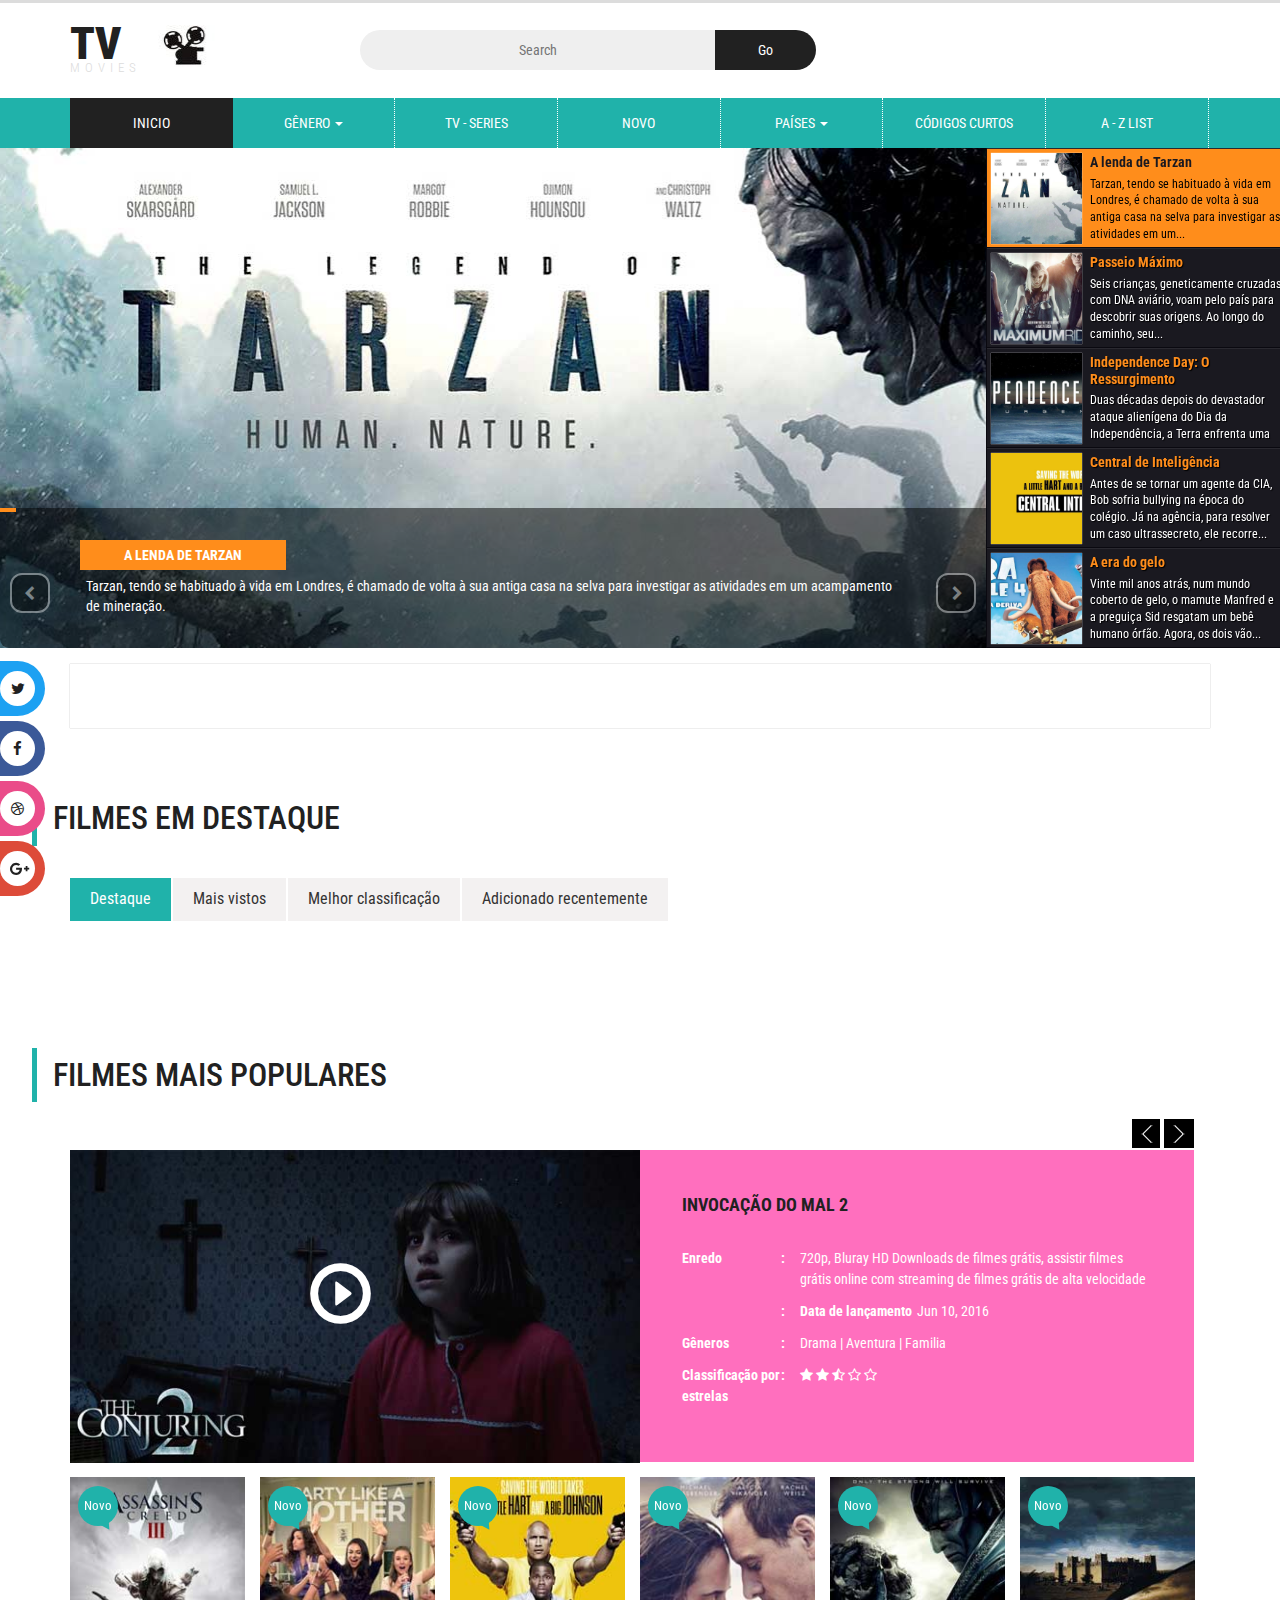
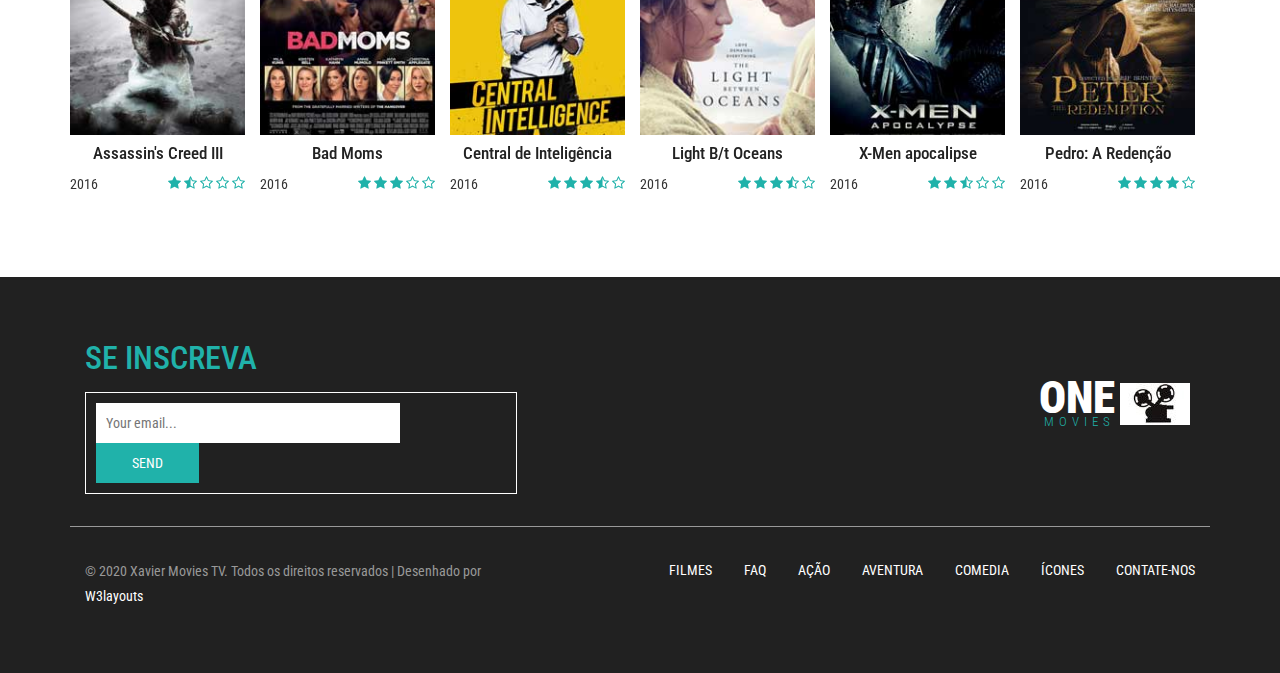
<file: index.html>
<!--
author: W3layouts
author URL: http://w3layouts.com
License: Creative Commons Attribution 3.0 Unported
License URL: http://creativecommons.org/licenses/by/3.0/
-->
<!DOCTYPE html>
<html lang="en">
<head>
<title>Xavier Movies TV</title>
<!-- for-mobile-apps -->
<meta name="viewport" content="width=device-width, initial-scale=1">
<meta http-equiv="Content-Type" content="text/html; charset=utf-8" />
<meta name="keywords" content="One Movies Responsive web template, Bootstrap Web Templates, Flat Web Templates, Android Compatible web template, 
Smartphone Compatible web template, free webdesigns for Nokia, Samsung, LG, SonyEricsson, Motorola web design" />
<script type="application/x-javascript"> addEventListener("load", function() { setTimeout(hideURLbar, 0); }, false);
		function hideURLbar(){ window.scrollTo(0,1); } </script>
<!-- //for-mobile-apps -->
<link href="css/bootstrap.css" rel="stylesheet" type="text/css" media="all" />
<link href="css/style.css" rel="stylesheet" type="text/css" media="all" />
<link rel="stylesheet" href="css/contactstyle.css" type="text/css" media="all" />
<link rel="stylesheet" href="css/faqstyle.css" type="text/css" media="all" />
<link href="css/single.css" rel='stylesheet' type='text/css' />
<link href="css/medile.css" rel='stylesheet' type='text/css' />
<!-- banner-slider -->
<link href="css/jquery.slidey.min.css" rel="stylesheet">
<!-- //banner-slider -->
<!-- pop-up -->
<link href="css/popuo-box.css" rel="stylesheet" type="text/css" media="all" />
<!-- //pop-up -->
<!-- font-awesome icons -->
<link rel="stylesheet" href="css/font-awesome.min.css" />
<!-- //font-awesome icons -->
<!-- js -->
<script type="text/javascript" src="js/jquery-2.1.4.min.js"></script>
<!-- //js -->
<!-- banner-bottom-plugin -->
<link href="css/owl.carousel.css" rel="stylesheet" type="text/css" media="all">
<script src="js/owl.carousel.js"></script>
<script>
	$(document).ready(function() { 
		$("#owl-demo").owlCarousel({
	 
		  autoPlay: 3000, //Set AutoPlay to 3 seconds
	 
		  items : 5,
		  itemsDesktop : [640,4],
		  itemsDesktopSmall : [414,3]
	 
		});
	 
	}); 

	onload = () =>{
		obtemInfos();
	}
</script> 
<script src="./js/index.js"></script>
<!-- //banner-bottom-plugin -->
<link href='//fonts.googleapis.com/css?family=Roboto+Condensed:400,700italic,700,400italic,300italic,300' rel='stylesheet' type='text/css'>
<!-- start-smoth-scrolling -->
<script type="text/javascript" src="js/move-top.js"></script>
<script type="text/javascript" src="js/easing.js"></script>
<script type="text/javascript">
	jQuery(document).ready(function($) {
		$(".scroll").click(function(event){		
			event.preventDefault();
			$('html,body').animate({scrollTop:$(this.hash).offset().top},1000);
		});
	});
</script>
<!-- start-smoth-scrolling -->
</head>
	
<body>
<!-- header -->
	<div class="header">
		<div class="container">
			<div class="w3layouts_logo">
				<a href="index.html"><h1>TV<span>Movies</span></h1></a>
			</div>
			<div class="w3_search">
				<form action="#" method="post">
					<input type="text" name="Search" placeholder="Search" required="">
					<input type="submit" value="Go">
				</form>
			</div>
			
			<div class="clearfix"> </div>
		</div>
	</div>
<!-- //header -->
<!-- bootstrap-pop-up -->
	<div class="modal video-modal fade" id="myModal" tabindex="-1" role="dialog" aria-labelledby="myModal">
		<div class="modal-dialog" role="document">
			<div class="modal-content">
				<div class="modal-header">
					Sign In & Sign Up
					<button type="button" class="close" data-dismiss="modal" aria-label="Close"><span aria-hidden="true">&times;</span></button>						
				</div>
				<section>
					<div class="modal-body">
						<div class="w3_login_module">
							<div class="module form-module">
							  <div class="toggle"><i class="fa fa-times fa-pencil"></i>
								<div class="tooltip">Click Me</div>
							  </div>
							  <div class="form">
								<h3>Login</h3>
								<form action="#" method="post">
								  <input type="text" name="Username" placeholder="Username" required="">
								  <input type="password" name="Password" placeholder="Password" required="">
								  <input type="submit" value="Login">
								</form>
							  </div>
							  <div class="form">
								<h3>Crie sua conta</h3>
								<form action="#" method="post">
								  <input type="text" name="Username" placeholder="Username" required="">
								  <input type="password" name="Password" placeholder="Password" required="">
								  <input type="email" name="Email" placeholder="Email Address" required="">
								  <input type="text" name="Phone" placeholder="Phone Number" required="">
								  <input type="submit" value="Register">
								</form>
							  </div>
							  <div class="cta"><a href="#">Esqueceu sua senha?</a></div>
							</div>
						</div>
					</div>
				</section>
			</div>
		</div>
	</div>
	<script>
		$('.toggle').click(function(){
		  // Switches the Icon
		  $(this).children('i').toggleClass('fa-pencil');
		  // Switches the forms  
		  $('.form').animate({
			height: "toggle",
			'padding-top': 'toggle',
			'padding-bottom': 'toggle',
			opacity: "toggle"
		  }, "slow");
		});
	</script>
<!-- //bootstrap-pop-up -->
<!-- nav -->
	<div class="movies_nav">
		<div class="container">
			<nav class="navbar navbar-default">
				<div class="navbar-header navbar-left">
					<button type="button" class="navbar-toggle collapsed" data-toggle="collapse" data-target="#bs-example-navbar-collapse-1">
						<span class="sr-only">Alterne o seu navegador</span>
						<span class="icon-bar"></span>
						<span class="icon-bar"></span>
						<span class="icon-bar"></span>
					</button>
				</div>
				<!-- Collect the nav links, forms, and other content for toggling -->
				<div class="collapse navbar-collapse navbar-right" id="bs-example-navbar-collapse-1">
					<nav>
						<ul class="nav navbar-nav">
							<li class="active"><a href="index.html">Inicio</a></li>
							<li class="dropdown">
								<a href="#" class="dropdown-toggle" data-toggle="dropdown">gênero <b class="caret"></b></a>
								<ul class="dropdown-menu multi-column columns-3">
									<li>
									<div class="col-sm-4">
										<ul class="multi-column-dropdown">
											<li><a href="genres.html">Ação</a></li>
											<li><a href="genres.html">Biografia</a></li>
											<li><a href="genres.html">Crime</a></li>
											<li><a href="genres.html">Familia</a></li>
											<li><a href="horror.html">Terror</a></li>
											<li><a href="genres.html">Romance</a></li>
											<li><a href="genres.html">Esporte</a></li>
											<li><a href="genres.html">Guerra</a></li>
										</ul>
									</div>
									<div class="col-sm-4">
										<ul class="multi-column-dropdown">
											<li><a href="genres.html">Aventura</a></li>
											<li><a href="comedy.html">Comedia</a></li>
											<li><a href="genres.html">Documentario</a></li>
											<li><a href="genres.html">Fantasia</a></li>
											<li><a href="genres.html">Suspense</a></li>
										</ul>
									</div>
									<div class="col-sm-4">
										<ul class="multi-column-dropdown">
											<li><a href="genres.html">Animação</a></li>
											<li><a href="genres.html">Costume</a></li>
											<li><a href="genres.html">Drama</a></li>
											<li><a href="genres.html">Historia</a></li>
											<li><a href="genres.html">Musical</a></li>
											<li><a href="genres.html">Psicológia</a></li>
										</ul>
									</div>
									<div class="clearfix"></div>
									</li>
								</ul>
							</li>
							<li><a href="series.html">tv - series</a></li>
							<li><a href="news.html">novo</a></li>
							<li class="dropdown">
								<a href="#" class="dropdown-toggle" data-toggle="dropdown">Países <b class="caret"></b></a>
								<ul class="dropdown-menu multi-column columns-3">
									<li>
										<div class="col-sm-4">
											<ul class="multi-column-dropdown">
												<li><a href="genres.html">Asia</a></li>
												<li><a href="genres.html">França</a></li>
												<li><a href="genres.html">Taiwan</a></li>
												<li><a href="genres.html">Estados Unidos</a></li>
											</ul>
										</div>
										<div class="col-sm-4">
											<ul class="multi-column-dropdown">
												<li><a href="genres.html">China</a></li>
												<li><a href="genres.html">Hong kong</a></li>
												<li><a href="genres.html">Japão</a></li>
												<li><a href="genres.html">Tailândia</a></li>
											</ul>
										</div>
										<div class="col-sm-4">
											<ul class="multi-column-dropdown">
												<li><a href="genres.html">Europa</a></li>
												<li><a href="genres.html">India</a></li>
												<li><a href="genres.html">Coréia</a></li>
												<li><a href="genres.html">Reino Unido</a></li>
											</ul>
										</div>
										<div class="clearfix"></div>
									</li>
								</ul>
							</li>
							<li><a href="short-codes.html">Códigos curtos</a></li>
							<li><a href="list.html">A - z list</a></li>
						</ul>
					</nav>
				</div>
			</nav>	
		</div>
	</div>
<!-- //nav -->
<!-- banner -->
	<div id="slidey" style="display:none;">
		<ul>
			<li><img src="images/5.jpg" alt=" "><p class='title'>A lenda de Tarzan</p><p class='description'> Tarzan, tendo se habituado à vida em Londres, é chamado de volta à sua antiga casa na selva para investigar as atividades em um acampamento de mineração.</p></li>
			<li><img src="images/2.jpg" alt=" "><p class='title'>Passeio Máximo</p><p class='description'>Seis crianças, geneticamente cruzadas com DNA aviário, voam pelo país para descobrir suas origens. Ao longo do caminho, seu passado misterioso é ...</p></li>
			<li><img src="images/3.jpg" alt=" "><p class='title'>Independence Day: O Ressurgimento</p><p class='description'>Duas décadas depois do devastador ataque alienígena do Dia da Independência, a Terra enfrenta uma nova ameaça que vem diretamente do espaço. Uma nova geração de pilotos é convocada para combater os inimigos e garantir a liberdade da humanidade.</p></li>
			<li><img src="images/4.jpg" alt=" "><p class='title'>Central de Inteligência</p><p class='description'>Antes de se tornar um agente da CIA, Bob sofria bullying na época do colégio. Já na agência, para resolver um caso ultrassecreto, ele recorre a um antigo colega, popular nos tempos da escola, hoje contador.</p></li>
			<li><img src="images/6.jpg" alt=" "><p class='title'>A era do gelo</p><p class='description'>Vinte mil anos atrás, num mundo coberto de gelo, o mamute Manfred e a preguiça Sid resgatam um bebê humano órfão. Agora, os dois vão enfrentar muitas aventuras até devolver o filhote de gente à sua tribo, que migrou para um novo acampamento.</p></li>
			<li><img src="images/7.jpg" alt=" "><p class='title'>Invocação do Mal 2</p><p class='description'>Os famosos demonologistas Lorraine e Ed Warren viajam ao norte de Londres. Lá eles ajudam uma mãe solteira que cria quatro filhos sozinha em uma casa atormentada por espíritos malignos.</p></li>
		</ul>   	
    </div>
    <script src="js/jquery.slidey.js"></script>
    <script src="js/jquery.dotdotdot.min.js"></script>
	   <script type="text/javascript">
			$("#slidey").slidey({
				interval: 8000,
				listCount: 5,
				autoplay: false,
				showList: true
			});
			$(".slidey-list-description").dotdotdot();
		</script>
<!-- //banner -->
<!-- banner-bottom -->
	<div class="banner-bottom">
		<div class="container">
			<div class="w3_agile_banner_bottom_grid">
				<div id="owl-demo" class="owl-carousel owl-theme">
					<div id="banana"></div>
				</div>	
			</div>			
		</div>
	</div>
<!-- //banner-bottom -->
<div class="general_social_icons">
	<nav class="social">
		<ul>
			<li class="w3_twitter"><a href="#">Twitter <i class="fa fa-twitter"></i></a></li>
			<li class="w3_facebook"><a href="#">Facebook <i class="fa fa-facebook"></i></a></li>
			<li class="w3_dribbble"><a href="#">Dribbble <i class="fa fa-dribbble"></i></a></li>
			<li class="w3_g_plus"><a href="#">Google+ <i class="fa fa-google-plus"></i></a></li>				  
		</ul>
  </nav>
</div>
<!-- general -->
	<div class="general">
		<h4 class="latest-text w3_latest_text">Filmes em destaque</h4>
		<div class="container">
			<div class="bs-example bs-example-tabs" role="tabpanel" data-example-id="togglable-tabs">
				<ul id="myTab" class="nav nav-tabs" role="tablist">
					<li role="presentation" class="active"><a href="#home" id="home-tab" role="tab" data-toggle="tab" aria-controls="home" aria-expanded="true">Destaque</a></li>
					<li role="presentation"><a href="#profile" role="tab" id="profile-tab" data-toggle="tab" aria-controls="profile" aria-expanded="false">Mais vistos</a></li>
					<li role="presentation"><a href="#rating" id="rating-tab" role="tab" data-toggle="tab" aria-controls="rating" aria-expanded="true">Melhor classificação</a></li>
					<li role="presentation"><a href="#imdb" role="tab" id="imdb-tab" data-toggle="tab" aria-controls="imdb" aria-expanded="false">Adicionado recentemente</a></li>
				</ul>
				<div id="myTabContent" class="tab-content">
					<div role="tabpanel" class="tab-pane fade active in" id="home" aria-labelledby="home-tab">
						<div class="w3_agile_featured_movies" id="cards_de_filme">
						</div>								
					</div>
					<div role="tabpanel" class="tab-pane fade" id="profile" aria-labelledby="profile-tab">
						<div class="col-md-2 w3l-movie-gride-agile">
							<a href="single.html" class="hvr-shutter-out-horizontal"><img src="images/m22.jpg" title="album-name" class="img-responsive" alt=" " />
								<div class="w3l-action-icon"><i class="fa fa-play-circle" aria-hidden="true"></i></div>
							</a>
							<div class="mid-1 agileits_w3layouts_mid_1_home">
								<div class="w3l-movie-text">
									<h6><a href="single.html">Assassin's Creed III</a></h6>							
								</div>
								<div class="mid-2 agile_mid_2_home">
									<button>Ver mais sobre</button>
								</div>
							</div>
							<div class="ribben">
								<p>Novo</p>
							</div>
						</div>
						<div class="col-md-2 w3l-movie-gride-agile">
							<a href="single.html" class="hvr-shutter-out-horizontal"><img src="images/m2.jpg" title="album-name" class="img-responsive" alt=" " />
								<div class="w3l-action-icon"><i class="fa fa-play-circle" aria-hidden="true"></i></div>
							</a>
							<div class="mid-1 agileits_w3layouts_mid_1_home">
								<div class="w3l-movie-text">
									<h6><a href="single.html">Bad Moms</a></h6>							
								</div>
								<div class="mid-2 agile_mid_2_home">
									<p>2016</p>
									<div class="block-stars">
										<ul class="w3l-ratings">
											<li><a href="#"><i class="fa fa-star" aria-hidden="true"></i></a></li>
											<li><a href="#"><i class="fa fa-star" aria-hidden="true"></i></a></li>
											<li><a href="#"><i class="fa fa-star" aria-hidden="true"></i></a></li>
											<li><a href="#"><i class="fa fa-star-o" aria-hidden="true"></i></a></li>
											<li><a href="#"><i class="fa fa-star-o" aria-hidden="true"></i></a></li>
										</ul>
									</div>
									<div class="clearfix"></div>
								</div>
							</div>
							<div class="ribben">
								<p>Novo</p>
							</div>
						</div>
						<div class="col-md-2 w3l-movie-gride-agile">
							<a href="single.html" class="hvr-shutter-out-horizontal"><img src="images/m9.jpg" title="album-name" class="img-responsive" alt=" " />
								<div class="w3l-action-icon"><i class="fa fa-play-circle" aria-hidden="true"></i></div>
							</a>
							<div class="mid-1 agileits_w3layouts_mid_1_home">
								<div class="w3l-movie-text">
									<h6><a href="single.html">Central de Inteligência</a></h6>							
								</div>
								<div class="mid-2 agile_mid_2_home">
									<p>2016</p>
									<div class="block-stars">
										<ul class="w3l-ratings">
											<li><a href="#"><i class="fa fa-star" aria-hidden="true"></i></a></li>
											<li><a href="#"><i class="fa fa-star" aria-hidden="true"></i></a></li>
											<li><a href="#"><i class="fa fa-star" aria-hidden="true"></i></a></li>
											<li><a href="#"><i class="fa fa-star-half-o" aria-hidden="true"></i></a></li>
											<li><a href="#"><i class="fa fa-star-o" aria-hidden="true"></i></a></li>
										</ul>
									</div>
									<div class="clearfix"></div>
								</div>
							</div>
							<div class="ribben">
								<p>Novo</p>
							</div>
						</div>
						<div class="clearfix"> </div>
					</div>
					<div role="tabpanel" class="tab-pane fade" id="rating" aria-labelledby="rating-tab">
						<div class="col-md-2 w3l-movie-gride-agile">
							<a href="single.html" class="hvr-shutter-out-horizontal"><img src="images/m7.jpg" title="album-name" class="img-responsive" alt=" " />
								<div class="w3l-action-icon"><i class="fa fa-play-circle" aria-hidden="true"></i></div>
							</a>
							<div class="mid-1 agileits_w3layouts_mid_1_home">
								<div class="w3l-movie-text">
									<h6><a href="single.html">Light B/t Oceans</a></h6>							
								</div>
								<div class="mid-2 agile_mid_2_home">
									<p>2016</p>
									<div class="block-stars">
										<ul class="w3l-ratings">
											<li><a href="#"><i class="fa fa-star" aria-hidden="true"></i></a></li>
											<li><a href="#"><i class="fa fa-star" aria-hidden="true"></i></a></li>
											<li><a href="#"><i class="fa fa-star" aria-hidden="true"></i></a></li>
											<li><a href="#"><i class="fa fa-star-half-o" aria-hidden="true"></i></a></li>
											<li><a href="#"><i class="fa fa-star-o" aria-hidden="true"></i></a></li>
										</ul>
									</div>
									<div class="clearfix"></div>
								</div>
							</div>
							<div class="ribben">
								<p>Novo</p>
							</div>
						</div>
						<div class="col-md-2 w3l-movie-gride-agile">
							<a href="single.html" class="hvr-shutter-out-horizontal"><img src="images/m11.jpg" title="album-name" class="img-responsive" alt=" " />
								<div class="w3l-action-icon"><i class="fa fa-play-circle" aria-hidden="true"></i></div>
							</a>
							<div class="mid-1 agileits_w3layouts_mid_1_home">
								<div class="w3l-movie-text">
									<h6><a href="single.html">X-Men</a></h6>							
								</div>
								<div class="mid-2 agile_mid_2_home">
									<p>2016</p>
									<div class="block-stars">
										<ul class="w3l-ratings">
											<li><a href="#"><i class="fa fa-star" aria-hidden="true"></i></a></li>
											<li><a href="#"><i class="fa fa-star" aria-hidden="true"></i></a></li>
											<li><a href="#"><i class="fa fa-star-half-o" aria-hidden="true"></i></a></li>
											<li><a href="#"><i class="fa fa-star-o" aria-hidden="true"></i></a></li>
											<li><a href="#"><i class="fa fa-star-o" aria-hidden="true"></i></a></li>
										</ul>
									</div>
									<div class="clearfix"></div>
								</div>
							</div>
							<div class="ribben">
								<p>Novo</p>
							</div>
						</div>
						<div class="col-md-2 w3l-movie-gride-agile">
							<a href="single.html" class="hvr-shutter-out-horizontal"><img src="images/m8.jpg" title="album-name" class="img-responsive" alt=" " />
								<div class="w3l-action-icon"><i class="fa fa-play-circle" aria-hidden="true"></i></div>
							</a>
							<div class="mid-1 agileits_w3layouts_mid_1_home">
								<div class="w3l-movie-text">
									<h6><a href="single.html">O Bom Gigante Amigo</a></h6>							
								</div>
								<div class="mid-2 agile_mid_2_home">
									<p>2016</p>
									<div class="block-stars">
										<ul class="w3l-ratings">
											<li><a href="#"><i class="fa fa-star" aria-hidden="true"></i></a></li>
											<li><a href="#"><i class="fa fa-star" aria-hidden="true"></i></a></li>
											<li><a href="#"><i class="fa fa-star" aria-hidden="true"></i></a></li>
											<li><a href="#"><i class="fa fa-star" aria-hidden="true"></i></a></li>
											<li><a href="#"><i class="fa fa-star-half-o" aria-hidden="true"></i></a></li>
										</ul>
									</div>
									<div class="clearfix"></div>
								</div>
							</div>
							<div class="ribben">
								<p>Novo</p>
							</div>
						</div>
						<div class="col-md-2 w3l-movie-gride-agile">
							<a href="single.html" class="hvr-shutter-out-horizontal"><img src="images/m17.jpg" title="album-name" class="img-responsive" alt=" " />
								<div class="w3l-action-icon"><i class="fa fa-play-circle" aria-hidden="true"></i></div>
							</a>
							<div class="mid-1 agileits_w3layouts_mid_1_home">
								<div class="w3l-movie-text">
									<h6><a href="single.html">Pedro: A Redenção</a></h6>							
								</div>
								<div class="mid-2 agile_mid_2_home">
									<p>2016</p>
									<div class="block-stars">
										<ul class="w3l-ratings">
											<li><a href="#"><i class="fa fa-star" aria-hidden="true"></i></a></li>
											<li><a href="#"><i class="fa fa-star" aria-hidden="true"></i></a></li>
											<li><a href="#"><i class="fa fa-star" aria-hidden="true"></i></a></li>
											<li><a href="#"><i class="fa fa-star" aria-hidden="true"></i></a></li>
											<li><a href="#"><i class="fa fa-star-o" aria-hidden="true"></i></a></li>
										</ul>
									</div>
									<div class="clearfix"></div>
								</div>
							</div>
							<div class="ribben">
								<p>Novo</p>
							</div>
						</div>
						<div class="clearfix"> </div>
					</div>
					<div role="tabpanel" class="tab-pane fade" id="imdb" aria-labelledby="imdb-tab">
						<div class="col-md-2 w3l-movie-gride-agile">
							<a href="single.html" class="hvr-shutter-out-horizontal"><img src="images/m22.jpg" title="album-name" class="img-responsive" alt=" " />
								<div class="w3l-action-icon"><i class="fa fa-play-circle" aria-hidden="true"></i></div>
							</a>
							<div class="mid-1 agileits_w3layouts_mid_1_home">
								<div class="w3l-movie-text">
									<h6><a href="single.html">Assassin's Creed 3</a></h6>							
								</div>
								<div class="mid-2 agile_mid_2_home">
									<p>2016</p>
									<div class="block-stars">
										<ul class="w3l-ratings">
											<li><a href="#"><i class="fa fa-star" aria-hidden="true"></i></a></li>
											<li><a href="#"><i class="fa fa-star" aria-hidden="true"></i></a></li>
											<li><a href="#"><i class="fa fa-star-half-o" aria-hidden="true"></i></a></li>
											<li><a href="#"><i class="fa fa-star-o" aria-hidden="true"></i></a></li>
											<li><a href="#"><i class="fa fa-star-o" aria-hidden="true"></i></a></li>
										</ul>
									</div>
									<div class="clearfix"></div>
								</div>
							</div>
							<div class="ribben">
								<p>Novo</p>
							</div>
						</div>
						<div class="col-md-2 w3l-movie-gride-agile">
							<a href="single.html" class="hvr-shutter-out-horizontal"><img src="images/m2.jpg" title="album-name" class="img-responsive" alt=" " />
								<div class="w3l-action-icon"><i class="fa fa-play-circle" aria-hidden="true"></i></div>
							</a>
							<div class="mid-1 agileits_w3layouts_mid_1_home">
								<div class="w3l-movie-text">
									<h6><a href="single.html">Bad Moms</a></h6>							
								</div>
								<div class="mid-2 agile_mid_2_home">
									<p>2016</p>
									<div class="block-stars">
										<ul class="w3l-ratings">
											<li><a href="#"><i class="fa fa-star" aria-hidden="true"></i></a></li>
											<li><a href="#"><i class="fa fa-star" aria-hidden="true"></i></a></li>
											<li><a href="#"><i class="fa fa-star" aria-hidden="true"></i></a></li>
											<li><a href="#"><i class="fa fa-star-half-o" aria-hidden="true"></i></a></li>
											<li><a href="#"><i class="fa fa-star-o" aria-hidden="true"></i></a></li>
										</ul>
									</div>
									<div class="clearfix"></div>
								</div>
							</div>
							<div class="ribben">
								<p>Novo</p>
							</div>
						</div>
						<div class="col-md-2 w3l-movie-gride-agile">
							<a href="single.html" class="hvr-shutter-out-horizontal"><img src="images/m9.jpg" title="album-name" class="img-responsive" alt=" " />
								<div class="w3l-action-icon"><i class="fa fa-play-circle" aria-hidden="true"></i></div>
							</a>
							<div class="mid-1 agileits_w3layouts_mid_1_home">
								<div class="w3l-movie-text">
									<h6><a href="single.html">Central de Inteligência</a></h6>							
								</div>
								<div class="mid-2 agile_mid_2_home">
									<p>2016</p>
									<div class="block-stars">
										<ul class="w3l-ratings">
											<li><a href="#"><i class="fa fa-star" aria-hidden="true"></i></a></li>
											<li><a href="#"><i class="fa fa-star" aria-hidden="true"></i></a></li>
											<li><a href="#"><i class="fa fa-star-o" aria-hidden="true"></i></a></li>
											<li><a href="#"><i class="fa fa-star-o" aria-hidden="true"></i></a></li>
											<li><a href="#"><i class="fa fa-star-o" aria-hidden="true"></i></a></li>
										</ul>
									</div>
									<div class="clearfix"></div>
								</div>
							</div>
							<div class="ribben">
								<p>Novo</p>
							</div>
						</div>
						<div class="col-md-2 w3l-movie-gride-agile">
							<a href="single.html" class="hvr-shutter-out-horizontal"><img src="images/m10.jpg" title="album-name" class="img-responsive" alt=" " />
								<div class="w3l-action-icon"><i class="fa fa-play-circle" aria-hidden="true"></i></div>
							</a>
							<div class="mid-1 agileits_w3layouts_mid_1_home">
								<div class="w3l-movie-text">
									<h6><a href="single.html">Não pense duas vezes</a></h6>							
								</div>
								<div class="mid-2 agile_mid_2_home">
									<p>2016</p>
									<div class="block-stars">
										<ul class="w3l-ratings">
											<li><a href="#"><i class="fa fa-star" aria-hidden="true"></i></a></li>
											<li><a href="#"><i class="fa fa-star" aria-hidden="true"></i></a></li>
											<li><a href="#"><i class="fa fa-star" aria-hidden="true"></i></a></li>
											<li><a href="#"><i class="fa fa-star-half-o" aria-hidden="true"></i></a></li>
											<li><a href="#"><i class="fa fa-star-o" aria-hidden="true"></i></a></li>
										</ul>
									</div>
									<div class="clearfix"></div>
								</div>
							</div>
							<div class="ribben">
								<p>Novo</p>
							</div>
						</div>
						<div class="col-md-2 w3l-movie-gride-agile">
							<a href="single.html" class="hvr-shutter-out-horizontal"><img src="images/m23.jpg" title="album-name" class="img-responsive" alt=" " />
								<div class="w3l-action-icon"><i class="fa fa-play-circle" aria-hidden="true"></i></div>
							</a>
							<div class="mid-1 agileits_w3layouts_mid_1_home">
								<div class="w3l-movie-text">
									<h6><a href="single.html">ilha morta 2</a></h6>							
								</div>
								<div class="mid-2 agile_mid_2_home">
									<p>2016</p>
									<div class="block-stars">
										<ul class="w3l-ratings">
											<li><a href="#"><i class="fa fa-star" aria-hidden="true"></i></a></li>
											<li><a href="#"><i class="fa fa-star" aria-hidden="true"></i></a></li>
											<li><a href="#"><i class="fa fa-star-half-o" aria-hidden="true"></i></a></li>
											<li><a href="#"><i class="fa fa-star-o" aria-hidden="true"></i></a></li>
											<li><a href="#"><i class="fa fa-star-o" aria-hidden="true"></i></a></li>
										</ul>
									</div>
									<div class="clearfix"></div>
								</div>
							</div>
							<div class="ribben">
								<p>Novo</p>
							</div>
						</div>
						<div class="clearfix"> </div>
					</div>
				</div>
			</div>
		</div>
	</div>
<!-- //general -->
<!-- Latest-tv-series -->
	<div class="Latest-tv-series">
		<h4 class="latest-text w3_latest_text w3_home_popular">Filmes mais populares</h4>
		<div class="container">
			<section class="slider">
				<div class="flexslider">
					<ul class="slides">
						<li>
							<div class="agile_tv_series_grid">
								<div class="col-md-6 agile_tv_series_grid_left">
									<div class="w3ls_market_video_grid1">
										<img src="images/h1-1.jpg" alt=" " class="img-responsive" />
										<a class="w3_play_icon" href="#small-dialog">
											<span class="glyphicon glyphicon-play-circle" aria-hidden="true"></span>
										</a>
									</div>
								</div>
								<div class="col-md-6 agile_tv_series_grid_right">
									<p class="fexi_header">Invocação do Mal 2</p>
									<p class="fexi_header_para"><span class="conjuring_w3">Enredo<label>:</label></span> 720p, Bluray HD Downloads de filmes grátis, assistir filmes grátis online com streaming de filmes grátis de alta velocidade</p>
									<p class="fexi_header_para"><span>Data de lançamento<label>:</label></span> Jun 10, 2016 </p>
									<p class="fexi_header_para">
										<span>Gêneros<label>:</label> </span>
										<a href="genres.html">Drama</a> | 
										<a href="genres.html">Aventura</a> | 
										<a href="genres.html">Familia</a>								
									</p>
									<p class="fexi_header_para fexi_header_para1"><span>Classificação por estrelas<label>:</label></span>
										<a href="#"><i class="fa fa-star" aria-hidden="true"></i></a>
										<a href="#"><i class="fa fa-star" aria-hidden="true"></i></a>
										<a href="#"><i class="fa fa-star-half-o" aria-hidden="true"></i></a>
										<a href="#"><i class="fa fa-star-o" aria-hidden="true"></i></a>
										<a href="#"><i class="fa fa-star-o" aria-hidden="true"></i></a>
									</p>
								</div>
								<div class="clearfix"> </div>
								<div class="agileinfo_flexislider_grids">
									<div class="col-md-2 w3l-movie-gride-agile">
										<a href="single.html" class="hvr-shutter-out-horizontal"><img src="images/m22.jpg" title="album-name" class="img-responsive" alt=" " />
											<div class="w3l-action-icon"><i class="fa fa-play-circle" aria-hidden="true"></i></div>
										</a>
										<div class="mid-1 agileits_w3layouts_mid_1_home">
											<div class="w3l-movie-text">
												<h6><a href="single.html">Assassin's Creed III</a></h6>							
											</div>
											<div class="mid-2 agile_mid_2_home">
												<p>2016</p>
												<div class="block-stars">
													<ul class="w3l-ratings">
														<li><a href="#"><i class="fa fa-star" aria-hidden="true"></i></a></li>
														<li><a href="#"><i class="fa fa-star-half-o" aria-hidden="true"></i></a></li>
														<li><a href="#"><i class="fa fa-star-o" aria-hidden="true"></i></a></li>
														<li><a href="#"><i class="fa fa-star-o" aria-hidden="true"></i></a></li>
														<li><a href="#"><i class="fa fa-star-o" aria-hidden="true"></i></a></li>
													</ul>
												</div>
												<div class="clearfix"></div>
											</div>
										</div>
										<div class="ribben">
											<p>Novo</p>
										</div>
									</div>
									<div class="col-md-2 w3l-movie-gride-agile">
										<a href="single.html" class="hvr-shutter-out-horizontal"><img src="images/m2.jpg" title="album-name" class="img-responsive" alt=" " />
											<div class="w3l-action-icon"><i class="fa fa-play-circle" aria-hidden="true"></i></div>
										</a>
										<div class="mid-1 agileits_w3layouts_mid_1_home">
											<div class="w3l-movie-text">
												<h6><a href="single.html">Bad Moms</a></h6>							
											</div>
											<div class="mid-2 agile_mid_2_home">
												<p>2016</p>
												<div class="block-stars">
													<ul class="w3l-ratings">
														<li><a href="#"><i class="fa fa-star" aria-hidden="true"></i></a></li>
														<li><a href="#"><i class="fa fa-star" aria-hidden="true"></i></a></li>
														<li><a href="#"><i class="fa fa-star" aria-hidden="true"></i></a></li>
														<li><a href="#"><i class="fa fa-star-o" aria-hidden="true"></i></a></li>
														<li><a href="#"><i class="fa fa-star-o" aria-hidden="true"></i></a></li>
													</ul>
												</div>
												<div class="clearfix"></div>
											</div>
										</div>
										<div class="ribben">
											<p>Novo</p>
										</div>
									</div>
									<div class="col-md-2 w3l-movie-gride-agile">
										<a href="single.html" class="hvr-shutter-out-horizontal"><img src="images/m9.jpg" title="album-name" class="img-responsive" alt=" " />
											<div class="w3l-action-icon"><i class="fa fa-play-circle" aria-hidden="true"></i></div>
										</a>
										<div class="mid-1 agileits_w3layouts_mid_1_home">
											<div class="w3l-movie-text">
												<h6><a href="single.html">Central de Inteligência</a></h6>							
											</div>
											<div class="mid-2 agile_mid_2_home">
												<p>2016</p>
												<div class="block-stars">
													<ul class="w3l-ratings">
														<li><a href="#"><i class="fa fa-star" aria-hidden="true"></i></a></li>
														<li><a href="#"><i class="fa fa-star" aria-hidden="true"></i></a></li>
														<li><a href="#"><i class="fa fa-star" aria-hidden="true"></i></a></li>
														<li><a href="#"><i class="fa fa-star-half-o" aria-hidden="true"></i></a></li>
														<li><a href="#"><i class="fa fa-star-o" aria-hidden="true"></i></a></li>
													</ul>
												</div>
												<div class="clearfix"></div>
											</div>
										</div>
										<div class="ribben">
											<p>Novo</p>
										</div>
									</div>
									<div class="col-md-2 w3l-movie-gride-agile">
										<a href="single.html" class="hvr-shutter-out-horizontal"><img src="images/m7.jpg" title="album-name" class="img-responsive" alt=" " />
											<div class="w3l-action-icon"><i class="fa fa-play-circle" aria-hidden="true"></i></div>
										</a>
										<div class="mid-1 agileits_w3layouts_mid_1_home">
											<div class="w3l-movie-text">
												<h6><a href="single.html">Light B/t Oceans</a></h6>							
											</div>
											<div class="mid-2 agile_mid_2_home">
												<p>2016</p>
												<div class="block-stars">
													<ul class="w3l-ratings">
														<li><a href="#"><i class="fa fa-star" aria-hidden="true"></i></a></li>
														<li><a href="#"><i class="fa fa-star" aria-hidden="true"></i></a></li>
														<li><a href="#"><i class="fa fa-star" aria-hidden="true"></i></a></li>
														<li><a href="#"><i class="fa fa-star-half-o" aria-hidden="true"></i></a></li>
														<li><a href="#"><i class="fa fa-star-o" aria-hidden="true"></i></a></li>
													</ul>
												</div>
												<div class="clearfix"></div>
											</div>
										</div>
										<div class="ribben">
											<p>Novo</p>
										</div>
									</div>
									<div class="col-md-2 w3l-movie-gride-agile">
										<a href="single.html" class="hvr-shutter-out-horizontal"><img src="images/m11.jpg" title="album-name" class="img-responsive" alt=" " />
											<div class="w3l-action-icon"><i class="fa fa-play-circle" aria-hidden="true"></i></div>
										</a>
										<div class="mid-1 agileits_w3layouts_mid_1_home">
											<div class="w3l-movie-text">
												<h6><a href="single.html">X-Men apocalipse</a></h6>							
											</div>
											<div class="mid-2 agile_mid_2_home">
												<p>2016</p>
												<div class="block-stars">
													<ul class="w3l-ratings">
														<li><a href="#"><i class="fa fa-star" aria-hidden="true"></i></a></li>
														<li><a href="#"><i class="fa fa-star" aria-hidden="true"></i></a></li>
														<li><a href="#"><i class="fa fa-star-half-o" aria-hidden="true"></i></a></li>
														<li><a href="#"><i class="fa fa-star-o" aria-hidden="true"></i></a></li>
														<li><a href="#"><i class="fa fa-star-o" aria-hidden="true"></i></a></li>
													</ul>
												</div>
												<div class="clearfix"></div>
											</div>
										</div>
										<div class="ribben">
											<p>Novo</p>
										</div>
									</div>
									<div class="col-md-2 w3l-movie-gride-agile">
										<a href="single.html" class="hvr-shutter-out-horizontal"><img src="images/m17.jpg" title="album-name" class="img-responsive" alt=" " />
											<div class="w3l-action-icon"><i class="fa fa-play-circle" aria-hidden="true"></i></div>
										</a>
										<div class="mid-1 agileits_w3layouts_mid_1_home">
											<div class="w3l-movie-text">
												<h6><a href="single.html">Pedro: A Redenção</a></h6>							
											</div>
											<div class="mid-2 agile_mid_2_home">
												<p>2016</p>
												<div class="block-stars">
													<ul class="w3l-ratings">
														<li><a href="#"><i class="fa fa-star" aria-hidden="true"></i></a></li>
														<li><a href="#"><i class="fa fa-star" aria-hidden="true"></i></a></li>
														<li><a href="#"><i class="fa fa-star" aria-hidden="true"></i></a></li>
														<li><a href="#"><i class="fa fa-star" aria-hidden="true"></i></a></li>
														<li><a href="#"><i class="fa fa-star-o" aria-hidden="true"></i></a></li>
													</ul>
												</div>
												<div class="clearfix"></div>
											</div>
										</div>
										<div class="ribben">
											<p>Novo</p>
										</div>
									</div>
									<div class="clearfix"> </div>
								</div>
							</div>
						</li>
						<li>
							<div class="agile_tv_series_grid">
								<div class="col-md-6 agile_tv_series_grid_left">
									<div class="w3ls_market_video_grid1">
										<img src="images/h2-1.jpg" alt=" " class="img-responsive" />
										<a class="w3_play_icon1" href="#small-dialog1">
											<span class="glyphicon glyphicon-play-circle" aria-hidden="true"></span>
										</a>
									</div>
								</div>
								<div class="col-md-6 agile_tv_series_grid_right">
									<p class="fexi_header">Uma assombração em cawdor</p>
									<p class="fexi_header_para"><span class="conjuring_w3">Story Line<label>:</label></span> Vivian Miller, enviada para um programa de reabilitação para jovens infratores, onde um campo de teatro é usado como alternativa à prisão. Depois de ver a fita ..</p>
									<p class="fexi_header_para"><span>Date of Release<label>:</label></span> Oct 09, 2015 </p>
									<p class="fexi_header_para">
										<span>Genres<label>:</label> </span>
										<a href="genres.html">Suspense</a> |  
										<a href="genres.html">Terror</a>								
									</p>
									<p class="fexi_header_para fexi_header_para1"><span>Classificação por estrelas<label>:</label></span>
										<a href="#"><i class="fa fa-star" aria-hidden="true"></i></a>
										<a href="#"><i class="fa fa-star" aria-hidden="true"></i></a>
										<a href="#"><i class="fa fa-star" aria-hidden="true"></i></a>
										<a href="#"><i class="fa fa-star-half-o" aria-hidden="true"></i></a>
										<a href="#"><i class="fa fa-star-o" aria-hidden="true"></i></a>
									</p>
								</div>
								<div class="clearfix"> </div>
								<div class="agileinfo_flexislider_grids">
									<div class="col-md-2 w3l-movie-gride-agile">
										<a href="single.html" class="hvr-shutter-out-horizontal"><img src="images/m2.jpg" title="album-name" class="img-responsive" alt=" " />
											<div class="w3l-action-icon"><i class="fa fa-play-circle" aria-hidden="true"></i></div>
										</a>
										<div class="mid-1 agileits_w3layouts_mid_1_home">
											<div class="w3l-movie-text">
												<h6><a href="single.html">Mães más</a></h6>							
											</div>
											<div class="mid-2 agile_mid_2_home">
												<p>2016</p>
												<div class="block-stars">
													<ul class="w3l-ratings">
														<li><a href="#"><i class="fa fa-star" aria-hidden="true"></i></a></li>
														<li><a href="#"><i class="fa fa-star" aria-hidden="true"></i></a></li>
														<li><a href="#"><i class="fa fa-star" aria-hidden="true"></i></a></li>
														<li><a href="#"><i class="fa fa-star-o" aria-hidden="true"></i></a></li>
														<li><a href="#"><i class="fa fa-star-o" aria-hidden="true"></i></a></li>
													</ul>
												</div>
												<div class="clearfix"></div>
											</div>
										</div>
										<div class="ribben">
											<p>Novo</p>
										</div>
									</div>
									<div class="col-md-2 w3l-movie-gride-agile">
										<a href="single.html" class="hvr-shutter-out-horizontal"><img src="images/m9.jpg" title="album-name" class="img-responsive" alt=" " />
											<div class="w3l-action-icon"><i class="fa fa-play-circle" aria-hidden="true"></i></div>
										</a>
										<div class="mid-1 agileits_w3layouts_mid_1_home">
											<div class="w3l-movie-text">
												<h6><a href="single.html">Central de Inteligência</a></h6>							
											</div>
											<div class="mid-2 agile_mid_2_home">
												<p>2016</p>
												<div class="block-stars">
													<ul class="w3l-ratings">
														<li><a href="#"><i class="fa fa-star" aria-hidden="true"></i></a></li>
														<li><a href="#"><i class="fa fa-star" aria-hidden="true"></i></a></li>
														<li><a href="#"><i class="fa fa-star" aria-hidden="true"></i></a></li>
														<li><a href="#"><i class="fa fa-star-half-o" aria-hidden="true"></i></a></li>
														<li><a href="#"><i class="fa fa-star-o" aria-hidden="true"></i></a></li>
													</ul>
												</div>
												<div class="clearfix"></div>
											</div>
										</div>
										<div class="ribben">
											<p>Novo</p>
										</div>
									</div>
									<div class="col-md-2 w3l-movie-gride-agile">
										<a href="single.html" class="hvr-shutter-out-horizontal"><img src="images/m7.jpg" title="album-name" class="img-responsive" alt=" " />
											<div class="w3l-action-icon"><i class="fa fa-play-circle" aria-hidden="true"></i></div>
										</a>
										<div class="mid-1 agileits_w3layouts_mid_1_home">
											<div class="w3l-movie-text">
												<h6><a href="single.html">Light B/t Oceans</a></h6>							
											</div>
											<div class="mid-2 agile_mid_2_home">
												<p>2016</p>
												<div class="block-stars">
													<ul class="w3l-ratings">
														<li><a href="#"><i class="fa fa-star" aria-hidden="true"></i></a></li>
														<li><a href="#"><i class="fa fa-star" aria-hidden="true"></i></a></li>
														<li><a href="#"><i class="fa fa-star" aria-hidden="true"></i></a></li>
														<li><a href="#"><i class="fa fa-star-half-o" aria-hidden="true"></i></a></li>
														<li><a href="#"><i class="fa fa-star-o" aria-hidden="true"></i></a></li>
													</ul>
												</div>
												<div class="clearfix"></div>
											</div>
										</div>
										<div class="ribben">
											<p>Novo</p>
										</div>
									</div>
									<div class="col-md-2 w3l-movie-gride-agile">
										<a href="single.html" class="hvr-shutter-out-horizontal"><img src="images/m11.jpg" title="album-name" class="img-responsive" alt=" " />
											<div class="w3l-action-icon"><i class="fa fa-play-circle" aria-hidden="true"></i></div>
										</a>
										<div class="mid-1 agileits_w3layouts_mid_1_home">
											<div class="w3l-movie-text">
												<h6><a href="single.html">X-Men</a></h6>							
											</div>
											<div class="mid-2 agile_mid_2_home">
												<p>2016</p>
												<div class="block-stars">
													<ul class="w3l-ratings">
														<li><a href="#"><i class="fa fa-star" aria-hidden="true"></i></a></li>
														<li><a href="#"><i class="fa fa-star" aria-hidden="true"></i></a></li>
														<li><a href="#"><i class="fa fa-star-half-o" aria-hidden="true"></i></a></li>
														<li><a href="#"><i class="fa fa-star-o" aria-hidden="true"></i></a></li>
														<li><a href="#"><i class="fa fa-star-o" aria-hidden="true"></i></a></li>
													</ul>
												</div>
												<div class="clearfix"></div>
											</div>
										</div>
										<div class="ribben">
											<p>Novo</p>
										</div>
									</div>
									<div class="col-md-2 w3l-movie-gride-agile">
										<a href="single.html" class="hvr-shutter-out-horizontal"><img src="images/m17.jpg" title="album-name" class="img-responsive" alt=" " />
											<div class="w3l-action-icon"><i class="fa fa-play-circle" aria-hidden="true"></i></div>
										</a>
										<div class="mid-1 agileits_w3layouts_mid_1_home">
											<div class="w3l-movie-text">
												<h6><a href="single.html">Pedro: A Redenção</a></h6>							
											</div>
											<div class="mid-2 agile_mid_2_home">
												<p>2016</p>
												<div class="block-stars">
													<ul class="w3l-ratings">
														<li><a href="#"><i class="fa fa-star" aria-hidden="true"></i></a></li>
														<li><a href="#"><i class="fa fa-star" aria-hidden="true"></i></a></li>
														<li><a href="#"><i class="fa fa-star" aria-hidden="true"></i></a></li>
														<li><a href="#"><i class="fa fa-star" aria-hidden="true"></i></a></li>
														<li><a href="#"><i class="fa fa-star-o" aria-hidden="true"></i></a></li>
													</ul>
												</div>
												<div class="clearfix"></div>
											</div>
										</div>
										<div class="ribben">
											<p>Novo</p>
										</div>
									</div>
									<div class="col-md-2 w3l-movie-gride-agile">
										<a href="single.html" class="hvr-shutter-out-horizontal"><img src="images/m21.jpg" title="album-name" class="img-responsive" alt=" " />
											<div class="w3l-action-icon"><i class="fa fa-play-circle" aria-hidden="true"></i></div>
										</a>
										<div class="mid-1 agileits_w3layouts_mid_1_home">
											<div class="w3l-movie-text">
												<h6><a href="single.html">Mogli: O Menino Lobo</a></h6>							
											</div>
											<div class="mid-2 agile_mid_2_home">
												<p>2016</p>
												<div class="block-stars">
													<ul class="w3l-ratings">
														<li><a href="#"><i class="fa fa-star" aria-hidden="true"></i></a></li>
														<li><a href="#"><i class="fa fa-star" aria-hidden="true"></i></a></li>
														<li><a href="#"><i class="fa fa-star" aria-hidden="true"></i></a></li>
														<li><a href="#"><i class="fa fa-star-half-o" aria-hidden="true"></i></a></li>
														<li><a href="#"><i class="fa fa-star-o" aria-hidden="true"></i></a></li>
													</ul>
												</div>
												<div class="clearfix"></div>
											</div>
										</div>
										<div class="ribben">
											<p>Novo</p>
										</div>
									</div>
									<div class="clearfix"> </div>
								</div>
							</div>
						</li>
						<li>
							<div class="agile_tv_series_grid">
								<div class="col-md-6 agile_tv_series_grid_left">
									<div class="w3ls_market_video_grid1">
										<img src="images/h3-1.jpg" alt=" " class="img-responsive" />
										<a class="w3_play_icon2" href="#small-dialog2">
											<span class="glyphicon glyphicon-play-circle" aria-hidden="true"></span>
										</a>
									</div>
								</div>
								<div class="col-md-6 agile_tv_series_grid_right">
									<p class="fexi_header">Capitão América: Guerra Civil</p>
									<p class="fexi_header_para"><span class="conjuring_w3">Story Line<label>:</label></span> 
										Depois que os Vingadores deixam alguns & nbsp; danos colaterais, aumenta a pressão política para instalar um sistema de responsabilidade. & Nbsp; O novo status que o dividem profundamente ...</p>
									<p class="fexi_header_para"><span>Date of Release<label>:</label></span> May 06, 2016 </p>
									<p class="fexi_header_para">
										<span>Genres<label>:</label> </span>
										<a href="genres.html">Ação</a> | 
										<a href="genres.html">Aventura</a>								
									</p>
									<p class="fexi_header_para fexi_header_para1"><span>Classificação por estrelas<label>:</label></span>
										<a href="#"><i class="fa fa-star" aria-hidden="true"></i></a>
										<a href="#"><i class="fa fa-star" aria-hidden="true"></i></a>
										<a href="#"><i class="fa fa-star" aria-hidden="true"></i></a>
										<a href="#"><i class="fa fa-star-o" aria-hidden="true"></i></a>
										<a href="#"><i class="fa fa-star-o" aria-hidden="true"></i></a>
									</p>
								</div>
								<div class="clearfix"> </div>
								<div class="agileinfo_flexislider_grids">
									<div class="col-md-2 w3l-movie-gride-agile">
										<a href="single.html" class="hvr-shutter-out-horizontal"><img src="images/m2.jpg" title="album-name" class="img-responsive" alt=" " />
											<div class="w3l-action-icon"><i class="fa fa-play-circle" aria-hidden="true"></i></div>
										</a>
										<div class="mid-1 agileits_w3layouts_mid_1_home">
											<div class="w3l-movie-text">
												<h6><a href="single.html">Mães más</a></h6>							
											</div>
											<div class="mid-2 agile_mid_2_home">
												<p>2016</p>
												<div class="block-stars">
													<ul class="w3l-ratings">
														<li><a href="#"><i class="fa fa-star" aria-hidden="true"></i></a></li>
														<li><a href="#"><i class="fa fa-star" aria-hidden="true"></i></a></li>
														<li><a href="#"><i class="fa fa-star" aria-hidden="true"></i></a></li>
														<li><a href="#"><i class="fa fa-star-o" aria-hidden="true"></i></a></li>
														<li><a href="#"><i class="fa fa-star-o" aria-hidden="true"></i></a></li>
													</ul>
												</div>
												<div class="clearfix"></div>
											</div>
										</div>
										<div class="ribben">
											<p>Novo</p>
										</div>
									</div>
									<div class="col-md-2 w3l-movie-gride-agile">
										<a href="single.html" class="hvr-shutter-out-horizontal"><img src="images/m9.jpg" title="album-name" class="img-responsive" alt=" " />
											<div class="w3l-action-icon"><i class="fa fa-play-circle" aria-hidden="true"></i></div>
										</a>
										<div class="mid-1 agileits_w3layouts_mid_1_home">
											<div class="w3l-movie-text">
												<h6><a href="single.html">Central de Inteligência</a></h6>							
											</div>
											<div class="mid-2 agile_mid_2_home">
												<p>2016</p>
												<div class="block-stars">
													<ul class="w3l-ratings">
														<li><a href="#"><i class="fa fa-star" aria-hidden="true"></i></a></li>
														<li><a href="#"><i class="fa fa-star" aria-hidden="true"></i></a></li>
														<li><a href="#"><i class="fa fa-star" aria-hidden="true"></i></a></li>
														<li><a href="#"><i class="fa fa-star-half-o" aria-hidden="true"></i></a></li>
														<li><a href="#"><i class="fa fa-star-o" aria-hidden="true"></i></a></li>
													</ul>
												</div>
												<div class="clearfix"></div>
											</div>
										</div>
										<div class="ribben">
											<p>Novo</p>
										</div>
									</div>
									<div class="col-md-2 w3l-movie-gride-agile">
										<a href="single.html" class="hvr-shutter-out-horizontal"><img src="images/m7.jpg" title="album-name" class="img-responsive" alt=" " />
											<div class="w3l-action-icon"><i class="fa fa-play-circle" aria-hidden="true"></i></div>
										</a>
										<div class="mid-1 agileits_w3layouts_mid_1_home">
											<div class="w3l-movie-text">
												<h6><a href="single.html">Light B/t Oceans</a></h6>							
											</div>
											<div class="mid-2 agile_mid_2_home">
												<p>2016</p>
												<div class="block-stars">
													<ul class="w3l-ratings">
														<li><a href="#"><i class="fa fa-star" aria-hidden="true"></i></a></li>
														<li><a href="#"><i class="fa fa-star" aria-hidden="true"></i></a></li>
														<li><a href="#"><i class="fa fa-star" aria-hidden="true"></i></a></li>
														<li><a href="#"><i class="fa fa-star-half-o" aria-hidden="true"></i></a></li>
														<li><a href="#"><i class="fa fa-star-o" aria-hidden="true"></i></a></li>
													</ul>
												</div>
												<div class="clearfix"></div>
											</div>
										</div>
										<div class="ribben">
											<p>Novo</p>
										</div>
									</div>
									<div class="col-md-2 w3l-movie-gride-agile">
										<a href="single.html" class="hvr-shutter-out-horizontal"><img src="images/m11.jpg" title="album-name" class="img-responsive" alt=" " />
											<div class="w3l-action-icon"><i class="fa fa-play-circle" aria-hidden="true"></i></div>
										</a>
										<div class="mid-1 agileits_w3layouts_mid_1_home">
											<div class="w3l-movie-text">
												<h6><a href="single.html">X-Men</a></h6>							
											</div>
											<div class="mid-2 agile_mid_2_home">
												<p>2016</p>
												<div class="block-stars">
													<ul class="w3l-ratings">
														<li><a href="#"><i class="fa fa-star" aria-hidden="true"></i></a></li>
														<li><a href="#"><i class="fa fa-star" aria-hidden="true"></i></a></li>
														<li><a href="#"><i class="fa fa-star-half-o" aria-hidden="true"></i></a></li>
														<li><a href="#"><i class="fa fa-star-o" aria-hidden="true"></i></a></li>
														<li><a href="#"><i class="fa fa-star-o" aria-hidden="true"></i></a></li>
													</ul>
												</div>
												<div class="clearfix"></div>
											</div>
										</div>
										<div class="ribben">
											<p>Novo</p>
										</div>
									</div>
									<div class="col-md-2 w3l-movie-gride-agile">
										<a href="single.html" class="hvr-shutter-out-horizontal"><img src="images/m17.jpg" title="album-name" class="img-responsive" alt=" " />
											<div class="w3l-action-icon"><i class="fa fa-play-circle" aria-hidden="true"></i></div>
										</a>
										<div class="mid-1 agileits_w3layouts_mid_1_home">
											<div class="w3l-movie-text">
												<h6><a href="single.html">Pedro: A Redenção</a></h6>							
											</div>
											<div class="mid-2 agile_mid_2_home">
												<p>2016</p>
												<div class="block-stars">
													<ul class="w3l-ratings">
														<li><a href="#"><i class="fa fa-star" aria-hidden="true"></i></a></li>
														<li><a href="#"><i class="fa fa-star" aria-hidden="true"></i></a></li>
														<li><a href="#"><i class="fa fa-star" aria-hidden="true"></i></a></li>
														<li><a href="#"><i class="fa fa-star" aria-hidden="true"></i></a></li>
														<li><a href="#"><i class="fa fa-star-o" aria-hidden="true"></i></a></li>
													</ul>
												</div>
												<div class="clearfix"></div>
											</div>
										</div>
										<div class="ribben">
											<p>Novo</p>
										</div>
									</div>
									<div class="col-md-2 w3l-movie-gride-agile">
										<a href="single.html" class="hvr-shutter-out-horizontal"><img src="images/m20.jpg" title="album-name" class="img-responsive" alt=" " />
											<div class="w3l-action-icon"><i class="fa fa-play-circle" aria-hidden="true"></i></div>
										</a>
										<div class="mid-1 agileits_w3layouts_mid_1_home">
											<div class="w3l-movie-text">
												<h6><a href="single.html">A vida secreta dos bichos</a></h6>							
											</div>
											<div class="mid-2 agile_mid_2_home">
												<p>2016</p>
												<div class="block-stars">
													<ul class="w3l-ratings">
														<li><a href="#"><i class="fa fa-star" aria-hidden="true"></i></a></li>
														<li><a href="#"><i class="fa fa-star-half-o" aria-hidden="true"></i></a></li>
														<li><a href="#"><i class="fa fa-star-o" aria-hidden="true"></i></a></li>
														<li><a href="#"><i class="fa fa-star-o" aria-hidden="true"></i></a></li>
														<li><a href="#"><i class="fa fa-star-o" aria-hidden="true"></i></a></li>
													</ul>
												</div>
												<div class="clearfix"></div>
											</div>
										</div>
										<div class="ribben">
											<p>Novo</p>
										</div>
									</div>
									<div class="clearfix"> </div>
								</div>
							</div>
						</li>
					</ul>
				</div>
			</section>
			<!-- flexSlider -->
				<link rel="stylesheet" href="css/flexslider.css" type="text/css" media="screen" property="" />
				<script defer src="js/jquery.flexslider.js"></script>
				<script type="text/javascript">
				$(window).load(function(){
				  $('.flexslider').flexslider({
					animation: "slide",
					start: function(slider){
					  $('body').removeClass('loading');
					}
				  });
				});
			  </script>
			<!-- //flexSlider -->
		</div>
	</div>
	<!-- pop-up-box -->  
		<script src="js/jquery.magnific-popup.js" type="text/javascript"></script>
	<!--//pop-up-box -->
	<div id="small-dialog" class="mfp-hide">
		<iframe src="https://player.vimeo.com/video/164819130?title=0&byline=0"></iframe>
	</div>
	<div id="small-dialog1" class="mfp-hide">
		<iframe src="https://player.vimeo.com/video/148284736"></iframe>
	</div>
	<div id="small-dialog2" class="mfp-hide">
		<iframe src="https://player.vimeo.com/video/165197924?color=ffffff&title=0&byline=0&portrait=0"></iframe>
	</div>
	<script>
		$(document).ready(function() {
		$('.w3_play_icon,.w3_play_icon1,.w3_play_icon2').magnificPopup({
			type: 'inline',
			fixedContentPos: false,
			fixedBgPos: true,
			overflowY: 'auto',
			closeBtnInside: true,
			preloader: false,
			midClick: true,
			removalDelay: 300,
			mainClass: 'my-mfp-zoom-in'
		});
																		
		});
	</script>
<!-- //Latest-tv-series -->
<!-- footer -->
	<div class="footer">
		<div class="container">
			<div class="w3ls_footer_grid">
				<div class="col-md-6 w3ls_footer_grid_left">
					<div class="w3ls_footer_grid_left1">
						<h2>Se inscreva</h2>
						<div class="w3ls_footer_grid_left1_pos">
							<form action="#" method="post">
								<input type="email" name="email" placeholder="Your email..." required="">
								<input type="submit" value="Send">
							</form>
						</div>
					</div>
				</div>
				<div class="col-md-6 w3ls_footer_grid_right">
					<a href="index.html"><h2>One<span>Movies</span></h2></a>
				</div>
				<div class="clearfix"> </div>
			</div>
			<div class="col-md-5 w3ls_footer_grid1_left">
				<p>&copy; 2020 Xavier Movies TV. Todos os direitos reservados | Desenhado por <a href="http://w3layouts.com/">W3layouts</a></p>
			</div>
			<div class="col-md-7 w3ls_footer_grid1_right">
				<ul>
					<li>
						<a href="genres.html">Filmes</a>
					</li>
					<li>
						<a href="faq.html">FAQ</a>
					</li>
					<li>
						<a href="horror.html">Ação</a>
					</li>
					<li>
						<a href="genres.html">Aventura</a>
					</li>
					<li>
						<a href="comedy.html">Comedia</a>
					</li>
					<li>
						<a href="icons.html">Ícones</a>
					</li>
					<li>
						<a href="contact.html">Contate-Nos</a>
					</li>
				</ul>
			</div>
			<div class="clearfix"> </div>
		</div>
	</div>
<!-- //footer -->
<!-- Bootstrap Core JavaScript -->
<script src="js/bootstrap.min.js"></script>
<script>
$(document).ready(function(){
    $(".dropdown").hover(            
        function() {
            $('.dropdown-menu', this).stop( true, true ).slideDown("fast");
            $(this).toggleClass('open');        
        },
        function() {
            $('.dropdown-menu', this).stop( true, true ).slideUp("fast");
            $(this).toggleClass('open');       
        }
    );
});
</script>
<!-- //Bootstrap Core JavaScript -->
<!-- here stars scrolling icon -->
	<script type="text/javascript">
		$(document).ready(function() {
			/*
				var defaults = {
				containerID: 'toTop', // fading element id
				containerHoverID: 'toTopHover', // fading element hover id
				scrollSpeed: 1200,
				easingType: 'linear' 
				};
			*/
								
			$().UItoTop({ easingType: 'easeOutQuart' });
								
			});
	</script>
<!-- //here ends scrolling icon -->
</body>
</html>
</file>
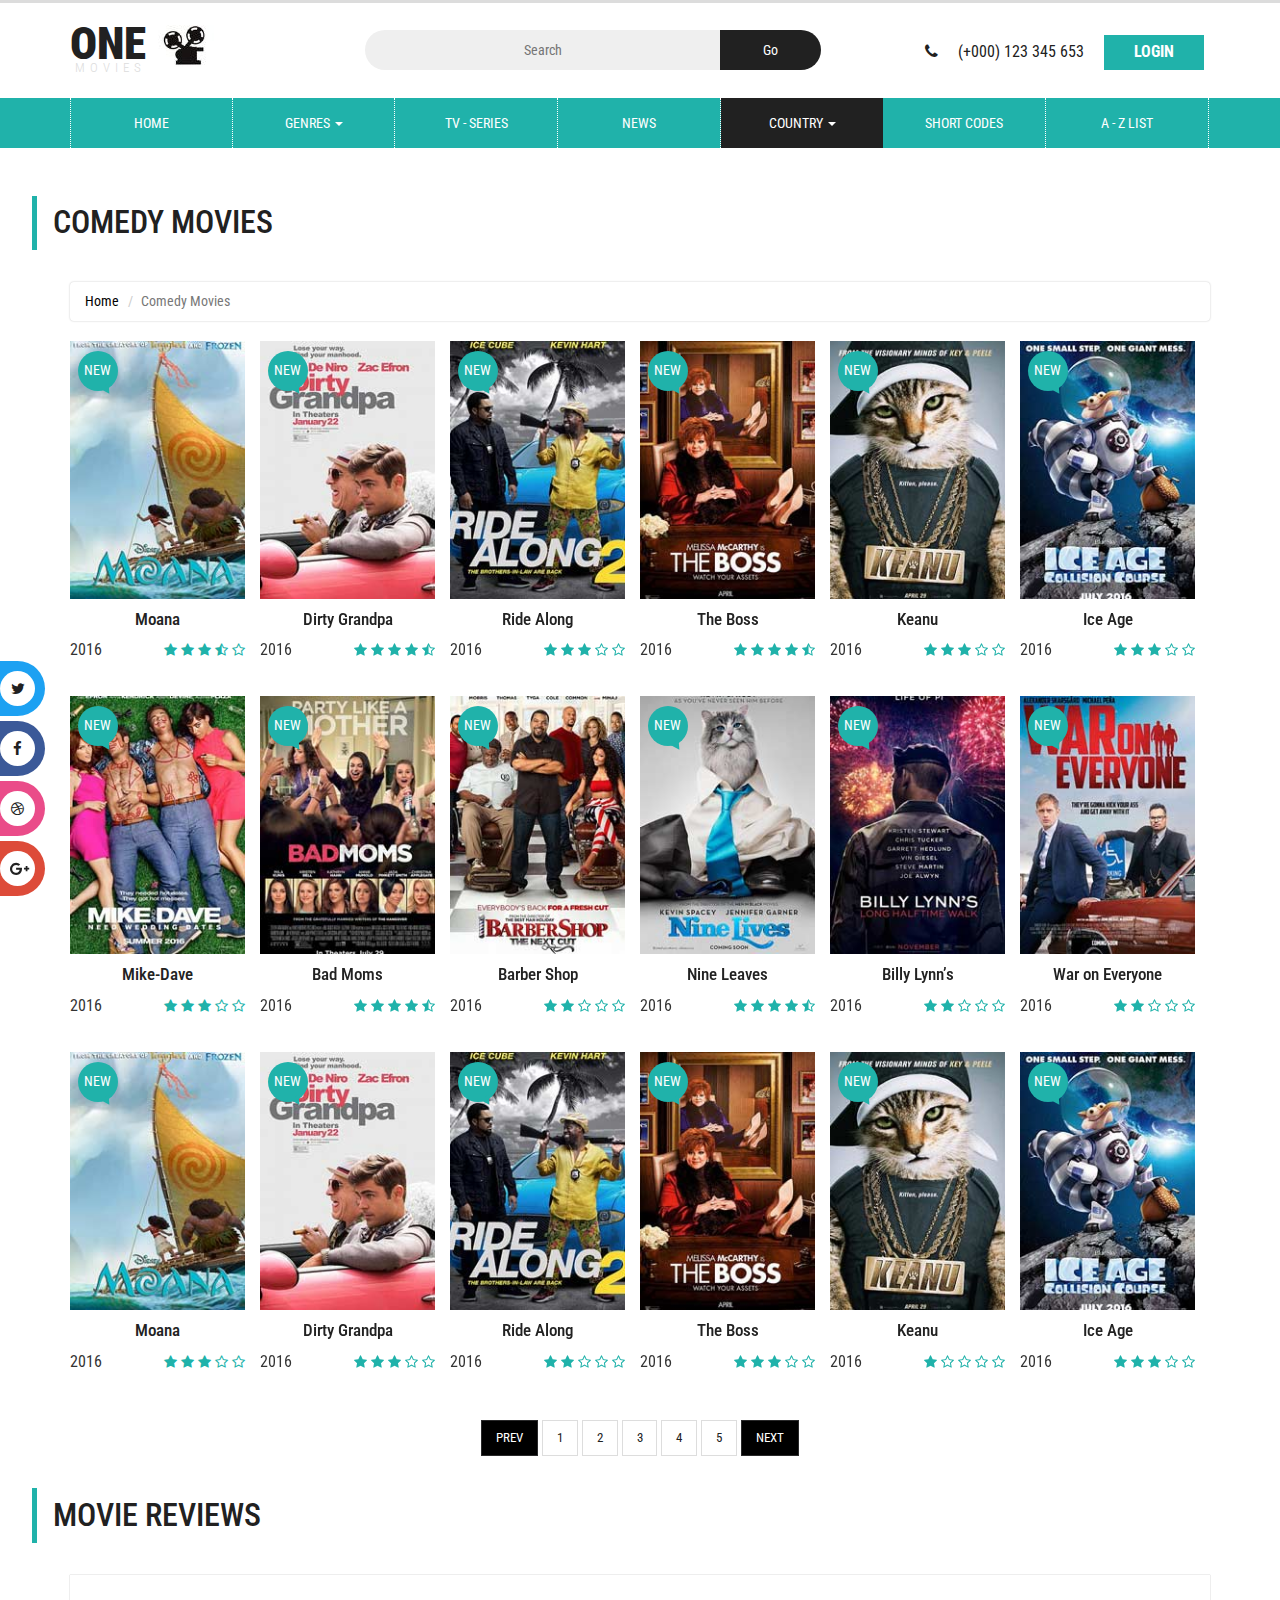
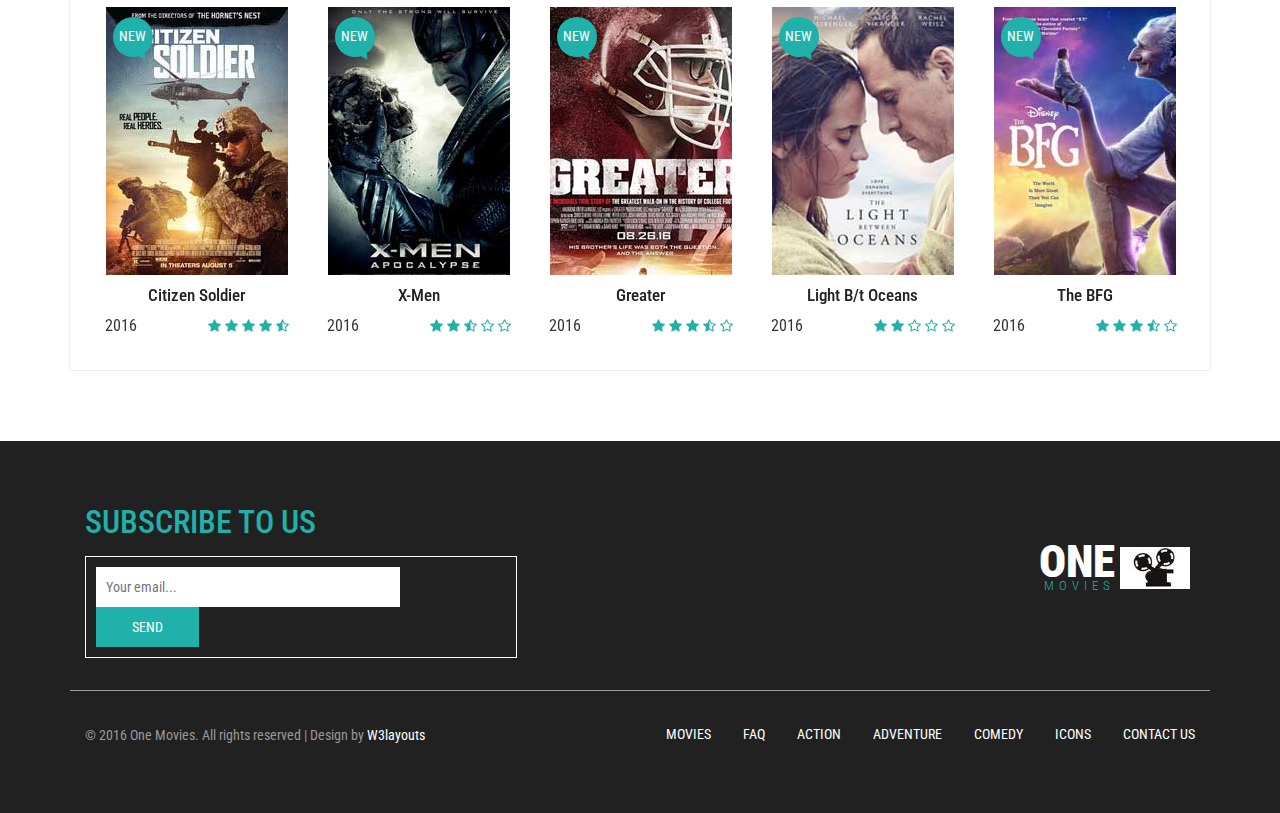
<file: comedy.html>
<!--
author: W3layouts
author URL: http://w3layouts.com
License: Creative Commons Attribution 3.0 Unported
License URL: http://creativecommons.org/licenses/by/3.0/
-->
<!DOCTYPE html>
<html lang="en">
<head>
<title>One Movies an Entertainment Category Flat Bootstrap Responsive Website Template | Comedy :: w3layouts</title>
<!-- for-mobile-apps -->
<meta name="viewport" content="width=device-width, initial-scale=1">
<meta http-equiv="Content-Type" content="text/html; charset=utf-8" />
<meta name="keywords" content="One Movies Responsive web template, Bootstrap Web Templates, Flat Web Templates, Android Compatible web template, 
Smartphone Compatible web template, free webdesigns for Nokia, Samsung, LG, SonyEricsson, Motorola web design" />
<script type="application/x-javascript"> addEventListener("load", function() { setTimeout(hideURLbar, 0); }, false);
		function hideURLbar(){ window.scrollTo(0,1); } </script>
<!-- //for-mobile-apps -->
<link href="css/bootstrap.css" rel="stylesheet" type="text/css" media="all" />
<link href="css/style.css" rel="stylesheet" type="text/css" media="all" />
<link href="css/medile.css" rel='stylesheet' type='text/css' />
<link href="css/single.css" rel='stylesheet' type='text/css' />
<link rel="stylesheet" href="css/contactstyle.css" type="text/css" media="all" />
<link rel="stylesheet" href="css/faqstyle.css" type="text/css" media="all" />
<!-- news-css -->
<link rel="stylesheet" href="news-css/news.css" type="text/css" media="all" />
<!-- //news-css -->
<!-- list-css -->
<link rel="stylesheet" href="list-css/list.css" type="text/css" media="all" />
<!-- //list-css -->
<!-- font-awesome icons -->
<link rel="stylesheet" href="css/font-awesome.min.css" />
<!-- //font-awesome icons -->
<!-- js -->
<script type="text/javascript" src="js/jquery-2.1.4.min.js"></script>
<!-- //js -->
<link href='//fonts.googleapis.com/css?family=Roboto+Condensed:400,700italic,700,400italic,300italic,300' rel='stylesheet' type='text/css'>
<!-- start-smoth-scrolling -->
<script type="text/javascript" src="js/move-top.js"></script>
<script type="text/javascript" src="js/easing.js"></script>
<script type="text/javascript">
	jQuery(document).ready(function($) {
		$(".scroll").click(function(event){		
			event.preventDefault();
			$('html,body').animate({scrollTop:$(this.hash).offset().top},1000);
		});
	});
</script>
<!-- start-smoth-scrolling -->
<link href="css/owl.carousel.css" rel="stylesheet" type="text/css" media="all">
<script src="js/owl.carousel.js"></script>
<script>
	$(document).ready(function() { 
		$("#owl-demo").owlCarousel({
	 
		  autoPlay: 3000, //Set AutoPlay to 3 seconds
	 
		  items : 5,
		  itemsDesktop : [640,5],
		  itemsDesktopSmall : [414,4]
	 
		});
	 
	}); 
</script> 
</head>
	
<body>
<!-- header -->
	<div class="header">
		<div class="container">
			<div class="w3layouts_logo">
				<a href="index.html"><h1>One<span>Movies</span></h1></a>
			</div>
			<div class="w3_search">
				<form action="#" method="post">
					<input type="text" name="Search" placeholder="Search" required="">
					<input type="submit" value="Go">
				</form>
			</div>
			<div class="w3l_sign_in_register">
				<ul>
					<li><i class="fa fa-phone" aria-hidden="true"></i> (+000) 123 345 653</li>
					<li><a href="#" data-toggle="modal" data-target="#myModal">Login</a></li>
				</ul>
			</div>
			<div class="clearfix"> </div>
		</div>
	</div>
<!-- //header -->
<!-- bootstrap-pop-up -->
	<div class="modal video-modal fade" id="myModal" tabindex="-1" role="dialog" aria-labelledby="myModal">
		<div class="modal-dialog" role="document">
			<div class="modal-content">
				<div class="modal-header">
					Sign In & Sign Up
					<button type="button" class="close" data-dismiss="modal" aria-label="Close"><span aria-hidden="true">&times;</span></button>						
				</div>
				<section>
					<div class="modal-body">
						<div class="w3_login_module">
							<div class="module form-module">
							  <div class="toggle"><i class="fa fa-times fa-pencil"></i>
								<div class="tooltip">Click Me</div>
							  </div>
							  <div class="form">
								<h3>Login to your account</h3>
								<form action="#" method="post">
								  <input type="text" name="Username" placeholder="Username" required="">
								  <input type="password" name="Password" placeholder="Password" required="">
								  <input type="submit" value="Login">
								</form>
							  </div>
							  <div class="form">
								<h3>Create an account</h3>
								<form action="#" method="post">
								  <input type="text" name="Username" placeholder="Username" required="">
								  <input type="password" name="Password" placeholder="Password" required="">
								  <input type="email" name="Email" placeholder="Email Address" required="">
								  <input type="text" name="Phone" placeholder="Phone Number" required="">
								  <input type="submit" value="Register">
								</form>
							  </div>
							  <div class="cta"><a href="#">Forgot your password?</a></div>
							</div>
						</div>
					</div>
				</section>
			</div>
		</div>
	</div>
	<script>
		$('.toggle').click(function(){
		  // Switches the Icon
		  $(this).children('i').toggleClass('fa-pencil');
		  // Switches the forms  
		  $('.form').animate({
			height: "toggle",
			'padding-top': 'toggle',
			'padding-bottom': 'toggle',
			opacity: "toggle"
		  }, "slow");
		});
	</script>
<!-- //bootstrap-pop-up -->
<!-- nav -->
	<div class="movies_nav">
		<div class="container">
			<nav class="navbar navbar-default">
				<div class="navbar-header navbar-left">
					<button type="button" class="navbar-toggle collapsed" data-toggle="collapse" data-target="#bs-example-navbar-collapse-1">
						<span class="sr-only">Toggle navigation</span>
						<span class="icon-bar"></span>
						<span class="icon-bar"></span>
						<span class="icon-bar"></span>
					</button>
				</div>
				<!-- Collect the nav links, forms, and other content for toggling -->
				<div class="collapse navbar-collapse navbar-right" id="bs-example-navbar-collapse-1">
					<nav>
						<ul class="nav navbar-nav">
							<li class="w3_home_act"><a href="index.html">Home</a></li>
							<li class="dropdown">
								<a href="#" class="dropdown-toggle" data-toggle="dropdown">Genres <b class="caret"></b></a>
								<ul class="dropdown-menu multi-column columns-3">
									<li>
										<div class="col-sm-4">
											<ul class="multi-column-dropdown">
												<li><a href="genres.html">Action</a></li>
												<li><a href="genres.html">Biography</a></li>
												<li><a href="genres.html">Crime</a></li>
												<li><a href="genres.html">Family</a></li>
												<li><a href="horror.html">Horror</a></li>
												<li><a href="genres.html">Romance</a></li>
												<li><a href="genres.html">Sports</a></li>
												<li><a href="genres.html">War</a></li>
											</ul>
										</div>
										<div class="col-sm-4">
											<ul class="multi-column-dropdown">
												<li><a href="genres.html">Adventure</a></li>
												<li><a href="comedy.html">Comedy</a></li>
												<li><a href="genres.html">Documentary</a></li>
												<li><a href="genres.html">Fantasy</a></li>
												<li><a href="genres.html">Thriller</a></li>
											</ul>
										</div>
										<div class="col-sm-4">
											<ul class="multi-column-dropdown">
												<li><a href="genres.html">Animation</a></li>
												<li><a href="genres.html">Costume</a></li>
												<li><a href="genres.html">Drama</a></li>
												<li><a href="genres.html">History</a></li>
												<li><a href="genres.html">Musical</a></li>
												<li><a href="genres.html">Psychological</a></li>
											</ul>
										</div>
										<div class="clearfix"></div>
									</li>
								</ul>
							</li>
							<li><a href="series.html">tv - series</a></li>
							<li><a href="news.html">news</a></li>
							<li class="dropdown active">
								<a href="#" class="dropdown-toggle" data-toggle="dropdown">Country <b class="caret"></b></a>
								<ul class="dropdown-menu multi-column columns-3">
									<li>
										<div class="col-sm-4">
											<ul class="multi-column-dropdown">
												<li><a href="genres.html">Asia</a></li>
												<li><a href="genres.html">France</a></li>
												<li><a href="genres.html">Taiwan</a></li>
												<li><a href="genres.html">United States</a></li>
											</ul>
										</div>
										<div class="col-sm-4">
											<ul class="multi-column-dropdown">
												<li><a href="genres.html">China</a></li>
												<li><a href="genres.html">HongCong</a></li>
												<li><a href="genres.html">Japan</a></li>
												<li><a href="genres.html">Thailand</a></li>
											</ul>
										</div>
										<div class="col-sm-4">
											<ul class="multi-column-dropdown">
												<li><a href="genres.html">Euro</a></li>
												<li><a href="genres.html">India</a></li>
												<li><a href="genres.html">Korea</a></li>
												<li><a href="genres.html">United Kingdom</a></li>
											</ul>
										</div>
										<div class="clearfix"></div>
									</li>
								</ul>
							</li>
							<li><a href="short-codes.html">Short Codes</a></li>
							<li><a href="list.html">A - z list</a></li>
						</ul>
					</nav>
				</div>
			</nav>	
		</div>
	</div>
<!-- //nav -->
<div class="general_social_icons">
	<nav class="social">
		<ul>
			<li class="w3_twitter"><a href="#">Twitter <i class="fa fa-twitter"></i></a></li>
			<li class="w3_facebook"><a href="#">Facebook <i class="fa fa-facebook"></i></a></li>
			<li class="w3_dribbble"><a href="#">Dribbble <i class="fa fa-dribbble"></i></a></li>
			<li class="w3_g_plus"><a href="#">Google+ <i class="fa fa-google-plus"></i></a></li>				  
		</ul>
  </nav>
</div>
<!-- comedy-w3l-agileits -->
	<div class="wthree-comedy">
	    <!-- /w3l-medile-movies-grids -->
			<div class="w3l-medile-movies-grids">
				<!-- /movie-browse-agile -->
				      <div class="movie-browse-agile">
					     <!--/browse-agile-w3ls -->
						<div class="browse-agile-w3ls general-w3ls">
								<div class="tittle-head">
									<h4 class="latest-text">Comedy Movies </h4>
									<div class="container">
										<div class="agileits-single-top">
											<ol class="breadcrumb">
											  <li><a href="index.html">Home</a></li>
											  <li class="active">Comedy Movies</li>
											</ol>
										</div>
									</div>
								</div>
							<div class="container">
									<!-- /latest-movies1 -->
							    <div class="browse-inner-come-agile-w3">
							   <div class="col-md-2 w3l-movie-gride-agile">
										 <a href="single.html" class="hvr-shutter-out-horizontal"><img src="images/c1.jpg" title="album-name" alt=" " />
									     <div class="w3l-action-icon"><i class="fa fa-play-circle" aria-hidden="true"></i></div>
									</a>
									  <div class="mid-1">
										<div class="w3l-movie-text">
											<h6><a href="single.html">Moana</a></h6>							
										</div>
										<div class="mid-2">
										
											<p>2016</p>
											<div class="block-stars">
												<ul class="w3l-ratings">
													     <li><a href="#"><i class="fa fa-star" aria-hidden="true"></i></a></li>
														 <li><a href="#"><i class="fa fa-star" aria-hidden="true"></i></a></li>
														 <li><a href="#"><i class="fa fa-star" aria-hidden="true"></i></a></li>
														
														  <li><a href="#"><i class="fa fa-star-half-o" aria-hidden="true"></i></a></li>
														    <li><a href="#"><i class="fa fa-star-o" aria-hidden="true"></i></a></li>
														  
										
												</ul>
											</div>
											<div class="clearfix"></div>
										</div>
											
									</div>
							 	     <div class="ribben two">
										<p>NEW</p>
									</div>	
									</div>
								   <div class="col-md-2 w3l-movie-gride-agile">
										 <a href="single.html" class="hvr-shutter-out-horizontal"><img src="images/c2.jpg" title="album-name" alt=" " />
									     <div class="w3l-action-icon"><i class="fa fa-play-circle" aria-hidden="true"></i></div>
									</a>
									  <div class="mid-1">
										<div class="w3l-movie-text">
											<h6><a href="single.html">Dirty Grandpa</a></h6>							
										</div>
										<div class="mid-2">
										
											<p>2016</p>
											 <div class="block-stars">
												<ul class="w3l-ratings">
													     <li><a href="#"><i class="fa fa-star" aria-hidden="true"></i></a></li>
														 <li><a href="#"><i class="fa fa-star" aria-hidden="true"></i></a></li>
														 <li><a href="#"><i class="fa fa-star" aria-hidden="true"></i></a></li>
														 <li><a href="#"><i class="fa fa-star" aria-hidden="true"></i></a></li>
														  <li><a href="#"><i class="fa fa-star-half-o" aria-hidden="true"></i></a></li>
														  
										
												</ul>
											</div>
											<div class="clearfix"></div>
										</div>
											
									</div>
							 	     <div class="ribben two">
										<p>NEW</p>
									</div>	
									</div>
								    <div class="col-md-2 w3l-movie-gride-agile">
										 <a href="single.html" class="hvr-shutter-out-horizontal"><img src="images/c3.jpg" title="album-name" alt=" " />
									     <div class="w3l-action-icon"><i class="fa fa-play-circle" aria-hidden="true"></i></div>
									</a>
									  <div class="mid-1">
										<div class="w3l-movie-text">
											<h6><a href="single.html">Ride Along</a></h6>							
										</div>
										<div class="mid-2">
										
											<p>2016</p>
											 <div class="block-stars">
												<ul class="w3l-ratings">
													     <li><a href="#"><i class="fa fa-star" aria-hidden="true"></i></a></li>
														 <li><a href="#"><i class="fa fa-star" aria-hidden="true"></i></a></li>
														 <li><a href="#"><i class="fa fa-star" aria-hidden="true"></i></a></li>
														  <li><a href="#"><i class="fa fa-star-o" aria-hidden="true"></i></a></li>
														   <li><a href="#"><i class="fa fa-star-o" aria-hidden="true"></i></a></li>
														  
										
												</ul>
											</div>
											<div class="clearfix"></div>
										</div>
											
									</div>
							 	     <div class="ribben two">
										<p>NEW</p>
									</div>	
									</div>
									<div class="col-md-2 w3l-movie-gride-agile">
										  <a href="single.html" class="hvr-shutter-out-horizontal"><img src="images/c4.jpg" title="album-name" alt=" " />
									     <div class="w3l-action-icon"><i class="fa fa-play-circle" aria-hidden="true"></i></div>
									</a>
									  <div class="mid-1">
										<div class="w3l-movie-text">
											<h6><a href="single.html">The Boss</a></h6>							
										</div>
										<div class="mid-2">
										
											<p>2016</p>
											 <div class="block-stars">
												<ul class="w3l-ratings">
													     <li><a href="#"><i class="fa fa-star" aria-hidden="true"></i></a></li>
														 <li><a href="#"><i class="fa fa-star" aria-hidden="true"></i></a></li>
														 <li><a href="#"><i class="fa fa-star" aria-hidden="true"></i></a></li>
														  <li><a href="#"><i class="fa fa-star" aria-hidden="true"></i></a></li>
														  <li><a href="#"><i class="fa fa-star-half-o" aria-hidden="true"></i></a></li>
														  
										
												</ul>
											</div>
											<div class="clearfix"></div>
										</div>
											
									</div>
							 	     <div class="ribben two">
										<p>NEW</p>
									</div>	
									</div>
										<div class="col-md-2 w3l-movie-gride-agile">
										<a href="single.html" class="hvr-shutter-out-horizontal"><img src="images/c5.jpg" title="album-name" alt=" " />
									     <div class="w3l-action-icon"><i class="fa fa-play-circle" aria-hidden="true"></i></div>
									</a>
									  <div class="mid-1">
										<div class="w3l-movie-text">
											<h6><a href="single.html">Keanu</a></h6>							
										</div>
										<div class="mid-2">
										
											<p>2016</p>
											 <div class="block-stars">
												<ul class="w3l-ratings">
													     <li><a href="#"><i class="fa fa-star" aria-hidden="true"></i></a></li>
														 <li><a href="#"><i class="fa fa-star" aria-hidden="true"></i></a></li>
														 <li><a href="#"><i class="fa fa-star" aria-hidden="true"></i></a></li>
														    <li><a href="#"><i class="fa fa-star-o" aria-hidden="true"></i></a></li>
														   <li><a href="#"><i class="fa fa-star-o" aria-hidden="true"></i></a></li>
														  
										
												</ul>
											</div>
											<div class="clearfix"></div>
										</div>
											
									</div>
							 	     <div class="ribben two">
										<p>NEW</p>
									</div>	
									</div>
									<div class="col-md-2 w3l-movie-gride-agile">
										 <a href="single.html" class="hvr-shutter-out-horizontal"><img src="images/c6.jpg" title="album-name" alt=" " />
									     <div class="w3l-action-icon"><i class="fa fa-play-circle" aria-hidden="true"></i></div>
									</a>
									  <div class="mid-1">
										<div class="w3l-movie-text">
											<h6><a href="single.html">Ice Age</a></h6>							
										</div>
										<div class="mid-2">
										
											<p>2016</p>
											<div class="block-stars">
												<ul class="w3l-ratings">
													     <li><a href="#"><i class="fa fa-star" aria-hidden="true"></i></a></li>
														 <li><a href="#"><i class="fa fa-star" aria-hidden="true"></i></a></li>
														 <li><a href="#"><i class="fa fa-star" aria-hidden="true"></i></a></li>
														  <li><a href="#"><i class="fa fa-star-o" aria-hidden="true"></i></a></li>
														  <li><a href="#"><i class="fa fa-star-o" aria-hidden="true"></i></a></li>
														  
										
												</ul>
											</div>
											<div class="clearfix"></div>
										</div>
											
									</div>
							 	     <div class="ribben two">
										<p>NEW</p>
									</div>	
									</div>

								<div class="clearfix"> </div>
								</div>
							
							<!-- //latest-movies1 -->
								<!-- /latest-movies1 -->
							    <div class="browse-inner-come-agile-w3">
							   <div class="col-md-2 w3l-movie-gride-agile">
										 <a href="single.html" class="hvr-shutter-out-horizontal"><img src="images/c7.jpg" title="album-name" alt=" " />
									     <div class="w3l-action-icon"><i class="fa fa-play-circle" aria-hidden="true"></i></div>
									</a>
									  <div class="mid-1">
										<div class="w3l-movie-text">
											<h6><a href="single.html">Mike-Dave</a></h6>							
										</div>
										<div class="mid-2">
										
											<p>2016</p>
											<div class="block-stars">
												<ul class="w3l-ratings">
													     <li><a href="#"><i class="fa fa-star" aria-hidden="true"></i></a></li>
														 <li><a href="#"><i class="fa fa-star" aria-hidden="true"></i></a></li>
														 <li><a href="#"><i class="fa fa-star" aria-hidden="true"></i></a></li>
														  <li><a href="#"><i class="fa fa-star-o" aria-hidden="true"></i></a></li>
														   <li><a href="#"><i class="fa fa-star-o" aria-hidden="true"></i></a></li>
														  
										
												</ul>
											</div>
											<div class="clearfix"></div>
										</div>
											
									</div>
							 	     <div class="ribben two">
										<p>NEW</p>
									</div>	
									</div>
								   <div class="col-md-2 w3l-movie-gride-agile">
										 <a href="single.html" class="hvr-shutter-out-horizontal"><img src="images/c8.jpg" title="album-name" alt=" " />
									     <div class="w3l-action-icon"><i class="fa fa-play-circle" aria-hidden="true"></i></div>
									</a>
									  <div class="mid-1">
										<div class="w3l-movie-text">
											<h6><a href="single.html">Bad Moms</a></h6>							
										</div>
										<div class="mid-2">
										
											<p>2016</p>
											 <div class="block-stars">
												<ul class="w3l-ratings">
													     <li><a href="#"><i class="fa fa-star" aria-hidden="true"></i></a></li>
														 <li><a href="#"><i class="fa fa-star" aria-hidden="true"></i></a></li>
														 <li><a href="#"><i class="fa fa-star" aria-hidden="true"></i></a></li>
														 <li><a href="#"><i class="fa fa-star" aria-hidden="true"></i></a></li>
														  <li><a href="#"><i class="fa fa-star-half-o" aria-hidden="true"></i></a></li>
														  
										
												</ul>
											</div>
											<div class="clearfix"></div>
										</div>
											
									</div>
							 	     <div class="ribben two">
										<p>NEW</p>
									</div>	
									</div>
								    <div class="col-md-2 w3l-movie-gride-agile">
										 <a href="single.html" class="hvr-shutter-out-horizontal"><img src="images/c9.jpg" title="album-name" alt=" " />
									     <div class="w3l-action-icon"><i class="fa fa-play-circle" aria-hidden="true"></i></div>
									</a>
									  <div class="mid-1">
										<div class="w3l-movie-text">
											<h6><a href="single.html">Barber Shop</a></h6>							
										</div>
										<div class="mid-2">
										
											<p>2016</p>
											 <div class="block-stars">
												<ul class="w3l-ratings">
													     <li><a href="#"><i class="fa fa-star" aria-hidden="true"></i></a></li>
														 <li><a href="#"><i class="fa fa-star" aria-hidden="true"></i></a></li>
														 <li><a href="#"><i class="fa fa-star-o" aria-hidden="true"></i></a></li>
														  <li><a href="#"><i class="fa fa-star-o" aria-hidden="true"></i></a></li>
														 <li><a href="#"><i class="fa fa-star-o" aria-hidden="true"></i></a></li>
														  
										
												</ul>
											</div>
											<div class="clearfix"></div>
										</div>
											
									</div>
							 	     <div class="ribben two">
										<p>NEW</p>
									</div>	
									</div>
									<div class="col-md-2 w3l-movie-gride-agile">
										  <a href="single.html" class="hvr-shutter-out-horizontal"><img src="images/c10.jpg" title="album-name" alt=" " />
									     <div class="w3l-action-icon"><i class="fa fa-play-circle" aria-hidden="true"></i></div>
									</a>
									  <div class="mid-1">
										<div class="w3l-movie-text">
											<h6><a href="single.html">Nine Leaves</a></h6>							
										</div>
										<div class="mid-2">
										
											<p>2016</p>
											 <div class="block-stars">
												<ul class="w3l-ratings">
													     <li><a href="#"><i class="fa fa-star" aria-hidden="true"></i></a></li>
														 <li><a href="#"><i class="fa fa-star" aria-hidden="true"></i></a></li>
														 <li><a href="#"><i class="fa fa-star" aria-hidden="true"></i></a></li>
														 <li><a href="#"><i class="fa fa-star" aria-hidden="true"></i></a></li>
														  <li><a href="#"><i class="fa fa-star-half-o" aria-hidden="true"></i></a></li>
														  
										
												</ul>
											</div>
											<div class="clearfix"></div>
										</div>
											
									</div>
							 	     <div class="ribben two">
										<p>NEW</p>
									</div>	
									</div>
										<div class="col-md-2 w3l-movie-gride-agile">
										<a href="single.html" class="hvr-shutter-out-horizontal"><img src="images/c11.jpg" title="album-name" alt=" " />
									     <div class="w3l-action-icon"><i class="fa fa-play-circle" aria-hidden="true"></i></div>
									</a>
									  <div class="mid-1">
										<div class="w3l-movie-text">
											<h6><a href="single.html">Billy Lynn’s </a></h6>							
										</div>
										<div class="mid-2">
										
											<p>2016</p>
											 <div class="block-stars">
												<ul class="w3l-ratings">
													     <li><a href="#"><i class="fa fa-star" aria-hidden="true"></i></a></li>
														 <li><a href="#"><i class="fa fa-star" aria-hidden="true"></i></a></li>
														<li><a href="#"><i class="fa fa-star-o" aria-hidden="true"></i></a></li>
														  <li><a href="#"><i class="fa fa-star-o" aria-hidden="true"></i></a></li>
														<li><a href="#"><i class="fa fa-star-o" aria-hidden="true"></i></a></li>
														  
										
												</ul>
											</div>
											<div class="clearfix"></div>
										</div>
											
									</div>
							 	     <div class="ribben two">
										<p>NEW</p>
									</div>	
									</div>
									<div class="col-md-2 w3l-movie-gride-agile">
										 <a href="single.html" class="hvr-shutter-out-horizontal"><img src="images/c12.jpg" title="album-name" alt=" " />
									     <div class="w3l-action-icon"><i class="fa fa-play-circle" aria-hidden="true"></i></div>
									</a>
									  <div class="mid-1">
										<div class="w3l-movie-text">
											<h6><a href="single.html">War on Everyone</a></h6>							
										</div>
										<div class="mid-2">
										
											<p>2016</p>
											<div class="block-stars">
												<ul class="w3l-ratings">
													     <li><a href="#"><i class="fa fa-star" aria-hidden="true"></i></a></li>
														 <li><a href="#"><i class="fa fa-star" aria-hidden="true"></i></a></li>
														 <li><a href="#"><i class="fa fa-star-o" aria-hidden="true"></i></a></li>
														 <li><a href="#"><i class="fa fa-star-o" aria-hidden="true"></i></a></li>
														  <li><a href="#"><i class="fa fa-star-o" aria-hidden="true"></i></a></li>
														  
										
												</ul>
											</div>
											<div class="clearfix"></div>
										</div>
											
									</div>
							 	     <div class="ribben two">
										<p>NEW</p>
									</div>	
									</div>

								<div class="clearfix"> </div>
								</div>
							<!-- //latest-movies1 -->
							<div class="browse-inner-come-agile-w3">
							   <div class="col-md-2 w3l-movie-gride-agile">
										 <a href="single.html" class="hvr-shutter-out-horizontal"><img src="images/c1.jpg" title="album-name" alt=" " />
									     <div class="w3l-action-icon"><i class="fa fa-play-circle" aria-hidden="true"></i></div>
									</a>
									  <div class="mid-1">
										<div class="w3l-movie-text">
											<h6><a href="single.html">Moana</a></h6>							
										</div>
										<div class="mid-2">
										
											<p>2016</p>
											<div class="block-stars">
												<ul class="w3l-ratings">
													     <li><a href="#"><i class="fa fa-star" aria-hidden="true"></i></a></li>
														 <li><a href="#"><i class="fa fa-star" aria-hidden="true"></i></a></li>
														 <li><a href="#"><i class="fa fa-star" aria-hidden="true"></i></a></li>
														  <li><a href="#"><i class="fa fa-star-o" aria-hidden="true"></i></a></li>
														<li><a href="#"><i class="fa fa-star-o" aria-hidden="true"></i></a></li>
														  
										
												</ul>
											</div>
											<div class="clearfix"></div>
										</div>
											
									</div>
							 	     <div class="ribben two">
										<p>NEW</p>
									</div>	
									</div>
								   <div class="col-md-2 w3l-movie-gride-agile">
										 <a href="single.html" class="hvr-shutter-out-horizontal"><img src="images/c2.jpg" title="album-name" alt=" " />
									     <div class="w3l-action-icon"><i class="fa fa-play-circle" aria-hidden="true"></i></div>
									</a>
									  <div class="mid-1">
										<div class="w3l-movie-text">
											<h6><a href="single.html">Dirty Grandpa</a></h6>							
										</div>
										<div class="mid-2">
										
											<p>2016</p>
											 <div class="block-stars">
												<ul class="w3l-ratings">
													     <li><a href="#"><i class="fa fa-star" aria-hidden="true"></i></a></li>
														 <li><a href="#"><i class="fa fa-star" aria-hidden="true"></i></a></li>
														 <li><a href="#"><i class="fa fa-star" aria-hidden="true"></i></a></li>
														  <li><a href="#"><i class="fa fa-star-o" aria-hidden="true"></i></a></li>
														<li><a href="#"><i class="fa fa-star-o" aria-hidden="true"></i></a></li>
														  
										
												</ul>
											</div>
											<div class="clearfix"></div>
										</div>
											
									</div>
							 	     <div class="ribben two">
										<p>NEW</p>
									</div>	
									</div>
								    <div class="col-md-2 w3l-movie-gride-agile">
										 <a href="single.html" class="hvr-shutter-out-horizontal"><img src="images/c3.jpg" title="album-name" alt=" " />
									     <div class="w3l-action-icon"><i class="fa fa-play-circle" aria-hidden="true"></i></div>
									</a>
									  <div class="mid-1">
										<div class="w3l-movie-text">
											<h6><a href="single.html">Ride Along</a></h6>							
										</div>
										<div class="mid-2">
										
											<p>2016</p>
											 <div class="block-stars">
												<ul class="w3l-ratings">
													     <li><a href="#"><i class="fa fa-star" aria-hidden="true"></i></a></li>
														 <li><a href="#"><i class="fa fa-star" aria-hidden="true"></i></a></li>
														<li><a href="#"><i class="fa fa-star-o" aria-hidden="true"></i></a></li>
														  <li><a href="#"><i class="fa fa-star-o" aria-hidden="true"></i></a></li>
														<li><a href="#"><i class="fa fa-star-o" aria-hidden="true"></i></a></li>
														  
										
												</ul>
											</div>
											<div class="clearfix"></div>
										</div>
											
									</div>
							 	     <div class="ribben two">
										<p>NEW</p>
									</div>	
									</div>
									<div class="col-md-2 w3l-movie-gride-agile">
										  <a href="single.html" class="hvr-shutter-out-horizontal"><img src="images/c4.jpg" title="album-name" alt=" " />
									     <div class="w3l-action-icon"><i class="fa fa-play-circle" aria-hidden="true"></i></div>
									</a>
									  <div class="mid-1">
										<div class="w3l-movie-text">
											<h6><a href="single.html">The Boss</a></h6>							
										</div>
										<div class="mid-2">
										
											<p>2016</p>
											 <div class="block-stars">
												<ul class="w3l-ratings">
													     <li><a href="#"><i class="fa fa-star" aria-hidden="true"></i></a></li>
														 <li><a href="#"><i class="fa fa-star" aria-hidden="true"></i></a></li>
														 <li><a href="#"><i class="fa fa-star" aria-hidden="true"></i></a></li>
														  <li><a href="#"><i class="fa fa-star-o" aria-hidden="true"></i></a></li>
														<li><a href="#"><i class="fa fa-star-o" aria-hidden="true"></i></a></li>
														  
										
												</ul>
											</div>
											<div class="clearfix"></div>
										</div>
											
									</div>
							 	     <div class="ribben two">
										<p>NEW</p>
									</div>	
									</div>
										<div class="col-md-2 w3l-movie-gride-agile">
										<a href="single.html" class="hvr-shutter-out-horizontal"><img src="images/c5.jpg" title="album-name" alt=" " />
									     <div class="w3l-action-icon"><i class="fa fa-play-circle" aria-hidden="true"></i></div>
									</a>
									  <div class="mid-1">
										<div class="w3l-movie-text">
											<h6><a href="single.html">Keanu</a></h6>							
										</div>
										<div class="mid-2">
										
											<p>2016</p>
											 <div class="block-stars">
												<ul class="w3l-ratings">
													     <li><a href="#"><i class="fa fa-star" aria-hidden="true"></i></a></li>
														<li><a href="#"><i class="fa fa-star-o" aria-hidden="true"></i></a></li>
														<li><a href="#"><i class="fa fa-star-o" aria-hidden="true"></i></a></li>
														  <li><a href="#"><i class="fa fa-star-o" aria-hidden="true"></i></a></li>
														<li><a href="#"><i class="fa fa-star-o" aria-hidden="true"></i></a></li>
														  
										
												</ul>
											</div>
											<div class="clearfix"></div>
										</div>
											
									</div>
							 	     <div class="ribben two">
										<p>NEW</p>
									</div>	
									</div>
									<div class="col-md-2 w3l-movie-gride-agile">
										 <a href="single.html" class="hvr-shutter-out-horizontal"><img src="images/c6.jpg" title="album-name" alt=" " />
									     <div class="w3l-action-icon"><i class="fa fa-play-circle" aria-hidden="true"></i></div>
									</a>
									  <div class="mid-1">
										<div class="w3l-movie-text">
											<h6><a href="single.html">Ice Age</a></h6>							
										</div>
										<div class="mid-2">
										
											<p>2016</p>
											<div class="block-stars">
												<ul class="w3l-ratings">
													     <li><a href="#"><i class="fa fa-star" aria-hidden="true"></i></a></li>
														 <li><a href="#"><i class="fa fa-star" aria-hidden="true"></i></a></li>
														 <li><a href="#"><i class="fa fa-star" aria-hidden="true"></i></a></li>
														  <li><a href="#"><i class="fa fa-star-o" aria-hidden="true"></i></a></li>
														 <li><a href="#"><i class="fa fa-star-o" aria-hidden="true"></i></a></li>
														  
										
												</ul>
											</div>
											<div class="clearfix"></div>
										</div>
											
									</div>
							 	     <div class="ribben two">
										<p>NEW</p>
									</div>	
									</div>

								<div class="clearfix"> </div>
								</div>
								</div>
						</div>
				<!--//browse-agile-w3ls -->
						<div class="blog-pagenat-wthree">
							<ul>
								<li><a class="frist" href="#">Prev</a></li>
								<li><a href="#">1</a></li>
								<li><a href="#">2</a></li>
								<li><a href="#">3</a></li>
								<li><a href="#">4</a></li>
								<li><a href="#">5</a></li>
								<li><a class="last" href="#">Next</a></li>
							</ul>
						</div>
					</div>
				<!-- //movie-browse-agile -->
				<!--body wrapper start-->
					<div class="review-slider">
						 <h4 class="latest-text">Movie Reviews</h4>
						       <div class="container">
						 		<div class="w3_agile_banner_bottom_grid">
									<div id="owl-demo" class="owl-carousel owl-theme">
										<div class="item">
											<div class="w3l-movie-gride-agile w3l-movie-gride-agile1">
												<a href="single.html" class="hvr-shutter-out-horizontal"><img src="images/m13.jpg" title="album-name" class="img-responsive" alt=" " />
													<div class="w3l-action-icon"><i class="fa fa-play-circle" aria-hidden="true"></i></div>
												</a>
												<div class="mid-1 agileits_w3layouts_mid_1_home">
													<div class="w3l-movie-text">
														<h6><a href="single.html">Citizen Soldier</a></h6>							
													</div>
													<div class="mid-2 agile_mid_2_home">
														<p>2016</p>
														<div class="block-stars">
															<ul class="w3l-ratings">
																<li><a href="#"><i class="fa fa-star" aria-hidden="true"></i></a></li>
																<li><a href="#"><i class="fa fa-star" aria-hidden="true"></i></a></li>
																<li><a href="#"><i class="fa fa-star" aria-hidden="true"></i></a></li>
																<li><a href="#"><i class="fa fa-star" aria-hidden="true"></i></a></li>
																<li><a href="#"><i class="fa fa-star-half-o" aria-hidden="true"></i></a></li>
															</ul>
														</div>
														<div class="clearfix"></div>
													</div>
												</div>
												<div class="ribben">
													<p>NEW</p>
												</div>
											</div>
										</div>
										<div class="item">
											<div class="w3l-movie-gride-agile w3l-movie-gride-agile1">
												<a href="single.html" class="hvr-shutter-out-horizontal"><img src="images/m11.jpg" title="album-name" class="img-responsive" alt=" " />
													<div class="w3l-action-icon"><i class="fa fa-play-circle" aria-hidden="true"></i></div>
												</a>
												<div class="mid-1 agileits_w3layouts_mid_1_home">
													<div class="w3l-movie-text">
														<h6><a href="single.html">X-Men</a></h6>							
													</div>
													<div class="mid-2 agile_mid_2_home">
														<p>2016</p>
														<div class="block-stars">
															<ul class="w3l-ratings">
																<li><a href="#"><i class="fa fa-star" aria-hidden="true"></i></a></li>
																<li><a href="#"><i class="fa fa-star" aria-hidden="true"></i></a></li>
																<li><a href="#"><i class="fa fa-star-half-o" aria-hidden="true"></i></a></li>
																<li><a href="#"><i class="fa fa-star-o" aria-hidden="true"></i></a></li>
																<li><a href="#"><i class="fa fa-star-o" aria-hidden="true"></i></a></li>
															</ul>
														</div>
														<div class="clearfix"></div>
													</div>
												</div>
												<div class="ribben">
													<p>NEW</p>
												</div>
											</div>
										</div>
										<div class="item">
											<div class="w3l-movie-gride-agile w3l-movie-gride-agile1">
												<a href="single.html" class="hvr-shutter-out-horizontal"><img src="images/m12.jpg" title="album-name" class="img-responsive" alt=" " />
													<div class="w3l-action-icon"><i class="fa fa-play-circle" aria-hidden="true"></i></div>
												</a>
												<div class="mid-1 agileits_w3layouts_mid_1_home">
													<div class="w3l-movie-text">
														<h6><a href="single.html">Greater</a></h6>							
													</div>
													<div class="mid-2 agile_mid_2_home">
														<p>2016</p>
														<div class="block-stars">
															<ul class="w3l-ratings">
																<li><a href="#"><i class="fa fa-star" aria-hidden="true"></i></a></li>
																<li><a href="#"><i class="fa fa-star" aria-hidden="true"></i></a></li>
																<li><a href="#"><i class="fa fa-star" aria-hidden="true"></i></a></li>
																<li><a href="#"><i class="fa fa-star-half-o" aria-hidden="true"></i></a></li>
																<li><a href="#"><i class="fa fa-star-o" aria-hidden="true"></i></a></li>
															</ul>
														</div>
														<div class="clearfix"></div>
													</div>
												</div>
												<div class="ribben">
													<p>NEW</p>
												</div>
											</div>
										</div>
										<div class="item">
											<div class="w3l-movie-gride-agile w3l-movie-gride-agile1">
												<a href="single.html" class="hvr-shutter-out-horizontal"><img src="images/m7.jpg" title="album-name" class="img-responsive" alt=" " />
													<div class="w3l-action-icon"><i class="fa fa-play-circle" aria-hidden="true"></i></div>
												</a>
												<div class="mid-1 agileits_w3layouts_mid_1_home">
													<div class="w3l-movie-text">
														<h6><a href="single.html">Light B/t Oceans</a></h6>							
													</div>
													<div class="mid-2 agile_mid_2_home">
														<p>2016</p>
														<div class="block-stars">
															<ul class="w3l-ratings">
																<li><a href="#"><i class="fa fa-star" aria-hidden="true"></i></a></li>
																<li><a href="#"><i class="fa fa-star" aria-hidden="true"></i></a></li>
																<li><a href="#"><i class="fa fa-star-o" aria-hidden="true"></i></a></li>
																<li><a href="#"><i class="fa fa-star-o" aria-hidden="true"></i></a></li>
																<li><a href="#"><i class="fa fa-star-o" aria-hidden="true"></i></a></li>
															</ul>
														</div>
														<div class="clearfix"></div>
													</div>
												</div>
												<div class="ribben">
													<p>NEW</p>
												</div>
											</div>
										</div>
										<div class="item">
											<div class="w3l-movie-gride-agile w3l-movie-gride-agile1">
												<a href="single.html" class="hvr-shutter-out-horizontal"><img src="images/m8.jpg" title="album-name" class="img-responsive" alt=" " />
													<div class="w3l-action-icon"><i class="fa fa-play-circle" aria-hidden="true"></i></div>
												</a>
												<div class="mid-1 agileits_w3layouts_mid_1_home">
													<div class="w3l-movie-text">
														<h6><a href="single.html">The BFG</a></h6>							
													</div>
													<div class="mid-2 agile_mid_2_home">
														<p>2016</p>
														<div class="block-stars">
															<ul class="w3l-ratings">
																<li><a href="#"><i class="fa fa-star" aria-hidden="true"></i></a></li>
																<li><a href="#"><i class="fa fa-star" aria-hidden="true"></i></a></li>
																<li><a href="#"><i class="fa fa-star" aria-hidden="true"></i></a></li>
																<li><a href="#"><i class="fa fa-star-half-o" aria-hidden="true"></i></a></li>
																<li><a href="#"><i class="fa fa-star-o" aria-hidden="true"></i></a></li>
															</ul>
														</div>
														<div class="clearfix"></div>
													</div>
												</div>
												<div class="ribben">
													<p>NEW</p>
												</div>
											</div>
										</div>
										<div class="item">
											<div class="w3l-movie-gride-agile w3l-movie-gride-agile1">
												<a href="single.html" class="hvr-shutter-out-horizontal"><img src="images/m9.jpg" title="album-name" class="img-responsive" alt=" " />
													<div class="w3l-action-icon"><i class="fa fa-play-circle" aria-hidden="true"></i></div>
												</a>
												<div class="mid-1 agileits_w3layouts_mid_1_home">
													<div class="w3l-movie-text">
														<h6><a href="single.html">Central Intelligence</a></h6>							
													</div>
													<div class="mid-2 agile_mid_2_home">
														<p>2016</p>
														<div class="block-stars">
															<ul class="w3l-ratings">
																<li><a href="#"><i class="fa fa-star" aria-hidden="true"></i></a></li>
																<li><a href="#"><i class="fa fa-star" aria-hidden="true"></i></a></li>
																<li><a href="#"><i class="fa fa-star" aria-hidden="true"></i></a></li>
																<li><a href="#"><i class="fa fa-star" aria-hidden="true"></i></a></li>
																<li><a href="#"><i class="fa fa-star-half-o" aria-hidden="true"></i></a></li>
															</ul>
														</div>
														<div class="clearfix"></div>
													</div>
												</div>
												<div class="ribben">
													<p>NEW</p>
												</div>
											</div>
										</div>
										<div class="item">
											<div class="w3l-movie-gride-agile w3l-movie-gride-agile1">
												<a href="single.html" class="hvr-shutter-out-horizontal"><img src="images/m10.jpg" title="album-name" class="img-responsive" alt=" " />
													<div class="w3l-action-icon"><i class="fa fa-play-circle" aria-hidden="true"></i></div>
												</a>
												<div class="mid-1 agileits_w3layouts_mid_1_home">
													<div class="w3l-movie-text">
														<h6><a href="single.html">Don't Think Twice</a></h6>							
													</div>
													<div class="mid-2 agile_mid_2_home">
														<p>2016</p>
														<div class="block-stars">
															<ul class="w3l-ratings">
																<li><a href="#"><i class="fa fa-star" aria-hidden="true"></i></a></li>
																<li><a href="#"><i class="fa fa-star-half-o" aria-hidden="true"></i></a></li>
																<li><a href="#"><i class="fa fa-star-o" aria-hidden="true"></i></a></li>
																<li><a href="#"><i class="fa fa-star-o" aria-hidden="true"></i></a></li>
																<li><a href="#"><i class="fa fa-star-o" aria-hidden="true"></i></a></li>
															</ul>
														</div>
														<div class="clearfix"></div>
													</div>
												</div>
												<div class="ribben">
													<p>NEW</p>
												</div>
											</div>
										</div>
										<div class="item">
											<div class="w3l-movie-gride-agile w3l-movie-gride-agile1">
												<a href="single.html" class="hvr-shutter-out-horizontal"><img src="images/m17.jpg" title="album-name" class="img-responsive" alt=" " />
													<div class="w3l-action-icon"><i class="fa fa-play-circle" aria-hidden="true"></i></div>
												</a>
												<div class="mid-1 agileits_w3layouts_mid_1_home">
													<div class="w3l-movie-text">
														<h6><a href="single.html">Peter</a></h6>							
													</div>
													<div class="mid-2 agile_mid_2_home">
														<p>2016</p>
														<div class="block-stars">
															<ul class="w3l-ratings">
																<li><a href="#"><i class="fa fa-star" aria-hidden="true"></i></a></li>
																<li><a href="#"><i class="fa fa-star" aria-hidden="true"></i></a></li>
																<li><a href="#"><i class="fa fa-star" aria-hidden="true"></i></a></li>
																<li><a href="#"><i class="fa fa-star-half-o" aria-hidden="true"></i></a></li>
																<li><a href="#"><i class="fa fa-star-o" aria-hidden="true"></i></a></li>
															</ul>
														</div>
														<div class="clearfix"></div>
													</div>
												</div>
												<div class="ribben">
													<p>NEW</p>
												</div>
											</div>
										</div>
										<div class="item">
											<div class="w3l-movie-gride-agile w3l-movie-gride-agile1">
												<a href="single.html" class="hvr-shutter-out-horizontal"><img src="images/m15.jpg" title="album-name" class="img-responsive" alt=" " />
													<div class="w3l-action-icon"><i class="fa fa-play-circle" aria-hidden="true"></i></div>
												</a>
												<div class="mid-1 agileits_w3layouts_mid_1_home">
													<div class="w3l-movie-text">
														<h6><a href="single.html">God’s Compass</a></h6>							
													</div>
													<div class="mid-2 agile_mid_2_home">
														<p>2016</p>
														<div class="block-stars">
															<ul class="w3l-ratings">
																<li><a href="#"><i class="fa fa-star" aria-hidden="true"></i></a></li>
																<li><a href="#"><i class="fa fa-star" aria-hidden="true"></i></a></li>
																<li><a href="#"><i class="fa fa-star" aria-hidden="true"></i></a></li>
																<li><a href="#"><i class="fa fa-star" aria-hidden="true"></i></a></li>
																<li><a href="#"><i class="fa fa-star-o" aria-hidden="true"></i></a></li>
															</ul>
														</div>
														<div class="clearfix"></div>
													</div>
												</div>
												<div class="ribben">
													<p>NEW</p>
												</div>
											</div>
										</div>
									</div>
								</div>
						<!--body wrapper end-->
					</div>	
			</div>	
		</div>
	<!-- //w3l-medile-movies-grids -->
	</div>
	<!-- //comedy-w3l-agileits -->
<!-- footer -->
	<div class="footer">
		<div class="container">
			<div class="w3ls_footer_grid">
				<div class="col-md-6 w3ls_footer_grid_left">
					<div class="w3ls_footer_grid_left1">
						<h2>Subscribe to us</h2>
						<div class="w3ls_footer_grid_left1_pos">
							<form action="#" method="post">
								<input type="email" name="email" placeholder="Your email..." required="">
								<input type="submit" value="Send">
							</form>
						</div>
					</div>
				</div>
				<div class="col-md-6 w3ls_footer_grid_right">
					<a href="index.html"><h2>One<span>Movies</span></h2></a>
				</div>
				<div class="clearfix"> </div>
			</div>
			<div class="col-md-5 w3ls_footer_grid1_left">
				<p>&copy; 2016 One Movies. All rights reserved | Design by <a href="http://w3layouts.com/">W3layouts</a></p>
			</div>
			<div class="col-md-7 w3ls_footer_grid1_right">
				<ul>
					<li>
						<a href="genres.html">Movies</a>
					</li>
					<li>
						<a href="faq.html">FAQ</a>
					</li>
					<li>
						<a href="horror.html">Action</a>
					</li>
					<li>
						<a href="genres.html">Adventure</a>
					</li>
					<li>
						<a href="comedy.html">Comedy</a>
					</li>
					<li>
						<a href="icons.html">Icons</a>
					</li>
					<li>
						<a href="contact.html">Contact Us</a>
					</li>
				</ul>
			</div>
			<div class="clearfix"> </div>
		</div>
	</div>
<!-- //footer -->
<!-- Bootstrap Core JavaScript -->
<script src="js/bootstrap.min.js"></script>
<script>
$(document).ready(function(){
    $(".dropdown").hover(            
        function() {
            $('.dropdown-menu', this).stop( true, true ).slideDown("fast");
            $(this).toggleClass('open');        
        },
        function() {
            $('.dropdown-menu', this).stop( true, true ).slideUp("fast");
            $(this).toggleClass('open');       
        }
    );
});
</script>
<!-- //Bootstrap Core JavaScript -->
<!-- here stars scrolling icon -->
	<script type="text/javascript">
		$(document).ready(function() {
			/*
				var defaults = {
				containerID: 'toTop', // fading element id
				containerHoverID: 'toTopHover', // fading element hover id
				scrollSpeed: 1200,
				easingType: 'linear' 
				};
			*/
								
			$().UItoTop({ easingType: 'easeOutQuart' });
								
			});
	</script>
<!-- //here ends scrolling icon -->
</body>
</html>
</file>
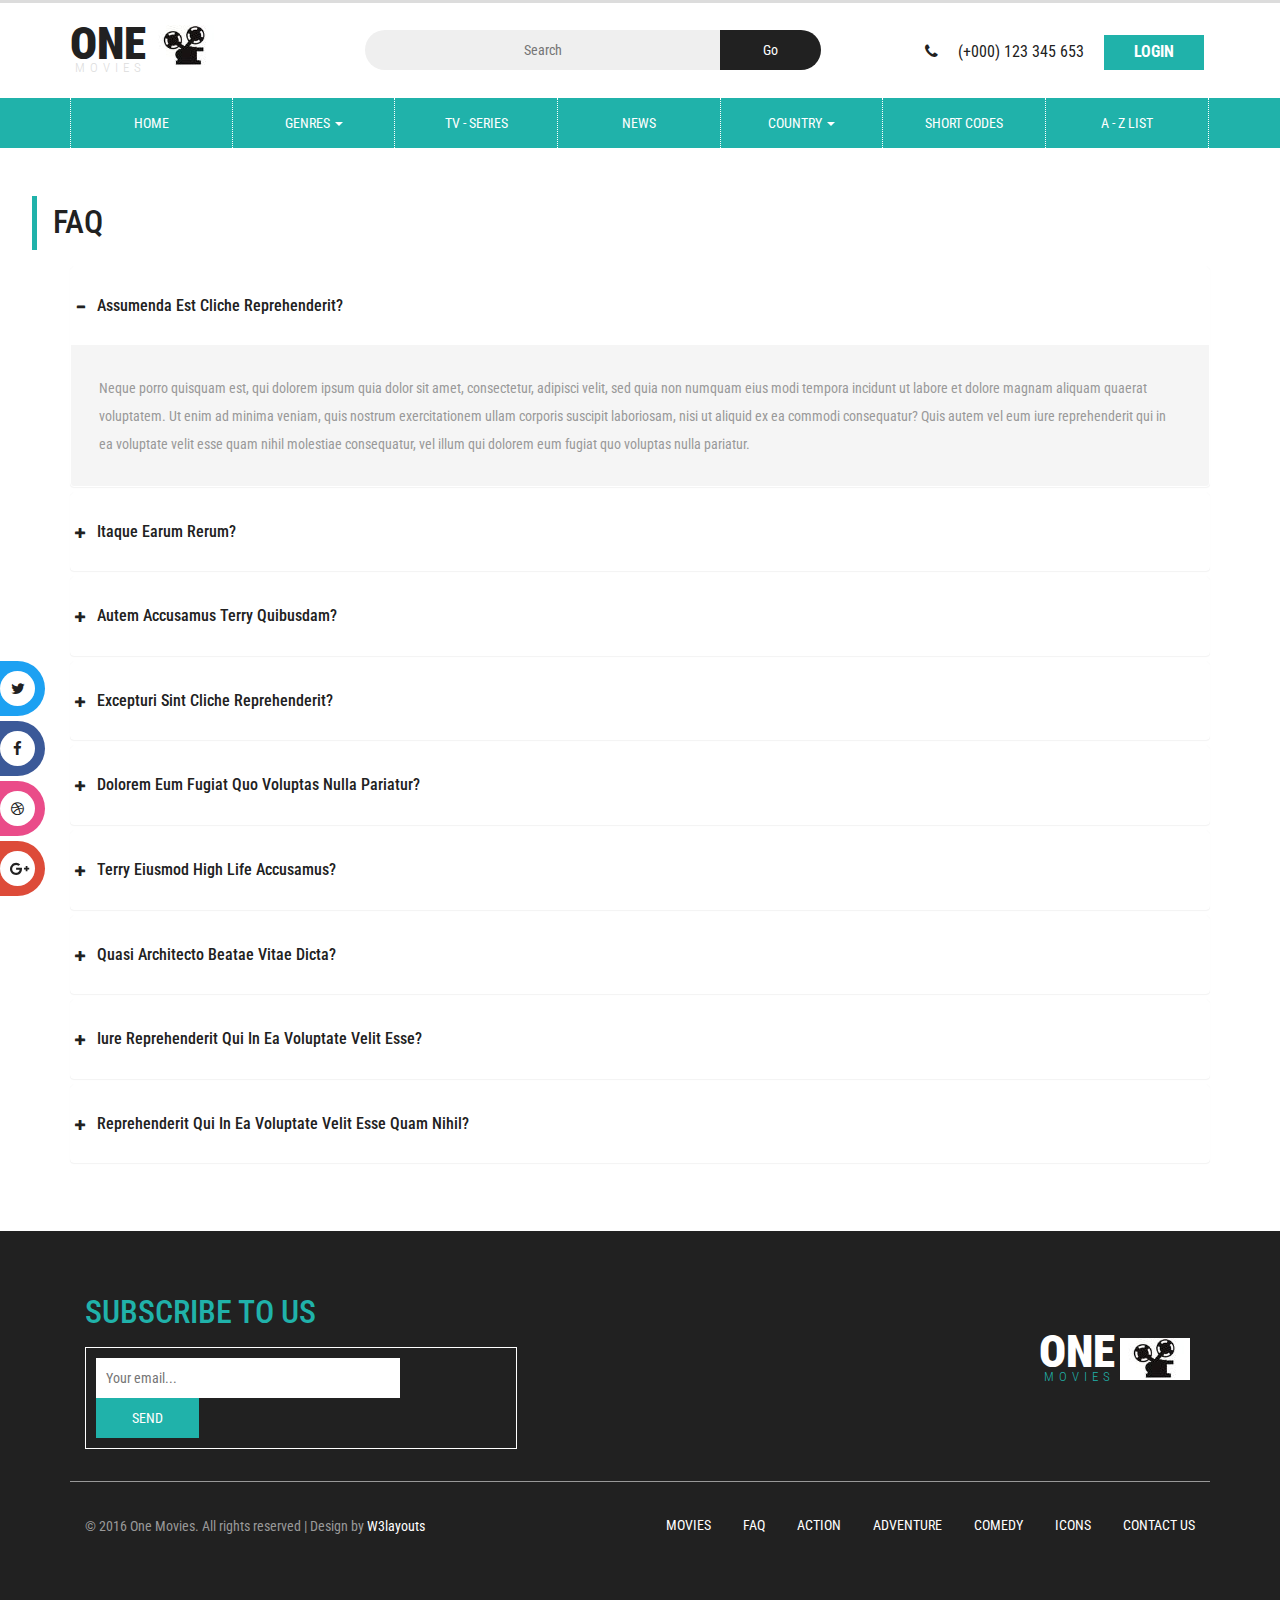
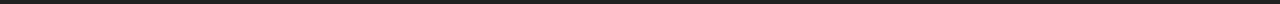
<file: faq.html>
<!--
author: W3layouts
author URL: http://w3layouts.com
License: Creative Commons Attribution 3.0 Unported
License URL: http://creativecommons.org/licenses/by/3.0/
-->
<!DOCTYPE html>
<html lang="en">
<head>
<title>One Movies an Entertainment Category Flat Bootstrap Responsive Website Template | FAQ :: w3layouts</title>
<!-- for-mobile-apps -->
<meta name="viewport" content="width=device-width, initial-scale=1">
<meta http-equiv="Content-Type" content="text/html; charset=utf-8" />
<meta name="keywords" content="One Movies Responsive web template, Bootstrap Web Templates, Flat Web Templates, Android Compatible web template, 
Smartphone Compatible web template, free webdesigns for Nokia, Samsung, LG, SonyEricsson, Motorola web design" />
<script type="application/x-javascript"> addEventListener("load", function() { setTimeout(hideURLbar, 0); }, false);
		function hideURLbar(){ window.scrollTo(0,1); } </script>
<!-- //for-mobile-apps -->
<link href="css/bootstrap.css" rel="stylesheet" type="text/css" media="all" />
<link href="css/style.css" rel="stylesheet" type="text/css" media="all" />
<link rel="stylesheet" href="css/faqstyle.css" type="text/css" media="all" />
<link href="css/medile.css" rel='stylesheet' type='text/css' />
<link href="css/single.css" rel='stylesheet' type='text/css' />
<link rel="stylesheet" href="css/contactstyle.css" type="text/css" media="all" />
<!-- news-css -->
<link rel="stylesheet" href="news-css/news.css" type="text/css" media="all" />
<!-- //news-css -->
<!-- list-css -->
<link rel="stylesheet" href="list-css/list.css" type="text/css" media="all" />
<!-- //list-css -->
<!-- font-awesome icons -->
<link rel="stylesheet" href="css/font-awesome.min.css" />
<!-- //font-awesome icons -->
<!-- js -->
<script type="text/javascript" src="js/jquery-2.1.4.min.js"></script>
<!-- //js -->
<link href='//fonts.googleapis.com/css?family=Roboto+Condensed:400,700italic,700,400italic,300italic,300' rel='stylesheet' type='text/css'>
<!-- start-smoth-scrolling -->
<script type="text/javascript" src="js/move-top.js"></script>
<script type="text/javascript" src="js/easing.js"></script>
<script type="text/javascript">
	jQuery(document).ready(function($) {
		$(".scroll").click(function(event){		
			event.preventDefault();
			$('html,body').animate({scrollTop:$(this.hash).offset().top},1000);
		});
	});
</script>
<!-- start-smoth-scrolling -->
</head>
	
<body>
<!-- header -->
	<div class="header">
		<div class="container">
			<div class="w3layouts_logo">
				<a href="index.html"><h1>One<span>Movies</span></h1></a>
			</div>
			<div class="w3_search">
				<form action="#" method="post">
					<input type="text" name="Search" placeholder="Search" required="">
					<input type="submit" value="Go">
				</form>
			</div>
			<div class="w3l_sign_in_register">
				<ul>
					<li><i class="fa fa-phone" aria-hidden="true"></i> (+000) 123 345 653</li>
					<li><a href="#" data-toggle="modal" data-target="#myModal">Login</a></li>
				</ul>
			</div>
			<div class="clearfix"> </div>
		</div>
	</div>
<!-- //header -->
<!-- bootstrap-pop-up -->
	<div class="modal video-modal fade" id="myModal" tabindex="-1" role="dialog" aria-labelledby="myModal">
		<div class="modal-dialog" role="document">
			<div class="modal-content">
				<div class="modal-header">
					Sign In & Sign Up
					<button type="button" class="close" data-dismiss="modal" aria-label="Close"><span aria-hidden="true">&times;</span></button>						
				</div>
				<section>
					<div class="modal-body">
						<div class="w3_login_module">
							<div class="module form-module">
							  <div class="toggle"><i class="fa fa-times fa-pencil"></i>
								<div class="tooltip">Click Me</div>
							  </div>
							  <div class="form">
								<h3>Login to your account</h3>
								<form action="#" method="post">
								  <input type="text" name="Username" placeholder="Username" required="">
								  <input type="password" name="Password" placeholder="Password" required="">
								  <input type="submit" value="Login">
								</form>
							  </div>
							  <div class="form">
								<h3>Create an account</h3>
								<form action="#" method="post">
								  <input type="text" name="Username" placeholder="Username" required="">
								  <input type="password" name="Password" placeholder="Password" required="">
								  <input type="email" name="Email" placeholder="Email Address" required="">
								  <input type="text" name="Phone" placeholder="Phone Number" required="">
								  <input type="submit" value="Register">
								</form>
							  </div>
							  <div class="cta"><a href="#">Forgot your password?</a></div>
							</div>
						</div>
					</div>
				</section>
			</div>
		</div>
	</div>
	<script>
		$('.toggle').click(function(){
		  // Switches the Icon
		  $(this).children('i').toggleClass('fa-pencil');
		  // Switches the forms  
		  $('.form').animate({
			height: "toggle",
			'padding-top': 'toggle',
			'padding-bottom': 'toggle',
			opacity: "toggle"
		  }, "slow");
		});
	</script>
<!-- //bootstrap-pop-up -->
<!-- nav -->
	<div class="movies_nav">
		<div class="container">
			<nav class="navbar navbar-default">
				<div class="navbar-header navbar-left">
					<button type="button" class="navbar-toggle collapsed" data-toggle="collapse" data-target="#bs-example-navbar-collapse-1">
						<span class="sr-only">Toggle navigation</span>
						<span class="icon-bar"></span>
						<span class="icon-bar"></span>
						<span class="icon-bar"></span>
					</button>
				</div>
				<!-- Collect the nav links, forms, and other content for toggling -->
				<div class="collapse navbar-collapse navbar-right" id="bs-example-navbar-collapse-1">
					<nav>
						<ul class="nav navbar-nav">
							<li class="w3_home_act"><a href="index.html">Home</a></li>
							<li class="dropdown">
								<a href="#" class="dropdown-toggle" data-toggle="dropdown">Genres <b class="caret"></b></a>
								<ul class="dropdown-menu multi-column columns-3">
									<li>
										<div class="col-sm-4">
											<ul class="multi-column-dropdown">
												<li><a href="genres.html">Action</a></li>
												<li><a href="genres.html">Biography</a></li>
												<li><a href="genres.html">Crime</a></li>
												<li><a href="genres.html">Family</a></li>
												<li><a href="horror.html">Horror</a></li>
												<li><a href="genres.html">Romance</a></li>
												<li><a href="genres.html">Sports</a></li>
												<li><a href="genres.html">War</a></li>
											</ul>
										</div>
										<div class="col-sm-4">
											<ul class="multi-column-dropdown">
												<li><a href="genres.html">Adventure</a></li>
												<li><a href="comedy.html">Comedy</a></li>
												<li><a href="genres.html">Documentary</a></li>
												<li><a href="genres.html">Fantasy</a></li>
												<li><a href="genres.html">Thriller</a></li>
											</ul>
										</div>
										<div class="col-sm-4">
											<ul class="multi-column-dropdown">
												<li><a href="genres.html">Animation</a></li>
												<li><a href="genres.html">Costume</a></li>
												<li><a href="genres.html">Drama</a></li>
												<li><a href="genres.html">History</a></li>
												<li><a href="genres.html">Musical</a></li>
												<li><a href="genres.html">Psychological</a></li>
											</ul>
										</div>
										<div class="clearfix"></div>
									</li>
								</ul>
							</li>
							<li><a href="series.html">tv - series</a></li>
							<li><a href="news.html">news</a></li>
							<li class="dropdown">
								<a href="#" class="dropdown-toggle" data-toggle="dropdown">Country <b class="caret"></b></a>
								<ul class="dropdown-menu multi-column columns-3">
									<li>
										<div class="col-sm-4">
											<ul class="multi-column-dropdown">
												<li><a href="genres.html">Asia</a></li>
												<li><a href="genres.html">France</a></li>
												<li><a href="genres.html">Taiwan</a></li>
												<li><a href="genres.html">United States</a></li>
											</ul>
										</div>
										<div class="col-sm-4">
											<ul class="multi-column-dropdown">
												<li><a href="genres.html">China</a></li>
												<li><a href="genres.html">HongCong</a></li>
												<li><a href="genres.html">Japan</a></li>
												<li><a href="genres.html">Thailand</a></li>
											</ul>
										</div>
										<div class="col-sm-4">
											<ul class="multi-column-dropdown">
												<li><a href="genres.html">Euro</a></li>
												<li><a href="genres.html">India</a></li>
												<li><a href="genres.html">Korea</a></li>
												<li><a href="genres.html">United Kingdom</a></li>
											</ul>
										</div>
										<div class="clearfix"></div>
									</li>
								</ul>
							</li>
							<li><a href="short-codes.html">Short Codes</a></li>
							<li><a href="list.html">A - z list</a></li>
						</ul>
					</nav>
				</div>
			</nav>	
		</div>
	</div>
<!-- //nav -->
<div class="general_social_icons">
	<nav class="social">
		<ul>
			<li class="w3_twitter"><a href="#">Twitter <i class="fa fa-twitter"></i></a></li>
			<li class="w3_facebook"><a href="#">Facebook <i class="fa fa-facebook"></i></a></li>
			<li class="w3_dribbble"><a href="#">Dribbble <i class="fa fa-dribbble"></i></a></li>
			<li class="w3_g_plus"><a href="#">Google+ <i class="fa fa-google-plus"></i></a></li>				  
		</ul>
  </nav>
</div>
<!-- faq-banner -->
	<div class="faq">
		<h4 class="latest-text w3_faq_latest_text w3_latest_text">FAQ</h4>
			<div class="container">
				<div class="panel-group w3l_panel_group_faq" id="accordion" role="tablist" aria-multiselectable="true">
				  <div class="panel panel-default">
					<div class="panel-heading" role="tab" id="headingOne">
					  <h4 class="panel-title asd">
						<a class="pa_italic" role="button" data-toggle="collapse" data-parent="#accordion" href="#collapseOne" aria-expanded="true" aria-controls="collapseOne">
						  <span class="glyphicon glyphicon-plus" aria-hidden="true"></span><i class="glyphicon glyphicon-minus" aria-hidden="true"></i>assumenda est cliche reprehenderit?
						</a>
					  </h4>
					</div>
					<div id="collapseOne" class="panel-collapse collapse in" role="tabpanel" aria-labelledby="headingOne">
					  <div class="panel-body panel_text">
						Neque porro quisquam est, qui dolorem ipsum quia dolor sit amet, consectetur, adipisci velit, sed quia non numquam eius modi tempora incidunt ut labore et dolore magnam aliquam quaerat voluptatem. Ut enim ad minima veniam, quis nostrum exercitationem ullam corporis suscipit laboriosam, nisi ut aliquid ex ea commodi consequatur? Quis autem vel eum iure reprehenderit qui in ea voluptate velit esse quam nihil molestiae consequatur, vel illum qui dolorem eum fugiat quo voluptas nulla pariatur.
					  </div>
					</div>
				  </div>
				  <div class="panel panel-default">
					<div class="panel-heading" role="tab" id="headingTwo">
					  <h4 class="panel-title asd">
						<a class="pa_italic collapsed" role="button" data-toggle="collapse" data-parent="#accordion" href="#collapseTwo" aria-expanded="false" aria-controls="collapseTwo">
						  <span class="glyphicon glyphicon-plus" aria-hidden="true"></span><i class="glyphicon glyphicon-minus" aria-hidden="true"></i>Itaque earum rerum?
						</a>
					  </h4>
					</div>
					<div id="collapseTwo" class="panel-collapse collapse" role="tabpanel" aria-labelledby="headingTwo">
					   <div class="panel-body panel_text">
						Neque porro quisquam est, qui dolorem ipsum quia dolor sit amet, consectetur, adipisci velit, sed quia non numquam eius modi tempora incidunt ut labore et dolore magnam aliquam quaerat voluptatem. Ut enim ad minima veniam, quis nostrum exercitationem ullam corporis suscipit laboriosam, nisi ut aliquid ex ea commodi consequatur? Quis autem vel eum iure reprehenderit qui in ea voluptate velit esse quam nihil molestiae consequatur, vel illum qui dolorem eum fugiat quo voluptas nulla pariatur.
					  </div>
					</div>
				  </div>
				  <div class="panel panel-default">
					<div class="panel-heading" role="tab" id="headingThree">
					  <h4 class="panel-title asd">
						<a class="pa_italic collapsed" role="button" data-toggle="collapse" data-parent="#accordion" href="#collapseThree" aria-expanded="false" aria-controls="collapseThree">
						  <span class="glyphicon glyphicon-plus" aria-hidden="true"></span><i class="glyphicon glyphicon-minus" aria-hidden="true"></i>autem accusamus terry quibusdam?
						</a>
					  </h4>
					</div>
					<div id="collapseThree" class="panel-collapse collapse" role="tabpanel" aria-labelledby="headingThree">
					   <div class="panel-body panel_text">
						Neque porro quisquam est, qui dolorem ipsum quia dolor sit amet, consectetur, adipisci velit, sed quia non numquam eius modi tempora incidunt ut labore et dolore magnam aliquam quaerat voluptatem. Ut enim ad minima veniam, quis nostrum exercitationem ullam corporis suscipit laboriosam, nisi ut aliquid ex ea commodi consequatur? Quis autem vel eum iure reprehenderit qui in ea voluptate velit esse quam nihil molestiae consequatur, vel illum qui dolorem eum fugiat quo voluptas nulla pariatur.
					  </div>
					</div>
				  </div>
				  <div class="panel panel-default">
					<div class="panel-heading" role="tab" id="headingFour">
					  <h4 class="panel-title asd">
						<a class="pa_italic collapsed" role="button" data-toggle="collapse" data-parent="#accordion" href="#collapseFour" aria-expanded="false" aria-controls="collapseFour">
						  <span class="glyphicon glyphicon-plus" aria-hidden="true"></span><i class="glyphicon glyphicon-minus" aria-hidden="true"></i>excepturi sint cliche reprehenderit?
						</a>
					  </h4>
					</div>
					<div id="collapseFour" class="panel-collapse collapse" role="tabpanel" aria-labelledby="headingFour">
					   <div class="panel-body panel_text">
						Neque porro quisquam est, qui dolorem ipsum quia dolor sit amet, consectetur, adipisci velit, sed quia non numquam eius modi tempora incidunt ut labore et dolore magnam aliquam quaerat voluptatem. Ut enim ad minima veniam, quis nostrum exercitationem ullam corporis suscipit laboriosam, nisi ut aliquid ex ea commodi consequatur? Quis autem vel eum iure reprehenderit qui in ea voluptate velit esse quam nihil molestiae consequatur, vel illum qui dolorem eum fugiat quo voluptas nulla pariatur.
					  </div>
					</div>
				  </div>
				   <div class="panel panel-default">
					<div class="panel-heading" role="tab" id="headingFive">
					  <h4 class="panel-title asd">
						<a class="pa_italic collapsed" role="button" data-toggle="collapse" data-parent="#accordion" href="#collapseFive" aria-expanded="false" aria-controls="collapseFive">
						  <span class="glyphicon glyphicon-plus" aria-hidden="true"></span><i class="glyphicon glyphicon-minus" aria-hidden="true"></i>dolorem eum fugiat quo voluptas nulla pariatur?
						</a>
					  </h4>
					</div>
					<div id="collapseFive" class="panel-collapse collapse" role="tabpanel" aria-labelledby="headingFive">
					   <div class="panel-body panel_text">
						Neque porro quisquam est, qui dolorem ipsum quia dolor sit amet, consectetur, adipisci velit, sed quia non numquam eius modi tempora incidunt ut labore et dolore magnam aliquam quaerat voluptatem. Ut enim ad minima veniam, quis nostrum exercitationem ullam corporis suscipit laboriosam, nisi ut aliquid ex ea commodi consequatur? Quis autem vel eum iure reprehenderit qui in ea voluptate velit esse quam nihil molestiae consequatur, vel illum qui dolorem eum fugiat quo voluptas nulla pariatur.
					  </div>
					</div>
				  </div>
				   <div class="panel panel-default">
					<div class="panel-heading" role="tab" id="headingSix">
					  <h4 class="panel-title asd">
						<a class="pa_italic collapsed" role="button" data-toggle="collapse" data-parent="#accordion" href="#collapseSix" aria-expanded="false" aria-controls="collapseSix">
						  <span class="glyphicon glyphicon-plus" aria-hidden="true"></span><i class="glyphicon glyphicon-minus" aria-hidden="true"></i>terry eiusmod high life accusamus?
						</a>
					  </h4>
					</div>
					<div id="collapseSix" class="panel-collapse collapse" role="tabpanel" aria-labelledby="headingSix">
					   <div class="panel-body panel_text">
						Neque porro quisquam est, qui dolorem ipsum quia dolor sit amet, consectetur, adipisci velit, sed quia non numquam eius modi tempora incidunt ut labore et dolore magnam aliquam quaerat voluptatem. Ut enim ad minima veniam, quis nostrum exercitationem ullam corporis suscipit laboriosam, nisi ut aliquid ex ea commodi consequatur? Quis autem vel eum iure reprehenderit qui in ea voluptate velit esse quam nihil molestiae consequatur, vel illum qui dolorem eum fugiat quo voluptas nulla pariatur.
					  </div>
					</div>
				  </div>
				   <div class="panel panel-default">
					<div class="panel-heading" role="tab" id="headingSeven">
					  <h4 class="panel-title asd">
						<a class="pa_italic collapsed" role="button" data-toggle="collapse" data-parent="#accordion" href="#collapseSeven" aria-expanded="false" aria-controls="collapseSeven">
						  <span class="glyphicon glyphicon-plus" aria-hidden="true"></span><i class="glyphicon glyphicon-minus" aria-hidden="true"></i>quasi architecto beatae vitae dicta?
						</a>
					  </h4>
					</div>
					<div id="collapseSeven" class="panel-collapse collapse" role="tabpanel" aria-labelledby="headingSeven">
					   <div class="panel-body panel_text">
						Neque porro quisquam est, qui dolorem ipsum quia dolor sit amet, consectetur, adipisci velit, sed quia non numquam eius modi tempora incidunt ut labore et dolore magnam aliquam quaerat voluptatem. Ut enim ad minima veniam, quis nostrum exercitationem ullam corporis suscipit laboriosam, nisi ut aliquid ex ea commodi consequatur? Quis autem vel eum iure reprehenderit qui in ea voluptate velit esse quam nihil molestiae consequatur, vel illum qui dolorem eum fugiat quo voluptas nulla pariatur.
					  </div>
					</div>
				  </div>
				   <div class="panel panel-default">
					<div class="panel-heading" role="tab" id="headingEight">
					  <h4 class="panel-title asd">
						<a class="pa_italic collapsed" role="button" data-toggle="collapse" data-parent="#accordion" href="#collapseEight" aria-expanded="false" aria-controls="collapseEight">
						  <span class="glyphicon glyphicon-plus" aria-hidden="true"></span><i class="glyphicon glyphicon-minus" aria-hidden="true"></i>iure reprehenderit qui in ea voluptate velit esse?
						</a>
					  </h4>
					</div>
					<div id="collapseEight" class="panel-collapse collapse" role="tabpanel" aria-labelledby="headingEight">
					   <div class="panel-body panel_text">
						Neque porro quisquam est, qui dolorem ipsum quia dolor sit amet, consectetur, adipisci velit, sed quia non numquam eius modi tempora incidunt ut labore et dolore magnam aliquam quaerat voluptatem. Ut enim ad minima veniam, quis nostrum exercitationem ullam corporis suscipit laboriosam, nisi ut aliquid ex ea commodi consequatur? Quis autem vel eum iure reprehenderit qui in ea voluptate velit esse quam nihil molestiae consequatur, vel illum qui dolorem eum fugiat quo voluptas nulla pariatur.
					  </div>
					</div>
				  </div>
				   <div class="panel panel-default">
					<div class="panel-heading" role="tab" id="headingNine">
					  <h4 class="panel-title asd">
						<a class="pa_italic collapsed" role="button" data-toggle="collapse" data-parent="#accordion" href="#collapseNine" aria-expanded="false" aria-controls="collapseNine">
						  <span class="glyphicon glyphicon-plus" aria-hidden="true"></span><i class="glyphicon glyphicon-minus" aria-hidden="true"></i>reprehenderit qui in ea voluptate velit esse quam nihil?
						</a>
					  </h4>
					</div>
					<div id="collapseNine" class="panel-collapse collapse" role="tabpanel" aria-labelledby="headingNine">
					   <div class="panel-body panel_text">
						Neque porro quisquam est, qui dolorem ipsum quia dolor sit amet, consectetur, adipisci velit, sed quia non numquam eius modi tempora incidunt ut labore et dolore magnam aliquam quaerat voluptatem. Ut enim ad minima veniam, quis nostrum exercitationem ullam corporis suscipit laboriosam, nisi ut aliquid ex ea commodi consequatur? Quis autem vel eum iure reprehenderit qui in ea voluptate velit esse quam nihil molestiae consequatur, vel illum qui dolorem eum fugiat quo voluptas nulla pariatur.
					  </div>
					</div>
				  </div>
				</div>
			</div>
	</div>
<!-- //faq-banner -->
<!-- footer -->
	<div class="footer">
		<div class="container">
			<div class="w3ls_footer_grid">
				<div class="col-md-6 w3ls_footer_grid_left">
					<div class="w3ls_footer_grid_left1">
						<h2>Subscribe to us</h2>
						<div class="w3ls_footer_grid_left1_pos">
							<form action="#" method="post">
								<input type="email" name="email" placeholder="Your email..." required="">
								<input type="submit" value="Send">
							</form>
						</div>
					</div>
				</div>
				<div class="col-md-6 w3ls_footer_grid_right">
					<a href="index.html"><h2>One<span>Movies</span></h2></a>
				</div>
				<div class="clearfix"> </div>
			</div>
			<div class="col-md-5 w3ls_footer_grid1_left">
				<p>&copy; 2016 One Movies. All rights reserved | Design by <a href="http://w3layouts.com/">W3layouts</a></p>
			</div>
			<div class="col-md-7 w3ls_footer_grid1_right">
				<ul>
					<li>
						<a href="genres.html">Movies</a>
					</li>
					<li>
						<a href="faq.html">FAQ</a>
					</li>
					<li>
						<a href="horror.html">Action</a>
					</li>
					<li>
						<a href="genres.html">Adventure</a>
					</li>
					<li>
						<a href="comedy.html">Comedy</a>
					</li>
					<li>
						<a href="icons.html">Icons</a>
					</li>
					<li>
						<a href="contact.html">Contact Us</a>
					</li>
				</ul>
			</div>
			<div class="clearfix"> </div>
		</div>
	</div>
<!-- //footer -->
<!-- Bootstrap Core JavaScript -->
<script src="js/bootstrap.min.js"></script>
<script>
$(document).ready(function(){
    $(".dropdown").hover(            
        function() {
            $('.dropdown-menu', this).stop( true, true ).slideDown("fast");
            $(this).toggleClass('open');        
        },
        function() {
            $('.dropdown-menu', this).stop( true, true ).slideUp("fast");
            $(this).toggleClass('open');       
        }
    );
});
</script>
<!-- //Bootstrap Core JavaScript -->
<!-- here stars scrolling icon -->
	<script type="text/javascript">
		$(document).ready(function() {
			/*
				var defaults = {
				containerID: 'toTop', // fading element id
				containerHoverID: 'toTopHover', // fading element hover id
				scrollSpeed: 1200,
				easingType: 'linear' 
				};
			*/
								
			$().UItoTop({ easingType: 'easeOutQuart' });
								
			});
	</script>
<!-- //here ends scrolling icon -->
</body>
</html>
</file>
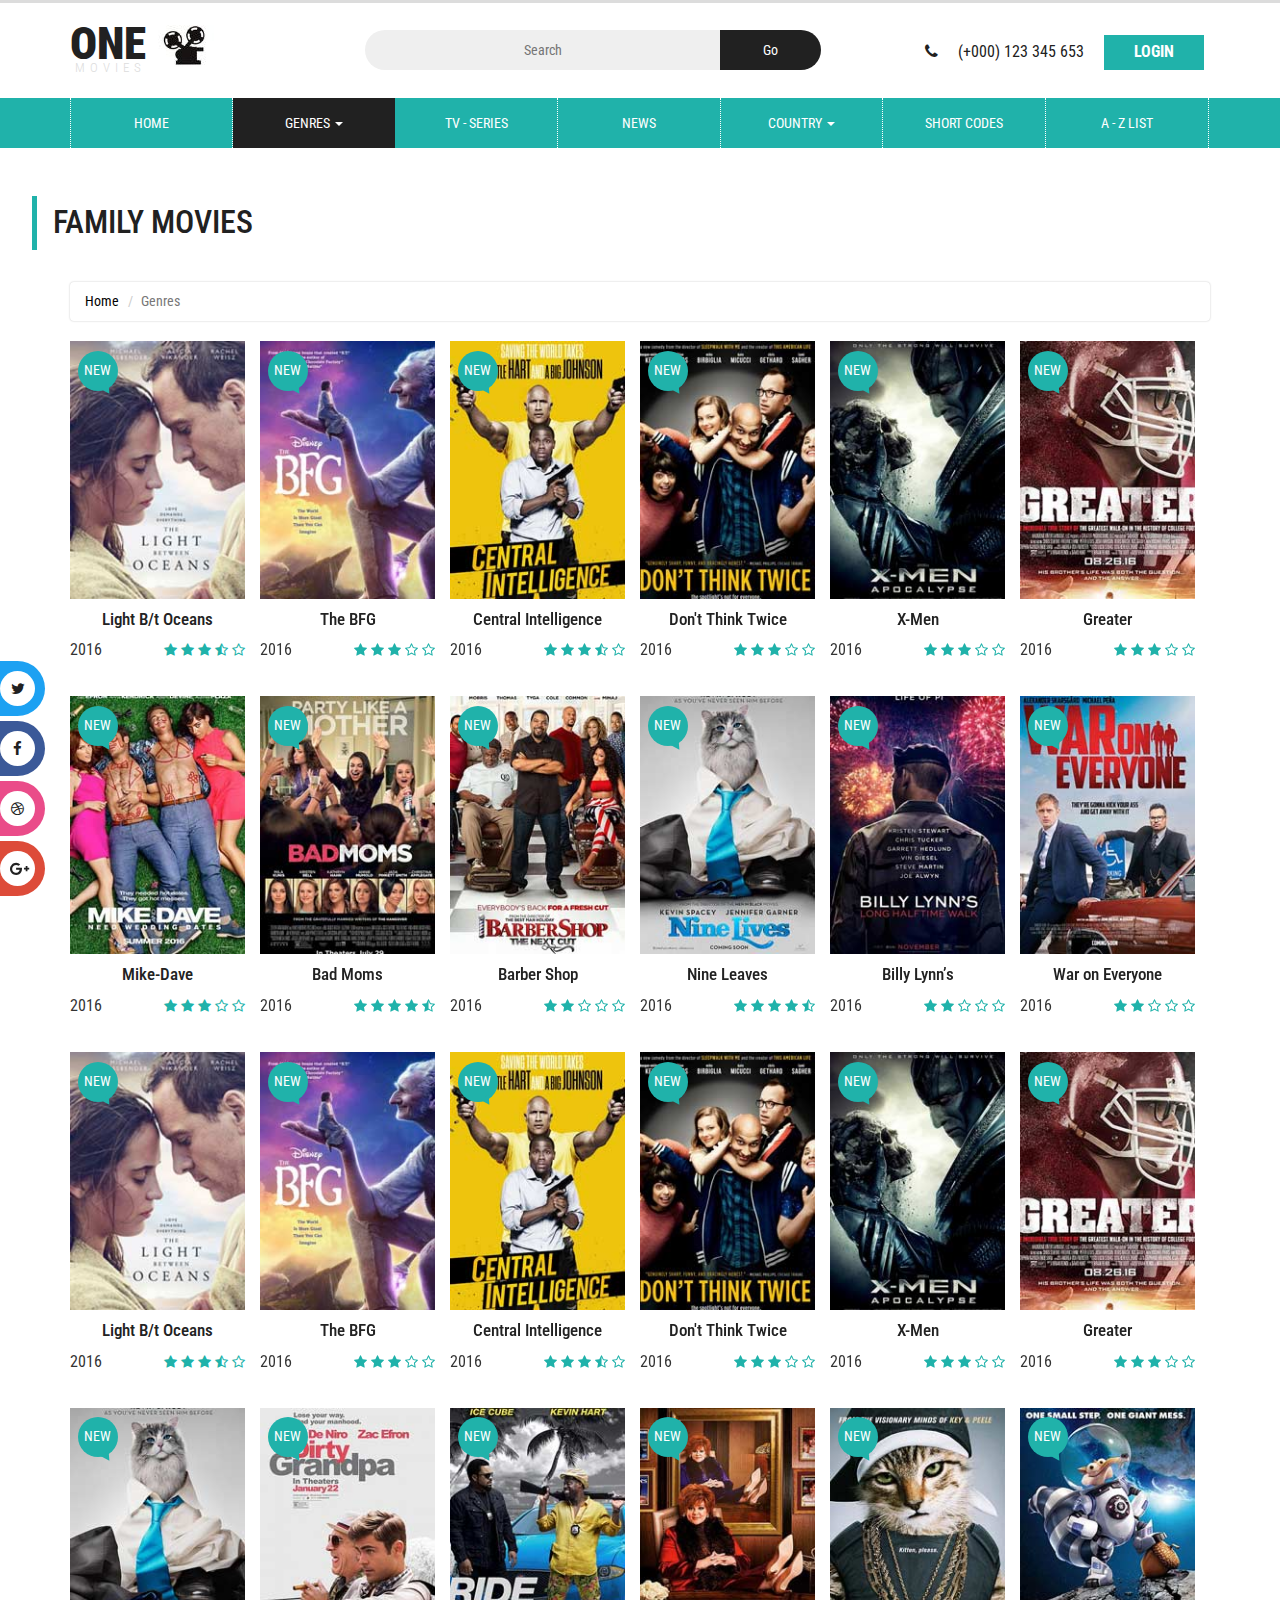
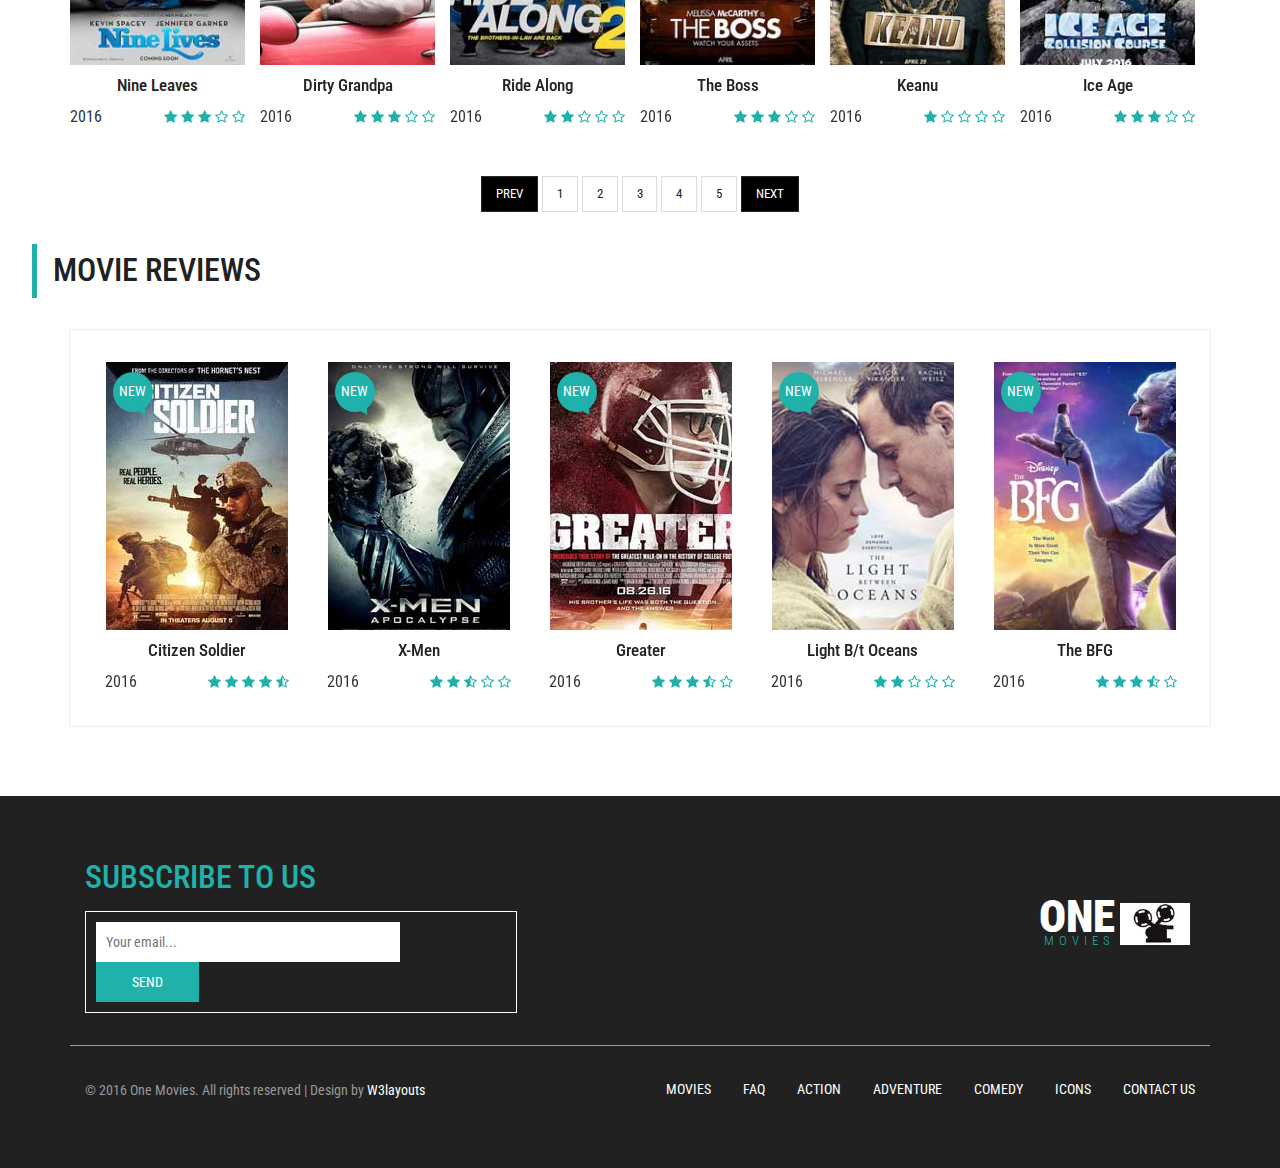
<file: genres.html>
<!--
author: W3layouts
author URL: http://w3layouts.com
License: Creative Commons Attribution 3.0 Unported
License URL: http://creativecommons.org/licenses/by/3.0/
-->
<!DOCTYPE html>
<html lang="en">
<head>
<title>One Movies an Entertainment Category Flat Bootstrap Responsive Website Template | General :: w3layouts</title>
<!-- for-mobile-apps -->
<meta name="viewport" content="width=device-width, initial-scale=1">
<meta http-equiv="Content-Type" content="text/html; charset=utf-8" />
<meta name="keywords" content="One Movies Responsive web template, Bootstrap Web Templates, Flat Web Templates, Android Compatible web template, 
Smartphone Compatible web template, free webdesigns for Nokia, Samsung, LG, SonyEricsson, Motorola web design" />
<script type="application/x-javascript"> addEventListener("load", function() { setTimeout(hideURLbar, 0); }, false);
		function hideURLbar(){ window.scrollTo(0,1); } </script>
<!-- //for-mobile-apps -->
<link href="css/bootstrap.css" rel="stylesheet" type="text/css" media="all" />
<link href="css/style.css" rel="stylesheet" type="text/css" media="all" />
<link href="css/medile.css" rel='stylesheet' type='text/css' />
<link href="css/single.css" rel='stylesheet' type='text/css' />
<link rel="stylesheet" href="css/contactstyle.css" type="text/css" media="all" />
<link rel="stylesheet" href="css/faqstyle.css" type="text/css" media="all" />
<!-- font-awesome icons -->
<link rel="stylesheet" href="css/font-awesome.min.css" />
<!-- //font-awesome icons -->
<!-- news-css -->
<link rel="stylesheet" href="news-css/news.css" type="text/css" media="all" />
<!-- //news-css -->
<!-- list-css -->
<link rel="stylesheet" href="list-css/list.css" type="text/css" media="all" />
<!-- //list-css -->
<!-- js -->
<script type="text/javascript" src="js/jquery-2.1.4.min.js"></script>
<!-- //js -->
<link href='//fonts.googleapis.com/css?family=Roboto+Condensed:400,700italic,700,400italic,300italic,300' rel='stylesheet' type='text/css'>
<!-- start-smoth-scrolling -->
<script type="text/javascript" src="js/move-top.js"></script>
<script type="text/javascript" src="js/easing.js"></script>
<script type="text/javascript">
	jQuery(document).ready(function($) {
		$(".scroll").click(function(event){		
			event.preventDefault();
			$('html,body').animate({scrollTop:$(this.hash).offset().top},1000);
		});
	});
</script>
<!-- start-smoth-scrolling -->
<link href="css/owl.carousel.css" rel="stylesheet" type="text/css" media="all">
<script src="js/owl.carousel.js"></script>
<script>
	$(document).ready(function() { 
		$("#owl-demo").owlCarousel({
	 
		  autoPlay: 3000, //Set AutoPlay to 3 seconds
	 
		  items : 5,
		  itemsDesktop : [640,5],
		  itemsDesktopSmall : [414,4]
	 
		});
	 
	}); 
</script> 
</head>
	
<body>
<!-- header -->
	<div class="header">
		<div class="container">
			<div class="w3layouts_logo">
				<a href="index.html"><h1>One<span>Movies</span></h1></a>
			</div>
			<div class="w3_search">
				<form action="#" method="post">
					<input type="text" name="Search" placeholder="Search" required="">
					<input type="submit" value="Go">
				</form>
			</div>
			<div class="w3l_sign_in_register">
				<ul>
					<li><i class="fa fa-phone" aria-hidden="true"></i> (+000) 123 345 653</li>
					<li><a href="#" data-toggle="modal" data-target="#myModal">Login</a></li>
				</ul>
			</div>
			<div class="clearfix"> </div>
		</div>
	</div>
<!-- //header -->
<!-- bootstrap-pop-up -->
	<div class="modal video-modal fade" id="myModal" tabindex="-1" role="dialog" aria-labelledby="myModal">
		<div class="modal-dialog" role="document">
			<div class="modal-content">
				<div class="modal-header">
					Sign In & Sign Up
					<button type="button" class="close" data-dismiss="modal" aria-label="Close"><span aria-hidden="true">&times;</span></button>						
				</div>
				<section>
					<div class="modal-body">
						<div class="w3_login_module">
							<div class="module form-module">
							  <div class="toggle"><i class="fa fa-times fa-pencil"></i>
								<div class="tooltip">Click Me</div>
							  </div>
							  <div class="form">
								<h3>Login to your account</h3>
								<form action="#" method="post">
								  <input type="text" name="Username" placeholder="Username" required="">
								  <input type="password" name="Password" placeholder="Password" required="">
								  <input type="submit" value="Login">
								</form>
							  </div>
							  <div class="form">
								<h3>Create an account</h3>
								<form action="#" method="post">
								  <input type="text" name="Username" placeholder="Username" required="">
								  <input type="password" name="Password" placeholder="Password" required="">
								  <input type="email" name="Email" placeholder="Email Address" required="">
								  <input type="text" name="Phone" placeholder="Phone Number" required="">
								  <input type="submit" value="Register">
								</form>
							  </div>
							  <div class="cta"><a href="#">Forgot your password?</a></div>
							</div>
						</div>
					</div>
				</section>
			</div>
		</div>
	</div>
	<script>
		$('.toggle').click(function(){
		  // Switches the Icon
		  $(this).children('i').toggleClass('fa-pencil');
		  // Switches the forms  
		  $('.form').animate({
			height: "toggle",
			'padding-top': 'toggle',
			'padding-bottom': 'toggle',
			opacity: "toggle"
		  }, "slow");
		});
	</script>
<!-- //bootstrap-pop-up -->
<!-- nav -->
	<div class="movies_nav">
		<div class="container">
			<nav class="navbar navbar-default">
				<div class="navbar-header navbar-left">
					<button type="button" class="navbar-toggle collapsed" data-toggle="collapse" data-target="#bs-example-navbar-collapse-1">
						<span class="sr-only">Toggle navigation</span>
						<span class="icon-bar"></span>
						<span class="icon-bar"></span>
						<span class="icon-bar"></span>
					</button>
				</div>
				<!-- Collect the nav links, forms, and other content for toggling -->
				<div class="collapse navbar-collapse navbar-right" id="bs-example-navbar-collapse-1">
					<nav>
						<ul class="nav navbar-nav">
							<li class="w3_home_act"><a href="index.html">Home</a></li>
							<li class="dropdown active">
								<a href="#" class="dropdown-toggle" data-toggle="dropdown">Genres <b class="caret"></b></a>
								<ul class="dropdown-menu multi-column columns-3">
									<li>
										<div class="col-sm-4">
											<ul class="multi-column-dropdown">
												<li><a href="genres.html">Action</a></li>
												<li><a href="genres.html">Biography</a></li>
												<li><a href="genres.html">Crime</a></li>
												<li><a href="genres.html">Family</a></li>
												<li><a href="horror.html">Horror</a></li>
												<li><a href="genres.html">Romance</a></li>
												<li><a href="genres.html">Sports</a></li>
												<li><a href="genres.html">War</a></li>
											</ul>
										</div>
										<div class="col-sm-4">
											<ul class="multi-column-dropdown">
												<li><a href="genres.html">Adventure</a></li>
												<li><a href="comedy.html">Comedy</a></li>
												<li><a href="genres.html">Documentary</a></li>
												<li><a href="genres.html">Fantasy</a></li>
												<li><a href="genres.html">Thriller</a></li>
											</ul>
										</div>
										<div class="col-sm-4">
											<ul class="multi-column-dropdown">
												<li><a href="genres.html">Animation</a></li>
												<li><a href="genres.html">Costume</a></li>
												<li><a href="genres.html">Drama</a></li>
												<li><a href="genres.html">History</a></li>
												<li><a href="genres.html">Musical</a></li>
												<li><a href="genres.html">Psychological</a></li>
											</ul>
										</div>
										<div class="clearfix"></div>
									</li>
								</ul>
							</li>
							<li><a href="series.html">tv - series</a></li>
							<li><a href="news.html">news</a></li>
							<li class="dropdown">
								<a href="#" class="dropdown-toggle" data-toggle="dropdown">Country <b class="caret"></b></a>
								<ul class="dropdown-menu multi-column columns-3">
									<li>
										<div class="col-sm-4">
											<ul class="multi-column-dropdown">
												<li><a href="genres.html">Asia</a></li>
												<li><a href="genres.html">France</a></li>
												<li><a href="genres.html">Taiwan</a></li>
												<li><a href="genres.html">United States</a></li>
											</ul>
										</div>
										<div class="col-sm-4">
											<ul class="multi-column-dropdown">
												<li><a href="genres.html">China</a></li>
												<li><a href="genres.html">HongCong</a></li>
												<li><a href="genres.html">Japan</a></li>
												<li><a href="genres.html">Thailand</a></li>
											</ul>
										</div>
										<div class="col-sm-4">
											<ul class="multi-column-dropdown">
												<li><a href="genres.html">Euro</a></li>
												<li><a href="genres.html">India</a></li>
												<li><a href="genres.html">Korea</a></li>
												<li><a href="genres.html">United Kingdom</a></li>
											</ul>
										</div>
										<div class="clearfix"></div>
									</li>
								</ul>
							</li>
							<li><a href="short-codes.html">Short Codes</a></li>
							<li><a href="list.html">A - z list</a></li>
						</ul>
					</nav>
				</div>
			</nav>	
		</div>
	</div>
<!-- //nav -->
<div class="general_social_icons">
	<nav class="social">
		<ul>
			<li class="w3_twitter"><a href="#">Twitter <i class="fa fa-twitter"></i></a></li>
			<li class="w3_facebook"><a href="#">Facebook <i class="fa fa-facebook"></i></a></li>
			<li class="w3_dribbble"><a href="#">Dribbble <i class="fa fa-dribbble"></i></a></li>
			<li class="w3_g_plus"><a href="#">Google+ <i class="fa fa-google-plus"></i></a></li>				  
		</ul>
  </nav>
</div>
<!-- /w3l-medile-movies-grids -->
	<div class="general-agileits-w3l">
		<div class="w3l-medile-movies-grids">

				<!-- /movie-browse-agile -->
				
				      <div class="movie-browse-agile">
					     <!--/browse-agile-w3ls -->
						<div class="browse-agile-w3ls general-w3ls">
								<div class="tittle-head">
									<h4 class="latest-text">Family Movies </h4>
									<div class="container">
										<div class="agileits-single-top">
											<ol class="breadcrumb">
											  <li><a href="index.html">Home</a></li>
											  <li class="active">Genres</li>
											</ol>
										</div>
									</div>
								</div>
								     <div class="container">
							<div class="browse-inner">
							   <div class="col-md-2 w3l-movie-gride-agile">
										 <a href="single.html" class="hvr-shutter-out-horizontal"><img src="images/m7.jpg" title="album-name" alt=" " />
									     <div class="w3l-action-icon"><i class="fa fa-play-circle" aria-hidden="true"></i></div>
									</a>
									  <div class="mid-1">
										<div class="w3l-movie-text">
											<h6><a href="single.html">Light B/t Oceans</a></h6>							
										</div>
										<div class="mid-2">
										
											<p>2016</p>
											<div class="block-stars">
												<ul class="w3l-ratings">
													     <li><a href="#"><i class="fa fa-star" aria-hidden="true"></i></a></li>
														 <li><a href="#"><i class="fa fa-star" aria-hidden="true"></i></a></li>
														 <li><a href="#"><i class="fa fa-star" aria-hidden="true"></i></a></li>
														 <li><a href="#"><i class="fa fa-star-half-o" aria-hidden="true"></i></a></li>
														 <li><a href="#"><i class="fa fa-star-o" aria-hidden="true"></i></a></li>
														  
										
												</ul>
											</div>
											<div class="clearfix"></div>
										</div>
											
									</div>
							 	    <div class="ribben two">
										<p>NEW</p>
									</div>	
									</div>
								   <div class="col-md-2 w3l-movie-gride-agile">
										 <a href="single.html" class="hvr-shutter-out-horizontal"><img src="images/m8.jpg" title="album-name" alt=" " />
									     <div class="w3l-action-icon"><i class="fa fa-play-circle" aria-hidden="true"></i></div>
									</a>
									  <div class="mid-1">
										<div class="w3l-movie-text">
											<h6><a href="single.html">The BFG</a></h6>							
										</div>
										<div class="mid-2">
										
											<p>2016</p>
											 <div class="block-stars">
												<ul class="w3l-ratings">
													     <li><a href="#"><i class="fa fa-star" aria-hidden="true"></i></a></li>
														 <li><a href="#"><i class="fa fa-star" aria-hidden="true"></i></a></li>
														 <li><a href="#"><i class="fa fa-star" aria-hidden="true"></i></a></li>
														  <li><a href="#"><i class="fa fa-star-o" aria-hidden="true"></i></a></li>
														<li><a href="#"><i class="fa fa-star-o" aria-hidden="true"></i></a></li>
														  
										
												</ul>
											</div>
											<div class="clearfix"></div>
										</div>
											
									</div>
							 	    <div class="ribben two">
										<p>NEW</p>
									</div>	
									</div>
								    <div class="col-md-2 w3l-movie-gride-agile">
										 <a href="single.html" class="hvr-shutter-out-horizontal"><img src="images/m9.jpg" title="album-name" alt=" " />
									     <div class="w3l-action-icon"><i class="fa fa-play-circle" aria-hidden="true"></i></div>
									</a>
									  <div class="mid-1">
										<div class="w3l-movie-text">
											<h6><a href="single.html">Central Intelligence</a></h6>							
										</div>
										<div class="mid-2">
										
											<p>2016</p>
											 <div class="block-stars">
												<ul class="w3l-ratings">
													     <li><a href="#"><i class="fa fa-star" aria-hidden="true"></i></a></li>
														 <li><a href="#"><i class="fa fa-star" aria-hidden="true"></i></a></li>
														 <li><a href="#"><i class="fa fa-star" aria-hidden="true"></i></a></li>
														 <li><a href="#"><i class="fa fa-star-half-o" aria-hidden="true"></i></a></li>
														 <li><a href="#"><i class="fa fa-star-o" aria-hidden="true"></i></a></li>
														  
										
												</ul>
											</div>
											<div class="clearfix"></div>
										</div>
											
									</div>
							 	    <div class="ribben two">
										<p>NEW</p>
									</div>	
									</div>
									<div class="col-md-2 w3l-movie-gride-agile">
										  <a href="single.html" class="hvr-shutter-out-horizontal"><img src="images/m10.jpg" title="album-name" alt=" " />
									     <div class="w3l-action-icon"><i class="fa fa-play-circle" aria-hidden="true"></i></div>
									</a>
									  <div class="mid-1">
										<div class="w3l-movie-text">
											<h6><a href="single.html">Don't Think Twice</a></h6>							
										</div>
										<div class="mid-2">
										
											<p>2016</p>
											 <div class="block-stars">
												<ul class="w3l-ratings">
													     <li><a href="#"><i class="fa fa-star" aria-hidden="true"></i></a></li>
														 <li><a href="#"><i class="fa fa-star" aria-hidden="true"></i></a></li>
														 <li><a href="#"><i class="fa fa-star" aria-hidden="true"></i></a></li>
														  <li><a href="#"><i class="fa fa-star-o" aria-hidden="true"></i></a></li>
														<li><a href="#"><i class="fa fa-star-o" aria-hidden="true"></i></a></li>
														  
										
												</ul>
											</div>
											<div class="clearfix"></div>
										</div>
											
									</div>
							 	    <div class="ribben two">
										<p>NEW</p>
									</div>	
									</div>
										<div class="col-md-2 w3l-movie-gride-agile">
										<a href="single.html" class="hvr-shutter-out-horizontal"><img src="images/m11.jpg" title="album-name" alt=" " />
									     <div class="w3l-action-icon"><i class="fa fa-play-circle" aria-hidden="true"></i></div>
									</a>
									  <div class="mid-1">
										<div class="w3l-movie-text">
											<h6><a href="single.html">X-Men</a></h6>							
										</div>
										<div class="mid-2">
										
											<p>2016</p>
											 <div class="block-stars">
												<ul class="w3l-ratings">
													     <li><a href="#"><i class="fa fa-star" aria-hidden="true"></i></a></li>
														 <li><a href="#"><i class="fa fa-star" aria-hidden="true"></i></a></li>
														 <li><a href="#"><i class="fa fa-star" aria-hidden="true"></i></a></li>
														  <li><a href="#"><i class="fa fa-star-o" aria-hidden="true"></i></a></li>
														<li><a href="#"><i class="fa fa-star-o" aria-hidden="true"></i></a></li>
														  
										
												</ul>
											</div>
											<div class="clearfix"></div>
										</div>
											
									</div>
							 	    <div class="ribben two">
										<p>NEW</p>
									</div>	
									</div>
									<div class="col-md-2 w3l-movie-gride-agile">
										 <a href="single.html" class="hvr-shutter-out-horizontal"><img src="images/m12.jpg" title="album-name" alt=" " />
									     <div class="w3l-action-icon"><i class="fa fa-play-circle" aria-hidden="true"></i></div>
									</a>
									  <div class="mid-1">
										<div class="w3l-movie-text">
											<h6><a href="single.html">Greater</a></h6>							
										</div>
										<div class="mid-2">
										
											<p>2016</p>
											<div class="block-stars">
												<ul class="w3l-ratings">
													     <li><a href="#"><i class="fa fa-star" aria-hidden="true"></i></a></li>
														 <li><a href="#"><i class="fa fa-star" aria-hidden="true"></i></a></li>
														 <li><a href="#"><i class="fa fa-star" aria-hidden="true"></i></a></li>
														  <li><a href="#"><i class="fa fa-star-o" aria-hidden="true"></i></a></li>
														<li><a href="#"><i class="fa fa-star-o" aria-hidden="true"></i></a></li>
														  
										
												</ul>
											</div>
											<div class="clearfix"></div>
										</div>
											
									</div>
							 	    <div class="ribben two">
										<p>NEW</p>
									</div>	
									</div>

											<div class="clearfix"> </div>
								</div>
								<!-- /latest-movies1 -->
							    <div class="browse-inner-come-agile-w3">
							   <div class="col-md-2 w3l-movie-gride-agile">
										 <a href="single.html" class="hvr-shutter-out-horizontal"><img src="images/c7.jpg" title="album-name" alt=" " />
									     <div class="w3l-action-icon"><i class="fa fa-play-circle" aria-hidden="true"></i></div>
									</a>
									  <div class="mid-1">
										<div class="w3l-movie-text">
											<h6><a href="single.html">Mike-Dave</a></h6>							
										</div>
										<div class="mid-2">
										
											<p>2016</p>
											<div class="block-stars">
												<ul class="w3l-ratings">
													     <li><a href="#"><i class="fa fa-star" aria-hidden="true"></i></a></li>
														 <li><a href="#"><i class="fa fa-star" aria-hidden="true"></i></a></li>
														 <li><a href="#"><i class="fa fa-star" aria-hidden="true"></i></a></li>
														  <li><a href="#"><i class="fa fa-star-o" aria-hidden="true"></i></a></li>
														   <li><a href="#"><i class="fa fa-star-o" aria-hidden="true"></i></a></li>
														  
										
												</ul>
											</div>
											<div class="clearfix"></div>
										</div>
											
									</div>
							 	    <div class="ribben two">
										<p>NEW</p>
									</div>	
									</div>
								   <div class="col-md-2 w3l-movie-gride-agile">
										 <a href="single.html" class="hvr-shutter-out-horizontal"><img src="images/c8.jpg" title="album-name" alt=" " />
									     <div class="w3l-action-icon"><i class="fa fa-play-circle" aria-hidden="true"></i></div>
									</a>
									  <div class="mid-1">
										<div class="w3l-movie-text">
											<h6><a href="single.html">Bad Moms</a></h6>							
										</div>
										<div class="mid-2">
										
											<p>2016</p>
											 <div class="block-stars">
												<ul class="w3l-ratings">
													     <li><a href="#"><i class="fa fa-star" aria-hidden="true"></i></a></li>
														 <li><a href="#"><i class="fa fa-star" aria-hidden="true"></i></a></li>
														 <li><a href="#"><i class="fa fa-star" aria-hidden="true"></i></a></li>
														 <li><a href="#"><i class="fa fa-star" aria-hidden="true"></i></a></li>
														  <li><a href="#"><i class="fa fa-star-half-o" aria-hidden="true"></i></a></li>
														  
										
												</ul>
											</div>
											<div class="clearfix"></div>
										</div>
											
									</div>
							 	    <div class="ribben two">
										<p>NEW</p>
									</div>	
									</div>
								    <div class="col-md-2 w3l-movie-gride-agile">
										 <a href="single.html" class="hvr-shutter-out-horizontal"><img src="images/c9.jpg" title="album-name" alt=" " />
									     <div class="w3l-action-icon"><i class="fa fa-play-circle" aria-hidden="true"></i></div>
									</a>
									  <div class="mid-1">
										<div class="w3l-movie-text">
											<h6><a href="single.html">Barber Shop</a></h6>							
										</div>
										<div class="mid-2">
										
											<p>2016</p>
											 <div class="block-stars">
												<ul class="w3l-ratings">
													     <li><a href="#"><i class="fa fa-star" aria-hidden="true"></i></a></li>
														 <li><a href="#"><i class="fa fa-star" aria-hidden="true"></i></a></li>
														 <li><a href="#"><i class="fa fa-star-o" aria-hidden="true"></i></a></li>
														  <li><a href="#"><i class="fa fa-star-o" aria-hidden="true"></i></a></li>
														 <li><a href="#"><i class="fa fa-star-o" aria-hidden="true"></i></a></li>
														  
										
												</ul>
											</div>
											<div class="clearfix"></div>
										</div>
											
									</div>
							 	    <div class="ribben two">
										<p>NEW</p>
									</div>	
									</div>
									<div class="col-md-2 w3l-movie-gride-agile">
										  <a href="single.html" class="hvr-shutter-out-horizontal"><img src="images/c10.jpg" title="album-name" alt=" " />
									     <div class="w3l-action-icon"><i class="fa fa-play-circle" aria-hidden="true"></i></div>
									</a>
									  <div class="mid-1">
										<div class="w3l-movie-text">
											<h6><a href="single.html">Nine Leaves</a></h6>							
										</div>
										<div class="mid-2">
										
											<p>2016</p>
											 <div class="block-stars">
												<ul class="w3l-ratings">
													     <li><a href="#"><i class="fa fa-star" aria-hidden="true"></i></a></li>
														 <li><a href="#"><i class="fa fa-star" aria-hidden="true"></i></a></li>
														 <li><a href="#"><i class="fa fa-star" aria-hidden="true"></i></a></li>
														 <li><a href="#"><i class="fa fa-star" aria-hidden="true"></i></a></li>
														  <li><a href="#"><i class="fa fa-star-half-o" aria-hidden="true"></i></a></li>
														  
										
												</ul>
											</div>
											<div class="clearfix"></div>
										</div>
											
									</div>
							 	    <div class="ribben two">
										<p>NEW</p>
									</div>	
									</div>
										<div class="col-md-2 w3l-movie-gride-agile">
										<a href="single.html" class="hvr-shutter-out-horizontal"><img src="images/c11.jpg" title="album-name" alt=" " />
									     <div class="w3l-action-icon"><i class="fa fa-play-circle" aria-hidden="true"></i></div>
									</a>
									  <div class="mid-1">
										<div class="w3l-movie-text">
											<h6><a href="single.html">Billy Lynn’s </a></h6>							
										</div>
										<div class="mid-2">
										
											<p>2016</p>
											 <div class="block-stars">
												<ul class="w3l-ratings">
													     <li><a href="#"><i class="fa fa-star" aria-hidden="true"></i></a></li>
														 <li><a href="#"><i class="fa fa-star" aria-hidden="true"></i></a></li>
														<li><a href="#"><i class="fa fa-star-o" aria-hidden="true"></i></a></li>
														  <li><a href="#"><i class="fa fa-star-o" aria-hidden="true"></i></a></li>
														<li><a href="#"><i class="fa fa-star-o" aria-hidden="true"></i></a></li>
														  
										
												</ul>
											</div>
											<div class="clearfix"></div>
										</div>
											
									</div>
							 	    <div class="ribben two">
										<p>NEW</p>
									</div>	
									</div>
									<div class="col-md-2 w3l-movie-gride-agile">
										 <a href="single.html" class="hvr-shutter-out-horizontal"><img src="images/c12.jpg" title="album-name" alt=" " />
									     <div class="w3l-action-icon"><i class="fa fa-play-circle" aria-hidden="true"></i></div>
									</a>
									  <div class="mid-1">
										<div class="w3l-movie-text">
											<h6><a href="single.html">War on Everyone</a></h6>							
										</div>
										<div class="mid-2">
										
											<p>2016</p>
											<div class="block-stars">
												<ul class="w3l-ratings">
													     <li><a href="#"><i class="fa fa-star" aria-hidden="true"></i></a></li>
														 <li><a href="#"><i class="fa fa-star" aria-hidden="true"></i></a></li>
														 <li><a href="#"><i class="fa fa-star-o" aria-hidden="true"></i></a></li>
														 <li><a href="#"><i class="fa fa-star-o" aria-hidden="true"></i></a></li>
														  <li><a href="#"><i class="fa fa-star-o" aria-hidden="true"></i></a></li>
														  
										
												</ul>
											</div>
											<div class="clearfix"></div>
										</div>
											
									</div>
							 	    <div class="ribben two">
										<p>NEW</p>
									</div>	
									</div>

								<div class="clearfix"> </div>
								</div>
							<!-- //latest-movies1 -->
									<!-- /latest-movies1 -->
							   <div class="browse-inner">
							   <div class="col-md-2 w3l-movie-gride-agile">
										 <a href="single.html" class="hvr-shutter-out-horizontal"><img src="images/m7.jpg" title="album-name" alt=" " />
									     <div class="w3l-action-icon"><i class="fa fa-play-circle" aria-hidden="true"></i></div>
									</a>
									  <div class="mid-1">
										<div class="w3l-movie-text">
											<h6><a href="single.html">Light B/t Oceans</a></h6>							
										</div>
										<div class="mid-2">
										
											<p>2016</p>
											<div class="block-stars">
												<ul class="w3l-ratings">
													     <li><a href="#"><i class="fa fa-star" aria-hidden="true"></i></a></li>
														 <li><a href="#"><i class="fa fa-star" aria-hidden="true"></i></a></li>
														 <li><a href="#"><i class="fa fa-star" aria-hidden="true"></i></a></li>
														 <li><a href="#"><i class="fa fa-star-half-o" aria-hidden="true"></i></a></li>
														 <li><a href="#"><i class="fa fa-star-o" aria-hidden="true"></i></a></li>
														  
										
												</ul>
											</div>
											<div class="clearfix"></div>
										</div>
											
									</div>
							 	    <div class="ribben two">
										<p>NEW</p>
									</div>	
									</div>
								   <div class="col-md-2 w3l-movie-gride-agile">
										 <a href="single.html" class="hvr-shutter-out-horizontal"><img src="images/m8.jpg" title="album-name" alt=" " />
									     <div class="w3l-action-icon"><i class="fa fa-play-circle" aria-hidden="true"></i></div>
									</a>
									  <div class="mid-1">
										<div class="w3l-movie-text">
											<h6><a href="single.html">The BFG</a></h6>							
										</div>
										<div class="mid-2">
										
											<p>2016</p>
											 <div class="block-stars">
												<ul class="w3l-ratings">
													     <li><a href="#"><i class="fa fa-star" aria-hidden="true"></i></a></li>
														 <li><a href="#"><i class="fa fa-star" aria-hidden="true"></i></a></li>
														 <li><a href="#"><i class="fa fa-star" aria-hidden="true"></i></a></li>
														  <li><a href="#"><i class="fa fa-star-o" aria-hidden="true"></i></a></li>
														<li><a href="#"><i class="fa fa-star-o" aria-hidden="true"></i></a></li>
														  
										
												</ul>
											</div>
											<div class="clearfix"></div>
										</div>
											
									</div>
							 	    <div class="ribben two">
										<p>NEW</p>
									</div>	
									</div>
								    <div class="col-md-2 w3l-movie-gride-agile">
										 <a href="single.html" class="hvr-shutter-out-horizontal"><img src="images/m9.jpg" title="album-name" alt=" " />
									     <div class="w3l-action-icon"><i class="fa fa-play-circle" aria-hidden="true"></i></div>
									</a>
									  <div class="mid-1">
										<div class="w3l-movie-text">
											<h6><a href="single.html">Central Intelligence</a></h6>							
										</div>
										<div class="mid-2">
										
											<p>2016</p>
											 <div class="block-stars">
												<ul class="w3l-ratings">
													     <li><a href="#"><i class="fa fa-star" aria-hidden="true"></i></a></li>
														 <li><a href="#"><i class="fa fa-star" aria-hidden="true"></i></a></li>
														 <li><a href="#"><i class="fa fa-star" aria-hidden="true"></i></a></li>
														 <li><a href="#"><i class="fa fa-star-half-o" aria-hidden="true"></i></a></li>
														 <li><a href="#"><i class="fa fa-star-o" aria-hidden="true"></i></a></li>
														  
										
												</ul>
											</div>
											<div class="clearfix"></div>
										</div>
											
									</div>
							 	    <div class="ribben two">
										<p>NEW</p>
									</div>	
									</div>
									<div class="col-md-2 w3l-movie-gride-agile">
										  <a href="single.html" class="hvr-shutter-out-horizontal"><img src="images/m10.jpg" title="album-name" alt=" " />
									     <div class="w3l-action-icon"><i class="fa fa-play-circle" aria-hidden="true"></i></div>
									</a>
									  <div class="mid-1">
										<div class="w3l-movie-text">
											<h6><a href="single.html">Don't Think Twice</a></h6>							
										</div>
										<div class="mid-2">
										
											<p>2016</p>
											 <div class="block-stars">
												<ul class="w3l-ratings">
													     <li><a href="#"><i class="fa fa-star" aria-hidden="true"></i></a></li>
														 <li><a href="#"><i class="fa fa-star" aria-hidden="true"></i></a></li>
														 <li><a href="#"><i class="fa fa-star" aria-hidden="true"></i></a></li>
														  <li><a href="#"><i class="fa fa-star-o" aria-hidden="true"></i></a></li>
														<li><a href="#"><i class="fa fa-star-o" aria-hidden="true"></i></a></li>
														  
										
												</ul>
											</div>
											<div class="clearfix"></div>
										</div>
											
									</div>
							 	    <div class="ribben two">
										<p>NEW</p>
									</div>	
									</div>
										<div class="col-md-2 w3l-movie-gride-agile">
										<a href="single.html" class="hvr-shutter-out-horizontal"><img src="images/m11.jpg" title="album-name" alt=" " />
									     <div class="w3l-action-icon"><i class="fa fa-play-circle" aria-hidden="true"></i></div>
									</a>
									  <div class="mid-1">
										<div class="w3l-movie-text">
											<h6><a href="single.html">X-Men</a></h6>							
										</div>
										<div class="mid-2">
										
											<p>2016</p>
											 <div class="block-stars">
												<ul class="w3l-ratings">
													     <li><a href="#"><i class="fa fa-star" aria-hidden="true"></i></a></li>
														 <li><a href="#"><i class="fa fa-star" aria-hidden="true"></i></a></li>
														 <li><a href="#"><i class="fa fa-star" aria-hidden="true"></i></a></li>
														  <li><a href="#"><i class="fa fa-star-o" aria-hidden="true"></i></a></li>
														<li><a href="#"><i class="fa fa-star-o" aria-hidden="true"></i></a></li>
														  
										
												</ul>
											</div>
											<div class="clearfix"></div>
										</div>
											
									</div>
							 	    <div class="ribben two">
										<p>NEW</p>
									</div>	
									</div>
									<div class="col-md-2 w3l-movie-gride-agile">
										 <a href="single.html" class="hvr-shutter-out-horizontal"><img src="images/m12.jpg" title="album-name" alt=" " />
									     <div class="w3l-action-icon"><i class="fa fa-play-circle" aria-hidden="true"></i></div>
									</a>
									  <div class="mid-1">
										<div class="w3l-movie-text">
											<h6><a href="single.html">Greater</a></h6>							
										</div>
										<div class="mid-2">
										
											<p>2016</p>
											<div class="block-stars">
												<ul class="w3l-ratings">
													     <li><a href="#"><i class="fa fa-star" aria-hidden="true"></i></a></li>
														 <li><a href="#"><i class="fa fa-star" aria-hidden="true"></i></a></li>
														 <li><a href="#"><i class="fa fa-star" aria-hidden="true"></i></a></li>
														  <li><a href="#"><i class="fa fa-star-o" aria-hidden="true"></i></a></li>
														<li><a href="#"><i class="fa fa-star-o" aria-hidden="true"></i></a></li>
														  
										
												</ul>
											</div>
											<div class="clearfix"></div>
										</div>
											
									</div>
							 	    <div class="ribben two">
										<p>NEW</p>
									</div>	
									</div>

											<div class="clearfix"> </div>
								</div>
								
							<!-- //latest-movies1 -->
							<div class="browse-inner-come-agile-w3">
							   <div class="col-md-2 w3l-movie-gride-agile">
										 <a href="single.html" class="hvr-shutter-out-horizontal"><img src="images/c10.jpg" title="album-name" alt=" " />
									     <div class="w3l-action-icon"><i class="fa fa-play-circle" aria-hidden="true"></i></div>
									</a>
									  <div class="mid-1">
										<div class="w3l-movie-text">
											<h6><a href="single.html">Nine Leaves</a></h6>							
										</div>
										<div class="mid-2">
										
											<p>2016</p>
											<div class="block-stars">
												<ul class="w3l-ratings">
													     <li><a href="#"><i class="fa fa-star" aria-hidden="true"></i></a></li>
														 <li><a href="#"><i class="fa fa-star" aria-hidden="true"></i></a></li>
														 <li><a href="#"><i class="fa fa-star" aria-hidden="true"></i></a></li>
														  <li><a href="#"><i class="fa fa-star-o" aria-hidden="true"></i></a></li>
														<li><a href="#"><i class="fa fa-star-o" aria-hidden="true"></i></a></li>
														  
										
												</ul>
											</div>
											<div class="clearfix"></div>
										</div>
											
									</div>
							 	    <div class="ribben two">
										<p>NEW</p>
									</div>	
									</div>
								   <div class="col-md-2 w3l-movie-gride-agile">
										 <a href="single.html" class="hvr-shutter-out-horizontal"><img src="images/c2.jpg" title="album-name" alt=" " />
									     <div class="w3l-action-icon"><i class="fa fa-play-circle" aria-hidden="true"></i></div>
									</a>
									  <div class="mid-1">
										<div class="w3l-movie-text">
											<h6><a href="single.html">Dirty Grandpa</a></h6>							
										</div>
										<div class="mid-2">
										
											<p>2016</p>
											 <div class="block-stars">
												<ul class="w3l-ratings">
													     <li><a href="#"><i class="fa fa-star" aria-hidden="true"></i></a></li>
														 <li><a href="#"><i class="fa fa-star" aria-hidden="true"></i></a></li>
														 <li><a href="#"><i class="fa fa-star" aria-hidden="true"></i></a></li>
														  <li><a href="#"><i class="fa fa-star-o" aria-hidden="true"></i></a></li>
														<li><a href="#"><i class="fa fa-star-o" aria-hidden="true"></i></a></li>
														  
										
												</ul>
											</div>
											<div class="clearfix"></div>
										</div>
											
									</div>
							 	    <div class="ribben two">
										<p>NEW</p>
									</div>	
									</div>
								    <div class="col-md-2 w3l-movie-gride-agile">
										 <a href="single.html" class="hvr-shutter-out-horizontal"><img src="images/c3.jpg" title="album-name" alt=" " />
									     <div class="w3l-action-icon"><i class="fa fa-play-circle" aria-hidden="true"></i></div>
									</a>
									  <div class="mid-1">
										<div class="w3l-movie-text">
											<h6><a href="single.html">Ride Along</a></h6>							
										</div>
										<div class="mid-2">
										
											<p>2016</p>
											 <div class="block-stars">
												<ul class="w3l-ratings">
													     <li><a href="#"><i class="fa fa-star" aria-hidden="true"></i></a></li>
														 <li><a href="#"><i class="fa fa-star" aria-hidden="true"></i></a></li>
														<li><a href="#"><i class="fa fa-star-o" aria-hidden="true"></i></a></li>
														  <li><a href="#"><i class="fa fa-star-o" aria-hidden="true"></i></a></li>
														<li><a href="#"><i class="fa fa-star-o" aria-hidden="true"></i></a></li>
														  
										
												</ul>
											</div>
											<div class="clearfix"></div>
										</div>
											
									</div>
							 	    <div class="ribben two">
										<p>NEW</p>
									</div>	
									</div>
									<div class="col-md-2 w3l-movie-gride-agile">
										  <a href="single.html" class="hvr-shutter-out-horizontal"><img src="images/c4.jpg" title="album-name" alt=" " />
									     <div class="w3l-action-icon"><i class="fa fa-play-circle" aria-hidden="true"></i></div>
									</a>
									  <div class="mid-1">
										<div class="w3l-movie-text">
											<h6><a href="single.html">The Boss</a></h6>							
										</div>
										<div class="mid-2">
										
											<p>2016</p>
											 <div class="block-stars">
												<ul class="w3l-ratings">
													     <li><a href="#"><i class="fa fa-star" aria-hidden="true"></i></a></li>
														 <li><a href="#"><i class="fa fa-star" aria-hidden="true"></i></a></li>
														 <li><a href="#"><i class="fa fa-star" aria-hidden="true"></i></a></li>
														  <li><a href="#"><i class="fa fa-star-o" aria-hidden="true"></i></a></li>
														<li><a href="#"><i class="fa fa-star-o" aria-hidden="true"></i></a></li>
														  
										
												</ul>
											</div>
											<div class="clearfix"></div>
										</div>
											
									</div>
							 	    <div class="ribben two">
										<p>NEW</p>
									</div>	
									</div>
										<div class="col-md-2 w3l-movie-gride-agile">
										<a href="single.html" class="hvr-shutter-out-horizontal"><img src="images/c5.jpg" title="album-name" alt=" " />
									     <div class="w3l-action-icon"><i class="fa fa-play-circle" aria-hidden="true"></i></div>
									</a>
									  <div class="mid-1">
										<div class="w3l-movie-text">
											<h6><a href="single.html">Keanu</a></h6>							
										</div>
										<div class="mid-2">
										
											<p>2016</p>
											 <div class="block-stars">
												<ul class="w3l-ratings">
													     <li><a href="#"><i class="fa fa-star" aria-hidden="true"></i></a></li>
														<li><a href="#"><i class="fa fa-star-o" aria-hidden="true"></i></a></li>
														<li><a href="#"><i class="fa fa-star-o" aria-hidden="true"></i></a></li>
														  <li><a href="#"><i class="fa fa-star-o" aria-hidden="true"></i></a></li>
														<li><a href="#"><i class="fa fa-star-o" aria-hidden="true"></i></a></li>
														  
										
												</ul>
											</div>
											<div class="clearfix"></div>
										</div>
											
									</div>
							 	    <div class="ribben two">
										<p>NEW</p>
									</div>	
									</div>
									<div class="col-md-2 w3l-movie-gride-agile">
										 <a href="single.html" class="hvr-shutter-out-horizontal"><img src="images/c6.jpg" title="album-name" alt=" " />
									     <div class="w3l-action-icon"><i class="fa fa-play-circle" aria-hidden="true"></i></div>
									</a>
									  <div class="mid-1">
										<div class="w3l-movie-text">
											<h6><a href="single.html">Ice Age</a></h6>							
										</div>
										<div class="mid-2">
										
											<p>2016</p>
											<div class="block-stars">
												<ul class="w3l-ratings">
													     <li><a href="#"><i class="fa fa-star" aria-hidden="true"></i></a></li>
														 <li><a href="#"><i class="fa fa-star" aria-hidden="true"></i></a></li>
														 <li><a href="#"><i class="fa fa-star" aria-hidden="true"></i></a></li>
														  <li><a href="#"><i class="fa fa-star-o" aria-hidden="true"></i></a></li>
														 <li><a href="#"><i class="fa fa-star-o" aria-hidden="true"></i></a></li>
														  
										
												</ul>
											</div>
											<div class="clearfix"></div>
										</div>
											
									</div>
							 	    <div class="ribben two">
										<p>NEW</p>
									</div>	
									</div>

								<div class="clearfix"> </div>
								</div>
								</div>
						</div>
				<!--//browse-agile-w3ls -->
						<div class="blog-pagenat-wthree">
							<ul>
								<li><a class="frist" href="#">Prev</a></li>
								<li><a href="#">1</a></li>
								<li><a href="#">2</a></li>
								<li><a href="#">3</a></li>
								<li><a href="#">4</a></li>
								<li><a href="#">5</a></li>
								<li><a class="last" href="#">Next</a></li>
							</ul>
						</div>
					</div>
				    <!-- //movie-browse-agile -->
				   <!--body wrapper start-->
				<!--body wrapper start-->
					<div class="review-slider">
						 <h4 class="latest-text">Movie Reviews</h4>
						       <div class="container">
						 		<div class="w3_agile_banner_bottom_grid">
				<div id="owl-demo" class="owl-carousel owl-theme">
					<div class="item">
						<div class="w3l-movie-gride-agile w3l-movie-gride-agile1">
							<a href="single.html" class="hvr-shutter-out-horizontal"><img src="images/m13.jpg" title="album-name" class="img-responsive" alt=" " />
								<div class="w3l-action-icon"><i class="fa fa-play-circle" aria-hidden="true"></i></div>
							</a>
							<div class="mid-1 agileits_w3layouts_mid_1_home">
								<div class="w3l-movie-text">
									<h6><a href="single.html">Citizen Soldier</a></h6>							
								</div>
								<div class="mid-2 agile_mid_2_home">
									<p>2016</p>
									<div class="block-stars">
										<ul class="w3l-ratings">
											<li><a href="#"><i class="fa fa-star" aria-hidden="true"></i></a></li>
											<li><a href="#"><i class="fa fa-star" aria-hidden="true"></i></a></li>
											<li><a href="#"><i class="fa fa-star" aria-hidden="true"></i></a></li>
											<li><a href="#"><i class="fa fa-star" aria-hidden="true"></i></a></li>
											<li><a href="#"><i class="fa fa-star-half-o" aria-hidden="true"></i></a></li>
										</ul>
									</div>
									<div class="clearfix"></div>
								</div>
							</div>
							<div class="ribben">
								<p>NEW</p>
							</div>
						</div>
					</div>
					<div class="item">
						<div class="w3l-movie-gride-agile w3l-movie-gride-agile1">
							<a href="single.html" class="hvr-shutter-out-horizontal"><img src="images/m11.jpg" title="album-name" class="img-responsive" alt=" " />
								<div class="w3l-action-icon"><i class="fa fa-play-circle" aria-hidden="true"></i></div>
							</a>
							<div class="mid-1 agileits_w3layouts_mid_1_home">
								<div class="w3l-movie-text">
									<h6><a href="single.html">X-Men</a></h6>							
								</div>
								<div class="mid-2 agile_mid_2_home">
									<p>2016</p>
									<div class="block-stars">
										<ul class="w3l-ratings">
											<li><a href="#"><i class="fa fa-star" aria-hidden="true"></i></a></li>
											<li><a href="#"><i class="fa fa-star" aria-hidden="true"></i></a></li>
											<li><a href="#"><i class="fa fa-star-half-o" aria-hidden="true"></i></a></li>
											<li><a href="#"><i class="fa fa-star-o" aria-hidden="true"></i></a></li>
											<li><a href="#"><i class="fa fa-star-o" aria-hidden="true"></i></a></li>
										</ul>
									</div>
									<div class="clearfix"></div>
								</div>
							</div>
							<div class="ribben">
								<p>NEW</p>
							</div>
						</div>
					</div>
					<div class="item">
						<div class="w3l-movie-gride-agile w3l-movie-gride-agile1">
							<a href="single.html" class="hvr-shutter-out-horizontal"><img src="images/m12.jpg" title="album-name" class="img-responsive" alt=" " />
								<div class="w3l-action-icon"><i class="fa fa-play-circle" aria-hidden="true"></i></div>
							</a>
							<div class="mid-1 agileits_w3layouts_mid_1_home">
								<div class="w3l-movie-text">
									<h6><a href="single.html">Greater</a></h6>							
								</div>
								<div class="mid-2 agile_mid_2_home">
									<p>2016</p>
									<div class="block-stars">
										<ul class="w3l-ratings">
											<li><a href="#"><i class="fa fa-star" aria-hidden="true"></i></a></li>
											<li><a href="#"><i class="fa fa-star" aria-hidden="true"></i></a></li>
											<li><a href="#"><i class="fa fa-star" aria-hidden="true"></i></a></li>
											<li><a href="#"><i class="fa fa-star-half-o" aria-hidden="true"></i></a></li>
											<li><a href="#"><i class="fa fa-star-o" aria-hidden="true"></i></a></li>
										</ul>
									</div>
									<div class="clearfix"></div>
								</div>
							</div>
							<div class="ribben">
								<p>NEW</p>
							</div>
						</div>
					</div>
					<div class="item">
						<div class="w3l-movie-gride-agile w3l-movie-gride-agile1">
							<a href="single.html" class="hvr-shutter-out-horizontal"><img src="images/m7.jpg" title="album-name" class="img-responsive" alt=" " />
								<div class="w3l-action-icon"><i class="fa fa-play-circle" aria-hidden="true"></i></div>
							</a>
							<div class="mid-1 agileits_w3layouts_mid_1_home">
								<div class="w3l-movie-text">
									<h6><a href="single.html">Light B/t Oceans</a></h6>							
								</div>
								<div class="mid-2 agile_mid_2_home">
									<p>2016</p>
									<div class="block-stars">
										<ul class="w3l-ratings">
											<li><a href="#"><i class="fa fa-star" aria-hidden="true"></i></a></li>
											<li><a href="#"><i class="fa fa-star" aria-hidden="true"></i></a></li>
											<li><a href="#"><i class="fa fa-star-o" aria-hidden="true"></i></a></li>
											<li><a href="#"><i class="fa fa-star-o" aria-hidden="true"></i></a></li>
											<li><a href="#"><i class="fa fa-star-o" aria-hidden="true"></i></a></li>
										</ul>
									</div>
									<div class="clearfix"></div>
								</div>
							</div>
							<div class="ribben">
								<p>NEW</p>
							</div>
						</div>
					</div>
					<div class="item">
						<div class="w3l-movie-gride-agile w3l-movie-gride-agile1">
							<a href="single.html" class="hvr-shutter-out-horizontal"><img src="images/m8.jpg" title="album-name" class="img-responsive" alt=" " />
								<div class="w3l-action-icon"><i class="fa fa-play-circle" aria-hidden="true"></i></div>
							</a>
							<div class="mid-1 agileits_w3layouts_mid_1_home">
								<div class="w3l-movie-text">
									<h6><a href="single.html">The BFG</a></h6>							
								</div>
								<div class="mid-2 agile_mid_2_home">
									<p>2016</p>
									<div class="block-stars">
										<ul class="w3l-ratings">
											<li><a href="#"><i class="fa fa-star" aria-hidden="true"></i></a></li>
											<li><a href="#"><i class="fa fa-star" aria-hidden="true"></i></a></li>
											<li><a href="#"><i class="fa fa-star" aria-hidden="true"></i></a></li>
											<li><a href="#"><i class="fa fa-star-half-o" aria-hidden="true"></i></a></li>
											<li><a href="#"><i class="fa fa-star-o" aria-hidden="true"></i></a></li>
										</ul>
									</div>
									<div class="clearfix"></div>
								</div>
							</div>
							<div class="ribben">
								<p>NEW</p>
							</div>
						</div>
					</div>
					<div class="item">
						<div class="w3l-movie-gride-agile w3l-movie-gride-agile1">
							<a href="single.html" class="hvr-shutter-out-horizontal"><img src="images/m9.jpg" title="album-name" class="img-responsive" alt=" " />
								<div class="w3l-action-icon"><i class="fa fa-play-circle" aria-hidden="true"></i></div>
							</a>
							<div class="mid-1 agileits_w3layouts_mid_1_home">
								<div class="w3l-movie-text">
									<h6><a href="single.html">Central Intelligence</a></h6>							
								</div>
								<div class="mid-2 agile_mid_2_home">
									<p>2016</p>
									<div class="block-stars">
										<ul class="w3l-ratings">
											<li><a href="#"><i class="fa fa-star" aria-hidden="true"></i></a></li>
											<li><a href="#"><i class="fa fa-star" aria-hidden="true"></i></a></li>
											<li><a href="#"><i class="fa fa-star" aria-hidden="true"></i></a></li>
											<li><a href="#"><i class="fa fa-star" aria-hidden="true"></i></a></li>
											<li><a href="#"><i class="fa fa-star-half-o" aria-hidden="true"></i></a></li>
										</ul>
									</div>
									<div class="clearfix"></div>
								</div>
							</div>
							<div class="ribben">
								<p>NEW</p>
							</div>
						</div>
					</div>
					<div class="item">
						<div class="w3l-movie-gride-agile w3l-movie-gride-agile1">
							<a href="single.html" class="hvr-shutter-out-horizontal"><img src="images/m10.jpg" title="album-name" class="img-responsive" alt=" " />
								<div class="w3l-action-icon"><i class="fa fa-play-circle" aria-hidden="true"></i></div>
							</a>
							<div class="mid-1 agileits_w3layouts_mid_1_home">
								<div class="w3l-movie-text">
									<h6><a href="single.html">Don't Think Twice</a></h6>							
								</div>
								<div class="mid-2 agile_mid_2_home">
									<p>2016</p>
									<div class="block-stars">
										<ul class="w3l-ratings">
											<li><a href="#"><i class="fa fa-star" aria-hidden="true"></i></a></li>
											<li><a href="#"><i class="fa fa-star-half-o" aria-hidden="true"></i></a></li>
											<li><a href="#"><i class="fa fa-star-o" aria-hidden="true"></i></a></li>
											<li><a href="#"><i class="fa fa-star-o" aria-hidden="true"></i></a></li>
											<li><a href="#"><i class="fa fa-star-o" aria-hidden="true"></i></a></li>
										</ul>
									</div>
									<div class="clearfix"></div>
								</div>
							</div>
							<div class="ribben">
								<p>NEW</p>
							</div>
						</div>
					</div>
					<div class="item">
						<div class="w3l-movie-gride-agile w3l-movie-gride-agile1">
							<a href="single.html" class="hvr-shutter-out-horizontal"><img src="images/m17.jpg" title="album-name" class="img-responsive" alt=" " />
								<div class="w3l-action-icon"><i class="fa fa-play-circle" aria-hidden="true"></i></div>
							</a>
							<div class="mid-1 agileits_w3layouts_mid_1_home">
								<div class="w3l-movie-text">
									<h6><a href="single.html">Peter</a></h6>							
								</div>
								<div class="mid-2 agile_mid_2_home">
									<p>2016</p>
									<div class="block-stars">
										<ul class="w3l-ratings">
											<li><a href="#"><i class="fa fa-star" aria-hidden="true"></i></a></li>
											<li><a href="#"><i class="fa fa-star" aria-hidden="true"></i></a></li>
											<li><a href="#"><i class="fa fa-star" aria-hidden="true"></i></a></li>
											<li><a href="#"><i class="fa fa-star-half-o" aria-hidden="true"></i></a></li>
											<li><a href="#"><i class="fa fa-star-o" aria-hidden="true"></i></a></li>
										</ul>
									</div>
									<div class="clearfix"></div>
								</div>
							</div>
							<div class="ribben">
								<p>NEW</p>
							</div>
						</div>
					</div>
					<div class="item">
						<div class="w3l-movie-gride-agile w3l-movie-gride-agile1">
							<a href="single.html" class="hvr-shutter-out-horizontal"><img src="images/m15.jpg" title="album-name" class="img-responsive" alt=" " />
								<div class="w3l-action-icon"><i class="fa fa-play-circle" aria-hidden="true"></i></div>
							</a>
							<div class="mid-1 agileits_w3layouts_mid_1_home">
								<div class="w3l-movie-text">
									<h6><a href="single.html">God’s Compass</a></h6>							
								</div>
								<div class="mid-2 agile_mid_2_home">
									<p>2016</p>
									<div class="block-stars">
										<ul class="w3l-ratings">
											<li><a href="#"><i class="fa fa-star" aria-hidden="true"></i></a></li>
											<li><a href="#"><i class="fa fa-star" aria-hidden="true"></i></a></li>
											<li><a href="#"><i class="fa fa-star" aria-hidden="true"></i></a></li>
											<li><a href="#"><i class="fa fa-star" aria-hidden="true"></i></a></li>
											<li><a href="#"><i class="fa fa-star-o" aria-hidden="true"></i></a></li>
										</ul>
									</div>
									<div class="clearfix"></div>
								</div>
							</div>
							<div class="ribben">
								<p>NEW</p>
							</div>
						</div>
					</div>
				</div>
			</div>
						<!--body wrapper end-->
					</div>	
			</div>	
		</div>
	<!-- //w3l-medile-movies-grids -->
	</div>
	<!-- //comedy-w3l-agileits -->
<!-- footer -->
	<div class="footer">
		<div class="container">
			<div class="w3ls_footer_grid">
				<div class="col-md-6 w3ls_footer_grid_left">
					<div class="w3ls_footer_grid_left1">
						<h2>Subscribe to us</h2>
						<div class="w3ls_footer_grid_left1_pos">
							<form action="#" method="post">
								<input type="email" name="email" placeholder="Your email..." required="">
								<input type="submit" value="Send">
							</form>
						</div>
					</div>
				</div>
				<div class="col-md-6 w3ls_footer_grid_right">
					<a href="index.html"><h2>One<span>Movies</span></h2></a>
				</div>
				<div class="clearfix"> </div>
			</div>
			<div class="col-md-5 w3ls_footer_grid1_left">
				<p>&copy; 2016 One Movies. All rights reserved | Design by <a href="http://w3layouts.com/">W3layouts</a></p>
			</div>
			<div class="col-md-7 w3ls_footer_grid1_right">
				<ul>
					<li>
						<a href="genres.html">Movies</a>
					</li>
					<li>
						<a href="faq.html">FAQ</a>
					</li>
					<li>
						<a href="horror.html">Action</a>
					</li>
					<li>
						<a href="genres.html">Adventure</a>
					</li>
					<li>
						<a href="comedy.html">Comedy</a>
					</li>
					<li>
						<a href="icons.html">Icons</a>
					</li>
					<li>
						<a href="contact.html">Contact Us</a>
					</li>
				</ul>
			</div>
			<div class="clearfix"> </div>
		</div>
	</div>
<!-- //footer -->
<!-- Bootstrap Core JavaScript -->
<script src="js/bootstrap.min.js"></script>
<script>
$(document).ready(function(){
    $(".dropdown").hover(            
        function() {
            $('.dropdown-menu', this).stop( true, true ).slideDown("fast");
            $(this).toggleClass('open');        
        },
        function() {
            $('.dropdown-menu', this).stop( true, true ).slideUp("fast");
            $(this).toggleClass('open');       
        }
    );
});
</script>
<!-- //Bootstrap Core JavaScript -->
<!-- here stars scrolling icon -->
	<script type="text/javascript">
		$(document).ready(function() {
			/*
				var defaults = {
				containerID: 'toTop', // fading element id
				containerHoverID: 'toTopHover', // fading element hover id
				scrollSpeed: 1200,
				easingType: 'linear' 
				};
			*/
								
			$().UItoTop({ easingType: 'easeOutQuart' });
								
			});
	</script>
<!-- //here ends scrolling icon -->
</body>
</html>
</file>
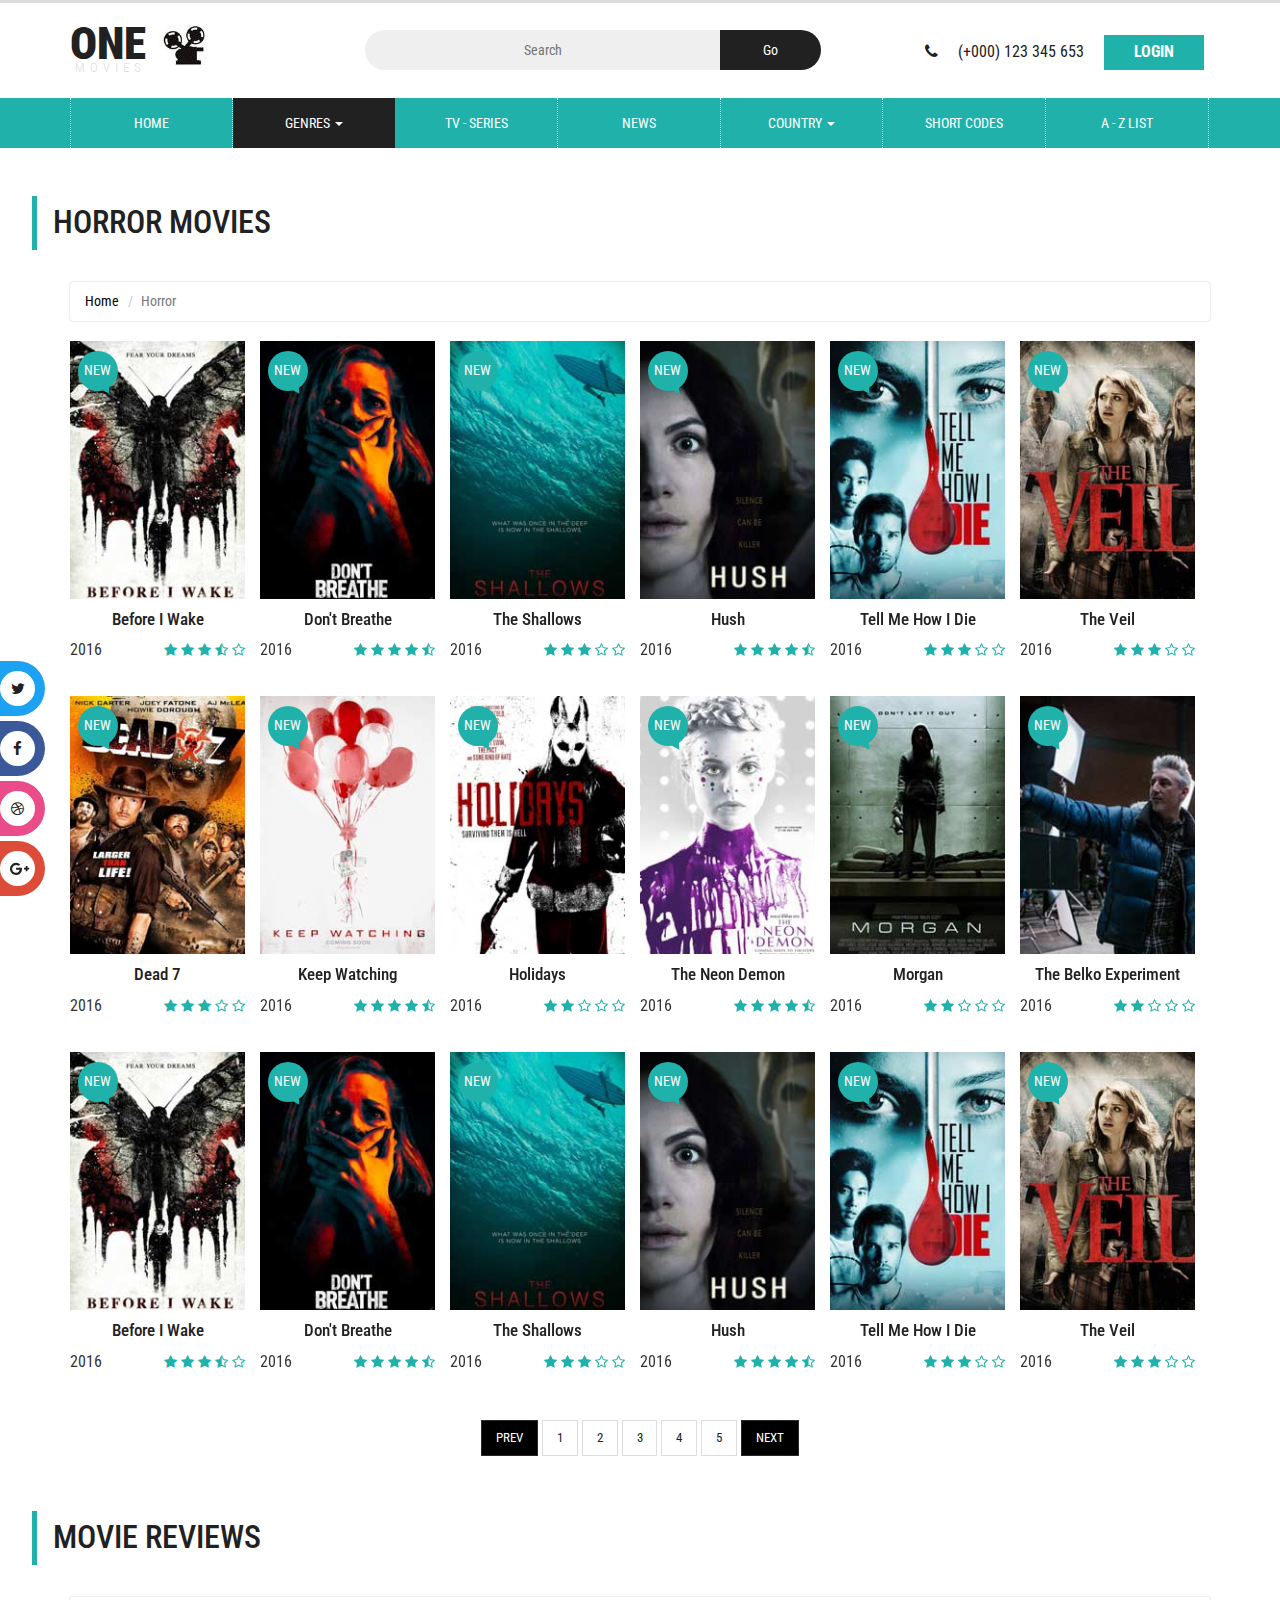
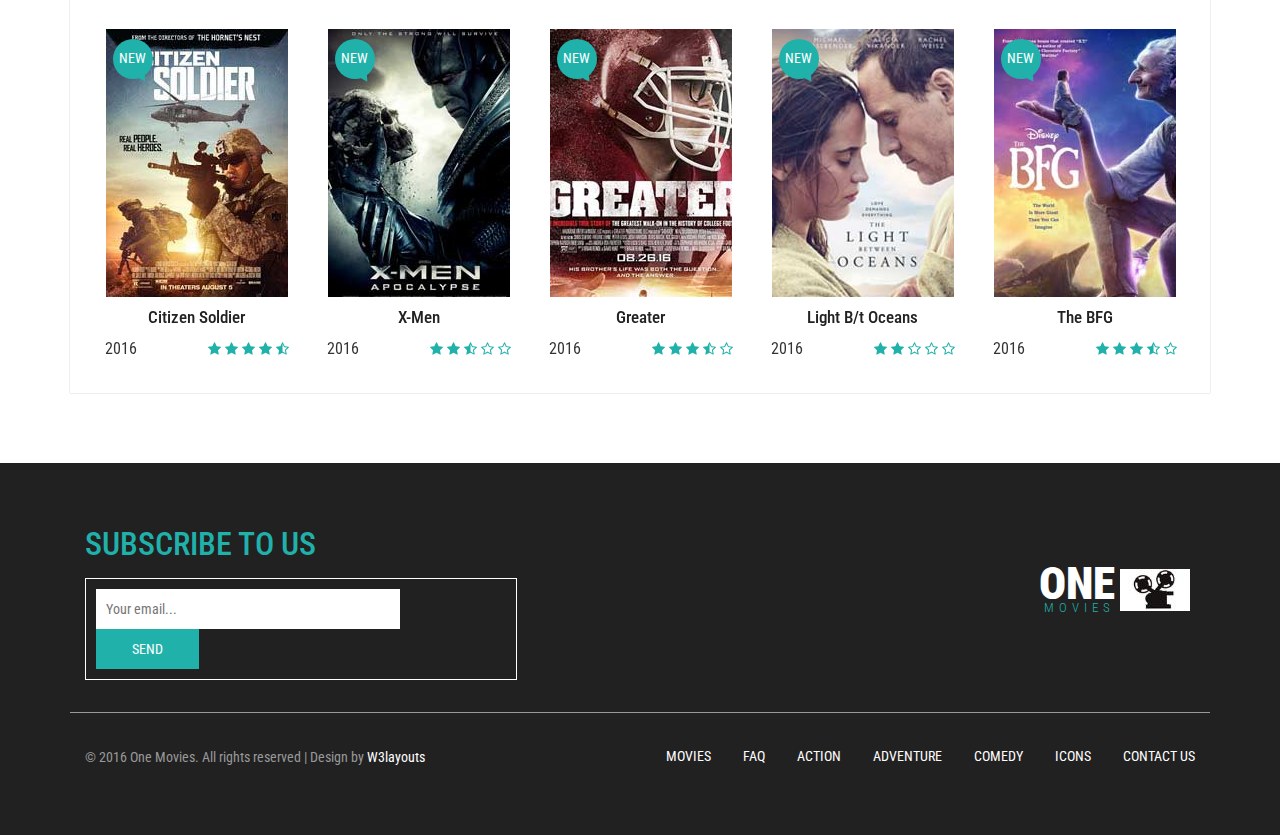
<file: horror.html>
<!--
author: W3layouts
author URL: http://w3layouts.com
License: Creative Commons Attribution 3.0 Unported
License URL: http://creativecommons.org/licenses/by/3.0/
-->
<!DOCTYPE html>
<html lang="en">
<head>
<title>One Movies an Entertainment Category Flat Bootstrap Responsive Website Template | Horror :: w3layouts</title>
<!-- for-mobile-apps -->
<meta name="viewport" content="width=device-width, initial-scale=1">
<meta http-equiv="Content-Type" content="text/html; charset=utf-8" />
<meta name="keywords" content="One Movies Responsive web template, Bootstrap Web Templates, Flat Web Templates, Android Compatible web template, 
Smartphone Compatible web template, free webdesigns for Nokia, Samsung, LG, SonyEricsson, Motorola web design" />
<script type="application/x-javascript"> addEventListener("load", function() { setTimeout(hideURLbar, 0); }, false);
		function hideURLbar(){ window.scrollTo(0,1); } </script>
<!-- //for-mobile-apps -->
<link href="css/bootstrap.css" rel="stylesheet" type="text/css" media="all" />
<link href="css/style.css" rel="stylesheet" type="text/css" media="all" />
<link href="css/medile.css" rel='stylesheet' type='text/css' />
<link href="css/single.css" rel='stylesheet' type='text/css' />
<link rel="stylesheet" href="css/contactstyle.css" type="text/css" media="all" />
<link rel="stylesheet" href="css/faqstyle.css" type="text/css" media="all" />
<!-- news-css -->
<link rel="stylesheet" href="news-css/news.css" type="text/css" media="all" />
<!-- //news-css -->
<!-- list-css -->
<link rel="stylesheet" href="list-css/list.css" type="text/css" media="all" />
<!-- //list-css -->
<!-- font-awesome icons -->
<link rel="stylesheet" href="css/font-awesome.min.css" />
<!-- //font-awesome icons -->
<!-- js -->
<script type="text/javascript" src="js/jquery-2.1.4.min.js"></script>
<!-- //js -->
<link href='//fonts.googleapis.com/css?family=Roboto+Condensed:400,700italic,700,400italic,300italic,300' rel='stylesheet' type='text/css'>
<!-- start-smoth-scrolling -->
<script type="text/javascript" src="js/move-top.js"></script>
<script type="text/javascript" src="js/easing.js"></script>
<script type="text/javascript">
	jQuery(document).ready(function($) {
		$(".scroll").click(function(event){		
			event.preventDefault();
			$('html,body').animate({scrollTop:$(this.hash).offset().top},1000);
		});
	});
</script>
<!-- start-smoth-scrolling -->
<link href="css/owl.carousel.css" rel="stylesheet" type="text/css" media="all">
<script src="js/owl.carousel.js"></script>
<script>
	$(document).ready(function() { 
		$("#owl-demo").owlCarousel({
	 
		  autoPlay: 3000, //Set AutoPlay to 3 seconds
	 
		  items : 5,
		  itemsDesktop : [640,5],
		  itemsDesktopSmall : [414,4]
	 
		});
	 
	}); 
</script> 
</head>
	
<body>
<!-- header -->
	<div class="header">
		<div class="container">
			<div class="w3layouts_logo">
				<a href="index.html"><h1>One<span>Movies</span></h1></a>
			</div>
			<div class="w3_search">
				<form action="#" method="post">
					<input type="text" name="Search" placeholder="Search" required="">
					<input type="submit" value="Go">
				</form>
			</div>
			<div class="w3l_sign_in_register">
				<ul>
					<li><i class="fa fa-phone" aria-hidden="true"></i> (+000) 123 345 653</li>
					<li><a href="#" data-toggle="modal" data-target="#myModal">Login</a></li>
				</ul>
			</div>
			<div class="clearfix"> </div>
		</div>
	</div>
<!-- //header -->
<!-- bootstrap-pop-up -->
	<div class="modal video-modal fade" id="myModal" tabindex="-1" role="dialog" aria-labelledby="myModal">
		<div class="modal-dialog" role="document">
			<div class="modal-content">
				<div class="modal-header">
					Sign In & Sign Up
					<button type="button" class="close" data-dismiss="modal" aria-label="Close"><span aria-hidden="true">&times;</span></button>						
				</div>
				<section>
					<div class="modal-body">
						<div class="w3_login_module">
							<div class="module form-module">
							  <div class="toggle"><i class="fa fa-times fa-pencil"></i>
								<div class="tooltip">Click Me</div>
							  </div>
							  <div class="form">
								<h3>Login to your account</h3>
								<form action="#" method="post">
								  <input type="text" name="Username" placeholder="Username" required="">
								  <input type="password" name="Password" placeholder="Password" required="">
								  <input type="submit" value="Login">
								</form>
							  </div>
							  <div class="form">
								<h3>Create an account</h3>
								<form action="#" method="post">
								  <input type="text" name="Username" placeholder="Username" required="">
								  <input type="password" name="Password" placeholder="Password" required="">
								  <input type="email" name="Email" placeholder="Email Address" required="">
								  <input type="text" name="Phone" placeholder="Phone Number" required="">
								  <input type="submit" value="Register">
								</form>
							  </div>
							  <div class="cta"><a href="#">Forgot your password?</a></div>
							</div>
						</div>
					</div>
				</section>
			</div>
		</div>
	</div>
	<script>
		$('.toggle').click(function(){
		  // Switches the Icon
		  $(this).children('i').toggleClass('fa-pencil');
		  // Switches the forms  
		  $('.form').animate({
			height: "toggle",
			'padding-top': 'toggle',
			'padding-bottom': 'toggle',
			opacity: "toggle"
		  }, "slow");
		});
	</script>
<!-- //bootstrap-pop-up -->
<!-- nav -->
	<div class="movies_nav">
		<div class="container">
			<nav class="navbar navbar-default">
				<div class="navbar-header navbar-left">
					<button type="button" class="navbar-toggle collapsed" data-toggle="collapse" data-target="#bs-example-navbar-collapse-1">
						<span class="sr-only">Toggle navigation</span>
						<span class="icon-bar"></span>
						<span class="icon-bar"></span>
						<span class="icon-bar"></span>
					</button>
				</div>
				<!-- Collect the nav links, forms, and other content for toggling -->
				<div class="collapse navbar-collapse navbar-right" id="bs-example-navbar-collapse-1">
					<nav>
						<ul class="nav navbar-nav">
							<li class="w3_home_act"><a href="index.html">Home</a></li>
							<li class="dropdown active">
								<a href="#" class="dropdown-toggle" data-toggle="dropdown">Genres <b class="caret"></b></a>
								<ul class="dropdown-menu multi-column columns-3">
									<li>
										<div class="col-sm-4">
											<ul class="multi-column-dropdown">
												<li><a href="genres.html">Action</a></li>
												<li><a href="genres.html">Biography</a></li>
												<li><a href="genres.html">Crime</a></li>
												<li><a href="genres.html">Family</a></li>
												<li><a href="horror.html">Horror</a></li>
												<li><a href="genres.html">Romance</a></li>
												<li><a href="genres.html">Sports</a></li>
												<li><a href="genres.html">War</a></li>
											</ul>
										</div>
										<div class="col-sm-4">
											<ul class="multi-column-dropdown">
												<li><a href="genres.html">Adventure</a></li>
												<li><a href="comedy.html">Comedy</a></li>
												<li><a href="genres.html">Documentary</a></li>
												<li><a href="genres.html">Fantasy</a></li>
												<li><a href="genres.html">Thriller</a></li>
											</ul>
										</div>
										<div class="col-sm-4">
											<ul class="multi-column-dropdown">
												<li><a href="genres.html">Animation</a></li>
												<li><a href="genres.html">Costume</a></li>
												<li><a href="genres.html">Drama</a></li>
												<li><a href="genres.html">History</a></li>
												<li><a href="genres.html">Musical</a></li>
												<li><a href="genres.html">Psychological</a></li>
											</ul>
										</div>
										<div class="clearfix"></div>
									</li>
								</ul>
							</li>
							<li><a href="series.html">tv - series</a></li>
							<li><a href="news.html">news</a></li>
							<li class="dropdown">
								<a href="#" class="dropdown-toggle" data-toggle="dropdown">Country <b class="caret"></b></a>
								<ul class="dropdown-menu multi-column columns-3">
									<li>
										<div class="col-sm-4">
											<ul class="multi-column-dropdown">
												<li><a href="genres.html">Asia</a></li>
												<li><a href="genres.html">France</a></li>
												<li><a href="genres.html">Taiwan</a></li>
												<li><a href="genres.html">United States</a></li>
											</ul>
										</div>
										<div class="col-sm-4">
											<ul class="multi-column-dropdown">
												<li><a href="genres.html">China</a></li>
												<li><a href="genres.html">HongCong</a></li>
												<li><a href="genres.html">Japan</a></li>
												<li><a href="genres.html">Thailand</a></li>
											</ul>
										</div>
										<div class="col-sm-4">
											<ul class="multi-column-dropdown">
												<li><a href="genres.html">Euro</a></li>
												<li><a href="genres.html">India</a></li>
												<li><a href="genres.html">Korea</a></li>
												<li><a href="genres.html">United Kingdom</a></li>
											</ul>
										</div>
										<div class="clearfix"></div>
									</li>
								</ul>
							</li>
							<li><a href="short-codes.html">Short Codes</a></li>
							<li><a href="list.html">A - z list</a></li>
						</ul>
					</nav>
				</div>
			</nav>	
		</div>
	</div>
<!-- //nav -->
<div class="general_social_icons">
	<nav class="social">
		<ul>
			<li class="w3_twitter"><a href="#">Twitter <i class="fa fa-twitter"></i></a></li>
			<li class="w3_facebook"><a href="#">Facebook <i class="fa fa-facebook"></i></a></li>
			<li class="w3_dribbble"><a href="#">Dribbble <i class="fa fa-dribbble"></i></a></li>
			<li class="w3_g_plus"><a href="#">Google+ <i class="fa fa-google-plus"></i></a></li>				  
		</ul>
  </nav>
</div>
<div class="w3l-agile-horror">
       <!-- /w3l-medile-movies-grids -->
			<div class="w3l-medile-movies-grids">
				<!-- /movie-browse-agile -->
				      <div class="movie-browse-agile">
					     <!--/browse-agile-w3ls -->
						<div class="browse-agile-w3ls general-w3ls">
								<div class="tittle-head">
									<h4 class="latest-text">Horror Movies </h4>
									<div class="container">
										<div class="agileits-single-top">
											<ol class="breadcrumb">
											  <li><a href="index.html">Home</a></li>
											  <li class="active">Horror</li>
											</ol>
										</div>
									</div>
								</div>
								<div class="container">
									<!-- /latest-movies1 -->
							    <div class="browse-inner-come-agile-w3">
							   <div class="col-md-2 w3l-movie-gride-agile">
										 <a href="single.html" class="hvr-shutter-out-horizontal"><img src="images/h1.jpg" title="album-name" alt=" " />
									     <div class="w3l-action-icon"><i class="fa fa-play-circle" aria-hidden="true"></i></div>
									</a>
									  <div class="mid-1">
										<div class="w3l-movie-text">
											<h6><a href="single.html">Before I Wake</a></h6>							
										</div>
										<div class="mid-2">
										
											<p>2016</p>
											<div class="block-stars">
												<ul class="w3l-ratings">
													     <li><a href="#"><i class="fa fa-star" aria-hidden="true"></i></a></li>
														 <li><a href="#"><i class="fa fa-star" aria-hidden="true"></i></a></li>
														 <li><a href="#"><i class="fa fa-star" aria-hidden="true"></i></a></li>
														
														  <li><a href="#"><i class="fa fa-star-half-o" aria-hidden="true"></i></a></li>
														    <li><a href="#"><i class="fa fa-star-o" aria-hidden="true"></i></a></li>
														  
										
												</ul>
											</div>
											<div class="clearfix"></div>
										</div>
											
									</div>
							 	    <div class="ribben">
										<p>NEW</p>
									</div>	
									</div>
								   <div class="col-md-2 w3l-movie-gride-agile">
										 <a href="single.html" class="hvr-shutter-out-horizontal"><img src="images/h2.jpg" title="album-name" alt=" " />
									     <div class="w3l-action-icon"><i class="fa fa-play-circle" aria-hidden="true"></i></div>
									</a>
									  <div class="mid-1">
										<div class="w3l-movie-text">
											<h6><a href="single.html">Don't Breathe</a></h6>							
										</div>
										<div class="mid-2">
										
											<p>2016</p>
											 <div class="block-stars">
												<ul class="w3l-ratings">
													     <li><a href="#"><i class="fa fa-star" aria-hidden="true"></i></a></li>
														 <li><a href="#"><i class="fa fa-star" aria-hidden="true"></i></a></li>
														 <li><a href="#"><i class="fa fa-star" aria-hidden="true"></i></a></li>
														 <li><a href="#"><i class="fa fa-star" aria-hidden="true"></i></a></li>
														  <li><a href="#"><i class="fa fa-star-half-o" aria-hidden="true"></i></a></li>
														  
										
												</ul>
											</div>
											<div class="clearfix"></div>
										</div>
											
									</div>
							 	    <div class="ribben">
										<p>NEW</p>
									</div>	
									</div>
								    <div class="col-md-2 w3l-movie-gride-agile">
										 <a href="single.html" class="hvr-shutter-out-horizontal"><img src="images/h3.jpg" title="album-name" alt=" " />
									     <div class="w3l-action-icon"><i class="fa fa-play-circle" aria-hidden="true"></i></div>
									</a>
									  <div class="mid-1">
										<div class="w3l-movie-text">
											<h6><a href="single.html">The Shallows</a></h6>							
										</div>
										<div class="mid-2">
										
											<p>2016</p>
											 <div class="block-stars">
												<ul class="w3l-ratings">
													     <li><a href="#"><i class="fa fa-star" aria-hidden="true"></i></a></li>
														 <li><a href="#"><i class="fa fa-star" aria-hidden="true"></i></a></li>
														 <li><a href="#"><i class="fa fa-star" aria-hidden="true"></i></a></li>
														  <li><a href="#"><i class="fa fa-star-o" aria-hidden="true"></i></a></li>
														   <li><a href="#"><i class="fa fa-star-o" aria-hidden="true"></i></a></li>
														  
										
												</ul>
											</div>
											<div class="clearfix"></div>
										</div>
											
									</div>
							 	    <div class="ribben">
										<p>NEW</p>
									</div>	
									</div>
									<div class="col-md-2 w3l-movie-gride-agile">
										  <a href="single.html" class="hvr-shutter-out-horizontal"><img src="images/h4.jpg" title="album-name" alt=" " />
									     <div class="w3l-action-icon"><i class="fa fa-play-circle" aria-hidden="true"></i></div>
									</a>
									  <div class="mid-1">
										<div class="w3l-movie-text">
											<h6><a href="single.html">Hush</a></h6>							
										</div>
										<div class="mid-2">
										
											<p>2016</p>
											 <div class="block-stars">
												<ul class="w3l-ratings">
													     <li><a href="#"><i class="fa fa-star" aria-hidden="true"></i></a></li>
														 <li><a href="#"><i class="fa fa-star" aria-hidden="true"></i></a></li>
														 <li><a href="#"><i class="fa fa-star" aria-hidden="true"></i></a></li>
														  <li><a href="#"><i class="fa fa-star" aria-hidden="true"></i></a></li>
														  <li><a href="#"><i class="fa fa-star-half-o" aria-hidden="true"></i></a></li>
														  
										
												</ul>
											</div>
											<div class="clearfix"></div>
										</div>
											
									</div>
							 	    <div class="ribben">
										<p>NEW</p>
									</div>	
									</div>
										<div class="col-md-2 w3l-movie-gride-agile">
										<a href="single.html" class="hvr-shutter-out-horizontal"><img src="images/h5.jpg" title="album-name" alt=" " />
									     <div class="w3l-action-icon"><i class="fa fa-play-circle" aria-hidden="true"></i></div>
									</a>
									  <div class="mid-1">
										<div class="w3l-movie-text">
											<h6><a href="single.html">Tell Me How I Die</a></h6>							
										</div>
										<div class="mid-2">
										
											<p>2016</p>
											 <div class="block-stars">
												<ul class="w3l-ratings">
													     <li><a href="#"><i class="fa fa-star" aria-hidden="true"></i></a></li>
														 <li><a href="#"><i class="fa fa-star" aria-hidden="true"></i></a></li>
														 <li><a href="#"><i class="fa fa-star" aria-hidden="true"></i></a></li>
														    <li><a href="#"><i class="fa fa-star-o" aria-hidden="true"></i></a></li>
														   <li><a href="#"><i class="fa fa-star-o" aria-hidden="true"></i></a></li>
														  
										
												</ul>
											</div>
											<div class="clearfix"></div>
										</div>
											
									</div>
							 	    <div class="ribben">
										<p>NEW</p>
									</div>	
									</div>
									<div class="col-md-2 w3l-movie-gride-agile">
										 <a href="single.html" class="hvr-shutter-out-horizontal"><img src="images/h6.jpg" title="album-name" alt=" " />
									     <div class="w3l-action-icon"><i class="fa fa-play-circle" aria-hidden="true"></i></div>
									</a>
									  <div class="mid-1">
										<div class="w3l-movie-text">
											<h6><a href="single.html">The Veil</a></h6>							
										</div>
										<div class="mid-2">
										
											<p>2016</p>
											<div class="block-stars">
												<ul class="w3l-ratings">
													     <li><a href="#"><i class="fa fa-star" aria-hidden="true"></i></a></li>
														 <li><a href="#"><i class="fa fa-star" aria-hidden="true"></i></a></li>
														 <li><a href="#"><i class="fa fa-star" aria-hidden="true"></i></a></li>
														  <li><a href="#"><i class="fa fa-star-o" aria-hidden="true"></i></a></li>
														  <li><a href="#"><i class="fa fa-star-o" aria-hidden="true"></i></a></li>
														  
										
												</ul>
											</div>
											<div class="clearfix"></div>
										</div>
											
									</div>
							 	    <div class="ribben">
										<p>NEW</p>
									</div>	
									</div>

								<div class="clearfix"> </div>
								</div>
							<!-- //latest-movies1 -->
								<!-- /latest-movies1 -->
							    <div class="browse-inner-come-agile-w3">
							   <div class="col-md-2 w3l-movie-gride-agile">
										 <a href="single.html" class="hvr-shutter-out-horizontal"><img src="images/h7.jpg" title="album-name" alt=" " />
									     <div class="w3l-action-icon"><i class="fa fa-play-circle" aria-hidden="true"></i></div>
									</a>
									  <div class="mid-1">
										<div class="w3l-movie-text">
											<h6><a href="single.html">Dead 7</a></h6>							
										</div>
										<div class="mid-2">
										
											<p>2016</p>
											<div class="block-stars">
												<ul class="w3l-ratings">
													     <li><a href="#"><i class="fa fa-star" aria-hidden="true"></i></a></li>
														 <li><a href="#"><i class="fa fa-star" aria-hidden="true"></i></a></li>
														 <li><a href="#"><i class="fa fa-star" aria-hidden="true"></i></a></li>
														  <li><a href="#"><i class="fa fa-star-o" aria-hidden="true"></i></a></li>
														   <li><a href="#"><i class="fa fa-star-o" aria-hidden="true"></i></a></li>
														  
										
												</ul>
											</div>
											<div class="clearfix"></div>
										</div>
											
									</div>
							 	    <div class="ribben">
										<p>NEW</p>
									</div>	
									</div>
								   <div class="col-md-2 w3l-movie-gride-agile">
										 <a href="single.html" class="hvr-shutter-out-horizontal"><img src="images/h8.jpg" title="album-name" alt=" " />
									     <div class="w3l-action-icon"><i class="fa fa-play-circle" aria-hidden="true"></i></div>
									</a>
									  <div class="mid-1">
										<div class="w3l-movie-text">
											<h6><a href="single.html">Keep Watching</a></h6>							
										</div>
										<div class="mid-2">
										
											<p>2016</p>
											 <div class="block-stars">
												<ul class="w3l-ratings">
													     <li><a href="#"><i class="fa fa-star" aria-hidden="true"></i></a></li>
														 <li><a href="#"><i class="fa fa-star" aria-hidden="true"></i></a></li>
														 <li><a href="#"><i class="fa fa-star" aria-hidden="true"></i></a></li>
														 <li><a href="#"><i class="fa fa-star" aria-hidden="true"></i></a></li>
														  <li><a href="#"><i class="fa fa-star-half-o" aria-hidden="true"></i></a></li>
														  
										
												</ul>
											</div>
											<div class="clearfix"></div>
										</div>
											
									</div>
							 	    <div class="ribben">
										<p>NEW</p>
									</div>	
									</div>
								    <div class="col-md-2 w3l-movie-gride-agile">
										 <a href="single.html" class="hvr-shutter-out-horizontal"><img src="images/h9.jpg" title="album-name" alt=" " />
									     <div class="w3l-action-icon"><i class="fa fa-play-circle" aria-hidden="true"></i></div>
									</a>
									  <div class="mid-1">
										<div class="w3l-movie-text">
											<h6><a href="single.html">Holidays</a></h6>							
										</div>
										<div class="mid-2">
										
											<p>2016</p>
											 <div class="block-stars">
												<ul class="w3l-ratings">
													     <li><a href="#"><i class="fa fa-star" aria-hidden="true"></i></a></li>
														 <li><a href="#"><i class="fa fa-star" aria-hidden="true"></i></a></li>
														 <li><a href="#"><i class="fa fa-star-o" aria-hidden="true"></i></a></li>
														  <li><a href="#"><i class="fa fa-star-o" aria-hidden="true"></i></a></li>
														 <li><a href="#"><i class="fa fa-star-o" aria-hidden="true"></i></a></li>
														  
										
												</ul>
											</div>
											<div class="clearfix"></div>
										</div>
											
									</div>
							 	    <div class="ribben">
										<p>NEW</p>
									</div>	
									</div>
									<div class="col-md-2 w3l-movie-gride-agile">
										  <a href="single.html" class="hvr-shutter-out-horizontal"><img src="images/h10.jpg" title="album-name" alt=" " />
									     <div class="w3l-action-icon"><i class="fa fa-play-circle" aria-hidden="true"></i></div>
									</a>
									  <div class="mid-1">
										<div class="w3l-movie-text">
											<h6><a href="single.html">The Neon Demon</a></h6>							
										</div>
										<div class="mid-2">
										
											<p>2016</p>
											 <div class="block-stars">
												<ul class="w3l-ratings">
													     <li><a href="#"><i class="fa fa-star" aria-hidden="true"></i></a></li>
														 <li><a href="#"><i class="fa fa-star" aria-hidden="true"></i></a></li>
														 <li><a href="#"><i class="fa fa-star" aria-hidden="true"></i></a></li>
														 <li><a href="#"><i class="fa fa-star" aria-hidden="true"></i></a></li>
														  <li><a href="#"><i class="fa fa-star-half-o" aria-hidden="true"></i></a></li>
														  
										
												</ul>
											</div>
											<div class="clearfix"></div>
										</div>
											
									</div>
							 	    <div class="ribben">
										<p>NEW</p>
									</div>	
									</div>
										<div class="col-md-2 w3l-movie-gride-agile">
										<a href="single.html" class="hvr-shutter-out-horizontal"><img src="images/h11.jpg" title="album-name" alt=" " />
									     <div class="w3l-action-icon"><i class="fa fa-play-circle" aria-hidden="true"></i></div>
									</a>
									  <div class="mid-1">
										<div class="w3l-movie-text">
											<h6><a href="single.html">Morgan </a></h6>							
										</div>
										<div class="mid-2">
										
											<p>2016</p>
											 <div class="block-stars">
												<ul class="w3l-ratings">
													     <li><a href="#"><i class="fa fa-star" aria-hidden="true"></i></a></li>
														 <li><a href="#"><i class="fa fa-star" aria-hidden="true"></i></a></li>
														<li><a href="#"><i class="fa fa-star-o" aria-hidden="true"></i></a></li>
														  <li><a href="#"><i class="fa fa-star-o" aria-hidden="true"></i></a></li>
														<li><a href="#"><i class="fa fa-star-o" aria-hidden="true"></i></a></li>
														  
										
												</ul>
											</div>
											<div class="clearfix"></div>
										</div>
											
									</div>
							 	    <div class="ribben">
										<p>NEW</p>
									</div>	
									</div>
									<div class="col-md-2 w3l-movie-gride-agile">
										 <a href="single.html" class="hvr-shutter-out-horizontal"><img src="images/h12.jpg" title="album-name" alt=" " />
									     <div class="w3l-action-icon"><i class="fa fa-play-circle" aria-hidden="true"></i></div>
									</a>
									  <div class="mid-1">
										<div class="w3l-movie-text">
											<h6><a href="single.html">The Belko Experiment</a></h6>							
										</div>
										<div class="mid-2">
										
											<p>2016</p>
											<div class="block-stars">
												<ul class="w3l-ratings">
													     <li><a href="#"><i class="fa fa-star" aria-hidden="true"></i></a></li>
														 <li><a href="#"><i class="fa fa-star" aria-hidden="true"></i></a></li>
														 <li><a href="#"><i class="fa fa-star-o" aria-hidden="true"></i></a></li>
														 <li><a href="#"><i class="fa fa-star-o" aria-hidden="true"></i></a></li>
														  <li><a href="#"><i class="fa fa-star-o" aria-hidden="true"></i></a></li>
														  
										
												</ul>
											</div>
											<div class="clearfix"></div>
										</div>
											
									</div>
							 	    <div class="ribben">
										<p>NEW</p>
									</div>	
									</div>

								<div class="clearfix"> </div>
								</div>
									<!-- /latest-movies1 -->
							    <div class="browse-inner-come-agile-w3">
							   <div class="col-md-2 w3l-movie-gride-agile">
										 <a href="single.html" class="hvr-shutter-out-horizontal"><img src="images/h1.jpg" title="album-name" alt=" " />
									     <div class="w3l-action-icon"><i class="fa fa-play-circle" aria-hidden="true"></i></div>
									</a>
									  <div class="mid-1">
										<div class="w3l-movie-text">
											<h6><a href="single.html">Before I Wake</a></h6>							
										</div>
										<div class="mid-2">
										
											<p>2016</p>
											<div class="block-stars">
												<ul class="w3l-ratings">
													     <li><a href="#"><i class="fa fa-star" aria-hidden="true"></i></a></li>
														 <li><a href="#"><i class="fa fa-star" aria-hidden="true"></i></a></li>
														 <li><a href="#"><i class="fa fa-star" aria-hidden="true"></i></a></li>
														
														  <li><a href="#"><i class="fa fa-star-half-o" aria-hidden="true"></i></a></li>
														    <li><a href="#"><i class="fa fa-star-o" aria-hidden="true"></i></a></li>
														  
										
												</ul>
											</div>
											<div class="clearfix"></div>
										</div>
											
									</div>
							 	    <div class="ribben">
										<p>NEW</p>
									</div>	
									</div>
								   <div class="col-md-2 w3l-movie-gride-agile">
										 <a href="single.html" class="hvr-shutter-out-horizontal"><img src="images/h2.jpg" title="album-name" alt=" " />
									     <div class="w3l-action-icon"><i class="fa fa-play-circle" aria-hidden="true"></i></div>
									</a>
									  <div class="mid-1">
										<div class="w3l-movie-text">
											<h6><a href="single.html">Don't Breathe</a></h6>							
										</div>
										<div class="mid-2">
										
											<p>2016</p>
											 <div class="block-stars">
												<ul class="w3l-ratings">
													     <li><a href="#"><i class="fa fa-star" aria-hidden="true"></i></a></li>
														 <li><a href="#"><i class="fa fa-star" aria-hidden="true"></i></a></li>
														 <li><a href="#"><i class="fa fa-star" aria-hidden="true"></i></a></li>
														 <li><a href="#"><i class="fa fa-star" aria-hidden="true"></i></a></li>
														  <li><a href="#"><i class="fa fa-star-half-o" aria-hidden="true"></i></a></li>
														  
										
												</ul>
											</div>
											<div class="clearfix"></div>
										</div>
											
									</div>
							 	    <div class="ribben">
										<p>NEW</p>
									</div>	
									</div>
								    <div class="col-md-2 w3l-movie-gride-agile">
										 <a href="single.html" class="hvr-shutter-out-horizontal"><img src="images/h3.jpg" title="album-name" alt=" " />
									     <div class="w3l-action-icon"><i class="fa fa-play-circle" aria-hidden="true"></i></div>
									</a>
									  <div class="mid-1">
										<div class="w3l-movie-text">
											<h6><a href="single.html">The Shallows</a></h6>							
										</div>
										<div class="mid-2">
										
											<p>2016</p>
											 <div class="block-stars">
												<ul class="w3l-ratings">
													     <li><a href="#"><i class="fa fa-star" aria-hidden="true"></i></a></li>
														 <li><a href="#"><i class="fa fa-star" aria-hidden="true"></i></a></li>
														 <li><a href="#"><i class="fa fa-star" aria-hidden="true"></i></a></li>
														  <li><a href="#"><i class="fa fa-star-o" aria-hidden="true"></i></a></li>
														   <li><a href="#"><i class="fa fa-star-o" aria-hidden="true"></i></a></li>
														  
										
												</ul>
											</div>
											<div class="clearfix"></div>
										</div>
											
									</div>
							 	    <div class="ribben">
										<p>NEW</p>
									</div>	
									</div>
									<div class="col-md-2 w3l-movie-gride-agile">
										  <a href="single.html" class="hvr-shutter-out-horizontal"><img src="images/h4.jpg" title="album-name" alt=" " />
									     <div class="w3l-action-icon"><i class="fa fa-play-circle" aria-hidden="true"></i></div>
									</a>
									  <div class="mid-1">
										<div class="w3l-movie-text">
											<h6><a href="single.html">Hush</a></h6>							
										</div>
										<div class="mid-2">
										
											<p>2016</p>
											 <div class="block-stars">
												<ul class="w3l-ratings">
													     <li><a href="#"><i class="fa fa-star" aria-hidden="true"></i></a></li>
														 <li><a href="#"><i class="fa fa-star" aria-hidden="true"></i></a></li>
														 <li><a href="#"><i class="fa fa-star" aria-hidden="true"></i></a></li>
														  <li><a href="#"><i class="fa fa-star" aria-hidden="true"></i></a></li>
														  <li><a href="#"><i class="fa fa-star-half-o" aria-hidden="true"></i></a></li>
														  
										
												</ul>
											</div>
											<div class="clearfix"></div>
										</div>
											
									</div>
							 	    <div class="ribben">
										<p>NEW</p>
									</div>	
									</div>
										<div class="col-md-2 w3l-movie-gride-agile">
										<a href="single.html" class="hvr-shutter-out-horizontal"><img src="images/h5.jpg" title="album-name" alt=" " />
									     <div class="w3l-action-icon"><i class="fa fa-play-circle" aria-hidden="true"></i></div>
									</a>
									  <div class="mid-1">
										<div class="w3l-movie-text">
											<h6><a href="single.html">Tell Me How I Die</a></h6>							
										</div>
										<div class="mid-2">
										
											<p>2016</p>
											 <div class="block-stars">
												<ul class="w3l-ratings">
													     <li><a href="#"><i class="fa fa-star" aria-hidden="true"></i></a></li>
														 <li><a href="#"><i class="fa fa-star" aria-hidden="true"></i></a></li>
														 <li><a href="#"><i class="fa fa-star" aria-hidden="true"></i></a></li>
														    <li><a href="#"><i class="fa fa-star-o" aria-hidden="true"></i></a></li>
														   <li><a href="#"><i class="fa fa-star-o" aria-hidden="true"></i></a></li>
														  
										
												</ul>
											</div>
											<div class="clearfix"></div>
										</div>
											
									</div>
							 	    <div class="ribben">
										<p>NEW</p>
									</div>	
									</div>
									<div class="col-md-2 w3l-movie-gride-agile">
										 <a href="single.html" class="hvr-shutter-out-horizontal"><img src="images/h6.jpg" title="album-name" alt=" " />
									     <div class="w3l-action-icon"><i class="fa fa-play-circle" aria-hidden="true"></i></div>
									</a>
									  <div class="mid-1">
										<div class="w3l-movie-text">
											<h6><a href="single.html">The Veil</a></h6>							
										</div>
										<div class="mid-2">
										
											<p>2016</p>
											<div class="block-stars">
												<ul class="w3l-ratings">
													     <li><a href="#"><i class="fa fa-star" aria-hidden="true"></i></a></li>
														 <li><a href="#"><i class="fa fa-star" aria-hidden="true"></i></a></li>
														 <li><a href="#"><i class="fa fa-star" aria-hidden="true"></i></a></li>
														  <li><a href="#"><i class="fa fa-star-o" aria-hidden="true"></i></a></li>
														  <li><a href="#"><i class="fa fa-star-o" aria-hidden="true"></i></a></li>
														  
										
												</ul>
											</div>
											<div class="clearfix"></div>
										</div>
											
									</div>
							 	    <div class="ribben">
										<p>NEW</p>
									</div>	
									</div>

								<div class="clearfix"> </div>
								</div>
							<!-- //latest-movies1 -->
				<!--//browse-agile-w3ls -->
						<div class="blog-pagenat-wthree">
							<ul>
								<li><a class="frist" href="#">Prev</a></li>
								<li><a href="#">1</a></li>
								<li><a href="#">2</a></li>
								<li><a href="#">3</a></li>
								<li><a href="#">4</a></li>
								<li><a href="#">5</a></li>
								<li><a class="last" href="#">Next</a></li>
							</ul>
						</div>
					</div>
				<!-- //movie-browse-agile -->
				<!--body wrapper start-->
						<div class="review-slider">
						 <h4 class="latest-text">Movie Reviews</h4>
						 <div class="container">
						 	<div class="w3_agile_banner_bottom_grid">
								<div id="owl-demo" class="owl-carousel owl-theme">
									<div class="item">
										<div class="w3l-movie-gride-agile w3l-movie-gride-agile1">
											<a href="single.html" class="hvr-shutter-out-horizontal"><img src="images/m13.jpg" title="album-name" class="img-responsive" alt=" " />
												<div class="w3l-action-icon"><i class="fa fa-play-circle" aria-hidden="true"></i></div>
											</a>
											<div class="mid-1 agileits_w3layouts_mid_1_home">
												<div class="w3l-movie-text">
													<h6><a href="single.html">Citizen Soldier</a></h6>							
												</div>
												<div class="mid-2 agile_mid_2_home">
													<p>2016</p>
													<div class="block-stars">
														<ul class="w3l-ratings">
															<li><a href="#"><i class="fa fa-star" aria-hidden="true"></i></a></li>
															<li><a href="#"><i class="fa fa-star" aria-hidden="true"></i></a></li>
															<li><a href="#"><i class="fa fa-star" aria-hidden="true"></i></a></li>
															<li><a href="#"><i class="fa fa-star" aria-hidden="true"></i></a></li>
															<li><a href="#"><i class="fa fa-star-half-o" aria-hidden="true"></i></a></li>
														</ul>
													</div>
													<div class="clearfix"></div>
												</div>
											</div>
											<div class="ribben">
												<p>NEW</p>
											</div>
										</div>
									</div>
									<div class="item">
										<div class="w3l-movie-gride-agile w3l-movie-gride-agile1">
											<a href="single.html" class="hvr-shutter-out-horizontal"><img src="images/m11.jpg" title="album-name" class="img-responsive" alt=" " />
												<div class="w3l-action-icon"><i class="fa fa-play-circle" aria-hidden="true"></i></div>
											</a>
											<div class="mid-1 agileits_w3layouts_mid_1_home">
												<div class="w3l-movie-text">
													<h6><a href="single.html">X-Men</a></h6>							
												</div>
												<div class="mid-2 agile_mid_2_home">
													<p>2016</p>
													<div class="block-stars">
														<ul class="w3l-ratings">
															<li><a href="#"><i class="fa fa-star" aria-hidden="true"></i></a></li>
															<li><a href="#"><i class="fa fa-star" aria-hidden="true"></i></a></li>
															<li><a href="#"><i class="fa fa-star-half-o" aria-hidden="true"></i></a></li>
															<li><a href="#"><i class="fa fa-star-o" aria-hidden="true"></i></a></li>
															<li><a href="#"><i class="fa fa-star-o" aria-hidden="true"></i></a></li>
														</ul>
													</div>
													<div class="clearfix"></div>
												</div>
											</div>
											<div class="ribben">
												<p>NEW</p>
											</div>
										</div>
									</div>
									<div class="item">
										<div class="w3l-movie-gride-agile w3l-movie-gride-agile1">
											<a href="single.html" class="hvr-shutter-out-horizontal"><img src="images/m12.jpg" title="album-name" class="img-responsive" alt=" " />
												<div class="w3l-action-icon"><i class="fa fa-play-circle" aria-hidden="true"></i></div>
											</a>
											<div class="mid-1 agileits_w3layouts_mid_1_home">
												<div class="w3l-movie-text">
													<h6><a href="single.html">Greater</a></h6>							
												</div>
												<div class="mid-2 agile_mid_2_home">
													<p>2016</p>
													<div class="block-stars">
														<ul class="w3l-ratings">
															<li><a href="#"><i class="fa fa-star" aria-hidden="true"></i></a></li>
															<li><a href="#"><i class="fa fa-star" aria-hidden="true"></i></a></li>
															<li><a href="#"><i class="fa fa-star" aria-hidden="true"></i></a></li>
															<li><a href="#"><i class="fa fa-star-half-o" aria-hidden="true"></i></a></li>
															<li><a href="#"><i class="fa fa-star-o" aria-hidden="true"></i></a></li>
														</ul>
													</div>
													<div class="clearfix"></div>
												</div>
											</div>
											<div class="ribben">
												<p>NEW</p>
											</div>
										</div>
									</div>
									<div class="item">
										<div class="w3l-movie-gride-agile w3l-movie-gride-agile1">
											<a href="single.html" class="hvr-shutter-out-horizontal"><img src="images/m7.jpg" title="album-name" class="img-responsive" alt=" " />
												<div class="w3l-action-icon"><i class="fa fa-play-circle" aria-hidden="true"></i></div>
											</a>
											<div class="mid-1 agileits_w3layouts_mid_1_home">
												<div class="w3l-movie-text">
													<h6><a href="single.html">Light B/t Oceans</a></h6>							
												</div>
												<div class="mid-2 agile_mid_2_home">
													<p>2016</p>
													<div class="block-stars">
														<ul class="w3l-ratings">
															<li><a href="#"><i class="fa fa-star" aria-hidden="true"></i></a></li>
															<li><a href="#"><i class="fa fa-star" aria-hidden="true"></i></a></li>
															<li><a href="#"><i class="fa fa-star-o" aria-hidden="true"></i></a></li>
															<li><a href="#"><i class="fa fa-star-o" aria-hidden="true"></i></a></li>
															<li><a href="#"><i class="fa fa-star-o" aria-hidden="true"></i></a></li>
														</ul>
													</div>
													<div class="clearfix"></div>
												</div>
											</div>
											<div class="ribben">
												<p>NEW</p>
											</div>
										</div>
									</div>
									<div class="item">
										<div class="w3l-movie-gride-agile w3l-movie-gride-agile1">
											<a href="single.html" class="hvr-shutter-out-horizontal"><img src="images/m8.jpg" title="album-name" class="img-responsive" alt=" " />
												<div class="w3l-action-icon"><i class="fa fa-play-circle" aria-hidden="true"></i></div>
											</a>
											<div class="mid-1 agileits_w3layouts_mid_1_home">
												<div class="w3l-movie-text">
													<h6><a href="single.html">The BFG</a></h6>							
												</div>
												<div class="mid-2 agile_mid_2_home">
													<p>2016</p>
													<div class="block-stars">
														<ul class="w3l-ratings">
															<li><a href="#"><i class="fa fa-star" aria-hidden="true"></i></a></li>
															<li><a href="#"><i class="fa fa-star" aria-hidden="true"></i></a></li>
															<li><a href="#"><i class="fa fa-star" aria-hidden="true"></i></a></li>
															<li><a href="#"><i class="fa fa-star-half-o" aria-hidden="true"></i></a></li>
															<li><a href="#"><i class="fa fa-star-o" aria-hidden="true"></i></a></li>
														</ul>
													</div>
													<div class="clearfix"></div>
												</div>
											</div>
											<div class="ribben">
												<p>NEW</p>
											</div>
										</div>
									</div>
									<div class="item">
										<div class="w3l-movie-gride-agile w3l-movie-gride-agile1">
											<a href="single.html" class="hvr-shutter-out-horizontal"><img src="images/m9.jpg" title="album-name" class="img-responsive" alt=" " />
												<div class="w3l-action-icon"><i class="fa fa-play-circle" aria-hidden="true"></i></div>
											</a>
											<div class="mid-1 agileits_w3layouts_mid_1_home">
												<div class="w3l-movie-text">
													<h6><a href="single.html">Central Intelligence</a></h6>							
												</div>
												<div class="mid-2 agile_mid_2_home">
													<p>2016</p>
													<div class="block-stars">
														<ul class="w3l-ratings">
															<li><a href="#"><i class="fa fa-star" aria-hidden="true"></i></a></li>
															<li><a href="#"><i class="fa fa-star" aria-hidden="true"></i></a></li>
															<li><a href="#"><i class="fa fa-star" aria-hidden="true"></i></a></li>
															<li><a href="#"><i class="fa fa-star" aria-hidden="true"></i></a></li>
															<li><a href="#"><i class="fa fa-star-half-o" aria-hidden="true"></i></a></li>
														</ul>
													</div>
													<div class="clearfix"></div>
												</div>
											</div>
											<div class="ribben">
												<p>NEW</p>
											</div>
										</div>
									</div>
									<div class="item">
										<div class="w3l-movie-gride-agile w3l-movie-gride-agile1">
											<a href="single.html" class="hvr-shutter-out-horizontal"><img src="images/m10.jpg" title="album-name" class="img-responsive" alt=" " />
												<div class="w3l-action-icon"><i class="fa fa-play-circle" aria-hidden="true"></i></div>
											</a>
											<div class="mid-1 agileits_w3layouts_mid_1_home">
												<div class="w3l-movie-text">
													<h6><a href="single.html">Don't Think Twice</a></h6>							
												</div>
												<div class="mid-2 agile_mid_2_home">
													<p>2016</p>
													<div class="block-stars">
														<ul class="w3l-ratings">
															<li><a href="#"><i class="fa fa-star" aria-hidden="true"></i></a></li>
															<li><a href="#"><i class="fa fa-star-half-o" aria-hidden="true"></i></a></li>
															<li><a href="#"><i class="fa fa-star-o" aria-hidden="true"></i></a></li>
															<li><a href="#"><i class="fa fa-star-o" aria-hidden="true"></i></a></li>
															<li><a href="#"><i class="fa fa-star-o" aria-hidden="true"></i></a></li>
														</ul>
													</div>
													<div class="clearfix"></div>
												</div>
											</div>
											<div class="ribben">
												<p>NEW</p>
											</div>
										</div>
									</div>
									<div class="item">
										<div class="w3l-movie-gride-agile w3l-movie-gride-agile1">
											<a href="single.html" class="hvr-shutter-out-horizontal"><img src="images/m17.jpg" title="album-name" class="img-responsive" alt=" " />
												<div class="w3l-action-icon"><i class="fa fa-play-circle" aria-hidden="true"></i></div>
											</a>
											<div class="mid-1 agileits_w3layouts_mid_1_home">
												<div class="w3l-movie-text">
													<h6><a href="single.html">Peter</a></h6>							
												</div>
												<div class="mid-2 agile_mid_2_home">
													<p>2016</p>
													<div class="block-stars">
														<ul class="w3l-ratings">
															<li><a href="#"><i class="fa fa-star" aria-hidden="true"></i></a></li>
															<li><a href="#"><i class="fa fa-star" aria-hidden="true"></i></a></li>
															<li><a href="#"><i class="fa fa-star" aria-hidden="true"></i></a></li>
															<li><a href="#"><i class="fa fa-star-half-o" aria-hidden="true"></i></a></li>
															<li><a href="#"><i class="fa fa-star-o" aria-hidden="true"></i></a></li>
														</ul>
													</div>
													<div class="clearfix"></div>
												</div>
											</div>
											<div class="ribben">
												<p>NEW</p>
											</div>
										</div>
									</div>
									<div class="item">
										<div class="w3l-movie-gride-agile w3l-movie-gride-agile1">
											<a href="single.html" class="hvr-shutter-out-horizontal"><img src="images/m15.jpg" title="album-name" class="img-responsive" alt=" " />
												<div class="w3l-action-icon"><i class="fa fa-play-circle" aria-hidden="true"></i></div>
											</a>
											<div class="mid-1 agileits_w3layouts_mid_1_home">
												<div class="w3l-movie-text">
													<h6><a href="single.html">God’s Compass</a></h6>							
												</div>
												<div class="mid-2 agile_mid_2_home">
													<p>2016</p>
													<div class="block-stars">
														<ul class="w3l-ratings">
															<li><a href="#"><i class="fa fa-star" aria-hidden="true"></i></a></li>
															<li><a href="#"><i class="fa fa-star" aria-hidden="true"></i></a></li>
															<li><a href="#"><i class="fa fa-star" aria-hidden="true"></i></a></li>
															<li><a href="#"><i class="fa fa-star" aria-hidden="true"></i></a></li>
															<li><a href="#"><i class="fa fa-star-o" aria-hidden="true"></i></a></li>
														</ul>
													</div>
													<div class="clearfix"></div>
												</div>
											</div>
											<div class="ribben">
												<p>NEW</p>
											</div>
										</div>
									</div>
								</div>
							</div>
						<!--body wrapper end-->
			   </div>	
		   </div>
		</div>
	      <!-- //w3l-medile-movies-grids -->
	</div>
	</div>	
</div>
<!-- //comedy-w3l-agileits -->
<!-- footer -->
	<div class="footer">
		<div class="container">
			<div class="w3ls_footer_grid">
				<div class="col-md-6 w3ls_footer_grid_left">
					<div class="w3ls_footer_grid_left1">
						<h2>Subscribe to us</h2>
						<div class="w3ls_footer_grid_left1_pos">
							<form action="#" method="post">
								<input type="email" name="email" placeholder="Your email..." required="">
								<input type="submit" value="Send">
							</form>
						</div>
					</div>
				</div>
				<div class="col-md-6 w3ls_footer_grid_right">
					<a href="index.html"><h2>One<span>Movies</span></h2></a>
				</div>
				<div class="clearfix"> </div>
			</div>
			<div class="col-md-5 w3ls_footer_grid1_left">
				<p>&copy; 2016 One Movies. All rights reserved | Design by <a href="http://w3layouts.com/">W3layouts</a></p>
			</div>
			<div class="col-md-7 w3ls_footer_grid1_right">
				<ul>
					<li>
						<a href="genres.html">Movies</a>
					</li>
					<li>
						<a href="faq.html">FAQ</a>
					</li>
					<li>
						<a href="horror.html">Action</a>
					</li>
					<li>
						<a href="genres.html">Adventure</a>
					</li>
					<li>
						<a href="comedy.html">Comedy</a>
					</li>
					<li>
						<a href="icons.html">Icons</a>
					</li>
					<li>
						<a href="contact.html">Contact Us</a>
					</li>
				</ul>
			</div>
			<div class="clearfix"> </div>
		</div>
	</div>
<!-- //footer -->
<!-- Bootstrap Core JavaScript -->
<script src="js/bootstrap.min.js"></script>
<script>
$(document).ready(function(){
    $(".dropdown").hover(            
        function() {
            $('.dropdown-menu', this).stop( true, true ).slideDown("fast");
            $(this).toggleClass('open');        
        },
        function() {
            $('.dropdown-menu', this).stop( true, true ).slideUp("fast");
            $(this).toggleClass('open');       
        }
    );
});
</script>
<!-- //Bootstrap Core JavaScript -->
<!-- here stars scrolling icon -->
	<script type="text/javascript">
		$(document).ready(function() {
			/*
				var defaults = {
				containerID: 'toTop', // fading element id
				containerHoverID: 'toTopHover', // fading element hover id
				scrollSpeed: 1200,
				easingType: 'linear' 
				};
			*/
								
			$().UItoTop({ easingType: 'easeOutQuart' });
								
			});
	</script>
<!-- //here ends scrolling icon -->
</body>
</html>
</file>
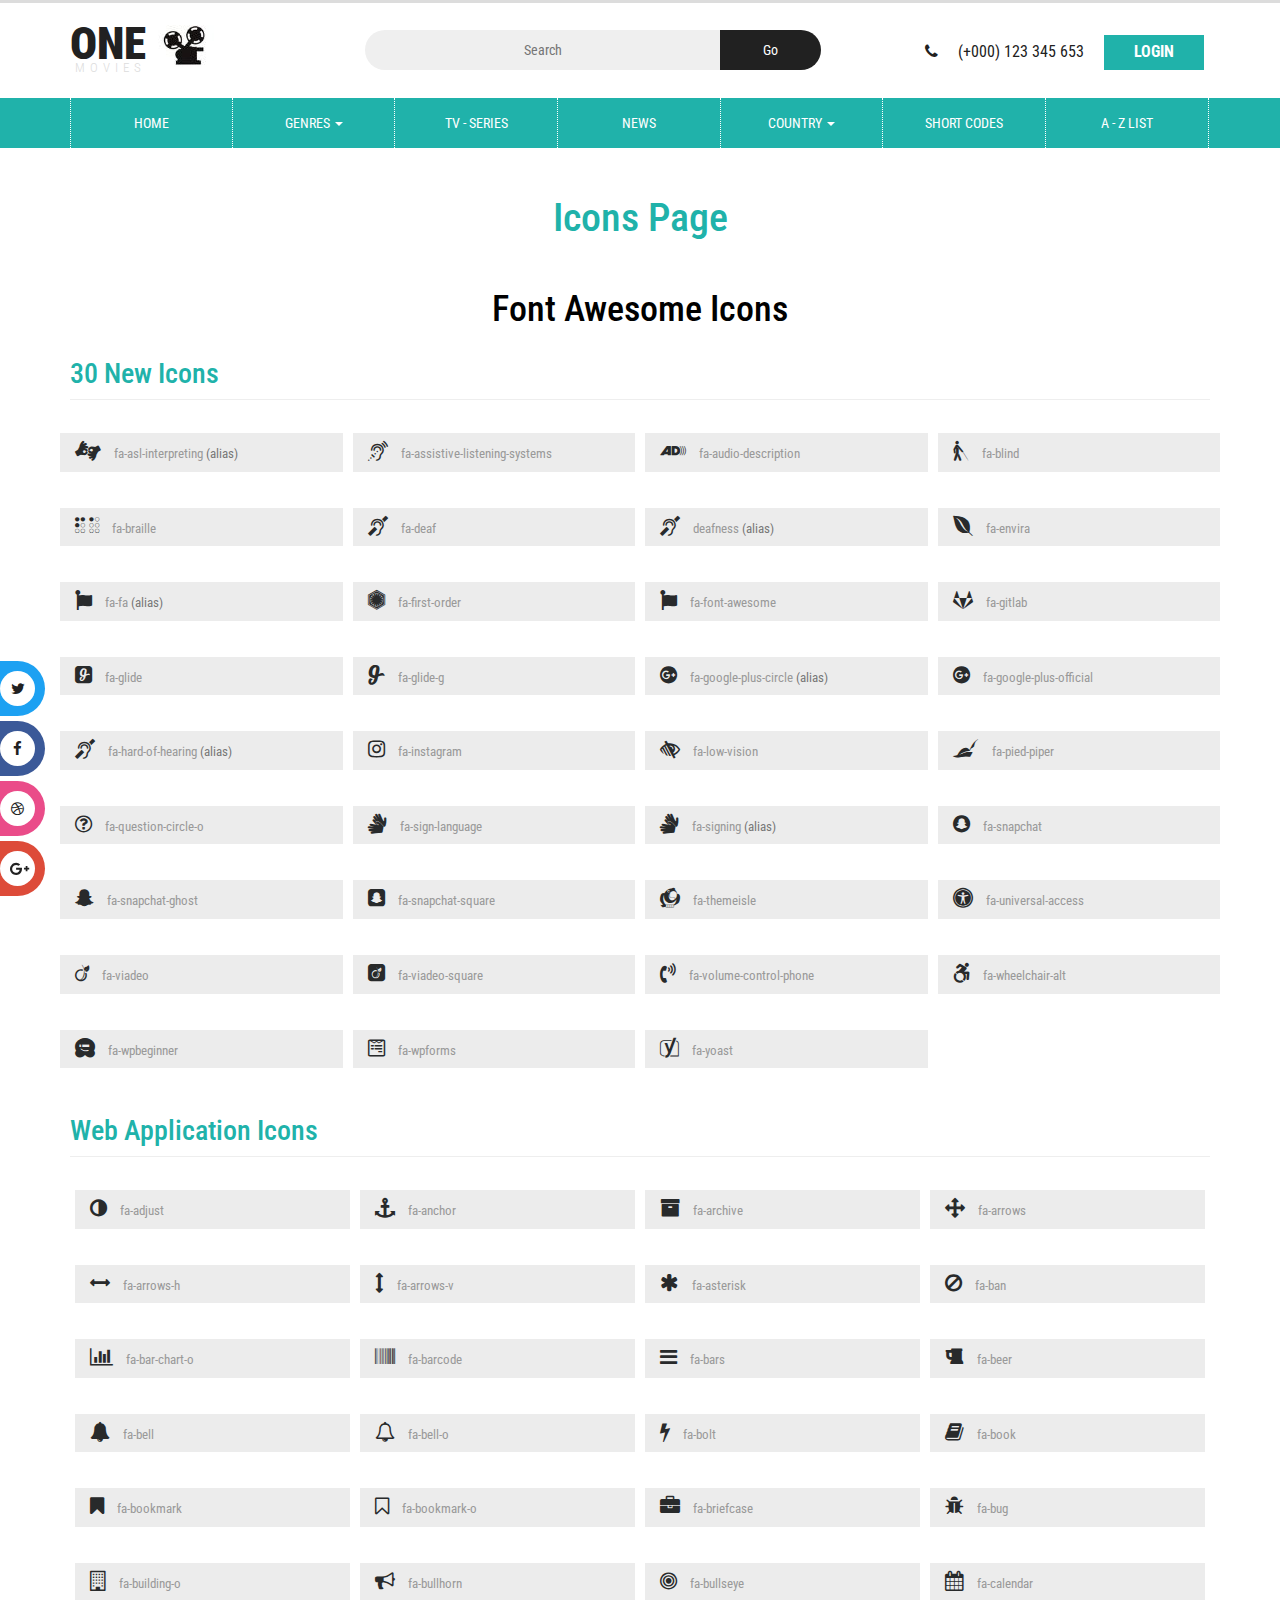
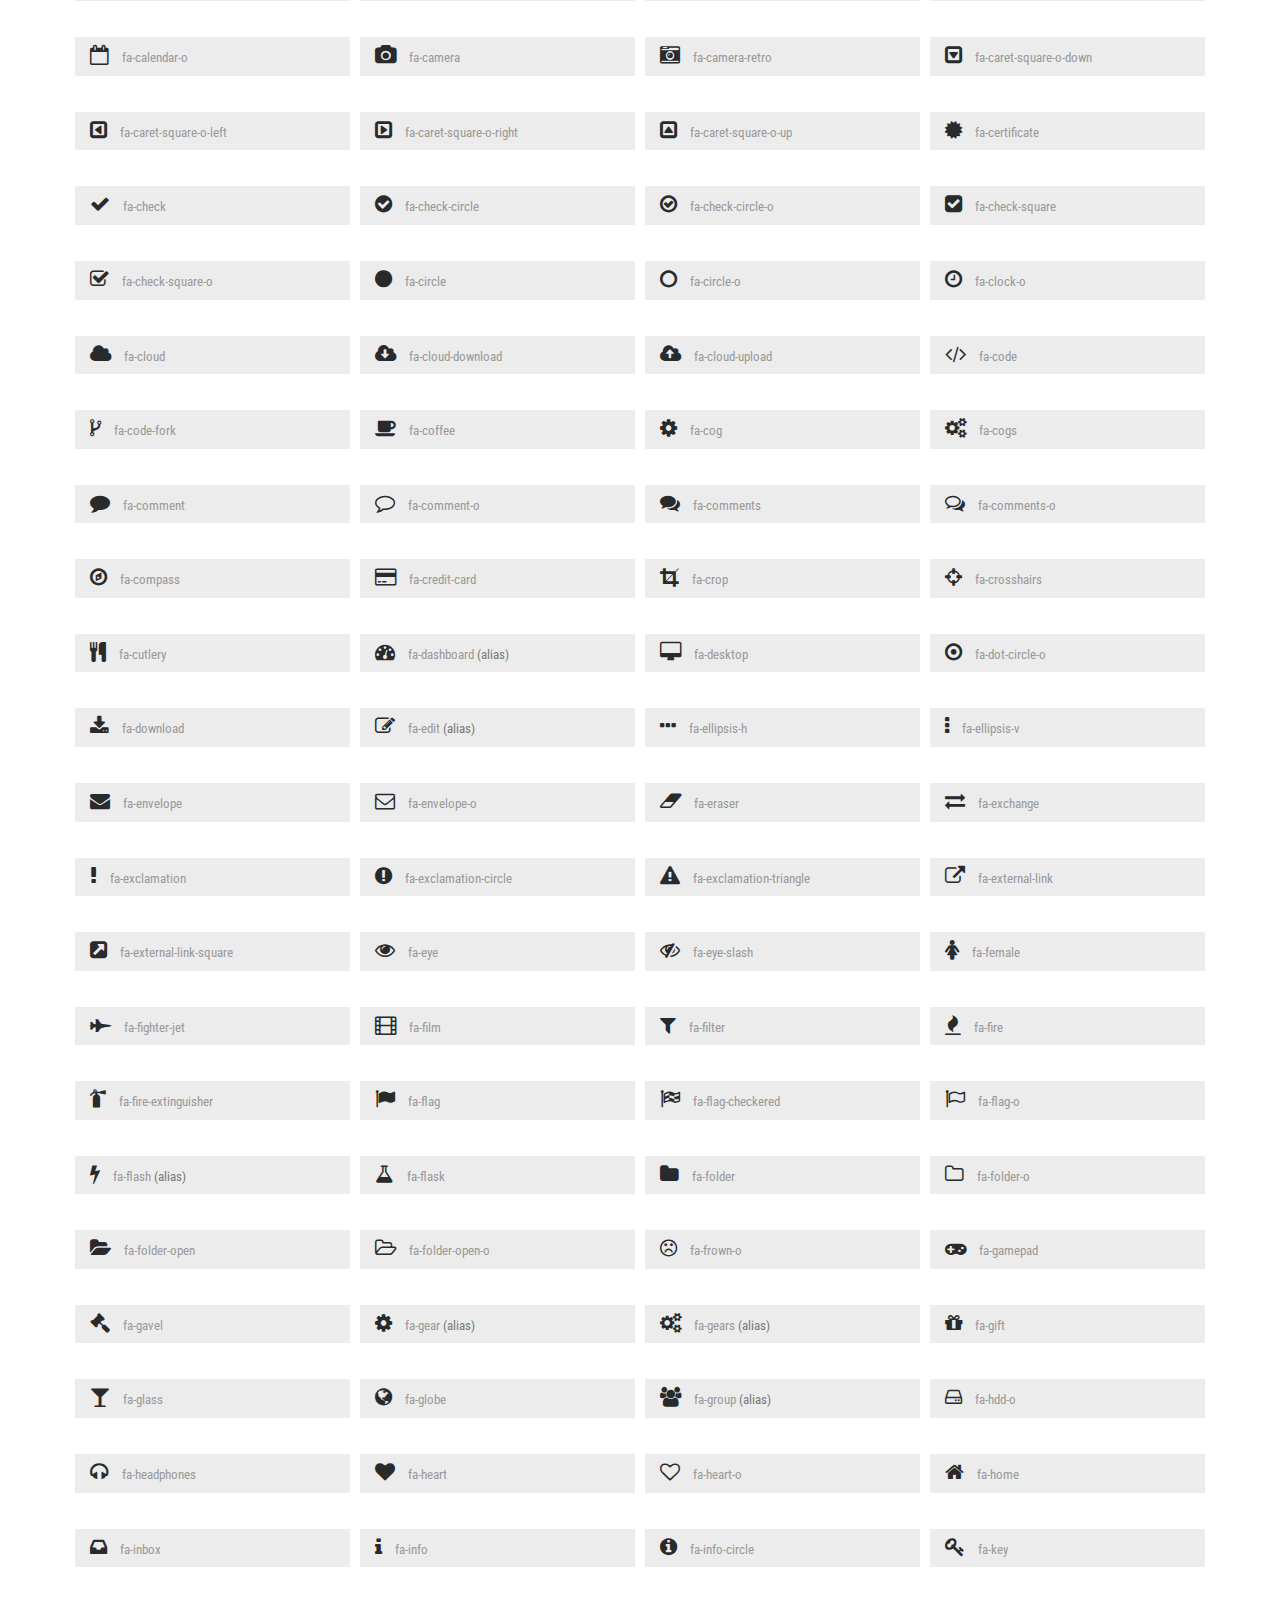
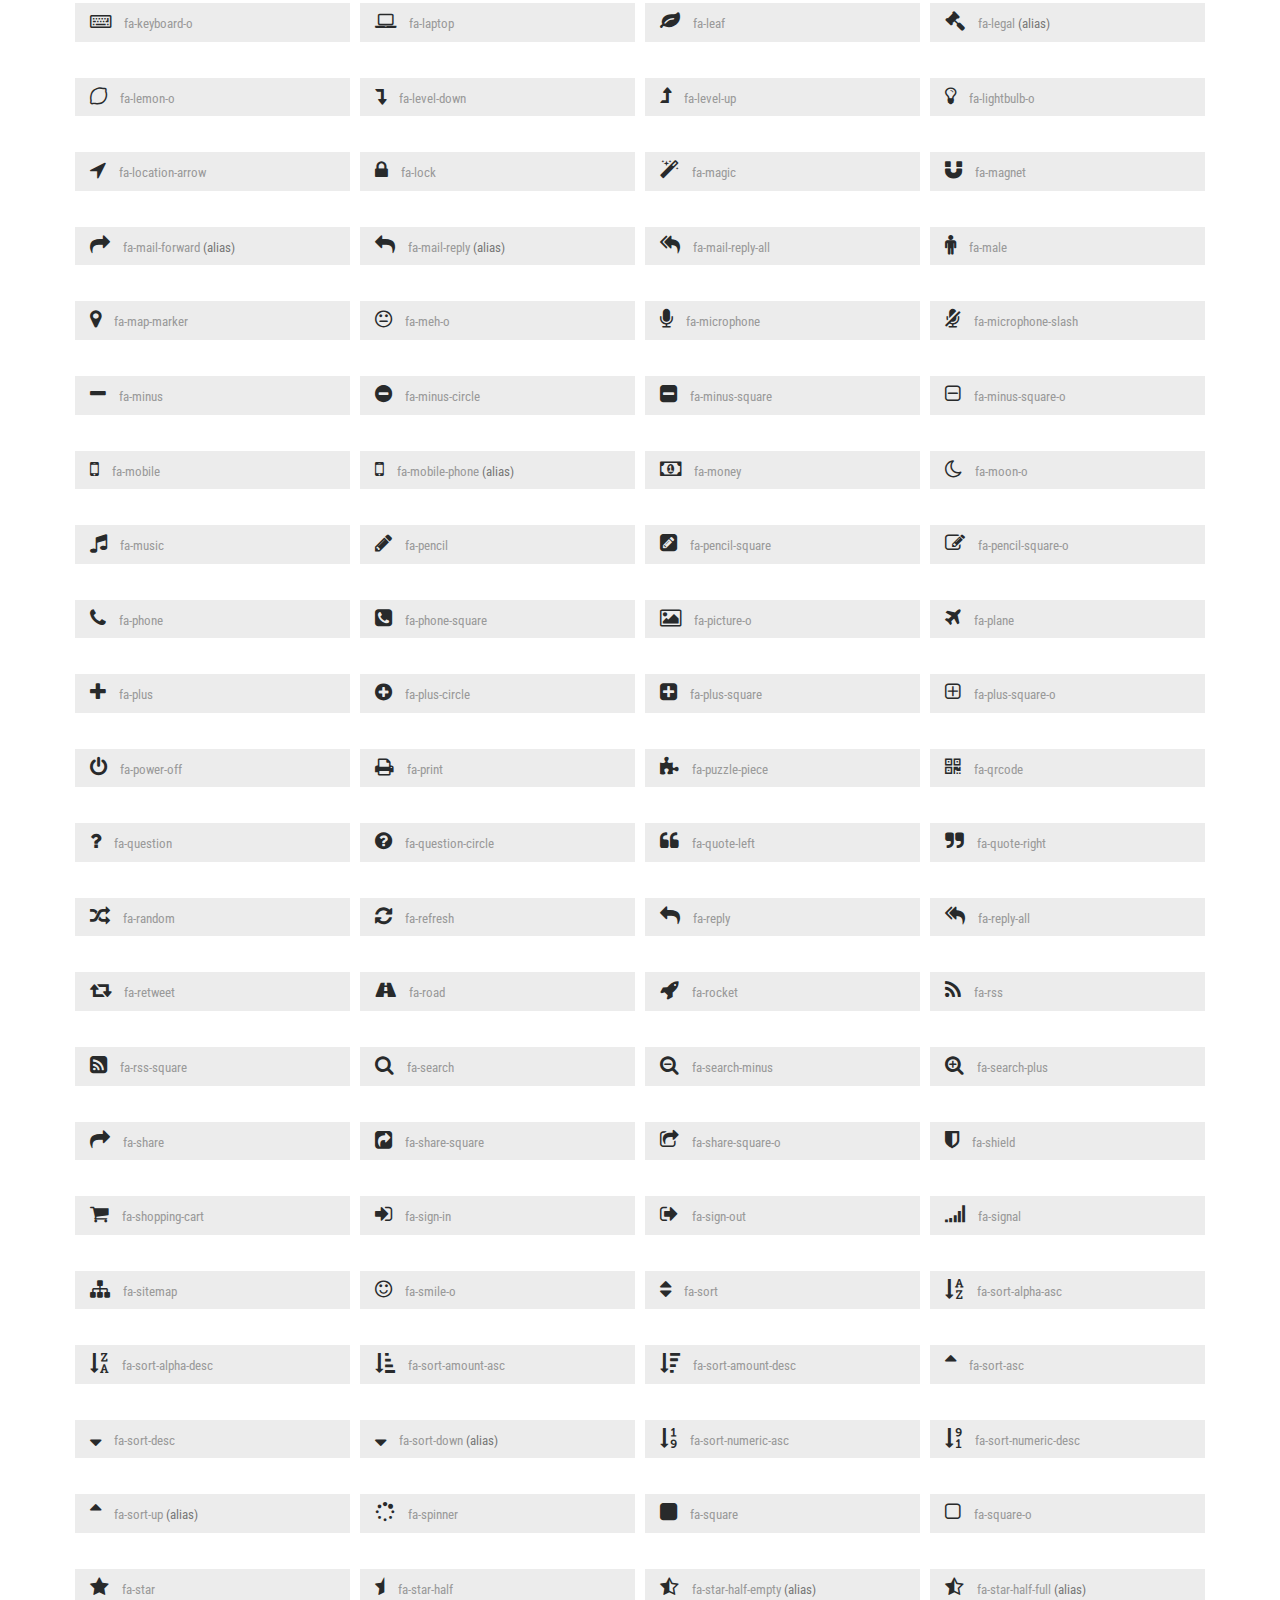
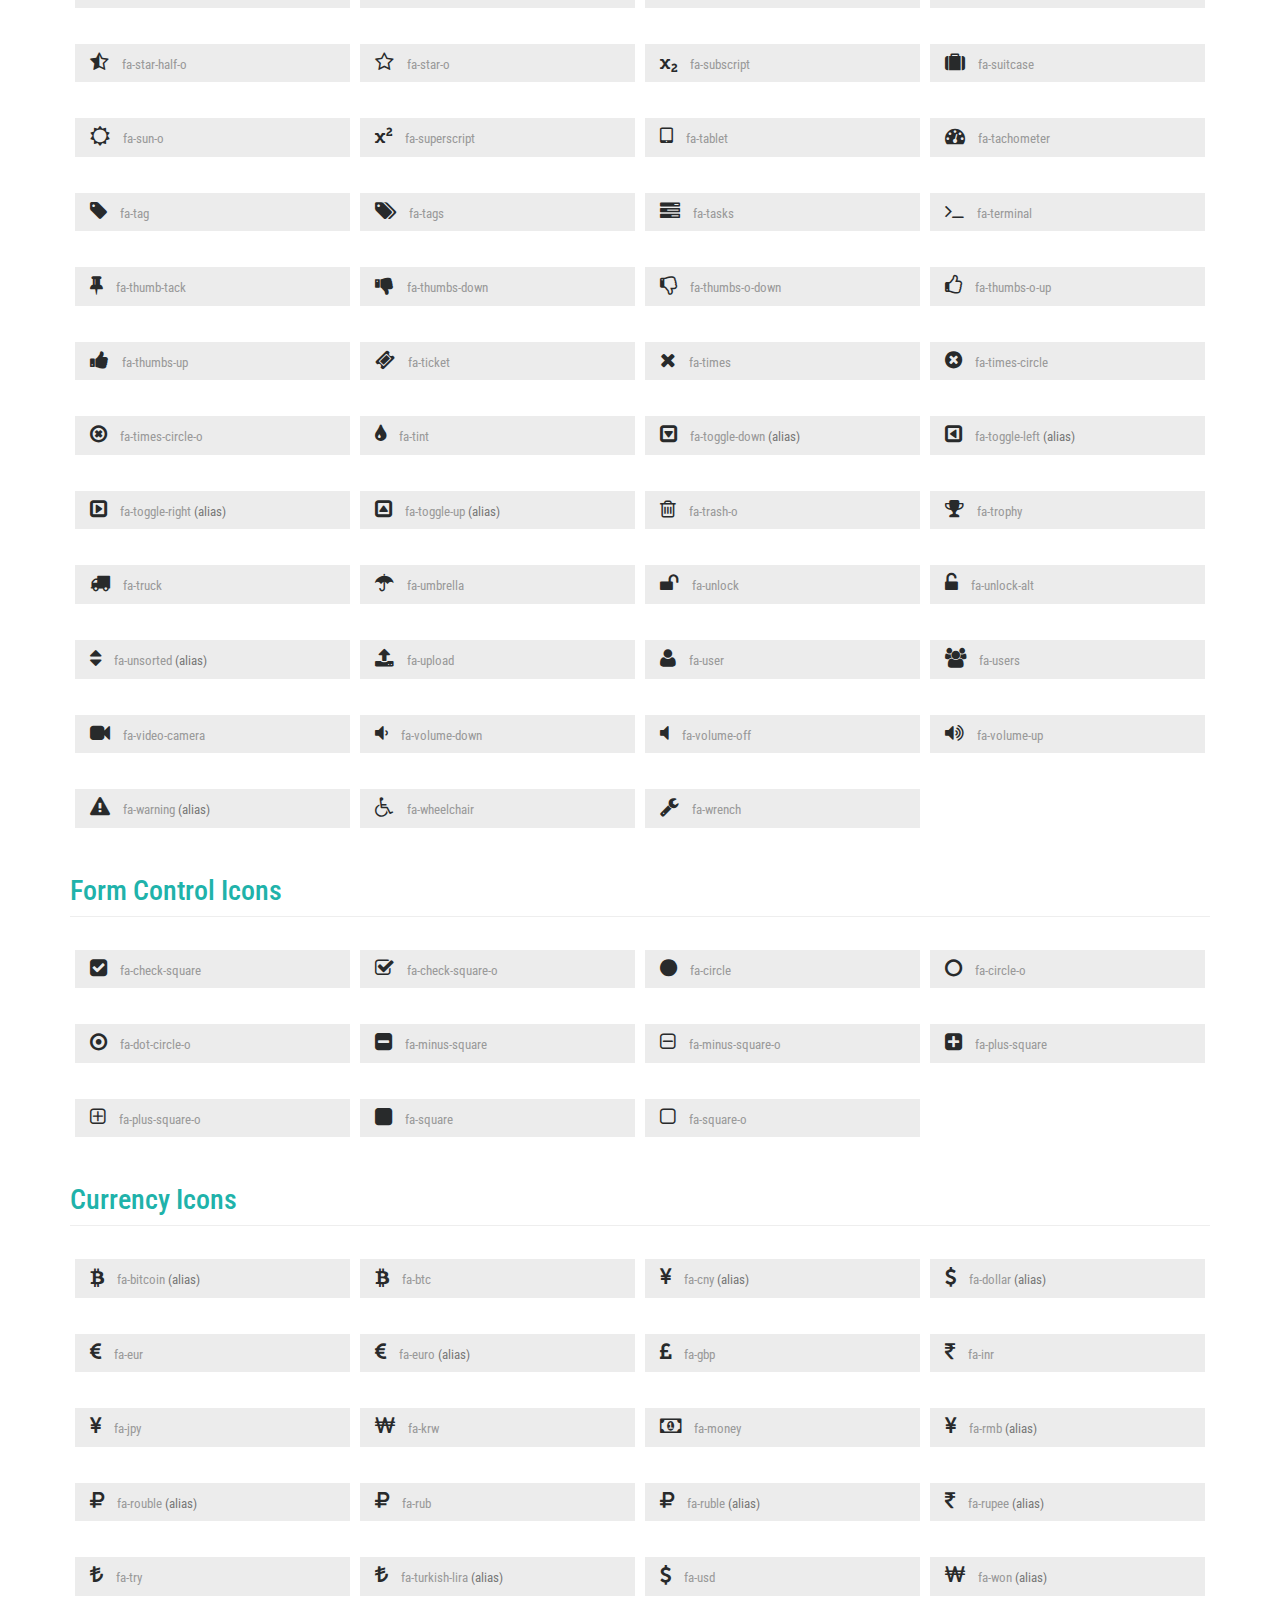
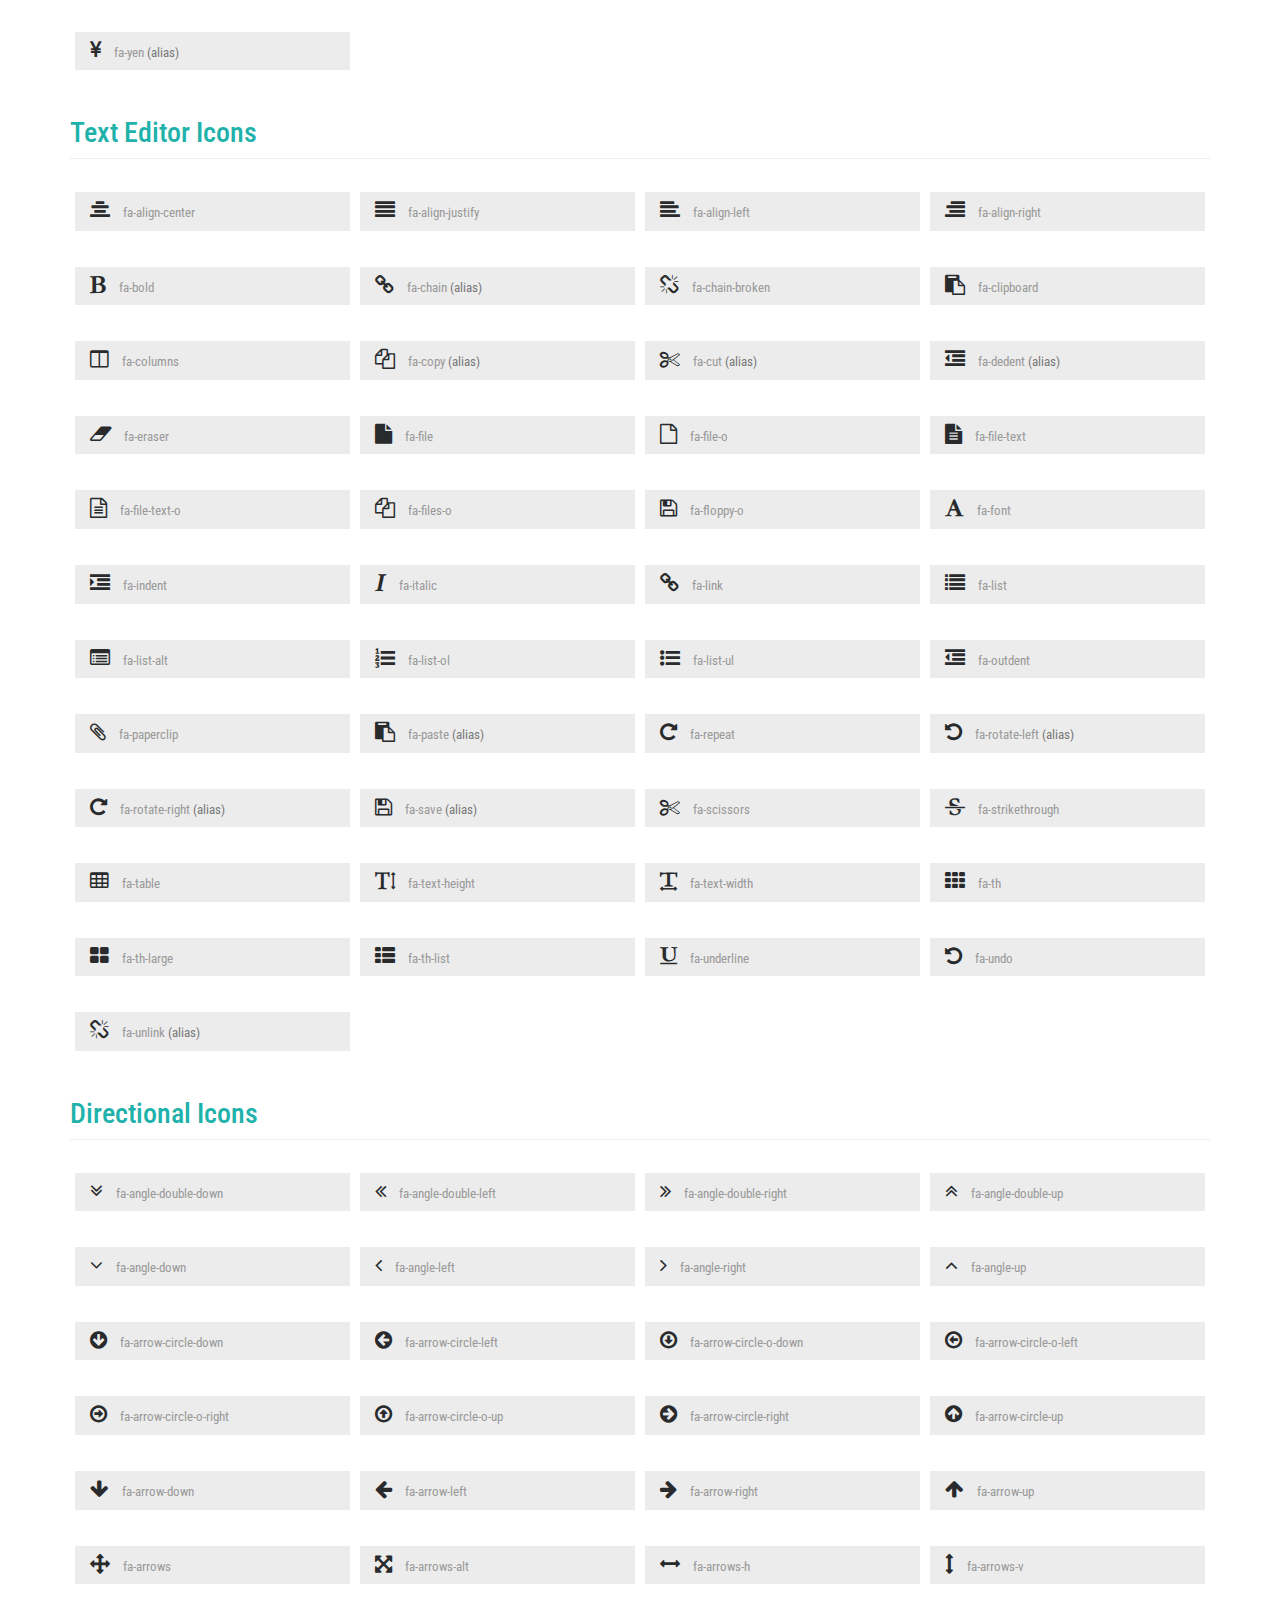
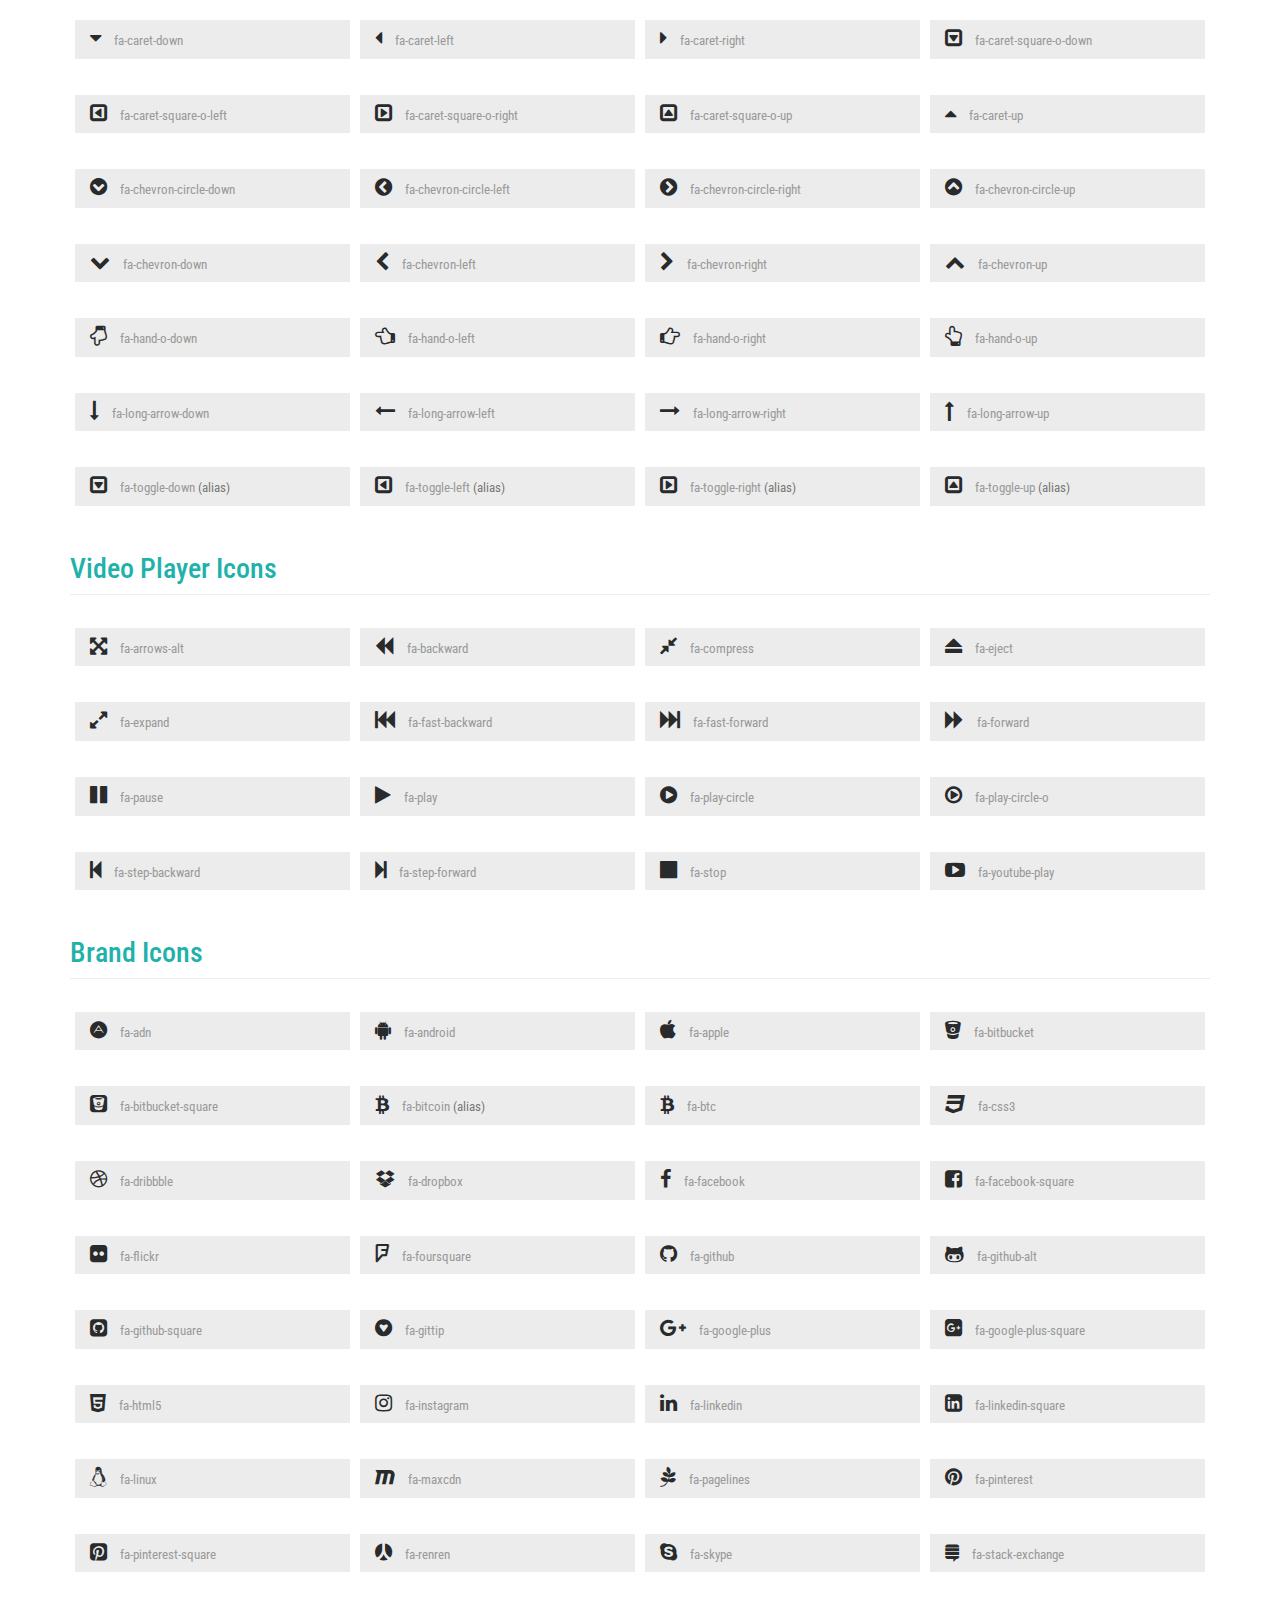
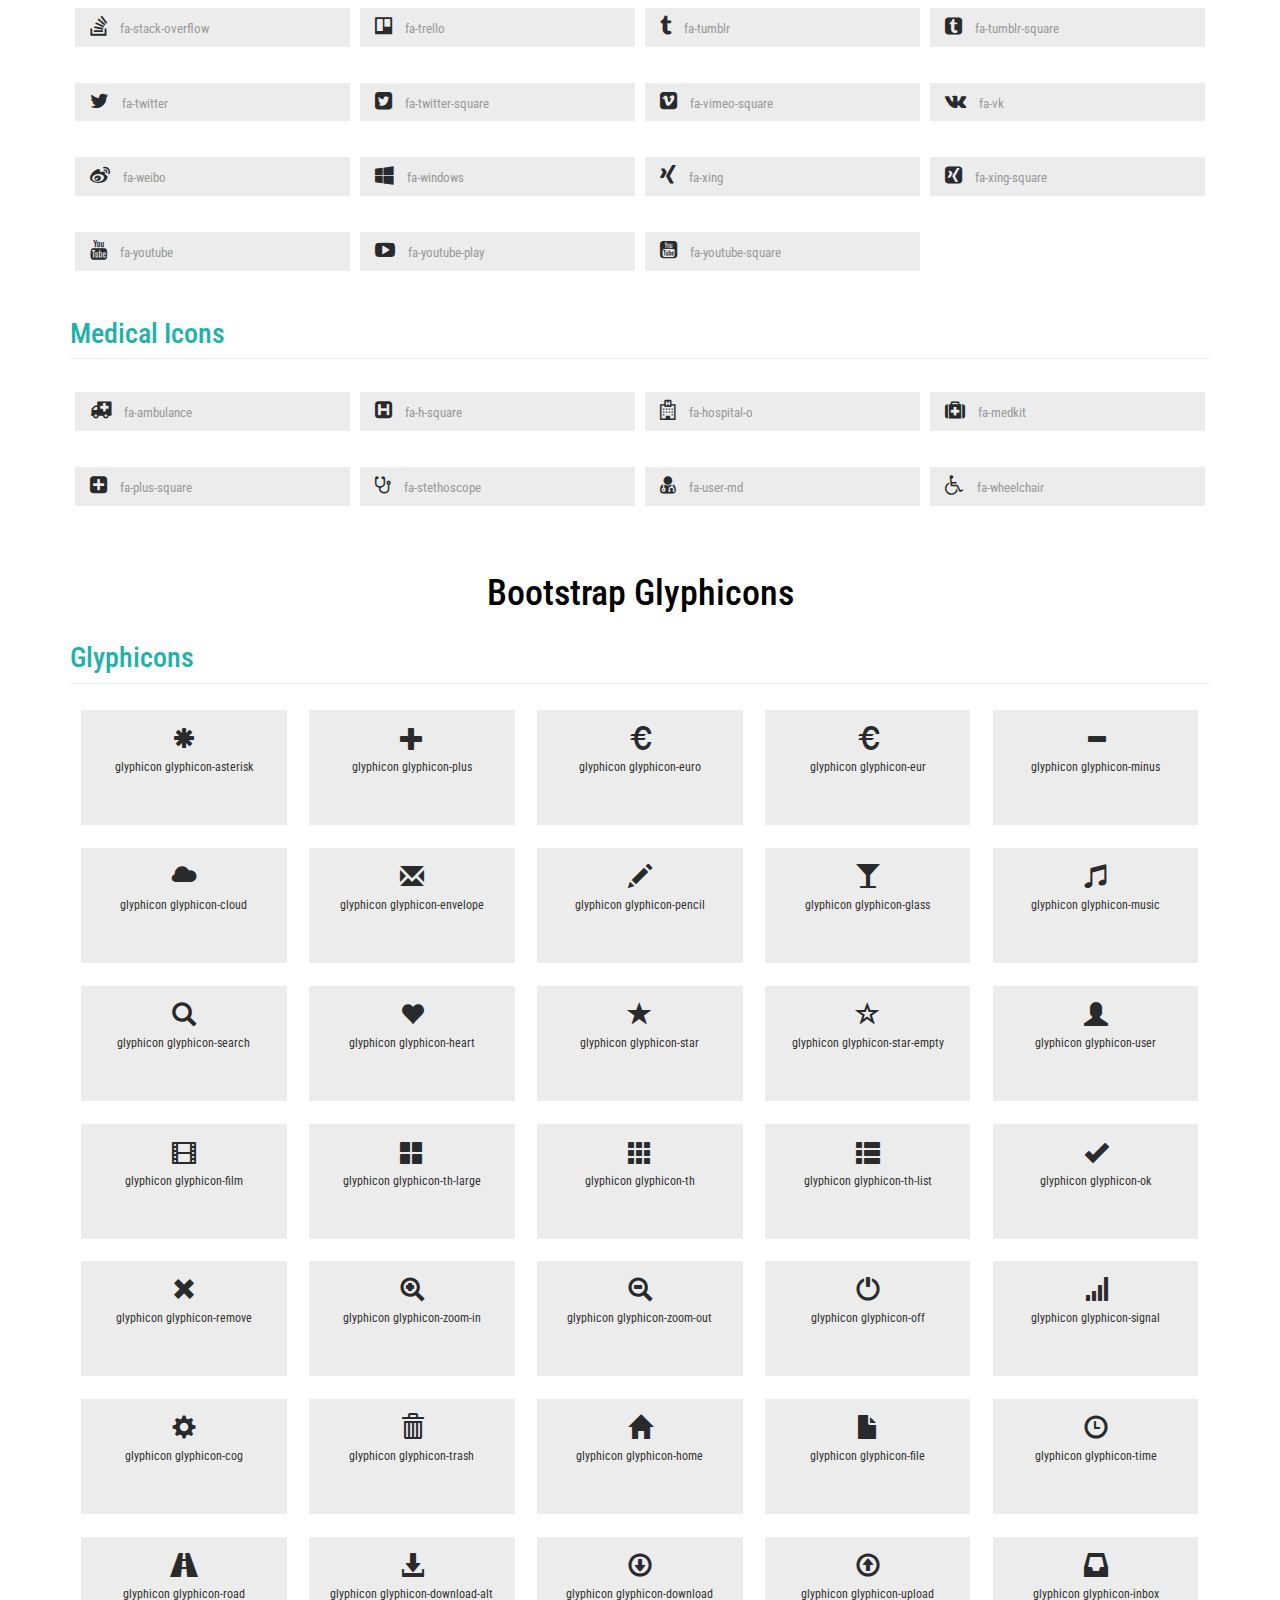
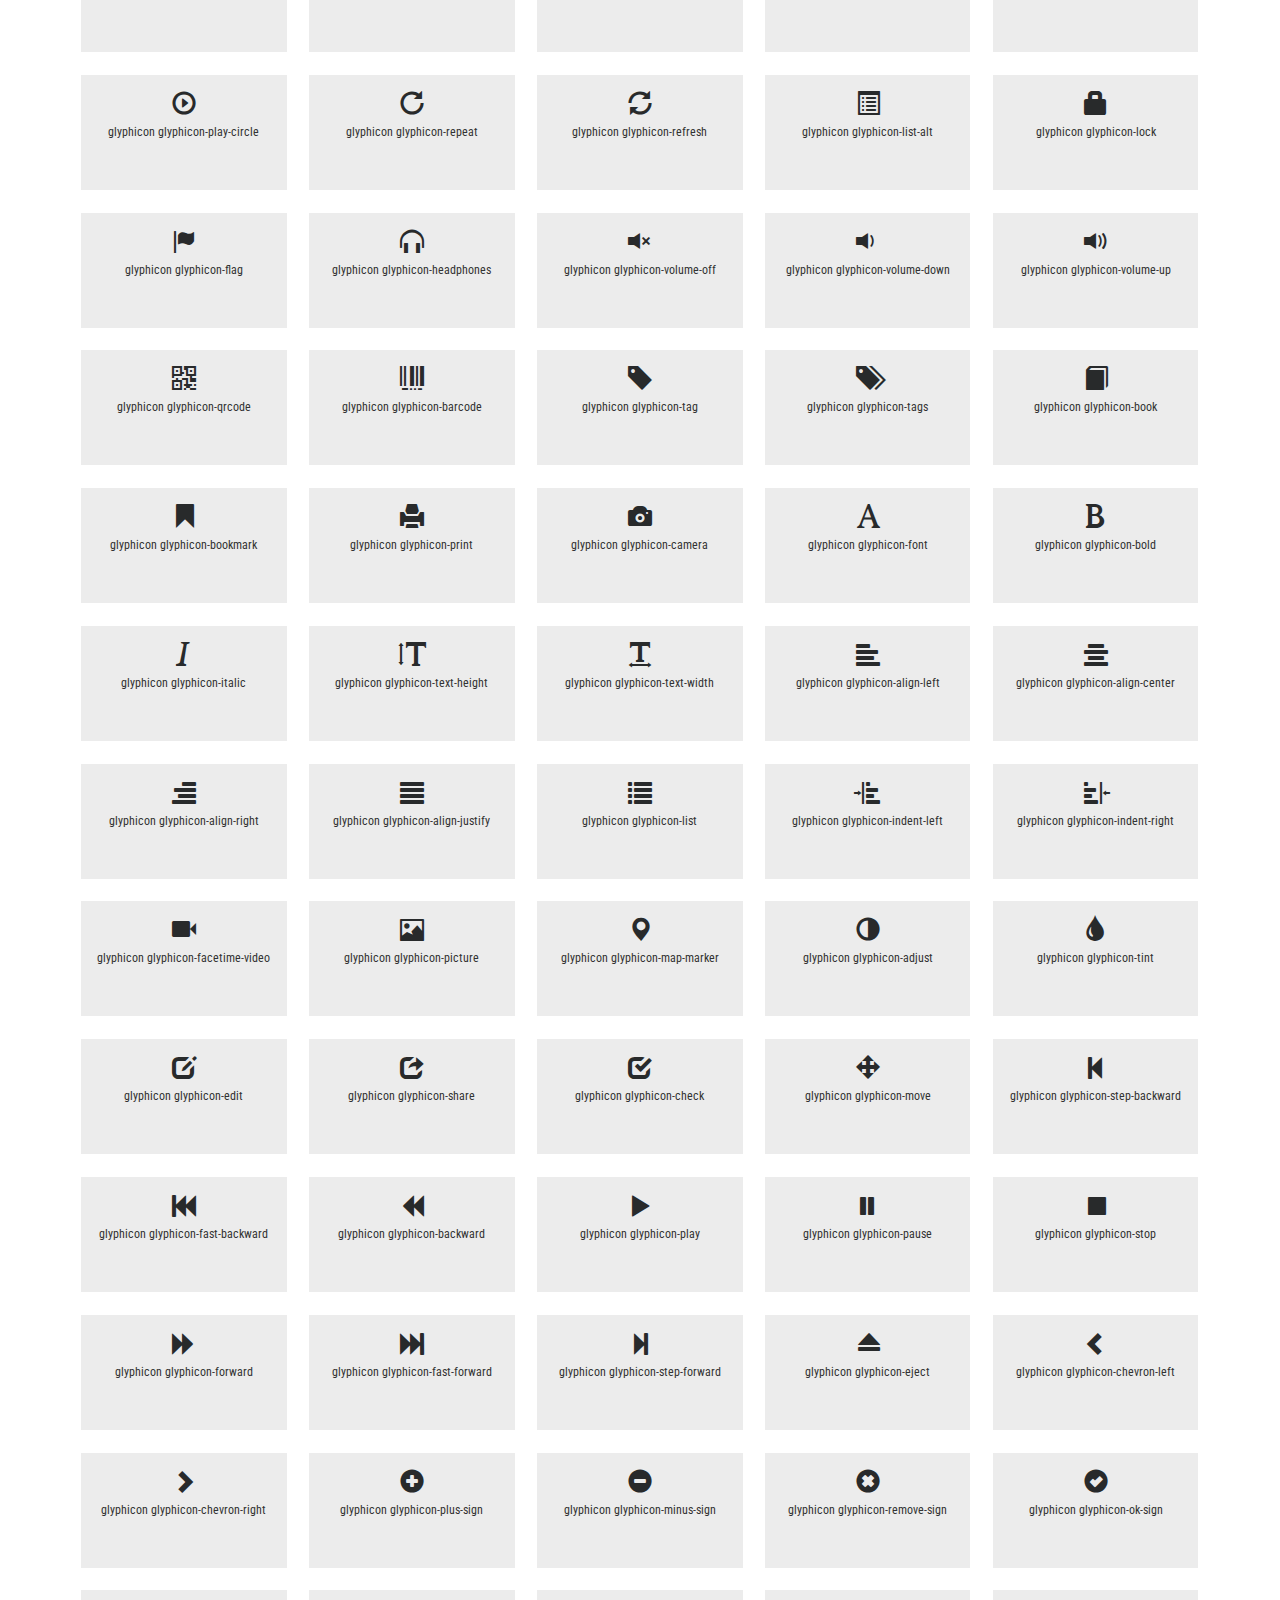
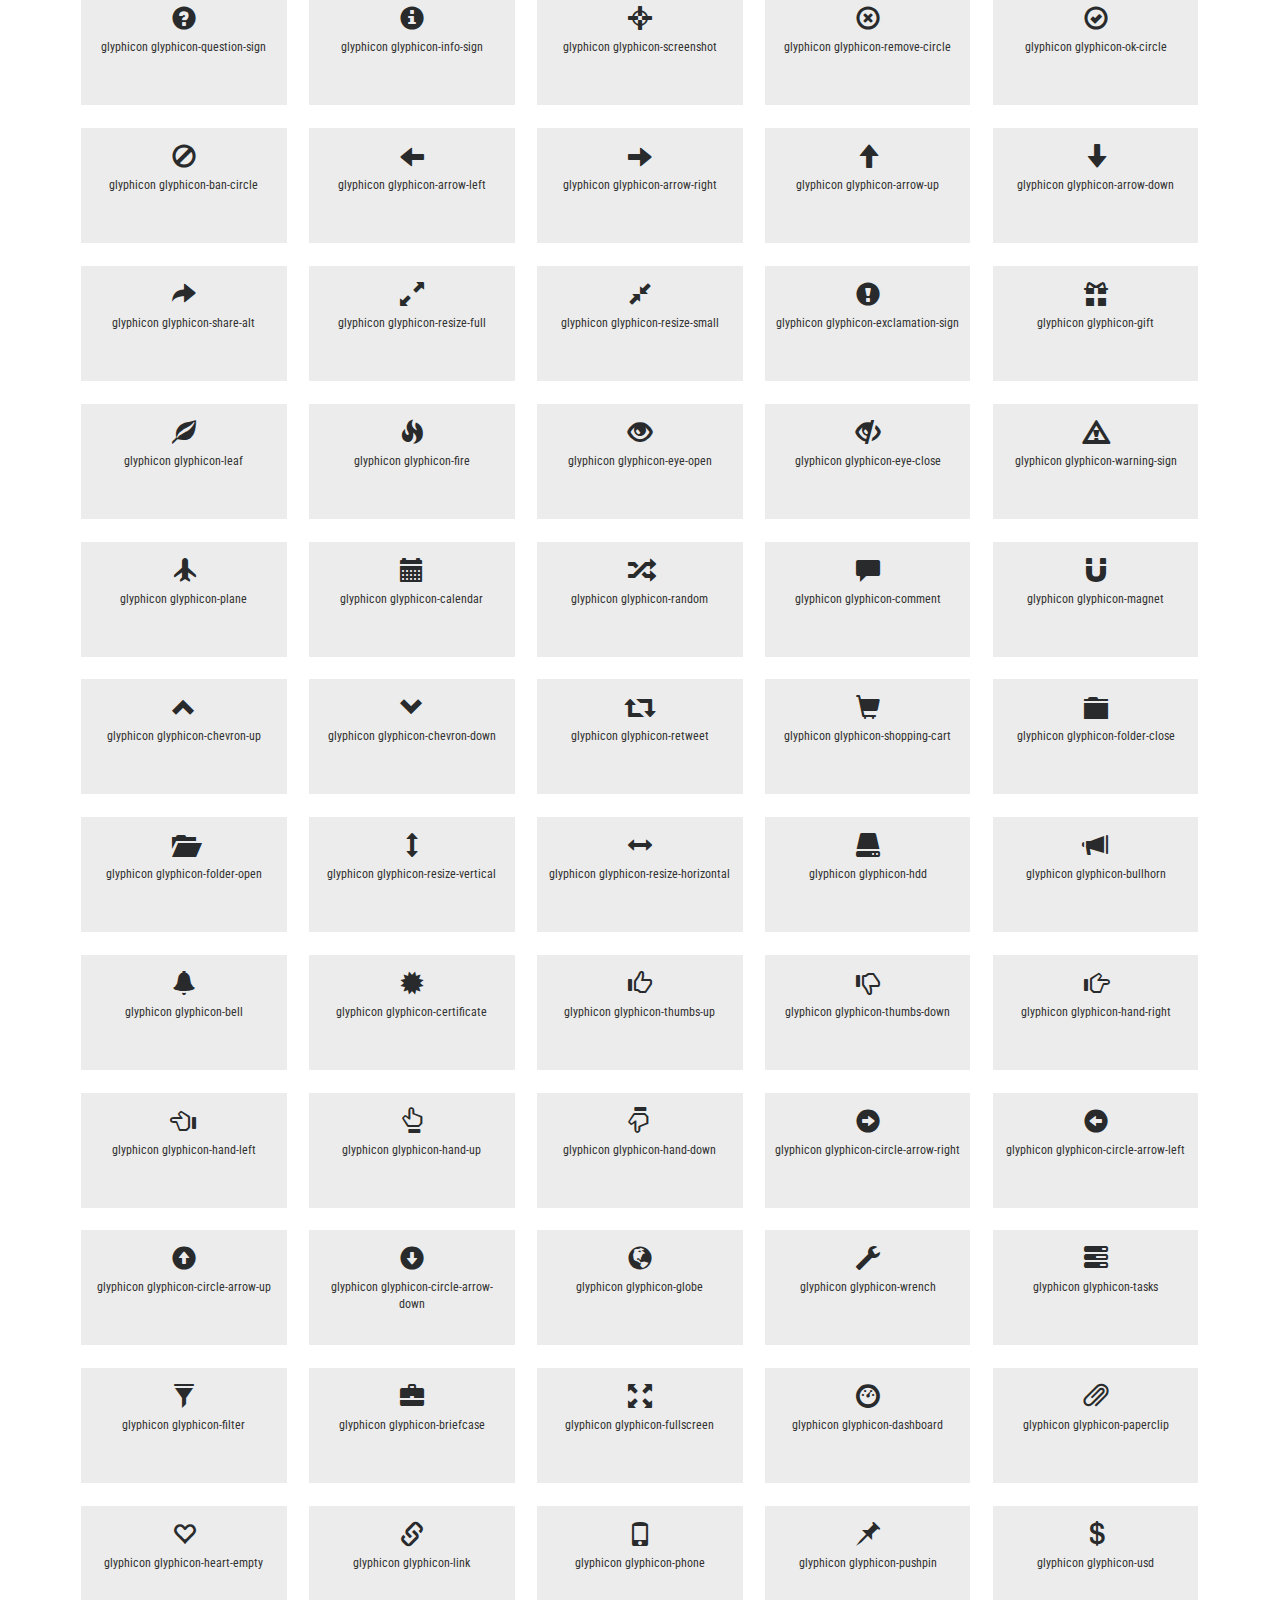
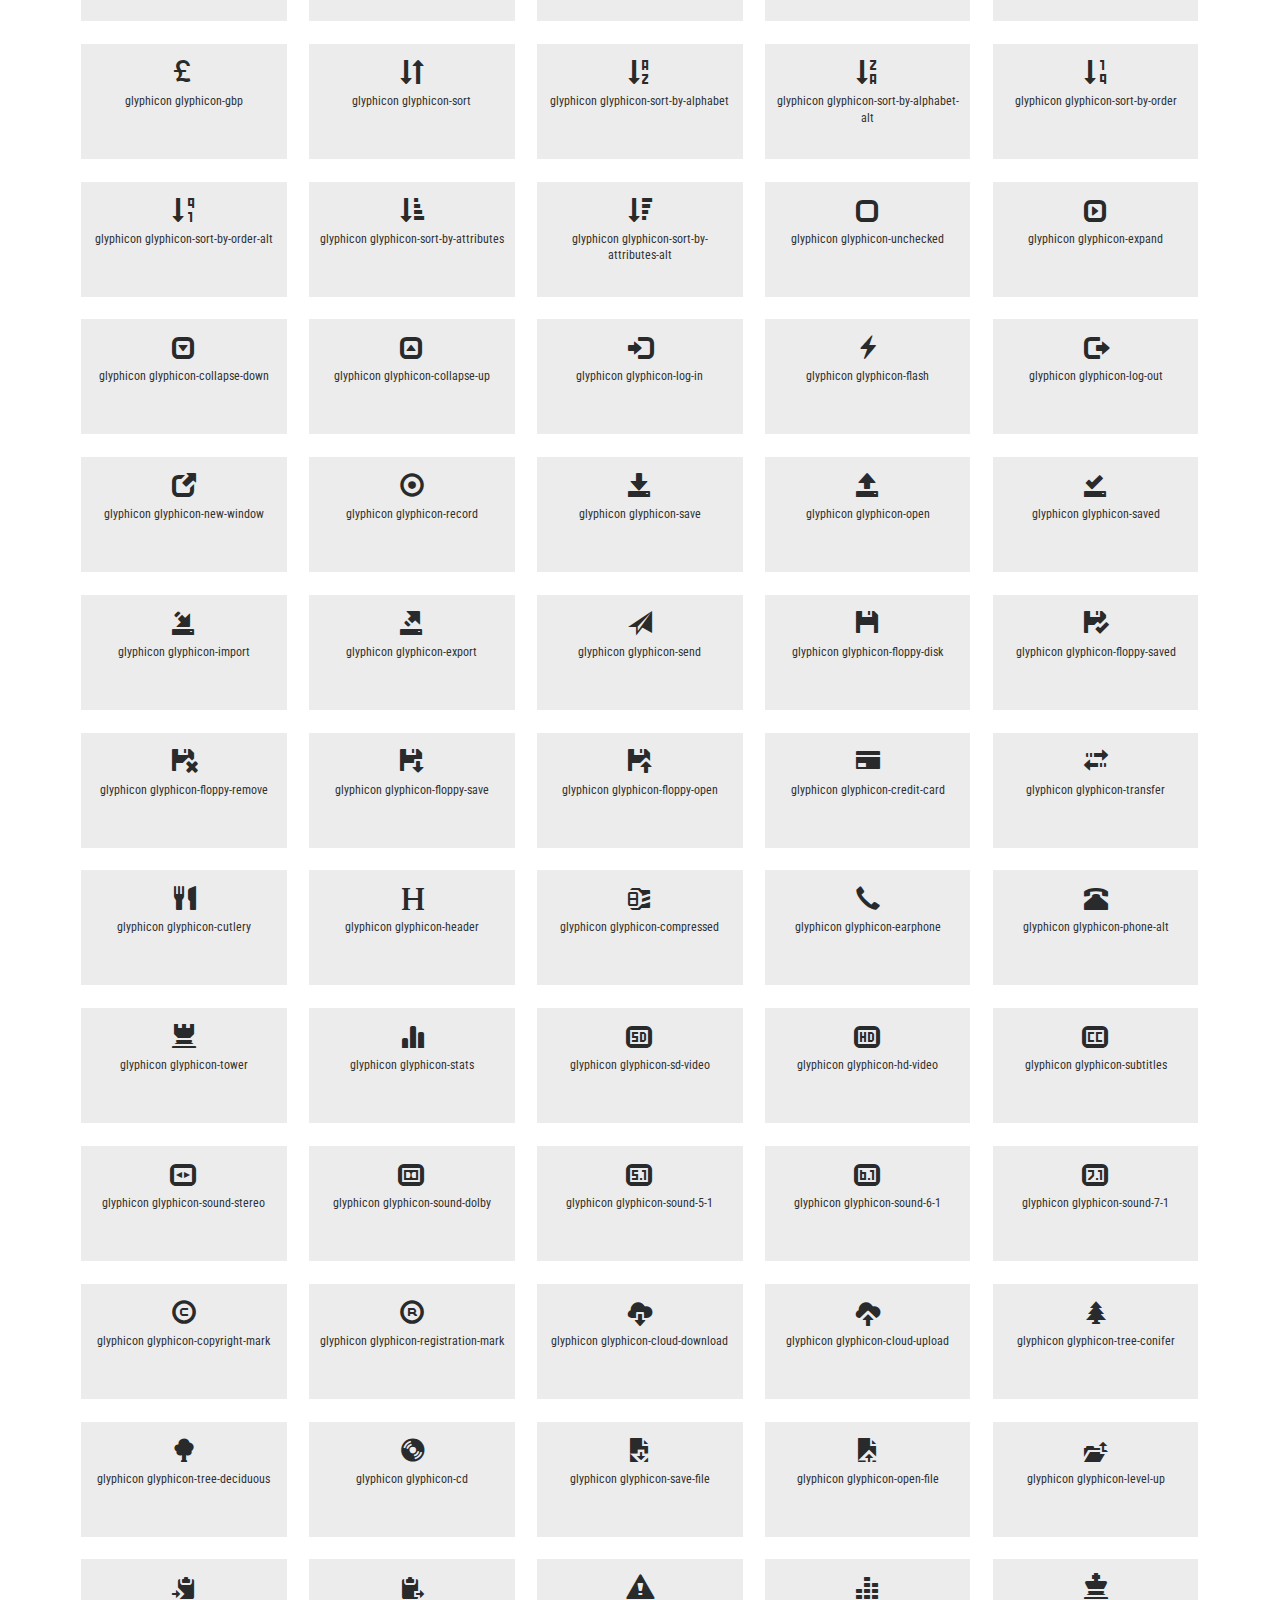
<file: icons.html>
<!--
author: W3layouts
author URL: http://w3layouts.com
License: Creative Commons Attribution 3.0 Unported
License URL: http://creativecommons.org/licenses/by/3.0/
-->
<!DOCTYPE html>
<html lang="en">
<head>
<title>One Movies an Entertainment Category Flat Bootstrap Responsive Website Template | Icons :: w3layouts</title>
<!-- for-mobile-apps -->
<meta name="viewport" content="width=device-width, initial-scale=1">
<meta http-equiv="Content-Type" content="text/html; charset=utf-8" />
<meta name="keywords" content="One Movies Responsive web template, Bootstrap Web Templates, Flat Web Templates, Android Compatible web template, 
Smartphone Compatible web template, free webdesigns for Nokia, Samsung, LG, SonyEricsson, Motorola web design" />
<script type="application/x-javascript"> addEventListener("load", function() { setTimeout(hideURLbar, 0); }, false);
		function hideURLbar(){ window.scrollTo(0,1); } </script>
<!-- //for-mobile-apps -->
<link href="css/bootstrap.css" rel="stylesheet" type="text/css" media="all" />
<link href="css/style.css" rel="stylesheet" type="text/css" media="all" />
<link rel="stylesheet" href="css/faqstyle.css" type="text/css" media="all" />
<link href="css/medile.css" rel='stylesheet' type='text/css' />
<link href="css/single.css" rel='stylesheet' type='text/css' />
<link rel="stylesheet" href="css/contactstyle.css" type="text/css" media="all" />
<!-- font-awesome icons -->
<link rel="stylesheet" href="css/font-awesome.min.css" />
<!-- //font-awesome icons -->
<!-- news-css -->
<link rel="stylesheet" href="news-css/news.css" type="text/css" media="all" />
<!-- //news-css -->
<!-- list-css -->
<link rel="stylesheet" href="list-css/list.css" type="text/css" media="all" />
<!-- //list-css -->
<!-- js -->
<script type="text/javascript" src="js/jquery-2.1.4.min.js"></script>
<!-- //js -->
<link href='//fonts.googleapis.com/css?family=Roboto+Condensed:400,700italic,700,400italic,300italic,300' rel='stylesheet' type='text/css'>
<!-- start-smoth-scrolling -->
<script type="text/javascript" src="js/move-top.js"></script>
<script type="text/javascript" src="js/easing.js"></script>
<script type="text/javascript">
	jQuery(document).ready(function($) {
		$(".scroll").click(function(event){		
			event.preventDefault();
			$('html,body').animate({scrollTop:$(this.hash).offset().top},1000);
		});
	});
</script>
<!-- start-smoth-scrolling -->
</head>
	
<body>
<!-- header -->
	<div class="header">
		<div class="container">
			<div class="w3layouts_logo">
				<a href="index.html"><h1>One<span>Movies</span></h1></a>
			</div>
			<div class="w3_search">
				<form action="#" method="post">
					<input type="text" name="Search" placeholder="Search" required="">
					<input type="submit" value="Go">
				</form>
			</div>
			<div class="w3l_sign_in_register">
				<ul>
					<li><i class="fa fa-phone" aria-hidden="true"></i> (+000) 123 345 653</li>
					<li><a href="#" data-toggle="modal" data-target="#myModal">Login</a></li>
				</ul>
			</div>
			<div class="clearfix"> </div>
		</div>
	</div>
<!-- //header -->
<!-- bootstrap-pop-up -->
	<div class="modal video-modal fade" id="myModal" tabindex="-1" role="dialog" aria-labelledby="myModal">
		<div class="modal-dialog" role="document">
			<div class="modal-content">
				<div class="modal-header">
					Sign In & Sign Up
					<button type="button" class="close" data-dismiss="modal" aria-label="Close"><span aria-hidden="true">&times;</span></button>						
				</div>
				<section>
					<div class="modal-body">
						<div class="w3_login_module">
							<div class="module form-module">
							  <div class="toggle"><i class="fa fa-times fa-pencil"></i>
								<div class="tooltip">Click Me</div>
							  </div>
							  <div class="form">
								<h3>Login to your account</h3>
								<form action="#" method="post">
								  <input type="text" name="Username" placeholder="Username" required="">
								  <input type="password" name="Password" placeholder="Password" required="">
								  <input type="submit" value="Login">
								</form>
							  </div>
							  <div class="form">
								<h3>Create an account</h3>
								<form action="#" method="post">
								  <input type="text" name="Username" placeholder="Username" required="">
								  <input type="password" name="Password" placeholder="Password" required="">
								  <input type="email" name="Email" placeholder="Email Address" required="">
								  <input type="text" name="Phone" placeholder="Phone Number" required="">
								  <input type="submit" value="Register">
								</form>
							  </div>
							  <div class="cta"><a href="#">Forgot your password?</a></div>
							</div>
						</div>
					</div>
				</section>
			</div>
		</div>
	</div>
	<script>
		$('.toggle').click(function(){
		  // Switches the Icon
		  $(this).children('i').toggleClass('fa-pencil');
		  // Switches the forms  
		  $('.form').animate({
			height: "toggle",
			'padding-top': 'toggle',
			'padding-bottom': 'toggle',
			opacity: "toggle"
		  }, "slow");
		});
	</script>
<!-- //bootstrap-pop-up -->
<!-- nav -->
	<div class="movies_nav">
		<div class="container">
			<nav class="navbar navbar-default">
				<div class="navbar-header navbar-left">
					<button type="button" class="navbar-toggle collapsed" data-toggle="collapse" data-target="#bs-example-navbar-collapse-1">
						<span class="sr-only">Toggle navigation</span>
						<span class="icon-bar"></span>
						<span class="icon-bar"></span>
						<span class="icon-bar"></span>
					</button>
				</div>
				<!-- Collect the nav links, forms, and other content for toggling -->
				<div class="collapse navbar-collapse navbar-right" id="bs-example-navbar-collapse-1">
					<nav>
						<ul class="nav navbar-nav">
							<li class="w3_home_act"><a href="index.html">Home</a></li>
							<li class="dropdown">
								<a href="#" class="dropdown-toggle" data-toggle="dropdown">Genres <b class="caret"></b></a>
								<ul class="dropdown-menu multi-column columns-3">
									<li>
										<div class="col-sm-4">
											<ul class="multi-column-dropdown">
												<li><a href="genres.html">Action</a></li>
												<li><a href="genres.html">Biography</a></li>
												<li><a href="genres.html">Crime</a></li>
												<li><a href="genres.html">Family</a></li>
												<li><a href="horror.html">Horror</a></li>
												<li><a href="genres.html">Romance</a></li>
												<li><a href="genres.html">Sports</a></li>
												<li><a href="genres.html">War</a></li>
											</ul>
										</div>
										<div class="col-sm-4">
											<ul class="multi-column-dropdown">
												<li><a href="genres.html">Adventure</a></li>
												<li><a href="comedy.html">Comedy</a></li>
												<li><a href="genres.html">Documentary</a></li>
												<li><a href="genres.html">Fantasy</a></li>
												<li><a href="genres.html">Thriller</a></li>
											</ul>
										</div>
										<div class="col-sm-4">
											<ul class="multi-column-dropdown">
												<li><a href="genres.html">Animation</a></li>
												<li><a href="genres.html">Costume</a></li>
												<li><a href="genres.html">Drama</a></li>
												<li><a href="genres.html">History</a></li>
												<li><a href="genres.html">Musical</a></li>
												<li><a href="genres.html">Psychological</a></li>
											</ul>
										</div>
										<div class="clearfix"></div>
									</li>
								</ul>
							</li>
							<li><a href="series.html">tv - series</a></li>
							<li><a href="news.html">news</a></li>
							<li class="dropdown">
								<a href="#" class="dropdown-toggle" data-toggle="dropdown">Country <b class="caret"></b></a>
								<ul class="dropdown-menu multi-column columns-3">
									<li>
										<div class="col-sm-4">
											<ul class="multi-column-dropdown">
												<li><a href="genres.html">Asia</a></li>
												<li><a href="genres.html">France</a></li>
												<li><a href="genres.html">Taiwan</a></li>
												<li><a href="genres.html">United States</a></li>
											</ul>
										</div>
										<div class="col-sm-4">
											<ul class="multi-column-dropdown">
												<li><a href="genres.html">China</a></li>
												<li><a href="genres.html">HongCong</a></li>
												<li><a href="genres.html">Japan</a></li>
												<li><a href="genres.html">Thailand</a></li>
											</ul>
										</div>
										<div class="col-sm-4">
											<ul class="multi-column-dropdown">
												<li><a href="genres.html">Euro</a></li>
												<li><a href="genres.html">India</a></li>
												<li><a href="genres.html">Korea</a></li>
												<li><a href="genres.html">United Kingdom</a></li>
											</ul>
										</div>
										<div class="clearfix"></div>
									</li>
								</ul>
							</li>
							<li><a href="short-codes.html">Short Codes</a></li>
							<li><a href="list.html">A - z list</a></li>
						</ul>
					</nav>
				</div>
			</nav>	
		</div>
	</div>
<!-- //nav -->
<div class="general_social_icons">
	<nav class="social">
		<ul>
			<li class="w3_twitter"><a href="#">Twitter <i class="fa fa-twitter"></i></a></li>
			<li class="w3_facebook"><a href="#">Facebook <i class="fa fa-facebook"></i></a></li>
			<li class="w3_dribbble"><a href="#">Dribbble <i class="fa fa-dribbble"></i></a></li>
			<li class="w3_g_plus"><a href="#">Google+ <i class="fa fa-google-plus"></i></a></li>				  
		</ul>
  </nav>
</div>
<!-- faq-banner -->
	<div class="faq">
	<div class="icons main-grid-border">
		<div class="container">
			<h3 class="head">Icons Page</h3>
			<div class="grid_3 grid_4 w3_agileits_icons_page">
						<div class="icons">
							<h3 class="agileits-icons-title">Font Awesome Icons</h3>
							 <section id="new">
								  <h3 class="page-header page-header icon-subheading">30 New Icons </h3>							  

								  <div class="row fontawesome-icon-list">
									
									
									  <div class="icon-box col-md-3 col-sm-4"><a class="agile-icon" href="#"><i class="fa fa-asl-interpreting" aria-hidden="true"></i> fa-asl-interpreting <span class="text-muted">(alias)</span></a></div>
									
									  <div class="icon-box col-md-3 col-sm-4"><a class="agile-icon" href="#"><i class="fa fa-assistive-listening-systems" aria-hidden="true"></i> fa-assistive-listening-systems</a></div>
									
									  <div class="icon-box col-md-3 col-sm-4"><a class="agile-icon" href="#"><i class="fa fa-audio-description" aria-hidden="true"></i> fa-audio-description</a></div>
									
									  <div class="icon-box col-md-3 col-sm-4"><a class="agile-icon" href="#"><i class="fa fa-blind" aria-hidden="true"></i> fa-blind</a></div>
									
									  <div class="icon-box col-md-3 col-sm-4"><a class="agile-icon" href="#"><i class="fa fa-braille" aria-hidden="true"></i> fa-braille</a></div>
									
									  <div class="icon-box col-md-3 col-sm-4"><a class="agile-icon" href="#"><i class="fa fa-deaf" aria-hidden="true"></i> fa-deaf</a></div>
									
									  <div class="icon-box col-md-3 col-sm-4"><a class="agile-icon" href="#"><i class="fa fa-deafness" aria-hidden="true"></i> deafness <span class="text-muted">(alias)</span></a></div>
									
									  <div class="icon-box col-md-3 col-sm-4"><a class="agile-icon" href="#"><i class="fa fa-envira" aria-hidden="true"></i> fa-envira</a></div>
									
									  <div class="icon-box col-md-3 col-sm-4"><a class="agile-icon" href="#"><i class="fa fa-fa" aria-hidden="true"></i> fa-fa <span class="text-muted">(alias)</span></a></div>
									
									  <div class="icon-box col-md-3 col-sm-4"><a class="agile-icon" href="#"><i class="fa fa-first-order" aria-hidden="true"></i> fa-first-order</a></div>
									
									  <div class="icon-box col-md-3 col-sm-4"><a class="agile-icon" href="#"><i class="fa fa-font-awesome" aria-hidden="true"></i> fa-font-awesome</a></div>
									
									  <div class="icon-box col-md-3 col-sm-4"><a class="agile-icon" href="#"><i class="fa fa-gitlab" aria-hidden="true"></i> fa-gitlab</a></div>
									
									  <div class="icon-box col-md-3 col-sm-4"><a class="agile-icon" href="#"><i class="fa fa-glide" aria-hidden="true"></i> fa-glide</a></div>
									
									  <div class="icon-box col-md-3 col-sm-4"><a class="agile-icon" href="#"><i class="fa fa-glide-g" aria-hidden="true"></i> fa-glide-g</a></div>
									
									  <div class="icon-box col-md-3 col-sm-4"><a class="agile-icon" href="#"><i class="fa fa-google-plus-circle" aria-hidden="true"></i> fa-google-plus-circle <span class="text-muted">(alias)</span></a></div>
									
									  <div class="icon-box col-md-3 col-sm-4"><a class="agile-icon" href="#"><i class="fa fa-google-plus-official" aria-hidden="true"></i> fa-google-plus-official</a></div>
									
									  <div class="icon-box col-md-3 col-sm-4"><a class="agile-icon" href="#"><i class="fa fa-hard-of-hearing" aria-hidden="true"></i> fa-hard-of-hearing <span class="text-muted">(alias)</span></a></div>
									
									  <div class="icon-box col-md-3 col-sm-4"><a class="agile-icon" href="#"><i class="fa fa-instagram" aria-hidden="true"></i> fa-instagram</a></div>
									
									  <div class="icon-box col-md-3 col-sm-4"><a class="agile-icon" href="#"><i class="fa fa-low-vision" aria-hidden="true"></i> fa-low-vision</a></div>
									
									  <div class="icon-box col-md-3 col-sm-4"><a class="agile-icon" href="#"><i class="fa fa-pied-piper" aria-hidden="true"></i> fa-pied-piper</a></div>
									
									  <div class="icon-box col-md-3 col-sm-4"><a class="agile-icon" href="#"><i class="fa fa-question-circle-o" aria-hidden="true"></i> fa-question-circle-o</a></div>
									
									  <div class="icon-box col-md-3 col-sm-4"><a class="agile-icon" href="#"><i class="fa fa-sign-language" aria-hidden="true"></i> fa-sign-language</a></div>
									
									  <div class="icon-box col-md-3 col-sm-4"><a class="agile-icon" href="#"><i class="fa fa-signing" aria-hidden="true"></i> fa-signing <span class="text-muted">(alias)</span></a></div>
									
									  <div class="icon-box col-md-3 col-sm-4"><a class="agile-icon" href="#"><i class="fa fa-snapchat" aria-hidden="true"></i> fa-snapchat</a></div>
									
									  <div class="icon-box col-md-3 col-sm-4"><a class="agile-icon" href="#"><i class="fa fa-snapchat-ghost" aria-hidden="true"></i> fa-snapchat-ghost</a></div>
									
									  <div class="icon-box col-md-3 col-sm-4"><a class="agile-icon" href="#"><i class="fa fa-snapchat-square" aria-hidden="true"></i> fa-snapchat-square</a></div>
									
									  <div class="icon-box col-md-3 col-sm-4"><a class="agile-icon" href="#"><i class="fa fa-themeisle" aria-hidden="true"></i> fa-themeisle</a></div>
									
									  <div class="icon-box col-md-3 col-sm-4"><a class="agile-icon" href="#"><i class="fa fa-universal-access" aria-hidden="true"></i> fa-universal-access</a></div>
									
									  <div class="icon-box col-md-3 col-sm-4"><a class="agile-icon" href="#"><i class="fa fa-viadeo" aria-hidden="true"></i> fa-viadeo</a></div>
									
									  <div class="icon-box col-md-3 col-sm-4"><a class="agile-icon" href="#"><i class="fa fa-viadeo-square" aria-hidden="true"></i> fa-viadeo-square</a></div>
									
									  <div class="icon-box col-md-3 col-sm-4"><a class="agile-icon" href="#"><i class="fa fa-volume-control-phone" aria-hidden="true"></i> fa-volume-control-phone</a></div>
									
									  <div class="icon-box col-md-3 col-sm-4"><a class="agile-icon" href="#"><i class="fa fa-wheelchair-alt" aria-hidden="true"></i> fa-wheelchair-alt</a></div>
									
									  <div class="icon-box col-md-3 col-sm-4"><a class="agile-icon" href="#"><i class="fa fa-wpbeginner" aria-hidden="true"></i> fa-wpbeginner</a></div>
									
									  <div class="icon-box col-md-3 col-sm-4"><a class="agile-icon" href="#"><i class="fa fa-wpforms" aria-hidden="true"></i> fa-wpforms</a></div>
									
									  <div class="icon-box col-md-3 col-sm-4"><a class="agile-icon" href="#"><i class="fa fa-yoast" aria-hidden="true"></i> fa-yoast</a></div>
									
								  </div>

								</section>
							<div class="section group">
									<div class="box"> 
										<div class="title ">
											<h3 class="page-header icon-subheading">Web Application Icons</h3>
										</div>
										<div class="box_content"> 
											<div class="fontawesome-icon-list"> 
												<div class="icon-box col-md-3 col-sm-4"><a class="agile-icon" href="#"><i class="fa fa-adjust"></i> fa-adjust</a></div>
										
												<div class="icon-box col-md-3 col-sm-4"><a class="agile-icon" href="#"><i class="fa fa-anchor"></i> fa-anchor</a></div>
										
												<div class="icon-box col-md-3 col-sm-4"><a class="agile-icon" href="#"><i class="fa fa-archive"></i> fa-archive</a></div>
										
												<div class="icon-box col-md-3 col-sm-4"><a class="agile-icon" href="#"><i class="fa fa-arrows"></i> fa-arrows</a></div>
										
												<div class="icon-box col-md-3 col-sm-4"><a class="agile-icon" href="#"><i class="fa fa-arrows-h"></i> fa-arrows-h</a></div>
										
												<div class="icon-box col-md-3 col-sm-4"><a class="agile-icon" href="#"><i class="fa fa-arrows-v"></i> fa-arrows-v</a></div>
										
												<div class="icon-box col-md-3 col-sm-4"><a class="agile-icon" href="#"><i class="fa fa-asterisk"></i> fa-asterisk</a></div>
										
												<div class="icon-box col-md-3 col-sm-4"><a class="agile-icon" href="#"><i class="fa fa-ban"></i> fa-ban</a></div>
										
												<div class="icon-box col-md-3 col-sm-4"><a class="agile-icon" href="#"><i class="fa fa-bar-chart-o"></i> fa-bar-chart-o</a></div>
										
												<div class="icon-box col-md-3 col-sm-4"><a class="agile-icon" href="#"><i class="fa fa-barcode"></i> fa-barcode</a></div>
										
												<div class="icon-box col-md-3 col-sm-4"><a class="agile-icon" href="#"><i class="fa fa-bars"></i> fa-bars</a></div>
										
												<div class="icon-box col-md-3 col-sm-4"><a class="agile-icon" href="#"><i class="fa fa-beer"></i> fa-beer</a></div>
										
												<div class="icon-box col-md-3 col-sm-4"><a class="agile-icon" href="#"><i class="fa fa-bell"></i> fa-bell</a></div>
										
												<div class="icon-box col-md-3 col-sm-4"><a class="agile-icon" href="#"><i class="fa fa-bell-o"></i> fa-bell-o</a></div>
										
												<div class="icon-box col-md-3 col-sm-4"><a class="agile-icon" href="#"><i class="fa fa-bolt"></i> fa-bolt</a></div>
										
												<div class="icon-box col-md-3 col-sm-4"><a class="agile-icon" href="#"><i class="fa fa-book"></i> fa-book</a></div>
										
												<div class="icon-box col-md-3 col-sm-4"><a class="agile-icon" href="#"><i class="fa fa-bookmark"></i> fa-bookmark</a></div>
										
												<div class="icon-box col-md-3 col-sm-4"><a class="agile-icon" href="#"><i class="fa fa-bookmark-o"></i> fa-bookmark-o</a></div>
										
												<div class="icon-box col-md-3 col-sm-4"><a class="agile-icon" href="#"><i class="fa fa-briefcase"></i> fa-briefcase</a></div>
										
												<div class="icon-box col-md-3 col-sm-4"><a class="agile-icon" href="#"><i class="fa fa-bug"></i> fa-bug</a></div>
										
												<div class="icon-box col-md-3 col-sm-4"><a class="agile-icon" href="#"><i class="fa fa-building-o"></i> fa-building-o</a></div>
										
												<div class="icon-box col-md-3 col-sm-4"><a class="agile-icon" href="#"><i class="fa fa-bullhorn"></i> fa-bullhorn</a></div>
										
												<div class="icon-box col-md-3 col-sm-4"><a class="agile-icon" href="#"><i class="fa fa-bullseye"></i> fa-bullseye</a></div>
										
												<div class="icon-box col-md-3 col-sm-4"><a class="agile-icon" href="#"><i class="fa fa-calendar"></i> fa-calendar</a></div>
										
												<div class="icon-box col-md-3 col-sm-4"><a class="agile-icon" href="#"><i class="fa fa-calendar-o"></i> fa-calendar-o</a></div>
										
												<div class="icon-box col-md-3 col-sm-4"><a class="agile-icon" href="#"><i class="fa fa-camera"></i> fa-camera</a></div>
										
												<div class="icon-box col-md-3 col-sm-4"><a class="agile-icon" href="#"><i class="fa fa-camera-retro"></i> fa-camera-retro</a></div>
										
												<div class="icon-box col-md-3 col-sm-4"><a class="agile-icon" href="#"><i class="fa fa-caret-square-o-down"></i> fa-caret-square-o-down</a></div>
										
												<div class="icon-box col-md-3 col-sm-4"><a class="agile-icon" href="#"><i class="fa fa-caret-square-o-left"></i> fa-caret-square-o-left</a></div>
										
												<div class="icon-box col-md-3 col-sm-4"><a class="agile-icon" href="#"><i class="fa fa-caret-square-o-right"></i> fa-caret-square-o-right</a></div>
										
												<div class="icon-box col-md-3 col-sm-4"><a class="agile-icon" href="#"><i class="fa fa-caret-square-o-up"></i> fa-caret-square-o-up</a></div>
										
												<div class="icon-box col-md-3 col-sm-4"><a class="agile-icon" href="#"><i class="fa fa-certificate"></i> fa-certificate</a></div>
										
												<div class="icon-box col-md-3 col-sm-4"><a class="agile-icon" href="#"><i class="fa fa-check"></i> fa-check</a></div>
										
												<div class="icon-box col-md-3 col-sm-4"><a class="agile-icon" href="#"><i class="fa fa-check-circle"></i> fa-check-circle</a></div>
										
												<div class="icon-box col-md-3 col-sm-4"><a class="agile-icon" href="#"><i class="fa fa-check-circle-o"></i> fa-check-circle-o</a></div>
										
												<div class="icon-box col-md-3 col-sm-4"><a class="agile-icon" href="#"><i class="fa fa-check-square"></i> fa-check-square</a></div>
										
												<div class="icon-box col-md-3 col-sm-4"><a class="agile-icon" href="#"><i class="fa fa-check-square-o"></i> fa-check-square-o</a></div>
										
												<div class="icon-box col-md-3 col-sm-4"><a class="agile-icon" href="#"><i class="fa fa-circle"></i> fa-circle</a></div>
										
												<div class="icon-box col-md-3 col-sm-4"><a class="agile-icon" href="#"><i class="fa fa-circle-o"></i> fa-circle-o</a></div>
										
												<div class="icon-box col-md-3 col-sm-4"><a class="agile-icon" href="#"><i class="fa fa-clock-o"></i> fa-clock-o</a></div>
										
												<div class="icon-box col-md-3 col-sm-4"><a class="agile-icon" href="#"><i class="fa fa-cloud"></i> fa-cloud</a></div>
										
												<div class="icon-box col-md-3 col-sm-4"><a class="agile-icon" href="#"><i class="fa fa-cloud-download"></i> fa-cloud-download</a></div>
										
												<div class="icon-box col-md-3 col-sm-4"><a class="agile-icon" href="#"><i class="fa fa-cloud-upload"></i> fa-cloud-upload</a></div>
										
												<div class="icon-box col-md-3 col-sm-4"><a class="agile-icon" href="#"><i class="fa fa-code"></i> fa-code</a></div>
										
												<div class="icon-box col-md-3 col-sm-4"><a class="agile-icon" href="#"><i class="fa fa-code-fork"></i> fa-code-fork</a></div>
										
												<div class="icon-box col-md-3 col-sm-4"><a class="agile-icon" href="#"><i class="fa fa-coffee"></i> fa-coffee</a></div>
										
												<div class="icon-box col-md-3 col-sm-4"><a class="agile-icon" href="#"><i class="fa fa-cog"></i> fa-cog</a></div>
										
												<div class="icon-box col-md-3 col-sm-4"><a class="agile-icon" href="#"><i class="fa fa-cogs"></i> fa-cogs</a></div>
										
												<div class="icon-box col-md-3 col-sm-4"><a class="agile-icon" href="#"><i class="fa fa-comment"></i> fa-comment</a></div>
										
												<div class="icon-box col-md-3 col-sm-4"><a class="agile-icon" href="#"><i class="fa fa-comment-o"></i> fa-comment-o</a></div>
										
												<div class="icon-box col-md-3 col-sm-4"><a class="agile-icon" href="#"><i class="fa fa-comments"></i> fa-comments</a></div>
										
												<div class="icon-box col-md-3 col-sm-4"><a class="agile-icon" href="#"><i class="fa fa-comments-o"></i> fa-comments-o</a></div>
										
												<div class="icon-box col-md-3 col-sm-4"><a class="agile-icon" href="#"><i class="fa fa-compass"></i> fa-compass</a></div>
										
												<div class="icon-box col-md-3 col-sm-4"><a class="agile-icon" href="#"><i class="fa fa-credit-card"></i> fa-credit-card</a></div>
										
												<div class="icon-box col-md-3 col-sm-4"><a class="agile-icon" href="#"><i class="fa fa-crop"></i> fa-crop</a></div>
										
												<div class="icon-box col-md-3 col-sm-4"><a class="agile-icon" href="#"><i class="fa fa-crosshairs"></i> fa-crosshairs</a></div>
										
												<div class="icon-box col-md-3 col-sm-4"><a class="agile-icon" href="#"><i class="fa fa-cutlery"></i> fa-cutlery</a></div>
										
												<div class="icon-box col-md-3 col-sm-4"><a class="agile-icon" href="#"><i class="fa fa-dashboard"></i> fa-dashboard <span class="text-muted">(alias)</span></a></div>
										
												<div class="icon-box col-md-3 col-sm-4"><a class="agile-icon" href="#"><i class="fa fa-desktop"></i> fa-desktop</a></div>
										
												<div class="icon-box col-md-3 col-sm-4"><a class="agile-icon" href="#"><i class="fa fa-dot-circle-o"></i> fa-dot-circle-o</a></div>
										
												<div class="icon-box col-md-3 col-sm-4"><a class="agile-icon" href="#"><i class="fa fa-download"></i> fa-download</a></div>
										
												<div class="icon-box col-md-3 col-sm-4"><a class="agile-icon" href="#"><i class="fa fa-edit"></i> fa-edit <span class="text-muted">(alias)</span></a></div>
										
												<div class="icon-box col-md-3 col-sm-4"><a class="agile-icon" href="#"><i class="fa fa-ellipsis-h"></i> fa-ellipsis-h</a></div>
										
												<div class="icon-box col-md-3 col-sm-4"><a class="agile-icon" href="#"><i class="fa fa-ellipsis-v"></i> fa-ellipsis-v</a></div>
										
												<div class="icon-box col-md-3 col-sm-4"><a class="agile-icon" href="#"><i class="fa fa-envelope"></i> fa-envelope</a></div>
										
												<div class="icon-box col-md-3 col-sm-4"><a class="agile-icon" href="#"><i class="fa fa-envelope-o"></i> fa-envelope-o</a></div>
										
												<div class="icon-box col-md-3 col-sm-4"><a class="agile-icon" href="#"><i class="fa fa-eraser"></i> fa-eraser</a></div>
										
												<div class="icon-box col-md-3 col-sm-4"><a class="agile-icon" href="#"><i class="fa fa-exchange"></i> fa-exchange</a></div>
										
												<div class="icon-box col-md-3 col-sm-4"><a class="agile-icon" href="#"><i class="fa fa-exclamation"></i> fa-exclamation</a></div>
										
												<div class="icon-box col-md-3 col-sm-4"><a class="agile-icon" href="#"><i class="fa fa-exclamation-circle"></i> fa-exclamation-circle</a></div>
										
												<div class="icon-box col-md-3 col-sm-4"><a class="agile-icon" href="#"><i class="fa fa-exclamation-triangle"></i> fa-exclamation-triangle</a></div>
										
												<div class="icon-box col-md-3 col-sm-4"><a class="agile-icon" href="#"><i class="fa fa-external-link"></i> fa-external-link</a></div>
										
												<div class="icon-box col-md-3 col-sm-4"><a class="agile-icon" href="#"><i class="fa fa-external-link-square"></i> fa-external-link-square</a></div>
										
												<div class="icon-box col-md-3 col-sm-4"><a class="agile-icon" href="#"><i class="fa fa-eye"></i> fa-eye</a></div>
										
												<div class="icon-box col-md-3 col-sm-4"><a class="agile-icon" href="#"><i class="fa fa-eye-slash"></i> fa-eye-slash</a></div>
										
												<div class="icon-box col-md-3 col-sm-4"><a class="agile-icon" href="#"><i class="fa fa-female"></i> fa-female</a></div>
										
												<div class="icon-box col-md-3 col-sm-4"><a class="agile-icon" href="#"><i class="fa fa-fighter-jet"></i> fa-fighter-jet</a></div>
										
												<div class="icon-box col-md-3 col-sm-4"><a class="agile-icon" href="#"><i class="fa fa-film"></i> fa-film</a></div>
										
												<div class="icon-box col-md-3 col-sm-4"><a class="agile-icon" href="#"><i class="fa fa-filter"></i> fa-filter</a></div>
										
												<div class="icon-box col-md-3 col-sm-4"><a class="agile-icon" href="#"><i class="fa fa-fire"></i> fa-fire</a></div>
										
												<div class="icon-box col-md-3 col-sm-4"><a class="agile-icon" href="#"><i class="fa fa-fire-extinguisher"></i> fa-fire-extinguisher</a></div>
										
												<div class="icon-box col-md-3 col-sm-4"><a class="agile-icon" href="#"><i class="fa fa-flag"></i> fa-flag</a></div>
										
												<div class="icon-box col-md-3 col-sm-4"><a class="agile-icon" href="#"><i class="fa fa-flag-checkered"></i> fa-flag-checkered</a></div>
										
												<div class="icon-box col-md-3 col-sm-4"><a class="agile-icon" href="#"><i class="fa fa-flag-o"></i> fa-flag-o</a></div>
										
												<div class="icon-box col-md-3 col-sm-4"><a class="agile-icon" href="#"><i class="fa fa-flash"></i> fa-flash <span class="text-muted">(alias)</span></a></div>
										
												<div class="icon-box col-md-3 col-sm-4"><a class="agile-icon" href="#"><i class="fa fa-flask"></i> fa-flask</a></div>
										
												<div class="icon-box col-md-3 col-sm-4"><a class="agile-icon" href="#"><i class="fa fa-folder"></i> fa-folder</a></div>
										
												<div class="icon-box col-md-3 col-sm-4"><a class="agile-icon" href="#"><i class="fa fa-folder-o"></i> fa-folder-o</a></div>
										
												<div class="icon-box col-md-3 col-sm-4"><a class="agile-icon" href="#"><i class="fa fa-folder-open"></i> fa-folder-open</a></div>
										
												<div class="icon-box col-md-3 col-sm-4"><a class="agile-icon" href="#"><i class="fa fa-folder-open-o"></i> fa-folder-open-o</a></div>
										
												<div class="icon-box col-md-3 col-sm-4"><a class="agile-icon" href="#"><i class="fa fa-frown-o"></i> fa-frown-o</a></div>
										
												<div class="icon-box col-md-3 col-sm-4"><a class="agile-icon" href="#"><i class="fa fa-gamepad"></i> fa-gamepad</a></div>
										
												<div class="icon-box col-md-3 col-sm-4"><a class="agile-icon" href="#"><i class="fa fa-gavel"></i> fa-gavel</a></div>
										
												<div class="icon-box col-md-3 col-sm-4"><a class="agile-icon" href="#"><i class="fa fa-gear"></i> fa-gear <span class="text-muted">(alias)</span></a></div>
										
												<div class="icon-box col-md-3 col-sm-4"><a class="agile-icon" href="#"><i class="fa fa-gears"></i> fa-gears <span class="text-muted">(alias)</span></a></div>
										
												<div class="icon-box col-md-3 col-sm-4"><a class="agile-icon" href="#"><i class="fa fa-gift"></i> fa-gift</a></div>
										
												<div class="icon-box col-md-3 col-sm-4"><a class="agile-icon" href="#"><i class="fa fa-glass"></i> fa-glass</a></div>
										
												<div class="icon-box col-md-3 col-sm-4"><a class="agile-icon" href="#"><i class="fa fa-globe"></i> fa-globe</a></div>
										
												<div class="icon-box col-md-3 col-sm-4"><a class="agile-icon" href="#"><i class="fa fa-group"></i> fa-group <span class="text-muted">(alias)</span></a></div>
										
												<div class="icon-box col-md-3 col-sm-4"><a class="agile-icon" href="#"><i class="fa fa-hdd-o"></i> fa-hdd-o</a></div>
										
												<div class="icon-box col-md-3 col-sm-4"><a class="agile-icon" href="#"><i class="fa fa-headphones"></i> fa-headphones</a></div>
										
												<div class="icon-box col-md-3 col-sm-4"><a class="agile-icon" href="#"><i class="fa fa-heart"></i> fa-heart</a></div>
										
												<div class="icon-box col-md-3 col-sm-4"><a class="agile-icon" href="#"><i class="fa fa-heart-o"></i> fa-heart-o</a></div>
										
												<div class="icon-box col-md-3 col-sm-4"><a class="agile-icon" href="#"><i class="fa fa-home"></i> fa-home</a></div>
										
												<div class="icon-box col-md-3 col-sm-4"><a class="agile-icon" href="#"><i class="fa fa-inbox"></i> fa-inbox</a></div>
										
												<div class="icon-box col-md-3 col-sm-4"><a class="agile-icon" href="#"><i class="fa fa-info"></i> fa-info</a></div>
										
												<div class="icon-box col-md-3 col-sm-4"><a class="agile-icon" href="#info-circle"><i class="fa fa-info-circle"></i> fa-info-circle</a></div>
										
												<div class="icon-box col-md-3 col-sm-4"><a class="agile-icon" href="#key"><i class="fa fa-key"></i> fa-key</a></div>
										
												<div class="icon-box col-md-3 col-sm-4"><a class="agile-icon" href="#keyboard-o"><i class="fa fa-keyboard-o"></i> fa-keyboard-o</a></div>
										
												<div class="icon-box col-md-3 col-sm-4"><a class="agile-icon" href="#laptop"><i class="fa fa-laptop"></i> fa-laptop</a></div>
										
												<div class="icon-box col-md-3 col-sm-4"><a class="agile-icon" href="#leaf"><i class="fa fa-leaf"></i> fa-leaf</a></div>
										
												<div class="icon-box col-md-3 col-sm-4"><a class="agile-icon" href="#gavel"><i class="fa fa-legal"></i> fa-legal <span class="text-muted">(alias)</span></a></div>
										
												<div class="icon-box col-md-3 col-sm-4"><a class="agile-icon" href="#lemon-o"><i class="fa fa-lemon-o"></i> fa-lemon-o</a></div>
										
												<div class="icon-box col-md-3 col-sm-4"><a class="agile-icon" href="#level-down"><i class="fa fa-level-down"></i> fa-level-down</a></div>
										
												<div class="icon-box col-md-3 col-sm-4"><a class="agile-icon" href="#level-up"><i class="fa fa-level-up"></i> fa-level-up</a></div>
										
												<div class="icon-box col-md-3 col-sm-4"><a class="agile-icon" href="#lightbulb-o"><i class="fa fa-lightbulb-o"></i> fa-lightbulb-o</a></div>
										
												<div class="icon-box col-md-3 col-sm-4"><a class="agile-icon" href="#location-arrow"><i class="fa fa-location-arrow"></i> fa-location-arrow</a></div>
										
												<div class="icon-box col-md-3 col-sm-4"><a class="agile-icon" href="#lock"><i class="fa fa-lock"></i> fa-lock</a></div>
										
												<div class="icon-box col-md-3 col-sm-4"><a class="agile-icon" href="#magic"><i class="fa fa-magic"></i> fa-magic</a></div>
										
												<div class="icon-box col-md-3 col-sm-4"><a class="agile-icon" href="#magnet"><i class="fa fa-magnet"></i> fa-magnet</a></div>
										
												<div class="icon-box col-md-3 col-sm-4"><a class="agile-icon" href="#share"><i class="fa fa-mail-forward"></i> fa-mail-forward <span class="text-muted">(alias)</span></a></div>
										
												<div class="icon-box col-md-3 col-sm-4"><a class="agile-icon" href="#reply"><i class="fa fa-mail-reply"></i> fa-mail-reply <span class="text-muted">(alias)</span></a></div>
										
												<div class="icon-box col-md-3 col-sm-4"><a class="agile-icon" href="#mail-reply-all"><i class="fa fa-mail-reply-all"></i> fa-mail-reply-all</a></div>
										
												<div class="icon-box col-md-3 col-sm-4"><a class="agile-icon" href="#male"><i class="fa fa-male"></i> fa-male</a></div>
										
												<div class="icon-box col-md-3 col-sm-4"><a class="agile-icon" href="#map-marker"><i class="fa fa-map-marker"></i> fa-map-marker</a></div>
										
												<div class="icon-box col-md-3 col-sm-4"><a class="agile-icon" href="#meh-o"><i class="fa fa-meh-o"></i> fa-meh-o</a></div>
										
												<div class="icon-box col-md-3 col-sm-4"><a class="agile-icon" href="#microphone"><i class="fa fa-microphone"></i> fa-microphone</a></div>
										
												<div class="icon-box col-md-3 col-sm-4"><a class="agile-icon" href="#microphone-slash"><i class="fa fa-microphone-slash"></i> fa-microphone-slash</a></div>
										
												<div class="icon-box col-md-3 col-sm-4"><a class="agile-icon" href="#minus"><i class="fa fa-minus"></i> fa-minus</a></div>
										
												<div class="icon-box col-md-3 col-sm-4"><a class="agile-icon" href="#minus-circle"><i class="fa fa-minus-circle"></i> fa-minus-circle</a></div>
										
												<div class="icon-box col-md-3 col-sm-4"><a class="agile-icon" href="#minus-square"><i class="fa fa-minus-square"></i> fa-minus-square</a></div>
										
												<div class="icon-box col-md-3 col-sm-4"><a class="agile-icon" href="#minus-square-o"><i class="fa fa-minus-square-o"></i> fa-minus-square-o</a></div>
										
												<div class="icon-box col-md-3 col-sm-4"><a class="agile-icon" href="#mobile"><i class="fa fa-mobile"></i> fa-mobile</a></div>
										
												<div class="icon-box col-md-3 col-sm-4"><a class="agile-icon" href="#mobile"><i class="fa fa-mobile-phone"></i> fa-mobile-phone <span class="text-muted">(alias)</span></a></div>
										
												<div class="icon-box col-md-3 col-sm-4"><a class="agile-icon" href="#money"><i class="fa fa-money"></i> fa-money</a></div>
										
												<div class="icon-box col-md-3 col-sm-4"><a class="agile-icon" href="#moon-o"><i class="fa fa-moon-o"></i> fa-moon-o</a></div>
										
												<div class="icon-box col-md-3 col-sm-4"><a class="agile-icon" href="#music"><i class="fa fa-music"></i> fa-music</a></div>
										
												<div class="icon-box col-md-3 col-sm-4"><a class="agile-icon" href="#pencil"><i class="fa fa-pencil"></i> fa-pencil</a></div>
										
												<div class="icon-box col-md-3 col-sm-4"><a class="agile-icon" href="#pencil-square"><i class="fa fa-pencil-square"></i> fa-pencil-square</a></div>
										
												<div class="icon-box col-md-3 col-sm-4"><a class="agile-icon" href="#pencil-square-o"><i class="fa fa-pencil-square-o"></i> fa-pencil-square-o</a></div>
										
												<div class="icon-box col-md-3 col-sm-4"><a class="agile-icon" href="#phone"><i class="fa fa-phone"></i> fa-phone</a></div>
										
												<div class="icon-box col-md-3 col-sm-4"><a class="agile-icon" href="#phone-square"><i class="fa fa-phone-square"></i> fa-phone-square</a></div>
										
												<div class="icon-box col-md-3 col-sm-4"><a class="agile-icon" href="#picture-o"><i class="fa fa-picture-o"></i> fa-picture-o</a></div>
										
												<div class="icon-box col-md-3 col-sm-4"><a class="agile-icon" href="#plane"><i class="fa fa-plane"></i> fa-plane</a></div>
										
												<div class="icon-box col-md-3 col-sm-4"><a class="agile-icon" href="#plus"><i class="fa fa-plus"></i> fa-plus</a></div>
										
												<div class="icon-box col-md-3 col-sm-4"><a class="agile-icon" href="#plus-circle"><i class="fa fa-plus-circle"></i> fa-plus-circle</a></div>
										
												<div class="icon-box col-md-3 col-sm-4"><a class="agile-icon" href="#plus-square"><i class="fa fa-plus-square"></i> fa-plus-square</a></div>
										
												<div class="icon-box col-md-3 col-sm-4"><a class="agile-icon" href="#plus-square-o"><i class="fa fa-plus-square-o"></i> fa-plus-square-o</a></div>
										
												<div class="icon-box col-md-3 col-sm-4"><a class="agile-icon" href="#power-off"><i class="fa fa-power-off"></i> fa-power-off</a></div>
										
												<div class="icon-box col-md-3 col-sm-4"><a class="agile-icon" href="#print"><i class="fa fa-print"></i> fa-print</a></div>
										
												<div class="icon-box col-md-3 col-sm-4"><a class="agile-icon" href="#puzzle-piece"><i class="fa fa-puzzle-piece"></i> fa-puzzle-piece</a></div>
										
												<div class="icon-box col-md-3 col-sm-4"><a class="agile-icon" href="#qrcode"><i class="fa fa-qrcode"></i> fa-qrcode</a></div>
										
												<div class="icon-box col-md-3 col-sm-4"><a class="agile-icon" href="#question"><i class="fa fa-question"></i> fa-question</a></div>
										
												<div class="icon-box col-md-3 col-sm-4"><a class="agile-icon" href="#question-circle"><i class="fa fa-question-circle"></i> fa-question-circle</a></div>
										
												<div class="icon-box col-md-3 col-sm-4"><a class="agile-icon" href="#quote-left"><i class="fa fa-quote-left"></i> fa-quote-left</a></div>
										
												<div class="icon-box col-md-3 col-sm-4"><a class="agile-icon" href="#quote-right"><i class="fa fa-quote-right"></i> fa-quote-right</a></div>
										
												<div class="icon-box col-md-3 col-sm-4"><a class="agile-icon" href="#random"><i class="fa fa-random"></i> fa-random</a></div>
										
												<div class="icon-box col-md-3 col-sm-4"><a class="agile-icon" href="#refresh"><i class="fa fa-refresh"></i> fa-refresh</a></div>
										
												<div class="icon-box col-md-3 col-sm-4"><a class="agile-icon" href="#reply"><i class="fa fa-reply"></i> fa-reply</a></div>
										
												<div class="icon-box col-md-3 col-sm-4"><a class="agile-icon" href="#reply-all"><i class="fa fa-reply-all"></i> fa-reply-all</a></div>
										
												<div class="icon-box col-md-3 col-sm-4"><a class="agile-icon" href="#retweet"><i class="fa fa-retweet"></i> fa-retweet</a></div>
										
												<div class="icon-box col-md-3 col-sm-4"><a class="agile-icon" href="#road"><i class="fa fa-road"></i> fa-road</a></div>
										
												<div class="icon-box col-md-3 col-sm-4"><a class="agile-icon" href="#rocket"><i class="fa fa-rocket"></i> fa-rocket</a></div>
										
												<div class="icon-box col-md-3 col-sm-4"><a class="agile-icon" href="#rss"><i class="fa fa-rss"></i> fa-rss</a></div>
										
												<div class="icon-box col-md-3 col-sm-4"><a class="agile-icon" href="#rss-square"><i class="fa fa-rss-square"></i> fa-rss-square</a></div>
										
												<div class="icon-box col-md-3 col-sm-4"><a class="agile-icon" href="#search"><i class="fa fa-search"></i> fa-search</a></div>
										
												<div class="icon-box col-md-3 col-sm-4"><a class="agile-icon" href="#search-minus"><i class="fa fa-search-minus"></i> fa-search-minus</a></div>
										
												<div class="icon-box col-md-3 col-sm-4"><a class="agile-icon" href="#search-plus"><i class="fa fa-search-plus"></i> fa-search-plus</a></div>
										
												<div class="icon-box col-md-3 col-sm-4"><a class="agile-icon" href="#share"><i class="fa fa-share"></i> fa-share</a></div>
										
												<div class="icon-box col-md-3 col-sm-4"><a class="agile-icon" href="#share-square"><i class="fa fa-share-square"></i> fa-share-square</a></div>
										
												<div class="icon-box col-md-3 col-sm-4"><a class="agile-icon" href="#share-square-o"><i class="fa fa-share-square-o"></i> fa-share-square-o</a></div>
										
												<div class="icon-box col-md-3 col-sm-4"><a class="agile-icon" href="#shield"><i class="fa fa-shield"></i> fa-shield</a></div>
										
												<div class="icon-box col-md-3 col-sm-4"><a class="agile-icon" href="#shopping-cart"><i class="fa fa-shopping-cart"></i> fa-shopping-cart</a></div>
										
												<div class="icon-box col-md-3 col-sm-4"><a class="agile-icon" href="#sign-in"><i class="fa fa-sign-in"></i> fa-sign-in</a></div>
										
												<div class="icon-box col-md-3 col-sm-4"><a class="agile-icon" href="#sign-out"><i class="fa fa-sign-out"></i> fa-sign-out</a></div>
										
												<div class="icon-box col-md-3 col-sm-4"><a class="agile-icon" href="#signal"><i class="fa fa-signal"></i> fa-signal</a></div>
										
												<div class="icon-box col-md-3 col-sm-4"><a class="agile-icon" href="#sitemap"><i class="fa fa-sitemap"></i> fa-sitemap</a></div>
										
												<div class="icon-box col-md-3 col-sm-4"><a class="agile-icon" href="#smile-o"><i class="fa fa-smile-o"></i> fa-smile-o</a></div>
										
												<div class="icon-box col-md-3 col-sm-4"><a class="agile-icon" href="#sort"><i class="fa fa-sort"></i> fa-sort</a></div>
										
												<div class="icon-box col-md-3 col-sm-4"><a class="agile-icon" href="#sort-alpha-asc"><i class="fa fa-sort-alpha-asc"></i> fa-sort-alpha-asc</a></div>
										
												<div class="icon-box col-md-3 col-sm-4"><a class="agile-icon" href="#sort-alpha-desc"><i class="fa fa-sort-alpha-desc"></i> fa-sort-alpha-desc</a></div>
										
												<div class="icon-box col-md-3 col-sm-4"><a class="agile-icon" href="#sort-amount-asc"><i class="fa fa-sort-amount-asc"></i> fa-sort-amount-asc</a></div>
										
												<div class="icon-box col-md-3 col-sm-4"><a class="agile-icon" href="#sort-amount-desc"><i class="fa fa-sort-amount-desc"></i> fa-sort-amount-desc</a></div>
										
												<div class="icon-box col-md-3 col-sm-4"><a class="agile-icon" href="#sort-asc"><i class="fa fa-sort-asc"></i> fa-sort-asc</a></div>
										
												<div class="icon-box col-md-3 col-sm-4"><a class="agile-icon" href="#sort-desc"><i class="fa fa-sort-desc"></i> fa-sort-desc</a></div>
										
												<div class="icon-box col-md-3 col-sm-4"><a class="agile-icon" href="#sort-asc"><i class="fa fa-sort-down"></i> fa-sort-down <span class="text-muted">(alias)</span></a></div>
										
												<div class="icon-box col-md-3 col-sm-4"><a class="agile-icon" href="#sort-numeric-asc"><i class="fa fa-sort-numeric-asc"></i> fa-sort-numeric-asc</a></div>
										
												<div class="icon-box col-md-3 col-sm-4"><a class="agile-icon" href="#sort-numeric-desc"><i class="fa fa-sort-numeric-desc"></i> fa-sort-numeric-desc</a></div>
										
												<div class="icon-box col-md-3 col-sm-4"><a class="agile-icon" href="#sort-desc"><i class="fa fa-sort-up"></i> fa-sort-up <span class="text-muted">(alias)</span></a></div>
										
												<div class="icon-box col-md-3 col-sm-4"><a class="agile-icon" href="#spinner"><i class="fa fa-spinner"></i> fa-spinner</a></div>
										
												<div class="icon-box col-md-3 col-sm-4"><a class="agile-icon" href="#square"><i class="fa fa-square"></i> fa-square</a></div>
										
												<div class="icon-box col-md-3 col-sm-4"><a class="agile-icon" href="#square-o"><i class="fa fa-square-o"></i> fa-square-o</a></div>
										
												<div class="icon-box col-md-3 col-sm-4"><a class="agile-icon" href="#star"><i class="fa fa-star"></i> fa-star</a></div>
										
												<div class="icon-box col-md-3 col-sm-4"><a class="agile-icon" href="#star-half"><i class="fa fa-star-half"></i> fa-star-half</a></div>
										
												<div class="icon-box col-md-3 col-sm-4"><a class="agile-icon" href="#star-half-o"><i class="fa fa-star-half-empty"></i> fa-star-half-empty <span class="text-muted">(alias)</span></a></div>
										
												<div class="icon-box col-md-3 col-sm-4"><a class="agile-icon" href="#star-half-o"><i class="fa fa-star-half-full"></i> fa-star-half-full <span class="text-muted">(alias)</span></a></div>
										
												<div class="icon-box col-md-3 col-sm-4"><a class="agile-icon" href="#star-half-o"><i class="fa fa-star-half-o"></i> fa-star-half-o</a></div>
										
												<div class="icon-box col-md-3 col-sm-4"><a class="agile-icon" href="#star-o"><i class="fa fa-star-o"></i> fa-star-o</a></div>
										
												<div class="icon-box col-md-3 col-sm-4"><a class="agile-icon" href="#subscript"><i class="fa fa-subscript"></i> fa-subscript</a></div>
										
												<div class="icon-box col-md-3 col-sm-4"><a class="agile-icon" href="#suitcase"><i class="fa fa-suitcase"></i> fa-suitcase</a></div>
										
												<div class="icon-box col-md-3 col-sm-4"><a class="agile-icon" href="#sun-o"><i class="fa fa-sun-o"></i> fa-sun-o</a></div>
										
												<div class="icon-box col-md-3 col-sm-4"><a class="agile-icon" href="#superscript"><i class="fa fa-superscript"></i> fa-superscript</a></div>
										
												<div class="icon-box col-md-3 col-sm-4"><a class="agile-icon" href="#tablet"><i class="fa fa-tablet"></i> fa-tablet</a></div>
										
												<div class="icon-box col-md-3 col-sm-4"><a class="agile-icon" href="#tachometer"><i class="fa fa-tachometer"></i> fa-tachometer</a></div>
										
												<div class="icon-box col-md-3 col-sm-4"><a class="agile-icon" href="#tag"><i class="fa fa-tag"></i> fa-tag</a></div>
										
												<div class="icon-box col-md-3 col-sm-4"><a class="agile-icon" href="#tags"><i class="fa fa-tags"></i> fa-tags</a></div>
										
												<div class="icon-box col-md-3 col-sm-4"><a class="agile-icon" href="#tasks"><i class="fa fa-tasks"></i> fa-tasks</a></div>
										
												<div class="icon-box col-md-3 col-sm-4"><a class="agile-icon" href="#terminal"><i class="fa fa-terminal"></i> fa-terminal</a></div>
										
												<div class="icon-box col-md-3 col-sm-4"><a class="agile-icon" href="#thumb-tack"><i class="fa fa-thumb-tack"></i> fa-thumb-tack</a></div>
										
												<div class="icon-box col-md-3 col-sm-4"><a class="agile-icon" href="#thumbs-down"><i class="fa fa-thumbs-down"></i> fa-thumbs-down</a></div>
										
												<div class="icon-box col-md-3 col-sm-4"><a class="agile-icon" href="#thumbs-o-down"><i class="fa fa-thumbs-o-down"></i> fa-thumbs-o-down</a></div>
										
												<div class="icon-box col-md-3 col-sm-4"><a class="agile-icon" href="#thumbs-o-up"><i class="fa fa-thumbs-o-up"></i> fa-thumbs-o-up</a></div>
										
												<div class="icon-box col-md-3 col-sm-4"><a class="agile-icon" href="#thumbs-up"><i class="fa fa-thumbs-up"></i> fa-thumbs-up</a></div>
										
												<div class="icon-box col-md-3 col-sm-4"><a class="agile-icon" href="#ticket"><i class="fa fa-ticket"></i> fa-ticket</a></div>
										
												<div class="icon-box col-md-3 col-sm-4"><a class="agile-icon" href="#times"><i class="fa fa-times"></i> fa-times</a></div>
										
												<div class="icon-box col-md-3 col-sm-4"><a class="agile-icon" href="#times-circle"><i class="fa fa-times-circle"></i> fa-times-circle</a></div>
										
												<div class="icon-box col-md-3 col-sm-4"><a class="agile-icon" href="#times-circle-o"><i class="fa fa-times-circle-o"></i> fa-times-circle-o</a></div>
										
												<div class="icon-box col-md-3 col-sm-4"><a class="agile-icon" href="#tint"><i class="fa fa-tint"></i> fa-tint</a></div>
										
												<div class="icon-box col-md-3 col-sm-4"><a class="agile-icon" href="#caret-square-o-down"><i class="fa fa-toggle-down"></i> fa-toggle-down <span class="text-muted">(alias)</span></a></div>
										
												<div class="icon-box col-md-3 col-sm-4"><a class="agile-icon" href="#caret-square-o-left"><i class="fa fa-toggle-left"></i> fa-toggle-left <span class="text-muted">(alias)</span></a></div>
										
												<div class="icon-box col-md-3 col-sm-4"><a class="agile-icon" href="#caret-square-o-right"><i class="fa fa-toggle-right"></i> fa-toggle-right <span class="text-muted">(alias)</span></a></div>
										
												<div class="icon-box col-md-3 col-sm-4"><a class="agile-icon" href="#caret-square-o-up"><i class="fa fa-toggle-up"></i> fa-toggle-up <span class="text-muted">(alias)</span></a></div>
										
												<div class="icon-box col-md-3 col-sm-4"><a class="agile-icon" href="#trash-o"><i class="fa fa-trash-o"></i> fa-trash-o</a></div>
										
												<div class="icon-box col-md-3 col-sm-4"><a class="agile-icon" href="#trophy"><i class="fa fa-trophy"></i> fa-trophy</a></div>
										
												<div class="icon-box col-md-3 col-sm-4"><a class="agile-icon" href="#truck"><i class="fa fa-truck"></i> fa-truck</a></div>
										
												<div class="icon-box col-md-3 col-sm-4"><a class="agile-icon" href="#umbrella"><i class="fa fa-umbrella"></i> fa-umbrella</a></div>
										
												<div class="icon-box col-md-3 col-sm-4"><a class="agile-icon" href="#unlock"><i class="fa fa-unlock"></i> fa-unlock</a></div>
										
												<div class="icon-box col-md-3 col-sm-4"><a class="agile-icon" href="#unlock-alt"><i class="fa fa-unlock-alt"></i> fa-unlock-alt</a></div>
										
												<div class="icon-box col-md-3 col-sm-4"><a class="agile-icon" href="#sort"><i class="fa fa-unsorted"></i> fa-unsorted <span class="text-muted">(alias)</span></a></div>
										
												<div class="icon-box col-md-3 col-sm-4"><a class="agile-icon" href="#upload"><i class="fa fa-upload"></i> fa-upload</a></div>
										
												<div class="icon-box col-md-3 col-sm-4"><a class="agile-icon" href="#user"><i class="fa fa-user"></i> fa-user</a></div>
										
												<div class="icon-box col-md-3 col-sm-4"><a class="agile-icon" href="#users"><i class="fa fa-users"></i> fa-users</a></div>
										
												<div class="icon-box col-md-3 col-sm-4"><a class="agile-icon" href="#video-camera"><i class="fa fa-video-camera"></i> fa-video-camera</a></div>
										
												<div class="icon-box col-md-3 col-sm-4"><a class="agile-icon" href="#volume-down"><i class="fa fa-volume-down"></i> fa-volume-down</a></div>
										
												<div class="icon-box col-md-3 col-sm-4"><a class="agile-icon" href="#volume-off"><i class="fa fa-volume-off"></i> fa-volume-off</a></div>
										
												<div class="icon-box col-md-3 col-sm-4"><a class="agile-icon" href="#volume-up"><i class="fa fa-volume-up"></i> fa-volume-up</a></div>
										
												<div class="icon-box col-md-3 col-sm-4"><a class="agile-icon" href="#exclamation-triangle"><i class="fa fa-warning"></i> fa-warning <span class="text-muted">(alias)</span></a></div>
										
												<div class="icon-box col-md-3 col-sm-4"><a class="agile-icon" href="#wheelchair"><i class="fa fa-wheelchair"></i> fa-wheelchair</a></div>
										
												<div class="icon-box col-md-3 col-sm-4"><a class="agile-icon" href="#wrench"><i class="fa fa-wrench"></i> fa-wrench</a></div>
												<div class="clearfix"></div>
											</div> 
											<div class="title margin-top">
												<h3 class="page-header icon-subheading">Form Control Icons</h3>
											</div>
											<div class="box_content">
												<div class="fontawesome-icon-list"> 
													<div class="icon-box col-md-3 col-sm-4"><a class="agile-icon" href="#check-square"><i class="fa fa-check-square"></i> fa-check-square</a></div>
									
													<div class="icon-box col-md-3 col-sm-4"><a class="agile-icon" href="#check-square-o"><i class="fa fa-check-square-o"></i> fa-check-square-o</a></div>
									
													<div class="icon-box col-md-3 col-sm-4"><a class="agile-icon" href="#circle"><i class="fa fa-circle"></i> fa-circle</a></div>
									
													<div class="icon-box col-md-3 col-sm-4"><a class="agile-icon" href="#circle-o"><i class="fa fa-circle-o"></i> fa-circle-o</a></div>
									
													<div class="icon-box col-md-3 col-sm-4"><a class="agile-icon" href="#dot-circle-o"><i class="fa fa-dot-circle-o"></i> fa-dot-circle-o</a></div>
									
													<div class="icon-box col-md-3 col-sm-4"><a class="agile-icon" href="#minus-square"><i class="fa fa-minus-square"></i> fa-minus-square</a></div>
									
													<div class="icon-box col-md-3 col-sm-4"><a class="agile-icon" href="#minus-square-o"><i class="fa fa-minus-square-o"></i> fa-minus-square-o</a></div>
									
													<div class="icon-box col-md-3 col-sm-4"><a class="agile-icon" href="#plus-square"><i class="fa fa-plus-square"></i> fa-plus-square</a></div>
									
													<div class="icon-box col-md-3 col-sm-4"><a class="agile-icon" href="#plus-square-o"><i class="fa fa-plus-square-o"></i> fa-plus-square-o</a></div>
									
													<div class="icon-box col-md-3 col-sm-4"><a class="agile-icon" href="#square"><i class="fa fa-square"></i> fa-square</a></div>
									
													<div class="icon-box col-md-3 col-sm-4"><a class="agile-icon" href="#square-o"><i class="fa fa-square-o"></i> fa-square-o</a></div>
													<div class="clearfix"></div>
												</div>
											</div> 
											<div class="title  margin-top">
												<h3 class="page-header icon-subheading">Currency Icons</h3>
											</div>
											<div class="box_content">
												<div class="fontawesome-icon-list">
													<div class="icon-box col-md-3 col-sm-4"><a class="agile-icon" href="#btc"><i class="fa fa-bitcoin"></i> fa-bitcoin <span class="text-muted">(alias)</span></a></div>
									
													<div class="icon-box col-md-3 col-sm-4"><a class="agile-icon" href="#btc"><i class="fa fa-btc"></i> fa-btc</a></div>
									
													<div class="icon-box col-md-3 col-sm-4"><a class="agile-icon" href="#jpy"><i class="fa fa-cny"></i> fa-cny <span class="text-muted">(alias)</span></a></div>
									
													<div class="icon-box col-md-3 col-sm-4"><a class="agile-icon" href="#usd"><i class="fa fa-dollar"></i> fa-dollar <span class="text-muted">(alias)</span></a></div>
									
													<div class="icon-box col-md-3 col-sm-4"><a class="agile-icon" href="#eur"><i class="fa fa-eur"></i> fa-eur</a></div>
									
													<div class="icon-box col-md-3 col-sm-4"><a class="agile-icon" href="#eur"><i class="fa fa-euro"></i> fa-euro <span class="text-muted">(alias)</span></a></div>
									
													<div class="icon-box col-md-3 col-sm-4"><a class="agile-icon" href="#gbp"><i class="fa fa-gbp"></i> fa-gbp</a></div>
									
													<div class="icon-box col-md-3 col-sm-4"><a class="agile-icon" href="#inr"><i class="fa fa-inr"></i> fa-inr</a></div>
									
													<div class="icon-box col-md-3 col-sm-4"><a class="agile-icon" href="#jpy"><i class="fa fa-jpy"></i> fa-jpy</a></div>
									
													<div class="icon-box col-md-3 col-sm-4"><a class="agile-icon" href="#krw"><i class="fa fa-krw"></i> fa-krw</a></div>
									
													<div class="icon-box col-md-3 col-sm-4"><a class="agile-icon" href="#money"><i class="fa fa-money"></i> fa-money</a></div>
									
													<div class="icon-box col-md-3 col-sm-4"><a class="agile-icon" href="#jpy"><i class="fa fa-rmb"></i> fa-rmb <span class="text-muted">(alias)</span></a></div>
									
													<div class="icon-box col-md-3 col-sm-4"><a class="agile-icon" href="#rub"><i class="fa fa-rouble"></i> fa-rouble <span class="text-muted">(alias)</span></a></div>
									
													<div class="icon-box col-md-3 col-sm-4"><a class="agile-icon" href="#rub"><i class="fa fa-rub"></i> fa-rub</a></div>
									
													<div class="icon-box col-md-3 col-sm-4"><a class="agile-icon" href="#rub"><i class="fa fa-ruble"></i> fa-ruble <span class="text-muted">(alias)</span></a></div>
									
													<div class="icon-box col-md-3 col-sm-4"><a class="agile-icon" href="#inr"><i class="fa fa-rupee"></i> fa-rupee <span class="text-muted">(alias)</span></a></div>
									
													<div class="icon-box col-md-3 col-sm-4"><a class="agile-icon" href="#try"><i class="fa fa-try"></i> fa-try</a></div>
									
													<div class="icon-box col-md-3 col-sm-4"><a class="agile-icon" href="#try"><i class="fa fa-turkish-lira"></i> fa-turkish-lira <span class="text-muted">(alias)</span></a></div>
									
													<div class="icon-box col-md-3 col-sm-4"><a class="agile-icon" href="#usd"><i class="fa fa-usd"></i> fa-usd</a></div>
									
													<div class="icon-box col-md-3 col-sm-4"><a class="agile-icon" href="#krw"><i class="fa fa-won"></i> fa-won <span class="text-muted">(alias)</span></a></div>
									
													<div class="icon-box col-md-3 col-sm-4"><a class="agile-icon" href="#jpy"><i class="fa fa-yen"></i> fa-yen <span class="text-muted">(alias)</span></a></div>
													<div class="clearfix"></div>
												</div>
											</div> 
											<div class="title margin-top">
												 <h3 class="page-header icon-subheading">Text Editor Icons</h3>
											</div>
											<div class="box_content">
												<div class="fontawesome-icon-list">
													<div class="icon-box col-md-3 col-sm-4"><a class="agile-icon" href="#align-center"><i class="fa fa-align-center"></i> fa-align-center</a></div>
									
													<div class="icon-box col-md-3 col-sm-4"><a class="agile-icon" href="#align-justify"><i class="fa fa-align-justify"></i> fa-align-justify</a></div>
									
													<div class="icon-box col-md-3 col-sm-4"><a class="agile-icon" href="#align-left"><i class="fa fa-align-left"></i> fa-align-left</a></div>
									
													<div class="icon-box col-md-3 col-sm-4"><a class="agile-icon" href="#align-right"><i class="fa fa-align-right"></i> fa-align-right</a></div>
									
													<div class="icon-box col-md-3 col-sm-4"><a class="agile-icon" href="#bold"><i class="fa fa-bold"></i> fa-bold</a></div>
									
													<div class="icon-box col-md-3 col-sm-4"><a class="agile-icon" href="#link"><i class="fa fa-chain"></i> fa-chain <span class="text-muted">(alias)</span></a></div>
									
													<div class="icon-box col-md-3 col-sm-4"><a class="agile-icon" href="#chain-broken"><i class="fa fa-chain-broken"></i> fa-chain-broken</a></div>
									
													<div class="icon-box col-md-3 col-sm-4"><a class="agile-icon" href="#clipboard"><i class="fa fa-clipboard"></i> fa-clipboard</a></div>
									
													<div class="icon-box col-md-3 col-sm-4"><a class="agile-icon" href="#columns"><i class="fa fa-columns"></i> fa-columns</a></div>
									
													<div class="icon-box col-md-3 col-sm-4"><a class="agile-icon" href="#files-o"><i class="fa fa-copy"></i> fa-copy <span class="text-muted">(alias)</span></a></div>
									
													<div class="icon-box col-md-3 col-sm-4"><a class="agile-icon" href="#scissors"><i class="fa fa-cut"></i> fa-cut <span class="text-muted">(alias)</span></a></div>
									
													<div class="icon-box col-md-3 col-sm-4"><a class="agile-icon" href="#outdent"><i class="fa fa-dedent"></i> fa-dedent <span class="text-muted">(alias)</span></a></div>
									
													<div class="icon-box col-md-3 col-sm-4"><a class="agile-icon" href="#eraser"><i class="fa fa-eraser"></i> fa-eraser</a></div>
									
													<div class="icon-box col-md-3 col-sm-4"><a class="agile-icon" href="#file"><i class="fa fa-file"></i> fa-file</a></div>
									
													<div class="icon-box col-md-3 col-sm-4"><a class="agile-icon" href="#file-o"><i class="fa fa-file-o"></i> fa-file-o</a></div>
									
													<div class="icon-box col-md-3 col-sm-4"><a class="agile-icon" href="#file-text"><i class="fa fa-file-text"></i> fa-file-text</a></div>
									
													<div class="icon-box col-md-3 col-sm-4"><a class="agile-icon" href="#file-text-o"><i class="fa fa-file-text-o"></i> fa-file-text-o</a></div>
									
													<div class="icon-box col-md-3 col-sm-4"><a class="agile-icon" href="#files-o"><i class="fa fa-files-o"></i> fa-files-o</a></div>
									
													<div class="icon-box col-md-3 col-sm-4"><a class="agile-icon" href="#floppy-o"><i class="fa fa-floppy-o"></i> fa-floppy-o</a></div>
									
													<div class="icon-box col-md-3 col-sm-4"><a class="agile-icon" href="#font"><i class="fa fa-font"></i> fa-font</a></div>
									
													<div class="icon-box col-md-3 col-sm-4"><a class="agile-icon" href="#indent"><i class="fa fa-indent"></i> fa-indent</a></div>
									
													<div class="icon-box col-md-3 col-sm-4"><a class="agile-icon" href="#italic"><i class="fa fa-italic"></i> fa-italic</a></div>
									
													<div class="icon-box col-md-3 col-sm-4"><a class="agile-icon" href="#link"><i class="fa fa-link"></i> fa-link</a></div>
									
													<div class="icon-box col-md-3 col-sm-4"><a class="agile-icon" href="#list"><i class="fa fa-list"></i> fa-list</a></div>
									
													<div class="icon-box col-md-3 col-sm-4"><a class="agile-icon" href="#list-alt"><i class="fa fa-list-alt"></i> fa-list-alt</a></div>
									
													<div class="icon-box col-md-3 col-sm-4"><a class="agile-icon" href="#list-ol"><i class="fa fa-list-ol"></i> fa-list-ol</a></div>
									
													<div class="icon-box col-md-3 col-sm-4"><a class="agile-icon" href="#list-ul"><i class="fa fa-list-ul"></i> fa-list-ul</a></div>
									
													<div class="icon-box col-md-3 col-sm-4"><a class="agile-icon" href="#outdent"><i class="fa fa-outdent"></i> fa-outdent</a></div>
									
													<div class="icon-box col-md-3 col-sm-4"><a class="agile-icon" href="#paperclip"><i class="fa fa-paperclip"></i> fa-paperclip</a></div>
									
													<div class="icon-box col-md-3 col-sm-4"><a class="agile-icon" href="#clipboard"><i class="fa fa-paste"></i> fa-paste <span class="text-muted">(alias)</span></a></div>
									
													<div class="icon-box col-md-3 col-sm-4"><a class="agile-icon" href="#repeat"><i class="fa fa-repeat"></i> fa-repeat</a></div>
									
													<div class="icon-box col-md-3 col-sm-4"><a class="agile-icon" href="#undo"><i class="fa fa-rotate-left"></i> fa-rotate-left <span class="text-muted">(alias)</span></a></div>
									
													<div class="icon-box col-md-3 col-sm-4"><a class="agile-icon" href="#repeat"><i class="fa fa-rotate-right"></i> fa-rotate-right <span class="text-muted">(alias)</span></a></div>
									
													<div class="icon-box col-md-3 col-sm-4"><a class="agile-icon" href="#floppy-o"><i class="fa fa-save"></i> fa-save <span class="text-muted">(alias)</span></a></div>
									
													<div class="icon-box col-md-3 col-sm-4"><a class="agile-icon" href="#scissors"><i class="fa fa-scissors"></i> fa-scissors</a></div>
									
													<div class="icon-box col-md-3 col-sm-4"><a class="agile-icon" href="#strikethrough"><i class="fa fa-strikethrough"></i> fa-strikethrough</a></div>
									
													<div class="icon-box col-md-3 col-sm-4"><a class="agile-icon" href="#table"><i class="fa fa-table"></i> fa-table</a></div>
									
													<div class="icon-box col-md-3 col-sm-4"><a class="agile-icon" href="#text-height"><i class="fa fa-text-height"></i> fa-text-height</a></div>
									
													<div class="icon-box col-md-3 col-sm-4"><a class="agile-icon" href="#text-width"><i class="fa fa-text-width"></i> fa-text-width</a></div>
									
													<div class="icon-box col-md-3 col-sm-4"><a class="agile-icon" href="#th"><i class="fa fa-th"></i> fa-th</a></div>
									
													<div class="icon-box col-md-3 col-sm-4"><a class="agile-icon" href="#th-large"><i class="fa fa-th-large"></i> fa-th-large</a></div>
									
													<div class="icon-box col-md-3 col-sm-4"><a class="agile-icon" href="#th-list"><i class="fa fa-th-list"></i> fa-th-list</a></div>
									
													<div class="icon-box col-md-3 col-sm-4"><a class="agile-icon" href="#underline"><i class="fa fa-underline"></i> fa-underline</a></div>
									
													<div class="icon-box col-md-3 col-sm-4"><a class="agile-icon" href="#undo"><i class="fa fa-undo"></i> fa-undo</a></div>
									
													<div class="icon-box col-md-3 col-sm-4"><a class="agile-icon" href="#chain-broken"><i class="fa fa-unlink"></i> fa-unlink <span class="text-muted">(alias)</span></a></div>
													<div class="clearfix"></div>
												</div>
											</div> 
											<div class="title margin-top">
												<h3 class="page-header icon-subheading">Directional Icons</h3>
											</div>
											<div class="box_content">
												<div class="fontawesome-icon-list">
													<div class="icon-box col-md-3 col-sm-4"><a class="agile-icon" href="#angle-double-down"><i class="fa fa-angle-double-down"></i> fa-angle-double-down</a></div>
									
													<div class="icon-box col-md-3 col-sm-4"><a class="agile-icon" href="#angle-double-left"><i class="fa fa-angle-double-left"></i> fa-angle-double-left</a></div>
									
													<div class="icon-box col-md-3 col-sm-4"><a class="agile-icon" href="#angle-double-right"><i class="fa fa-angle-double-right"></i> fa-angle-double-right</a></div>
									
													<div class="icon-box col-md-3 col-sm-4"><a class="agile-icon" href="#angle-double-up"><i class="fa fa-angle-double-up"></i> fa-angle-double-up</a></div>
									
													<div class="icon-box col-md-3 col-sm-4"><a class="agile-icon" href="#angle-down"><i class="fa fa-angle-down"></i> fa-angle-down</a></div>
									
													<div class="icon-box col-md-3 col-sm-4"><a class="agile-icon" href="#angle-left"><i class="fa fa-angle-left"></i> fa-angle-left</a></div>
									
													<div class="icon-box col-md-3 col-sm-4"><a class="agile-icon" href="#angle-right"><i class="fa fa-angle-right"></i> fa-angle-right</a></div>
									
													<div class="icon-box col-md-3 col-sm-4"><a class="agile-icon" href="#angle-up"><i class="fa fa-angle-up"></i> fa-angle-up</a></div>
									
													<div class="icon-box col-md-3 col-sm-4"><a class="agile-icon" href="#arrow-circle-down"><i class="fa fa-arrow-circle-down"></i> fa-arrow-circle-down</a></div>
									
													<div class="icon-box col-md-3 col-sm-4"><a class="agile-icon" href="#arrow-circle-left"><i class="fa fa-arrow-circle-left"></i> fa-arrow-circle-left</a></div>
									
													<div class="icon-box col-md-3 col-sm-4"><a class="agile-icon" href="#arrow-circle-o-down"><i class="fa fa-arrow-circle-o-down"></i> fa-arrow-circle-o-down</a></div>
									
													<div class="icon-box col-md-3 col-sm-4"><a class="agile-icon" href="#arrow-circle-o-left"><i class="fa fa-arrow-circle-o-left"></i> fa-arrow-circle-o-left</a></div>
									
													<div class="icon-box col-md-3 col-sm-4"><a class="agile-icon" href="#arrow-circle-o-right"><i class="fa fa-arrow-circle-o-right"></i> fa-arrow-circle-o-right</a></div>
									
													<div class="icon-box col-md-3 col-sm-4"><a class="agile-icon" href="#arrow-circle-o-up"><i class="fa fa-arrow-circle-o-up"></i> fa-arrow-circle-o-up</a></div>
									
													<div class="icon-box col-md-3 col-sm-4"><a class="agile-icon" href="#arrow-circle-right"><i class="fa fa-arrow-circle-right"></i> fa-arrow-circle-right</a></div>
									
													<div class="icon-box col-md-3 col-sm-4"><a class="agile-icon" href="#arrow-circle-up"><i class="fa fa-arrow-circle-up"></i> fa-arrow-circle-up</a></div>
									
													<div class="icon-box col-md-3 col-sm-4"><a class="agile-icon" href="#arrow-down"><i class="fa fa-arrow-down"></i> fa-arrow-down</a></div>
									
													<div class="icon-box col-md-3 col-sm-4"><a class="agile-icon" href="#arrow-left"><i class="fa fa-arrow-left"></i> fa-arrow-left</a></div>
									
													<div class="icon-box col-md-3 col-sm-4"><a class="agile-icon" href="#arrow-right"><i class="fa fa-arrow-right"></i> fa-arrow-right</a></div>
									
													<div class="icon-box col-md-3 col-sm-4"><a class="agile-icon" href="#arrow-up"><i class="fa fa-arrow-up"></i> fa-arrow-up</a></div>
									
													<div class="icon-box col-md-3 col-sm-4"><a class="agile-icon" href="#arrows"><i class="fa fa-arrows"></i> fa-arrows</a></div>
									
													<div class="icon-box col-md-3 col-sm-4"><a class="agile-icon" href="#arrows-alt"><i class="fa fa-arrows-alt"></i> fa-arrows-alt</a></div>
									
													<div class="icon-box col-md-3 col-sm-4"><a class="agile-icon" href="#arrows-h"><i class="fa fa-arrows-h"></i> fa-arrows-h</a></div>
									
													<div class="icon-box col-md-3 col-sm-4"><a class="agile-icon" href="#arrows-v"><i class="fa fa-arrows-v"></i> fa-arrows-v</a></div>
									
													<div class="icon-box col-md-3 col-sm-4"><a class="agile-icon" href="#caret-down"><i class="fa fa-caret-down"></i> fa-caret-down</a></div>
									
													<div class="icon-box col-md-3 col-sm-4"><a class="agile-icon" href="#caret-left"><i class="fa fa-caret-left"></i> fa-caret-left</a></div>
									
													<div class="icon-box col-md-3 col-sm-4"><a class="agile-icon" href="#caret-right"><i class="fa fa-caret-right"></i> fa-caret-right</a></div>
									
													<div class="icon-box col-md-3 col-sm-4"><a class="agile-icon" href="#caret-square-o-down"><i class="fa fa-caret-square-o-down"></i> fa-caret-square-o-down</a></div>
									
													<div class="icon-box col-md-3 col-sm-4"><a class="agile-icon" href="#caret-square-o-left"><i class="fa fa-caret-square-o-left"></i> fa-caret-square-o-left</a></div>
									
													<div class="icon-box col-md-3 col-sm-4"><a class="agile-icon" href="#caret-square-o-right"><i class="fa fa-caret-square-o-right"></i> fa-caret-square-o-right</a></div>
									
													<div class="icon-box col-md-3 col-sm-4"><a class="agile-icon" href="#caret-square-o-up"><i class="fa fa-caret-square-o-up"></i> fa-caret-square-o-up</a></div>
									
													<div class="icon-box col-md-3 col-sm-4"><a class="agile-icon" href="#caret-up"><i class="fa fa-caret-up"></i> fa-caret-up</a></div>
									
													<div class="icon-box col-md-3 col-sm-4"><a class="agile-icon" href="#chevron-circle-down"><i class="fa fa-chevron-circle-down"></i> fa-chevron-circle-down</a></div>
									
													<div class="icon-box col-md-3 col-sm-4"><a class="agile-icon" href="#chevron-circle-left"><i class="fa fa-chevron-circle-left"></i> fa-chevron-circle-left</a></div>
									
													<div class="icon-box col-md-3 col-sm-4"><a class="agile-icon" href="#chevron-circle-right"><i class="fa fa-chevron-circle-right"></i> fa-chevron-circle-right</a></div>
									
													<div class="icon-box col-md-3 col-sm-4"><a class="agile-icon" href="#chevron-circle-up"><i class="fa fa-chevron-circle-up"></i> fa-chevron-circle-up</a></div>
									
													<div class="icon-box col-md-3 col-sm-4"><a class="agile-icon" href="#chevron-down"><i class="fa fa-chevron-down"></i> fa-chevron-down</a></div>
									
													<div class="icon-box col-md-3 col-sm-4"><a class="agile-icon" href="#chevron-left"><i class="fa fa-chevron-left"></i> fa-chevron-left</a></div>
									
													<div class="icon-box col-md-3 col-sm-4"><a class="agile-icon" href="#chevron-right"><i class="fa fa-chevron-right"></i> fa-chevron-right</a></div>
									
													<div class="icon-box col-md-3 col-sm-4"><a class="agile-icon" href="#chevron-up"><i class="fa fa-chevron-up"></i> fa-chevron-up</a></div>
									
													<div class="icon-box col-md-3 col-sm-4"><a class="agile-icon" href="#hand-o-down"><i class="fa fa-hand-o-down"></i> fa-hand-o-down</a></div>
									
													<div class="icon-box col-md-3 col-sm-4"><a class="agile-icon" href="#hand-o-left"><i class="fa fa-hand-o-left"></i> fa-hand-o-left</a></div>
									
													<div class="icon-box col-md-3 col-sm-4"><a class="agile-icon" href="#hand-o-right"><i class="fa fa-hand-o-right"></i> fa-hand-o-right</a></div>
									
													<div class="icon-box col-md-3 col-sm-4"><a class="agile-icon" href="#hand-o-up"><i class="fa fa-hand-o-up"></i> fa-hand-o-up</a></div>
									
													<div class="icon-box col-md-3 col-sm-4"><a class="agile-icon" href="#long-arrow-down"><i class="fa fa-long-arrow-down"></i> fa-long-arrow-down</a></div>
									
													<div class="icon-box col-md-3 col-sm-4"><a class="agile-icon" href="#long-arrow-left"><i class="fa fa-long-arrow-left"></i> fa-long-arrow-left</a></div>
									
													<div class="icon-box col-md-3 col-sm-4"><a class="agile-icon" href="#long-arrow-right"><i class="fa fa-long-arrow-right"></i> fa-long-arrow-right</a></div>
									
													<div class="icon-box col-md-3 col-sm-4"><a class="agile-icon" href="#long-arrow-up"><i class="fa fa-long-arrow-up"></i> fa-long-arrow-up</a></div>
									
													<div class="icon-box col-md-3 col-sm-4"><a class="agile-icon" href="#caret-square-o-down"><i class="fa fa-toggle-down"></i> fa-toggle-down <span class="text-muted">(alias)</span></a></div>
									
													<div class="icon-box col-md-3 col-sm-4"><a class="agile-icon" href="#caret-square-o-left"><i class="fa fa-toggle-left"></i> fa-toggle-left <span class="text-muted">(alias)</span></a></div>
									
													<div class="icon-box col-md-3 col-sm-4"><a class="agile-icon" href="#caret-square-o-right"><i class="fa fa-toggle-right"></i> fa-toggle-right <span class="text-muted">(alias)</span></a></div>
									
													<div class="icon-box col-md-3 col-sm-4"><a class="agile-icon" href="#caret-square-o-up"><i class="fa fa-toggle-up"></i> fa-toggle-up <span class="text-muted">(alias)</span></a></div>
													<div class="clearfix"></div>
												</div>
											</div>	
										   
											<div class="title margin-top">
												 <h3 class="page-header icon-subheading">Video Player Icons</h3>
											</div>
										   <div class="box_content">
											<div class="fontawesome-icon-list">
													<div class="icon-box col-md-3 col-sm-4"><a class="agile-icon" href="#arrows-alt"><i class="fa fa-arrows-alt"></i> fa-arrows-alt</a></div>
									
													<div class="icon-box col-md-3 col-sm-4"><a class="agile-icon" href="#backward"><i class="fa fa-backward"></i> fa-backward</a></div>
									
													<div class="icon-box col-md-3 col-sm-4"><a class="agile-icon" href="#compress"><i class="fa fa-compress"></i> fa-compress</a></div>
									
													<div class="icon-box col-md-3 col-sm-4"><a class="agile-icon" href="#eject"><i class="fa fa-eject"></i> fa-eject</a></div>
									
													<div class="icon-box col-md-3 col-sm-4"><a class="agile-icon" href="#expand"><i class="fa fa-expand"></i> fa-expand</a></div>
									
													<div class="icon-box col-md-3 col-sm-4"><a class="agile-icon" href="#fast-backward"><i class="fa fa-fast-backward"></i> fa-fast-backward</a></div>
									
													<div class="icon-box col-md-3 col-sm-4"><a class="agile-icon" href="#fast-forward"><i class="fa fa-fast-forward"></i> fa-fast-forward</a></div>
									
													<div class="icon-box col-md-3 col-sm-4"><a class="agile-icon" href="#forward"><i class="fa fa-forward"></i> fa-forward</a></div>
									
													<div class="icon-box col-md-3 col-sm-4"><a class="agile-icon" href="#pause"><i class="fa fa-pause"></i> fa-pause</a></div>
									
													<div class="icon-box col-md-3 col-sm-4"><a class="agile-icon" href="#play"><i class="fa fa-play"></i> fa-play</a></div>
									
													<div class="icon-box col-md-3 col-sm-4"><a class="agile-icon" href="#play-circle"><i class="fa fa-play-circle"></i> fa-play-circle</a></div>
									
													<div class="icon-box col-md-3 col-sm-4"><a class="agile-icon" href="#play-circle-o"><i class="fa fa-play-circle-o"></i> fa-play-circle-o</a></div>
									
													<div class="icon-box col-md-3 col-sm-4"><a class="agile-icon" href="#step-backward"><i class="fa fa-step-backward"></i> fa-step-backward</a></div>
									
													<div class="icon-box col-md-3 col-sm-4"><a class="agile-icon" href="#step-forward"><i class="fa fa-step-forward"></i> fa-step-forward</a></div>
									
													<div class="icon-box col-md-3 col-sm-4"><a class="agile-icon" href="#stop"><i class="fa fa-stop"></i> fa-stop</a></div>
									
													<div class="icon-box col-md-3 col-sm-4"><a class="agile-icon" href="#youtube-play"><i class="fa fa-youtube-play"></i> fa-youtube-play</a></div>
													<div class="clearfix"></div>
												</div>
											</div> 
											<div class="title margin-top">
												<h3 class="page-header icon-subheading">Brand Icons</h3>
											</div>
											<div class="box_content">
												<div class="fontawesome-icon-list">
													<div class="icon-box col-md-3 col-sm-4"><a class="agile-icon" href="#adn"><i class="fa fa-adn"></i> fa-adn</a></div>
									
													<div class="icon-box col-md-3 col-sm-4"><a class="agile-icon" href="#android"><i class="fa fa-android"></i> fa-android</a></div>
									
													<div class="icon-box col-md-3 col-sm-4"><a class="agile-icon" href="#apple"><i class="fa fa-apple"></i> fa-apple</a></div>
									
													<div class="icon-box col-md-3 col-sm-4"><a class="agile-icon" href="#bitbucket"><i class="fa fa-bitbucket"></i> fa-bitbucket</a></div>
									
													<div class="icon-box col-md-3 col-sm-4"><a class="agile-icon" href="#bitbucket-square"><i class="fa fa-bitbucket-square"></i> fa-bitbucket-square</a></div>
									
													<div class="icon-box col-md-3 col-sm-4"><a class="agile-icon" href="#btc"><i class="fa fa-bitcoin"></i> fa-bitcoin <span class="text-muted">(alias)</span></a></div>
									
													<div class="icon-box col-md-3 col-sm-4"><a class="agile-icon" href="#btc"><i class="fa fa-btc"></i> fa-btc</a></div>
									
													<div class="icon-box col-md-3 col-sm-4"><a class="agile-icon" href="#css3"><i class="fa fa-css3"></i> fa-css3</a></div>
									
													<div class="icon-box col-md-3 col-sm-4"><a class="agile-icon" href="#dribbble"><i class="fa fa-dribbble"></i> fa-dribbble</a></div>
									
													<div class="icon-box col-md-3 col-sm-4"><a class="agile-icon" href="#dropbox"><i class="fa fa-dropbox"></i> fa-dropbox</a></div>
									
													<div class="icon-box col-md-3 col-sm-4"><a class="agile-icon" href="#facebook"><i class="fa fa-facebook"></i> fa-facebook</a></div>
									
													<div class="icon-box col-md-3 col-sm-4"><a class="agile-icon" href="#facebook-square"><i class="fa fa-facebook-square"></i> fa-facebook-square</a></div>
									
													<div class="icon-box col-md-3 col-sm-4"><a class="agile-icon" href="#flickr"><i class="fa fa-flickr"></i> fa-flickr</a></div>
									
													<div class="icon-box col-md-3 col-sm-4"><a class="agile-icon" href="#foursquare"><i class="fa fa-foursquare"></i> fa-foursquare</a></div>
									
													<div class="icon-box col-md-3 col-sm-4"><a class="agile-icon" href="#github"><i class="fa fa-github"></i> fa-github</a></div>
									
													<div class="icon-box col-md-3 col-sm-4"><a class="agile-icon" href="#github-alt"><i class="fa fa-github-alt"></i> fa-github-alt</a></div>
									
													<div class="icon-box col-md-3 col-sm-4"><a class="agile-icon" href="#github-square"><i class="fa fa-github-square"></i> fa-github-square</a></div>
									
													<div class="icon-box col-md-3 col-sm-4"><a class="agile-icon" href="#gittip"><i class="fa fa-gittip"></i> fa-gittip</a></div>
									
													<div class="icon-box col-md-3 col-sm-4"><a class="agile-icon" href="#google-plus"><i class="fa fa-google-plus"></i> fa-google-plus</a></div>
									
													<div class="icon-box col-md-3 col-sm-4"><a class="agile-icon" href="#google-plus-square"><i class="fa fa-google-plus-square"></i> fa-google-plus-square</a></div>
									
													<div class="icon-box col-md-3 col-sm-4"><a class="agile-icon" href="#html5"><i class="fa fa-html5"></i> fa-html5</a></div>
									
													<div class="icon-box col-md-3 col-sm-4"><a class="agile-icon" href="#instagram"><i class="fa fa-instagram"></i> fa-instagram</a></div>
									
													<div class="icon-box col-md-3 col-sm-4"><a class="agile-icon" href="#linkedin"><i class="fa fa-linkedin"></i> fa-linkedin</a></div>
									
													<div class="icon-box col-md-3 col-sm-4"><a class="agile-icon" href="#linkedin-square"><i class="fa fa-linkedin-square"></i> fa-linkedin-square</a></div>
									
													<div class="icon-box col-md-3 col-sm-4"><a class="agile-icon" href="#linux"><i class="fa fa-linux"></i> fa-linux</a></div>
									
													<div class="icon-box col-md-3 col-sm-4"><a class="agile-icon" href="#maxcdn"><i class="fa fa-maxcdn"></i> fa-maxcdn</a></div>
									
													<div class="icon-box col-md-3 col-sm-4"><a class="agile-icon" href="#pagelines"><i class="fa fa-pagelines"></i> fa-pagelines</a></div>
									
													<div class="icon-box col-md-3 col-sm-4"><a class="agile-icon" href="#pinterest"><i class="fa fa-pinterest"></i> fa-pinterest</a></div>
									
													<div class="icon-box col-md-3 col-sm-4"><a class="agile-icon" href="#pinterest-square"><i class="fa fa-pinterest-square"></i> fa-pinterest-square</a></div>
									
													<div class="icon-box col-md-3 col-sm-4"><a class="agile-icon" href="#renren"><i class="fa fa-renren"></i> fa-renren</a></div>
									
													<div class="icon-box col-md-3 col-sm-4"><a class="agile-icon" href="#skype"><i class="fa fa-skype"></i> fa-skype</a></div>
									
													<div class="icon-box col-md-3 col-sm-4"><a class="agile-icon" href="#stack-exchange"><i class="fa fa-stack-exchange"></i> fa-stack-exchange</a></div>
									
													<div class="icon-box col-md-3 col-sm-4"><a class="agile-icon" href="#stack-overflow"><i class="fa fa-stack-overflow"></i> fa-stack-overflow</a></div>
									
													<div class="icon-box col-md-3 col-sm-4"><a class="agile-icon" href="#trello"><i class="fa fa-trello"></i> fa-trello</a></div>
									
													<div class="icon-box col-md-3 col-sm-4"><a class="agile-icon" href="#tumblr"><i class="fa fa-tumblr"></i> fa-tumblr</a></div>
									
													<div class="icon-box col-md-3 col-sm-4"><a class="agile-icon" href="#tumblr-square"><i class="fa fa-tumblr-square"></i> fa-tumblr-square</a></div>
									
													<div class="icon-box col-md-3 col-sm-4"><a class="agile-icon" href="#twitter"><i class="fa fa-twitter"></i> fa-twitter</a></div>
									
													<div class="icon-box col-md-3 col-sm-4"><a class="agile-icon" href="#twitter-square"><i class="fa fa-twitter-square"></i> fa-twitter-square</a></div>
									
													<div class="icon-box col-md-3 col-sm-4"><a class="agile-icon" href="#vimeo-square"><i class="fa fa-vimeo-square"></i> fa-vimeo-square</a></div>
									
													<div class="icon-box col-md-3 col-sm-4"><a class="agile-icon" href="#vk"><i class="fa fa-vk"></i> fa-vk</a></div>
									
													<div class="icon-box col-md-3 col-sm-4"><a class="agile-icon" href="#weibo"><i class="fa fa-weibo"></i> fa-weibo</a></div>
									
													<div class="icon-box col-md-3 col-sm-4"><a class="agile-icon" href="#windows"><i class="fa fa-windows"></i> fa-windows</a></div>
									
													<div class="icon-box col-md-3 col-sm-4"><a class="agile-icon" href="#xing"><i class="fa fa-xing"></i> fa-xing</a></div>
									
													<div class="icon-box col-md-3 col-sm-4"><a class="agile-icon" href="#xing-square"><i class="fa fa-xing-square"></i> fa-xing-square</a></div>
									
													<div class="icon-box col-md-3 col-sm-4"><a class="agile-icon" href="#youtube"><i class="fa fa-youtube"></i> fa-youtube</a></div>
									
													<div class="icon-box col-md-3 col-sm-4"><a class="agile-icon" href="#youtube-play"><i class="fa fa-youtube-play"></i> fa-youtube-play</a></div>
									
													<div class="icon-box col-md-3 col-sm-4"><a class="agile-icon" href="#youtube-square"><i class="fa fa-youtube-square"></i> fa-youtube-square</a></div>
													<div class="clearfix"></div>
												</div>
											</div> 
											<div class="title margin-top">
												<h3 class="page-header icon-subheading">Medical Icons</h3>
											</div>
											<div class="box_content">
												<div class="fontawesome-icon-list">
													<div class="icon-box col-md-3 col-sm-4"><a class="agile-icon" href="#ambulance"><i class="fa fa-ambulance"></i> fa-ambulance</a></div>
									
													<div class="icon-box col-md-3 col-sm-4"><a class="agile-icon" href="#h-square"><i class="fa fa-h-square"></i> fa-h-square</a></div>
									
													<div class="icon-box col-md-3 col-sm-4"><a class="agile-icon" href="#hospital-o"><i class="fa fa-hospital-o"></i> fa-hospital-o</a></div>
									
													<div class="icon-box col-md-3 col-sm-4"><a class="agile-icon" href="#medkit"><i class="fa fa-medkit"></i> fa-medkit</a></div>
									
													<div class="icon-box col-md-3 col-sm-4"><a class="agile-icon" href="#plus-square"><i class="fa fa-plus-square"></i> fa-plus-square</a></div>
									
													<div class="icon-box col-md-3 col-sm-4"><a class="agile-icon" href="#stethoscope"><i class="fa fa-stethoscope"></i> fa-stethoscope</a></div>
									
													<div class="icon-box col-md-3 col-sm-4"><a class="agile-icon" href="#user-md"><i class="fa fa-user-md"></i> fa-user-md</a></div>
									
													<div class="icon-box col-md-3 col-sm-4"><a class="agile-icon" href="#wheelchair"><i class="fa fa-wheelchair"></i> fa-wheelchair</a></div>
													<div class="clearfix"></div>
												</div>
											</div>   
										</div>
									</div>
							</div> 
						</div>
					</div>
					<div class="grid_3 grid_4">
						<h3 class="agileits-icons-title">Bootstrap Glyphicons</h3>
						<h3 class="page-header icon-subheading">Glyphicons</h3>
						<div class="bs-glyphicons"> <ul class="bs-glyphicons-list"> <li> <span class="glyphicon glyphicon-asterisk" aria-hidden="true"></span> <span class="glyphicon-class">glyphicon glyphicon-asterisk</span> </li> <li> <span class="glyphicon glyphicon-plus" aria-hidden="true"></span> <span class="glyphicon-class">glyphicon glyphicon-plus</span> </li> <li> <span class="glyphicon glyphicon-euro" aria-hidden="true"></span> <span class="glyphicon-class">glyphicon glyphicon-euro</span> </li> <li> <span class="glyphicon glyphicon-eur" aria-hidden="true"></span> <span class="glyphicon-class">glyphicon glyphicon-eur</span> </li> <li> <span class="glyphicon glyphicon-minus" aria-hidden="true"></span> <span class="glyphicon-class">glyphicon glyphicon-minus</span> </li> <li> <span class="glyphicon glyphicon-cloud" aria-hidden="true"></span> <span class="glyphicon-class">glyphicon glyphicon-cloud</span> </li> <li> <span class="glyphicon glyphicon-envelope" aria-hidden="true"></span> <span class="glyphicon-class">glyphicon glyphicon-envelope</span> </li> <li> <span class="glyphicon glyphicon-pencil" aria-hidden="true"></span> <span class="glyphicon-class">glyphicon glyphicon-pencil</span> </li> <li> <span class="glyphicon glyphicon-glass" aria-hidden="true"></span> <span class="glyphicon-class">glyphicon glyphicon-glass</span> </li> <li> <span class="glyphicon glyphicon-music" aria-hidden="true"></span> <span class="glyphicon-class">glyphicon glyphicon-music</span> </li> <li> <span class="glyphicon glyphicon-search" aria-hidden="true"></span> <span class="glyphicon-class">glyphicon glyphicon-search</span> </li> <li> <span class="glyphicon glyphicon-heart" aria-hidden="true"></span> <span class="glyphicon-class">glyphicon glyphicon-heart</span> </li> <li> <span class="glyphicon glyphicon-star" aria-hidden="true"></span> <span class="glyphicon-class">glyphicon glyphicon-star</span> </li> <li> <span class="glyphicon glyphicon-star-empty" aria-hidden="true"></span> <span class="glyphicon-class">glyphicon glyphicon-star-empty</span> </li> <li> <span class="glyphicon glyphicon-user" aria-hidden="true"></span> <span class="glyphicon-class">glyphicon glyphicon-user</span> </li> <li> <span class="glyphicon glyphicon-film" aria-hidden="true"></span> <span class="glyphicon-class">glyphicon glyphicon-film</span> </li> <li> <span class="glyphicon glyphicon-th-large" aria-hidden="true"></span> <span class="glyphicon-class">glyphicon glyphicon-th-large</span> </li> <li> <span class="glyphicon glyphicon-th" aria-hidden="true"></span> <span class="glyphicon-class">glyphicon glyphicon-th</span> </li> <li> <span class="glyphicon glyphicon-th-list" aria-hidden="true"></span> <span class="glyphicon-class">glyphicon glyphicon-th-list</span> </li> <li> <span class="glyphicon glyphicon-ok" aria-hidden="true"></span> <span class="glyphicon-class">glyphicon glyphicon-ok</span> </li> <li> <span class="glyphicon glyphicon-remove" aria-hidden="true"></span> <span class="glyphicon-class">glyphicon glyphicon-remove</span> </li> <li> <span class="glyphicon glyphicon-zoom-in" aria-hidden="true"></span> <span class="glyphicon-class">glyphicon glyphicon-zoom-in</span> </li> <li> <span class="glyphicon glyphicon-zoom-out" aria-hidden="true"></span> <span class="glyphicon-class">glyphicon glyphicon-zoom-out</span> </li> <li> <span class="glyphicon glyphicon-off" aria-hidden="true"></span> <span class="glyphicon-class">glyphicon glyphicon-off</span> </li> <li> <span class="glyphicon glyphicon-signal" aria-hidden="true"></span> <span class="glyphicon-class">glyphicon glyphicon-signal</span> </li> <li> <span class="glyphicon glyphicon-cog" aria-hidden="true"></span> <span class="glyphicon-class">glyphicon glyphicon-cog</span> </li> <li> <span class="glyphicon glyphicon-trash" aria-hidden="true"></span> <span class="glyphicon-class">glyphicon glyphicon-trash</span> </li> <li> <span class="glyphicon glyphicon-home" aria-hidden="true"></span> <span class="glyphicon-class">glyphicon glyphicon-home</span> </li> <li> <span class="glyphicon glyphicon-file" aria-hidden="true"></span> <span class="glyphicon-class">glyphicon glyphicon-file</span> </li> <li> <span class="glyphicon glyphicon-time" aria-hidden="true"></span> <span class="glyphicon-class">glyphicon glyphicon-time</span> </li> <li> <span class="glyphicon glyphicon-road" aria-hidden="true"></span> <span class="glyphicon-class">glyphicon glyphicon-road</span> </li> <li> <span class="glyphicon glyphicon-download-alt" aria-hidden="true"></span> <span class="glyphicon-class">glyphicon glyphicon-download-alt</span> </li> <li> <span class="glyphicon glyphicon-download" aria-hidden="true"></span> <span class="glyphicon-class">glyphicon glyphicon-download</span> </li> <li> <span class="glyphicon glyphicon-upload" aria-hidden="true"></span> <span class="glyphicon-class">glyphicon glyphicon-upload</span> </li> <li> <span class="glyphicon glyphicon-inbox" aria-hidden="true"></span> <span class="glyphicon-class">glyphicon glyphicon-inbox</span> </li> <li> <span class="glyphicon glyphicon-play-circle" aria-hidden="true"></span> <span class="glyphicon-class">glyphicon glyphicon-play-circle</span> </li> <li> <span class="glyphicon glyphicon-repeat" aria-hidden="true"></span> <span class="glyphicon-class">glyphicon glyphicon-repeat</span> </li> <li> <span class="glyphicon glyphicon-refresh" aria-hidden="true"></span> <span class="glyphicon-class">glyphicon glyphicon-refresh</span> </li> <li> <span class="glyphicon glyphicon-list-alt" aria-hidden="true"></span> <span class="glyphicon-class">glyphicon glyphicon-list-alt</span> </li> <li> <span class="glyphicon glyphicon-lock" aria-hidden="true"></span> <span class="glyphicon-class">glyphicon glyphicon-lock</span> </li> <li> <span class="glyphicon glyphicon-flag" aria-hidden="true"></span> <span class="glyphicon-class">glyphicon glyphicon-flag</span> </li> <li> <span class="glyphicon glyphicon-headphones" aria-hidden="true"></span> <span class="glyphicon-class">glyphicon glyphicon-headphones</span> </li> <li> <span class="glyphicon glyphicon-volume-off" aria-hidden="true"></span> <span class="glyphicon-class">glyphicon glyphicon-volume-off</span> </li> <li> <span class="glyphicon glyphicon-volume-down" aria-hidden="true"></span> <span class="glyphicon-class">glyphicon glyphicon-volume-down</span> </li> <li> <span class="glyphicon glyphicon-volume-up" aria-hidden="true"></span> <span class="glyphicon-class">glyphicon glyphicon-volume-up</span> </li> <li> <span class="glyphicon glyphicon-qrcode" aria-hidden="true"></span> <span class="glyphicon-class">glyphicon glyphicon-qrcode</span> </li> <li> <span class="glyphicon glyphicon-barcode" aria-hidden="true"></span> <span class="glyphicon-class">glyphicon glyphicon-barcode</span> </li> <li> <span class="glyphicon glyphicon-tag" aria-hidden="true"></span> <span class="glyphicon-class">glyphicon glyphicon-tag</span> </li> <li> <span class="glyphicon glyphicon-tags" aria-hidden="true"></span> <span class="glyphicon-class">glyphicon glyphicon-tags</span> </li> <li> <span class="glyphicon glyphicon-book" aria-hidden="true"></span> <span class="glyphicon-class">glyphicon glyphicon-book</span> </li> <li> <span class="glyphicon glyphicon-bookmark" aria-hidden="true"></span> <span class="glyphicon-class">glyphicon glyphicon-bookmark</span> </li> <li> <span class="glyphicon glyphicon-print" aria-hidden="true"></span> <span class="glyphicon-class">glyphicon glyphicon-print</span> </li> <li> <span class="glyphicon glyphicon-camera" aria-hidden="true"></span> <span class="glyphicon-class">glyphicon glyphicon-camera</span> </li> <li> <span class="glyphicon glyphicon-font" aria-hidden="true"></span> <span class="glyphicon-class">glyphicon glyphicon-font</span> </li> <li> <span class="glyphicon glyphicon-bold" aria-hidden="true"></span> <span class="glyphicon-class">glyphicon glyphicon-bold</span> </li> <li> <span class="glyphicon glyphicon-italic" aria-hidden="true"></span> <span class="glyphicon-class">glyphicon glyphicon-italic</span> </li> <li> <span class="glyphicon glyphicon-text-height" aria-hidden="true"></span> <span class="glyphicon-class">glyphicon glyphicon-text-height</span> </li> <li> <span class="glyphicon glyphicon-text-width" aria-hidden="true"></span> <span class="glyphicon-class">glyphicon glyphicon-text-width</span> </li> <li> <span class="glyphicon glyphicon-align-left" aria-hidden="true"></span> <span class="glyphicon-class">glyphicon glyphicon-align-left</span> </li> <li> <span class="glyphicon glyphicon-align-center" aria-hidden="true"></span> <span class="glyphicon-class">glyphicon glyphicon-align-center</span> </li> <li> <span class="glyphicon glyphicon-align-right" aria-hidden="true"></span> <span class="glyphicon-class">glyphicon glyphicon-align-right</span> </li> <li> <span class="glyphicon glyphicon-align-justify" aria-hidden="true"></span> <span class="glyphicon-class">glyphicon glyphicon-align-justify</span> </li> <li> <span class="glyphicon glyphicon-list" aria-hidden="true"></span> <span class="glyphicon-class">glyphicon glyphicon-list</span> </li> <li> <span class="glyphicon glyphicon-indent-left" aria-hidden="true"></span> <span class="glyphicon-class">glyphicon glyphicon-indent-left</span> </li> <li> <span class="glyphicon glyphicon-indent-right" aria-hidden="true"></span> <span class="glyphicon-class">glyphicon glyphicon-indent-right</span> </li> <li> <span class="glyphicon glyphicon-facetime-video" aria-hidden="true"></span> <span class="glyphicon-class">glyphicon glyphicon-facetime-video</span> </li> <li> <span class="glyphicon glyphicon-picture" aria-hidden="true"></span> <span class="glyphicon-class">glyphicon glyphicon-picture</span> </li> <li> <span class="glyphicon glyphicon-map-marker" aria-hidden="true"></span> <span class="glyphicon-class">glyphicon glyphicon-map-marker</span> </li> <li> <span class="glyphicon glyphicon-adjust" aria-hidden="true"></span> <span class="glyphicon-class">glyphicon glyphicon-adjust</span> </li> <li> <span class="glyphicon glyphicon-tint" aria-hidden="true"></span> <span class="glyphicon-class">glyphicon glyphicon-tint</span> </li> <li> <span class="glyphicon glyphicon-edit" aria-hidden="true"></span> <span class="glyphicon-class">glyphicon glyphicon-edit</span> </li> <li> <span class="glyphicon glyphicon-share" aria-hidden="true"></span> <span class="glyphicon-class">glyphicon glyphicon-share</span> </li> <li> <span class="glyphicon glyphicon-check" aria-hidden="true"></span> <span class="glyphicon-class">glyphicon glyphicon-check</span> </li> <li> <span class="glyphicon glyphicon-move" aria-hidden="true"></span> <span class="glyphicon-class">glyphicon glyphicon-move</span> </li> <li> <span class="glyphicon glyphicon-step-backward" aria-hidden="true"></span> <span class="glyphicon-class">glyphicon glyphicon-step-backward</span> </li> <li> <span class="glyphicon glyphicon-fast-backward" aria-hidden="true"></span> <span class="glyphicon-class">glyphicon glyphicon-fast-backward</span> </li> <li> <span class="glyphicon glyphicon-backward" aria-hidden="true"></span> <span class="glyphicon-class">glyphicon glyphicon-backward</span> </li> <li> <span class="glyphicon glyphicon-play" aria-hidden="true"></span> <span class="glyphicon-class">glyphicon glyphicon-play</span> </li> <li> <span class="glyphicon glyphicon-pause" aria-hidden="true"></span> <span class="glyphicon-class">glyphicon glyphicon-pause</span> </li> <li> <span class="glyphicon glyphicon-stop" aria-hidden="true"></span> <span class="glyphicon-class">glyphicon glyphicon-stop</span> </li> <li> <span class="glyphicon glyphicon-forward" aria-hidden="true"></span> <span class="glyphicon-class">glyphicon glyphicon-forward</span> </li> <li> <span class="glyphicon glyphicon-fast-forward" aria-hidden="true"></span> <span class="glyphicon-class">glyphicon glyphicon-fast-forward</span> </li> <li> <span class="glyphicon glyphicon-step-forward" aria-hidden="true"></span> <span class="glyphicon-class">glyphicon glyphicon-step-forward</span> </li> <li> <span class="glyphicon glyphicon-eject" aria-hidden="true"></span> <span class="glyphicon-class">glyphicon glyphicon-eject</span> </li> <li> <span class="glyphicon glyphicon-chevron-left" aria-hidden="true"></span> <span class="glyphicon-class">glyphicon glyphicon-chevron-left</span> </li> <li> <span class="glyphicon glyphicon-chevron-right" aria-hidden="true"></span> <span class="glyphicon-class">glyphicon glyphicon-chevron-right</span> </li> <li> <span class="glyphicon glyphicon-plus-sign" aria-hidden="true"></span> <span class="glyphicon-class">glyphicon glyphicon-plus-sign</span> </li> <li> <span class="glyphicon glyphicon-minus-sign" aria-hidden="true"></span> <span class="glyphicon-class">glyphicon glyphicon-minus-sign</span> </li> <li> <span class="glyphicon glyphicon-remove-sign" aria-hidden="true"></span> <span class="glyphicon-class">glyphicon glyphicon-remove-sign</span> </li> <li> <span class="glyphicon glyphicon-ok-sign" aria-hidden="true"></span> <span class="glyphicon-class">glyphicon glyphicon-ok-sign</span> </li> <li> <span class="glyphicon glyphicon-question-sign" aria-hidden="true"></span> <span class="glyphicon-class">glyphicon glyphicon-question-sign</span> </li> <li> <span class="glyphicon glyphicon-info-sign" aria-hidden="true"></span> <span class="glyphicon-class">glyphicon glyphicon-info-sign</span> </li> <li> <span class="glyphicon glyphicon-screenshot" aria-hidden="true"></span> <span class="glyphicon-class">glyphicon glyphicon-screenshot</span> </li> <li> <span class="glyphicon glyphicon-remove-circle" aria-hidden="true"></span> <span class="glyphicon-class">glyphicon glyphicon-remove-circle</span> </li> <li> <span class="glyphicon glyphicon-ok-circle" aria-hidden="true"></span> <span class="glyphicon-class">glyphicon glyphicon-ok-circle</span> </li> <li> <span class="glyphicon glyphicon-ban-circle" aria-hidden="true"></span> <span class="glyphicon-class">glyphicon glyphicon-ban-circle</span> </li> <li> <span class="glyphicon glyphicon-arrow-left" aria-hidden="true"></span> <span class="glyphicon-class">glyphicon glyphicon-arrow-left</span> </li> <li> <span class="glyphicon glyphicon-arrow-right" aria-hidden="true"></span> <span class="glyphicon-class">glyphicon glyphicon-arrow-right</span> </li> <li> <span class="glyphicon glyphicon-arrow-up" aria-hidden="true"></span> <span class="glyphicon-class">glyphicon glyphicon-arrow-up</span> </li> <li> <span class="glyphicon glyphicon-arrow-down" aria-hidden="true"></span> <span class="glyphicon-class">glyphicon glyphicon-arrow-down</span> </li> <li> <span class="glyphicon glyphicon-share-alt" aria-hidden="true"></span> <span class="glyphicon-class">glyphicon glyphicon-share-alt</span> </li> <li> <span class="glyphicon glyphicon-resize-full" aria-hidden="true"></span> <span class="glyphicon-class">glyphicon glyphicon-resize-full</span> </li> <li> <span class="glyphicon glyphicon-resize-small" aria-hidden="true"></span> <span class="glyphicon-class">glyphicon glyphicon-resize-small</span> </li> <li> <span class="glyphicon glyphicon-exclamation-sign" aria-hidden="true"></span> <span class="glyphicon-class">glyphicon glyphicon-exclamation-sign</span> </li> <li> <span class="glyphicon glyphicon-gift" aria-hidden="true"></span> <span class="glyphicon-class">glyphicon glyphicon-gift</span> </li> <li> <span class="glyphicon glyphicon-leaf" aria-hidden="true"></span> <span class="glyphicon-class">glyphicon glyphicon-leaf</span> </li> <li> <span class="glyphicon glyphicon-fire" aria-hidden="true"></span> <span class="glyphicon-class">glyphicon glyphicon-fire</span> </li> <li> <span class="glyphicon glyphicon-eye-open" aria-hidden="true"></span> <span class="glyphicon-class">glyphicon glyphicon-eye-open</span> </li> <li> <span class="glyphicon glyphicon-eye-close" aria-hidden="true"></span> <span class="glyphicon-class">glyphicon glyphicon-eye-close</span> </li> <li> <span class="glyphicon glyphicon-warning-sign" aria-hidden="true"></span> <span class="glyphicon-class">glyphicon glyphicon-warning-sign</span> </li> <li> <span class="glyphicon glyphicon-plane" aria-hidden="true"></span> <span class="glyphicon-class">glyphicon glyphicon-plane</span> </li> <li> <span class="glyphicon glyphicon-calendar" aria-hidden="true"></span> <span class="glyphicon-class">glyphicon glyphicon-calendar</span> </li> <li> <span class="glyphicon glyphicon-random" aria-hidden="true"></span> <span class="glyphicon-class">glyphicon glyphicon-random</span> </li> <li> <span class="glyphicon glyphicon-comment" aria-hidden="true"></span> <span class="glyphicon-class">glyphicon glyphicon-comment</span> </li> <li> <span class="glyphicon glyphicon-magnet" aria-hidden="true"></span> <span class="glyphicon-class">glyphicon glyphicon-magnet</span> </li> <li> <span class="glyphicon glyphicon-chevron-up" aria-hidden="true"></span> <span class="glyphicon-class">glyphicon glyphicon-chevron-up</span> </li> <li> <span class="glyphicon glyphicon-chevron-down" aria-hidden="true"></span> <span class="glyphicon-class">glyphicon glyphicon-chevron-down</span> </li> <li> <span class="glyphicon glyphicon-retweet" aria-hidden="true"></span> <span class="glyphicon-class">glyphicon glyphicon-retweet</span> </li> <li> <span class="glyphicon glyphicon-shopping-cart" aria-hidden="true"></span> <span class="glyphicon-class">glyphicon glyphicon-shopping-cart</span> </li> <li> <span class="glyphicon glyphicon-folder-close" aria-hidden="true"></span> <span class="glyphicon-class">glyphicon glyphicon-folder-close</span> </li> <li> <span class="glyphicon glyphicon-folder-open" aria-hidden="true"></span> <span class="glyphicon-class">glyphicon glyphicon-folder-open</span> </li> <li> <span class="glyphicon glyphicon-resize-vertical" aria-hidden="true"></span> <span class="glyphicon-class">glyphicon glyphicon-resize-vertical</span> </li> <li> <span class="glyphicon glyphicon-resize-horizontal" aria-hidden="true"></span> <span class="glyphicon-class">glyphicon glyphicon-resize-horizontal</span> </li> <li> <span class="glyphicon glyphicon-hdd" aria-hidden="true"></span> <span class="glyphicon-class">glyphicon glyphicon-hdd</span> </li> <li> <span class="glyphicon glyphicon-bullhorn" aria-hidden="true"></span> <span class="glyphicon-class">glyphicon glyphicon-bullhorn</span> </li> <li> <span class="glyphicon glyphicon-bell" aria-hidden="true"></span> <span class="glyphicon-class">glyphicon glyphicon-bell</span> </li> <li> <span class="glyphicon glyphicon-certificate" aria-hidden="true"></span> <span class="glyphicon-class">glyphicon glyphicon-certificate</span> </li> <li> <span class="glyphicon glyphicon-thumbs-up" aria-hidden="true"></span> <span class="glyphicon-class">glyphicon glyphicon-thumbs-up</span> </li> <li> <span class="glyphicon glyphicon-thumbs-down" aria-hidden="true"></span> <span class="glyphicon-class">glyphicon glyphicon-thumbs-down</span> </li> <li> <span class="glyphicon glyphicon-hand-right" aria-hidden="true"></span> <span class="glyphicon-class">glyphicon glyphicon-hand-right</span> </li> <li> <span class="glyphicon glyphicon-hand-left" aria-hidden="true"></span> <span class="glyphicon-class">glyphicon glyphicon-hand-left</span> </li> <li> <span class="glyphicon glyphicon-hand-up" aria-hidden="true"></span> <span class="glyphicon-class">glyphicon glyphicon-hand-up</span> </li> <li> <span class="glyphicon glyphicon-hand-down" aria-hidden="true"></span> <span class="glyphicon-class">glyphicon glyphicon-hand-down</span> </li> <li> <span class="glyphicon glyphicon-circle-arrow-right" aria-hidden="true"></span> <span class="glyphicon-class">glyphicon glyphicon-circle-arrow-right</span> </li> <li> <span class="glyphicon glyphicon-circle-arrow-left" aria-hidden="true"></span> <span class="glyphicon-class">glyphicon glyphicon-circle-arrow-left</span> </li> <li> <span class="glyphicon glyphicon-circle-arrow-up" aria-hidden="true"></span> <span class="glyphicon-class">glyphicon glyphicon-circle-arrow-up</span> </li> <li> <span class="glyphicon glyphicon-circle-arrow-down" aria-hidden="true"></span> <span class="glyphicon-class">glyphicon glyphicon-circle-arrow-down</span> </li> <li> <span class="glyphicon glyphicon-globe" aria-hidden="true"></span> <span class="glyphicon-class">glyphicon glyphicon-globe</span> </li> <li> <span class="glyphicon glyphicon-wrench" aria-hidden="true"></span> <span class="glyphicon-class">glyphicon glyphicon-wrench</span> </li> <li> <span class="glyphicon glyphicon-tasks" aria-hidden="true"></span> <span class="glyphicon-class">glyphicon glyphicon-tasks</span> </li> <li> <span class="glyphicon glyphicon-filter" aria-hidden="true"></span> <span class="glyphicon-class">glyphicon glyphicon-filter</span> </li> <li> <span class="glyphicon glyphicon-briefcase" aria-hidden="true"></span> <span class="glyphicon-class">glyphicon glyphicon-briefcase</span> </li> <li> <span class="glyphicon glyphicon-fullscreen" aria-hidden="true"></span> <span class="glyphicon-class">glyphicon glyphicon-fullscreen</span> </li> <li> <span class="glyphicon glyphicon-dashboard" aria-hidden="true"></span> <span class="glyphicon-class">glyphicon glyphicon-dashboard</span> </li> <li> <span class="glyphicon glyphicon-paperclip" aria-hidden="true"></span> <span class="glyphicon-class">glyphicon glyphicon-paperclip</span> </li> <li> <span class="glyphicon glyphicon-heart-empty" aria-hidden="true"></span> <span class="glyphicon-class">glyphicon glyphicon-heart-empty</span> </li> <li> <span class="glyphicon glyphicon-link" aria-hidden="true"></span> <span class="glyphicon-class">glyphicon glyphicon-link</span> </li> <li> <span class="glyphicon glyphicon-phone" aria-hidden="true"></span> <span class="glyphicon-class">glyphicon glyphicon-phone</span> </li> <li> <span class="glyphicon glyphicon-pushpin" aria-hidden="true"></span> <span class="glyphicon-class">glyphicon glyphicon-pushpin</span> </li> <li> <span class="glyphicon glyphicon-usd" aria-hidden="true"></span> <span class="glyphicon-class">glyphicon glyphicon-usd</span> </li> <li> <span class="glyphicon glyphicon-gbp" aria-hidden="true"></span> <span class="glyphicon-class">glyphicon glyphicon-gbp</span> </li> <li> <span class="glyphicon glyphicon-sort" aria-hidden="true"></span> <span class="glyphicon-class">glyphicon glyphicon-sort</span> </li> <li> <span class="glyphicon glyphicon-sort-by-alphabet" aria-hidden="true"></span> <span class="glyphicon-class">glyphicon glyphicon-sort-by-alphabet</span> </li> <li> <span class="glyphicon glyphicon-sort-by-alphabet-alt" aria-hidden="true"></span> <span class="glyphicon-class">glyphicon glyphicon-sort-by-alphabet-alt</span> </li> <li> <span class="glyphicon glyphicon-sort-by-order" aria-hidden="true"></span> <span class="glyphicon-class">glyphicon glyphicon-sort-by-order</span> </li> <li> <span class="glyphicon glyphicon-sort-by-order-alt" aria-hidden="true"></span> <span class="glyphicon-class">glyphicon glyphicon-sort-by-order-alt</span> </li> <li> <span class="glyphicon glyphicon-sort-by-attributes" aria-hidden="true"></span> <span class="glyphicon-class">glyphicon glyphicon-sort-by-attributes</span> </li> <li> <span class="glyphicon glyphicon-sort-by-attributes-alt" aria-hidden="true"></span> <span class="glyphicon-class">glyphicon glyphicon-sort-by-attributes-alt</span> </li> <li> <span class="glyphicon glyphicon-unchecked" aria-hidden="true"></span> <span class="glyphicon-class">glyphicon glyphicon-unchecked</span> </li> <li> <span class="glyphicon glyphicon-expand" aria-hidden="true"></span> <span class="glyphicon-class">glyphicon glyphicon-expand</span> </li> <li> <span class="glyphicon glyphicon-collapse-down" aria-hidden="true"></span> <span class="glyphicon-class">glyphicon glyphicon-collapse-down</span> </li> <li> <span class="glyphicon glyphicon-collapse-up" aria-hidden="true"></span> <span class="glyphicon-class">glyphicon glyphicon-collapse-up</span> </li> <li> <span class="glyphicon glyphicon-log-in" aria-hidden="true"></span> <span class="glyphicon-class">glyphicon glyphicon-log-in</span> </li> <li> <span class="glyphicon glyphicon-flash" aria-hidden="true"></span> <span class="glyphicon-class">glyphicon glyphicon-flash</span> </li> <li> <span class="glyphicon glyphicon-log-out" aria-hidden="true"></span> <span class="glyphicon-class">glyphicon glyphicon-log-out</span> </li> <li> <span class="glyphicon glyphicon-new-window" aria-hidden="true"></span> <span class="glyphicon-class">glyphicon glyphicon-new-window</span> </li> <li> <span class="glyphicon glyphicon-record" aria-hidden="true"></span> <span class="glyphicon-class">glyphicon glyphicon-record</span> </li> <li> <span class="glyphicon glyphicon-save" aria-hidden="true"></span> <span class="glyphicon-class">glyphicon glyphicon-save</span> </li> <li> <span class="glyphicon glyphicon-open" aria-hidden="true"></span> <span class="glyphicon-class">glyphicon glyphicon-open</span> </li> <li> <span class="glyphicon glyphicon-saved" aria-hidden="true"></span> <span class="glyphicon-class">glyphicon glyphicon-saved</span> </li> <li> <span class="glyphicon glyphicon-import" aria-hidden="true"></span> <span class="glyphicon-class">glyphicon glyphicon-import</span> </li> <li> <span class="glyphicon glyphicon-export" aria-hidden="true"></span> <span class="glyphicon-class">glyphicon glyphicon-export</span> </li> <li> <span class="glyphicon glyphicon-send" aria-hidden="true"></span> <span class="glyphicon-class">glyphicon glyphicon-send</span> </li> <li> <span class="glyphicon glyphicon-floppy-disk" aria-hidden="true"></span> <span class="glyphicon-class">glyphicon glyphicon-floppy-disk</span> </li> <li> <span class="glyphicon glyphicon-floppy-saved" aria-hidden="true"></span> <span class="glyphicon-class">glyphicon glyphicon-floppy-saved</span> </li> <li> <span class="glyphicon glyphicon-floppy-remove" aria-hidden="true"></span> <span class="glyphicon-class">glyphicon glyphicon-floppy-remove</span> </li> <li> <span class="glyphicon glyphicon-floppy-save" aria-hidden="true"></span> <span class="glyphicon-class">glyphicon glyphicon-floppy-save</span> </li> <li> <span class="glyphicon glyphicon-floppy-open" aria-hidden="true"></span> <span class="glyphicon-class">glyphicon glyphicon-floppy-open</span> </li> <li> <span class="glyphicon glyphicon-credit-card" aria-hidden="true"></span> <span class="glyphicon-class">glyphicon glyphicon-credit-card</span> </li> <li> <span class="glyphicon glyphicon-transfer" aria-hidden="true"></span> <span class="glyphicon-class">glyphicon glyphicon-transfer</span> </li> <li> <span class="glyphicon glyphicon-cutlery" aria-hidden="true"></span> <span class="glyphicon-class">glyphicon glyphicon-cutlery</span> </li> <li> <span class="glyphicon glyphicon-header" aria-hidden="true"></span> <span class="glyphicon-class">glyphicon glyphicon-header</span> </li> <li> <span class="glyphicon glyphicon-compressed" aria-hidden="true"></span> <span class="glyphicon-class">glyphicon glyphicon-compressed</span> </li> <li> <span class="glyphicon glyphicon-earphone" aria-hidden="true"></span> <span class="glyphicon-class">glyphicon glyphicon-earphone</span> </li> <li> <span class="glyphicon glyphicon-phone-alt" aria-hidden="true"></span> <span class="glyphicon-class">glyphicon glyphicon-phone-alt</span> </li> <li> <span class="glyphicon glyphicon-tower" aria-hidden="true"></span> <span class="glyphicon-class">glyphicon glyphicon-tower</span> </li> <li> <span class="glyphicon glyphicon-stats" aria-hidden="true"></span> <span class="glyphicon-class">glyphicon glyphicon-stats</span> </li> <li> <span class="glyphicon glyphicon-sd-video" aria-hidden="true"></span> <span class="glyphicon-class">glyphicon glyphicon-sd-video</span> </li> <li> <span class="glyphicon glyphicon-hd-video" aria-hidden="true"></span> <span class="glyphicon-class">glyphicon glyphicon-hd-video</span> </li> <li> <span class="glyphicon glyphicon-subtitles" aria-hidden="true"></span> <span class="glyphicon-class">glyphicon glyphicon-subtitles</span> </li> <li> <span class="glyphicon glyphicon-sound-stereo" aria-hidden="true"></span> <span class="glyphicon-class">glyphicon glyphicon-sound-stereo</span> </li> <li> <span class="glyphicon glyphicon-sound-dolby" aria-hidden="true"></span> <span class="glyphicon-class">glyphicon glyphicon-sound-dolby</span> </li> <li> <span class="glyphicon glyphicon-sound-5-1" aria-hidden="true"></span> <span class="glyphicon-class">glyphicon glyphicon-sound-5-1</span> </li> <li> <span class="glyphicon glyphicon-sound-6-1" aria-hidden="true"></span> <span class="glyphicon-class">glyphicon glyphicon-sound-6-1</span> </li> <li> <span class="glyphicon glyphicon-sound-7-1" aria-hidden="true"></span> <span class="glyphicon-class">glyphicon glyphicon-sound-7-1</span> </li> <li> <span class="glyphicon glyphicon-copyright-mark" aria-hidden="true"></span> <span class="glyphicon-class">glyphicon glyphicon-copyright-mark</span> </li> <li> <span class="glyphicon glyphicon-registration-mark" aria-hidden="true"></span> <span class="glyphicon-class">glyphicon glyphicon-registration-mark</span> </li> <li> <span class="glyphicon glyphicon-cloud-download" aria-hidden="true"></span> <span class="glyphicon-class">glyphicon glyphicon-cloud-download</span> </li> <li> <span class="glyphicon glyphicon-cloud-upload" aria-hidden="true"></span> <span class="glyphicon-class">glyphicon glyphicon-cloud-upload</span> </li> <li> <span class="glyphicon glyphicon-tree-conifer" aria-hidden="true"></span> <span class="glyphicon-class">glyphicon glyphicon-tree-conifer</span> </li> <li> <span class="glyphicon glyphicon-tree-deciduous" aria-hidden="true"></span> <span class="glyphicon-class">glyphicon glyphicon-tree-deciduous</span> </li> <li> <span class="glyphicon glyphicon-cd" aria-hidden="true"></span> <span class="glyphicon-class">glyphicon glyphicon-cd</span> </li> <li> <span class="glyphicon glyphicon-save-file" aria-hidden="true"></span> <span class="glyphicon-class">glyphicon glyphicon-save-file</span> </li> <li> <span class="glyphicon glyphicon-open-file" aria-hidden="true"></span> <span class="glyphicon-class">glyphicon glyphicon-open-file</span> </li> <li> <span class="glyphicon glyphicon-level-up" aria-hidden="true"></span> <span class="glyphicon-class">glyphicon glyphicon-level-up</span> </li> <li> <span class="glyphicon glyphicon-copy" aria-hidden="true"></span> <span class="glyphicon-class">glyphicon glyphicon-copy</span> </li> <li> <span class="glyphicon glyphicon-paste" aria-hidden="true"></span> <span class="glyphicon-class">glyphicon glyphicon-paste</span> </li> <li> <span class="glyphicon glyphicon-alert" aria-hidden="true"></span> <span class="glyphicon-class">glyphicon glyphicon-alert</span> </li> <li> <span class="glyphicon glyphicon-equalizer" aria-hidden="true"></span> <span class="glyphicon-class">glyphicon glyphicon-equalizer</span> </li> <li> <span class="glyphicon glyphicon-king" aria-hidden="true"></span> <span class="glyphicon-class">glyphicon glyphicon-king</span> </li> <li> <span class="glyphicon glyphicon-queen" aria-hidden="true"></span> <span class="glyphicon-class">glyphicon glyphicon-queen</span> </li> <li> <span class="glyphicon glyphicon-pawn" aria-hidden="true"></span> <span class="glyphicon-class">glyphicon glyphicon-pawn</span> </li> <li> <span class="glyphicon glyphicon-bishop" aria-hidden="true"></span> <span class="glyphicon-class">glyphicon glyphicon-bishop</span> </li> <li> <span class="glyphicon glyphicon-knight" aria-hidden="true"></span> <span class="glyphicon-class">glyphicon glyphicon-knight</span> </li> <li> <span class="glyphicon glyphicon-baby-formula" aria-hidden="true"></span> <span class="glyphicon-class">glyphicon glyphicon-baby-formula</span> </li> <li> <span class="glyphicon glyphicon-tent" aria-hidden="true"></span> <span class="glyphicon-class">glyphicon glyphicon-tent</span> </li> <li> <span class="glyphicon glyphicon-blackboard" aria-hidden="true"></span> <span class="glyphicon-class">glyphicon glyphicon-blackboard</span> </li> <li> <span class="glyphicon glyphicon-bed" aria-hidden="true"></span> <span class="glyphicon-class">glyphicon glyphicon-bed</span> </li> <li> <span class="glyphicon glyphicon-apple" aria-hidden="true"></span> <span class="glyphicon-class">glyphicon glyphicon-apple</span> </li> <li> <span class="glyphicon glyphicon-erase" aria-hidden="true"></span> <span class="glyphicon-class">glyphicon glyphicon-erase</span> </li> <li> <span class="glyphicon glyphicon-hourglass" aria-hidden="true"></span> <span class="glyphicon-class">glyphicon glyphicon-hourglass</span> </li> <li> <span class="glyphicon glyphicon-lamp" aria-hidden="true"></span> <span class="glyphicon-class">glyphicon glyphicon-lamp</span> </li> <li> <span class="glyphicon glyphicon-duplicate" aria-hidden="true"></span> <span class="glyphicon-class">glyphicon glyphicon-duplicate</span> </li> <li> <span class="glyphicon glyphicon-piggy-bank" aria-hidden="true"></span> <span class="glyphicon-class">glyphicon glyphicon-piggy-bank</span> </li> <li> <span class="glyphicon glyphicon-scissors" aria-hidden="true"></span> <span class="glyphicon-class">glyphicon glyphicon-scissors</span> </li> <li> <span class="glyphicon glyphicon-bitcoin" aria-hidden="true"></span> <span class="glyphicon-class">glyphicon glyphicon-bitcoin</span> </li> <li> <span class="glyphicon glyphicon-btc" aria-hidden="true"></span> <span class="glyphicon-class">glyphicon glyphicon-btc</span> </li> <li> <span class="glyphicon glyphicon-xbt" aria-hidden="true"></span> <span class="glyphicon-class">glyphicon glyphicon-xbt</span> </li> <li> <span class="glyphicon glyphicon-yen" aria-hidden="true"></span> <span class="glyphicon-class">glyphicon glyphicon-yen</span> </li> <li> <span class="glyphicon glyphicon-jpy" aria-hidden="true"></span> <span class="glyphicon-class">glyphicon glyphicon-jpy</span> </li> <li> <span class="glyphicon glyphicon-ruble" aria-hidden="true"></span> <span class="glyphicon-class">glyphicon glyphicon-ruble</span> </li> <li> <span class="glyphicon glyphicon-rub" aria-hidden="true"></span> <span class="glyphicon-class">glyphicon glyphicon-rub</span> </li> <li> <span class="glyphicon glyphicon-scale" aria-hidden="true"></span> <span class="glyphicon-class">glyphicon glyphicon-scale</span> </li> <li> <span class="glyphicon glyphicon-ice-lolly" aria-hidden="true"></span> <span class="glyphicon-class">glyphicon glyphicon-ice-lolly</span> </li> <li> <span class="glyphicon glyphicon-ice-lolly-tasted" aria-hidden="true"></span> <span class="glyphicon-class">glyphicon glyphicon-ice-lolly-tasted</span> </li> <li> <span class="glyphicon glyphicon-education" aria-hidden="true"></span> <span class="glyphicon-class">glyphicon glyphicon-education</span> </li> <li> <span class="glyphicon glyphicon-option-horizontal" aria-hidden="true"></span> <span class="glyphicon-class">glyphicon glyphicon-option-horizontal</span> </li> <li> <span class="glyphicon glyphicon-option-vertical" aria-hidden="true"></span> <span class="glyphicon-class">glyphicon glyphicon-option-vertical</span> </li> <li> <span class="glyphicon glyphicon-menu-hamburger" aria-hidden="true"></span> <span class="glyphicon-class">glyphicon glyphicon-menu-hamburger</span> </li> <li> <span class="glyphicon glyphicon-modal-window" aria-hidden="true"></span> <span class="glyphicon-class">glyphicon glyphicon-modal-window</span> </li> <li> <span class="glyphicon glyphicon-oil" aria-hidden="true"></span> <span class="glyphicon-class">glyphicon glyphicon-oil</span> </li> <li> <span class="glyphicon glyphicon-grain" aria-hidden="true"></span> <span class="glyphicon-class">glyphicon glyphicon-grain</span> </li> <li> <span class="glyphicon glyphicon-sunglasses" aria-hidden="true"></span> <span class="glyphicon-class">glyphicon glyphicon-sunglasses</span> </li> <li> <span class="glyphicon glyphicon-text-size" aria-hidden="true"></span> <span class="glyphicon-class">glyphicon glyphicon-text-size</span> </li> <li> <span class="glyphicon glyphicon-text-color" aria-hidden="true"></span> <span class="glyphicon-class">glyphicon glyphicon-text-color</span> </li> <li> <span class="glyphicon glyphicon-text-background" aria-hidden="true"></span> <span class="glyphicon-class">glyphicon glyphicon-text-background</span> </li> <li> <span class="glyphicon glyphicon-object-align-top" aria-hidden="true"></span> <span class="glyphicon-class">glyphicon glyphicon-object-align-top</span> </li> <li> <span class="glyphicon glyphicon-object-align-bottom" aria-hidden="true"></span> <span class="glyphicon-class">glyphicon glyphicon-object-align-bottom</span> </li> <li> <span class="glyphicon glyphicon-object-align-horizontal" aria-hidden="true"></span> <span class="glyphicon-class">glyphicon glyphicon-object-align-horizontal</span> </li> <li> <span class="glyphicon glyphicon-object-align-left" aria-hidden="true"></span> <span class="glyphicon-class">glyphicon glyphicon-object-align-left</span> </li> <li> <span class="glyphicon glyphicon-object-align-vertical" aria-hidden="true"></span> <span class="glyphicon-class">glyphicon glyphicon-object-align-vertical</span> </li> <li> <span class="glyphicon glyphicon-object-align-right" aria-hidden="true"></span> <span class="glyphicon-class">glyphicon glyphicon-object-align-right</span> </li> <li> <span class="glyphicon glyphicon-triangle-right" aria-hidden="true"></span> <span class="glyphicon-class">glyphicon glyphicon-triangle-right</span> </li> <li> <span class="glyphicon glyphicon-triangle-left" aria-hidden="true"></span> <span class="glyphicon-class">glyphicon glyphicon-triangle-left</span> </li> <li> <span class="glyphicon glyphicon-triangle-bottom" aria-hidden="true"></span> <span class="glyphicon-class">glyphicon glyphicon-triangle-bottom</span> </li> <li> <span class="glyphicon glyphicon-triangle-top" aria-hidden="true"></span> <span class="glyphicon-class">glyphicon glyphicon-triangle-top</span> </li> <li> <span class="glyphicon glyphicon-console" aria-hidden="true"></span> <span class="glyphicon-class">glyphicon glyphicon-console</span> </li> <li> <span class="glyphicon glyphicon-superscript" aria-hidden="true"></span> <span class="glyphicon-class">glyphicon glyphicon-superscript</span> </li> <li> <span class="glyphicon glyphicon-subscript" aria-hidden="true"></span> <span class="glyphicon-class">glyphicon glyphicon-subscript</span> </li> <li> <span class="glyphicon glyphicon-menu-left" aria-hidden="true"></span> <span class="glyphicon-class">glyphicon glyphicon-menu-left</span> </li> <li> <span class="glyphicon glyphicon-menu-right" aria-hidden="true"></span> <span class="glyphicon-class">glyphicon glyphicon-menu-right</span> </li> <li> <span class="glyphicon glyphicon-menu-down" aria-hidden="true"></span> <span class="glyphicon-class">glyphicon glyphicon-menu-down</span> </li> <li> <span class="glyphicon glyphicon-menu-up" aria-hidden="true"></span> <span class="glyphicon-class">glyphicon glyphicon-menu-up</span> </li> </ul> </div>
					</div>

		</div>	
	</div>
	<!-- // Terms of use -->
	</div>
<!-- //faq-banner -->
<!-- footer -->
	<div class="footer">
		<div class="container">
			<div class="w3ls_footer_grid">
				<div class="col-md-6 w3ls_footer_grid_left">
					<div class="w3ls_footer_grid_left1">
						<h2>Subscribe to us</h2>
						<div class="w3ls_footer_grid_left1_pos">
							<form action="#" method="post">
								<input type="email" name="email" placeholder="Your email..." required="">
								<input type="submit" value="Send">
							</form>
						</div>
					</div>
				</div>
				<div class="col-md-6 w3ls_footer_grid_right">
					<a href="index.html"><h2>One<span>Movies</span></h2></a>
				</div>
				<div class="clearfix"> </div>
			</div>
			<div class="col-md-5 w3ls_footer_grid1_left">
				<p>&copy; 2016 One Movies. All rights reserved | Design by <a href="http://w3layouts.com/">W3layouts</a></p>
			</div>
			<div class="col-md-7 w3ls_footer_grid1_right">
				<ul>
					<li>
						<a href="genres.html">Movies</a>
					</li>
					<li>
						<a href="faq.html">FAQ</a>
					</li>
					<li>
						<a href="horror.html">Action</a>
					</li>
					<li>
						<a href="genres.html">Adventure</a>
					</li>
					<li>
						<a href="comedy.html">Comedy</a>
					</li>
					<li>
						<a href="icons.html">Icons</a>
					</li>
					<li>
						<a href="contact.html">Contact Us</a>
					</li>
				</ul>
			</div>
			<div class="clearfix"> </div>
		</div>
	</div>
<!-- //footer -->
<!-- Bootstrap Core JavaScript -->
<script src="js/bootstrap.min.js"></script>
<script>
$(document).ready(function(){
    $(".dropdown").hover(            
        function() {
            $('.dropdown-menu', this).stop( true, true ).slideDown("fast");
            $(this).toggleClass('open');        
        },
        function() {
            $('.dropdown-menu', this).stop( true, true ).slideUp("fast");
            $(this).toggleClass('open');       
        }
    );
});
</script>
<!-- //Bootstrap Core JavaScript -->
<!-- here stars scrolling icon -->
	<script type="text/javascript">
		$(document).ready(function() {
			/*
				var defaults = {
				containerID: 'toTop', // fading element id
				containerHoverID: 'toTopHover', // fading element hover id
				scrollSpeed: 1200,
				easingType: 'linear' 
				};
			*/
								
			$().UItoTop({ easingType: 'easeOutQuart' });
								
			});
	</script>
<!-- //here ends scrolling icon -->
</body>
</html>
</file>
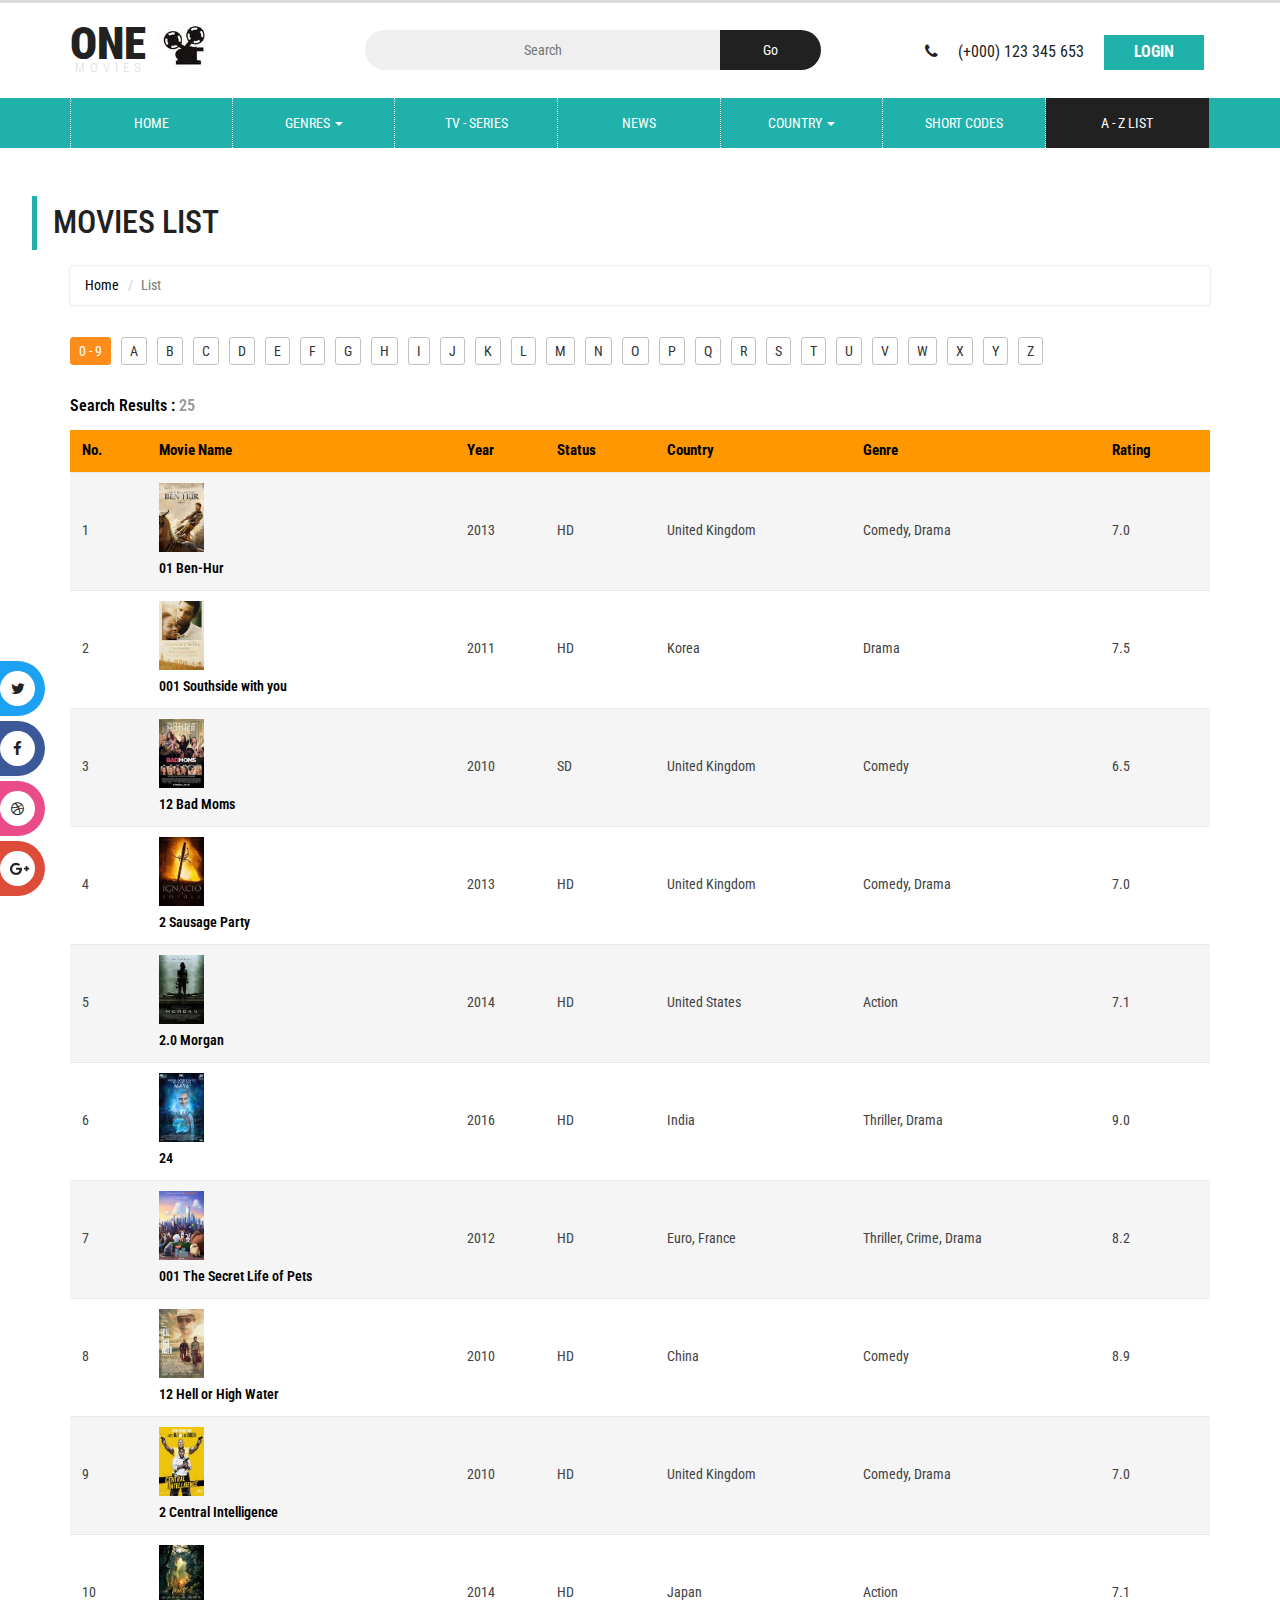
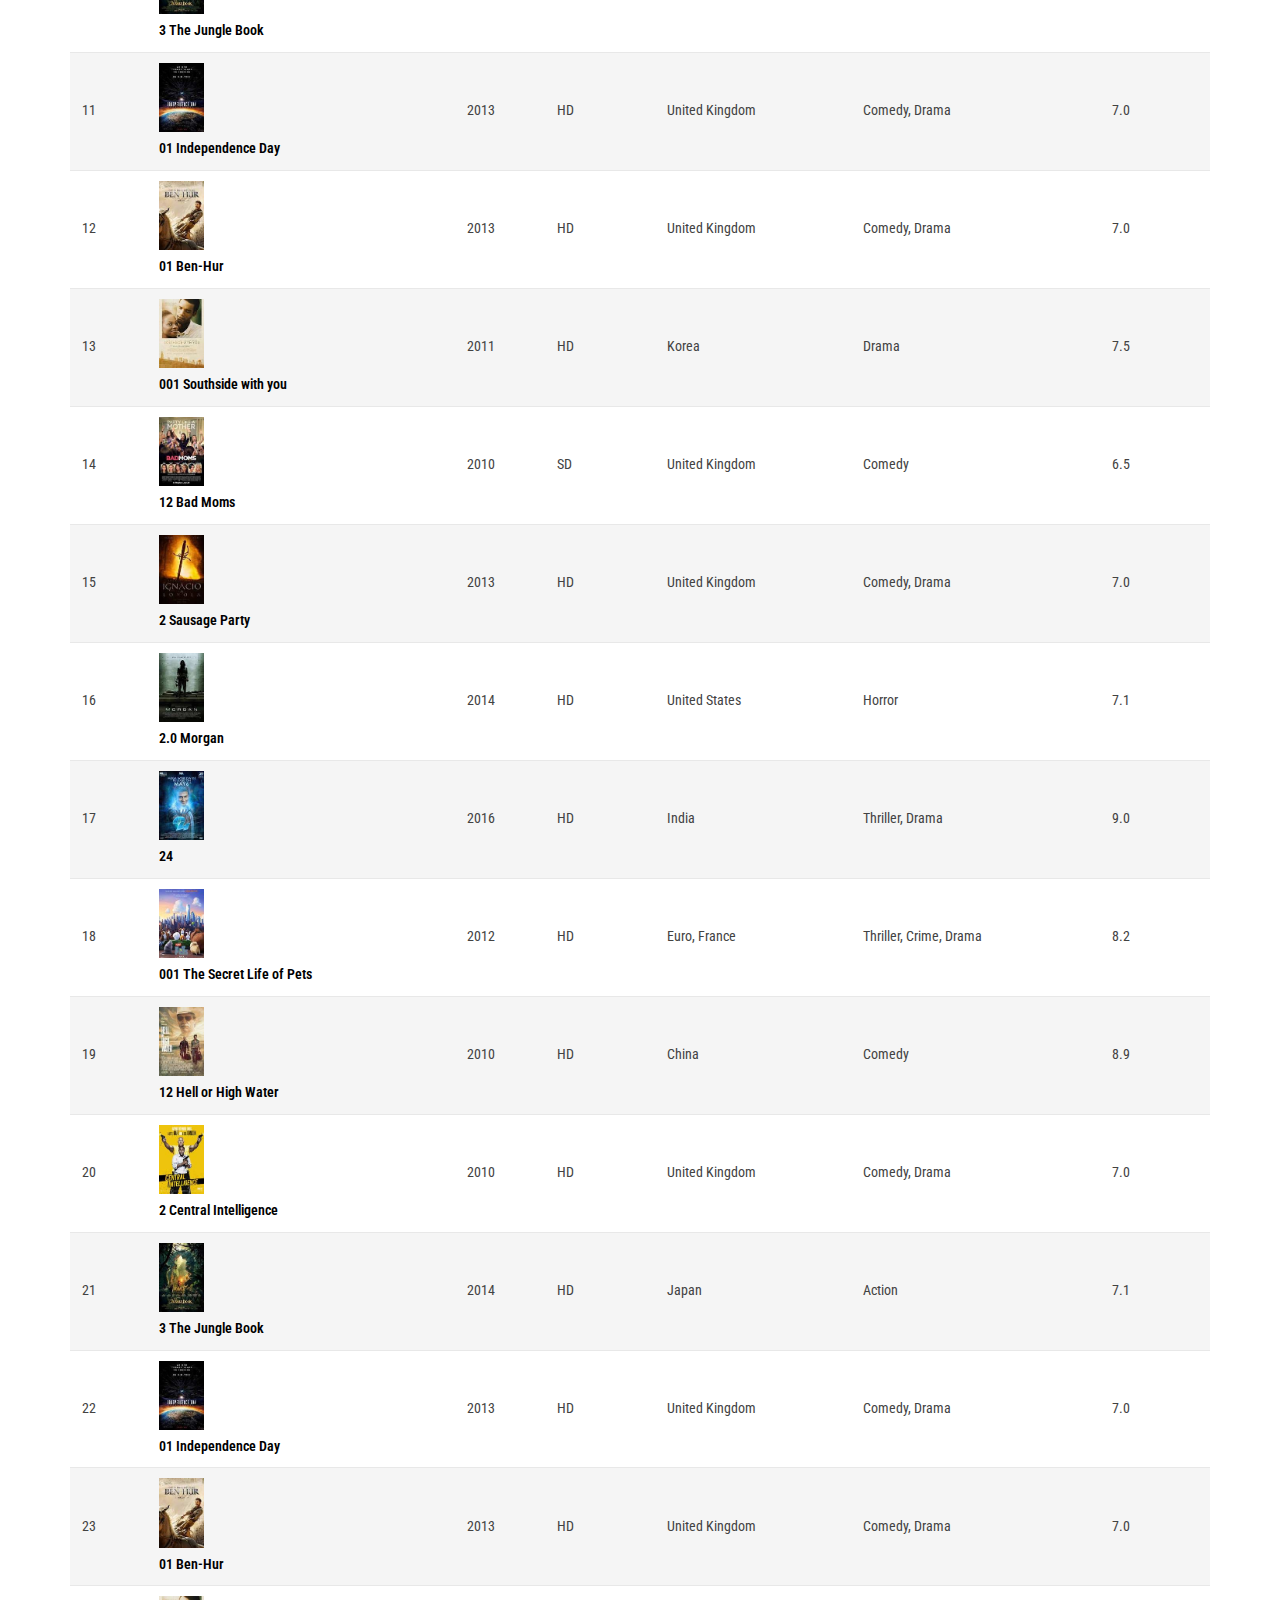
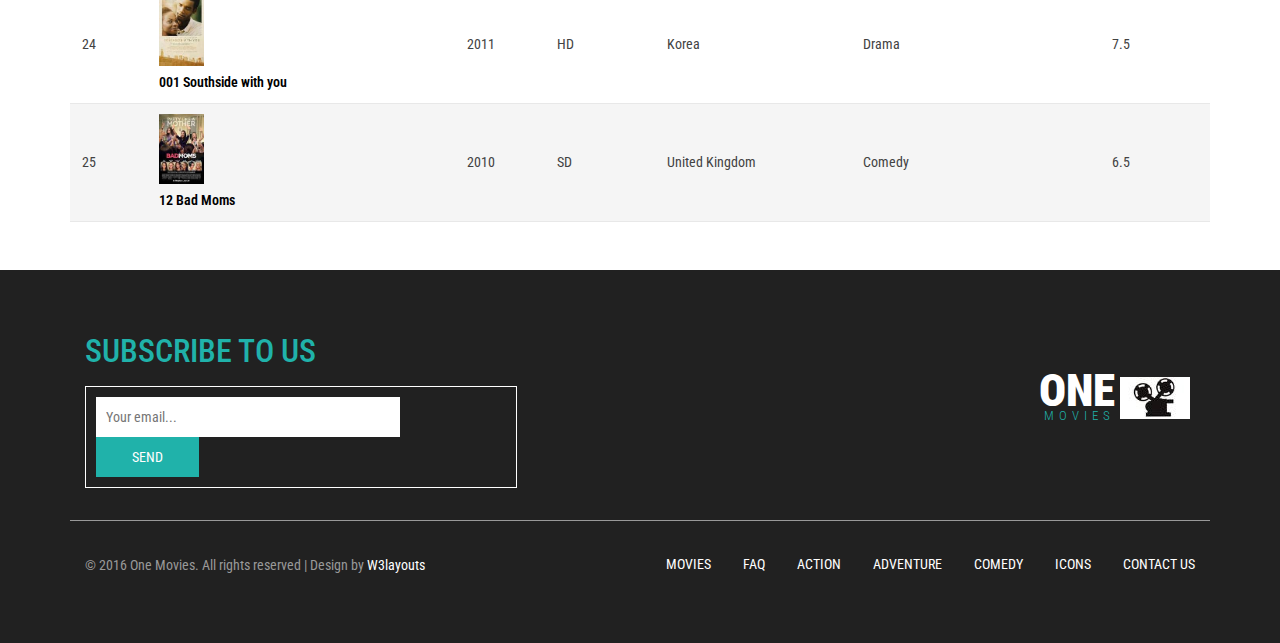
<file: list.html>
<!--
author: W3layouts
author URL: http://w3layouts.com
License: Creative Commons Attribution 3.0 Unported
License URL: http://creativecommons.org/licenses/by/3.0/
-->
<!DOCTYPE html>
<html lang="en">
<head>
<title>One Movies an Entertainment Category Flat Bootstrap Responsive Website Template | List :: w3layouts</title>
<!-- for-mobile-apps -->
<meta name="viewport" content="width=device-width, initial-scale=1">
<meta http-equiv="Content-Type" content="text/html; charset=utf-8" />
<meta name="keywords" content="One Movies Responsive web template, Bootstrap Web Templates, Flat Web Templates, Android Compatible web template, 
Smartphone Compatible web template, free webdesigns for Nokia, Samsung, LG, SonyEricsson, Motorola web design" />
<script type="application/x-javascript"> addEventListener("load", function() { setTimeout(hideURLbar, 0); }, false);
		function hideURLbar(){ window.scrollTo(0,1); } </script>
<!-- //for-mobile-apps -->
<link href="css/bootstrap.css" rel="stylesheet" type="text/css" media="all" />
<link href="css/style.css" rel="stylesheet" type="text/css" media="all" />
<link rel="stylesheet" href="css/faqstyle.css" type="text/css" media="all" />
<link href="css/medile.css" rel='stylesheet' type='text/css' />
<link href="css/single.css" rel='stylesheet' type='text/css' />
<link rel="stylesheet" href="css/contactstyle.css" type="text/css" media="all" />
<!-- news-css -->
<link rel="stylesheet" href="news-css/news.css" type="text/css" media="all" />
<!-- //news-css -->
<!-- list-css -->
<link rel="stylesheet" href="list-css/list.css" type="text/css" media="all" />
<!-- //list-css -->
<!-- font-awesome icons -->
<link rel="stylesheet" href="css/font-awesome.min.css" />
<!-- //font-awesome icons -->
<!-- js -->
<script type="text/javascript" src="js/jquery-2.1.4.min.js"></script>
<!-- //js -->
<link href='//fonts.googleapis.com/css?family=Roboto+Condensed:400,700italic,700,400italic,300italic,300' rel='stylesheet' type='text/css'>
<!-- start-smoth-scrolling -->
<script type="text/javascript" src="js/move-top.js"></script>
<script type="text/javascript" src="js/easing.js"></script>
<script type="text/javascript">
	jQuery(document).ready(function($) {
		$(".scroll").click(function(event){		
			event.preventDefault();
			$('html,body').animate({scrollTop:$(this.hash).offset().top},1000);
		});
	});
</script>
<!-- start-smoth-scrolling -->
<!-- tables -->
<link rel="stylesheet" type="text/css" href="list-css/table-style.css" />
<link rel="stylesheet" type="text/css" href="list-css/basictable.css" />
<script type="text/javascript" src="list-js/jquery.basictable.min.js"></script>
 <script type="text/javascript">
    $(document).ready(function() {
      $('#table').basictable();

      $('#table-breakpoint').basictable({
        breakpoint: 768
      });
	   $('#table-breakpoint1').basictable({
        breakpoint: 768
      });
	  $('#table-breakpoint2').basictable({
        breakpoint: 768
      });
	  $('#table-breakpoint3').basictable({
        breakpoint: 768
      });
	  $('#table-breakpoint4').basictable({
        breakpoint: 768
      });
	  $('#table-breakpoint5').basictable({
        breakpoint: 768
      });
	  $('#table-breakpoint6').basictable({
        breakpoint: 768
      });
	  $('#table-breakpoint7').basictable({
        breakpoint: 768
      });
	  $('#table-breakpoint8').basictable({
        breakpoint: 768
      });
	  $('#table-breakpoint9').basictable({
        breakpoint: 768
      });
	  $('#table-breakpoint10').basictable({
        breakpoint: 768
      });
	  $('#table-breakpoint11').basictable({
        breakpoint: 768
      });
	  $('#table-breakpoint12').basictable({
        breakpoint: 768
      });
	  $('#table-breakpoint13').basictable({
        breakpoint: 768
      });
	  $('#table-breakpoint14').basictable({
        breakpoint: 768
      });
	  $('#table-breakpoint15').basictable({
        breakpoint: 768
      });
	  $('#table-breakpoint16').basictable({
        breakpoint: 768
      });
	  $('#table-breakpoint17').basictable({
        breakpoint: 768
      });
	  $('#table-breakpoint18').basictable({
        breakpoint: 768
      });
	  $('#table-breakpoint19').basictable({
        breakpoint: 768
      });
	  $('#table-breakpoint20').basictable({
        breakpoint: 768
      });
	  $('#table-breakpoint21').basictable({
        breakpoint: 768
      });
	  $('#table-breakpoint22').basictable({
        breakpoint: 768
      });
	  $('#table-breakpoint23').basictable({
        breakpoint: 768
      });
	  $('#table-breakpoint24').basictable({
        breakpoint: 768
      });
	  $('#table-breakpoint25').basictable({
        breakpoint: 768
      });
	  $('#table-breakpoint26').basictable({
        breakpoint: 768
      });
    });
  </script>
<!-- //tables -->
</head>
	
<body>
<!-- header -->
	<div class="header">
		<div class="container">
			<div class="w3layouts_logo">
				<a href="index.html"><h1>One<span>Movies</span></h1></a>
			</div>
			<div class="w3_search">
				<form action="#" method="post">
					<input type="text" name="Search" placeholder="Search" required="">
					<input type="submit" value="Go">
				</form>
			</div>
			<div class="w3l_sign_in_register">
				<ul>
					<li><i class="fa fa-phone" aria-hidden="true"></i> (+000) 123 345 653</li>
					<li><a href="#" data-toggle="modal" data-target="#myModal">Login</a></li>
				</ul>
			</div>
			<div class="clearfix"> </div>
		</div>
	</div>
<!-- //header -->
<!-- bootstrap-pop-up -->
	<div class="modal video-modal fade" id="myModal" tabindex="-1" role="dialog" aria-labelledby="myModal">
		<div class="modal-dialog" role="document">
			<div class="modal-content">
				<div class="modal-header">
					Sign In & Sign Up
					<button type="button" class="close" data-dismiss="modal" aria-label="Close"><span aria-hidden="true">&times;</span></button>						
				</div>
				<section>
					<div class="modal-body">
						<div class="w3_login_module">
							<div class="module form-module">
							  <div class="toggle"><i class="fa fa-times fa-pencil"></i>
								<div class="tooltip">Click Me</div>
							  </div>
							  <div class="form">
								<h3>Login to your account</h3>
								<form action="#" method="post">
								  <input type="text" name="Username" placeholder="Username" required="">
								  <input type="password" name="Password" placeholder="Password" required="">
								  <input type="submit" value="Login">
								</form>
							  </div>
							  <div class="form">
								<h3>Create an account</h3>
								<form action="#" method="post">
								  <input type="text" name="Username" placeholder="Username" required="">
								  <input type="password" name="Password" placeholder="Password" required="">
								  <input type="email" name="Email" placeholder="Email Address" required="">
								  <input type="text" name="Phone" placeholder="Phone Number" required="">
								  <input type="submit" value="Register">
								</form>
							  </div>
							  <div class="cta"><a href="#">Forgot your password?</a></div>
							</div>
						</div>
					</div>
				</section>
			</div>
		</div>
	</div>
	<script>
		$('.toggle').click(function(){
		  // Switches the Icon
		  $(this).children('i').toggleClass('fa-pencil');
		  // Switches the forms  
		  $('.form').animate({
			height: "toggle",
			'padding-top': 'toggle',
			'padding-bottom': 'toggle',
			opacity: "toggle"
		  }, "slow");
		});
	</script>
<!-- //bootstrap-pop-up -->
<!-- nav -->
	<div class="movies_nav">
		<div class="container">
			<nav class="navbar navbar-default">
				<div class="navbar-header navbar-left">
					<button type="button" class="navbar-toggle collapsed" data-toggle="collapse" data-target="#bs-example-navbar-collapse-1">
						<span class="sr-only">Toggle navigation</span>
						<span class="icon-bar"></span>
						<span class="icon-bar"></span>
						<span class="icon-bar"></span>
					</button>
				</div>
				<!-- Collect the nav links, forms, and other content for toggling -->
				<div class="collapse navbar-collapse navbar-right" id="bs-example-navbar-collapse-1">
					<nav>
						<ul class="nav navbar-nav">
							<li class="w3_home_act"><a href="index.html">Home</a></li>
							<li class="dropdown">
								<a href="#" class="dropdown-toggle" data-toggle="dropdown">Genres <b class="caret"></b></a>
								<ul class="dropdown-menu multi-column columns-3">
									<li>
										<div class="col-sm-4">
											<ul class="multi-column-dropdown">
												<li><a href="genres.html">Action</a></li>
												<li><a href="genres.html">Biography</a></li>
												<li><a href="genres.html">Crime</a></li>
												<li><a href="genres.html">Family</a></li>
												<li><a href="horror.html">Horror</a></li>
												<li><a href="genres.html">Romance</a></li>
												<li><a href="genres.html">Sports</a></li>
												<li><a href="genres.html">War</a></li>
											</ul>
										</div>
										<div class="col-sm-4">
											<ul class="multi-column-dropdown">
												<li><a href="genres.html">Adventure</a></li>
												<li><a href="comedy.html">Comedy</a></li>
												<li><a href="genres.html">Documentary</a></li>
												<li><a href="genres.html">Fantasy</a></li>
												<li><a href="genres.html">Thriller</a></li>
											</ul>
										</div>
										<div class="col-sm-4">
											<ul class="multi-column-dropdown">
												<li><a href="genres.html">Animation</a></li>
												<li><a href="genres.html">Costume</a></li>
												<li><a href="genres.html">Drama</a></li>
												<li><a href="genres.html">History</a></li>
												<li><a href="genres.html">Musical</a></li>
												<li><a href="genres.html">Psychological</a></li>
											</ul>
										</div>
										<div class="clearfix"></div>
									</li>
								</ul>
							</li>
							<li><a href="series.html">tv - series</a></li>
							<li><a href="news.html">news</a></li>
							<li class="dropdown">
								<a href="#" class="dropdown-toggle" data-toggle="dropdown">Country <b class="caret"></b></a>
								<ul class="dropdown-menu multi-column columns-3">
									<li>
										<div class="col-sm-4">
											<ul class="multi-column-dropdown">
												<li><a href="genres.html">Asia</a></li>
												<li><a href="genres.html">France</a></li>
												<li><a href="genres.html">Taiwan</a></li>
												<li><a href="genres.html">United States</a></li>
											</ul>
										</div>
										<div class="col-sm-4">
											<ul class="multi-column-dropdown">
												<li><a href="genres.html">China</a></li>
												<li><a href="genres.html">HongCong</a></li>
												<li><a href="genres.html">Japan</a></li>
												<li><a href="genres.html">Thailand</a></li>
											</ul>
										</div>
										<div class="col-sm-4">
											<ul class="multi-column-dropdown">
												<li><a href="genres.html">Euro</a></li>
												<li><a href="genres.html">India</a></li>
												<li><a href="genres.html">Korea</a></li>
												<li><a href="genres.html">United Kingdom</a></li>
											</ul>
										</div>
										<div class="clearfix"></div>
									</li>
								</ul>
							</li>
							<li><a href="short-codes.html">Short Codes</a></li>
							<li class="active"><a href="list.html">A - z list</a></li>
						</ul>
					</nav>
				</div>
			</nav>	
		</div>
	</div>
<!-- //nav -->
<div class="general_social_icons">
	<nav class="social">
		<ul>
			<li class="w3_twitter"><a href="#">Twitter <i class="fa fa-twitter"></i></a></li>
			<li class="w3_facebook"><a href="#">Facebook <i class="fa fa-facebook"></i></a></li>
			<li class="w3_dribbble"><a href="#">Dribbble <i class="fa fa-dribbble"></i></a></li>
			<li class="w3_g_plus"><a href="#">Google+ <i class="fa fa-google-plus"></i></a></li>				  
		</ul>
  </nav>
</div>
<!-- faq-banner -->
	<div class="faq">
		<h4 class="latest-text w3_faq_latest_text w3_latest_text">Movies List</h4>
			<div class="container">
				<div class="agileits-news-top">
					<ol class="breadcrumb">
					  <li><a href="index.html">Home</a></li>
					  <li class="active">List</li>
					</ol>
				</div>
				<div class="bs-example bs-example-tabs" role="tabpanel" data-example-id="togglable-tabs">
						<ul id="myTab" class="nav nav-tabs" role="tablist">
							<li role="presentation" class="active"><a href="#home" id="home-tab" role="tab" data-toggle="tab" aria-controls="home" aria-expanded="true">0 - 9</a></li>
							<li role="presentation"><a href="#a" role="tab" id="a-tab" data-toggle="tab" aria-controls="a">A</a></li>
							<li role="presentation"><a href="#b" role="tab" id="b-tab" data-toggle="tab" aria-controls="b">B</a></li>
							<li role="presentation"><a href="#c" role="tab" id="c-tab" data-toggle="tab" aria-controls="c">C</a></li>
							<li role="presentation"><a href="#d" role="tab" id="d-tab" data-toggle="tab" aria-controls="d">D</a></li>
							<li role="presentation"><a href="#e" role="tab" id="e-tab" data-toggle="tab" aria-controls="e">E</a></li>
							<li role="presentation"><a href="#f" role="tab" id="f-tab" data-toggle="tab" aria-controls="f">F</a></li>
							<li role="presentation"><a href="#g" role="tab" id="g-tab" data-toggle="tab" aria-controls="g">G</a></li>
							<li role="presentation"><a href="#h" role="tab" id="h-tab" data-toggle="tab" aria-controls="h">H</a></li>
							<li role="presentation"><a href="#i" role="tab" id="i-tab" data-toggle="tab" aria-controls="i">I</a></li>
							<li role="presentation"><a href="#j" role="tab" id="j-tab" data-toggle="tab" aria-controls="j">J</a></li>
							<li role="presentation"><a href="#k" role="tab" id="k-tab" data-toggle="tab" aria-controls="k">K</a></li>
							<li role="presentation"><a href="#l" role="tab" id="l-tab" data-toggle="tab" aria-controls="l">L</a></li>
							<li role="presentation"><a href="#m" role="tab" id="m-tab" data-toggle="tab" aria-controls="m">M</a></li>
							<li role="presentation"><a href="#n" role="tab" id="n-tab" data-toggle="tab" aria-controls="n">N</a></li>
							<li role="presentation"><a href="#o" role="tab" id="o-tab" data-toggle="tab" aria-controls="o">O</a></li>
							<li role="presentation"><a href="#p" role="tab" id="p-tab" data-toggle="tab" aria-controls="p">P</a></li>
							<li role="presentation"><a href="#q" role="tab" id="q-tab" data-toggle="tab" aria-controls="q">Q</a></li>
							<li role="presentation"><a href="#r" role="tab" id="r-tab" data-toggle="tab" aria-controls="r">R</a></li>
							<li role="presentation"><a href="#s" role="tab" id="s-tab" data-toggle="tab" aria-controls="s">S</a></li>
							<li role="presentation"><a href="#t" role="tab" id="t-tab" data-toggle="tab" aria-controls="t">T</a></li>
							<li role="presentation"><a href="#u" role="tab" id="u-tab" data-toggle="tab" aria-controls="u">U</a></li>
							<li role="presentation"><a href="#v" role="tab" id="v-tab" data-toggle="tab" aria-controls="v">V</a></li>
							<li role="presentation"><a href="#w" role="tab" id="w-tab" data-toggle="tab" aria-controls="w">W</a></li>
							<li role="presentation"><a href="#x" role="tab" id="x-tab" data-toggle="tab" aria-controls="x">X</a></li>
							<li role="presentation"><a href="#y" role="tab" id="y-tab" data-toggle="tab" aria-controls="y">Y</a></li>
							<li role="presentation"><a href="#z" role="tab" id="z-tab" data-toggle="tab" aria-controls="z">Z</a></li>
						</ul>
						<div id="myTabContent" class="tab-content">
							<div role="tabpanel" class="tab-pane fade in active" id="home" aria-labelledby="home-tab">
								<div class="agile-news-table">
									<div class="w3ls-news-result">
										<h4>Search Results : <span>25</span></h4>
									</div>
									<table id="table-breakpoint">
										<thead>
										  <tr>
											<th>No.</th>
											<th>Movie Name</th>
											<th>Year</th>
											<th>Status</th>
											<th>Country</th>
											<th>Genre</th>
											<th>Rating</th>
										  </tr>
										</thead>
										<tbody>
										  <tr>
											<td>1</td>
											<td class="w3-list-img"><a href="single.html"><img src="images/n1.jpg" alt="" /> <span>01 Ben-Hur</span></a></td>
											<td>2013</td>
											<td>HD</td>
											<td class="w3-list-info"><a href="genres.html">United Kingdom</a></td>
											<td class="w3-list-info"><a href="comedy.html">Comedy, Drama</a></td>
											<td>7.0</td>
										  </tr>
										  <tr>
											<td>2</td>
											<td class="w3-list-img"><a href="single.html"><img src="images/n2.jpg" alt="" /> <span>001 Southside with you</span></a></td>
											<td>2011</td>
											<td>HD</td>
											<td class="w3-list-info"><a href="genres.html">Korea</a></td>
											<td class="w3-list-info"><a href="genres.html">Drama</a></td>
											<td>7.5</td>
										  </tr>
										  <tr>
											<td>3</td>
											<td class="w3-list-img"><a href="single.html"><img src="images/n11.jpg" alt="" /> <span>12 Bad Moms</span></a></td>
											<td>2010</td>
											<td>SD</td>
											<td class="w3-list-info"><a href="genres.html">United Kingdom</a></td>
											<td class="w3-list-info"><a href="comedy.html">Comedy</a></td>
											<td>6.5</td>
										  </tr>
										  <tr>
											<td>4</td>
											<td class="w3-list-img"><a href="single.html"><img src="images/n3.jpg" alt="" /> <span>2 Sausage Party</span></a></td>
											<td>2013</td>
											<td>HD</td>
											<td class="w3-list-info"><a href="genres.html">United Kingdom</a></td>
											<td class="w3-list-info"><a href="comedy.html">Comedy, Drama</a></td>
											<td>7.0</td>
										  </tr>
										  <tr>
											<td>5</td>
											<td class="w3-list-img"><a href="single.html"><img src="images/n4.jpg" alt="" /> <span>2.0 Morgan</span></a></td>
											<td>2014</td>
											<td>HD</td>
											<td class="w3-list-info"><a href="genres.html">United States</a></td>
											<td class="w3-list-info"><a href="genres.html">Action</a></td>
											<td>7.1</td>
										  </tr>
										  <tr>
											<td>6</td>
											<td class="w3-list-img"><a href="single.html"><img src="images/n5.jpg" alt="" /> <span>24</span></a></td>
											<td>2016</td>
											<td>HD</td>
											<td class="w3-list-info"><a href="genres.html">India</a></td>
											<td class="w3-list-info"><a href="genres.html">Thriller, Drama</a></td>
											<td>9.0</td>
										  </tr>
										  <tr>
											<td>7</td>
											<td class="w3-list-img"><a href="single.html"><img src="images/n6.jpg" alt="" /> <span>001 The Secret Life of Pets</span></a></td>
											<td>2012</td>
											<td>HD</td>
											<td class="w3-list-info"><a href="genres.html">Euro, France</a></td>
											<td class="w3-list-info"><a href="genres.html">Thriller, Crime, Drama</a></td>
											<td>8.2</td>
										  </tr>
										  <tr>
											<td>8</td>
											<td class="w3-list-img"><a href="single.html"><img src="images/n7.jpg" alt="" /> <span>12 Hell or High Water</span></a></td>
											<td>2010</td>
											<td>HD</td>
											<td class="w3-list-info"><a href="genres.html">China</a></td>
											<td class="w3-list-info"><a href="comedy.html">Comedy</a></td>
											<td>8.9</td>
										  </tr>
										  <tr>
											<td>9</td>
											<td class="w3-list-img"><a href="single.html"><img src="images/n8.jpg" alt="" /> <span>2 Central Intelligence</span></a></td>
											<td>2010</td>
											<td>HD</td>
											<td class="w3-list-info"><a href="genres.html">United Kingdom</a></td>
											<td class="w3-list-info"><a href="comedy.html">Comedy, Drama</a></td>
											<td>7.0</td>
										  </tr>
										  <tr>
											<td>10</td>
											<td class="w3-list-img"><a href="single.html"><img src="images/n9.jpg" alt="" /> <span>3 The Jungle Book</span></a></td>
											<td>2014</td>
											<td>HD</td>
											<td class="w3-list-info"><a href="genres.html">Japan</a></td>
											<td class="w3-list-info"><a href="genres.html">Action</a></td>
											<td>7.1</td>
										  </tr>
										  <tr>
											<td>11</td>
											<td class="w3-list-img"><a href="single.html"><img src="images/n10.jpg" alt="" /> <span>01 Independence Day</span></a></td>
											<td>2013</td>
											<td>HD</td>
											<td class="w3-list-info"><a href="genres.html">United Kingdom</a></td>
											<td class="w3-list-info"><a href="comedy.html">Comedy, Drama</a></td>
											<td>7.0</td>
										  </tr>
										  <tr>
											<td>12</td>
											<td class="w3-list-img"><a href="single.html"><img src="images/n1.jpg" alt="" /> <span>01 Ben-Hur</span></a></td>
											<td>2013</td>
											<td>HD</td>
											<td class="w3-list-info"><a href="genres.html">United Kingdom</a></td>
											<td class="w3-list-info"><a href="comedy.html">Comedy, Drama</a></td>
											<td>7.0</td>
										  </tr>
										  <tr>
											<td>13</td>
											<td class="w3-list-img"><a href="single.html"><img src="images/n2.jpg" alt="" /> <span>001 Southside with you</span></a></td>
											<td>2011</td>
											<td>HD</td>
											<td class="w3-list-info"><a href="genres.html">Korea</a></td>
											<td class="w3-list-info"><a href="genres.html">Drama</a></td>
											<td>7.5</td>
										  </tr>
										  <tr>
											<td>14</td>
											<td class="w3-list-img"><a href="single.html"><img src="images/n11.jpg" alt="" /> <span>12 Bad Moms</span></a></td>
											<td>2010</td>
											<td>SD</td>
											<td class="w3-list-info"><a href="genres.html">United Kingdom</a></td>
											<td class="w3-list-info"><a href="comedy.html">Comedy</a></td>
											<td>6.5</td>
										  </tr>
										  <tr>
											<td>15</td>
											<td class="w3-list-img"><a href="single.html"><img src="images/n3.jpg" alt="" /> <span>2 Sausage Party</span></a></td>
											<td>2013</td>
											<td>HD</td>
											<td class="w3-list-info"><a href="genres.html">United Kingdom</a></td>
											<td class="w3-list-info"><a href="comedy.html">Comedy, Drama</a></td>
											<td>7.0</td>
										  </tr>
										  <tr>
											<td>16</td>
											<td class="w3-list-img"><a href="single.html"><img src="images/n4.jpg" alt="" /> <span>2.0 Morgan</span></a></td>
											<td>2014</td>
											<td>HD</td>
											<td class="w3-list-info"><a href="genres.html">United States</a></td>
											<td class="w3-list-info"><a href="horror.html">Horror</a></td>
											<td>7.1</td>
										  </tr>
										  <tr>
											<td>17</td>
											<td class="w3-list-img"><a href="single.html"><img src="images/n5.jpg" alt="" /> <span>24</span></a></td>
											<td>2016</td>
											<td>HD</td>
											<td class="w3-list-info"><a href="genres.html">India</a></td>
											<td class="w3-list-info"><a href="genres.html">Thriller, Drama</a></td>
											<td>9.0</td>
										  </tr>
										  <tr>
											<td>18</td>
											<td class="w3-list-img"><a href="single.html"><img src="images/n6.jpg" alt="" /> <span>001 The Secret Life of Pets</span></a></td>
											<td>2012</td>
											<td>HD</td>
											<td class="w3-list-info"><a href="genres.html">Euro, France</a></td>
											<td class="w3-list-info"><a href="genres.html">Thriller, Crime, Drama</a></td>
											<td>8.2</td>
										  </tr>
										  <tr>
											<td>19</td>
											<td class="w3-list-img"><a href="single.html"><img src="images/n7.jpg" alt="" /> <span>12 Hell or High Water</span></a></td>
											<td>2010</td>
											<td>HD</td>
											<td class="w3-list-info"><a href="genres.html">China</a></td>
											<td class="w3-list-info"><a href="comedy.html">Comedy</a></td>
											<td>8.9</td>
										  </tr>
										  <tr>
											<td>20</td>
											<td class="w3-list-img"><a href="single.html"><img src="images/n8.jpg" alt="" /> <span>2 Central Intelligence</span></a></td>
											<td>2010</td>
											<td>HD</td>
											<td class="w3-list-info"><a href="genres.html">United Kingdom</a></td>
											<td class="w3-list-info"><a href="comedy.html">Comedy, Drama</a></td>
											<td>7.0</td>
										  </tr>
										  <tr>
											<td>21</td>
											<td class="w3-list-img"><a href="single.html"><img src="images/n9.jpg" alt="" /> <span>3 The Jungle Book</span></a></td>
											<td>2014</td>
											<td>HD</td>
											<td class="w3-list-info"><a href="genres.html">Japan</a></td>
											<td class="w3-list-info"><a href="genres.html">Action</a></td>
											<td>7.1</td>
										  </tr>
										  <tr>
											<td>22</td>
											<td class="w3-list-img"><a href="single.html"><img src="images/n10.jpg" alt="" /> <span>01 Independence Day</span></a></td>
											<td>2013</td>
											<td>HD</td>
											<td class="w3-list-info"><a href="genres.html">United Kingdom</a></td>
											<td class="w3-list-info"><a href="comedy.html">Comedy, Drama</a></td>
											<td>7.0</td>
										  </tr>
										  <tr>
											<td>23</td>
											<td class="w3-list-img"><a href="single.html"><img src="images/n1.jpg" alt="" /> <span>01 Ben-Hur</span></a></td>
											<td>2013</td>
											<td>HD</td>
											<td class="w3-list-info"><a href="genres.html">United Kingdom</a></td>
											<td class="w3-list-info"><a href="comedy.html">Comedy, Drama</a></td>
											<td>7.0</td>
										  </tr>
										  <tr>
											<td>24</td>
											<td class="w3-list-img"><a href="single.html"><img src="images/n2.jpg" alt="" /> <span>001 Southside with you</span></a></td>
											<td>2011</td>
											<td>HD</td>
											<td class="w3-list-info"><a href="genres.html">Korea</a></td>
											<td class="w3-list-info"><a href="genres.html">Drama</a></td>
											<td>7.5</td>
										  </tr>
										  <tr>
											<td>25</td>
											<td class="w3-list-img"><a href="single.html"><img src="images/n11.jpg" alt="" /> <span>12 Bad Moms</span></a></td>
											<td>2010</td>
											<td>SD</td>
											<td class="w3-list-info"><a href="genres.html">United Kingdom</a></td>
											<td class="w3-list-info"><a href="comedy.html">Comedy</a></td>
											<td>6.5</td>
										  </tr>
										</tbody>
									</table>
								</div>
							</div>
							<div role="tabpanel" class="tab-pane fade" id="a" aria-labelledby="a-tab">
								<div class="agile-news-table">
									<div class="w3ls-news-result">
										<h4>Search Results : <span>17</span></h4>
									</div>
									<table id="table-breakpoint1">
										<thead>
										  <tr>
											<th>No.</th>
											<th>Movie Name</th>
											<th>Year</th>
											<th>Status</th>
											<th>Country</th>
											<th>Genre</th>
											<th>Rating</th>
										  </tr>
										</thead>
										<tbody>
										  <tr>
											<td>1</td>
											<td class="w3-list-img"><a href="single.html"><img src="images/n3.jpg" alt="" /> <span>2 Sausage Party</span></a></td>
											<td>2013</td>
											<td>HD</td>
											<td class="w3-list-info"><a href="genres.html">United Kingdom</a></td>
											<td class="w3-list-info"><a href="genres.html">Comedy, Drama</a></td>
											<td>7.0</td>
										  </tr>
										  <tr>
											<td>2</td>
											<td class="w3-list-img"><a href="single.html"><img src="images/n4.jpg" alt="" /> <span>2.0 Morgan</span></a></td>
											<td>2014</td>
											<td>HD</td>
											<td class="w3-list-info"><a href="genres.html">United States</a></td>
											<td class="w3-list-info"><a href="genres.html">Action</a></td>
											<td>7.1</td>
										  </tr>
										  <tr>
											<td>3</td>
											<td class="w3-list-img"><a href="single.html"><img src="images/n5.jpg" alt="" /> <span>24</span></a></td>
											<td>2016</td>
											<td>HD</td>
											<td class="w3-list-info"><a href="genres.html">India</a></td>
											<td class="w3-list-info"><a href="genres.html">Thriller, Drama</a></td>
											<td>9.0</td>
										  </tr>
										  <tr>
											<td>4</td>
											<td class="w3-list-img"><a href="single.html"><img src="images/n6.jpg" alt="" /> <span>001 The Secret Life of Pets</span></a></td>
											<td>2012</td>
											<td>HD</td>
											<td class="w3-list-info"><a href="genres.html">Euro, France</a></td>
											<td class="w3-list-info"><a href="genres.html">Thriller, Crime, Drama</a></td>
											<td>8.2</td>
										  </tr>
										  <tr>
											<td>5</td>
											<td class="w3-list-img"><a href="single.html"><img src="images/n7.jpg" alt="" /> <span>12 Hell or High Water</span></a></td>
											<td>2010</td>
											<td>HD</td>
											<td class="w3-list-info"><a href="genres.html">China</a></td>
											<td class="w3-list-info"><a href="genres.html">Comedy</a></td>
											<td>8.9</td>
										  </tr>
										  <tr>
											<td>6</td>
											<td class="w3-list-img"><a href="single.html"><img src="images/n8.jpg" alt="" /> <span>2 Central Intelligence</span></a></td>
											<td>2010</td>
											<td>HD</td>
											<td class="w3-list-info"><a href="genres.html">United Kingdom</a></td>
											<td class="w3-list-info"><a href="genres.html">Comedy, Drama</a></td>
											<td>7.0</td>
										  </tr>
										  <tr>
											<td>7</td>
											<td class="w3-list-img"><a href="single.html"><img src="images/n9.jpg" alt="" /> <span>3 The Jungle Book</span></a></td>
											<td>2014</td>
											<td>HD</td>
											<td class="w3-list-info"><a href="genres.html">Japan</a></td>
											<td class="w3-list-info"><a href="genres.html">Action</a></td>
											<td>7.1</td>
										  </tr>
										  <tr>
											<td>8</td>
											<td class="w3-list-img"><a href="single.html"><img src="images/n10.jpg" alt="" /> <span>01 Independence Day</span></a></td>
											<td>2013</td>
											<td>HD</td>
											<td class="w3-list-info"><a href="genres.html">United Kingdom</a></td>
											<td class="w3-list-info"><a href="genres.html">Comedy, Drama</a></td>
											<td>7.0</td>
										  </tr>
										  <tr>
											<td>9</td>
											<td class="w3-list-img"><a href="single.html"><img src="images/n1.jpg" alt="" /> <span>01 Ben-Hur</span></a></td>
											<td>2013</td>
											<td>HD</td>
											<td class="w3-list-info"><a href="genres.html">United Kingdom</a></td>
											<td class="w3-list-info"><a href="genres.html">Comedy, Drama</a></td>
											<td>7.0</td>
										  </tr>
										  <tr>
											<td>10</td>
											<td class="w3-list-img"><a href="single.html"><img src="images/n2.jpg" alt="" /> <span>001 Southside with you</span></a></td>
											<td>2011</td>
											<td>HD</td>
											<td class="w3-list-info"><a href="genres.html">Korea</a></td>
											<td class="w3-list-info"><a href="genres.html">Drama</a></td>
											<td>7.5</td>
										  </tr>
										  <tr>
											<td>11</td>
											<td class="w3-list-img"><a href="single.html"><img src="images/n11.jpg" alt="" /> <span>12 Bad Moms</span></a></td>
											<td>2010</td>
											<td>SD</td>
											<td class="w3-list-info"><a href="genres.html">United Kingdom</a></td>
											<td class="w3-list-info"><a href="genres.html">Comedy</a></td>
											<td>6.5</td>
										  </tr>
										  <tr>
											<td>12</td>
											<td class="w3-list-img"><a href="single.html"><img src="images/n3.jpg" alt="" /> <span>2 Sausage Party</span></a></td>
											<td>2013</td>
											<td>HD</td>
											<td class="w3-list-info"><a href="genres.html">United Kingdom</a></td>
											<td class="w3-list-info"><a href="genres.html">Comedy, Drama</a></td>
											<td>7.0</td>
										  </tr>
										  <tr>
											<td>13</td>
											<td class="w3-list-img"><a href="single.html"><img src="images/n4.jpg" alt="" /> <span>2.0 Morgan</span></a></td>
											<td>2014</td>
											<td>HD</td>
											<td class="w3-list-info"><a href="genres.html">United States</a></td>
											<td class="w3-list-info"><a href="genres.html">Action</a></td>
											<td>7.1</td>
										  </tr>
										  <tr>
											<td>14</td>
											<td class="w3-list-img"><a href="single.html"><img src="images/n5.jpg" alt="" /> <span>24</span></a></td>
											<td>2016</td>
											<td>HD</td>
											<td class="w3-list-info"><a href="genres.html">India</a></td>
											<td class="w3-list-info"><a href="genres.html">Thriller, Drama</a></td>
											<td>9.0</td>
										  </tr>
										  <tr>
											<td>15</td>
											<td class="w3-list-img"><a href="single.html"><img src="images/n6.jpg" alt="" /> <span>001 The Secret Life of Pets</span></a></td>
											<td>2012</td>
											<td>HD</td>
											<td class="w3-list-info"><a href="genres.html">Euro, France</a></td>
											<td class="w3-list-info"><a href="genres.html">Thriller, Crime, Drama</a></td>
											<td>8.2</td>
										  </tr>
										  <tr>
											<td>16</td>
											<td class="w3-list-img"><a href="single.html"><img src="images/n7.jpg" alt="" /> <span>12 Hell or High Water</span></a></td>
											<td>2010</td>
											<td>HD</td>
											<td class="w3-list-info"><a href="genres.html">China</a></td>
											<td class="w3-list-info"><a href="genres.html">Comedy</a></td>
											<td>8.9</td>
										  </tr>
										  <tr>
											<td>17</td>
											<td class="w3-list-img"><a href="single.html"><img src="images/n8.jpg" alt="" /> <span>2 Central Intelligence</span></a></td>
											<td>2010</td>
											<td>HD</td>
											<td class="w3-list-info"><a href="genres.html">United Kingdom</a></td>
											<td class="w3-list-info"><a href="genres.html">Comedy, Drama</a></td>
											<td>7.0</td>
										  </tr>
										</tbody>
									</table>
								</div>
							</div>
							<div role="tabpanel" class="tab-pane fade" id="b" aria-labelledby="b-tab">
								<div class="agile-news-table">
									<div class="w3ls-news-result">
										<h4>Search Results : <span>12</span></h4>
									</div>
									<table id="table-breakpoint2">
										<thead>
										  <tr>
											<th>No.</th>
											<th>Movie Name</th>
											<th>Year</th>
											<th>Status</th>
											<th>Country</th>
											<th>Genre</th>
											<th>Rating</th>
										  </tr>
										</thead>
										<tbody>
										  <tr>
											<td>1</td>
											<td class="w3-list-img"><a href="single.html"><img src="images/n1.jpg" alt="" /> <span>01 Ben-Hur</span></a></td>
											<td>2013</td>
											<td>HD</td>
											<td class="w3-list-info"><a href="genres.html">United Kingdom</a></td>
											<td class="w3-list-info"><a href="genres.html">Comedy, Drama</a></td>
											<td>7.0</td>
										  </tr>
										  <tr>
											<td>2</td>
											<td class="w3-list-img"><a href="single.html"><img src="images/n2.jpg" alt="" /> <span>001 Southside with you</span></a></td>
											<td>2011</td>
											<td>HD</td>
											<td class="w3-list-info"><a href="genres.html">Korea</a></td>
											<td class="w3-list-info"><a href="genres.html">Drama</a></td>
											<td>7.5</td>
										  </tr>
										  <tr>
											<td>3</td>
											<td class="w3-list-img"><a href="single.html"><img src="images/n11.jpg" alt="" /> <span>12 Bad Moms</span></a></td>
											<td>2010</td>
											<td>SD</td>
											<td class="w3-list-info"><a href="genres.html">United Kingdom</a></td>
											<td class="w3-list-info"><a href="genres.html">Comedy</a></td>
											<td>6.5</td>
										  </tr>
										  <tr>
											<td>4</td>
											<td class="w3-list-img"><a href="single.html"><img src="images/n3.jpg" alt="" /> <span>2 Sausage Party</span></a></td>
											<td>2013</td>
											<td>HD</td>
											<td class="w3-list-info"><a href="genres.html">United Kingdom</a></td>
											<td class="w3-list-info"><a href="genres.html">Comedy, Drama</a></td>
											<td>7.0</td>
										  </tr>
										  <tr>
											<td>5</td>
											<td class="w3-list-img"><a href="single.html"><img src="images/n4.jpg" alt="" /> <span>2.0 Morgan</span></a></td>
											<td>2014</td>
											<td>HD</td>
											<td class="w3-list-info"><a href="genres.html">United States</a></td>
											<td class="w3-list-info"><a href="genres.html">Action</a></td>
											<td>7.1</td>
										  </tr>
										  <tr>
											<td>6</td>
											<td class="w3-list-img"><a href="single.html"><img src="images/n5.jpg" alt="" /> <span>24</span></a></td>
											<td>2016</td>
											<td>HD</td>
											<td class="w3-list-info"><a href="genres.html">India</a></td>
											<td class="w3-list-info"><a href="genres.html">Thriller, Drama</a></td>
											<td>9.0</td>
										  </tr>
										  <tr>
											<td>7</td>
											<td class="w3-list-img"><a href="single.html"><img src="images/n6.jpg" alt="" /> <span>001 The Secret Life of Pets</span></a></td>
											<td>2012</td>
											<td>HD</td>
											<td class="w3-list-info"><a href="genres.html">Euro, France</a></td>
											<td class="w3-list-info"><a href="genres.html">Thriller, Crime, Drama</a></td>
											<td>8.2</td>
										  </tr>
										  <tr>
											<td>8</td>
											<td class="w3-list-img"><a href="single.html"><img src="images/n7.jpg" alt="" /> <span>12 Hell or High Water</span></a></td>
											<td>2010</td>
											<td>HD</td>
											<td class="w3-list-info"><a href="genres.html">China</a></td>
											<td class="w3-list-info"><a href="genres.html">Comedy</a></td>
											<td>8.9</td>
										  </tr>
										  <tr>
											<td>9</td>
											<td class="w3-list-img"><a href="single.html"><img src="images/n8.jpg" alt="" /> <span>2 Central Intelligence</span></a></td>
											<td>2010</td>
											<td>HD</td>
											<td class="w3-list-info"><a href="genres.html">United Kingdom</a></td>
											<td class="w3-list-info"><a href="genres.html">Comedy, Drama</a></td>
											<td>7.0</td>
										  </tr>
										  <tr>
											<td>10</td>
											<td class="w3-list-img"><a href="single.html"><img src="images/n9.jpg" alt="" /> <span>3 The Jungle Book</span></a></td>
											<td>2014</td>
											<td>HD</td>
											<td class="w3-list-info"><a href="genres.html">Japan</a></td>
											<td class="w3-list-info"><a href="genres.html">Action</a></td>
											<td>7.1</td>
										  </tr>
										  <tr>
											<td>11</td>
											<td class="w3-list-img"><a href="single.html"><img src="images/n10.jpg" alt="" /> <span>01 Independence Day</span></a></td>
											<td>2013</td>
											<td>HD</td>
											<td class="w3-list-info"><a href="genres.html">United Kingdom</a></td>
											<td class="w3-list-info"><a href="genres.html">Comedy, Drama</a></td>
											<td>7.0</td>
										  </tr>
										  <tr>
											<td>12</td>
											<td class="w3-list-img"><a href="single.html"><img src="images/n1.jpg" alt="" /> <span>01 Ben-Hur</span></a></td>
											<td>2013</td>
											<td>HD</td>
											<td class="w3-list-info"><a href="genres.html">United Kingdom</a></td>
											<td class="w3-list-info"><a href="genres.html">Comedy, Drama</a></td>
											<td>7.0</td>
										  </tr>
										</tbody>
									</table>
								</div>
							</div>
							<div role="tabpanel" class="tab-pane fade" id="c" aria-labelledby="c-tab">
								<div class="agile-news-table">
									<div class="w3ls-news-result">
										<h4>Search Results : <span>15</span></h4>
									</div>
									<table id="table-breakpoint3">
										<thead>
										  <tr>
											<th>No.</th>
											<th>Movie Name</th>
											<th>Year</th>
											<th>Status</th>
											<th>Country</th>
											<th>Genre</th>
											<th>Rating</th>
										  </tr>
										</thead>
										<tbody>
										  <tr>
											<td>1</td>
											<td class="w3-list-img"><a href="single.html"><img src="images/n10.jpg" alt="" /> <span>01 Independence Day</span></a></td>
											<td>2013</td>
											<td>HD</td>
											<td class="w3-list-info"><a href="genres.html">United Kingdom</a></td>
											<td class="w3-list-info"><a href="genres.html">Comedy, Drama</a></td>
											<td>7.0</td>
										  </tr>
										  <tr>
											<td>2</td>
											<td class="w3-list-img"><a href="single.html"><img src="images/n1.jpg" alt="" /> <span>01 Ben-Hur</span></a></td>
											<td>2013</td>
											<td>HD</td>
											<td class="w3-list-info"><a href="genres.html">United Kingdom</a></td>
											<td class="w3-list-info"><a href="genres.html">Comedy, Drama</a></td>
											<td>7.0</td>
										  </tr>
										  <tr>
											<td>3</td>
											<td class="w3-list-img"><a href="single.html"><img src="images/n2.jpg" alt="" /> <span>001 Southside with you</span></a></td>
											<td>2011</td>
											<td>HD</td>
											<td class="w3-list-info"><a href="genres.html">Korea</a></td>
											<td class="w3-list-info"><a href="genres.html">Drama</a></td>
											<td>7.5</td>
										  </tr>
										  <tr>
											<td>4</td>
											<td class="w3-list-img"><a href="single.html"><img src="images/n11.jpg" alt="" /> <span>12 Bad Moms</span></a></td>
											<td>2010</td>
											<td>SD</td>
											<td class="w3-list-info"><a href="genres.html">United Kingdom</a></td>
											<td class="w3-list-info"><a href="genres.html">Comedy</a></td>
											<td>6.5</td>
										  </tr>
										  <tr>
											<td>5</td>
											<td class="w3-list-img"><a href="single.html"><img src="images/n3.jpg" alt="" /> <span>2 Sausage Party</span></a></td>
											<td>2013</td>
											<td>HD</td>
											<td class="w3-list-info"><a href="genres.html">United Kingdom</a></td>
											<td class="w3-list-info"><a href="genres.html">Comedy, Drama</a></td>
											<td>7.0</td>
										  </tr>
										  <tr>
											<td>6</td>
											<td class="w3-list-img"><a href="single.html"><img src="images/n4.jpg" alt="" /> <span>2.0 Morgan</span></a></td>
											<td>2014</td>
											<td>HD</td>
											<td class="w3-list-info"><a href="genres.html">United States</a></td>
											<td class="w3-list-info"><a href="genres.html">Action</a></td>
											<td>7.1</td>
										  </tr>
										  <tr>
											<td>7</td>
											<td class="w3-list-img"><a href="single.html"><img src="images/n5.jpg" alt="" /> <span>24</span></a></td>
											<td>2016</td>
											<td>HD</td>
											<td class="w3-list-info"><a href="genres.html">India</a></td>
											<td class="w3-list-info"><a href="genres.html">Thriller, Drama</a></td>
											<td>9.0</td>
										  </tr>
										  <tr>
											<td>8</td>
											<td class="w3-list-img"><a href="single.html"><img src="images/n6.jpg" alt="" /> <span>001 The Secret Life of Pets</span></a></td>
											<td>2012</td>
											<td>HD</td>
											<td class="w3-list-info"><a href="genres.html">Euro, France</a></td>
											<td class="w3-list-info"><a href="genres.html">Thriller, Crime, Drama</a></td>
											<td>8.2</td>
										  </tr>
										  <tr>
											<td>9</td>
											<td class="w3-list-img"><a href="single.html"><img src="images/n7.jpg" alt="" /> <span>12 Hell or High Water</span></a></td>
											<td>2010</td>
											<td>HD</td>
											<td class="w3-list-info"><a href="genres.html">China</a></td>
											<td class="w3-list-info"><a href="genres.html">Comedy</a></td>
											<td>8.9</td>
										  </tr>
										  <tr>
											<td>10</td>
											<td class="w3-list-img"><a href="single.html"><img src="images/n8.jpg" alt="" /> <span>2 Central Intelligence</span></a></td>
											<td>2010</td>
											<td>HD</td>
											<td class="w3-list-info"><a href="genres.html">United Kingdom</a></td>
											<td class="w3-list-info"><a href="genres.html">Comedy, Drama</a></td>
											<td>7.0</td>
										  </tr>
										  <tr>
											<td>11</td>
											<td class="w3-list-img"><a href="single.html"><img src="images/n9.jpg" alt="" /> <span>3 The Jungle Book</span></a></td>
											<td>2014</td>
											<td>HD</td>
											<td class="w3-list-info"><a href="genres.html">Japan</a></td>
											<td class="w3-list-info"><a href="genres.html">Action</a></td>
											<td>7.1</td>
										  </tr>
										  <tr>
											<td>12</td>
											<td class="w3-list-img"><a href="single.html"><img src="images/n10.jpg" alt="" /> <span>01 Independence Day</span></a></td>
											<td>2013</td>
											<td>HD</td>
											<td class="w3-list-info"><a href="genres.html">United Kingdom</a></td>
											<td class="w3-list-info"><a href="genres.html">Comedy, Drama</a></td>
											<td>7.0</td>
										  </tr>
										  <tr>
											<td>13</td>
											<td class="w3-list-img"><a href="single.html"><img src="images/n1.jpg" alt="" /> <span>01 Ben-Hur</span></a></td>
											<td>2013</td>
											<td>HD</td>
											<td class="w3-list-info"><a href="genres.html">United Kingdom</a></td>
											<td class="w3-list-info"><a href="genres.html">Comedy, Drama</a></td>
											<td>7.0</td>
										  </tr>
										  <tr>
											<td>14</td>
											<td class="w3-list-img"><a href="single.html"><img src="images/n2.jpg" alt="" /> <span>001 Southside with you</span></a></td>
											<td>2011</td>
											<td>HD</td>
											<td class="w3-list-info"><a href="genres.html">Korea</a></td>
											<td class="w3-list-info"><a href="genres.html">Drama</a></td>
											<td>7.5</td>
										  </tr>
										  <tr>
											<td>15</td>
											<td class="w3-list-img"><a href="single.html"><img src="images/n11.jpg" alt="" /> <span>12 Bad Moms</span></a></td>
											<td>2010</td>
											<td>SD</td>
											<td class="w3-list-info"><a href="genres.html">United Kingdom</a></td>
											<td class="w3-list-info"><a href="genres.html">Comedy</a></td>
											<td>6.5</td>
										  </tr>
										</tbody>
									</table>
								</div>
							</div>
							<div role="tabpanel" class="tab-pane fade" id="d" aria-labelledby="d-tab">
								<div class="agile-news-table">
									<div class="w3ls-news-result">
										<h4>Search Results : <span>16</span></h4>
									</div>
									<table id="table-breakpoint4">
										<thead>
										  <tr>
											<th>No.</th>
											<th>Movie Name</th>
											<th>Year</th>
											<th>Status</th>
											<th>Country</th>
											<th>Genre</th>
											<th>Rating</th>
										  </tr>
										</thead>
										<tbody>
										  <tr>
											<td>1</td>
											<td class="w3-list-img"><a href="single.html"><img src="images/n11.jpg" alt="" /> <span>12 Bad Moms</span></a></td>
											<td>2010</td>
											<td>SD</td>
											<td class="w3-list-info"><a href="genres.html">United Kingdom</a></td>
											<td class="w3-list-info"><a href="genres.html">Comedy</a></td>
											<td>6.5</td>
										  </tr>
										  <tr>
											<td>2</td>
											<td class="w3-list-img"><a href="single.html"><img src="images/n3.jpg" alt="" /> <span>2 Sausage Party</span></a></td>
											<td>2013</td>
											<td>HD</td>
											<td class="w3-list-info"><a href="genres.html">United Kingdom</a></td>
											<td class="w3-list-info"><a href="genres.html">Comedy, Drama</a></td>
											<td>7.0</td>
										  </tr>
										  <tr>
											<td>3</td>
											<td class="w3-list-img"><a href="single.html"><img src="images/n4.jpg" alt="" /> <span>2.0 Morgan</span></a></td>
											<td>2014</td>
											<td>HD</td>
											<td class="w3-list-info"><a href="genres.html">United States</a></td>
											<td class="w3-list-info"><a href="genres.html">Action</a></td>
											<td>7.1</td>
										  </tr>
										  <tr>
											<td>4</td>
											<td class="w3-list-img"><a href="single.html"><img src="images/n5.jpg" alt="" /> <span>24</span></a></td>
											<td>2016</td>
											<td>HD</td>
											<td class="w3-list-info"><a href="genres.html">India</a></td>
											<td class="w3-list-info"><a href="genres.html">Thriller, Drama</a></td>
											<td>9.0</td>
										  </tr>
										  <tr>
											<td>5</td>
											<td class="w3-list-img"><a href="single.html"><img src="images/n6.jpg" alt="" /> <span>001 The Secret Life of Pets</span></a></td>
											<td>2012</td>
											<td>HD</td>
											<td class="w3-list-info"><a href="genres.html">Euro, France</a></td>
											<td class="w3-list-info"><a href="genres.html">Thriller, Crime, Drama</a></td>
											<td>8.2</td>
										  </tr>
										  <tr>
											<td>6</td>
											<td class="w3-list-img"><a href="single.html"><img src="images/n7.jpg" alt="" /> <span>12 Hell or High Water</span></a></td>
											<td>2010</td>
											<td>HD</td>
											<td class="w3-list-info"><a href="genres.html">China</a></td>
											<td class="w3-list-info"><a href="genres.html">Comedy</a></td>
											<td>8.9</td>
										  </tr>
										  <tr>
											<td>7</td>
											<td class="w3-list-img"><a href="single.html"><img src="images/n8.jpg" alt="" /> <span>2 Central Intelligence</span></a></td>
											<td>2010</td>
											<td>HD</td>
											<td class="w3-list-info"><a href="genres.html">United Kingdom</a></td>
											<td class="w3-list-info"><a href="genres.html">Comedy, Drama</a></td>
											<td>7.0</td>
										  </tr>
										  <tr>
											<td>8</td>
											<td class="w3-list-img"><a href="single.html"><img src="images/n9.jpg" alt="" /> <span>3 The Jungle Book</span></a></td>
											<td>2014</td>
											<td>HD</td>
											<td class="w3-list-info"><a href="genres.html">Japan</a></td>
											<td class="w3-list-info"><a href="genres.html">Action</a></td>
											<td>7.1</td>
										  </tr>
										  <tr>
											<td>9</td>
											<td class="w3-list-img"><a href="single.html"><img src="images/n10.jpg" alt="" /> <span>01 Independence Day</span></a></td>
											<td>2013</td>
											<td>HD</td>
											<td class="w3-list-info"><a href="genres.html">United Kingdom</a></td>
											<td class="w3-list-info"><a href="genres.html">Comedy, Drama</a></td>
											<td>7.0</td>
										  </tr>
										  <tr>
											<td>10</td>
											<td class="w3-list-img"><a href="single.html"><img src="images/n1.jpg" alt="" /> <span>01 Ben-Hur</span></a></td>
											<td>2013</td>
											<td>HD</td>
											<td class="w3-list-info"><a href="genres.html">United Kingdom</a></td>
											<td class="w3-list-info"><a href="genres.html">Comedy, Drama</a></td>
											<td>7.0</td>
										  </tr>
										  <tr>
											<td>11</td>
											<td class="w3-list-img"><a href="single.html"><img src="images/n2.jpg" alt="" /> <span>001 Southside with you</span></a></td>
											<td>2011</td>
											<td>HD</td>
											<td class="w3-list-info"><a href="genres.html">Korea</a></td>
											<td class="w3-list-info"><a href="genres.html">Drama</a></td>
											<td>7.5</td>
										  </tr>
										  <tr>
											<td>12</td>
											<td class="w3-list-img"><a href="single.html"><img src="images/n11.jpg" alt="" /> <span>12 Bad Moms</span></a></td>
											<td>2010</td>
											<td>SD</td>
											<td class="w3-list-info"><a href="genres.html">United Kingdom</a></td>
											<td class="w3-list-info"><a href="genres.html">Comedy</a></td>
											<td>6.5</td>
										  </tr>
										  <tr>
											<td>13</td>
											<td class="w3-list-img"><a href="single.html"><img src="images/n3.jpg" alt="" /> <span>2 Sausage Party</span></a></td>
											<td>2013</td>
											<td>HD</td>
											<td class="w3-list-info"><a href="genres.html">United Kingdom</a></td>
											<td class="w3-list-info"><a href="genres.html">Comedy, Drama</a></td>
											<td>7.0</td>
										  </tr>
										  <tr>
											<td>14</td>
											<td class="w3-list-img"><a href="single.html"><img src="images/n4.jpg" alt="" /> <span>2.0 Morgan</span></a></td>
											<td>2014</td>
											<td>HD</td>
											<td class="w3-list-info"><a href="genres.html">United States</a></td>
											<td class="w3-list-info"><a href="genres.html">Action</a></td>
											<td>7.1</td>
										  </tr>
										  <tr>
											<td>15</td>
											<td class="w3-list-img"><a href="single.html"><img src="images/n5.jpg" alt="" /> <span>24</span></a></td>
											<td>2016</td>
											<td>HD</td>
											<td class="w3-list-info"><a href="genres.html">India</a></td>
											<td class="w3-list-info"><a href="genres.html">Thriller, Drama</a></td>
											<td>9.0</td>
										  </tr>
										  <tr>
											<td>16</td>
											<td class="w3-list-img"><a href="single.html"><img src="images/n6.jpg" alt="" /> <span>001 The Secret Life of Pets</span></a></td>
											<td>2012</td>
											<td>HD</td>
											<td class="w3-list-info"><a href="genres.html">Euro, France</a></td>
											<td class="w3-list-info"><a href="genres.html">Thriller, Crime, Drama</a></td>
											<td>8.2</td>
										  </tr>
										</tbody>
									</table>
								</div>
							</div>
							<div role="tabpanel" class="tab-pane fade" id="e" aria-labelledby="e-tab">
								<div class="agile-news-table">
									<div class="w3ls-news-result">
										<h4>Search Results : <span>9</span></h4>
									</div>
									<table id="table-breakpoint5">
										<thead>
										  <tr>
											<th>No.</th>
											<th>Movie Name</th>
											<th>Year</th>
											<th>Status</th>
											<th>Country</th>
											<th>Genre</th>
											<th>Rating</th>
										  </tr>
										</thead>
										<tbody>
										  <tr>
											<td>1</td>
											<td class="w3-list-img"><a href="single.html"><img src="images/n1.jpg" alt="" /> <span>01 Ben-Hur</span></a></td>
											<td>2013</td>
											<td>HD</td>
											<td class="w3-list-info"><a href="genres.html">United Kingdom</a></td>
											<td class="w3-list-info"><a href="genres.html">Comedy, Drama</a></td>
											<td>7.0</td>
										  </tr>
										  <tr>
											<td>2</td>
											<td class="w3-list-img"><a href="single.html"><img src="images/n2.jpg" alt="" /> <span>001 Southside with you</span></a></td>
											<td>2011</td>
											<td>HD</td>
											<td class="w3-list-info"><a href="genres.html">Korea</a></td>
											<td class="w3-list-info"><a href="genres.html">Drama</a></td>
											<td>7.5</td>
										  </tr>
										  <tr>
											<td>3</td>
											<td class="w3-list-img"><a href="single.html"><img src="images/n11.jpg" alt="" /> <span>12 Bad Moms</span></a></td>
											<td>2010</td>
											<td>SD</td>
											<td class="w3-list-info"><a href="genres.html">United Kingdom</a></td>
											<td class="w3-list-info"><a href="genres.html">Comedy</a></td>
											<td>6.5</td>
										  </tr>
										  <tr>
											<td>4</td>
											<td class="w3-list-img"><a href="single.html"><img src="images/n3.jpg" alt="" /> <span>2 Sausage Party</span></a></td>
											<td>2013</td>
											<td>HD</td>
											<td class="w3-list-info"><a href="genres.html">United Kingdom</a></td>
											<td class="w3-list-info"><a href="genres.html">Comedy, Drama</a></td>
											<td>7.0</td>
										  </tr>
										  <tr>
											<td>5</td>
											<td class="w3-list-img"><a href="single.html"><img src="images/n4.jpg" alt="" /> <span>2.0 Morgan</span></a></td>
											<td>2014</td>
											<td>HD</td>
											<td class="w3-list-info"><a href="genres.html">United States</a></td>
											<td class="w3-list-info"><a href="genres.html">Action</a></td>
											<td>7.1</td>
										  </tr>
										  <tr>
											<td>6</td>
											<td class="w3-list-img"><a href="single.html"><img src="images/n5.jpg" alt="" /> <span>24</span></a></td>
											<td>2016</td>
											<td>HD</td>
											<td class="w3-list-info"><a href="genres.html">India</a></td>
											<td class="w3-list-info"><a href="genres.html">Thriller, Drama</a></td>
											<td>9.0</td>
										  </tr>
										  <tr>
											<td>7</td>
											<td class="w3-list-img"><a href="single.html"><img src="images/n6.jpg" alt="" /> <span>001 The Secret Life of Pets</span></a></td>
											<td>2012</td>
											<td>HD</td>
											<td class="w3-list-info"><a href="genres.html">Euro, France</a></td>
											<td class="w3-list-info"><a href="genres.html">Thriller, Crime, Drama</a></td>
											<td>8.2</td>
										  </tr>
										  <tr>
											<td>8</td>
											<td class="w3-list-img"><a href="single.html"><img src="images/n7.jpg" alt="" /> <span>12 Hell or High Water</span></a></td>
											<td>2010</td>
											<td>HD</td>
											<td class="w3-list-info"><a href="genres.html">China</a></td>
											<td class="w3-list-info"><a href="genres.html">Comedy</a></td>
											<td>8.9</td>
										  </tr>
										  <tr>
											<td>9</td>
											<td class="w3-list-img"><a href="single.html"><img src="images/n8.jpg" alt="" /> <span>2 Central Intelligence</span></a></td>
											<td>2010</td>
											<td>HD</td>
											<td class="w3-list-info"><a href="genres.html">United Kingdom</a></td>
											<td class="w3-list-info"><a href="genres.html">Comedy, Drama</a></td>
											<td>7.0</td>
										  </tr>
									</table>
								</div>
							</div>
							<div role="tabpanel" class="tab-pane fade" id="f" aria-labelledby="f-tab">
								<div class="agile-news-table">
									<div class="w3ls-news-result">
										<h4>Search Results : <span>14</span></h4>
									</div>
									<table id="table-breakpoint6">
										<thead>
										  <tr>
											<th>No.</th>
											<th>Movie Name</th>
											<th>Year</th>
											<th>Status</th>
											<th>Country</th>
											<th>Genre</th>
											<th>Rating</th>
										  </tr>
										</thead>
										<tbody>
										  <tr>
											<td>1</td>
											<td class="w3-list-img"><a href="single.html"><img src="images/n6.jpg" alt="" /> <span>001 The Secret Life of Pets</span></a></td>
											<td>2012</td>
											<td>HD</td>
											<td class="w3-list-info"><a href="genres.html">Euro, France</a></td>
											<td class="w3-list-info"><a href="genres.html">Thriller, Crime, Drama</a></td>
											<td>8.2</td>
										  </tr>
										  <tr>
											<td>2</td>
											<td class="w3-list-img"><a href="single.html"><img src="images/n7.jpg" alt="" /> <span>12 Hell or High Water</span></a></td>
											<td>2010</td>
											<td>HD</td>
											<td class="w3-list-info"><a href="genres.html">China</a></td>
											<td class="w3-list-info"><a href="genres.html">Comedy</a></td>
											<td>8.9</td>
										  </tr>
										  <tr>
											<td>3</td>
											<td class="w3-list-img"><a href="single.html"><img src="images/n8.jpg" alt="" /> <span>2 Central Intelligence</span></a></td>
											<td>2010</td>
											<td>HD</td>
											<td class="w3-list-info"><a href="genres.html">United Kingdom</a></td>
											<td class="w3-list-info"><a href="genres.html">Comedy, Drama</a></td>
											<td>7.0</td>
										  </tr>
										  <tr>
											<td>4</td>
											<td class="w3-list-img"><a href="single.html"><img src="images/n9.jpg" alt="" /> <span>3 The Jungle Book</span></a></td>
											<td>2014</td>
											<td>HD</td>
											<td class="w3-list-info"><a href="genres.html">Japan</a></td>
											<td class="w3-list-info"><a href="genres.html">Action</a></td>
											<td>7.1</td>
										  </tr>
										  <tr>
											<td>5</td>
											<td class="w3-list-img"><a href="single.html"><img src="images/n10.jpg" alt="" /> <span>01 Independence Day</span></a></td>
											<td>2013</td>
											<td>HD</td>
											<td class="w3-list-info"><a href="genres.html">United Kingdom</a></td>
											<td class="w3-list-info"><a href="genres.html">Comedy, Drama</a></td>
											<td>7.0</td>
										  </tr>
										  <tr>
											<td>6</td>
											<td class="w3-list-img"><a href="single.html"><img src="images/n1.jpg" alt="" /> <span>01 Ben-Hur</span></a></td>
											<td>2013</td>
											<td>HD</td>
											<td class="w3-list-info"><a href="genres.html">United Kingdom</a></td>
											<td class="w3-list-info"><a href="genres.html">Comedy, Drama</a></td>
											<td>7.0</td>
										  </tr>
										  <tr>
											<td>7</td>
											<td class="w3-list-img"><a href="single.html"><img src="images/n2.jpg" alt="" /> <span>001 Southside with you</span></a></td>
											<td>2011</td>
											<td>HD</td>
											<td class="w3-list-info"><a href="genres.html">Korea</a></td>
											<td class="w3-list-info"><a href="genres.html">Drama</a></td>
											<td>7.5</td>
										  </tr>
										  <tr>
											<td>8</td>
											<td class="w3-list-img"><a href="single.html"><img src="images/n11.jpg" alt="" /> <span>12 Bad Moms</span></a></td>
											<td>2010</td>
											<td>SD</td>
											<td class="w3-list-info"><a href="genres.html">United Kingdom</a></td>
											<td class="w3-list-info"><a href="genres.html">Comedy</a></td>
											<td>6.5</td>
										  </tr>
										  <tr>
											<td>9</td>
											<td class="w3-list-img"><a href="single.html"><img src="images/n3.jpg" alt="" /> <span>2 Sausage Party</span></a></td>
											<td>2013</td>
											<td>HD</td>
											<td class="w3-list-info"><a href="genres.html">United Kingdom</a></td>
											<td class="w3-list-info"><a href="genres.html">Comedy, Drama</a></td>
											<td>7.0</td>
										  </tr>
										  <tr>
											<td>10</td>
											<td class="w3-list-img"><a href="single.html"><img src="images/n4.jpg" alt="" /> <span>2.0 Morgan</span></a></td>
											<td>2014</td>
											<td>HD</td>
											<td class="w3-list-info"><a href="genres.html">United States</a></td>
											<td class="w3-list-info"><a href="genres.html">Action</a></td>
											<td>7.1</td>
										  </tr>
										  <tr>
											<td>11</td>
											<td class="w3-list-img"><a href="single.html"><img src="images/n5.jpg" alt="" /> <span>24</span></a></td>
											<td>2016</td>
											<td>HD</td>
											<td class="w3-list-info"><a href="genres.html">India</a></td>
											<td class="w3-list-info"><a href="genres.html">Thriller, Drama</a></td>
											<td>9.0</td>
										  </tr>
										  <tr>
											<td>12</td>
											<td class="w3-list-img"><a href="single.html"><img src="images/n10.jpg" alt="" /> <span>01 Independence Day</span></a></td>
											<td>2013</td>
											<td>HD</td>
											<td class="w3-list-info"><a href="genres.html">United Kingdom</a></td>
											<td class="w3-list-info"><a href="genres.html">Comedy, Drama</a></td>
											<td>7.0</td>
										  </tr>
										  <tr>
											<td>13</td>
											<td class="w3-list-img"><a href="single.html"><img src="images/n6.jpg" alt="" /> <span>001 The Secret Life of Pets</span></a></td>
											<td>2012</td>
											<td>HD</td>
											<td class="w3-list-info"><a href="genres.html">Euro, France</a></td>
											<td class="w3-list-info"><a href="genres.html">Thriller, Crime, Drama</a></td>
											<td>8.2</td>
										  </tr>
										  <tr>
											<td>14</td>
											<td class="w3-list-img"><a href="single.html"><img src="images/n7.jpg" alt="" /> <span>12 Hell or High Water</span></a></td>
											<td>2010</td>
											<td>HD</td>
											<td class="w3-list-info"><a href="genres.html">China</a></td>
											<td class="w3-list-info"><a href="genres.html">Comedy</a></td>
											<td>8.9</td>
										  </tr>
									</table>
								</div>
							</div>
							<div role="tabpanel" class="tab-pane fade" id="g" aria-labelledby="g-tab">
								<div class="agile-news-table">
									<div class="w3ls-news-result">
										<h4>Search Results : <span>25</span></h4>
									</div>
									<table id="table-breakpoint7">
										<thead>
										  <tr>
											<th>No.</th>
											<th>Movie Name</th>
											<th>Year</th>
											<th>Status</th>
											<th>Country</th>
											<th>Genre</th>
											<th>Rating</th>
										  </tr>
										</thead>
										<tbody>
										  <tr>
											<td>1</td>
											<td class="w3-list-img"><a href="single.html"><img src="images/n1.jpg" alt="" /> <span>01 Ben-Hur</span></a></td>
											<td>2013</td>
											<td>HD</td>
											<td class="w3-list-info"><a href="genres.html">United Kingdom</a></td>
											<td class="w3-list-info"><a href="genres.html">Comedy, Drama</a></td>
											<td>7.0</td>
										  </tr>
										  <tr>
											<td>2</td>
											<td class="w3-list-img"><a href="single.html"><img src="images/n2.jpg" alt="" /> <span>001 Southside with you</span></a></td>
											<td>2011</td>
											<td>HD</td>
											<td class="w3-list-info"><a href="genres.html">Korea</a></td>
											<td class="w3-list-info"><a href="genres.html">Drama</a></td>
											<td>7.5</td>
										  </tr>
										  <tr>
											<td>3</td>
											<td class="w3-list-img"><a href="single.html"><img src="images/n11.jpg" alt="" /> <span>12 Bad Moms</span></a></td>
											<td>2010</td>
											<td>SD</td>
											<td class="w3-list-info"><a href="genres.html">United Kingdom</a></td>
											<td class="w3-list-info"><a href="genres.html">Comedy</a></td>
											<td>6.5</td>
										  </tr>
										  <tr>
											<td>4</td>
											<td class="w3-list-img"><a href="single.html"><img src="images/n3.jpg" alt="" /> <span>2 Sausage Party</span></a></td>
											<td>2013</td>
											<td>HD</td>
											<td class="w3-list-info"><a href="genres.html">United Kingdom</a></td>
											<td class="w3-list-info"><a href="genres.html">Comedy, Drama</a></td>
											<td>7.0</td>
										  </tr>
										  <tr>
											<td>5</td>
											<td class="w3-list-img"><a href="single.html"><img src="images/n4.jpg" alt="" /> <span>2.0 Morgan</span></a></td>
											<td>2014</td>
											<td>HD</td>
											<td class="w3-list-info"><a href="genres.html">United States</a></td>
											<td class="w3-list-info"><a href="genres.html">Action</a></td>
											<td>7.1</td>
										  </tr>
										  <tr>
											<td>6</td>
											<td class="w3-list-img"><a href="single.html"><img src="images/n5.jpg" alt="" /> <span>24</span></a></td>
											<td>2016</td>
											<td>HD</td>
											<td class="w3-list-info"><a href="genres.html">India</a></td>
											<td class="w3-list-info"><a href="genres.html">Thriller, Drama</a></td>
											<td>9.0</td>
										  </tr>
										  <tr>
											<td>7</td>
											<td class="w3-list-img"><a href="single.html"><img src="images/n6.jpg" alt="" /> <span>001 The Secret Life of Pets</span></a></td>
											<td>2012</td>
											<td>HD</td>
											<td class="w3-list-info"><a href="genres.html">Euro, France</a></td>
											<td class="w3-list-info"><a href="genres.html">Thriller, Crime, Drama</a></td>
											<td>8.2</td>
										  </tr>
										  <tr>
											<td>8</td>
											<td class="w3-list-img"><a href="single.html"><img src="images/n7.jpg" alt="" /> <span>12 Hell or High Water</span></a></td>
											<td>2010</td>
											<td>HD</td>
											<td class="w3-list-info"><a href="genres.html">China</a></td>
											<td class="w3-list-info"><a href="genres.html">Comedy</a></td>
											<td>8.9</td>
										  </tr>
										  <tr>
											<td>9</td>
											<td class="w3-list-img"><a href="single.html"><img src="images/n8.jpg" alt="" /> <span>2 Central Intelligence</span></a></td>
											<td>2010</td>
											<td>HD</td>
											<td class="w3-list-info"><a href="genres.html">United Kingdom</a></td>
											<td class="w3-list-info"><a href="genres.html">Comedy, Drama</a></td>
											<td>7.0</td>
										  </tr>
										  <tr>
											<td>10</td>
											<td class="w3-list-img"><a href="single.html"><img src="images/n9.jpg" alt="" /> <span>3 The Jungle Book</span></a></td>
											<td>2014</td>
											<td>HD</td>
											<td class="w3-list-info"><a href="genres.html">Japan</a></td>
											<td class="w3-list-info"><a href="genres.html">Action</a></td>
											<td>7.1</td>
										  </tr>
										  <tr>
											<td>11</td>
											<td class="w3-list-img"><a href="single.html"><img src="images/n10.jpg" alt="" /> <span>01 Independence Day</span></a></td>
											<td>2013</td>
											<td>HD</td>
											<td class="w3-list-info"><a href="genres.html">United Kingdom</a></td>
											<td class="w3-list-info"><a href="genres.html">Comedy, Drama</a></td>
											<td>7.0</td>
										  </tr>
										  <tr>
											<td>12</td>
											<td class="w3-list-img"><a href="single.html"><img src="images/n1.jpg" alt="" /> <span>01 Ben-Hur</span></a></td>
											<td>2013</td>
											<td>HD</td>
											<td class="w3-list-info"><a href="genres.html">United Kingdom</a></td>
											<td class="w3-list-info"><a href="genres.html">Comedy, Drama</a></td>
											<td>7.0</td>
										  </tr>
										  <tr>
											<td>13</td>
											<td class="w3-list-img"><a href="single.html"><img src="images/n2.jpg" alt="" /> <span>001 Southside with you</span></a></td>
											<td>2011</td>
											<td>HD</td>
											<td class="w3-list-info"><a href="genres.html">Korea</a></td>
											<td class="w3-list-info"><a href="genres.html">Drama</a></td>
											<td>7.5</td>
										  </tr>
										  <tr>
											<td>14</td>
											<td class="w3-list-img"><a href="single.html"><img src="images/n11.jpg" alt="" /> <span>12 Bad Moms</span></a></td>
											<td>2010</td>
											<td>SD</td>
											<td class="w3-list-info"><a href="genres.html">United Kingdom</a></td>
											<td class="w3-list-info"><a href="genres.html">Comedy</a></td>
											<td>6.5</td>
										  </tr>
										  <tr>
											<td>15</td>
											<td class="w3-list-img"><a href="single.html"><img src="images/n3.jpg" alt="" /> <span>2 Sausage Party</span></a></td>
											<td>2013</td>
											<td>HD</td>
											<td class="w3-list-info"><a href="genres.html">United Kingdom</a></td>
											<td class="w3-list-info"><a href="genres.html">Comedy, Drama</a></td>
											<td>7.0</td>
										  </tr>
										  <tr>
											<td>16</td>
											<td class="w3-list-img"><a href="single.html"><img src="images/n4.jpg" alt="" /> <span>2.0 Morgan</span></a></td>
											<td>2014</td>
											<td>HD</td>
											<td class="w3-list-info"><a href="genres.html">United States</a></td>
											<td class="w3-list-info"><a href="genres.html">Action</a></td>
											<td>7.1</td>
										  </tr>
										  <tr>
											<td>17</td>
											<td class="w3-list-img"><a href="single.html"><img src="images/n5.jpg" alt="" /> <span>24</span></a></td>
											<td>2016</td>
											<td>HD</td>
											<td class="w3-list-info"><a href="genres.html">India</a></td>
											<td class="w3-list-info"><a href="genres.html">Thriller, Drama</a></td>
											<td>9.0</td>
										  </tr>
										  <tr>
											<td>18</td>
											<td class="w3-list-img"><a href="single.html"><img src="images/n6.jpg" alt="" /> <span>001 The Secret Life of Pets</span></a></td>
											<td>2012</td>
											<td>HD</td>
											<td class="w3-list-info"><a href="genres.html">Euro, France</a></td>
											<td class="w3-list-info"><a href="genres.html">Thriller, Crime, Drama</a></td>
											<td>8.2</td>
										  </tr>
										  <tr>
											<td>19</td>
											<td class="w3-list-img"><a href="single.html"><img src="images/n7.jpg" alt="" /> <span>12 Hell or High Water</span></a></td>
											<td>2010</td>
											<td>HD</td>
											<td class="w3-list-info"><a href="genres.html">China</a></td>
											<td class="w3-list-info"><a href="genres.html">Comedy</a></td>
											<td>8.9</td>
										  </tr>
										  <tr>
											<td>20</td>
											<td class="w3-list-img"><a href="single.html"><img src="images/n8.jpg" alt="" /> <span>2 Central Intelligence</span></a></td>
											<td>2010</td>
											<td>HD</td>
											<td class="w3-list-info"><a href="genres.html">United Kingdom</a></td>
											<td class="w3-list-info"><a href="genres.html">Comedy, Drama</a></td>
											<td>7.0</td>
										  </tr>
										  <tr>
											<td>21</td>
											<td class="w3-list-img"><a href="single.html"><img src="images/n9.jpg" alt="" /> <span>3 The Jungle Book</span></a></td>
											<td>2014</td>
											<td>HD</td>
											<td class="w3-list-info"><a href="genres.html">Japan</a></td>
											<td class="w3-list-info"><a href="genres.html">Action</a></td>
											<td>7.1</td>
										  </tr>
										  <tr>
											<td>22</td>
											<td class="w3-list-img"><a href="single.html"><img src="images/n10.jpg" alt="" /> <span>01 Independence Day</span></a></td>
											<td>2013</td>
											<td>HD</td>
											<td class="w3-list-info"><a href="genres.html">United Kingdom</a></td>
											<td class="w3-list-info"><a href="genres.html">Comedy, Drama</a></td>
											<td>7.0</td>
										  </tr>
										  <tr>
											<td>23</td>
											<td class="w3-list-img"><a href="single.html"><img src="images/n1.jpg" alt="" /> <span>01 Ben-Hur</span></a></td>
											<td>2013</td>
											<td>HD</td>
											<td class="w3-list-info"><a href="genres.html">United Kingdom</a></td>
											<td class="w3-list-info"><a href="genres.html">Comedy, Drama</a></td>
											<td>7.0</td>
										  </tr>
										  <tr>
											<td>24</td>
											<td class="w3-list-img"><a href="single.html"><img src="images/n2.jpg" alt="" /> <span>001 Southside with you</span></a></td>
											<td>2011</td>
											<td>HD</td>
											<td class="w3-list-info"><a href="genres.html">Korea</a></td>
											<td class="w3-list-info"><a href="genres.html">Drama</a></td>
											<td>7.5</td>
										  </tr>
										  <tr>
											<td>25</td>
											<td class="w3-list-img"><a href="single.html"><img src="images/n11.jpg" alt="" /> <span>12 Bad Moms</span></a></td>
											<td>2010</td>
											<td>SD</td>
											<td class="w3-list-info"><a href="genres.html">United Kingdom</a></td>
											<td class="w3-list-info"><a href="genres.html">Comedy</a></td>
											<td>6.5</td>
										  </tr>
										</tbody>
									</table>
								</div>
							</div>
							<div role="tabpanel" class="tab-pane fade" id="h" aria-labelledby="h-tab">
								<div class="agile-news-table">
									<div class="w3ls-news-result">
										<h4>Search Results : <span>17</span></h4>
									</div>
									<table id="table-breakpoint8">
										<thead>
										  <tr>
											<th>No.</th>
											<th>Movie Name</th>
											<th>Year</th>
											<th>Status</th>
											<th>Country</th>
											<th>Genre</th>
											<th>Rating</th>
										  </tr>
										</thead>
										<tbody>
										  <tr>
											<td>1</td>
											<td class="w3-list-img"><a href="single.html"><img src="images/n3.jpg" alt="" /> <span>2 Sausage Party</span></a></td>
											<td>2013</td>
											<td>HD</td>
											<td class="w3-list-info"><a href="genres.html">United Kingdom</a></td>
											<td class="w3-list-info"><a href="genres.html">Comedy, Drama</a></td>
											<td>7.0</td>
										  </tr>
										  <tr>
											<td>2</td>
											<td class="w3-list-img"><a href="single.html"><img src="images/n4.jpg" alt="" /> <span>2.0 Morgan</span></a></td>
											<td>2014</td>
											<td>HD</td>
											<td class="w3-list-info"><a href="genres.html">United States</a></td>
											<td class="w3-list-info"><a href="genres.html">Action</a></td>
											<td>7.1</td>
										  </tr>
										  <tr>
											<td>3</td>
											<td class="w3-list-img"><a href="single.html"><img src="images/n5.jpg" alt="" /> <span>24</span></a></td>
											<td>2016</td>
											<td>HD</td>
											<td class="w3-list-info"><a href="genres.html">India</a></td>
											<td class="w3-list-info"><a href="genres.html">Thriller, Drama</a></td>
											<td>9.0</td>
										  </tr>
										  <tr>
											<td>4</td>
											<td class="w3-list-img"><a href="single.html"><img src="images/n6.jpg" alt="" /> <span>001 The Secret Life of Pets</span></a></td>
											<td>2012</td>
											<td>HD</td>
											<td class="w3-list-info"><a href="genres.html">Euro, France</a></td>
											<td class="w3-list-info"><a href="genres.html">Thriller, Crime, Drama</a></td>
											<td>8.2</td>
										  </tr>
										  <tr>
											<td>5</td>
											<td class="w3-list-img"><a href="single.html"><img src="images/n7.jpg" alt="" /> <span>12 Hell or High Water</span></a></td>
											<td>2010</td>
											<td>HD</td>
											<td class="w3-list-info"><a href="genres.html">China</a></td>
											<td class="w3-list-info"><a href="genres.html">Comedy</a></td>
											<td>8.9</td>
										  </tr>
										  <tr>
											<td>6</td>
											<td class="w3-list-img"><a href="single.html"><img src="images/n8.jpg" alt="" /> <span>2 Central Intelligence</span></a></td>
											<td>2010</td>
											<td>HD</td>
											<td class="w3-list-info"><a href="genres.html">United Kingdom</a></td>
											<td class="w3-list-info"><a href="genres.html">Comedy, Drama</a></td>
											<td>7.0</td>
										  </tr>
										  <tr>
											<td>7</td>
											<td class="w3-list-img"><a href="single.html"><img src="images/n9.jpg" alt="" /> <span>3 The Jungle Book</span></a></td>
											<td>2014</td>
											<td>HD</td>
											<td class="w3-list-info"><a href="genres.html">Japan</a></td>
											<td class="w3-list-info"><a href="genres.html">Action</a></td>
											<td>7.1</td>
										  </tr>
										  <tr>
											<td>8</td>
											<td class="w3-list-img"><a href="single.html"><img src="images/n10.jpg" alt="" /> <span>01 Independence Day</span></a></td>
											<td>2013</td>
											<td>HD</td>
											<td class="w3-list-info"><a href="genres.html">United Kingdom</a></td>
											<td class="w3-list-info"><a href="genres.html">Comedy, Drama</a></td>
											<td>7.0</td>
										  </tr>
										  <tr>
											<td>9</td>
											<td class="w3-list-img"><a href="single.html"><img src="images/n1.jpg" alt="" /> <span>01 Ben-Hur</span></a></td>
											<td>2013</td>
											<td>HD</td>
											<td class="w3-list-info"><a href="genres.html">United Kingdom</a></td>
											<td class="w3-list-info"><a href="genres.html">Comedy, Drama</a></td>
											<td>7.0</td>
										  </tr>
										  <tr>
											<td>10</td>
											<td class="w3-list-img"><a href="single.html"><img src="images/n2.jpg" alt="" /> <span>001 Southside with you</span></a></td>
											<td>2011</td>
											<td>HD</td>
											<td class="w3-list-info"><a href="genres.html">Korea</a></td>
											<td class="w3-list-info"><a href="genres.html">Drama</a></td>
											<td>7.5</td>
										  </tr>
										  <tr>
											<td>11</td>
											<td class="w3-list-img"><a href="single.html"><img src="images/n11.jpg" alt="" /> <span>12 Bad Moms</span></a></td>
											<td>2010</td>
											<td>SD</td>
											<td class="w3-list-info"><a href="genres.html">United Kingdom</a></td>
											<td class="w3-list-info"><a href="genres.html">Comedy</a></td>
											<td>6.5</td>
										  </tr>
										  <tr>
											<td>12</td>
											<td class="w3-list-img"><a href="single.html"><img src="images/n3.jpg" alt="" /> <span>2 Sausage Party</span></a></td>
											<td>2013</td>
											<td>HD</td>
											<td class="w3-list-info"><a href="genres.html">United Kingdom</a></td>
											<td class="w3-list-info"><a href="genres.html">Comedy, Drama</a></td>
											<td>7.0</td>
										  </tr>
										  <tr>
											<td>13</td>
											<td class="w3-list-img"><a href="single.html"><img src="images/n4.jpg" alt="" /> <span>2.0 Morgan</span></a></td>
											<td>2014</td>
											<td>HD</td>
											<td class="w3-list-info"><a href="genres.html">United States</a></td>
											<td class="w3-list-info"><a href="genres.html">Action</a></td>
											<td>7.1</td>
										  </tr>
										  <tr>
											<td>14</td>
											<td class="w3-list-img"><a href="single.html"><img src="images/n5.jpg" alt="" /> <span>24</span></a></td>
											<td>2016</td>
											<td>HD</td>
											<td class="w3-list-info"><a href="genres.html">India</a></td>
											<td class="w3-list-info"><a href="genres.html">Thriller, Drama</a></td>
											<td>9.0</td>
										  </tr>
										  <tr>
											<td>15</td>
											<td class="w3-list-img"><a href="single.html"><img src="images/n6.jpg" alt="" /> <span>001 The Secret Life of Pets</span></a></td>
											<td>2012</td>
											<td>HD</td>
											<td class="w3-list-info"><a href="genres.html">Euro, France</a></td>
											<td class="w3-list-info"><a href="genres.html">Thriller, Crime, Drama</a></td>
											<td>8.2</td>
										  </tr>
										  <tr>
											<td>16</td>
											<td class="w3-list-img"><a href="single.html"><img src="images/n7.jpg" alt="" /> <span>12 Hell or High Water</span></a></td>
											<td>2010</td>
											<td>HD</td>
											<td class="w3-list-info"><a href="genres.html">China</a></td>
											<td class="w3-list-info"><a href="genres.html">Comedy</a></td>
											<td>8.9</td>
										  </tr>
										  <tr>
											<td>17</td>
											<td class="w3-list-img"><a href="single.html"><img src="images/n8.jpg" alt="" /> <span>2 Central Intelligence</span></a></td>
											<td>2010</td>
											<td>HD</td>
											<td class="w3-list-info"><a href="genres.html">United Kingdom</a></td>
											<td class="w3-list-info"><a href="genres.html">Comedy, Drama</a></td>
											<td>7.0</td>
										  </tr>
										</tbody>
									</table>
								</div>
							</div>
							<div role="tabpanel" class="tab-pane fade" id="i" aria-labelledby="i-tab">
								<div class="agile-news-table">
									<div class="w3ls-news-result">
										<h4>Search Results : <span>12</span></h4>
									</div>
									<table id="table-breakpoint9">
										<thead>
										  <tr>
											<th>No.</th>
											<th>Movie Name</th>
											<th>Year</th>
											<th>Status</th>
											<th>Country</th>
											<th>Genre</th>
											<th>Rating</th>
										  </tr>
										</thead>
										<tbody>
										  <tr>
											<td>1</td>
											<td class="w3-list-img"><a href="single.html"><img src="images/n1.jpg" alt="" /> <span>01 Ben-Hur</span></a></td>
											<td>2013</td>
											<td>HD</td>
											<td class="w3-list-info"><a href="genres.html">United Kingdom</a></td>
											<td class="w3-list-info"><a href="genres.html">Comedy, Drama</a></td>
											<td>7.0</td>
										  </tr>
										  <tr>
											<td>2</td>
											<td class="w3-list-img"><a href="single.html"><img src="images/n2.jpg" alt="" /> <span>001 Southside with you</span></a></td>
											<td>2011</td>
											<td>HD</td>
											<td class="w3-list-info"><a href="genres.html">Korea</a></td>
											<td class="w3-list-info"><a href="genres.html">Drama</a></td>
											<td>7.5</td>
										  </tr>
										  <tr>
											<td>3</td>
											<td class="w3-list-img"><a href="single.html"><img src="images/n11.jpg" alt="" /> <span>12 Bad Moms</span></a></td>
											<td>2010</td>
											<td>SD</td>
											<td class="w3-list-info"><a href="genres.html">United Kingdom</a></td>
											<td class="w3-list-info"><a href="genres.htmlgenres.html">Comedy</a></td>
											<td>6.5</td>
										  </tr>
										  <tr>
											<td>4</td>
											<td class="w3-list-img"><a href="single.html"><img src="images/n3.jpg" alt="" /> <span>2 Sausage Party</span></a></td>
											<td>2013</td>
											<td>HD</td>
											<td class="w3-list-info"><a href="genres.html">United Kingdom</a></td>
											<td class="w3-list-info"><a href="genres.html">Comedy, Drama</a></td>
											<td>7.0</td>
										  </tr>
										  <tr>
											<td>5</td>
											<td class="w3-list-img"><a href="single.html"><img src="images/n4.jpg" alt="" /> <span>2.0 Morgan</span></a></td>
											<td>2014</td>
											<td>HD</td>
											<td class="w3-list-info"><a href="genres.html">United States</a></td>
											<td class="w3-list-info"><a href="genres.html">Action</a></td>
											<td>7.1</td>
										  </tr>
										  <tr>
											<td>6</td>
											<td class="w3-list-img"><a href="single.html"><img src="images/n5.jpg" alt="" /> <span>24</span></a></td>
											<td>2016</td>
											<td>HD</td>
											<td class="w3-list-info"><a href="genres.html">India</a></td>
											<td class="w3-list-info"><a href="genres.html">Thriller, Drama</a></td>
											<td>9.0</td>
										  </tr>
										  <tr>
											<td>7</td>
											<td class="w3-list-img"><a href="single.html"><img src="images/n6.jpg" alt="" /> <span>001 The Secret Life of Pets</span></a></td>
											<td>2012</td>
											<td>HD</td>
											<td class="w3-list-info"><a href="genres.html">Euro, France</a></td>
											<td class="w3-list-info"><a href="genres.html">Thriller, Crime, Drama</a></td>
											<td>8.2</td>
										  </tr>
										  <tr>
											<td>8</td>
											<td class="w3-list-img"><a href="single.html"><img src="images/n7.jpg" alt="" /> <span>12 Hell or High Water</span></a></td>
											<td>2010</td>
											<td>HD</td>
											<td class="w3-list-info"><a href="genres.html">China</a></td>
											<td class="w3-list-info"><a href="genres.html">Comedy</a></td>
											<td>8.9</td>
										  </tr>
										  <tr>
											<td>9</td>
											<td class="w3-list-img"><a href="single.html"><img src="images/n8.jpg" alt="" /> <span>2 Central Intelligence</span></a></td>
											<td>2010</td>
											<td>HD</td>
											<td class="w3-list-info"><a href="genres.html">United Kingdom</a></td>
											<td class="w3-list-info"><a href="genres.html">Comedy, Drama</a></td>
											<td>7.0</td>
										  </tr>
										  <tr>
											<td>10</td>
											<td class="w3-list-img"><a href="single.html"><img src="images/n9.jpg" alt="" /> <span>3 The Jungle Book</span></a></td>
											<td>2014</td>
											<td>HD</td>
											<td class="w3-list-info"><a href="genres.html">Japan</a></td>
											<td class="w3-list-info"><a href="genres.html">Action</a></td>
											<td>7.1</td>
										  </tr>
										  <tr>
											<td>11</td>
											<td class="w3-list-img"><a href="single.html"><img src="images/n10.jpg" alt="" /> <span>01 Independence Day</span></a></td>
											<td>2013</td>
											<td>HD</td>
											<td class="w3-list-info"><a href="genres.html">United Kingdom</a></td>
											<td class="w3-list-info"><a href="genres.html">Comedy, Drama</a></td>
											<td>7.0</td>
										  </tr>
										  <tr>
											<td>12</td>
											<td class="w3-list-img"><a href="single.html"><img src="images/n1.jpg" alt="" /> <span>01 Ben-Hur</span></a></td>
											<td>2013</td>
											<td>HD</td>
											<td class="w3-list-info"><a href="genres.html">United Kingdom</a></td>
											<td class="w3-list-info"><a href="genres.html">Comedy, Drama</a></td>
											<td>7.0</td>
										  </tr>
										</tbody>
									</table>
								</div>
							</div>
							<div role="tabpanel" class="tab-pane fade" id="j" aria-labelledby="j-tab">
								<div class="agile-news-table">
									<div class="w3ls-news-result">
										<h4>Search Results : <span>15</span></h4>
									</div>
									<table id="table-breakpoint10">
										<thead>
										  <tr>
											<th>No.</th>
											<th>Movie Name</th>
											<th>Year</th>
											<th>Status</th>
											<th>Country</th>
											<th>Genre</th>
											<th>Rating</th>
										  </tr>
										</thead>
										<tbody>
										  <tr>
											<td>1</td>
											<td class="w3-list-img"><a href="single.html"><img src="images/n10.jpg" alt="" /> <span>01 Independence Day</span></a></td>
											<td>2013</td>
											<td>HD</td>
											<td class="w3-list-info"><a href="genres.html">United Kingdom</a></td>
											<td class="w3-list-info"><a href="genres.html">Comedy, Drama</a></td>
											<td>7.0</td>
										  </tr>
										  <tr>
											<td>2</td>
											<td class="w3-list-img"><a href="single.html"><img src="images/n1.jpg" alt="" /> <span>01 Ben-Hur</span></a></td>
											<td>2013</td>
											<td>HD</td>
											<td class="w3-list-info"><a href="genres.html">United Kingdom</a></td>
											<td class="w3-list-info"><a href="genres.html">Comedy, Drama</a></td>
											<td>7.0</td>
										  </tr>
										  <tr>
											<td>3</td>
											<td class="w3-list-img"><a href="single.html"><img src="images/n2.jpg" alt="" /> <span>001 Southside with you</span></a></td>
											<td>2011</td>
											<td>HD</td>
											<td class="w3-list-info"><a href="genres.html">Korea</a></td>
											<td class="w3-list-info"><a href="genres.html">Drama</a></td>
											<td>7.5</td>
										  </tr>
										  <tr>
											<td>4</td>
											<td class="w3-list-img"><a href="single.html"><img src="images/n11.jpg" alt="" /> <span>12 Bad Moms</span></a></td>
											<td>2010</td>
											<td>SD</td>
											<td class="w3-list-info"><a href="genres.html">United Kingdom</a></td>
											<td class="w3-list-info"><a href="genres.html">Comedy</a></td>
											<td>6.5</td>
										  </tr>
										  <tr>
											<td>5</td>
											<td class="w3-list-img"><a href="single.html"><img src="images/n3.jpg" alt="" /> <span>2 Sausage Party</span></a></td>
											<td>2013</td>
											<td>HD</td>
											<td class="w3-list-info"><a href="genres.html">United Kingdom</a></td>
											<td class="w3-list-info"><a href="genres.html">Comedy, Drama</a></td>
											<td>7.0</td>
										  </tr>
										  <tr>
											<td>6</td>
											<td class="w3-list-img"><a href="single.html"><img src="images/n4.jpg" alt="" /> <span>2.0 Morgan</span></a></td>
											<td>2014</td>
											<td>HD</td>
											<td class="w3-list-info"><a href="genres.html">United States</a></td>
											<td class="w3-list-info"><a href="genres.html">Action</a></td>
											<td>7.1</td>
										  </tr>
										  <tr>
											<td>7</td>
											<td class="w3-list-img"><a href="single.html"><img src="images/n5.jpg" alt="" /> <span>24</span></a></td>
											<td>2016</td>
											<td>HD</td>
											<td class="w3-list-info"><a href="genres.html">India</a></td>
											<td class="w3-list-info"><a href="genres.html">Thriller, Drama</a></td>
											<td>9.0</td>
										  </tr>
										  <tr>
											<td>8</td>
											<td class="w3-list-img"><a href="single.html"><img src="images/n6.jpg" alt="" /> <span>001 The Secret Life of Pets</span></a></td>
											<td>2012</td>
											<td>HD</td>
											<td class="w3-list-info"><a href="genres.html">Euro, France</a></td>
											<td class="w3-list-info"><a href="genres.html">Thriller, Crime, Drama</a></td>
											<td>8.2</td>
										  </tr>
										  <tr>
											<td>9</td>
											<td class="w3-list-img"><a href="single.html"><img src="images/n7.jpg" alt="" /> <span>12 Hell or High Water</span></a></td>
											<td>2010</td>
											<td>HD</td>
											<td class="w3-list-info"><a href="genres.html">China</a></td>
											<td class="w3-list-info"><a href="genres.html">Comedy</a></td>
											<td>8.9</td>
										  </tr>
										  <tr>
											<td>10</td>
											<td class="w3-list-img"><a href="single.html"><img src="images/n8.jpg" alt="" /> <span>2 Central Intelligence</span></a></td>
											<td>2010</td>
											<td>HD</td>
											<td class="w3-list-info"><a href="genres.html">United Kingdom</a></td>
											<td class="w3-list-info"><a href="genres.html">Comedy, Drama</a></td>
											<td>7.0</td>
										  </tr>
										  <tr>
											<td>11</td>
											<td class="w3-list-img"><a href="single.html"><img src="images/n9.jpg" alt="" /> <span>3 The Jungle Book</span></a></td>
											<td>2014</td>
											<td>HD</td>
											<td class="w3-list-info"><a href="genres.html">Japan</a></td>
											<td class="w3-list-info"><a href="genres.html">Action</a></td>
											<td>7.1</td>
										  </tr>
										  <tr>
											<td>12</td>
											<td class="w3-list-img"><a href="single.html"><img src="images/n10.jpg" alt="" /> <span>01 Independence Day</span></a></td>
											<td>2013</td>
											<td>HD</td>
											<td class="w3-list-info"><a href="genres.html">United Kingdom</a></td>
											<td class="w3-list-info"><a href="genres.html">Comedy, Drama</a></td>
											<td>7.0</td>
										  </tr>
										  <tr>
											<td>13</td>
											<td class="w3-list-img"><a href="single.html"><img src="images/n1.jpg" alt="" /> <span>01 Ben-Hur</span></a></td>
											<td>2013</td>
											<td>HD</td>
											<td class="w3-list-info"><a href="genres.html">United Kingdom</a></td>
											<td class="w3-list-info"><a href="genres.html">Comedy, Drama</a></td>
											<td>7.0</td>
										  </tr>
										  <tr>
											<td>14</td>
											<td class="w3-list-img"><a href="single.html"><img src="images/n2.jpg" alt="" /> <span>001 Southside with you</span></a></td>
											<td>2011</td>
											<td>HD</td>
											<td class="w3-list-info"><a href="genres.html">Korea</a></td>
											<td class="w3-list-info"><a href="genres.html">Drama</a></td>
											<td>7.5</td>
										  </tr>
										  <tr>
											<td>15</td>
											<td class="w3-list-img"><a href="single.html"><img src="images/n11.jpg" alt="" /> <span>12 Bad Moms</span></a></td>
											<td>2010</td>
											<td>SD</td>
											<td class="w3-list-info"><a href="genres.html">United Kingdom</a></td>
											<td class="w3-list-info"><a href="genres.html">Comedy</a></td>
											<td>6.5</td>
										  </tr>
										</tbody>
									</table>
								</div>
							</div>
							<div role="tabpanel" class="tab-pane fade" id="k" aria-labelledby="k-tab">
								<div class="agile-news-table">
									<div class="w3ls-news-result">
										<h4>Search Results : <span>16</span></h4>
									</div>
									<table id="table-breakpoint11">
										<thead>
										  <tr>
											<th>No.</th>
											<th>Movie Name</th>
											<th>Year</th>
											<th>Status</th>
											<th>Country</th>
											<th>Genre</th>
											<th>Rating</th>
										  </tr>
										</thead>
										<tbody>
										  <tr>
											<td>1</td>
											<td class="w3-list-img"><a href="single.html"><img src="images/n11.jpg" alt="" /> <span>12 Bad Moms</span></a></td>
											<td>2010</td>
											<td>SD</td>
											<td class="w3-list-info"><a href="genres.html">United Kingdom</a></td>
											<td class="w3-list-info"><a href="genres.html">Comedy</a></td>
											<td>6.5</td>
										  </tr>
										  <tr>
											<td>2</td>
											<td class="w3-list-img"><a href="single.html"><img src="images/n3.jpg" alt="" /> <span>2 Sausage Party</span></a></td>
											<td>2013</td>
											<td>HD</td>
											<td class="w3-list-info"><a href="genres.html">United Kingdom</a></td>
											<td class="w3-list-info"><a href="genres.html">Comedy, Drama</a></td>
											<td>7.0</td>
										  </tr>
										  <tr>
											<td>3</td>
											<td class="w3-list-img"><a href="single.html"><img src="images/n4.jpg" alt="" /> <span>2.0 Morgan</span></a></td>
											<td>2014</td>
											<td>HD</td>
											<td class="w3-list-info"><a href="genres.html">United States</a></td>
											<td class="w3-list-info"><a href="genres.html">Action</a></td>
											<td>7.1</td>
										  </tr>
										  <tr>
											<td>4</td>
											<td class="w3-list-img"><a href="single.html"><img src="images/n5.jpg" alt="" /> <span>24</span></a></td>
											<td>2016</td>
											<td>HD</td>
											<td class="w3-list-info"><a href="genres.html">India</a></td>
											<td class="w3-list-info"><a href="genres.html">Thriller, Drama</a></td>
											<td>9.0</td>
										  </tr>
										  <tr>
											<td>5</td>
											<td class="w3-list-img"><a href="single.html"><img src="images/n6.jpg" alt="" /> <span>001 The Secret Life of Pets</span></a></td>
											<td>2012</td>
											<td>HD</td>
											<td class="w3-list-info"><a href="genres.html">Euro, France</a></td>
											<td class="w3-list-info"><a href="genres.html">Thriller, Crime, Drama</a></td>
											<td>8.2</td>
										  </tr>
										  <tr>
											<td>6</td>
											<td class="w3-list-img"><a href="single.html"><img src="images/n7.jpg" alt="" /> <span>12 Hell or High Water</span></a></td>
											<td>2010</td>
											<td>HD</td>
											<td class="w3-list-info"><a href="genres.html">China</a></td>
											<td class="w3-list-info"><a href="genres.html">Comedy</a></td>
											<td>8.9</td>
										  </tr>
										  <tr>
											<td>7</td>
											<td class="w3-list-img"><a href="single.html"><img src="images/n8.jpg" alt="" /> <span>2 Central Intelligence</span></a></td>
											<td>2010</td>
											<td>HD</td>
											<td class="w3-list-info"><a href="genres.html">United Kingdom</a></td>
											<td class="w3-list-info"><a href="genres.html">Comedy, Drama</a></td>
											<td>7.0</td>
										  </tr>
										  <tr>
											<td>8</td>
											<td class="w3-list-img"><a href="single.html"><img src="images/n9.jpg" alt="" /> <span>3 The Jungle Book</span></a></td>
											<td>2014</td>
											<td>HD</td>
											<td class="w3-list-info"><a href="genres.html">Japan</a></td>
											<td class="w3-list-info"><a href="genres.html">Action</a></td>
											<td>7.1</td>
										  </tr>
										  <tr>
											<td>9</td>
											<td class="w3-list-img"><a href="single.html"><img src="images/n10.jpg" alt="" /> <span>01 Independence Day</span></a></td>
											<td>2013</td>
											<td>HD</td>
											<td class="w3-list-info"><a href="genres.html">United Kingdom</a></td>
											<td class="w3-list-info"><a href="genres.html">Comedy, Drama</a></td>
											<td>7.0</td>
										  </tr>
										  <tr>
											<td>10</td>
											<td class="w3-list-img"><a href="single.html"><img src="images/n1.jpg" alt="" /> <span>01 Ben-Hur</span></a></td>
											<td>2013</td>
											<td>HD</td>
											<td class="w3-list-info"><a href="genres.html">United Kingdom</a></td>
											<td class="w3-list-info"><a href="genres.html">Comedy, Drama</a></td>
											<td>7.0</td>
										  </tr>
										  <tr>
											<td>11</td>
											<td class="w3-list-img"><a href="single.html"><img src="images/n2.jpg" alt="" /> <span>001 Southside with you</span></a></td>
											<td>2011</td>
											<td>HD</td>
											<td class="w3-list-info"><a href="genres.html">Korea</a></td>
											<td class="w3-list-info"><a href="genres.html">Drama</a></td>
											<td>7.5</td>
										  </tr>
										  <tr>
											<td>12</td>
											<td class="w3-list-img"><a href="single.html"><img src="images/n11.jpg" alt="" /> <span>12 Bad Moms</span></a></td>
											<td>2010</td>
											<td>SD</td>
											<td class="w3-list-info"><a href="genres.html">United Kingdom</a></td>
											<td class="w3-list-info"><a href="genres.html">Comedy</a></td>
											<td>6.5</td>
										  </tr>
										  <tr>
											<td>13</td>
											<td class="w3-list-img"><a href="single.html"><img src="images/n3.jpg" alt="" /> <span>2 Sausage Party</span></a></td>
											<td>2013</td>
											<td>HD</td>
											<td class="w3-list-info"><a href="genres.html">United Kingdom</a></td>
											<td class="w3-list-info"><a href="genres.html">Comedy, Drama</a></td>
											<td>7.0</td>
										  </tr>
										  <tr>
											<td>14</td>
											<td class="w3-list-img"><a href="single.html"><img src="images/n4.jpg" alt="" /> <span>2.0 Morgan</span></a></td>
											<td>2014</td>
											<td>HD</td>
											<td class="w3-list-info"><a href="genres.html">United States</a></td>
											<td class="w3-list-info"><a href="genres.html">Action</a></td>
											<td>7.1</td>
										  </tr>
										  <tr>
											<td>15</td>
											<td class="w3-list-img"><a href="single.html"><img src="images/n5.jpg" alt="" /> <span>24</span></a></td>
											<td>2016</td>
											<td>HD</td>
											<td class="w3-list-info"><a href="genres.html">India</a></td>
											<td class="w3-list-info"><a href="genres.html">Thriller, Drama</a></td>
											<td>9.0</td>
										  </tr>
										  <tr>
											<td>16</td>
											<td class="w3-list-img"><a href="single.html"><img src="images/n6.jpg" alt="" /> <span>001 The Secret Life of Pets</span></a></td>
											<td>2012</td>
											<td>HD</td>
											<td class="w3-list-info"><a href="genres.html">Euro, France</a></td>
											<td class="w3-list-info"><a href="genres.html">Thriller, Crime, Drama</a></td>
											<td>8.2</td>
										  </tr>
										</tbody>
									</table>
								</div>
							</div>
							<div role="tabpanel" class="tab-pane fade" id="l" aria-labelledby="l-tab">
								<div class="agile-news-table">
									<div class="w3ls-news-result">
										<h4>Search Results : <span>14</span></h4>
									</div>
									<table id="table-breakpoint12">
										<thead>
										  <tr>
											<th>No.</th>
											<th>Movie Name</th>
											<th>Year</th>
											<th>Status</th>
											<th>Country</th>
											<th>Genre</th>
											<th>Rating</th>
										  </tr>
										</thead>
										<tbody>
										  <tr>
											<td>1</td>
											<td class="w3-list-img"><a href="single.html"><img src="images/n6.jpg" alt="" /> <span>001 The Secret Life of Pets</span></a></td>
											<td>2012</td>
											<td>HD</td>
											<td class="w3-list-info"><a href="genres.html">Euro, France</a></td>
											<td class="w3-list-info"><a href="genres.html">Thriller, Crime, Drama</a></td>
											<td>8.2</td>
										  </tr>
										  <tr>
											<td>2</td>
											<td class="w3-list-img"><a href="single.html"><img src="images/n7.jpg" alt="" /> <span>12 Hell or High Water</span></a></td>
											<td>2010</td>
											<td>HD</td>
											<td class="w3-list-info"><a href="genres.html">China</a></td>
											<td class="w3-list-info"><a href="genres.html">Comedy</a></td>
											<td>8.9</td>
										  </tr>
										  <tr>
											<td>3</td>
											<td class="w3-list-img"><a href="single.html"><img src="images/n8.jpg" alt="" /> <span>2 Central Intelligence</span></a></td>
											<td>2010</td>
											<td>HD</td>
											<td class="w3-list-info"><a href="genres.html">United Kingdom</a></td>
											<td class="w3-list-info"><a href="genres.html">Comedy, Drama</a></td>
											<td>7.0</td>
										  </tr>
										  <tr>
											<td>4</td>
											<td class="w3-list-img"><a href="single.html"><img src="images/n9.jpg" alt="" /> <span>3 The Jungle Book</span></a></td>
											<td>2014</td>
											<td>HD</td>
											<td class="w3-list-info"><a href="genres.html">Japan</a></td>
											<td class="w3-list-info"><a href="genres.html">Action</a></td>
											<td>7.1</td>
										  </tr>
										  <tr>
											<td>5</td>
											<td class="w3-list-img"><a href="single.html"><img src="images/n10.jpg" alt="" /> <span>01 Independence Day</span></a></td>
											<td>2013</td>
											<td>HD</td>
											<td class="w3-list-info"><a href="genres.html">United Kingdom</a></td>
											<td class="w3-list-info"><a href="genres.html">Comedy, Drama</a></td>
											<td>7.0</td>
										  </tr>
										  <tr>
											<td>6</td>
											<td class="w3-list-img"><a href="single.html"><img src="images/n1.jpg" alt="" /> <span>01 Ben-Hur</span></a></td>
											<td>2013</td>
											<td>HD</td>
											<td class="w3-list-info"><a href="genres.html">United Kingdom</a></td>
											<td class="w3-list-info"><a href="genres.html">Comedy, Drama</a></td>
											<td>7.0</td>
										  </tr>
										  <tr>
											<td>7</td>
											<td class="w3-list-img"><a href="single.html"><img src="images/n2.jpg" alt="" /> <span>001 Southside with you</span></a></td>
											<td>2011</td>
											<td>HD</td>
											<td class="w3-list-info"><a href="genres.html">Korea</a></td>
											<td class="w3-list-info"><a href="genres.html">Drama</a></td>
											<td>7.5</td>
										  </tr>
										  <tr>
											<td>8</td>
											<td class="w3-list-img"><a href="single.html"><img src="images/n11.jpg" alt="" /> <span>12 Bad Moms</span></a></td>
											<td>2010</td>
											<td>SD</td>
											<td class="w3-list-info"><a href="genres.html">United Kingdom</a></td>
											<td class="w3-list-info"><a href="genres.html">Comedy</a></td>
											<td>6.5</td>
										  </tr>
										  <tr>
											<td>9</td>
											<td class="w3-list-img"><a href="single.html"><img src="images/n3.jpg" alt="" /> <span>2 Sausage Party</span></a></td>
											<td>2013</td>
											<td>HD</td>
											<td class="w3-list-info"><a href="genres.html">United Kingdom</a></td>
											<td class="w3-list-info"><a href="genres.html">Comedy, Drama</a></td>
											<td>7.0</td>
										  </tr>
										  <tr>
											<td>10</td>
											<td class="w3-list-img"><a href="single.html"><img src="images/n4.jpg" alt="" /> <span>2.0 Morgan</span></a></td>
											<td>2014</td>
											<td>HD</td>
											<td class="w3-list-info"><a href="genres.html">United States</a></td>
											<td class="w3-list-info"><a href="genres.html">Action</a></td>
											<td>7.1</td>
										  </tr>
										  <tr>
											<td>11</td>
											<td class="w3-list-img"><a href="single.html"><img src="images/n5.jpg" alt="" /> <span>24</span></a></td>
											<td>2016</td>
											<td>HD</td>
											<td class="w3-list-info"><a href="genres.html">India</a></td>
											<td class="w3-list-info"><a href="genres.html">Thriller, Drama</a></td>
											<td>9.0</td>
										  </tr>
										  <tr>
											<td>12</td>
											<td class="w3-list-img"><a href="single.html"><img src="images/n10.jpg" alt="" /> <span>01 Independence Day</span></a></td>
											<td>2013</td>
											<td>HD</td>
											<td class="w3-list-info"><a href="genres.html">United Kingdom</a></td>
											<td class="w3-list-info"><a href="genres.html">Comedy, Drama</a></td>
											<td>7.0</td>
										  </tr>
										  <tr>
											<td>13</td>
											<td class="w3-list-img"><a href="single.html"><img src="images/n6.jpg" alt="" /> <span>001 The Secret Life of Pets</span></a></td>
											<td>2012</td>
											<td>HD</td>
											<td class="w3-list-info"><a href="genres.html">Euro, France</a></td>
											<td class="w3-list-info"><a href="genres.html">Thriller, Crime, Drama</a></td>
											<td>8.2</td>
										  </tr>
										  <tr>
											<td>14</td>
											<td class="w3-list-img"><a href="single.html"><img src="images/n7.jpg" alt="" /> <span>12 Hell or High Water</span></a></td>
											<td>2010</td>
											<td>HD</td>
											<td class="w3-list-info"><a href="genres.html">China</a></td>
											<td class="w3-list-info"><a href="genres.html">Comedy</a></td>
											<td>8.9</td>
										  </tr>
									</table>
								</div>
							</div>
							<div role="tabpanel" class="tab-pane fade" id="m" aria-labelledby="m-tab">
								<div class="agile-news-table">
									<div class="w3ls-news-result">
										<h4>Search Results : <span>25</span></h4>
									</div>
									<table id="table-breakpoint13">
										<thead>
										  <tr>
											<th>No.</th>
											<th>Movie Name</th>
											<th>Year</th>
											<th>Status</th>
											<th>Country</th>
											<th>Genre</th>
											<th>Rating</th>
										  </tr>
										</thead>
										<tbody>
										  <tr>
											<td>1</td>
											<td class="w3-list-img"><a href="single.html"><img src="images/n1.jpg" alt="" /> <span>01 Ben-Hur</span></a></td>
											<td>2013</td>
											<td>HD</td>
											<td class="w3-list-info"><a href="genres.html">United Kingdom</a></td>
											<td class="w3-list-info"><a href="genres.html">Comedy, Drama</a></td>
											<td>7.0</td>
										  </tr>
										  <tr>
											<td>2</td>
											<td class="w3-list-img"><a href="single.html"><img src="images/n2.jpg" alt="" /> <span>001 Southside with you</span></a></td>
											<td>2011</td>
											<td>HD</td>
											<td class="w3-list-info"><a href="genres.html">Korea</a></td>
											<td class="w3-list-info"><a href="genres.html">Drama</a></td>
											<td>7.5</td>
										  </tr>
										  <tr>
											<td>3</td>
											<td class="w3-list-img"><a href="single.html"><img src="images/n11.jpg" alt="" /> <span>12 Bad Moms</span></a></td>
											<td>2010</td>
											<td>SD</td>
											<td class="w3-list-info"><a href="genres.html">United Kingdom</a></td>
											<td class="w3-list-info"><a href="genres.html">Comedy</a></td>
											<td>6.5</td>
										  </tr>
										  <tr>
											<td>4</td>
											<td class="w3-list-img"><a href="single.html"><img src="images/n3.jpg" alt="" /> <span>2 Sausage Party</span></a></td>
											<td>2013</td>
											<td>HD</td>
											<td class="w3-list-info"><a href="genres.html">United Kingdom</a></td>
											<td class="w3-list-info"><a href="genres.html">Comedy, Drama</a></td>
											<td>7.0</td>
										  </tr>
										  <tr>
											<td>5</td>
											<td class="w3-list-img"><a href="single.html"><img src="images/n4.jpg" alt="" /> <span>2.0 Morgan</span></a></td>
											<td>2014</td>
											<td>HD</td>
											<td class="w3-list-info"><a href="genres.html">United States</a></td>
											<td class="w3-list-info"><a href="genres.html">Action</a></td>
											<td>7.1</td>
										  </tr>
										  <tr>
											<td>6</td>
											<td class="w3-list-img"><a href="single.html"><img src="images/n5.jpg" alt="" /> <span>24</span></a></td>
											<td>2016</td>
											<td>HD</td>
											<td class="w3-list-info"><a href="genres.html">India</a></td>
											<td class="w3-list-info"><a href="genres.html">Thriller, Drama</a></td>
											<td>9.0</td>
										  </tr>
										  <tr>
											<td>7</td>
											<td class="w3-list-img"><a href="single.html"><img src="images/n6.jpg" alt="" /> <span>001 The Secret Life of Pets</span></a></td>
											<td>2012</td>
											<td>HD</td>
											<td class="w3-list-info"><a href="genres.html">Euro, France</a></td>
											<td class="w3-list-info"><a href="genres.html">Thriller, Crime, Drama</a></td>
											<td>8.2</td>
										  </tr>
										  <tr>
											<td>8</td>
											<td class="w3-list-img"><a href="single.html"><img src="images/n7.jpg" alt="" /> <span>12 Hell or High Water</span></a></td>
											<td>2010</td>
											<td>HD</td>
											<td class="w3-list-info"><a href="genres.html">China</a></td>
											<td class="w3-list-info"><a href="genres.html">Comedy</a></td>
											<td>8.9</td>
										  </tr>
										  <tr>
											<td>9</td>
											<td class="w3-list-img"><a href="single.html"><img src="images/n8.jpg" alt="" /> <span>2 Central Intelligence</span></a></td>
											<td>2010</td>
											<td>HD</td>
											<td class="w3-list-info"><a href="genres.html">United Kingdom</a></td>
											<td class="w3-list-info"><a href="genres.html">Comedy, Drama</a></td>
											<td>7.0</td>
										  </tr>
										  <tr>
											<td>10</td>
											<td class="w3-list-img"><a href="single.html"><img src="images/n9.jpg" alt="" /> <span>3 The Jungle Book</span></a></td>
											<td>2014</td>
											<td>HD</td>
											<td class="w3-list-info"><a href="genres.html">Japan</a></td>
											<td class="w3-list-info"><a href="genres.html">Action</a></td>
											<td>7.1</td>
										  </tr>
										  <tr>
											<td>11</td>
											<td class="w3-list-img"><a href="single.html"><img src="images/n10.jpg" alt="" /> <span>01 Independence Day</span></a></td>
											<td>2013</td>
											<td>HD</td>
											<td class="w3-list-info"><a href="genres.html">United Kingdom</a></td>
											<td class="w3-list-info"><a href="genres.html">Comedy, Drama</a></td>
											<td>7.0</td>
										  </tr>
										  <tr>
											<td>12</td>
											<td class="w3-list-img"><a href="single.html"><img src="images/n1.jpg" alt="" /> <span>01 Ben-Hur</span></a></td>
											<td>2013</td>
											<td>HD</td>
											<td class="w3-list-info"><a href="genres.html">United Kingdom</a></td>
											<td class="w3-list-info"><a href="genres.html">Comedy, Drama</a></td>
											<td>7.0</td>
										  </tr>
										  <tr>
											<td>13</td>
											<td class="w3-list-img"><a href="single.html"><img src="images/n2.jpg" alt="" /> <span>001 Southside with you</span></a></td>
											<td>2011</td>
											<td>HD</td>
											<td class="w3-list-info"><a href="genres.html">Korea</a></td>
											<td class="w3-list-info"><a href="genres.html">Drama</a></td>
											<td>7.5</td>
										  </tr>
										  <tr>
											<td>14</td>
											<td class="w3-list-img"><a href="single.html"><img src="images/n11.jpg" alt="" /> <span>12 Bad Moms</span></a></td>
											<td>2010</td>
											<td>SD</td>
											<td class="w3-list-info"><a href="genres.html">United Kingdom</a></td>
											<td class="w3-list-info"><a href="genres.html">Comedy</a></td>
											<td>6.5</td>
										  </tr>
										  <tr>
											<td>15</td>
											<td class="w3-list-img"><a href="single.html"><img src="images/n3.jpg" alt="" /> <span>2 Sausage Party</span></a></td>
											<td>2013</td>
											<td>HD</td>
											<td class="w3-list-info"><a href="genres.html">United Kingdom</a></td>
											<td class="w3-list-info"><a href="genres.html">Comedy, Drama</a></td>
											<td>7.0</td>
										  </tr>
										  <tr>
											<td>16</td>
											<td class="w3-list-img"><a href="single.html"><img src="images/n4.jpg" alt="" /> <span>2.0 Morgan</span></a></td>
											<td>2014</td>
											<td>HD</td>
											<td class="w3-list-info"><a href="genres.html">United States</a></td>
											<td class="w3-list-info"><a href="genres.html">Action</a></td>
											<td>7.1</td>
										  </tr>
										  <tr>
											<td>17</td>
											<td class="w3-list-img"><a href="single.html"><img src="images/n5.jpg" alt="" /> <span>24</span></a></td>
											<td>2016</td>
											<td>HD</td>
											<td class="w3-list-info"><a href="genres.html">India</a></td>
											<td class="w3-list-info"><a href="genres.html">Thriller, Drama</a></td>
											<td>9.0</td>
										  </tr>
										  <tr>
											<td>18</td>
											<td class="w3-list-img"><a href="single.html"><img src="images/n6.jpg" alt="" /> <span>001 The Secret Life of Pets</span></a></td>
											<td>2012</td>
											<td>HD</td>
											<td class="w3-list-info"><a href="genres.html">Euro, France</a></td>
											<td class="w3-list-info"><a href="genres.html">Thriller, Crime, Drama</a></td>
											<td>8.2</td>
										  </tr>
										  <tr>
											<td>19</td>
											<td class="w3-list-img"><a href="single.html"><img src="images/n7.jpg" alt="" /> <span>12 Hell or High Water</span></a></td>
											<td>2010</td>
											<td>HD</td>
											<td class="w3-list-info"><a href="genres.html">China</a></td>
											<td class="w3-list-info"><a href="genres.html">Comedy</a></td>
											<td>8.9</td>
										  </tr>
										  <tr>
											<td>20</td>
											<td class="w3-list-img"><a href="single.html"><img src="images/n8.jpg" alt="" /> <span>2 Central Intelligence</span></a></td>
											<td>2010</td>
											<td>HD</td>
											<td class="w3-list-info"><a href="genres.html">United Kingdom</a></td>
											<td class="w3-list-info"><a href="genres.html">Comedy, Drama</a></td>
											<td>7.0</td>
										  </tr>
										  <tr>
											<td>21</td>
											<td class="w3-list-img"><a href="single.html"><img src="images/n9.jpg" alt="" /> <span>3 The Jungle Book</span></a></td>
											<td>2014</td>
											<td>HD</td>
											<td class="w3-list-info"><a href="genres.html">Japan</a></td>
											<td class="w3-list-info"><a href="genres.html">Action</a></td>
											<td>7.1</td>
										  </tr>
										  <tr>
											<td>22</td>
											<td class="w3-list-img"><a href="single.html"><img src="images/n10.jpg" alt="" /> <span>01 Independence Day</span></a></td>
											<td>2013</td>
											<td>HD</td>
											<td class="w3-list-info"><a href="genres.html">United Kingdom</a></td>
											<td class="w3-list-info"><a href="genres.html">Comedy, Drama</a></td>
											<td>7.0</td>
										  </tr>
										  <tr>
											<td>23</td>
											<td class="w3-list-img"><a href="single.html"><img src="images/n1.jpg" alt="" /> <span>01 Ben-Hur</span></a></td>
											<td>2013</td>
											<td>HD</td>
											<td class="w3-list-info"><a href="genres.html">United Kingdom</a></td>
											<td class="w3-list-info"><a href="genres.html">Comedy, Drama</a></td>
											<td>7.0</td>
										  </tr>
										  <tr>
											<td>24</td>
											<td class="w3-list-img"><a href="single.html"><img src="images/n2.jpg" alt="" /> <span>001 Southside with you</span></a></td>
											<td>2011</td>
											<td>HD</td>
											<td class="w3-list-info"><a href="genres.html">Korea</a></td>
											<td class="w3-list-info"><a href="genres.html">Drama</a></td>
											<td>7.5</td>
										  </tr>
										  <tr>
											<td>25</td>
											<td class="w3-list-img"><a href="single.html"><img src="images/n11.jpg" alt="" /> <span>12 Bad Moms</span></a></td>
											<td>2010</td>
											<td>SD</td>
											<td class="w3-list-info"><a href="genres.html">United Kingdom</a></td>
											<td class="w3-list-info"><a href="genres.html">Comedy</a></td>
											<td>6.5</td>
										  </tr>
										</tbody>
									</table>
								</div>
							</div>
							<div role="tabpanel" class="tab-pane fade" id="n" aria-labelledby="n-tab">
								<div class="agile-news-table">
									<div class="w3ls-news-result">
										<h4>Search Results : <span>17</span></h4>
									</div>
									<table id="table-breakpoint14">
										<thead>
										  <tr>
											<th>No.</th>
											<th>Movie Name</th>
											<th>Year</th>
											<th>Status</th>
											<th>Country</th>
											<th>Genre</th>
											<th>Rating</th>
										  </tr>
										</thead>
										<tbody>
										  <tr>
											<td>1</td>
											<td class="w3-list-img"><a href="single.html"><img src="images/n3.jpg" alt="" /> <span>2 Sausage Party</span></a></td>
											<td>2013</td>
											<td>HD</td>
											<td class="w3-list-info"><a href="genres.html">United Kingdom</a></td>
											<td class="w3-list-info"><a href="genres.html">Comedy, Drama</a></td>
											<td>7.0</td>
										  </tr>
										  <tr>
											<td>2</td>
											<td class="w3-list-img"><a href="single.html"><img src="images/n4.jpg" alt="" /> <span>2.0 Morgan</span></a></td>
											<td>2014</td>
											<td>HD</td>
											<td class="w3-list-info"><a href="genres.html">United States</a></td>
											<td class="w3-list-info"><a href="genres.html">Action</a></td>
											<td>7.1</td>
										  </tr>
										  <tr>
											<td>3</td>
											<td class="w3-list-img"><a href="single.html"><img src="images/n5.jpg" alt="" /> <span>24</span></a></td>
											<td>2016</td>
											<td>HD</td>
											<td class="w3-list-info"><a href="genres.html">India</a></td>
											<td class="w3-list-info"><a href="genres.html">Thriller, Drama</a></td>
											<td>9.0</td>
										  </tr>
										  <tr>
											<td>4</td>
											<td class="w3-list-img"><a href="single.html"><img src="images/n6.jpg" alt="" /> <span>001 The Secret Life of Pets</span></a></td>
											<td>2012</td>
											<td>HD</td>
											<td class="w3-list-info"><a href="genres.html">Euro, France</a></td>
											<td class="w3-list-info"><a href="genres.html">Thriller, Crime, Drama</a></td>
											<td>8.2</td>
										  </tr>
										  <tr>
											<td>5</td>
											<td class="w3-list-img"><a href="single.html"><img src="images/n7.jpg" alt="" /> <span>12 Hell or High Water</span></a></td>
											<td>2010</td>
											<td>HD</td>
											<td class="w3-list-info"><a href="genres.html">China</a></td>
											<td class="w3-list-info"><a href="genres.html">Comedy</a></td>
											<td>8.9</td>
										  </tr>
										  <tr>
											<td>6</td>
											<td class="w3-list-img"><a href="single.html"><img src="images/n8.jpg" alt="" /> <span>2 Central Intelligence</span></a></td>
											<td>2010</td>
											<td>HD</td>
											<td class="w3-list-info"><a href="genres.html">United Kingdom</a></td>
											<td class="w3-list-info"><a href="genres.html">Comedy, Drama</a></td>
											<td>7.0</td>
										  </tr>
										  <tr>
											<td>7</td>
											<td class="w3-list-img"><a href="single.html"><img src="images/n9.jpg" alt="" /> <span>3 The Jungle Book</span></a></td>
											<td>2014</td>
											<td>HD</td>
											<td class="w3-list-info"><a href="genres.html">Japan</a></td>
											<td class="w3-list-info"><a href="genres.html">Action</a></td>
											<td>7.1</td>
										  </tr>
										  <tr>
											<td>8</td>
											<td class="w3-list-img"><a href="single.html"><img src="images/n10.jpg" alt="" /> <span>01 Independence Day</span></a></td>
											<td>2013</td>
											<td>HD</td>
											<td class="w3-list-info"><a href="genres.html">United Kingdom</a></td>
											<td class="w3-list-info"><a href="genres.html">Comedy, Drama</a></td>
											<td>7.0</td>
										  </tr>
										  <tr>
											<td>9</td>
											<td class="w3-list-img"><a href="single.html"><img src="images/n1.jpg" alt="" /> <span>01 Ben-Hur</span></a></td>
											<td>2013</td>
											<td>HD</td>
											<td class="w3-list-info"><a href="genres.html">United Kingdom</a></td>
											<td class="w3-list-info"><a href="genres.html">Comedy, Drama</a></td>
											<td>7.0</td>
										  </tr>
										  <tr>
											<td>10</td>
											<td class="w3-list-img"><a href="single.html"><img src="images/n2.jpg" alt="" /> <span>001 Southside with you</span></a></td>
											<td>2011</td>
											<td>HD</td>
											<td class="w3-list-info"><a href="genres.html">Korea</a></td>
											<td class="w3-list-info"><a href="genres.html">Drama</a></td>
											<td>7.5</td>
										  </tr>
										  <tr>
											<td>11</td>
											<td class="w3-list-img"><a href="single.html"><img src="images/n11.jpg" alt="" /> <span>12 Bad Moms</span></a></td>
											<td>2010</td>
											<td>SD</td>
											<td class="w3-list-info"><a href="genres.html">United Kingdom</a></td>
											<td class="w3-list-info"><a href="genres.html">Comedy</a></td>
											<td>6.5</td>
										  </tr>
										  <tr>
											<td>12</td>
											<td class="w3-list-img"><a href="single.html"><img src="images/n3.jpg" alt="" /> <span>2 Sausage Party</span></a></td>
											<td>2013</td>
											<td>HD</td>
											<td class="w3-list-info"><a href="genres.html">United Kingdom</a></td>
											<td class="w3-list-info"><a href="genres.html">Comedy, Drama</a></td>
											<td>7.0</td>
										  </tr>
										  <tr>
											<td>13</td>
											<td class="w3-list-img"><a href="single.html"><img src="images/n4.jpg" alt="" /> <span>2.0 Morgan</span></a></td>
											<td>2014</td>
											<td>HD</td>
											<td class="w3-list-info"><a href="genres.html">United States</a></td>
											<td class="w3-list-info"><a href="genres.html">Action</a></td>
											<td>7.1</td>
										  </tr>
										  <tr>
											<td>14</td>
											<td class="w3-list-img"><a href="single.html"><img src="images/n5.jpg" alt="" /> <span>24</span></a></td>
											<td>2016</td>
											<td>HD</td>
											<td class="w3-list-info"><a href="genres.html">India</a></td>
											<td class="w3-list-info"><a href="genres.html">Thriller, Drama</a></td>
											<td>9.0</td>
										  </tr>
										  <tr>
											<td>15</td>
											<td class="w3-list-img"><a href="single.html"><img src="images/n6.jpg" alt="" /> <span>001 The Secret Life of Pets</span></a></td>
											<td>2012</td>
											<td>HD</td>
											<td class="w3-list-info"><a href="genres.html">Euro, France</a></td>
											<td class="w3-list-info"><a href="genres.html">Thriller, Crime, Drama</a></td>
											<td>8.2</td>
										  </tr>
										  <tr>
											<td>16</td>
											<td class="w3-list-img"><a href="single.html"><img src="images/n7.jpg" alt="" /> <span>12 Hell or High Water</span></a></td>
											<td>2010</td>
											<td>HD</td>
											<td class="w3-list-info"><a href="genres.html">China</a></td>
											<td class="w3-list-info"><a href="genres.html">Comedy</a></td>
											<td>8.9</td>
										  </tr>
										  <tr>
											<td>17</td>
											<td class="w3-list-img"><a href="single.html"><img src="images/n8.jpg" alt="" /> <span>2 Central Intelligence</span></a></td>
											<td>2010</td>
											<td>HD</td>
											<td class="w3-list-info"><a href="genres.html">United Kingdom</a></td>
											<td class="w3-list-info"><a href="genres.html">Comedy, Drama</a></td>
											<td>7.0</td>
										  </tr>
										</tbody>
									</table>
								</div>
							</div>
							<div role="tabpanel" class="tab-pane fade" id="o" aria-labelledby="o-tab">
								<div class="agile-news-table">
									<div class="w3ls-news-result">
										<h4>Search Results : <span>12</span></h4>
									</div>
									<table id="table-breakpoint15">
										<thead>
										  <tr>
											<th>No.</th>
											<th>Movie Name</th>
											<th>Year</th>
											<th>Status</th>
											<th>Country</th>
											<th>Genre</th>
											<th>Rating</th>
										  </tr>
										</thead>
										<tbody>
										  <tr>
											<td>1</td>
											<td class="w3-list-img"><a href="single.html"><img src="images/n1.jpg" alt="" /> <span>01 Ben-Hur</span></a></td>
											<td>2013</td>
											<td>HD</td>
											<td class="w3-list-info"><a href="genres.html">United Kingdom</a></td>
											<td class="w3-list-info"><a href="genres.html">Comedy, Drama</a></td>
											<td>7.0</td>
										  </tr>
										  <tr>
											<td>2</td>
											<td class="w3-list-img"><a href="single.html"><img src="images/n2.jpg" alt="" /> <span>001 Southside with you</span></a></td>
											<td>2011</td>
											<td>HD</td>
											<td class="w3-list-info"><a href="genres.html">Korea</a></td>
											<td class="w3-list-info"><a href="genres.html">Drama</a></td>
											<td>7.5</td>
										  </tr>
										  <tr>
											<td>3</td>
											<td class="w3-list-img"><a href="single.html"><img src="images/n11.jpg" alt="" /> <span>12 Bad Moms</span></a></td>
											<td>2010</td>
											<td>SD</td>
											<td class="w3-list-info"><a href="genres.html">United Kingdom</a></td>
											<td class="w3-list-info"><a href="genres.html">Comedy</a></td>
											<td>6.5</td>
										  </tr>
										  <tr>
											<td>4</td>
											<td class="w3-list-img"><a href="single.html"><img src="images/n3.jpg" alt="" /> <span>2 Sausage Party</span></a></td>
											<td>2013</td>
											<td>HD</td>
											<td class="w3-list-info"><a href="genres.html">United Kingdom</a></td>
											<td class="w3-list-info"><a href="genres.html">Comedy, Drama</a></td>
											<td>7.0</td>
										  </tr>
										  <tr>
											<td>5</td>
											<td class="w3-list-img"><a href="single.html"><img src="images/n4.jpg" alt="" /> <span>2.0 Morgan</span></a></td>
											<td>2014</td>
											<td>HD</td>
											<td class="w3-list-info"><a href="genres.html">United States</a></td>
											<td class="w3-list-info"><a href="genres.html">Action</a></td>
											<td>7.1</td>
										  </tr>
										  <tr>
											<td>6</td>
											<td class="w3-list-img"><a href="single.html"><img src="images/n5.jpg" alt="" /> <span>24</span></a></td>
											<td>2016</td>
											<td>HD</td>
											<td class="w3-list-info"><a href="genres.html">India</a></td>
											<td class="w3-list-info"><a href="genres.html">Thriller, Drama</a></td>
											<td>9.0</td>
										  </tr>
										  <tr>
											<td>7</td>
											<td class="w3-list-img"><a href="single.html"><img src="images/n6.jpg" alt="" /> <span>001 The Secret Life of Pets</span></a></td>
											<td>2012</td>
											<td>HD</td>
											<td class="w3-list-info"><a href="genres.html">Euro, France</a></td>
											<td class="w3-list-info"><a href="genres.html">Thriller, Crime, Drama</a></td>
											<td>8.2</td>
										  </tr>
										  <tr>
											<td>8</td>
											<td class="w3-list-img"><a href="single.html"><img src="images/n7.jpg" alt="" /> <span>12 Hell or High Water</span></a></td>
											<td>2010</td>
											<td>HD</td>
											<td class="w3-list-info"><a href="genres.html">China</a></td>
											<td class="w3-list-info"><a href="genres.html">Comedy</a></td>
											<td>8.9</td>
										  </tr>
										  <tr>
											<td>9</td>
											<td class="w3-list-img"><a href="single.html"><img src="images/n8.jpg" alt="" /> <span>2 Central Intelligence</span></a></td>
											<td>2010</td>
											<td>HD</td>
											<td class="w3-list-info"><a href="genres.html">United Kingdom</a></td>
											<td class="w3-list-info"><a href="genres.html">Comedy, Drama</a></td>
											<td>7.0</td>
										  </tr>
										  <tr>
											<td>10</td>
											<td class="w3-list-img"><a href="single.html"><img src="images/n9.jpg" alt="" /> <span>3 The Jungle Book</span></a></td>
											<td>2014</td>
											<td>HD</td>
											<td class="w3-list-info"><a href="genres.html">Japan</a></td>
											<td class="w3-list-info"><a href="genres.html">Action</a></td>
											<td>7.1</td>
										  </tr>
										  <tr>
											<td>11</td>
											<td class="w3-list-img"><a href="single.html"><img src="images/n10.jpg" alt="" /> <span>01 Independence Day</span></a></td>
											<td>2013</td>
											<td>HD</td>
											<td class="w3-list-info"><a href="genres.html">United Kingdom</a></td>
											<td class="w3-list-info"><a href="genres.html">Comedy, Drama</a></td>
											<td>7.0</td>
										  </tr>
										  <tr>
											<td>12</td>
											<td class="w3-list-img"><a href="single.html"><img src="images/n1.jpg" alt="" /> <span>01 Ben-Hur</span></a></td>
											<td>2013</td>
											<td>HD</td>
											<td class="w3-list-info"><a href="genres.html">United Kingdom</a></td>
											<td class="w3-list-info"><a href="genres.html">Comedy, Drama</a></td>
											<td>7.0</td>
										  </tr>
										</tbody>
									</table>
								</div>
							</div>
							<div role="tabpanel" class="tab-pane fade" id="p" aria-labelledby="p-tab">
								<div class="agile-news-table">
									<div class="w3ls-news-result">
										<h4>Search Results : <span>16</span></h4>
									</div>
									<table id="table-breakpoint16">
										<thead>
										  <tr>
											<th>No.</th>
											<th>Movie Name</th>
											<th>Year</th>
											<th>Status</th>
											<th>Country</th>
											<th>Genre</th>
											<th>Rating</th>
										  </tr>
										</thead>
										<tbody>
										  <tr>
											<td>1</td>
											<td class="w3-list-img"><a href="single.html"><img src="images/n11.jpg" alt="" /> <span>12 Bad Moms</span></a></td>
											<td>2010</td>
											<td>SD</td>
											<td class="w3-list-info"><a href="genres.html">United Kingdom</a></td>
											<td class="w3-list-info"><a href="genres.html">Comedy</a></td>
											<td>6.5</td>
										  </tr>
										  <tr>
											<td>2</td>
											<td class="w3-list-img"><a href="single.html"><img src="images/n3.jpg" alt="" /> <span>2 Sausage Party</span></a></td>
											<td>2013</td>
											<td>HD</td>
											<td class="w3-list-info"><a href="genres.html">United Kingdom</a></td>
											<td class="w3-list-info"><a href="genres.html">Comedy, Drama</a></td>
											<td>7.0</td>
										  </tr>
										  <tr>
											<td>3</td>
											<td class="w3-list-img"><a href="single.html"><img src="images/n4.jpg" alt="" /> <span>2.0 Morgan</span></a></td>
											<td>2014</td>
											<td>HD</td>
											<td class="w3-list-info"><a href="genres.html">United States</a></td>
											<td class="w3-list-info"><a href="genres.html">Action</a></td>
											<td>7.1</td>
										  </tr>
										  <tr>
											<td>4</td>
											<td class="w3-list-img"><a href="single.html"><img src="images/n5.jpg" alt="" /> <span>24</span></a></td>
											<td>2016</td>
											<td>HD</td>
											<td class="w3-list-info"><a href="genres.html">India</a></td>
											<td class="w3-list-info"><a href="genres.html">Thriller, Drama</a></td>
											<td>9.0</td>
										  </tr>
										  <tr>
											<td>5</td>
											<td class="w3-list-img"><a href="single.html"><img src="images/n6.jpg" alt="" /> <span>001 The Secret Life of Pets</span></a></td>
											<td>2012</td>
											<td>HD</td>
											<td class="w3-list-info"><a href="genres.html">Euro, France</a></td>
											<td class="w3-list-info"><a href="genres.html">Thriller, Crime, Drama</a></td>
											<td>8.2</td>
										  </tr>
										  <tr>
											<td>6</td>
											<td class="w3-list-img"><a href="single.html"><img src="images/n7.jpg" alt="" /> <span>12 Hell or High Water</span></a></td>
											<td>2010</td>
											<td>HD</td>
											<td class="w3-list-info"><a href="genres.html">China</a></td>
											<td class="w3-list-info"><a href="genres.html">Comedy</a></td>
											<td>8.9</td>
										  </tr>
										  <tr>
											<td>7</td>
											<td class="w3-list-img"><a href="single.html"><img src="images/n8.jpg" alt="" /> <span>2 Central Intelligence</span></a></td>
											<td>2010</td>
											<td>HD</td>
											<td class="w3-list-info"><a href="genres.html">United Kingdom</a></td>
											<td class="w3-list-info"><a href="genres.html">Comedy, Drama</a></td>
											<td>7.0</td>
										  </tr>
										  <tr>
											<td>8</td>
											<td class="w3-list-img"><a href="single.html"><img src="images/n9.jpg" alt="" /> <span>3 The Jungle Book</span></a></td>
											<td>2014</td>
											<td>HD</td>
											<td class="w3-list-info"><a href="genres.html">Japan</a></td>
											<td class="w3-list-info"><a href="genres.html">Action</a></td>
											<td>7.1</td>
										  </tr>
										  <tr>
											<td>9</td>
											<td class="w3-list-img"><a href="single.html"><img src="images/n10.jpg" alt="" /> <span>01 Independence Day</span></a></td>
											<td>2013</td>
											<td>HD</td>
											<td class="w3-list-info"><a href="genres.html">United Kingdom</a></td>
											<td class="w3-list-info"><a href="genres.html">Comedy, Drama</a></td>
											<td>7.0</td>
										  </tr>
										  <tr>
											<td>10</td>
											<td class="w3-list-img"><a href="single.html"><img src="images/n1.jpg" alt="" /> <span>01 Ben-Hur</span></a></td>
											<td>2013</td>
											<td>HD</td>
											<td class="w3-list-info"><a href="genres.html">United Kingdom</a></td>
											<td class="w3-list-info"><a href="genres.html">Comedy, Drama</a></td>
											<td>7.0</td>
										  </tr>
										  <tr>
											<td>11</td>
											<td class="w3-list-img"><a href="single.html"><img src="images/n2.jpg" alt="" /> <span>001 Southside with you</span></a></td>
											<td>2011</td>
											<td>HD</td>
											<td class="w3-list-info"><a href="genres.html">Korea</a></td>
											<td class="w3-list-info"><a href="genres.html">Drama</a></td>
											<td>7.5</td>
										  </tr>
										  <tr>
											<td>12</td>
											<td class="w3-list-img"><a href="single.html"><img src="images/n11.jpg" alt="" /> <span>12 Bad Moms</span></a></td>
											<td>2010</td>
											<td>SD</td>
											<td class="w3-list-info"><a href="genres.html">United Kingdom</a></td>
											<td class="w3-list-info"><a href="genres.html">Comedy</a></td>
											<td>6.5</td>
										  </tr>
										  <tr>
											<td>13</td>
											<td class="w3-list-img"><a href="single.html"><img src="images/n3.jpg" alt="" /> <span>2 Sausage Party</span></a></td>
											<td>2013</td>
											<td>HD</td>
											<td class="w3-list-info"><a href="genres.html">United Kingdom</a></td>
											<td class="w3-list-info"><a href="genres.html">Comedy, Drama</a></td>
											<td>7.0</td>
										  </tr>
										  <tr>
											<td>14</td>
											<td class="w3-list-img"><a href="single.html"><img src="images/n4.jpg" alt="" /> <span>2.0 Morgan</span></a></td>
											<td>2014</td>
											<td>HD</td>
											<td class="w3-list-info"><a href="genres.html">United States</a></td>
											<td class="w3-list-info"><a href="genres.html">Action</a></td>
											<td>7.1</td>
										  </tr>
										  <tr>
											<td>15</td>
											<td class="w3-list-img"><a href="single.html"><img src="images/n5.jpg" alt="" /> <span>24</span></a></td>
											<td>2016</td>
											<td>HD</td>
											<td class="w3-list-info"><a href="genres.html">India</a></td>
											<td class="w3-list-info"><a href="genres.html">Thriller, Drama</a></td>
											<td>9.0</td>
										  </tr>
										  <tr>
											<td>16</td>
											<td class="w3-list-img"><a href="single.html"><img src="images/n6.jpg" alt="" /> <span>001 The Secret Life of Pets</span></a></td>
											<td>2012</td>
											<td>HD</td>
											<td class="w3-list-info"><a href="genres.html">Euro, France</a></td>
											<td class="w3-list-info"><a href="genres.html">Thriller, Crime, Drama</a></td>
											<td>8.2</td>
										  </tr>
										</tbody>
									</table>
								</div>
							</div>
							<div role="tabpanel" class="tab-pane fade" id="q" aria-labelledby="q-tab">
								<div class="agile-news-table">
									<div class="w3ls-news-result">
										<h4>Search Results : <span>09</span></h4>
									</div>
									<table id="table-breakpoint17">
										<thead>
										  <tr>
											<th>No.</th>
											<th>Movie Name</th>
											<th>Year</th>
											<th>Status</th>
											<th>Country</th>
											<th>Genre</th>
											<th>Rating</th>
										  </tr>
										</thead>
										<tbody>
										  <tr>
											<td>1</td>
											<td class="w3-list-img"><a href="single.html"><img src="images/n1.jpg" alt="" /> <span>01 Ben-Hur</span></a></td>
											<td>2013</td>
											<td>HD</td>
											<td class="w3-list-info"><a href="genres.html">United Kingdom</a></td>
											<td class="w3-list-info"><a href="genres.html">Comedy, Drama</a></td>
											<td>7.0</td>
										  </tr>
										  <tr>
											<td>2</td>
											<td class="w3-list-img"><a href="single.html"><img src="images/n2.jpg" alt="" /> <span>001 Southside with you</span></a></td>
											<td>2011</td>
											<td>HD</td>
											<td class="w3-list-info"><a href="genres.html">Korea</a></td>
											<td class="w3-list-info"><a href="genres.html">Drama</a></td>
											<td>7.5</td>
										  </tr>
										  <tr>
											<td>3</td>
											<td class="w3-list-img"><a href="single.html"><img src="images/n11.jpg" alt="" /> <span>12 Bad Moms</span></a></td>
											<td>2010</td>
											<td>SD</td>
											<td class="w3-list-info"><a href="genres.html">United Kingdom</a></td>
											<td class="w3-list-info"><a href="genres.html">Comedy</a></td>
											<td>6.5</td>
										  </tr>
										  <tr>
											<td>4</td>
											<td class="w3-list-img"><a href="single.html"><img src="images/n3.jpg" alt="" /> <span>2 Sausage Party</span></a></td>
											<td>2013</td>
											<td>HD</td>
											<td class="w3-list-info"><a href="genres.html">United Kingdom</a></td>
											<td class="w3-list-info"><a href="genres.html">Comedy, Drama</a></td>
											<td>7.0</td>
										  </tr>
										  <tr>
											<td>5</td>
											<td class="w3-list-img"><a href="single.html"><img src="images/n4.jpg" alt="" /> <span>2.0 Morgan</span></a></td>
											<td>2014</td>
											<td>HD</td>
											<td class="w3-list-info"><a href="genres.html">United States</a></td>
											<td class="w3-list-info"><a href="genres.html">Action</a></td>
											<td>7.1</td>
										  </tr>
										  <tr>
											<td>6</td>
											<td class="w3-list-img"><a href="single.html"><img src="images/n5.jpg" alt="" /> <span>24</span></a></td>
											<td>2016</td>
											<td>HD</td>
											<td class="w3-list-info"><a href="genres.html">India</a></td>
											<td class="w3-list-info"><a href="genres.html">Thriller, Drama</a></td>
											<td>9.0</td>
										  </tr>
										  <tr>
											<td>7</td>
											<td class="w3-list-img"><a href="single.html"><img src="images/n6.jpg" alt="" /> <span>001 The Secret Life of Pets</span></a></td>
											<td>2012</td>
											<td>HD</td>
											<td class="w3-list-info"><a href="genres.html">Euro, France</a></td>
											<td class="w3-list-info"><a href="genres.html">Thriller, Crime, Drama</a></td>
											<td>8.2</td>
										  </tr>
										  <tr>
											<td>8</td>
											<td class="w3-list-img"><a href="single.html"><img src="images/n7.jpg" alt="" /> <span>12 Hell or High Water</span></a></td>
											<td>2010</td>
											<td>HD</td>
											<td class="w3-list-info"><a href="genres.html">China</a></td>
											<td class="w3-list-info"><a href="genres.html">Comedy</a></td>
											<td>8.9</td>
										  </tr>
										  <tr>
											<td>9</td>
											<td class="w3-list-img"><a href="single.html"><img src="images/n8.jpg" alt="" /> <span>2 Central Intelligence</span></a></td>
											<td>2010</td>
											<td>HD</td>
											<td class="w3-list-info"><a href="genres.html">United Kingdom</a></td>
											<td class="w3-list-info"><a href="genres.html">Comedy, Drama</a></td>
											<td>7.0</td>
										  </tr>
									</table>
								</div>
							</div>
							<div role="tabpanel" class="tab-pane fade" id="r" aria-labelledby="r-tab">
								<div class="agile-news-table">
									<div class="w3ls-news-result">
										<h4>Search Results : <span>14</span></h4>
									</div>
									<table id="table-breakpoint18">
										<thead>
										  <tr>
											<th>No.</th>
											<th>Movie Name</th>
											<th>Year</th>
											<th>Status</th>
											<th>Country</th>
											<th>Genre</th>
											<th>Rating</th>
										  </tr>
										</thead>
										<tbody>
										  <tr>
											<td>1</td>
											<td class="w3-list-img"><a href="single.html"><img src="images/n6.jpg" alt="" /> <span>001 The Secret Life of Pets</span></a></td>
											<td>2012</td>
											<td>HD</td>
											<td class="w3-list-info"><a href="genres.html">Euro, France</a></td>
											<td class="w3-list-info"><a href="genres.html">Thriller, Crime, Drama</a></td>
											<td>8.2</td>
										  </tr>
										  <tr>
											<td>2</td>
											<td class="w3-list-img"><a href="single.html"><img src="images/n7.jpg" alt="" /> <span>12 Hell or High Water</span></a></td>
											<td>2010</td>
											<td>HD</td>
											<td class="w3-list-info"><a href="genres.html">China</a></td>
											<td class="w3-list-info"><a href="genres.html">Comedy</a></td>
											<td>8.9</td>
										  </tr>
										  <tr>
											<td>3</td>
											<td class="w3-list-img"><a href="single.html"><img src="images/n8.jpg" alt="" /> <span>2 Central Intelligence</span></a></td>
											<td>2010</td>
											<td>HD</td>
											<td class="w3-list-info"><a href="genres.html">United Kingdom</a></td>
											<td class="w3-list-info"><a href="genres.html">Comedy, Drama</a></td>
											<td>7.0</td>
										  </tr>
										  <tr>
											<td>4</td>
											<td class="w3-list-img"><a href="single.html"><img src="images/n9.jpg" alt="" /> <span>3 The Jungle Book</span></a></td>
											<td>2014</td>
											<td>HD</td>
											<td class="w3-list-info"><a href="genres.html">Japan</a></td>
											<td class="w3-list-info"><a href="genres.html">Action</a></td>
											<td>7.1</td>
										  </tr>
										  <tr>
											<td>5</td>
											<td class="w3-list-img"><a href="single.html"><img src="images/n10.jpg" alt="" /> <span>01 Independence Day</span></a></td>
											<td>2013</td>
											<td>HD</td>
											<td class="w3-list-info"><a href="genres.html">United Kingdom</a></td>
											<td class="w3-list-info"><a href="genres.html">Comedy, Drama</a></td>
											<td>7.0</td>
										  </tr>
										  <tr>
											<td>6</td>
											<td class="w3-list-img"><a href="single.html"><img src="images/n1.jpg" alt="" /> <span>01 Ben-Hur</span></a></td>
											<td>2013</td>
											<td>HD</td>
											<td class="w3-list-info"><a href="genres.html">United Kingdom</a></td>
											<td class="w3-list-info"><a href="genres.html">Comedy, Drama</a></td>
											<td>7.0</td>
										  </tr>
										  <tr>
											<td>7</td>
											<td class="w3-list-img"><a href="single.html"><img src="images/n2.jpg" alt="" /> <span>001 Southside with you</span></a></td>
											<td>2011</td>
											<td>HD</td>
											<td class="w3-list-info"><a href="genres.html">Korea</a></td>
											<td class="w3-list-info"><a href="genres.html">Drama</a></td>
											<td>7.5</td>
										  </tr>
										  <tr>
											<td>8</td>
											<td class="w3-list-img"><a href="single.html"><img src="images/n11.jpg" alt="" /> <span>12 Bad Moms</span></a></td>
											<td>2010</td>
											<td>SD</td>
											<td class="w3-list-info"><a href="genres.html">United Kingdom</a></td>
											<td class="w3-list-info"><a href="genres.html">Comedy</a></td>
											<td>6.5</td>
										  </tr>
										  <tr>
											<td>9</td>
											<td class="w3-list-img"><a href="single.html"><img src="images/n3.jpg" alt="" /> <span>2 Sausage Party</span></a></td>
											<td>2013</td>
											<td>HD</td>
											<td class="w3-list-info"><a href="genres.html">United Kingdom</a></td>
											<td class="w3-list-info"><a href="genres.html">Comedy, Drama</a></td>
											<td>7.0</td>
										  </tr>
										  <tr>
											<td>10</td>
											<td class="w3-list-img"><a href="single.html"><img src="images/n4.jpg" alt="" /> <span>2.0 Morgan</span></a></td>
											<td>2014</td>
											<td>HD</td>
											<td class="w3-list-info"><a href="genres.html">United States</a></td>
											<td class="w3-list-info"><a href="genres.html">Action</a></td>
											<td>7.1</td>
										  </tr>
										  <tr>
											<td>11</td>
											<td class="w3-list-img"><a href="single.html"><img src="images/n5.jpg" alt="" /> <span>24</span></a></td>
											<td>2016</td>
											<td>HD</td>
											<td class="w3-list-info"><a href="genres.html">India</a></td>
											<td class="w3-list-info"><a href="genres.html">Thriller, Drama</a></td>
											<td>9.0</td>
										  </tr>
										  <tr>
											<td>12</td>
											<td class="w3-list-img"><a href="single.html"><img src="images/n10.jpg" alt="" /> <span>01 Independence Day</span></a></td>
											<td>2013</td>
											<td>HD</td>
											<td class="w3-list-info"><a href="genres.html">United Kingdom</a></td>
											<td class="w3-list-info"><a href="genres.html">Comedy, Drama</a></td>
											<td>7.0</td>
										  </tr>
										  <tr>
											<td>13</td>
											<td class="w3-list-img"><a href="single.html"><img src="images/n6.jpg" alt="" /> <span>001 The Secret Life of Pets</span></a></td>
											<td>2012</td>
											<td>HD</td>
											<td class="w3-list-info"><a href="genres.html">Euro, France</a></td>
											<td class="w3-list-info"><a href="genres.html">Thriller, Crime, Drama</a></td>
											<td>8.2</td>
										  </tr>
										  <tr>
											<td>14</td>
											<td class="w3-list-img"><a href="single.html"><img src="images/n7.jpg" alt="" /> <span>12 Hell or High Water</span></a></td>
											<td>2010</td>
											<td>HD</td>
											<td class="w3-list-info"><a href="genres.html">China</a></td>
											<td class="w3-list-info"><a href="genres.html">Comedy</a></td>
											<td>8.9</td>
										  </tr>
									</table>
								</div>
							</div>
							<div role="tabpanel" class="tab-pane fade" id="s" aria-labelledby="s-tab">
								<div class="agile-news-table">
									<div class="w3ls-news-result">
										<h4>Search Results : <span>17</span></h4>
									</div>
									<table id="table-breakpoint19">
										<thead>
										  <tr>
											<th>No.</th>
											<th>Movie Name</th>
											<th>Year</th>
											<th>Status</th>
											<th>Country</th>
											<th>Genre</th>
											<th>Rating</th>
										  </tr>
										</thead>
										<tbody>
										  <tr>
											<td>1</td>
											<td class="w3-list-img"><a href="single.html"><img src="images/n3.jpg" alt="" /> <span>2 Sausage Party</span></a></td>
											<td>2013</td>
											<td>HD</td>
											<td class="w3-list-info"><a href="genres.html">United Kingdom</a></td>
											<td class="w3-list-info"><a href="genres.html">Comedy, Drama</a></td>
											<td>7.0</td>
										  </tr>
										  <tr>
											<td>2</td>
											<td class="w3-list-img"><a href="single.html"><img src="images/n4.jpg" alt="" /> <span>2.0 Morgan</span></a></td>
											<td>2014</td>
											<td>HD</td>
											<td class="w3-list-info"><a href="genres.html">United States</a></td>
											<td class="w3-list-info"><a href="genres.html">Action</a></td>
											<td>7.1</td>
										  </tr>
										  <tr>
											<td>3</td>
											<td class="w3-list-img"><a href="single.html"><img src="images/n5.jpg" alt="" /> <span>24</span></a></td>
											<td>2016</td>
											<td>HD</td>
											<td class="w3-list-info"><a href="genres.html">India</a></td>
											<td class="w3-list-info"><a href="genres.html">Thriller, Drama</a></td>
											<td>9.0</td>
										  </tr>
										  <tr>
											<td>4</td>
											<td class="w3-list-img"><a href="single.html"><img src="images/n6.jpg" alt="" /> <span>001 The Secret Life of Pets</span></a></td>
											<td>2012</td>
											<td>HD</td>
											<td class="w3-list-info"><a href="genres.html">Euro, France</a></td>
											<td class="w3-list-info"><a href="genres.html">Thriller, Crime, Drama</a></td>
											<td>8.2</td>
										  </tr>
										  <tr>
											<td>5</td>
											<td class="w3-list-img"><a href="single.html"><img src="images/n7.jpg" alt="" /> <span>12 Hell or High Water</span></a></td>
											<td>2010</td>
											<td>HD</td>
											<td class="w3-list-info"><a href="genres.html">China</a></td>
											<td class="w3-list-info"><a href="genres.html">Comedy</a></td>
											<td>8.9</td>
										  </tr>
										  <tr>
											<td>6</td>
											<td class="w3-list-img"><a href="single.html"><img src="images/n8.jpg" alt="" /> <span>2 Central Intelligence</span></a></td>
											<td>2010</td>
											<td>HD</td>
											<td class="w3-list-info"><a href="genres.html">United Kingdom</a></td>
											<td class="w3-list-info"><a href="genres.html">Comedy, Drama</a></td>
											<td>7.0</td>
										  </tr>
										  <tr>
											<td>7</td>
											<td class="w3-list-img"><a href="single.html"><img src="images/n9.jpg" alt="" /> <span>3 The Jungle Book</span></a></td>
											<td>2014</td>
											<td>HD</td>
											<td class="w3-list-info"><a href="genres.html">Japan</a></td>
											<td class="w3-list-info"><a href="genres.html">Action</a></td>
											<td>7.1</td>
										  </tr>
										  <tr>
											<td>8</td>
											<td class="w3-list-img"><a href="single.html"><img src="images/n10.jpg" alt="" /> <span>01 Independence Day</span></a></td>
											<td>2013</td>
											<td>HD</td>
											<td class="w3-list-info"><a href="genres.html">United Kingdom</a></td>
											<td class="w3-list-info"><a href="genres.html">Comedy, Drama</a></td>
											<td>7.0</td>
										  </tr>
										  <tr>
											<td>9</td>
											<td class="w3-list-img"><a href="single.html"><img src="images/n1.jpg" alt="" /> <span>01 Ben-Hur</span></a></td>
											<td>2013</td>
											<td>HD</td>
											<td class="w3-list-info"><a href="genres.html">United Kingdom</a></td>
											<td class="w3-list-info"><a href="genres.html">Comedy, Drama</a></td>
											<td>7.0</td>
										  </tr>
										  <tr>
											<td>10</td>
											<td class="w3-list-img"><a href="single.html"><img src="images/n2.jpg" alt="" /> <span>001 Southside with you</span></a></td>
											<td>2011</td>
											<td>HD</td>
											<td class="w3-list-info"><a href="genres.html">Korea</a></td>
											<td class="w3-list-info"><a href="genres.html">Drama</a></td>
											<td>7.5</td>
										  </tr>
										  <tr>
											<td>11</td>
											<td class="w3-list-img"><a href="single.html"><img src="images/n11.jpg" alt="" /> <span>12 Bad Moms</span></a></td>
											<td>2010</td>
											<td>SD</td>
											<td class="w3-list-info"><a href="genres.html">United Kingdom</a></td>
											<td class="w3-list-info"><a href="genres.html">Comedy</a></td>
											<td>6.5</td>
										  </tr>
										  <tr>
											<td>12</td>
											<td class="w3-list-img"><a href="single.html"><img src="images/n3.jpg" alt="" /> <span>2 Sausage Party</span></a></td>
											<td>2013</td>
											<td>HD</td>
											<td class="w3-list-info"><a href="genres.html">United Kingdom</a></td>
											<td class="w3-list-info"><a href="genres.html">Comedy, Drama</a></td>
											<td>7.0</td>
										  </tr>
										  <tr>
											<td>13</td>
											<td class="w3-list-img"><a href="single.html"><img src="images/n4.jpg" alt="" /> <span>2.0 Morgan</span></a></td>
											<td>2014</td>
											<td>HD</td>
											<td class="w3-list-info"><a href="genres.html">United States</a></td>
											<td class="w3-list-info"><a href="genres.html">Action</a></td>
											<td>7.1</td>
										  </tr>
										  <tr>
											<td>14</td>
											<td class="w3-list-img"><a href="single.html"><img src="images/n5.jpg" alt="" /> <span>24</span></a></td>
											<td>2016</td>
											<td>HD</td>
											<td class="w3-list-info"><a href="genres.html">India</a></td>
											<td class="w3-list-info"><a href="genres.html">Thriller, Drama</a></td>
											<td>9.0</td>
										  </tr>
										  <tr>
											<td>15</td>
											<td class="w3-list-img"><a href="single.html"><img src="images/n6.jpg" alt="" /> <span>001 The Secret Life of Pets</span></a></td>
											<td>2012</td>
											<td>HD</td>
											<td class="w3-list-info"><a href="genres.html">Euro, France</a></td>
											<td class="w3-list-info"><a href="genres.html">Thriller, Crime, Drama</a></td>
											<td>8.2</td>
										  </tr>
										  <tr>
											<td>16</td>
											<td class="w3-list-img"><a href="single.html"><img src="images/n7.jpg" alt="" /> <span>12 Hell or High Water</span></a></td>
											<td>2010</td>
											<td>HD</td>
											<td class="w3-list-info"><a href="genres.html">China</a></td>
											<td class="w3-list-info"><a href="genres.html">Comedy</a></td>
											<td>8.9</td>
										  </tr>
										  <tr>
											<td>17</td>
											<td class="w3-list-img"><a href="single.html"><img src="images/n8.jpg" alt="" /> <span>2 Central Intelligence</span></a></td>
											<td>2010</td>
											<td>HD</td>
											<td class="w3-list-info"><a href="genres.html">United Kingdom</a></td>
											<td class="w3-list-info"><a href="genres.html">Comedy, Drama</a></td>
											<td>7.0</td>
										  </tr>
										</tbody>
									</table>
								</div>
							</div>
							<div role="tabpanel" class="tab-pane fade" id="t" aria-labelledby="t-tab">
								<div class="agile-news-table">
									<div class="w3ls-news-result">
										<h4>Search Results : <span>17</span></h4>
									</div>
									<table id="table-breakpoint20">
										<thead>
										  <tr>
											<th>No.</th>
											<th>Movie Name</th>
											<th>Year</th>
											<th>Status</th>
											<th>Country</th>
											<th>Genre</th>
											<th>Rating</th>
										  </tr>
										</thead>
										<tbody>
										  <tr>
											<td>1</td>
											<td class="w3-list-img"><a href="single.html"><img src="images/n3.jpg" alt="" /> <span>2 Sausage Party</span></a></td>
											<td>2013</td>
											<td>HD</td>
											<td class="w3-list-info"><a href="genres.html">United Kingdom</a></td>
											<td class="w3-list-info"><a href="genres.html">Comedy, Drama</a></td>
											<td>7.0</td>
										  </tr>
										  <tr>
											<td>2</td>
											<td class="w3-list-img"><a href="single.html"><img src="images/n4.jpg" alt="" /> <span>2.0 Morgan</span></a></td>
											<td>2014</td>
											<td>HD</td>
											<td class="w3-list-info"><a href="genres.html">United States</a></td>
											<td class="w3-list-info"><a href="genres.html">Action</a></td>
											<td>7.1</td>
										  </tr>
										  <tr>
											<td>3</td>
											<td class="w3-list-img"><a href="single.html"><img src="images/n5.jpg" alt="" /> <span>24</span></a></td>
											<td>2016</td>
											<td>HD</td>
											<td class="w3-list-info"><a href="genres.html">India</a></td>
											<td class="w3-list-info"><a href="genres.html">Thriller, Drama</a></td>
											<td>9.0</td>
										  </tr>
										  <tr>
											<td>4</td>
											<td class="w3-list-img"><a href="single.html"><img src="images/n6.jpg" alt="" /> <span>001 The Secret Life of Pets</span></a></td>
											<td>2012</td>
											<td>HD</td>
											<td class="w3-list-info"><a href="genres.html">Euro, France</a></td>
											<td class="w3-list-info"><a href="genres.html">Thriller, Crime, Drama</a></td>
											<td>8.2</td>
										  </tr>
										  <tr>
											<td>5</td>
											<td class="w3-list-img"><a href="single.html"><img src="images/n7.jpg" alt="" /> <span>12 Hell or High Water</span></a></td>
											<td>2010</td>
											<td>HD</td>
											<td class="w3-list-info"><a href="genres.html">China</a></td>
											<td class="w3-list-info"><a href="genres.html">Comedy</a></td>
											<td>8.9</td>
										  </tr>
										  <tr>
											<td>6</td>
											<td class="w3-list-img"><a href="single.html"><img src="images/n8.jpg" alt="" /> <span>2 Central Intelligence</span></a></td>
											<td>2010</td>
											<td>HD</td>
											<td class="w3-list-info"><a href="genres.html">United Kingdom</a></td>
											<td class="w3-list-info"><a href="genres.html">Comedy, Drama</a></td>
											<td>7.0</td>
										  </tr>
										  <tr>
											<td>7</td>
											<td class="w3-list-img"><a href="single.html"><img src="images/n9.jpg" alt="" /> <span>3 The Jungle Book</span></a></td>
											<td>2014</td>
											<td>HD</td>
											<td class="w3-list-info"><a href="genres.html">Japan</a></td>
											<td class="w3-list-info"><a href="genres.html">Action</a></td>
											<td>7.1</td>
										  </tr>
										  <tr>
											<td>8</td>
											<td class="w3-list-img"><a href="single.html"><img src="images/n10.jpg" alt="" /> <span>01 Independence Day</span></a></td>
											<td>2013</td>
											<td>HD</td>
											<td class="w3-list-info"><a href="genres.html">United Kingdom</a></td>
											<td class="w3-list-info"><a href="genres.html">Comedy, Drama</a></td>
											<td>7.0</td>
										  </tr>
										  <tr>
											<td>9</td>
											<td class="w3-list-img"><a href="single.html"><img src="images/n1.jpg" alt="" /> <span>01 Ben-Hur</span></a></td>
											<td>2013</td>
											<td>HD</td>
											<td class="w3-list-info"><a href="genres.html">United Kingdom</a></td>
											<td class="w3-list-info"><a href="genres.html">Comedy, Drama</a></td>
											<td>7.0</td>
										  </tr>
										  <tr>
											<td>10</td>
											<td class="w3-list-img"><a href="single.html"><img src="images/n2.jpg" alt="" /> <span>001 Southside with you</span></a></td>
											<td>2011</td>
											<td>HD</td>
											<td class="w3-list-info"><a href="genres.html">Korea</a></td>
											<td class="w3-list-info"><a href="genres.html">Drama</a></td>
											<td>7.5</td>
										  </tr>
										  <tr>
											<td>11</td>
											<td class="w3-list-img"><a href="single.html"><img src="images/n11.jpg" alt="" /> <span>12 Bad Moms</span></a></td>
											<td>2010</td>
											<td>SD</td>
											<td class="w3-list-info"><a href="genres.html">United Kingdom</a></td>
											<td class="w3-list-info"><a href="genres.html">Comedy</a></td>
											<td>6.5</td>
										  </tr>
										  <tr>
											<td>12</td>
											<td class="w3-list-img"><a href="single.html"><img src="images/n3.jpg" alt="" /> <span>2 Sausage Party</span></a></td>
											<td>2013</td>
											<td>HD</td>
											<td class="w3-list-info"><a href="genres.html">United Kingdom</a></td>
											<td class="w3-list-info"><a href="genres.html">Comedy, Drama</a></td>
											<td>7.0</td>
										  </tr>
										  <tr>
											<td>13</td>
											<td class="w3-list-img"><a href="single.html"><img src="images/n4.jpg" alt="" /> <span>2.0 Morgan</span></a></td>
											<td>2014</td>
											<td>HD</td>
											<td class="w3-list-info"><a href="genres.html">United States</a></td>
											<td class="w3-list-info"><a href="genres.html">Action</a></td>
											<td>7.1</td>
										  </tr>
										  <tr>
											<td>14</td>
											<td class="w3-list-img"><a href="single.html"><img src="images/n5.jpg" alt="" /> <span>24</span></a></td>
											<td>2016</td>
											<td>HD</td>
											<td class="w3-list-info"><a href="genres.html">India</a></td>
											<td class="w3-list-info"><a href="genres.html">Thriller, Drama</a></td>
											<td>9.0</td>
										  </tr>
										  <tr>
											<td>15</td>
											<td class="w3-list-img"><a href="single.html"><img src="images/n6.jpg" alt="" /> <span>001 The Secret Life of Pets</span></a></td>
											<td>2012</td>
											<td>HD</td>
											<td class="w3-list-info"><a href="genres.html">Euro, France</a></td>
											<td class="w3-list-info"><a href="genres.html">Thriller, Crime, Drama</a></td>
											<td>8.2</td>
										  </tr>
										  <tr>
											<td>16</td>
											<td class="w3-list-img"><a href="single.html"><img src="images/n7.jpg" alt="" /> <span>12 Hell or High Water</span></a></td>
											<td>2010</td>
											<td>HD</td>
											<td class="w3-list-info"><a href="genres.html">China</a></td>
											<td class="w3-list-info"><a href="genres.html">Comedy</a></td>
											<td>8.9</td>
										  </tr>
										  <tr>
											<td>17</td>
											<td class="w3-list-img"><a href="single.html"><img src="images/n8.jpg" alt="" /> <span>2 Central Intelligence</span></a></td>
											<td>2010</td>
											<td>HD</td>
											<td class="w3-list-info"><a href="genres.html">United Kingdom</a></td>
											<td class="w3-list-info"><a href="genres.html">Comedy, Drama</a></td>
											<td>7.0</td>
										  </tr>
										</tbody>
									</table>
								</div>
							</div>
							<div role="tabpanel" class="tab-pane fade" id="u" aria-labelledby="u-tab">
								<div class="agile-news-table">
									<div class="w3ls-news-result">
										<h4>Search Results : <span>12</span></h4>
									</div>
									<table id="table-breakpoint21">
										<thead>
										  <tr>
											<th>No.</th>
											<th>Movie Name</th>
											<th>Year</th>
											<th>Status</th>
											<th>Country</th>
											<th>Genre</th>
											<th>Rating</th>
										  </tr>
										</thead>
										<tbody>
										  <tr>
											<td>1</td>
											<td class="w3-list-img"><a href="single.html"><img src="images/n1.jpg" alt="" /> <span>01 Ben-Hur</span></a></td>
											<td>2013</td>
											<td>HD</td>
											<td class="w3-list-info"><a href="genres.html">United Kingdom</a></td>
											<td class="w3-list-info"><a href="genres.html">Comedy, Drama</a></td>
											<td>7.0</td>
										  </tr>
										  <tr>
											<td>2</td>
											<td class="w3-list-img"><a href="single.html"><img src="images/n2.jpg" alt="" /> <span>001 Southside with you</span></a></td>
											<td>2011</td>
											<td>HD</td>
											<td class="w3-list-info"><a href="genres.html">Korea</a></td>
											<td class="w3-list-info"><a href="genres.html">Drama</a></td>
											<td>7.5</td>
										  </tr>
										  <tr>
											<td>3</td>
											<td class="w3-list-img"><a href="single.html"><img src="images/n11.jpg" alt="" /> <span>12 Bad Moms</span></a></td>
											<td>2010</td>
											<td>SD</td>
											<td class="w3-list-info"><a href="genres.html">United Kingdom</a></td>
											<td class="w3-list-info"><a href="genres.html">Comedy</a></td>
											<td>6.5</td>
										  </tr>
										  <tr>
											<td>4</td>
											<td class="w3-list-img"><a href="single.html"><img src="images/n3.jpg" alt="" /> <span>2 Sausage Party</span></a></td>
											<td>2013</td>
											<td>HD</td>
											<td class="w3-list-info"><a href="genres.html">United Kingdom</a></td>
											<td class="w3-list-info"><a href="genres.html">Comedy, Drama</a></td>
											<td>7.0</td>
										  </tr>
										  <tr>
											<td>5</td>
											<td class="w3-list-img"><a href="single.html"><img src="images/n4.jpg" alt="" /> <span>2.0 Morgan</span></a></td>
											<td>2014</td>
											<td>HD</td>
											<td class="w3-list-info"><a href="genres.html">United States</a></td>
											<td class="w3-list-info"><a href="genres.html">Action</a></td>
											<td>7.1</td>
										  </tr>
										  <tr>
											<td>6</td>
											<td class="w3-list-img"><a href="single.html"><img src="images/n5.jpg" alt="" /> <span>24</span></a></td>
											<td>2016</td>
											<td>HD</td>
											<td class="w3-list-info"><a href="genres.html">India</a></td>
											<td class="w3-list-info"><a href="genres.html">Thriller, Drama</a></td>
											<td>9.0</td>
										  </tr>
										  <tr>
											<td>7</td>
											<td class="w3-list-img"><a href="single.html"><img src="images/n6.jpg" alt="" /> <span>001 The Secret Life of Pets</span></a></td>
											<td>2012</td>
											<td>HD</td>
											<td class="w3-list-info"><a href="genres.html">Euro, France</a></td>
											<td class="w3-list-info"><a href="genres.html">Thriller, Crime, Drama</a></td>
											<td>8.2</td>
										  </tr>
										  <tr>
											<td>8</td>
											<td class="w3-list-img"><a href="single.html"><img src="images/n7.jpg" alt="" /> <span>12 Hell or High Water</span></a></td>
											<td>2010</td>
											<td>HD</td>
											<td class="w3-list-info"><a href="genres.html">China</a></td>
											<td class="w3-list-info"><a href="genres.html">Comedy</a></td>
											<td>8.9</td>
										  </tr>
										  <tr>
											<td>9</td>
											<td class="w3-list-img"><a href="single.html"><img src="images/n8.jpg" alt="" /> <span>2 Central Intelligence</span></a></td>
											<td>2010</td>
											<td>HD</td>
											<td class="w3-list-info"><a href="genres.html">United Kingdom</a></td>
											<td class="w3-list-info"><a href="genres.html">Comedy, Drama</a></td>
											<td>7.0</td>
										  </tr>
										  <tr>
											<td>10</td>
											<td class="w3-list-img"><a href="single.html"><img src="images/n9.jpg" alt="" /> <span>3 The Jungle Book</span></a></td>
											<td>2014</td>
											<td>HD</td>
											<td class="w3-list-info"><a href="genres.html">Japan</a></td>
											<td class="w3-list-info"><a href="genres.html">Action</a></td>
											<td>7.1</td>
										  </tr>
										  <tr>
											<td>11</td>
											<td class="w3-list-img"><a href="single.html"><img src="images/n10.jpg" alt="" /> <span>01 Independence Day</span></a></td>
											<td>2013</td>
											<td>HD</td>
											<td class="w3-list-info"><a href="genres.html">United Kingdom</a></td>
											<td class="w3-list-info"><a href="genres.html">Comedy, Drama</a></td>
											<td>7.0</td>
										  </tr>
										  <tr>
											<td>12</td>
											<td class="w3-list-img"><a href="single.html"><img src="images/n1.jpg" alt="" /> <span>01 Ben-Hur</span></a></td>
											<td>2013</td>
											<td>HD</td>
											<td class="w3-list-info"><a href="genres.html">United Kingdom</a></td>
											<td class="w3-list-info"><a href="genres.html">Comedy, Drama</a></td>
											<td>7.0</td>
										  </tr>
										</tbody>
									</table>
								</div>
							</div>
							<div role="tabpanel" class="tab-pane fade" id="v" aria-labelledby="v-tab">
								<div class="agile-news-table">
									<div class="w3ls-news-result">
										<h4>Search Results : <span>16</span></h4>
									</div>
									<table id="table-breakpoint22">
										<thead>
										  <tr>
											<th>No.</th>
											<th>Movie Name</th>
											<th>Year</th>
											<th>Status</th>
											<th>Country</th>
											<th>Genre</th>
											<th>Rating</th>
										  </tr>
										</thead>
										<tbody>
										  <tr>
											<td>1</td>
											<td class="w3-list-img"><a href="single.html"><img src="images/n11.jpg" alt="" /> <span>12 Bad Moms</span></a></td>
											<td>2010</td>
											<td>SD</td>
											<td class="w3-list-info"><a href="genres.html">United Kingdom</a></td>
											<td class="w3-list-info"><a href="genres.html">Comedy</a></td>
											<td>6.5</td>
										  </tr>
										  <tr>
											<td>2</td>
											<td class="w3-list-img"><a href="single.html"><img src="images/n3.jpg" alt="" /> <span>2 Sausage Party</span></a></td>
											<td>2013</td>
											<td>HD</td>
											<td class="w3-list-info"><a href="genres.html">United Kingdom</a></td>
											<td class="w3-list-info"><a href="genres.html">Comedy, Drama</a></td>
											<td>7.0</td>
										  </tr>
										  <tr>
											<td>3</td>
											<td class="w3-list-img"><a href="single.html"><img src="images/n4.jpg" alt="" /> <span>2.0 Morgan</span></a></td>
											<td>2014</td>
											<td>HD</td>
											<td class="w3-list-info"><a href="genres.html">United States</a></td>
											<td class="w3-list-info"><a href="genres.html">Action</a></td>
											<td>7.1</td>
										  </tr>
										  <tr>
											<td>4</td>
											<td class="w3-list-img"><a href="single.html"><img src="images/n5.jpg" alt="" /> <span>24</span></a></td>
											<td>2016</td>
											<td>HD</td>
											<td class="w3-list-info"><a href="genres.html">India</a></td>
											<td class="w3-list-info"><a href="genres.html">Thriller, Drama</a></td>
											<td>9.0</td>
										  </tr>
										  <tr>
											<td>5</td>
											<td class="w3-list-img"><a href="single.html"><img src="images/n6.jpg" alt="" /> <span>001 The Secret Life of Pets</span></a></td>
											<td>2012</td>
											<td>HD</td>
											<td class="w3-list-info"><a href="genres.html">Euro, France</a></td>
											<td class="w3-list-info"><a href="genres.html">Thriller, Crime, Drama</a></td>
											<td>8.2</td>
										  </tr>
										  <tr>
											<td>6</td>
											<td class="w3-list-img"><a href="single.html"><img src="images/n7.jpg" alt="" /> <span>12 Hell or High Water</span></a></td>
											<td>2010</td>
											<td>HD</td>
											<td class="w3-list-info"><a href="genres.html">China</a></td>
											<td class="w3-list-info"><a href="genres.html">Comedy</a></td>
											<td>8.9</td>
										  </tr>
										  <tr>
											<td>7</td>
											<td class="w3-list-img"><a href="single.html"><img src="images/n8.jpg" alt="" /> <span>2 Central Intelligence</span></a></td>
											<td>2010</td>
											<td>HD</td>
											<td class="w3-list-info"><a href="genres.html">United Kingdom</a></td>
											<td class="w3-list-info"><a href="genres.html">Comedy, Drama</a></td>
											<td>7.0</td>
										  </tr>
										  <tr>
											<td>8</td>
											<td class="w3-list-img"><a href="single.html"><img src="images/n9.jpg" alt="" /> <span>3 The Jungle Book</span></a></td>
											<td>2014</td>
											<td>HD</td>
											<td class="w3-list-info"><a href="genres.html">Japan</a></td>
											<td class="w3-list-info"><a href="genres.html">Action</a></td>
											<td>7.1</td>
										  </tr>
										  <tr>
											<td>9</td>
											<td class="w3-list-img"><a href="single.html"><img src="images/n10.jpg" alt="" /> <span>01 Independence Day</span></a></td>
											<td>2013</td>
											<td>HD</td>
											<td class="w3-list-info"><a href="genres.html">United Kingdom</a></td>
											<td class="w3-list-info"><a href="genres.html">Comedy, Drama</a></td>
											<td>7.0</td>
										  </tr>
										  <tr>
											<td>10</td>
											<td class="w3-list-img"><a href="single.html"><img src="images/n1.jpg" alt="" /> <span>01 Ben-Hur</span></a></td>
											<td>2013</td>
											<td>HD</td>
											<td class="w3-list-info"><a href="genres.html">United Kingdom</a></td>
											<td class="w3-list-info"><a href="genres.html">Comedy, Drama</a></td>
											<td>7.0</td>
										  </tr>
										  <tr>
											<td>11</td>
											<td class="w3-list-img"><a href="single.html"><img src="images/n2.jpg" alt="" /> <span>001 Southside with you</span></a></td>
											<td>2011</td>
											<td>HD</td>
											<td class="w3-list-info"><a href="genres.html">Korea</a></td>
											<td class="w3-list-info"><a href="genres.html">Drama</a></td>
											<td>7.5</td>
										  </tr>
										  <tr>
											<td>12</td>
											<td class="w3-list-img"><a href="single.html"><img src="images/n11.jpg" alt="" /> <span>12 Bad Moms</span></a></td>
											<td>2010</td>
											<td>SD</td>
											<td class="w3-list-info"><a href="genres.html">United Kingdom</a></td>
											<td class="w3-list-info"><a href="genres.html">Comedy</a></td>
											<td>6.5</td>
										  </tr>
										  <tr>
											<td>13</td>
											<td class="w3-list-img"><a href="single.html"><img src="images/n3.jpg" alt="" /> <span>2 Sausage Party</span></a></td>
											<td>2013</td>
											<td>HD</td>
											<td class="w3-list-info"><a href="genres.html">United Kingdom</a></td>
											<td class="w3-list-info"><a href="genres.html">Comedy, Drama</a></td>
											<td>7.0</td>
										  </tr>
										  <tr>
											<td>14</td>
											<td class="w3-list-img"><a href="single.html"><img src="images/n4.jpg" alt="" /> <span>2.0 Morgan</span></a></td>
											<td>2014</td>
											<td>HD</td>
											<td class="w3-list-info"><a href="genres.html">United States</a></td>
											<td class="w3-list-info"><a href="genres.html">Action</a></td>
											<td>7.1</td>
										  </tr>
										  <tr>
											<td>15</td>
											<td class="w3-list-img"><a href="single.html"><img src="images/n5.jpg" alt="" /> <span>24</span></a></td>
											<td>2016</td>
											<td>HD</td>
											<td class="w3-list-info"><a href="genres.html">India</a></td>
											<td class="w3-list-info"><a href="genres.html">Thriller, Drama</a></td>
											<td>9.0</td>
										  </tr>
										  <tr>
											<td>16</td>
											<td class="w3-list-img"><a href="single.html"><img src="images/n6.jpg" alt="" /> <span>001 The Secret Life of Pets</span></a></td>
											<td>2012</td>
											<td>HD</td>
											<td class="w3-list-info"><a href="genres.html">Euro, France</a></td>
											<td class="w3-list-info"><a href="genres.html">Thriller, Crime, Drama</a></td>
											<td>8.2</td>
										  </tr>
										</tbody>
									</table>
								</div>
							</div>
							<div role="tabpanel" class="tab-pane fade" id="w" aria-labelledby="w-tab">
								<div class="agile-news-table">
									<div class="w3ls-news-result">
										<h4>Search Results : <span>09</span></h4>
									</div>
									<table id="table-breakpoint23">
										<thead>
										  <tr>
											<th>No.</th>
											<th>Movie Name</th>
											<th>Year</th>
											<th>Status</th>
											<th>Country</th>
											<th>Genre</th>
											<th>Rating</th>
										  </tr>
										</thead>
										<tbody>
										  <tr>
											<td>1</td>
											<td class="w3-list-img"><a href="single.html"><img src="images/n1.jpg" alt="" /> <span>01 Ben-Hur</span></a></td>
											<td>2013</td>
											<td>HD</td>
											<td class="w3-list-info"><a href="genres.html">United Kingdom</a></td>
											<td class="w3-list-info"><a href="genres.html">Comedy, Drama</a></td>
											<td>7.0</td>
										  </tr>
										  <tr>
											<td>2</td>
											<td class="w3-list-img"><a href="single.html"><img src="images/n2.jpg" alt="" /> <span>001 Southside with you</span></a></td>
											<td>2011</td>
											<td>HD</td>
											<td class="w3-list-info"><a href="genres.html">Korea</a></td>
											<td class="w3-list-info"><a href="genres.html">Drama</a></td>
											<td>7.5</td>
										  </tr>
										  <tr>
											<td>3</td>
											<td class="w3-list-img"><a href="single.html"><img src="images/n11.jpg" alt="" /> <span>12 Bad Moms</span></a></td>
											<td>2010</td>
											<td>SD</td>
											<td class="w3-list-info"><a href="genres.html">United Kingdom</a></td>
											<td class="w3-list-info"><a href="genres.html">Comedy</a></td>
											<td>6.5</td>
										  </tr>
										  <tr>
											<td>4</td>
											<td class="w3-list-img"><a href="single.html"><img src="images/n3.jpg" alt="" /> <span>2 Sausage Party</span></a></td>
											<td>2013</td>
											<td>HD</td>
											<td class="w3-list-info"><a href="genres.html">United Kingdom</a></td>
											<td class="w3-list-info"><a href="genres.html">Comedy, Drama</a></td>
											<td>7.0</td>
										  </tr>
										  <tr>
											<td>5</td>
											<td class="w3-list-img"><a href="single.html"><img src="images/n4.jpg" alt="" /> <span>2.0 Morgan</span></a></td>
											<td>2014</td>
											<td>HD</td>
											<td class="w3-list-info"><a href="genres.html">United States</a></td>
											<td class="w3-list-info"><a href="genres.html">Action</a></td>
											<td>7.1</td>
										  </tr>
										  <tr>
											<td>6</td>
											<td class="w3-list-img"><a href="single.html"><img src="images/n5.jpg" alt="" /> <span>24</span></a></td>
											<td>2016</td>
											<td>HD</td>
											<td class="w3-list-info"><a href="genres.html">India</a></td>
											<td class="w3-list-info"><a href="genres.html">Thriller, Drama</a></td>
											<td>9.0</td>
										  </tr>
										  <tr>
											<td>7</td>
											<td class="w3-list-img"><a href="single.html"><img src="images/n6.jpg" alt="" /> <span>001 The Secret Life of Pets</span></a></td>
											<td>2012</td>
											<td>HD</td>
											<td class="w3-list-info"><a href="genres.html">Euro, France</a></td>
											<td class="w3-list-info"><a href="genres.html">Thriller, Crime, Drama</a></td>
											<td>8.2</td>
										  </tr>
										  <tr>
											<td>8</td>
											<td class="w3-list-img"><a href="single.html"><img src="images/n7.jpg" alt="" /> <span>12 Hell or High Water</span></a></td>
											<td>2010</td>
											<td>HD</td>
											<td class="w3-list-info"><a href="genres.html">China</a></td>
											<td class="w3-list-info"><a href="genres.html">Comedy</a></td>
											<td>8.9</td>
										  </tr>
										  <tr>
											<td>9</td>
											<td class="w3-list-img"><a href="single.html"><img src="images/n8.jpg" alt="" /> <span>2 Central Intelligence</span></a></td>
											<td>2010</td>
											<td>HD</td>
											<td class="w3-list-info"><a href="genres.html">United Kingdom</a></td>
											<td class="w3-list-info"><a href="genres.html">Comedy, Drama</a></td>
											<td>7.0</td>
										  </tr>
									</table>
								</div>
							</div>
							<div role="tabpanel" class="tab-pane fade" id="x" aria-labelledby="x-tab">
								<div class="agile-news-table">
									<div class="w3ls-news-result">
										<h4>Search Results : <span>14</span></h4>
									</div>
									<table id="table-breakpoint24">
										<thead>
										  <tr>
											<th>No.</th>
											<th>Movie Name</th>
											<th>Year</th>
											<th>Status</th>
											<th>Country</th>
											<th>Genre</th>
											<th>Rating</th>
										  </tr>
										</thead>
										<tbody>
										  <tr>
											<td>1</td>
											<td class="w3-list-img"><a href="single.html"><img src="images/n6.jpg" alt="" /> <span>001 The Secret Life of Pets</span></a></td>
											<td>2012</td>
											<td>HD</td>
											<td class="w3-list-info"><a href="genres.html">Euro, France</a></td>
											<td class="w3-list-info"><a href="genres.html">Thriller, Crime, Drama</a></td>
											<td>8.2</td>
										  </tr>
										  <tr>
											<td>2</td>
											<td class="w3-list-img"><a href="single.html"><img src="images/n7.jpg" alt="" /> <span>12 Hell or High Water</span></a></td>
											<td>2010</td>
											<td>HD</td>
											<td class="w3-list-info"><a href="genres.html">China</a></td>
											<td class="w3-list-info"><a href="genres.html">Comedy</a></td>
											<td>8.9</td>
										  </tr>
										  <tr>
											<td>3</td>
											<td class="w3-list-img"><a href="single.html"><img src="images/n8.jpg" alt="" /> <span>2 Central Intelligence</span></a></td>
											<td>2010</td>
											<td>HD</td>
											<td class="w3-list-info"><a href="genres.html">United Kingdom</a></td>
											<td class="w3-list-info"><a href="genres.html">Comedy, Drama</a></td>
											<td>7.0</td>
										  </tr>
										  <tr>
											<td>4</td>
											<td class="w3-list-img"><a href="single.html"><img src="images/n9.jpg" alt="" /> <span>3 The Jungle Book</span></a></td>
											<td>2014</td>
											<td>HD</td>
											<td class="w3-list-info"><a href="genres.html">Japan</a></td>
											<td class="w3-list-info"><a href="genres.html">Action</a></td>
											<td>7.1</td>
										  </tr>
										  <tr>
											<td>5</td>
											<td class="w3-list-img"><a href="single.html"><img src="images/n10.jpg" alt="" /> <span>01 Independence Day</span></a></td>
											<td>2013</td>
											<td>HD</td>
											<td class="w3-list-info"><a href="genres.html">United Kingdom</a></td>
											<td class="w3-list-info"><a href="genres.html">Comedy, Drama</a></td>
											<td>7.0</td>
										  </tr>
										  <tr>
											<td>6</td>
											<td class="w3-list-img"><a href="single.html"><img src="images/n1.jpg" alt="" /> <span>01 Ben-Hur</span></a></td>
											<td>2013</td>
											<td>HD</td>
											<td class="w3-list-info"><a href="genres.html">United Kingdom</a></td>
											<td class="w3-list-info"><a href="genres.html">Comedy, Drama</a></td>
											<td>7.0</td>
										  </tr>
										  <tr>
											<td>7</td>
											<td class="w3-list-img"><a href="single.html"><img src="images/n2.jpg" alt="" /> <span>001 Southside with you</span></a></td>
											<td>2011</td>
											<td>HD</td>
											<td class="w3-list-info"><a href="genres.html">Korea</a></td>
											<td class="w3-list-info"><a href="genres.html">Drama</a></td>
											<td>7.5</td>
										  </tr>
										  <tr>
											<td>8</td>
											<td class="w3-list-img"><a href="single.html"><img src="images/n11.jpg" alt="" /> <span>12 Bad Moms</span></a></td>
											<td>2010</td>
											<td>SD</td>
											<td class="w3-list-info"><a href="genres.html">United Kingdom</a></td>
											<td class="w3-list-info"><a href="genres.html">Comedy</a></td>
											<td>6.5</td>
										  </tr>
										  <tr>
											<td>9</td>
											<td class="w3-list-img"><a href="single.html"><img src="images/n3.jpg" alt="" /> <span>2 Sausage Party</span></a></td>
											<td>2013</td>
											<td>HD</td>
											<td class="w3-list-info"><a href="genres.html">United Kingdom</a></td>
											<td class="w3-list-info"><a href="genres.html">Comedy, Drama</a></td>
											<td>7.0</td>
										  </tr>
										  <tr>
											<td>10</td>
											<td class="w3-list-img"><a href="single.html"><img src="images/n4.jpg" alt="" /> <span>2.0 Morgan</span></a></td>
											<td>2014</td>
											<td>HD</td>
											<td class="w3-list-info"><a href="genres.html">United States</a></td>
											<td class="w3-list-info"><a href="genres.html">Action</a></td>
											<td>7.1</td>
										  </tr>
										  <tr>
											<td>11</td>
											<td class="w3-list-img"><a href="single.html"><img src="images/n5.jpg" alt="" /> <span>24</span></a></td>
											<td>2016</td>
											<td>HD</td>
											<td class="w3-list-info"><a href="genres.html">India</a></td>
											<td class="w3-list-info"><a href="genres.html">Thriller, Drama</a></td>
											<td>9.0</td>
										  </tr>
										  <tr>
											<td>12</td>
											<td class="w3-list-img"><a href="single.html"><img src="images/n10.jpg" alt="" /> <span>01 Independence Day</span></a></td>
											<td>2013</td>
											<td>HD</td>
											<td class="w3-list-info"><a href="genres.html">United Kingdom</a></td>
											<td class="w3-list-info"><a href="genres.html">Comedy, Drama</a></td>
											<td>7.0</td>
										  </tr>
										  <tr>
											<td>13</td>
											<td class="w3-list-img"><a href="single.html"><img src="images/n6.jpg" alt="" /> <span>001 The Secret Life of Pets</span></a></td>
											<td>2012</td>
											<td>HD</td>
											<td class="w3-list-info"><a href="genres.html">Euro, France</a></td>
											<td class="w3-list-info"><a href="genres.html">Thriller, Crime, Drama</a></td>
											<td>8.2</td>
										  </tr>
										  <tr>
											<td>14</td>
											<td class="w3-list-img"><a href="single.html"><img src="images/n7.jpg" alt="" /> <span>12 Hell or High Water</span></a></td>
											<td>2010</td>
											<td>HD</td>
											<td class="w3-list-info"><a href="genres.html">China</a></td>
											<td class="w3-list-info"><a href="genres.html">Comedy</a></td>
											<td>8.9</td>
										  </tr>
									</table>
								</div>
							</div>
							<div role="tabpanel" class="tab-pane fade" id="y" aria-labelledby="y-tab">
								<div class="agile-news-table">
									<div class="w3ls-news-result">
										<h4>Search Results : <span>17</span></h4>
									</div>
									<table id="table-breakpoint25">
										<thead>
										  <tr>
											<th>No.</th>
											<th>Movie Name</th>
											<th>Year</th>
											<th>Status</th>
											<th>Country</th>
											<th>Genre</th>
											<th>Rating</th>
										  </tr>
										</thead>
										<tbody>
										  <tr>
											<td>1</td>
											<td class="w3-list-img"><a href="single.html"><img src="images/n3.jpg" alt="" /> <span>2 Sausage Party</span></a></td>
											<td>2013</td>
											<td>HD</td>
											<td class="w3-list-info"><a href="genres.html">United Kingdom</a></td>
											<td class="w3-list-info"><a href="genres.html">Comedy, Drama</a></td>
											<td>7.0</td>
										  </tr>
										  <tr>
											<td>2</td>
											<td class="w3-list-img"><a href="single.html"><img src="images/n4.jpg" alt="" /> <span>2.0 Morgan</span></a></td>
											<td>2014</td>
											<td>HD</td>
											<td class="w3-list-info"><a href="genres.html">United States</a></td>
											<td class="w3-list-info"><a href="genres.html">Action</a></td>
											<td>7.1</td>
										  </tr>
										  <tr>
											<td>3</td>
											<td class="w3-list-img"><a href="single.html"><img src="images/n5.jpg" alt="" /> <span>24</span></a></td>
											<td>2016</td>
											<td>HD</td>
											<td class="w3-list-info"><a href="genres.html">India</a></td>
											<td class="w3-list-info"><a href="genres.html">Thriller, Drama</a></td>
											<td>9.0</td>
										  </tr>
										  <tr>
											<td>4</td>
											<td class="w3-list-img"><a href="single.html"><img src="images/n6.jpg" alt="" /> <span>001 The Secret Life of Pets</span></a></td>
											<td>2012</td>
											<td>HD</td>
											<td class="w3-list-info"><a href="genres.html">Euro, France</a></td>
											<td class="w3-list-info"><a href="genres.html">Thriller, Crime, Drama</a></td>
											<td>8.2</td>
										  </tr>
										  <tr>
											<td>5</td>
											<td class="w3-list-img"><a href="single.html"><img src="images/n7.jpg" alt="" /> <span>12 Hell or High Water</span></a></td>
											<td>2010</td>
											<td>HD</td>
											<td class="w3-list-info"><a href="genres.html">China</a></td>
											<td class="w3-list-info"><a href="genres.html">Comedy</a></td>
											<td>8.9</td>
										  </tr>
										  <tr>
											<td>6</td>
											<td class="w3-list-img"><a href="single.html"><img src="images/n8.jpg" alt="" /> <span>2 Central Intelligence</span></a></td>
											<td>2010</td>
											<td>HD</td>
											<td class="w3-list-info"><a href="genres.html">United Kingdom</a></td>
											<td class="w3-list-info"><a href="genres.html">Comedy, Drama</a></td>
											<td>7.0</td>
										  </tr>
										  <tr>
											<td>7</td>
											<td class="w3-list-img"><a href="single.html"><img src="images/n9.jpg" alt="" /> <span>3 The Jungle Book</span></a></td>
											<td>2014</td>
											<td>HD</td>
											<td class="w3-list-info"><a href="genres.html">Japan</a></td>
											<td class="w3-list-info"><a href="genres.html">Action</a></td>
											<td>7.1</td>
										  </tr>
										  <tr>
											<td>8</td>
											<td class="w3-list-img"><a href="single.html"><img src="images/n10.jpg" alt="" /> <span>01 Independence Day</span></a></td>
											<td>2013</td>
											<td>HD</td>
											<td class="w3-list-info"><a href="genres.html">United Kingdom</a></td>
											<td class="w3-list-info"><a href="genres.html">Comedy, Drama</a></td>
											<td>7.0</td>
										  </tr>
										  <tr>
											<td>9</td>
											<td class="w3-list-img"><a href="single.html"><img src="images/n1.jpg" alt="" /> <span>01 Ben-Hur</span></a></td>
											<td>2013</td>
											<td>HD</td>
											<td class="w3-list-info"><a href="genres.html">United Kingdom</a></td>
											<td class="w3-list-info"><a href="genres.html">Comedy, Drama</a></td>
											<td>7.0</td>
										  </tr>
										  <tr>
											<td>10</td>
											<td class="w3-list-img"><a href="single.html"><img src="images/n2.jpg" alt="" /> <span>001 Southside with you</span></a></td>
											<td>2011</td>
											<td>HD</td>
											<td class="w3-list-info"><a href="genres.html">Korea</a></td>
											<td class="w3-list-info"><a href="genres.html">Drama</a></td>
											<td>7.5</td>
										  </tr>
										  <tr>
											<td>11</td>
											<td class="w3-list-img"><a href="single.html"><img src="images/n11.jpg" alt="" /> <span>12 Bad Moms</span></a></td>
											<td>2010</td>
											<td>SD</td>
											<td class="w3-list-info"><a href="genres.html">United Kingdom</a></td>
											<td class="w3-list-info"><a href="genres.html">Comedy</a></td>
											<td>6.5</td>
										  </tr>
										  <tr>
											<td>12</td>
											<td class="w3-list-img"><a href="single.html"><img src="images/n3.jpg" alt="" /> <span>2 Sausage Party</span></a></td>
											<td>2013</td>
											<td>HD</td>
											<td class="w3-list-info"><a href="genres.html">United Kingdom</a></td>
											<td class="w3-list-info"><a href="genres.html">Comedy, Drama</a></td>
											<td>7.0</td>
										  </tr>
										  <tr>
											<td>13</td>
											<td class="w3-list-img"><a href="single.html"><img src="images/n4.jpg" alt="" /> <span>2.0 Morgan</span></a></td>
											<td>2014</td>
											<td>HD</td>
											<td class="w3-list-info"><a href="genres.html">United States</a></td>
											<td class="w3-list-info"><a href="genres.html">Action</a></td>
											<td>7.1</td>
										  </tr>
										  <tr>
											<td>14</td>
											<td class="w3-list-img"><a href="single.html"><img src="images/n5.jpg" alt="" /> <span>24</span></a></td>
											<td>2016</td>
											<td>HD</td>
											<td class="w3-list-info"><a href="genres.html">India</a></td>
											<td class="w3-list-info"><a href="genres.html">Thriller, Drama</a></td>
											<td>9.0</td>
										  </tr>
										  <tr>
											<td>15</td>
											<td class="w3-list-img"><a href="single.html"><img src="images/n6.jpg" alt="" /> <span>001 The Secret Life of Pets</span></a></td>
											<td>2012</td>
											<td>HD</td>
											<td class="w3-list-info"><a href="genres.html">Euro, France</a></td>
											<td class="w3-list-info"><a href="genres.html">Thriller, Crime, Drama</a></td>
											<td>8.2</td>
										  </tr>
										  <tr>
											<td>16</td>
											<td class="w3-list-img"><a href="single.html"><img src="images/n7.jpg" alt="" /> <span>12 Hell or High Water</span></a></td>
											<td>2010</td>
											<td>HD</td>
											<td class="w3-list-info"><a href="genres.html">China</a></td>
											<td class="w3-list-info"><a href="genres.html">Comedy</a></td>
											<td>8.9</td>
										  </tr>
										  <tr>
											<td>17</td>
											<td class="w3-list-img"><a href="single.html"><img src="images/n8.jpg" alt="" /> <span>2 Central Intelligence</span></a></td>
											<td>2010</td>
											<td>HD</td>
											<td class="w3-list-info"><a href="genres.html">United Kingdom</a></td>
											<td class="w3-list-info"><a href="genres.html">Comedy, Drama</a></td>
											<td>7.0</td>
										  </tr>
										</tbody>
									</table>
								</div>
							</div>
							<div role="tabpanel" class="tab-pane fade" id="z" aria-labelledby="z-tab">
								<div class="agile-news-table">
									<div class="w3ls-news-result">
										<h4>Search Results : <span>12</span></h4>
									</div>
									<table id="table-breakpoint26">
										<thead>
										  <tr>
											<th>No.</th>
											<th>Movie Name</th>
											<th>Year</th>
											<th>Status</th>
											<th>Country</th>
											<th>Genre</th>
											<th>Rating</th>
										  </tr>
										</thead>
										<tbody>
										  <tr>
											<td>1</td>
											<td class="w3-list-img"><a href="single.html"><img src="images/n1.jpg" alt="" /> <span>01 Ben-Hur</span></a></td>
											<td>2013</td>
											<td>HD</td>
											<td class="w3-list-info"><a href="genres.html">United Kingdom</a></td>
											<td class="w3-list-info"><a href="genres.html">Comedy, Drama</a></td>
											<td>7.0</td>
										  </tr>
										  <tr>
											<td>2</td>
											<td class="w3-list-img"><a href="single.html"><img src="images/n2.jpg" alt="" /> <span>001 Southside with you</span></a></td>
											<td>2011</td>
											<td>HD</td>
											<td class="w3-list-info"><a href="genres.html">Korea</a></td>
											<td class="w3-list-info"><a href="genres.html">Drama</a></td>
											<td>7.5</td>
										  </tr>
										  <tr>
											<td>3</td>
											<td class="w3-list-img"><a href="single.html"><img src="images/n11.jpg" alt="" /> <span>12 Bad Moms</span></a></td>
											<td>2010</td>
											<td>SD</td>
											<td class="w3-list-info"><a href="genres.html">United Kingdom</a></td>
											<td class="w3-list-info"><a href="genres.html">Comedy</a></td>
											<td>6.5</td>
										  </tr>
										  <tr>
											<td>4</td>
											<td class="w3-list-img"><a href="single.html"><img src="images/n3.jpg" alt="" /> <span>2 Sausage Party</span></a></td>
											<td>2013</td>
											<td>HD</td>
											<td class="w3-list-info"><a href="genres.html">United Kingdom</a></td>
											<td class="w3-list-info"><a href="genres.html">Comedy, Drama</a></td>
											<td>7.0</td>
										  </tr>
										  <tr>
											<td>5</td>
											<td class="w3-list-img"><a href="single.html"><img src="images/n4.jpg" alt="" /> <span>2.0 Morgan</span></a></td>
											<td>2014</td>
											<td>HD</td>
											<td class="w3-list-info"><a href="genres.html">United States</a></td>
											<td class="w3-list-info"><a href="genres.html">Action</a></td>
											<td>7.1</td>
										  </tr>
										  <tr>
											<td>6</td>
											<td class="w3-list-img"><a href="single.html"><img src="images/n5.jpg" alt="" /> <span>24</span></a></td>
											<td>2016</td>
											<td>HD</td>
											<td class="w3-list-info"><a href="genres.html">India</a></td>
											<td class="w3-list-info"><a href="genres.html">Thriller, Drama</a></td>
											<td>9.0</td>
										  </tr>
										  <tr>
											<td>7</td>
											<td class="w3-list-img"><a href="single.html"><img src="images/n6.jpg" alt="" /> <span>001 The Secret Life of Pets</span></a></td>
											<td>2012</td>
											<td>HD</td>
											<td class="w3-list-info"><a href="genres.html">Euro, France</a></td>
											<td class="w3-list-info"><a href="genres.html">Thriller, Crime, Drama</a></td>
											<td>8.2</td>
										  </tr>
										  <tr>
											<td>8</td>
											<td class="w3-list-img"><a href="single.html"><img src="images/n7.jpg" alt="" /> <span>12 Hell or High Water</span></a></td>
											<td>2010</td>
											<td>HD</td>
											<td class="w3-list-info"><a href="genres.html">China</a></td>
											<td class="w3-list-info"><a href="genres.html">Comedy</a></td>
											<td>8.9</td>
										  </tr>
										  <tr>
											<td>9</td>
											<td class="w3-list-img"><a href="single.html"><img src="images/n8.jpg" alt="" /> <span>2 Central Intelligence</span></a></td>
											<td>2010</td>
											<td>HD</td>
											<td class="w3-list-info"><a href="genres.html">United Kingdom</a></td>
											<td class="w3-list-info"><a href="genres.html">Comedy, Drama</a></td>
											<td>7.0</td>
										  </tr>
										  <tr>
											<td>10</td>
											<td class="w3-list-img"><a href="single.html"><img src="images/n9.jpg" alt="" /> <span>3 The Jungle Book</span></a></td>
											<td>2014</td>
											<td>HD</td>
											<td class="w3-list-info"><a href="genres.html">Japan</a></td>
											<td class="w3-list-info"><a href="genres.html">Action</a></td>
											<td>7.1</td>
										  </tr>
										  <tr>
											<td>11</td>
											<td class="w3-list-img"><a href="single.html"><img src="images/n10.jpg" alt="" /> <span>01 Independence Day</span></a></td>
											<td>2013</td>
											<td>HD</td>
											<td class="w3-list-info"><a href="genres.html">United Kingdom</a></td>
											<td class="w3-list-info"><a href="genres.html">Comedy, Drama</a></td>
											<td>7.0</td>
										  </tr>
										  <tr>
											<td>12</td>
											<td class="w3-list-img"><a href="single.html"><img src="images/n1.jpg" alt="" /> <span>01 Ben-Hur</span></a></td>
											<td>2013</td>
											<td>HD</td>
											<td class="w3-list-info"><a href="genres.html">United Kingdom</a></td>
											<td class="w3-list-info"><a href="genres.html">Comedy, Drama</a></td>
											<td>7.0</td>
										  </tr>
										</tbody>
									</table>
								</div>
							</div>
						</div>
				</div>
			</div>
	</div>
<!-- //faq-banner -->
<!-- footer -->
	<div class="footer">
		<div class="container">
			<div class="w3ls_footer_grid">
				<div class="col-md-6 w3ls_footer_grid_left">
					<div class="w3ls_footer_grid_left1">
						<h2>Subscribe to us</h2>
						<div class="w3ls_footer_grid_left1_pos">
							<form action="#" method="post">
								<input type="email" name="email" placeholder="Your email..." required="">
								<input type="submit" value="Send">
							</form>
						</div>
					</div>
				</div>
				<div class="col-md-6 w3ls_footer_grid_right">
					<a href="index.html"><h2>One<span>Movies</span></h2></a>
				</div>
				<div class="clearfix"> </div>
			</div>
			<div class="col-md-5 w3ls_footer_grid1_left">
				<p>&copy; 2016 One Movies. All rights reserved | Design by <a href="http://w3layouts.com/">W3layouts</a></p>
			</div>
			<div class="col-md-7 w3ls_footer_grid1_right">
				<ul>
					<li>
						<a href="genres.html">Movies</a>
					</li>
					<li>
						<a href="faq.html">FAQ</a>
					</li>
					<li>
						<a href="horror.html">Action</a>
					</li>
					<li>
						<a href="genres.html">Adventure</a>
					</li>
					<li>
						<a href="comedy.html">Comedy</a>
					</li>
					<li>
						<a href="icons.html">Icons</a>
					</li>
					<li>
						<a href="contact.html">Contact Us</a>
					</li>
				</ul>
			</div>
			<div class="clearfix"> </div>
		</div>
	</div>
<!-- //footer -->
<!-- Bootstrap Core JavaScript -->
<script src="js/bootstrap.min.js"></script>
<script>
$(document).ready(function(){
    $(".dropdown").hover(            
        function() {
            $('.dropdown-menu', this).stop( true, true ).slideDown("fast");
            $(this).toggleClass('open');        
        },
        function() {
            $('.dropdown-menu', this).stop( true, true ).slideUp("fast");
            $(this).toggleClass('open');       
        }
    );
});
</script>
<!-- //Bootstrap Core JavaScript -->
<!-- here stars scrolling icon -->
	<script type="text/javascript">
		$(document).ready(function() {
			/*
				var defaults = {
				containerID: 'toTop', // fading element id
				containerHoverID: 'toTopHover', // fading element hover id
				scrollSpeed: 1200,
				easingType: 'linear' 
				};
			*/
								
			$().UItoTop({ easingType: 'easeOutQuart' });
								
			});
	</script>
<!-- //here ends scrolling icon -->
</body>
</html>
</file>
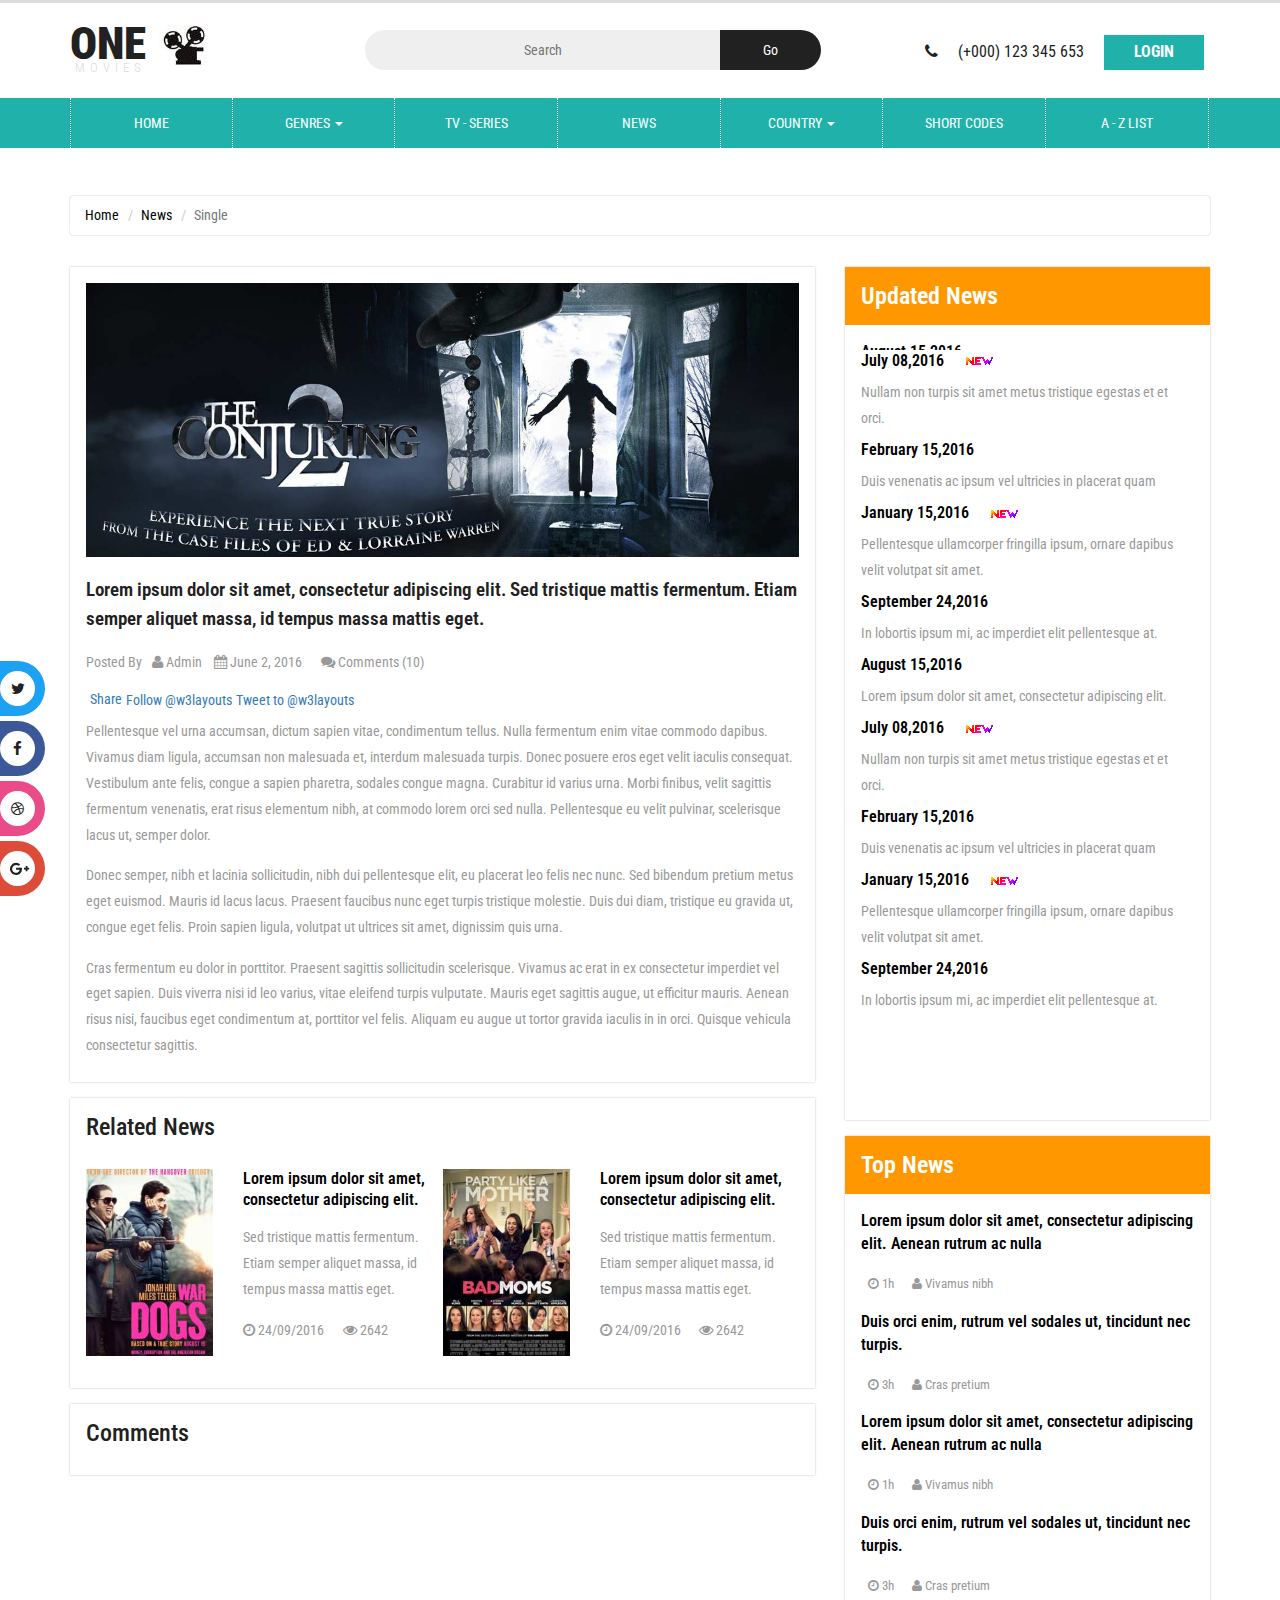
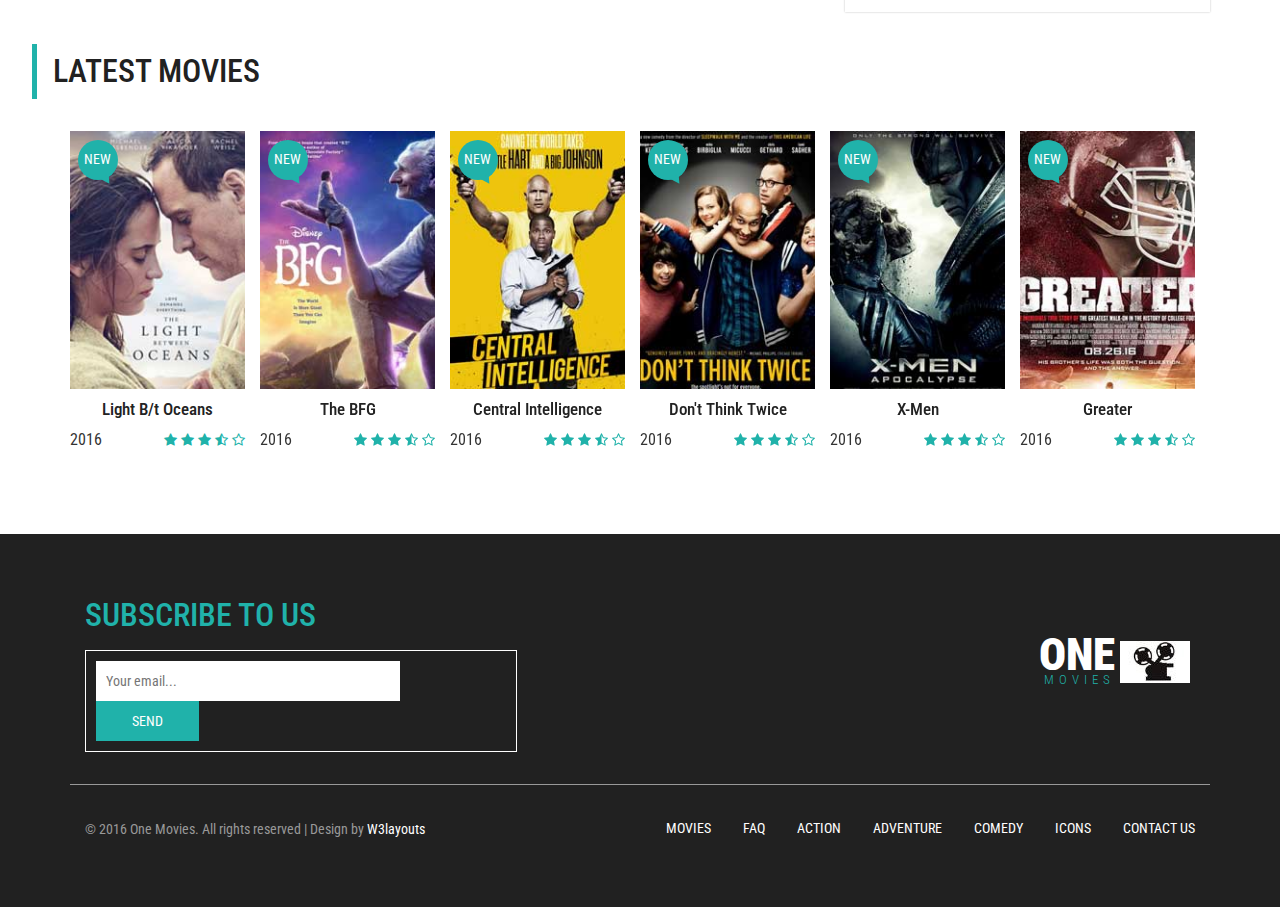
<file: news-single.html>
<!--
author: W3layouts
author URL: http://w3layouts.com
License: Creative Commons Attribution 3.0 Unported
License URL: http://creativecommons.org/licenses/by/3.0/
-->
<!DOCTYPE html>
<html lang="en">
<head>
<title>One Movies an Entertainment Category Flat Bootstrap Responsive Website Template | Single :: w3layouts</title>
<!-- for-mobile-apps -->
<meta name="viewport" content="width=device-width, initial-scale=1">
<meta http-equiv="Content-Type" content="text/html; charset=utf-8" />
<meta name="keywords" content="One Movies Responsive web template, Bootstrap Web Templates, Flat Web Templates, Android Compatible web template, 
Smartphone Compatible web template, free webdesigns for Nokia, Samsung, LG, SonyEricsson, Motorola web design" />
<script type="application/x-javascript"> addEventListener("load", function() { setTimeout(hideURLbar, 0); }, false);
		function hideURLbar(){ window.scrollTo(0,1); } </script>
<!-- //for-mobile-apps -->
<link href="css/bootstrap.css" rel="stylesheet" type="text/css" media="all" />
<link href="css/style.css" rel="stylesheet" type="text/css" media="all" />
<link rel="stylesheet" href="css/faqstyle.css" type="text/css" media="all" />
<link href="css/medile.css" rel='stylesheet' type='text/css' />
<link href="css/single.css" rel='stylesheet' type='text/css' />
<link rel="stylesheet" href="css/contactstyle.css" type="text/css" media="all" />
<!-- news-css -->
<link rel="stylesheet" href="news-css/news.css" type="text/css" media="all" />
<!-- //news-css -->
<!-- list-css -->
<link rel="stylesheet" href="list-css/list.css" type="text/css" media="all" />
<!-- //list-css -->
<!-- font-awesome icons -->
<link rel="stylesheet" href="css/font-awesome.min.css" />
<!-- //font-awesome icons -->
<!-- js -->
<script type="text/javascript" src="js/jquery-2.1.4.min.js"></script>
<!-- //js -->
<link href='//fonts.googleapis.com/css?family=Roboto+Condensed:400,700italic,700,400italic,300italic,300' rel='stylesheet' type='text/css'>
<!-- start-smoth-scrolling -->
<script type="text/javascript" src="js/move-top.js"></script>
<script type="text/javascript" src="js/easing.js"></script>
<script type="text/javascript">
	jQuery(document).ready(function($) {
		$(".scroll").click(function(event){		
			event.preventDefault();
			$('html,body').animate({scrollTop:$(this.hash).offset().top},1000);
		});
	});
</script>
<!-- start-smoth-scrolling -->

</head>
	
<body>
<!-- header -->
	<div class="header">
		<div class="container">
			<div class="w3layouts_logo">
				<a href="index.html"><h1>One<span>Movies</span></h1></a>
			</div>
			<div class="w3_search">
				<form action="#" method="post">
					<input type="text" name="Search" placeholder="Search" required="">
					<input type="submit" value="Go">
				</form>
			</div>
			<div class="w3l_sign_in_register">
				<ul>
					<li><i class="fa fa-phone" aria-hidden="true"></i> (+000) 123 345 653</li>
					<li><a href="#" data-toggle="modal" data-target="#myModal">Login</a></li>
				</ul>
			</div>
			<div class="clearfix"> </div>
		</div>
	</div>
<!-- //header -->
<!-- bootstrap-pop-up -->
	<div class="modal video-modal fade" id="myModal" tabindex="-1" role="dialog" aria-labelledby="myModal">
		<div class="modal-dialog" role="document">
			<div class="modal-content">
				<div class="modal-header">
					Sign In & Sign Up
					<button type="button" class="close" data-dismiss="modal" aria-label="Close"><span aria-hidden="true">&times;</span></button>						
				</div>
				<section>
					<div class="modal-body">
						<div class="w3_login_module">
							<div class="module form-module">
							  <div class="toggle"><i class="fa fa-times fa-pencil"></i>
								<div class="tooltip">Click Me</div>
							  </div>
							  <div class="form">
								<h3>Login to your account</h3>
								<form action="#" method="post">
								  <input type="text" name="Username" placeholder="Username" required="">
								  <input type="password" name="Password" placeholder="Password" required="">
								  <input type="submit" value="Login">
								</form>
							  </div>
							  <div class="form">
								<h3>Create an account</h3>
								<form action="#" method="post">
								  <input type="text" name="Username" placeholder="Username" required="">
								  <input type="password" name="Password" placeholder="Password" required="">
								  <input type="email" name="Email" placeholder="Email Address" required="">
								  <input type="text" name="Phone" placeholder="Phone Number" required="">
								  <input type="submit" value="Register">
								</form>
							  </div>
							  <div class="cta"><a href="#">Forgot your password?</a></div>
							</div>
						</div>
					</div>
				</section>
			</div>
		</div>
	</div>
	<script>
		$('.toggle').click(function(){
		  // Switches the Icon
		  $(this).children('i').toggleClass('fa-pencil');
		  // Switches the forms  
		  $('.form').animate({
			height: "toggle",
			'padding-top': 'toggle',
			'padding-bottom': 'toggle',
			opacity: "toggle"
		  }, "slow");
		});
	</script>
<!-- //bootstrap-pop-up -->
<!-- nav -->
	<div class="movies_nav">
		<div class="container">
			<nav class="navbar navbar-default">
				<div class="navbar-header navbar-left">
					<button type="button" class="navbar-toggle collapsed" data-toggle="collapse" data-target="#bs-example-navbar-collapse-1">
						<span class="sr-only">Toggle navigation</span>
						<span class="icon-bar"></span>
						<span class="icon-bar"></span>
						<span class="icon-bar"></span>
					</button>
				</div>
				<!-- Collect the nav links, forms, and other content for toggling -->
				<div class="collapse navbar-collapse navbar-right" id="bs-example-navbar-collapse-1">
					<nav>
						<ul class="nav navbar-nav">
							<li class="w3_home_act"><a href="index.html">Home</a></li>
							<li class="dropdown">
								<a href="#" class="dropdown-toggle" data-toggle="dropdown">Genres <b class="caret"></b></a>
								<ul class="dropdown-menu multi-column columns-3">
									<li>
										<div class="col-sm-4">
											<ul class="multi-column-dropdown">
												<li><a href="genres.html">Action</a></li>
												<li><a href="genres.html">Biography</a></li>
												<li><a href="genres.html">Crime</a></li>
												<li><a href="genres.html">Family</a></li>
												<li><a href="horror.html">Horror</a></li>
												<li><a href="genres.html">Romance</a></li>
												<li><a href="genres.html">Sports</a></li>
												<li><a href="genres.html">War</a></li>
											</ul>
										</div>
										<div class="col-sm-4">
											<ul class="multi-column-dropdown">
												<li><a href="genres.html">Adventure</a></li>
												<li><a href="comedy.html">Comedy</a></li>
												<li><a href="genres.html">Documentary</a></li>
												<li><a href="genres.html">Fantasy</a></li>
												<li><a href="genres.html">Thriller</a></li>
											</ul>
										</div>
										<div class="col-sm-4">
											<ul class="multi-column-dropdown">
												<li><a href="genres.html">Animation</a></li>
												<li><a href="genres.html">Costume</a></li>
												<li><a href="genres.html">Drama</a></li>
												<li><a href="genres.html">History</a></li>
												<li><a href="genres.html">Musical</a></li>
												<li><a href="genres.html">Psychological</a></li>
											</ul>
										</div>
										<div class="clearfix"></div>
									</li>
								</ul>
							</li>
							<li><a href="series.html">tv - series</a></li>
							<li><a href="news.html">news</a></li>
							<li class="dropdown">
								<a href="#" class="dropdown-toggle" data-toggle="dropdown">Country <b class="caret"></b></a>
								<ul class="dropdown-menu multi-column columns-3">
									<li>
										<div class="col-sm-4">
											<ul class="multi-column-dropdown">
												<li><a href="genres.html">Asia</a></li>
												<li><a href="genres.html">France</a></li>
												<li><a href="genres.html">Taiwan</a></li>
												<li><a href="genres.html">United States</a></li>
											</ul>
										</div>
										<div class="col-sm-4">
											<ul class="multi-column-dropdown">
												<li><a href="genres.html">China</a></li>
												<li><a href="genres.html">HongCong</a></li>
												<li><a href="genres.html">Japan</a></li>
												<li><a href="genres.html">Thailand</a></li>
											</ul>
										</div>
										<div class="col-sm-4">
											<ul class="multi-column-dropdown">
												<li><a href="genres.html">Euro</a></li>
												<li><a href="genres.html">India</a></li>
												<li><a href="genres.html">Korea</a></li>
												<li><a href="genres.html">United Kingdom</a></li>
											</ul>
										</div>
										<div class="clearfix"></div>
									</li>
								</ul>
							</li>
							<li><a href="short-codes.html">Short Codes</a></li>
							<li><a href="list.html">A - z list</a></li>
						</ul>
					</nav>
				</div>
			</nav>	
		</div>
	</div>
<!-- //nav -->
<div class="general_social_icons">
	<nav class="social">
		<ul>
			<li class="w3_twitter"><a href="#">Twitter <i class="fa fa-twitter"></i></a></li>
			<li class="w3_facebook"><a href="#">Facebook <i class="fa fa-facebook"></i></a></li>
			<li class="w3_dribbble"><a href="#">Dribbble <i class="fa fa-dribbble"></i></a></li>
			<li class="w3_g_plus"><a href="#">Google+ <i class="fa fa-google-plus"></i></a></li>				  
		</ul>
  </nav>
</div>
<!-- faq-banner -->
	<div class="faq">
			<div class="container">
				<div class="agileits-news-top">
					<ol class="breadcrumb">
					  <li><a href="index.html">Home</a></li>
					   <li><a href="news.html">News</a></li>
					  <li class="active">Single</li>
					</ol>
				</div>
				<div class="agileinfo-news-top-grids">
					<div class="col-md-8 wthree-top-news-left">
						<div class="wthree-news-left">
							<div class="wthree-news-left-img">
								<img src="images/7.jpg" alt="" />
								<h4>Lorem ipsum dolor sit amet, consectetur adipiscing elit. Sed tristique mattis fermentum. Etiam semper aliquet massa, id tempus massa mattis eget.</h4>
								<div class="s-author">
									<p>Posted By <a href="#"><i class="fa fa-user" aria-hidden="true"></i> Admin</a> &nbsp;&nbsp; <i class="fa fa-calendar" aria-hidden="true"></i> June 2, 2016 &nbsp;&nbsp; <a href="#"><i class="fa fa-comments" aria-hidden="true"></i> Comments (10)</a></p>
								</div>
								<div id="fb-root"></div>
								<div class="news-shar-buttons">
									<ul>
										<li>
											<div class="fb-like" data-href="https://www.facebook.com/w3layouts" data-layout="button_count" data-action="like" data-size="small" data-show-faces="false" data-share="false"></div>
											<script>(function(d, s, id) {
											  var js, fjs = d.getElementsByTagName(s)[0];
											  if (d.getElementById(id)) return;
											  js = d.createElement(s); js.id = id;
											  js.src = "//connect.facebook.net/en_GB/sdk.js#xfbml=1&version=v2.7";
											  fjs.parentNode.insertBefore(js, fjs);
											}(document, 'script', 'facebook-jssdk'));</script>
										</li>
										<li>
											<div class="fb-share-button" data-href="https://www.facebook.com/w3layouts" data-layout="button_count" data-size="small" data-mobile-iframe="true"><a class="fb-xfbml-parse-ignore" target="_blank" href="https://www.facebook.com/sharer/sharer.php?u=https%3A%2F%2Fwww.facebook.com%2Fw3layouts&amp;src=sdkpreparse">Share</a></div>
										</li>
										<li class="news-twitter">
											<a href="https://twitter.com/w3layouts" class="twitter-follow-button" data-show-count="false">Follow @w3layouts</a><script async src="//platform.twitter.com/widgets.js" charset="utf-8"></script>
										</li>
										<li>
											<a href="https://twitter.com/intent/tweet?screen_name=w3layouts" class="twitter-mention-button" data-show-count="false">Tweet to @w3layouts</a><script async src="//platform.twitter.com/widgets.js" charset="utf-8"></script>
										</li>
										<li>
											<!-- Place this tag where you want the +1 button to render. -->
											<div class="g-plusone" data-size="medium"></div>

											<!-- Place this tag after the last +1 button tag. -->
											<script type="text/javascript">
											  (function() {
												var po = document.createElement('script'); po.type = 'text/javascript'; po.async = true;
												po.src = 'https://apis.google.com/js/platform.js';
												var s = document.getElementsByTagName('script')[0]; s.parentNode.insertBefore(po, s);
											  })();
											</script>
										</li>
									</ul>
								</div>
								<div class="w3-agile-news-text">
									<p>Pellentesque vel urna accumsan, dictum sapien vitae, condimentum tellus. Nulla fermentum enim vitae commodo dapibus. Vivamus diam ligula, accumsan non malesuada et, interdum malesuada turpis. Donec posuere eros eget velit iaculis consequat. Vestibulum ante felis, congue a sapien pharetra, sodales congue magna. Curabitur id varius urna. Morbi finibus, velit sagittis fermentum venenatis, erat risus elementum nibh, at commodo lorem orci sed nulla. Pellentesque eu velit pulvinar, scelerisque lacus ut, semper dolor.
									<span>Donec semper, nibh et lacinia sollicitudin, nibh dui pellentesque elit, eu placerat leo felis nec nunc. Sed bibendum pretium metus eget euismod. Mauris id lacus lacus. Praesent faucibus nunc eget turpis tristique molestie. Duis dui diam, tristique eu gravida ut, congue eget felis. Proin sapien ligula, volutpat ut ultrices sit amet, dignissim quis urna. </span>
									Cras fermentum eu dolor in porttitor. Praesent sagittis sollicitudin scelerisque. Vivamus ac erat in ex consectetur imperdiet vel eget sapien. Duis viverra nisi id leo varius, vitae eleifend turpis vulputate. Mauris eget sagittis augue, ut efficitur mauris. Aenean risus nisi, faucibus eget condimentum at, porttitor vel felis. Aliquam eu augue ut tortor gravida iaculis in in orci. Quisque vehicula consectetur sagittis.
									</p>
								</div>
							</div>
						</div>
						<div class="wthree-related-news-left">
							<h4>Related News</h4>
							<div class="wthree-news-top-left">
								<div class="col-md-6 w3-agileits-news-left">
									<div class="col-sm-5 wthree-news-img">
										<a href="news-single.html"><img src="images/m1.jpg" alt="" /></a>
									</div>
									<div class="col-sm-7 wthree-news-info">
										<h5><a href="news-single.html">Lorem ipsum dolor sit amet, consectetur adipiscing elit.</a></h5>
										<p>Sed tristique mattis fermentum. Etiam semper aliquet massa, id tempus massa mattis eget.</p>
										<ul>
											<li><i class="fa fa-clock-o" aria-hidden="true"></i> 24/09/2016</li>
											<li><i class="fa fa-eye" aria-hidden="true"></i> 2642</li>
										</ul>
									</div>
									<div class="clearfix"> </div>
								</div>
								<div class="col-md-6 w3-agileits-news-left">
									<div class="col-sm-5 wthree-news-img">
										<a href="news-single.html"><img src="images/m2.jpg" alt="" /></a>
									</div>
									<div class="col-sm-7 wthree-news-info">
										<h5><a href="news-single.html">Lorem ipsum dolor sit amet, consectetur adipiscing elit.</a></h5>
										<p>Sed tristique mattis fermentum. Etiam semper aliquet massa, id tempus massa mattis eget.</p>
										<ul>
											<li><i class="fa fa-clock-o" aria-hidden="true"></i> 24/09/2016</li>
											<li><i class="fa fa-eye" aria-hidden="true"></i> 2642</li>
										</ul>
									</div>
									<div class="clearfix"> </div>
								</div>
								<div class="clearfix"> </div>
							</div>
						</div>
						<!-- agile-comments -->
						<div class="agile-news-comments">
							<div class="agile-news-comments-info">
								<h4>Comments</h4>
								<div class="fb-comments" data-href="https://w3layouts.com/" data-width="100%" data-numposts="5"></div>
							</div>
						</div>
						<!-- //agile-comments -->
						<div class="news-related">
							
						</div>
					</div>
					<div class="col-md-4 wthree-news-right">
						<!-- news-right-top -->
						<div class="news-right-top">
							<div class="wthree-news-right-heading">
								<h3>Updated News</h3>
							</div>
							<div class="wthree-news-right-top">
								<div class="news-grids-bottom">
									<!-- date -->
									<div id="design" class="date">
										<div id="cycler">   
											<div class="date-text">
												<a href="news-single.html">August 15,2016</a>
												<p>Lorem ipsum dolor sit amet, consectetur adipiscing elit.</p>
											</div>
											<div class="date-text">
												<a href="news-single.html">July 08,2016 <span class="blinking"><img src="images/new.png" alt="" /></span></a>
												<p>Nullam non turpis sit amet metus tristique egestas et et orci.</p>
											</div>
											<div class="date-text">
												<a href="news-single.html">February 15,2016</a>
												<p>Duis venenatis ac ipsum vel ultricies in placerat quam</p>
											</div>
											<div class="date-text">
												<a href="news-single.html">January 15,2016 <span class="blinking"><img src="images/new.png" alt="" /></span></a>
												<p>Pellentesque ullamcorper fringilla ipsum, ornare dapibus velit volutpat sit amet.</p>
											</div>
											<div class="date-text">
												<a href="news-single.html">September 24,2016</a>
												<p>In lobortis ipsum mi, ac imperdiet elit pellentesque at.</p>
											</div>
											<div class="date-text">
												<a href="news-single.html">August 15,2016</a>
												<p>Lorem ipsum dolor sit amet, consectetur adipiscing elit.</p>
											</div>
											<div class="date-text">
												<a href="news-single.html">July 08,2016 <span class="blinking"><img src="images/new.png" alt="" /></span></a>
												<p>Nullam non turpis sit amet metus tristique egestas et et orci.</p>
											</div>
											<div class="date-text">
												<a href="news-single.html">February 15,2016</a>
												<p>Duis venenatis ac ipsum vel ultricies in placerat quam</p>
											</div>
											<div class="date-text">
												<a href="news-single.html">January 15,2016 <span class="blinking"><img src="images/new.png" alt="" /></span></a>
												<p>Pellentesque ullamcorper fringilla ipsum, ornare dapibus velit volutpat sit amet.</p>
											</div>
											<div class="date-text">
												<a href="news-single.html">September 24,2016</a>
												<p>In lobortis ipsum mi, ac imperdiet elit pellentesque at.</p>
											</div>
										</div>
										<script>
										function blinker() {
											$('.blinking').fadeOut(500);
											$('.blinking').fadeIn(500);
										}
										setInterval(blinker, 1000);
										</script>
										<script>
											function cycle($item, $cycler){
												setTimeout(cycle, 2000, $item.next(), $cycler);
												
												$item.slideUp(1000,function(){
													$item.appendTo($cycler).show();        
												});
												}
											cycle($('#cycler div:first'),  $('#cycler'));
										</script>
									</div>
									<!-- //date -->
								</div>
							</div>
						</div>
						<!-- //news-right-top -->
						<!-- news-right-bottom -->
						<div class="news-right-bottom">
							<div class="wthree-news-right-heading">
								<h3>Top News</h3>
							</div>
							<div class="news-right-bottom-bg">
								<div class="news-grids-bottom">
									<div class="top-news-grid">
										<div class="top-news-grid-heading">
											<a href="news-single.html">Lorem ipsum dolor sit amet, consectetur adipiscing elit. Aenean rutrum ac nulla</a>
										</div>
										<div class="w3ls-news-t-grid top-t-grid">
											<ul>
												<li><a href="#"><i class="fa fa-clock-o"></i> 1h</a></li>
												<li><a href="#"><i class="fa fa-user"></i> Vivamus nibh</a></li>
											</ul>
										</div>
									</div>
									<div class="top-news-grid">
										<div class="top-news-grid-heading">
											<a href="news-single.html">Duis orci enim, rutrum vel sodales ut, tincidunt nec turpis.</a>
										</div>
										<div class="w3ls-news-t-grid top-t-grid">
											<ul>
												<li><a href="#"><i class="fa fa-clock-o"></i> 3h</a></li>
												<li><a href="#"><i class="fa fa-user"></i> Cras pretium</a></li>
											</ul>
										</div>
									</div>
									<div class="top-news-grid">
										<div class="top-news-grid-heading">
											<a href="news-single.html">Lorem ipsum dolor sit amet, consectetur adipiscing elit. Aenean rutrum ac nulla</a>
										</div>
										<div class="w3ls-news-t-grid top-t-grid">
											<ul>
												<li><a href="#"><i class="fa fa-clock-o"></i> 1h</a></li>
												<li><a href="#"><i class="fa fa-user"></i> Vivamus nibh</a></li>
											</ul>
										</div>
									</div>
									<div class="top-news-grid">
										<div class="top-news-grid-heading">
											<a href="news-single.html">Duis orci enim, rutrum vel sodales ut, tincidunt nec turpis.</a>
										</div>
										<div class="w3ls-news-t-grid top-t-grid">
											<ul>
												<li><a href="#"><i class="fa fa-clock-o"></i> 3h</a></li>
												<li><a href="#"><i class="fa fa-user"></i> Cras pretium</a></li>
											</ul>
										</div>
									</div>
								</div>
							</div>
						</div>
						<!-- //news-right-bottom -->
					</div>
					<div class="clearfix"> </div>
				</div>
			</div>
				<div class="w3l-latest-movies-grids">
					<h4 class="latest-text w3_latest_text">Latest Movies</h4>
						<div class="container">
								<!-- /latest-movies -->
									<div class="browse-inner">
								   <div class="col-md-2 w3l-movie-gride-agile">
											 <a href="single.html" class="hvr-shutter-out-horizontal"><img src="images/m7.jpg" title="album-name" alt=" " />
											 <div class="w3l-action-icon"><i class="fa fa-play-circle" aria-hidden="true"></i></div>
										</a>
										  <div class="mid-1">
											<div class="w3l-movie-text">
												<h6><a href="single.html">Light B/t Oceans</a></h6>							
											</div>
											<div class="mid-2">
											
												<p>2016</p>
												<div class="block-stars">
													<ul class="w3l-ratings">
															 <li><a href="#"><i class="fa fa-star" aria-hidden="true"></i></a></li>
															 <li><a href="#"><i class="fa fa-star" aria-hidden="true"></i></a></li>
															 <li><a href="#"><i class="fa fa-star" aria-hidden="true"></i></a></li>
															<li><a href="#"><i class="fa fa-star-half-o" aria-hidden="true"></i></a></li>
															 <li><a href="#"><i class="fa fa-star-o" aria-hidden="true"></i></a></li>
															  
											
													</ul>
												</div>
												<div class="clearfix"></div>
											</div>
												
										</div>
										<div class="ribben">
											<p>NEW</p>
										</div>	
										</div>
									   <div class="col-md-2 w3l-movie-gride-agile">
											 <a href="single.html" class="hvr-shutter-out-horizontal"><img src="images/m8.jpg" title="album-name" alt=" " />
											 <div class="w3l-action-icon"><i class="fa fa-play-circle" aria-hidden="true"></i></div>
										</a>
										  <div class="mid-1">
											<div class="w3l-movie-text">
												<h6><a href="single.html">The BFG</a></h6>							
											</div>
											<div class="mid-2">
											
												<p>2016</p>
												 <div class="block-stars">
													<ul class="w3l-ratings">
															 <li><a href="#"><i class="fa fa-star" aria-hidden="true"></i></a></li>
															 <li><a href="#"><i class="fa fa-star" aria-hidden="true"></i></a></li>
															 <li><a href="#"><i class="fa fa-star" aria-hidden="true"></i></a></li>
															 <li><a href="#"><i class="fa fa-star-half-o" aria-hidden="true"></i></a></li>
															 <li><a href="#"><i class="fa fa-star-o" aria-hidden="true"></i></a></li>
															  
											
													</ul>
												</div>
												<div class="clearfix"></div>
											</div>
												
										</div>
										<div class="ribben">
											<p>NEW</p>
										</div>	
										</div>
										<div class="col-md-2 w3l-movie-gride-agile">
											 <a href="single.html" class="hvr-shutter-out-horizontal"><img src="images/m9.jpg" title="album-name" alt=" " />
											 <div class="w3l-action-icon"><i class="fa fa-play-circle" aria-hidden="true"></i></div>
										</a>
										  <div class="mid-1">
											<div class="w3l-movie-text">
												<h6><a href="single.html">Central Intelligence</a></h6>							
											</div>
											<div class="mid-2">
											
												<p>2016</p>
												 <div class="block-stars">
													<ul class="w3l-ratings">
															 <li><a href="#"><i class="fa fa-star" aria-hidden="true"></i></a></li>
															 <li><a href="#"><i class="fa fa-star" aria-hidden="true"></i></a></li>
															 <li><a href="#"><i class="fa fa-star" aria-hidden="true"></i></a></li>
															<li><a href="#"><i class="fa fa-star-half-o" aria-hidden="true"></i></a></li>
															 <li><a href="#"><i class="fa fa-star-o" aria-hidden="true"></i></a></li>
															  
											
													</ul>
												</div>
												<div class="clearfix"></div>
											</div>
												
										</div>
										<div class="ribben">
											<p>NEW</p>
										</div>	
										</div>
										<div class="col-md-2 w3l-movie-gride-agile">
											  <a href="single.html" class="hvr-shutter-out-horizontal"><img src="images/m10.jpg" title="album-name" alt=" " />
											 <div class="w3l-action-icon"><i class="fa fa-play-circle" aria-hidden="true"></i></div>
										</a>
										  <div class="mid-1">
											<div class="w3l-movie-text">
												<h6><a href="single.html">Don't Think Twice</a></h6>							
											</div>
											<div class="mid-2">
											
												<p>2016</p>
												 <div class="block-stars">
													<ul class="w3l-ratings">
															 <li><a href="#"><i class="fa fa-star" aria-hidden="true"></i></a></li>
															 <li><a href="#"><i class="fa fa-star" aria-hidden="true"></i></a></li>
															 <li><a href="#"><i class="fa fa-star" aria-hidden="true"></i></a></li>
															  <li><a href="#"><i class="fa fa-star-half-o" aria-hidden="true"></i></a></li>
															 <li><a href="#"><i class="fa fa-star-o" aria-hidden="true"></i></a></li>
															  
											
													</ul>
												</div>
												<div class="clearfix"></div>
											</div>
												
										</div>
										<div class="ribben">
											<p>NEW</p>
										</div>	
										</div>
											<div class="col-md-2 w3l-movie-gride-agile">
											<a href="single.html" class="hvr-shutter-out-horizontal"><img src="images/m11.jpg" title="album-name" alt=" " />
											 <div class="w3l-action-icon"><i class="fa fa-play-circle" aria-hidden="true"></i></div>
										</a>
										  <div class="mid-1">
											<div class="w3l-movie-text">
												<h6><a href="single.html">X-Men</a></h6>							
											</div>
											<div class="mid-2">
											
												<p>2016</p>
												 <div class="block-stars">
													<ul class="w3l-ratings">
															 <li><a href="#"><i class="fa fa-star" aria-hidden="true"></i></a></li>
															 <li><a href="#"><i class="fa fa-star" aria-hidden="true"></i></a></li>
															 <li><a href="#"><i class="fa fa-star" aria-hidden="true"></i></a></li>
															 <li><a href="#"><i class="fa fa-star-half-o" aria-hidden="true"></i></a></li>
															 <li><a href="#"><i class="fa fa-star-o" aria-hidden="true"></i></a></li>
															  
											
													</ul>
												</div>
												<div class="clearfix"></div>
											</div>
												
										</div>
										<div class="ribben">
											<p>NEW</p>
										</div>	
										</div>
										<div class="col-md-2 w3l-movie-gride-agile">
											 <a href="single.html" class="hvr-shutter-out-horizontal"><img src="images/m12.jpg" title="album-name" alt=" " />
											 <div class="w3l-action-icon"><i class="fa fa-play-circle" aria-hidden="true"></i></div>
										</a>
										  <div class="mid-1">
											<div class="w3l-movie-text">
												<h6><a href="single.html">Greater</a></h6>							
											</div>
											<div class="mid-2">
											
												<p>2016</p>
												<div class="block-stars">
													<ul class="w3l-ratings">
															 <li><a href="#"><i class="fa fa-star" aria-hidden="true"></i></a></li>
															 <li><a href="#"><i class="fa fa-star" aria-hidden="true"></i></a></li>
															 <li><a href="#"><i class="fa fa-star" aria-hidden="true"></i></a></li>
															 <li><a href="#"><i class="fa fa-star-half-o" aria-hidden="true"></i></a></li>
															 <li><a href="#"><i class="fa fa-star-o" aria-hidden="true"></i></a></li>
															  
											
													</ul>
												</div>
												<div class="clearfix"></div>
											</div>
												
										</div>
										<div class="ribben">
											<p>NEW</p>
										</div>	
										</div>

												<div class="clearfix"> </div>
									</div>
								<!-- //latest-movies -->
								 
						   </div>
			</div>
	</div>
<!-- //faq-banner -->
<!-- footer -->
	<div class="footer">
		<div class="container">
			<div class="w3ls_footer_grid">
				<div class="col-md-6 w3ls_footer_grid_left">
					<div class="w3ls_footer_grid_left1">
						<h2>Subscribe to us</h2>
						<div class="w3ls_footer_grid_left1_pos">
							<form action="#" method="post">
								<input type="email" name="email" placeholder="Your email..." required="">
								<input type="submit" value="Send">
							</form>
						</div>
					</div>
				</div>
				<div class="col-md-6 w3ls_footer_grid_right">
					<a href="index.html"><h2>One<span>Movies</span></h2></a>
				</div>
				<div class="clearfix"> </div>
			</div>
			<div class="col-md-5 w3ls_footer_grid1_left">
				<p>&copy; 2016 One Movies. All rights reserved | Design by <a href="http://w3layouts.com/">W3layouts</a></p>
			</div>
			<div class="col-md-7 w3ls_footer_grid1_right">
				<ul>
					<li>
						<a href="genres.html">Movies</a>
					</li>
					<li>
						<a href="faq.html">FAQ</a>
					</li>
					<li>
						<a href="horror.html">Action</a>
					</li>
					<li>
						<a href="genres.html">Adventure</a>
					</li>
					<li>
						<a href="comedy.html">Comedy</a>
					</li>
					<li>
						<a href="icons.html">Icons</a>
					</li>
					<li>
						<a href="contact.html">Contact Us</a>
					</li>
				</ul>
			</div>
			<div class="clearfix"> </div>
		</div>
	</div>
<!-- //footer -->
<!-- Bootstrap Core JavaScript -->
<script src="js/bootstrap.min.js"></script>
<script>
$(document).ready(function(){
    $(".dropdown").hover(            
        function() {
            $('.dropdown-menu', this).stop( true, true ).slideDown("fast");
            $(this).toggleClass('open');        
        },
        function() {
            $('.dropdown-menu', this).stop( true, true ).slideUp("fast");
            $(this).toggleClass('open');       
        }
    );
});
</script>
<!-- //Bootstrap Core JavaScript -->
<!-- here stars scrolling icon -->
	<script type="text/javascript">
		$(document).ready(function() {
			/*
				var defaults = {
				containerID: 'toTop', // fading element id
				containerHoverID: 'toTopHover', // fading element hover id
				scrollSpeed: 1200,
				easingType: 'linear' 
				};
			*/
								
			$().UItoTop({ easingType: 'easeOutQuart' });
								
			});
	</script>
<!-- //here ends scrolling icon -->
</body>
</html>
</file>
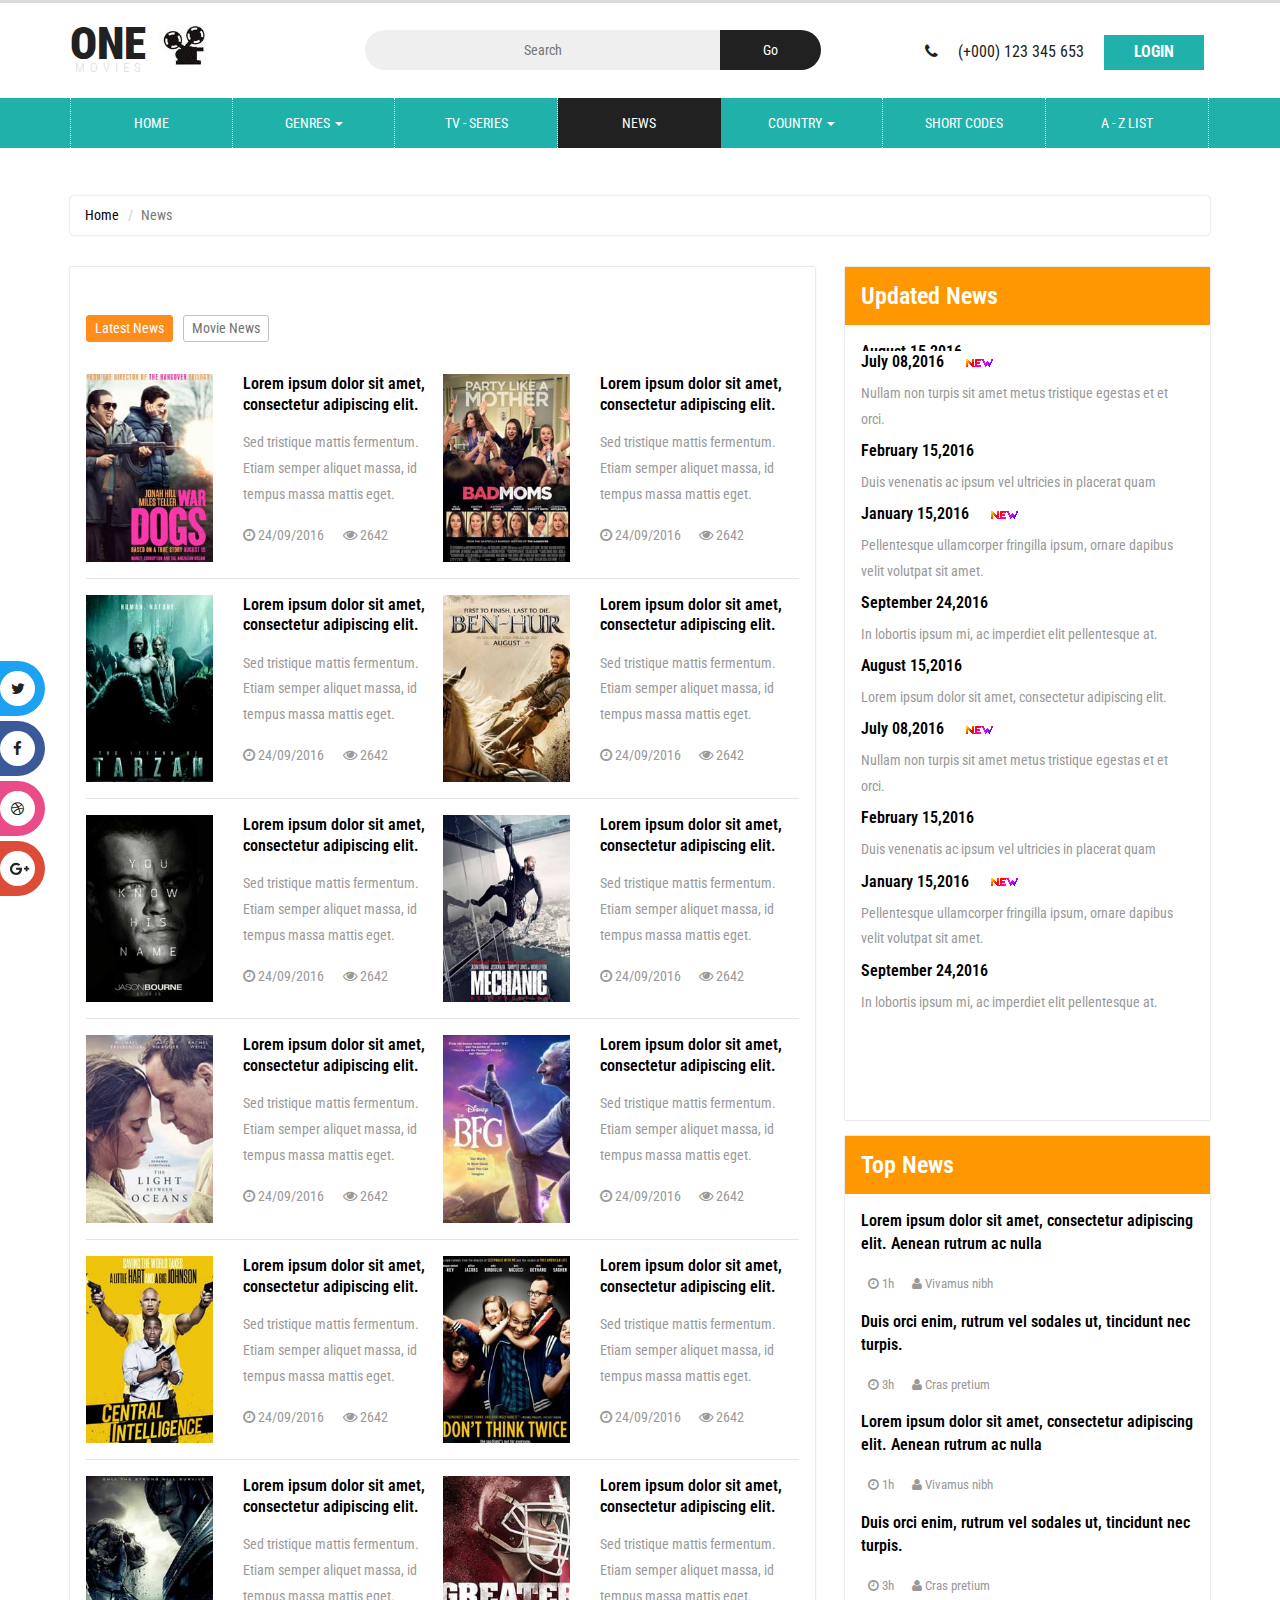
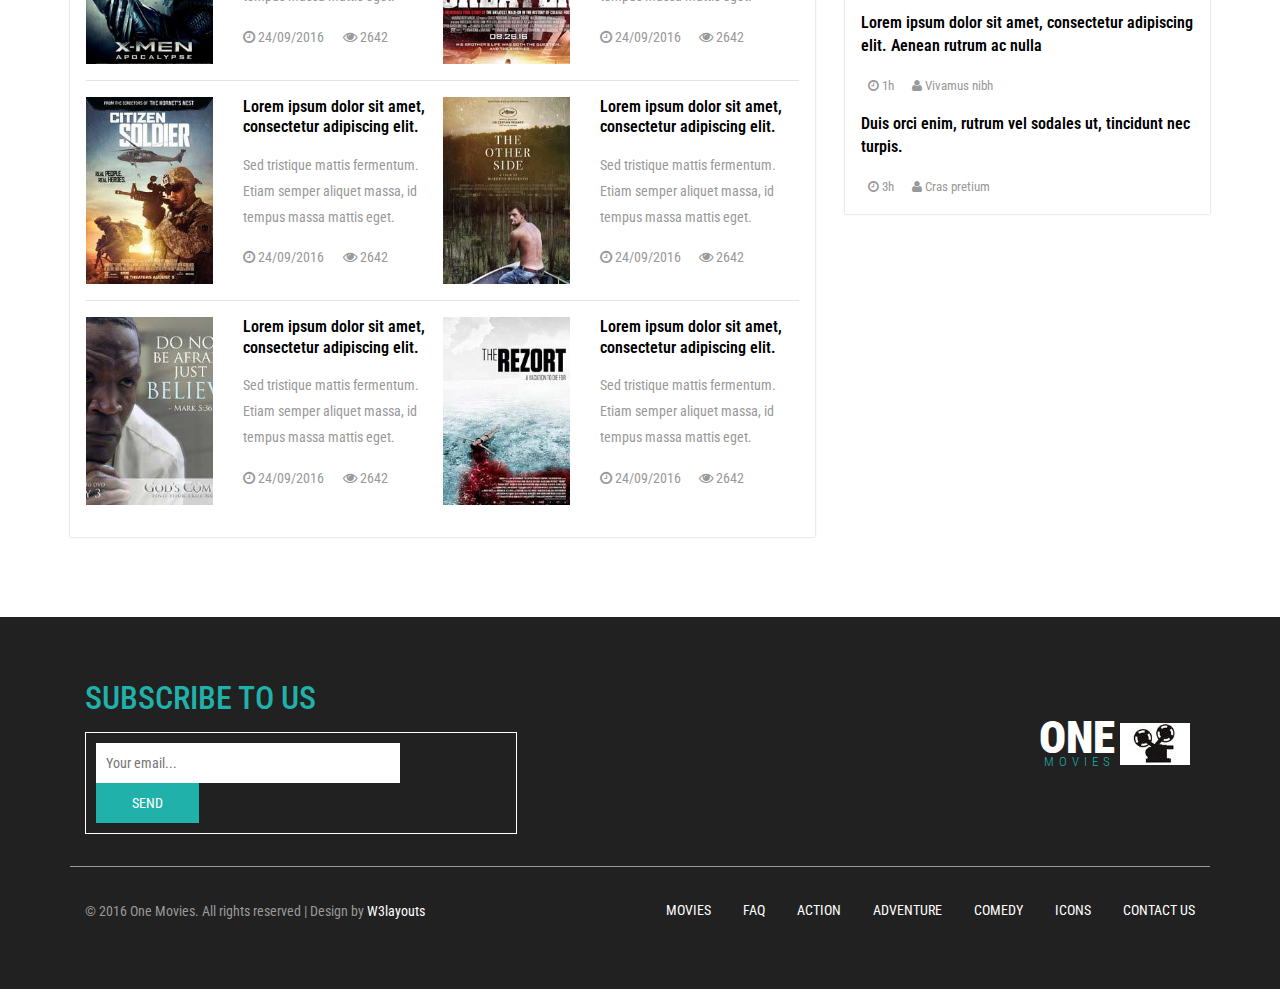
<file: news.html>
<!--
author: W3layouts
author URL: http://w3layouts.com
License: Creative Commons Attribution 3.0 Unported
License URL: http://creativecommons.org/licenses/by/3.0/
-->
<!DOCTYPE html>
<html lang="en">
<head>
<title>One Movies an Entertainment Category Flat Bootstrap Responsive Website Template | News :: w3layouts</title>
<!-- for-mobile-apps -->
<meta name="viewport" content="width=device-width, initial-scale=1">
<meta http-equiv="Content-Type" content="text/html; charset=utf-8" />
<meta name="keywords" content="One Movies Responsive web template, Bootstrap Web Templates, Flat Web Templates, Android Compatible web template, 
Smartphone Compatible web template, free webdesigns for Nokia, Samsung, LG, SonyEricsson, Motorola web design" />
<script type="application/x-javascript"> addEventListener("load", function() { setTimeout(hideURLbar, 0); }, false);
		function hideURLbar(){ window.scrollTo(0,1); } </script>
<!-- //for-mobile-apps -->
<link href="css/bootstrap.css" rel="stylesheet" type="text/css" media="all" />
<link href="css/style.css" rel="stylesheet" type="text/css" media="all" />
<link rel="stylesheet" href="css/faqstyle.css" type="text/css" media="all" />
<link href="css/single.css" rel='stylesheet' type='text/css' />
<link rel="stylesheet" href="css/contactstyle.css" type="text/css" media="all" />
<!-- news-css -->
<link rel="stylesheet" href="news-css/news.css" type="text/css" media="all" />
<!-- //news-css -->
<!-- list-css -->
<link rel="stylesheet" href="list-css/list.css" type="text/css" media="all" />
<!-- //list-css -->
<!-- font-awesome icons -->
<link rel="stylesheet" href="css/font-awesome.min.css" />
<!-- //font-awesome icons -->
<!-- js -->
<script type="text/javascript" src="js/jquery-2.1.4.min.js"></script>
<!-- //js -->
<link href='//fonts.googleapis.com/css?family=Roboto+Condensed:400,700italic,700,400italic,300italic,300' rel='stylesheet' type='text/css'>
<!-- start-smoth-scrolling -->
<script type="text/javascript" src="js/move-top.js"></script>
<script type="text/javascript" src="js/easing.js"></script>
<script type="text/javascript">
	jQuery(document).ready(function($) {
		$(".scroll").click(function(event){		
			event.preventDefault();
			$('html,body').animate({scrollTop:$(this.hash).offset().top},1000);
		});
	});
</script>
<!-- start-smoth-scrolling -->
</head>
	
<body>
<!-- header -->
	<div class="header">
		<div class="container">
			<div class="w3layouts_logo">
				<a href="index.html"><h1>One<span>Movies</span></h1></a>
			</div>
			<div class="w3_search">
				<form action="#" method="post">
					<input type="text" name="Search" placeholder="Search" required="">
					<input type="submit" value="Go">
				</form>
			</div>
			<div class="w3l_sign_in_register">
				<ul>
					<li><i class="fa fa-phone" aria-hidden="true"></i> (+000) 123 345 653</li>
					<li><a href="#" data-toggle="modal" data-target="#myModal">Login</a></li>
				</ul>
			</div>
			<div class="clearfix"> </div>
		</div>
	</div>
<!-- //header -->
<!-- bootstrap-pop-up -->
	<div class="modal video-modal fade" id="myModal" tabindex="-1" role="dialog" aria-labelledby="myModal">
		<div class="modal-dialog" role="document">
			<div class="modal-content">
				<div class="modal-header">
					Sign In & Sign Up
					<button type="button" class="close" data-dismiss="modal" aria-label="Close"><span aria-hidden="true">&times;</span></button>						
				</div>
				<section>
					<div class="modal-body">
						<div class="w3_login_module">
							<div class="module form-module">
							  <div class="toggle"><i class="fa fa-times fa-pencil"></i>
								<div class="tooltip">Click Me</div>
							  </div>
							  <div class="form">
								<h3>Login to your account</h3>
								<form action="#" method="post">
								  <input type="text" name="Username" placeholder="Username" required="">
								  <input type="password" name="Password" placeholder="Password" required="">
								  <input type="submit" value="Login">
								</form>
							  </div>
							  <div class="form">
								<h3>Create an account</h3>
								<form action="#" method="post">
								  <input type="text" name="Username" placeholder="Username" required="">
								  <input type="password" name="Password" placeholder="Password" required="">
								  <input type="email" name="Email" placeholder="Email Address" required="">
								  <input type="text" name="Phone" placeholder="Phone Number" required="">
								  <input type="submit" value="Register">
								</form>
							  </div>
							  <div class="cta"><a href="#">Forgot your password?</a></div>
							</div>
						</div>
					</div>
				</section>
			</div>
		</div>
	</div>
	<script>
		$('.toggle').click(function(){
		  // Switches the Icon
		  $(this).children('i').toggleClass('fa-pencil');
		  // Switches the forms  
		  $('.form').animate({
			height: "toggle",
			'padding-top': 'toggle',
			'padding-bottom': 'toggle',
			opacity: "toggle"
		  }, "slow");
		});
	</script>
<!-- //bootstrap-pop-up -->
<!-- nav -->
	<div class="movies_nav">
		<div class="container">
			<nav class="navbar navbar-default">
				<div class="navbar-header navbar-left">
					<button type="button" class="navbar-toggle collapsed" data-toggle="collapse" data-target="#bs-example-navbar-collapse-1">
						<span class="sr-only">Toggle navigation</span>
						<span class="icon-bar"></span>
						<span class="icon-bar"></span>
						<span class="icon-bar"></span>
					</button>
				</div>
				<!-- Collect the nav links, forms, and other content for toggling -->
				<div class="collapse navbar-collapse navbar-right" id="bs-example-navbar-collapse-1">
					<nav>
						<ul class="nav navbar-nav">
							<li class="w3_home_act"><a href="index.html">Home</a></li>
							<li class="dropdown">
								<a href="#" class="dropdown-toggle" data-toggle="dropdown">Genres <b class="caret"></b></a>
								<ul class="dropdown-menu multi-column columns-3">
									<li>
										<div class="col-sm-4">
											<ul class="multi-column-dropdown">
												<li><a href="genres.html">Action</a></li>
												<li><a href="genres.html">Biography</a></li>
												<li><a href="genres.html">Crime</a></li>
												<li><a href="genres.html">Family</a></li>
												<li><a href="horror.html">Horror</a></li>
												<li><a href="genres.html">Romance</a></li>
												<li><a href="genres.html">Sports</a></li>
												<li><a href="genres.html">War</a></li>
											</ul>
										</div>
										<div class="col-sm-4">
											<ul class="multi-column-dropdown">
												<li><a href="genres.html">Adventure</a></li>
												<li><a href="comedy.html">Comedy</a></li>
												<li><a href="genres.html">Documentary</a></li>
												<li><a href="genres.html">Fantasy</a></li>
												<li><a href="genres.html">Thriller</a></li>
											</ul>
										</div>
										<div class="col-sm-4">
											<ul class="multi-column-dropdown">
												<li><a href="genres.html">Animation</a></li>
												<li><a href="genres.html">Costume</a></li>
												<li><a href="genres.html">Drama</a></li>
												<li><a href="genres.html">History</a></li>
												<li><a href="genres.html">Musical</a></li>
												<li><a href="genres.html">Psychological</a></li>
											</ul>
										</div>
										<div class="clearfix"></div>
									</li>
								</ul>
							</li>
							<li><a href="series.html">tv - series</a></li>
							<li class="active"><a href="news.html">news</a></li>
							<li class="dropdown">
								<a href="#" class="dropdown-toggle" data-toggle="dropdown">Country <b class="caret"></b></a>
								<ul class="dropdown-menu multi-column columns-3">
									<li>
										<div class="col-sm-4">
											<ul class="multi-column-dropdown">
												<li><a href="genres.html">Asia</a></li>
												<li><a href="genres.html">France</a></li>
												<li><a href="genres.html">Taiwan</a></li>
												<li><a href="genres.html">United States</a></li>
											</ul>
										</div>
										<div class="col-sm-4">
											<ul class="multi-column-dropdown">
												<li><a href="genres.html">China</a></li>
												<li><a href="genres.html">HongCong</a></li>
												<li><a href="genres.html">Japan</a></li>
												<li><a href="genres.html">Thailand</a></li>
											</ul>
										</div>
										<div class="col-sm-4">
											<ul class="multi-column-dropdown">
												<li><a href="genres.html">Euro</a></li>
												<li><a href="genres.html">India</a></li>
												<li><a href="genres.html">Korea</a></li>
												<li><a href="genres.html">United Kingdom</a></li>
											</ul>
										</div>
										<div class="clearfix"></div>
									</li>
								</ul>
							</li>
							<li><a href="short-codes.html">Short Codes</a></li>
							<li><a href="list.html">A - z list</a></li>
						</ul>
					</nav>
				</div>
			</nav>	
		</div>
	</div>
<!-- //nav -->
<div class="general_social_icons">
	<nav class="social">
		<ul>
			<li class="w3_twitter"><a href="#">Twitter <i class="fa fa-twitter"></i></a></li>
			<li class="w3_facebook"><a href="#">Facebook <i class="fa fa-facebook"></i></a></li>
			<li class="w3_dribbble"><a href="#">Dribbble <i class="fa fa-dribbble"></i></a></li>
			<li class="w3_g_plus"><a href="#">Google+ <i class="fa fa-google-plus"></i></a></li>				  
		</ul>
  </nav>
</div>
<!-- faq-banner -->
	<div class="faq">
			<div class="container">
				<div class="agileits-news-top">
					<ol class="breadcrumb">
					  <li><a href="index.html">Home</a></li>
					  <li class="active">News</li>
					</ol>
				</div>
				<div class="agileinfo-news-top-grids">
					<div class="col-md-8 wthree-top-news-left">
						<div class="wthree-news-left">
							<div class="bs-example bs-example-tabs" role="tabpanel" data-example-id="togglable-tabs">
								<ul id="myTab" class="nav nav-tabs" role="tablist">
									<li role="presentation" class="active"><a href="#home1" id="home1-tab" role="tab" data-toggle="tab" aria-controls="home1" aria-expanded="true">Latest News</a></li>
									<li role="presentation"><a href="#w3bsd" role="tab" id="w3bsd-tab" data-toggle="tab" aria-controls="w3bsd">Movie News</a></li>
								</ul>
								<div id="myTabContent" class="tab-content">
									<div role="tabpanel" class="tab-pane fade in active" id="home1" aria-labelledby="home1-tab">
										<div class="wthree-news-top-left">
											<div class="col-md-6 w3-agileits-news-left">
												<div class="col-sm-5 wthree-news-img">
													<a href="news-single.html"><img src="images/m1.jpg" alt="" /></a>
												</div>
												<div class="col-sm-7 wthree-news-info">
													<h5><a href="news-single.html">Lorem ipsum dolor sit amet, consectetur adipiscing elit.</a></h5>
													<p>Sed tristique mattis fermentum. Etiam semper aliquet massa, id tempus massa mattis eget.</p>
													<ul>
														<li><i class="fa fa-clock-o" aria-hidden="true"></i> 24/09/2016</li>
														<li><i class="fa fa-eye" aria-hidden="true"></i> 2642</li>
													</ul>
												</div>
												<div class="clearfix"> </div>
											</div>
											<div class="col-md-6 w3-agileits-news-left">
												<div class="col-sm-5 wthree-news-img">
													<a href="news-single.html"><img src="images/m2.jpg" alt="" /></a>
												</div>
												<div class="col-sm-7 wthree-news-info">
													<h5><a href="news-single.html">Lorem ipsum dolor sit amet, consectetur adipiscing elit.</a></h5>
													<p>Sed tristique mattis fermentum. Etiam semper aliquet massa, id tempus massa mattis eget.</p>
													<ul>
														<li><i class="fa fa-clock-o" aria-hidden="true"></i> 24/09/2016</li>
														<li><i class="fa fa-eye" aria-hidden="true"></i> 2642</li>
													</ul>
												</div>
												<div class="clearfix"> </div>
											</div>
											<div class="clearfix"> </div>
										</div>
										<div class="wthree-news-top-left">
											<div class="col-md-6 w3-agileits-news-left">
												<div class="col-sm-5 wthree-news-img">
													<a href="news-single.html"><img src="images/m3.jpg" alt="" /></a>
												</div>
												<div class="col-sm-7 wthree-news-info">
													<h5><a href="news-single.html">Lorem ipsum dolor sit amet, consectetur adipiscing elit.</a></h5>
													<p>Sed tristique mattis fermentum. Etiam semper aliquet massa, id tempus massa mattis eget.</p>
													<ul>
														<li><i class="fa fa-clock-o" aria-hidden="true"></i> 24/09/2016</li>
														<li><i class="fa fa-eye" aria-hidden="true"></i> 2642</li>
													</ul>
												</div>
												<div class="clearfix"> </div>
											</div>
											<div class="col-md-6 w3-agileits-news-left">
												<div class="col-sm-5 wthree-news-img">
													<a href="news-single.html"><img src="images/m4.jpg" alt="" /></a>
												</div>
												<div class="col-sm-7 wthree-news-info">
													<h5><a href="news-single.html">Lorem ipsum dolor sit amet, consectetur adipiscing elit.</a></h5>
													<p>Sed tristique mattis fermentum. Etiam semper aliquet massa, id tempus massa mattis eget.</p>
													<ul>
														<li><i class="fa fa-clock-o" aria-hidden="true"></i> 24/09/2016</li>
														<li><i class="fa fa-eye" aria-hidden="true"></i> 2642</li>
													</ul>
												</div>
												<div class="clearfix"> </div>
											</div>
											<div class="clearfix"> </div>
										</div>
										<div class="wthree-news-top-left">
											<div class="col-md-6 w3-agileits-news-left">
												<div class="col-sm-5 wthree-news-img">
													<a href="news-single.html"><img src="images/m5.jpg" alt="" /></a>
												</div>
												<div class="col-sm-7 wthree-news-info">
													<h5><a href="news-single.html">Lorem ipsum dolor sit amet, consectetur adipiscing elit.</a></h5>
													<p>Sed tristique mattis fermentum. Etiam semper aliquet massa, id tempus massa mattis eget.</p>
													<ul>
														<li><i class="fa fa-clock-o" aria-hidden="true"></i> 24/09/2016</li>
														<li><i class="fa fa-eye" aria-hidden="true"></i> 2642</li>
													</ul>
												</div>
												<div class="clearfix"> </div>
											</div>
											<div class="col-md-6 w3-agileits-news-left">
												<div class="col-sm-5 wthree-news-img">
													<a href="news-single.html"><img src="images/m6.jpg" alt="" /></a>
												</div>
												<div class="col-sm-7 wthree-news-info">
													<h5><a href="news-single.html">Lorem ipsum dolor sit amet, consectetur adipiscing elit.</a></h5>
													<p>Sed tristique mattis fermentum. Etiam semper aliquet massa, id tempus massa mattis eget.</p>
													<ul>
														<li><i class="fa fa-clock-o" aria-hidden="true"></i> 24/09/2016</li>
														<li><i class="fa fa-eye" aria-hidden="true"></i> 2642</li>
													</ul>
												</div>
												<div class="clearfix"> </div>
											</div>
											<div class="clearfix"> </div>
										</div>
										<div class="wthree-news-top-left">
											<div class="col-md-6 w3-agileits-news-left">
												<div class="col-sm-5 wthree-news-img">
													<a href="news-single.html"><img src="images/m7.jpg" alt="" /></a>
												</div>
												<div class="col-sm-7 wthree-news-info">
													<h5><a href="news-single.html">Lorem ipsum dolor sit amet, consectetur adipiscing elit.</a></h5>
													<p>Sed tristique mattis fermentum. Etiam semper aliquet massa, id tempus massa mattis eget.</p>
													<ul>
														<li><i class="fa fa-clock-o" aria-hidden="true"></i> 24/09/2016</li>
														<li><i class="fa fa-eye" aria-hidden="true"></i> 2642</li>
													</ul>
												</div>
												<div class="clearfix"> </div>
											</div>
											<div class="col-md-6 w3-agileits-news-left">
												<div class="col-sm-5 wthree-news-img">
													<a href="news-single.html"><img src="images/m8.jpg" alt="" /></a>
												</div>
												<div class="col-sm-7 wthree-news-info">
													<h5><a href="news-single.html">Lorem ipsum dolor sit amet, consectetur adipiscing elit.</a></h5>
													<p>Sed tristique mattis fermentum. Etiam semper aliquet massa, id tempus massa mattis eget.</p>
													<ul>
														<li><i class="fa fa-clock-o" aria-hidden="true"></i> 24/09/2016</li>
														<li><i class="fa fa-eye" aria-hidden="true"></i> 2642</li>
													</ul>
												</div>
												<div class="clearfix"> </div>
											</div>
											<div class="clearfix"> </div>
										</div>
										<div class="wthree-news-top-left">
											<div class="col-md-6 w3-agileits-news-left">
												<div class="col-sm-5 wthree-news-img">
													<a href="news-single.html"><img src="images/m9.jpg" alt="" /></a>
												</div>
												<div class="col-sm-7 wthree-news-info">
													<h5><a href="news-single.html">Lorem ipsum dolor sit amet, consectetur adipiscing elit.</a></h5>
													<p>Sed tristique mattis fermentum. Etiam semper aliquet massa, id tempus massa mattis eget.</p>
													<ul>
														<li><i class="fa fa-clock-o" aria-hidden="true"></i> 24/09/2016</li>
														<li><i class="fa fa-eye" aria-hidden="true"></i> 2642</li>
													</ul>
												</div>
												<div class="clearfix"> </div>
											</div>
											<div class="col-md-6 w3-agileits-news-left">
												<div class="col-sm-5 wthree-news-img">
													<a href="news-single.html"><img src="images/m10.jpg" alt="" /></a>
												</div>
												<div class="col-sm-7 wthree-news-info">
													<h5><a href="news-single.html">Lorem ipsum dolor sit amet, consectetur adipiscing elit.</a></h5>
													<p>Sed tristique mattis fermentum. Etiam semper aliquet massa, id tempus massa mattis eget.</p>
													<ul>
														<li><i class="fa fa-clock-o" aria-hidden="true"></i> 24/09/2016</li>
														<li><i class="fa fa-eye" aria-hidden="true"></i> 2642</li>
													</ul>
												</div>
												<div class="clearfix"> </div>
											</div>
											<div class="clearfix"> </div>
										</div>
										<div class="wthree-news-top-left">
											<div class="col-md-6 w3-agileits-news-left">
												<div class="col-sm-5 wthree-news-img">
													<a href="news-single.html"><img src="images/m11.jpg" alt="" /></a>
												</div>
												<div class="col-sm-7 wthree-news-info">
													<h5><a href="news-single.html">Lorem ipsum dolor sit amet, consectetur adipiscing elit.</a></h5>
													<p>Sed tristique mattis fermentum. Etiam semper aliquet massa, id tempus massa mattis eget.</p>
													<ul>
														<li><i class="fa fa-clock-o" aria-hidden="true"></i> 24/09/2016</li>
														<li><i class="fa fa-eye" aria-hidden="true"></i> 2642</li>
													</ul>
												</div>
												<div class="clearfix"> </div>
											</div>
											<div class="col-md-6 w3-agileits-news-left">
												<div class="col-sm-5 wthree-news-img">
													<a href="news-single.html"><img src="images/m12.jpg" alt="" /></a>
												</div>
												<div class="col-sm-7 wthree-news-info">
													<h5><a href="news-single.html">Lorem ipsum dolor sit amet, consectetur adipiscing elit.</a></h5>
													<p>Sed tristique mattis fermentum. Etiam semper aliquet massa, id tempus massa mattis eget.</p>
													<ul>
														<li><i class="fa fa-clock-o" aria-hidden="true"></i> 24/09/2016</li>
														<li><i class="fa fa-eye" aria-hidden="true"></i> 2642</li>
													</ul>
												</div>
												<div class="clearfix"> </div>
											</div>
											<div class="clearfix"> </div>
										</div>
										<div class="wthree-news-top-left">
											<div class="col-md-6 w3-agileits-news-left">
												<div class="col-sm-5 wthree-news-img">
													<a href="news-single.html"><img src="images/m13.jpg" alt="" /></a>
												</div>
												<div class="col-sm-7 wthree-news-info">
													<h5><a href="news-single.html">Lorem ipsum dolor sit amet, consectetur adipiscing elit.</a></h5>
													<p>Sed tristique mattis fermentum. Etiam semper aliquet massa, id tempus massa mattis eget.</p>
													<ul>
														<li><i class="fa fa-clock-o" aria-hidden="true"></i> 24/09/2016</li>
														<li><i class="fa fa-eye" aria-hidden="true"></i> 2642</li>
													</ul>
												</div>
												<div class="clearfix"> </div>
											</div>
											<div class="col-md-6 w3-agileits-news-left">
												<div class="col-sm-5 wthree-news-img">
													<a href="news-single.html"><img src="images/m14.jpg" alt="" /></a>
												</div>
												<div class="col-sm-7 wthree-news-info">
													<h5><a href="news-single.html">Lorem ipsum dolor sit amet, consectetur adipiscing elit.</a></h5>
													<p>Sed tristique mattis fermentum. Etiam semper aliquet massa, id tempus massa mattis eget.</p>
													<ul>
														<li><i class="fa fa-clock-o" aria-hidden="true"></i> 24/09/2016</li>
														<li><i class="fa fa-eye" aria-hidden="true"></i> 2642</li>
													</ul>
												</div>
												<div class="clearfix"> </div>
											</div>
											<div class="clearfix"> </div>
										</div>
										<div class="wthree-news-top-left">
											<div class="col-md-6 w3-agileits-news-left">
												<div class="col-sm-5 wthree-news-img">
													<a href="news-single.html"><img src="images/m15.jpg" alt="" /></a>
												</div>
												<div class="col-sm-7 wthree-news-info">
													<h5><a href="news-single.html">Lorem ipsum dolor sit amet, consectetur adipiscing elit.</a></h5>
													<p>Sed tristique mattis fermentum. Etiam semper aliquet massa, id tempus massa mattis eget.</p>
													<ul>
														<li><i class="fa fa-clock-o" aria-hidden="true"></i> 24/09/2016</li>
														<li><i class="fa fa-eye" aria-hidden="true"></i> 2642</li>
													</ul>
												</div>
												<div class="clearfix"> </div>
											</div>
											<div class="col-md-6 w3-agileits-news-left">
												<div class="col-sm-5 wthree-news-img">
													<a href="news-single.html"><img src="images/m16.jpg" alt="" /></a>
												</div>
												<div class="col-sm-7 wthree-news-info">
													<h5><a href="news-single.html">Lorem ipsum dolor sit amet, consectetur adipiscing elit.</a></h5>
													<p>Sed tristique mattis fermentum. Etiam semper aliquet massa, id tempus massa mattis eget.</p>
													<ul>
														<li><i class="fa fa-clock-o" aria-hidden="true"></i> 24/09/2016</li>
														<li><i class="fa fa-eye" aria-hidden="true"></i> 2642</li>
													</ul>
												</div>
												<div class="clearfix"> </div>
											</div>
											<div class="clearfix"> </div>
										</div>
									</div>
									<div role="tabpanel" class="tab-pane fade" id="w3bsd" aria-labelledby="w3bsd-tab">
										<div class="wthree-news-top-left">
											<div class="col-md-6 w3-agileits-news-left">
												<div class="col-sm-5 wthree-news-img">
													<a href="news-single.html"><img src="images/m17.jpg" alt="" /></a>
												</div>
												<div class="col-sm-7 wthree-news-info">
													<h5><a href="news-single.html">Lorem ipsum dolor sit amet, consectetur adipiscing elit.</a></h5>
													<p>Sed tristique mattis fermentum. Etiam semper aliquet massa, id tempus massa mattis eget.</p>
													<ul>
														<li><i class="fa fa-clock-o" aria-hidden="true"></i> 24/09/2016</li>
														<li><i class="fa fa-eye" aria-hidden="true"></i> 2642</li>
													</ul>
												</div>
												<div class="clearfix"> </div>
											</div>
											<div class="col-md-6 w3-agileits-news-left">
												<div class="col-sm-5 wthree-news-img">
													<a href="news-single.html"><img src="images/m18.jpg" alt="" /></a>
												</div>
												<div class="col-sm-7 wthree-news-info">
													<h5><a href="news-single.html">Lorem ipsum dolor sit amet, consectetur adipiscing elit.</a></h5>
													<p>Sed tristique mattis fermentum. Etiam semper aliquet massa, id tempus massa mattis eget.</p>
													<ul>
														<li><i class="fa fa-clock-o" aria-hidden="true"></i> 24/09/2016</li>
														<li><i class="fa fa-eye" aria-hidden="true"></i> 2642</li>
													</ul>
												</div>
												<div class="clearfix"> </div>
											</div>
											<div class="clearfix"> </div>
										</div>
										<div class="wthree-news-top-left">
											<div class="col-md-6 w3-agileits-news-left">
												<div class="col-sm-5 wthree-news-img">
													<a href="news-single.html"><img src="images/m19.jpg" alt="" /></a>
												</div>
												<div class="col-sm-7 wthree-news-info">
													<h5><a href="news-single.html">Lorem ipsum dolor sit amet, consectetur adipiscing elit.</a></h5>
													<p>Sed tristique mattis fermentum. Etiam semper aliquet massa, id tempus massa mattis eget.</p>
													<ul>
														<li><i class="fa fa-clock-o" aria-hidden="true"></i> 24/09/2016</li>
														<li><i class="fa fa-eye" aria-hidden="true"></i> 2642</li>
													</ul>
												</div>
												<div class="clearfix"> </div>
											</div>
											<div class="col-md-6 w3-agileits-news-left">
												<div class="col-sm-5 wthree-news-img">
													<a href="news-single.html"><img src="images/m20.jpg" alt="" /></a>
												</div>
												<div class="col-sm-7 wthree-news-info">
													<h5><a href="news-single.html">Lorem ipsum dolor sit amet, consectetur adipiscing elit.</a></h5>
													<p>Sed tristique mattis fermentum. Etiam semper aliquet massa, id tempus massa mattis eget.</p>
													<ul>
														<li><i class="fa fa-clock-o" aria-hidden="true"></i> 24/09/2016</li>
														<li><i class="fa fa-eye" aria-hidden="true"></i> 2642</li>
													</ul>
												</div>
												<div class="clearfix"> </div>
											</div>
											<div class="clearfix"> </div>
										</div>
										<div class="wthree-news-top-left">
											<div class="col-md-6 w3-agileits-news-left">
												<div class="col-sm-5 wthree-news-img">
													<a href="news-single.html"><img src="images/m21.jpg" alt="" /></a>
												</div>
												<div class="col-sm-7 wthree-news-info">
													<h5><a href="news-single.html">Lorem ipsum dolor sit amet, consectetur adipiscing elit.</a></h5>
													<p>Sed tristique mattis fermentum. Etiam semper aliquet massa, id tempus massa mattis eget.</p>
													<ul>
														<li><i class="fa fa-clock-o" aria-hidden="true"></i> 24/09/2016</li>
														<li><i class="fa fa-eye" aria-hidden="true"></i> 2642</li>
													</ul>
												</div>
												<div class="clearfix"> </div>
											</div>
											<div class="col-md-6 w3-agileits-news-left">
												<div class="col-sm-5 wthree-news-img">
													<a href="news-single.html"><img src="images/m22.jpg" alt="" /></a>
												</div>
												<div class="col-sm-7 wthree-news-info">
													<h5><a href="news-single.html">Lorem ipsum dolor sit amet, consectetur adipiscing elit.</a></h5>
													<p>Sed tristique mattis fermentum. Etiam semper aliquet massa, id tempus massa mattis eget.</p>
													<ul>
														<li><i class="fa fa-clock-o" aria-hidden="true"></i> 24/09/2016</li>
														<li><i class="fa fa-eye" aria-hidden="true"></i> 2642</li>
													</ul>
												</div>
												<div class="clearfix"> </div>
											</div>
											<div class="clearfix"> </div>
										</div>
										<div class="wthree-news-top-left">
											<div class="col-md-6 w3-agileits-news-left">
												<div class="col-sm-5 wthree-news-img">
													<a href="news-single.html"><img src="images/m1.jpg" alt="" /></a>
												</div>
												<div class="col-sm-7 wthree-news-info">
													<h5><a href="news-single.html">Lorem ipsum dolor sit amet, consectetur adipiscing elit.</a></h5>
													<p>Sed tristique mattis fermentum. Etiam semper aliquet massa, id tempus massa mattis eget.</p>
													<ul>
														<li><i class="fa fa-clock-o" aria-hidden="true"></i> 24/09/2016</li>
														<li><i class="fa fa-eye" aria-hidden="true"></i> 2642</li>
													</ul>
												</div>
												<div class="clearfix"> </div>
											</div>
											<div class="col-md-6 w3-agileits-news-left">
												<div class="col-sm-5 wthree-news-img">
													<a href="news-single.html"><img src="images/m2.jpg" alt="" /></a>
												</div>
												<div class="col-sm-7 wthree-news-info">
													<h5><a href="news-single.html">Lorem ipsum dolor sit amet, consectetur adipiscing elit.</a></h5>
													<p>Sed tristique mattis fermentum. Etiam semper aliquet massa, id tempus massa mattis eget.</p>
													<ul>
														<li><i class="fa fa-clock-o" aria-hidden="true"></i> 24/09/2016</li>
														<li><i class="fa fa-eye" aria-hidden="true"></i> 2642</li>
													</ul>
												</div>
												<div class="clearfix"> </div>
											</div>
											<div class="clearfix"> </div>
										</div>
										<div class="wthree-news-top-left">
											<div class="col-md-6 w3-agileits-news-left">
												<div class="col-sm-5 wthree-news-img">
													<a href="news-single.html"><img src="images/m3.jpg" alt="" /></a>
												</div>
												<div class="col-sm-7 wthree-news-info">
													<h5><a href="news-single.html">Lorem ipsum dolor sit amet, consectetur adipiscing elit.</a></h5>
													<p>Sed tristique mattis fermentum. Etiam semper aliquet massa, id tempus massa mattis eget.</p>
													<ul>
														<li><i class="fa fa-clock-o" aria-hidden="true"></i> 24/09/2016</li>
														<li><i class="fa fa-eye" aria-hidden="true"></i> 2642</li>
													</ul>
												</div>
												<div class="clearfix"> </div>
											</div>
											<div class="col-md-6 w3-agileits-news-left">
												<div class="col-sm-5 wthree-news-img">
													<a href="news-single.html"><img src="images/m4.jpg" alt="" /></a>
												</div>
												<div class="col-sm-7 wthree-news-info">
													<h5><a href="news-single.html">Lorem ipsum dolor sit amet, consectetur adipiscing elit.</a></h5>
													<p>Sed tristique mattis fermentum. Etiam semper aliquet massa, id tempus massa mattis eget.</p>
													<ul>
														<li><i class="fa fa-clock-o" aria-hidden="true"></i> 24/09/2016</li>
														<li><i class="fa fa-eye" aria-hidden="true"></i> 2642</li>
													</ul>
												</div>
												<div class="clearfix"> </div>
											</div>
											<div class="clearfix"> </div>
										</div>
										<div class="wthree-news-top-left">
											<div class="col-md-6 w3-agileits-news-left">
												<div class="col-sm-5 wthree-news-img">
													<a href="news-single.html"><img src="images/m5.jpg" alt="" /></a>
												</div>
												<div class="col-sm-7 wthree-news-info">
													<h5><a href="news-single.html">Lorem ipsum dolor sit amet, consectetur adipiscing elit.</a></h5>
													<p>Sed tristique mattis fermentum. Etiam semper aliquet massa, id tempus massa mattis eget.</p>
													<ul>
														<li><i class="fa fa-clock-o" aria-hidden="true"></i> 24/09/2016</li>
														<li><i class="fa fa-eye" aria-hidden="true"></i> 2642</li>
													</ul>
												</div>
												<div class="clearfix"> </div>
											</div>
											<div class="col-md-6 w3-agileits-news-left">
												<div class="col-sm-5 wthree-news-img">
													<a href="news-single.html"><img src="images/m6.jpg" alt="" /></a>
												</div>
												<div class="col-sm-7 wthree-news-info">
													<h5><a href="news-single.html">Lorem ipsum dolor sit amet, consectetur adipiscing elit.</a></h5>
													<p>Sed tristique mattis fermentum. Etiam semper aliquet massa, id tempus massa mattis eget.</p>
													<ul>
														<li><i class="fa fa-clock-o" aria-hidden="true"></i> 24/09/2016</li>
														<li><i class="fa fa-eye" aria-hidden="true"></i> 2642</li>
													</ul>
												</div>
												<div class="clearfix"> </div>
											</div>
											<div class="clearfix"> </div>
										</div>
										<div class="wthree-news-top-left">
											<div class="col-md-6 w3-agileits-news-left">
												<div class="col-sm-5 wthree-news-img">
													<a href="news-single.html"><img src="images/m7.jpg" alt="" /></a>
												</div>
												<div class="col-sm-7 wthree-news-info">
													<h5><a href="news-single.html">Lorem ipsum dolor sit amet, consectetur adipiscing elit.</a></h5>
													<p>Sed tristique mattis fermentum. Etiam semper aliquet massa, id tempus massa mattis eget.</p>
													<ul>
														<li><i class="fa fa-clock-o" aria-hidden="true"></i> 24/09/2016</li>
														<li><i class="fa fa-eye" aria-hidden="true"></i> 2642</li>
													</ul>
												</div>
												<div class="clearfix"> </div>
											</div>
											<div class="col-md-6 w3-agileits-news-left">
												<div class="col-sm-5 wthree-news-img">
													<a href="news-single.html"><img src="images/m8.jpg" alt="" /></a>
												</div>
												<div class="col-sm-7 wthree-news-info">
													<h5><a href="news-single.html">Lorem ipsum dolor sit amet, consectetur adipiscing elit.</a></h5>
													<p>Sed tristique mattis fermentum. Etiam semper aliquet massa, id tempus massa mattis eget.</p>
													<ul>
														<li><i class="fa fa-clock-o" aria-hidden="true"></i> 24/09/2016</li>
														<li><i class="fa fa-eye" aria-hidden="true"></i> 2642</li>
													</ul>
												</div>
												<div class="clearfix"> </div>
											</div>
											<div class="clearfix"> </div>
										</div>
									</div>
								</div>
							</div>
						</div>
					</div>
					<div class="col-md-4 wthree-news-right">
						<!-- news-right-top -->
						<div class="news-right-top">
							<div class="wthree-news-right-heading">
								<h3>Updated News</h3>
							</div>
							<div class="wthree-news-right-top">
								<div class="news-grids-bottom">
									<!-- date -->
									<div id="design" class="date">
										<div id="cycler">   
											<div class="date-text">
												<a href="news-single.html">August 15,2016</a>
												<p>Lorem ipsum dolor sit amet, consectetur adipiscing elit.</p>
											</div>
											<div class="date-text">
												<a href="news-single.html">July 08,2016 <span class="blinking"><img src="images/new.png" alt="" /></span></a>
												<p>Nullam non turpis sit amet metus tristique egestas et et orci.</p>
											</div>
											<div class="date-text">
												<a href="news-single.html">February 15,2016</a>
												<p>Duis venenatis ac ipsum vel ultricies in placerat quam</p>
											</div>
											<div class="date-text">
												<a href="news-single.html">January 15,2016 <span class="blinking"><img src="images/new.png" alt="" /></span></a>
												<p>Pellentesque ullamcorper fringilla ipsum, ornare dapibus velit volutpat sit amet.</p>
											</div>
											<div class="date-text">
												<a href="news-single.html">September 24,2016</a>
												<p>In lobortis ipsum mi, ac imperdiet elit pellentesque at.</p>
											</div>
											<div class="date-text">
												<a href="news-single.html">August 15,2016</a>
												<p>Lorem ipsum dolor sit amet, consectetur adipiscing elit.</p>
											</div>
											<div class="date-text">
												<a href="news-single.html">July 08,2016 <span class="blinking"><img src="images/new.png" alt="" /></span></a>
												<p>Nullam non turpis sit amet metus tristique egestas et et orci.</p>
											</div>
											<div class="date-text">
												<a href="news-single.html">February 15,2016</a>
												<p>Duis venenatis ac ipsum vel ultricies in placerat quam</p>
											</div>
											<div class="date-text">
												<a href="news-single.html">January 15,2016 <span class="blinking"><img src="images/new.png" alt="" /></span></a>
												<p>Pellentesque ullamcorper fringilla ipsum, ornare dapibus velit volutpat sit amet.</p>
											</div>
											<div class="date-text">
												<a href="news-single.html">September 24,2016</a>
												<p>In lobortis ipsum mi, ac imperdiet elit pellentesque at.</p>
											</div>
										</div>
										<script>
										function blinker() {
											$('.blinking').fadeOut(500);
											$('.blinking').fadeIn(500);
										}
										setInterval(blinker, 1000);
										</script>
										<script>
											function cycle($item, $cycler){
												setTimeout(cycle, 2000, $item.next(), $cycler);
												
												$item.slideUp(1000,function(){
													$item.appendTo($cycler).show();        
												});
												}
											cycle($('#cycler div:first'),  $('#cycler'));
										</script>
									</div>
									<!-- //date -->
								</div>
							</div>
						</div>
						<!-- //news-right-top -->
						<!-- news-right-bottom -->
						<div class="news-right-bottom">
							<div class="wthree-news-right-heading">
								<h3>Top News</h3>
							</div>
							<div class="news-right-bottom-bg">
								<div class="news-grids-bottom">
									<div class="top-news-grid">
										<div class="top-news-grid-heading">
											<a href="news-single.html">Lorem ipsum dolor sit amet, consectetur adipiscing elit. Aenean rutrum ac nulla</a>
										</div>
										<div class="w3ls-news-t-grid top-t-grid">
											<ul>
												<li><a href="#"><i class="fa fa-clock-o"></i> 1h</a></li>
												<li><a href="#"><i class="fa fa-user"></i> Vivamus nibh</a></li>
											</ul>
										</div>
									</div>
									<div class="top-news-grid">
										<div class="top-news-grid-heading">
											<a href="news-single.html">Duis orci enim, rutrum vel sodales ut, tincidunt nec turpis.</a>
										</div>
										<div class="w3ls-news-t-grid top-t-grid">
											<ul>
												<li><a href="#"><i class="fa fa-clock-o"></i> 3h</a></li>
												<li><a href="#"><i class="fa fa-user"></i> Cras pretium</a></li>
											</ul>
										</div>
									</div>
									<div class="top-news-grid">
										<div class="top-news-grid-heading">
											<a href="news-single.html">Lorem ipsum dolor sit amet, consectetur adipiscing elit. Aenean rutrum ac nulla</a>
										</div>
										<div class="w3ls-news-t-grid top-t-grid">
											<ul>
												<li><a href="#"><i class="fa fa-clock-o"></i> 1h</a></li>
												<li><a href="#"><i class="fa fa-user"></i> Vivamus nibh</a></li>
											</ul>
										</div>
									</div>
									<div class="top-news-grid">
										<div class="top-news-grid-heading">
											<a href="news-single.html">Duis orci enim, rutrum vel sodales ut, tincidunt nec turpis.</a>
										</div>
										<div class="w3ls-news-t-grid top-t-grid">
											<ul>
												<li><a href="#"><i class="fa fa-clock-o"></i> 3h</a></li>
												<li><a href="#"><i class="fa fa-user"></i> Cras pretium</a></li>
											</ul>
										</div>
									</div>
									<div class="top-news-grid">
										<div class="top-news-grid-heading">
											<a href="news-single.html">Lorem ipsum dolor sit amet, consectetur adipiscing elit. Aenean rutrum ac nulla</a>
										</div>
										<div class="w3ls-news-t-grid top-t-grid">
											<ul>
												<li><a href="#"><i class="fa fa-clock-o"></i> 1h</a></li>
												<li><a href="#"><i class="fa fa-user"></i> Vivamus nibh</a></li>
											</ul>
										</div>
									</div>
									<div class="top-news-grid">
										<div class="top-news-grid-heading">
											<a href="news-single.html">Duis orci enim, rutrum vel sodales ut, tincidunt nec turpis.</a>
										</div>
										<div class="w3ls-news-t-grid top-t-grid">
											<ul>
												<li><a href="#"><i class="fa fa-clock-o"></i> 3h</a></li>
												<li><a href="#"><i class="fa fa-user"></i> Cras pretium</a></li>
											</ul>
										</div>
									</div>
								</div>
							</div>
						</div>
						<!-- //news-right-bottom -->
					</div>
					<div class="clearfix"> </div>
				</div>
			</div>
	</div>
<!-- //faq-banner -->
<!-- footer -->
	<div class="footer">
		<div class="container">
			<div class="w3ls_footer_grid">
				<div class="col-md-6 w3ls_footer_grid_left">
					<div class="w3ls_footer_grid_left1">
						<h2>Subscribe to us</h2>
						<div class="w3ls_footer_grid_left1_pos">
							<form action="#" method="post">
								<input type="email" name="email" placeholder="Your email..." required="">
								<input type="submit" value="Send">
							</form>
						</div>
					</div>
				</div>
				<div class="col-md-6 w3ls_footer_grid_right">
					<a href="index.html"><h2>One<span>Movies</span></h2></a>
				</div>
				<div class="clearfix"> </div>
			</div>
			<div class="col-md-5 w3ls_footer_grid1_left">
				<p>&copy; 2016 One Movies. All rights reserved | Design by <a href="http://w3layouts.com/">W3layouts</a></p>
			</div>
			<div class="col-md-7 w3ls_footer_grid1_right">
				<ul>
					<li>
						<a href="genres.html">Movies</a>
					</li>
					<li>
						<a href="faq.html">FAQ</a>
					</li>
					<li>
						<a href="horror.html">Action</a>
					</li>
					<li>
						<a href="genres.html">Adventure</a>
					</li>
					<li>
						<a href="comedy.html">Comedy</a>
					</li>
					<li>
						<a href="icons.html">Icons</a>
					</li>
					<li>
						<a href="contact.html">Contact Us</a>
					</li>
				</ul>
			</div>
			<div class="clearfix"> </div>
		</div>
	</div>
<!-- //footer -->
<!-- Bootstrap Core JavaScript -->
<script src="js/bootstrap.min.js"></script>
<script>
$(document).ready(function(){
    $(".dropdown").hover(            
        function() {
            $('.dropdown-menu', this).stop( true, true ).slideDown("fast");
            $(this).toggleClass('open');        
        },
        function() {
            $('.dropdown-menu', this).stop( true, true ).slideUp("fast");
            $(this).toggleClass('open');       
        }
    );
});
</script>
<!-- //Bootstrap Core JavaScript -->
<!-- here stars scrolling icon -->
	<script type="text/javascript">
		$(document).ready(function() {
			/*
				var defaults = {
				containerID: 'toTop', // fading element id
				containerHoverID: 'toTopHover', // fading element hover id
				scrollSpeed: 1200,
				easingType: 'linear' 
				};
			*/
								
			$().UItoTop({ easingType: 'easeOutQuart' });
								
			});
	</script>
<!-- //here ends scrolling icon -->
</body>
</html>
</file>
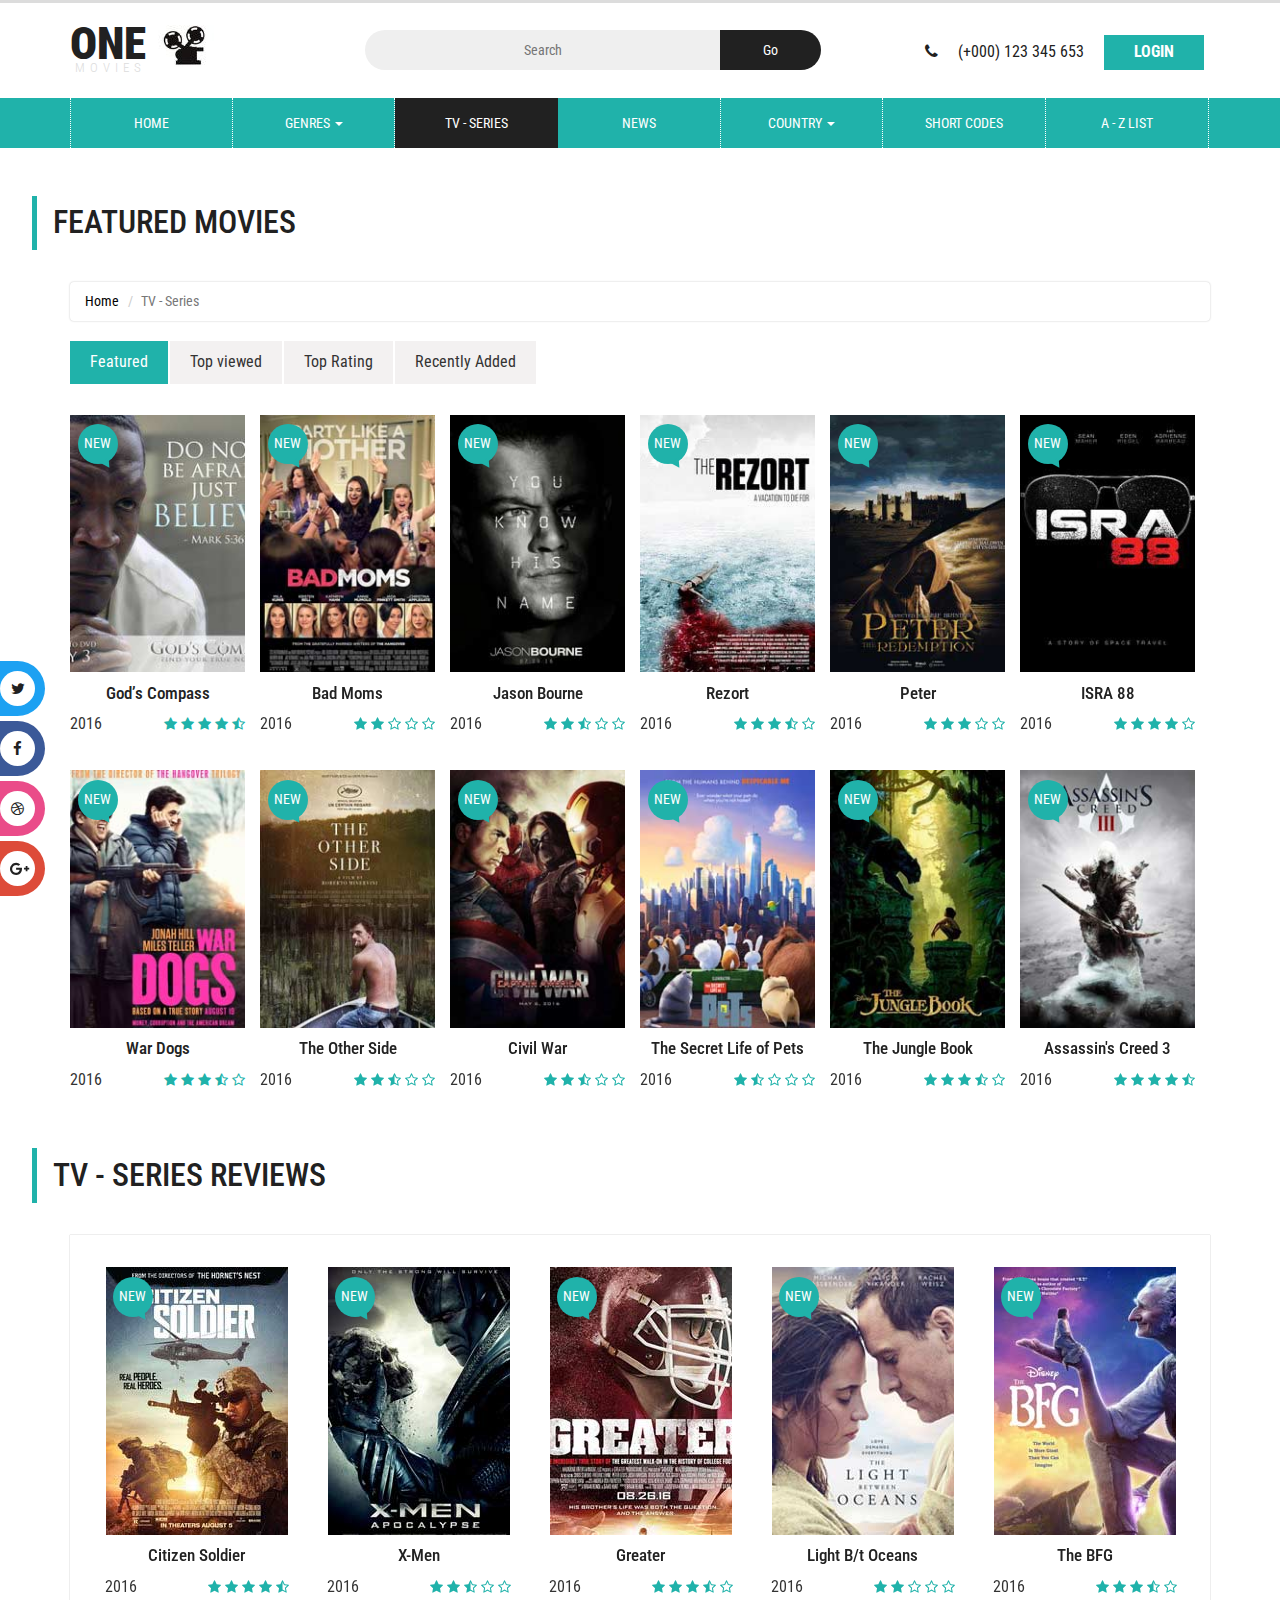
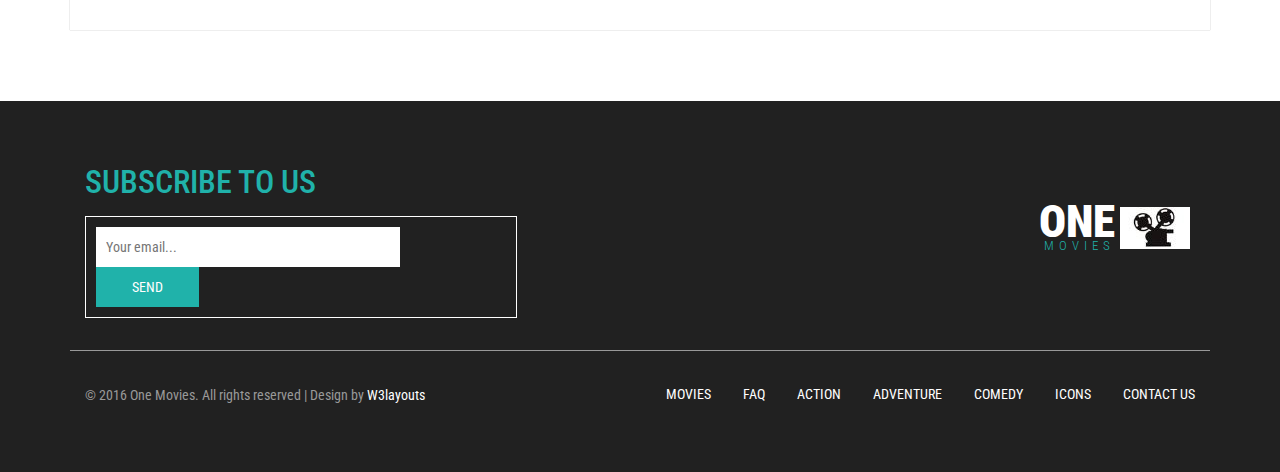
<file: series.html>
<!--
author: W3layouts
author URL: http://w3layouts.com
License: Creative Commons Attribution 3.0 Unported
License URL: http://creativecommons.org/licenses/by/3.0/
-->
<!DOCTYPE html>
<html lang="en">
<head>
<title>One Movies an Entertainment Category Flat Bootstrap Responsive Website Template | TV- Series :: w3layouts</title>
<!-- for-mobile-apps -->
<meta name="viewport" content="width=device-width, initial-scale=1">
<meta http-equiv="Content-Type" content="text/html; charset=utf-8" />
<meta name="keywords" content="One Movies Responsive web template, Bootstrap Web Templates, Flat Web Templates, Android Compatible web template, 
Smartphone Compatible web template, free webdesigns for Nokia, Samsung, LG, SonyEricsson, Motorola web design" />
<script type="application/x-javascript"> addEventListener("load", function() { setTimeout(hideURLbar, 0); }, false);
		function hideURLbar(){ window.scrollTo(0,1); } </script>
<!-- //for-mobile-apps -->
<link href="css/bootstrap.css" rel="stylesheet" type="text/css" media="all" />
<link href="css/style.css" rel="stylesheet" type="text/css" media="all" />
<link href="css/single.css" rel='stylesheet' type='text/css' />
<link rel="stylesheet" href="css/contactstyle.css" type="text/css" media="all" />
<link rel="stylesheet" href="css/faqstyle.css" type="text/css" media="all" />
<link href="css/medile.css" rel='stylesheet' type='text/css' />
<!-- font-awesome icons -->
<link rel="stylesheet" href="css/font-awesome.min.css" />
<!-- //font-awesome icons -->
<!-- js -->
<script type="text/javascript" src="js/jquery-2.1.4.min.js"></script>
<!-- //js -->
<link href='//fonts.googleapis.com/css?family=Roboto+Condensed:400,700italic,700,400italic,300italic,300' rel='stylesheet' type='text/css'>
<!-- start-smoth-scrolling -->
<script type="text/javascript" src="js/move-top.js"></script>
<script type="text/javascript" src="js/easing.js"></script>
<script type="text/javascript">
	jQuery(document).ready(function($) {
		$(".scroll").click(function(event){		
			event.preventDefault();
			$('html,body').animate({scrollTop:$(this.hash).offset().top},1000);
		});
	});
</script>
<!-- start-smoth-scrolling -->
<link href="css/owl.carousel.css" rel="stylesheet" type="text/css" media="all">
<script src="js/owl.carousel.js"></script>
<script>
	$(document).ready(function() { 
		$("#owl-demo").owlCarousel({
	 
		  autoPlay: 3000, //Set AutoPlay to 3 seconds
	 
		  items : 5,
		  itemsDesktop : [640,5],
		  itemsDesktopSmall : [414,4]
	 
		});
	 
	}); 
</script> 
</head>
	
<body>
<!-- header -->
	<div class="header">
		<div class="container">
			<div class="w3layouts_logo">
				<a href="index.html"><h1>One<span>Movies</span></h1></a>
			</div>
			<div class="w3_search">
				<form action="#" method="post">
					<input type="text" name="Search" placeholder="Search" required="">
					<input type="submit" value="Go">
				</form>
			</div>
			<div class="w3l_sign_in_register">
				<ul>
					<li><i class="fa fa-phone" aria-hidden="true"></i> (+000) 123 345 653</li>
					<li><a href="#" data-toggle="modal" data-target="#myModal">Login</a></li>
				</ul>
			</div>
			<div class="clearfix"> </div>
		</div>
	</div>
<!-- //header -->
<!-- bootstrap-pop-up -->
	<div class="modal video-modal fade" id="myModal" tabindex="-1" role="dialog" aria-labelledby="myModal">
		<div class="modal-dialog" role="document">
			<div class="modal-content">
				<div class="modal-header">
					Sign In & Sign Up
					<button type="button" class="close" data-dismiss="modal" aria-label="Close"><span aria-hidden="true">&times;</span></button>						
				</div>
				<section>
					<div class="modal-body">
						<div class="w3_login_module">
							<div class="module form-module">
							  <div class="toggle"><i class="fa fa-times fa-pencil"></i>
								<div class="tooltip">Click Me</div>
							  </div>
							  <div class="form">
								<h3>Login to your account</h3>
								<form action="#" method="post">
								  <input type="text" name="Username" placeholder="Username" required="">
								  <input type="password" name="Password" placeholder="Password" required="">
								  <input type="submit" value="Login">
								</form>
							  </div>
							  <div class="form">
								<h3>Create an account</h3>
								<form action="#" method="post">
								  <input type="text" name="Username" placeholder="Username" required="">
								  <input type="password" name="Password" placeholder="Password" required="">
								  <input type="email" name="Email" placeholder="Email Address" required="">
								  <input type="text" name="Phone" placeholder="Phone Number" required="">
								  <input type="submit" value="Register">
								</form>
							  </div>
							  <div class="cta"><a href="#">Forgot your password?</a></div>
							</div>
						</div>
					</div>
				</section>
			</div>
		</div>
	</div>
	<script>
		$('.toggle').click(function(){
		  // Switches the Icon
		  $(this).children('i').toggleClass('fa-pencil');
		  // Switches the forms  
		  $('.form').animate({
			height: "toggle",
			'padding-top': 'toggle',
			'padding-bottom': 'toggle',
			opacity: "toggle"
		  }, "slow");
		});
	</script>
<!-- //bootstrap-pop-up -->
<!-- nav -->
	<div class="movies_nav">
		<div class="container">
			<nav class="navbar navbar-default">
				<div class="navbar-header navbar-left">
					<button type="button" class="navbar-toggle collapsed" data-toggle="collapse" data-target="#bs-example-navbar-collapse-1">
						<span class="sr-only">Toggle navigation</span>
						<span class="icon-bar"></span>
						<span class="icon-bar"></span>
						<span class="icon-bar"></span>
					</button>
				</div>
				<!-- Collect the nav links, forms, and other content for toggling -->
				<div class="collapse navbar-collapse navbar-right" id="bs-example-navbar-collapse-1">
					<nav>
						<ul class="nav navbar-nav">
							<li class="w3_home_act"><a href="index.html">Home</a></li>
							<li class="dropdown">
								<a href="#" class="dropdown-toggle" data-toggle="dropdown">Genres <b class="caret"></b></a>
								<ul class="dropdown-menu multi-column columns-3">
									<li>
										<div class="col-sm-4">
											<ul class="multi-column-dropdown">
												<li><a href="genres.html">Action</a></li>
												<li><a href="genres.html">Biography</a></li>
												<li><a href="genres.html">Crime</a></li>
												<li><a href="genres.html">Family</a></li>
												<li><a href="horror.html">Horror</a></li>
												<li><a href="genres.html">Romance</a></li>
												<li><a href="genres.html">Sports</a></li>
												<li><a href="genres.html">War</a></li>
											</ul>
										</div>
										<div class="col-sm-4">
											<ul class="multi-column-dropdown">
												<li><a href="genres.html">Adventure</a></li>
												<li><a href="comedy.html">Comedy</a></li>
												<li><a href="genres.html">Documentary</a></li>
												<li><a href="genres.html">Fantasy</a></li>
												<li><a href="genres.html">Thriller</a></li>
											</ul>
										</div>
										<div class="col-sm-4">
											<ul class="multi-column-dropdown">
												<li><a href="genres.html">Animation</a></li>
												<li><a href="genres.html">Costume</a></li>
												<li><a href="genres.html">Drama</a></li>
												<li><a href="genres.html">History</a></li>
												<li><a href="genres.html">Musical</a></li>
												<li><a href="genres.html">Psychological</a></li>
											</ul>
										</div>
										<div class="clearfix"></div>
									</li>
								</ul>
							</li>
							<li class="active"><a href="series.html">tv - series</a></li>
							<li><a href="news.html">news</a></li>
							<li class="dropdown">
								<a href="#" class="dropdown-toggle" data-toggle="dropdown">Country <b class="caret"></b></a>
								<ul class="dropdown-menu multi-column columns-3">
									<li>
										<div class="col-sm-4">
											<ul class="multi-column-dropdown">
												<li><a href="genres.html">Asia</a></li>
												<li><a href="genres.html">France</a></li>
												<li><a href="genres.html">Taiwan</a></li>
												<li><a href="genres.html">United States</a></li>
											</ul>
										</div>
										<div class="col-sm-4">
											<ul class="multi-column-dropdown">
												<li><a href="genres.html">China</a></li>
												<li><a href="genres.html">HongCong</a></li>
												<li><a href="genres.html">Japan</a></li>
												<li><a href="genres.html">Thailand</a></li>
											</ul>
										</div>
										<div class="col-sm-4">
											<ul class="multi-column-dropdown">
												<li><a href="genres.html">Euro</a></li>
												<li><a href="genres.html">India</a></li>
												<li><a href="genres.html">Korea</a></li>
												<li><a href="genres.html">United Kingdom</a></li>
											</ul>
										</div>
										<div class="clearfix"></div>
									</li>
								</ul>
							</li>
							<li><a href="short-codes.html">Short Codes</a></li>
							<li><a href="list.html">A - z list</a></li>
						</ul>
					</nav>
				</div>
			</nav>	
		</div>
	</div>
<!-- //nav -->
<div class="general_social_icons">
	<nav class="social">
		<ul>
			<li class="w3_twitter"><a href="#">Twitter <i class="fa fa-twitter"></i></a></li>
			<li class="w3_facebook"><a href="#">Facebook <i class="fa fa-facebook"></i></a></li>
			<li class="w3_dribbble"><a href="#">Dribbble <i class="fa fa-dribbble"></i></a></li>
			<li class="w3_g_plus"><a href="#">Google+ <i class="fa fa-google-plus"></i></a></li>				  
		</ul>
  </nav>
</div>
	<div class="faq">
<!-- general -->
	<div class="general_agileits_genres">
		<h4 class="latest-text w3_latest_text">Featured Movies</h4>
		<div class="container">
            <div class="agileits-single-top">
				<ol class="breadcrumb">
				  <li><a href="index.html">Home</a></li>
				  <li class="active">TV - Series</li>
				</ol>
			</div>
		</div>
		<div class="container">
			<div class="bs-example bs-example-tabs" role="tabpanel" data-example-id="togglable-tabs">
				<ul id="myTab" class="nav nav-tabs" role="tablist">
					<li role="presentation" class="active"><a href="#home" id="home-tab" role="tab" data-toggle="tab" aria-controls="home" aria-expanded="true">Featured</a></li>
					<li role="presentation"><a href="#profile" role="tab" id="profile-tab" data-toggle="tab" aria-controls="profile" aria-expanded="false">Top viewed</a></li>
					<li role="presentation"><a href="#rating" id="rating-tab" role="tab" data-toggle="tab" aria-controls="rating" aria-expanded="true">Top Rating</a></li>
					<li role="presentation"><a href="#imdb" role="tab" id="imdb-tab" data-toggle="tab" aria-controls="imdb" aria-expanded="false">Recently Added</a></li>
				</ul>
				<div id="myTabContent" class="tab-content">
					<div role="tabpanel" class="tab-pane fade active in" id="home" aria-labelledby="home-tab">
						<div class="w3_agile_featured_movies">
							<div class="col-md-2 w3l-movie-gride-agile">
								<a href="single.html" class="hvr-shutter-out-horizontal"><img src="images/m15.jpg" title="album-name" class="img-responsive" alt=" " />
									<div class="w3l-action-icon"><i class="fa fa-play-circle" aria-hidden="true"></i></div>
								</a>
								<div class="mid-1 agileits_w3layouts_mid_1_home">
									<div class="w3l-movie-text">
										<h6><a href="single.html">God’s Compass</a></h6>							
									</div>
									<div class="mid-2 agile_mid_2_home">
										<p>2016</p>
										<div class="block-stars">
											<ul class="w3l-ratings">
												<li><a href="#"><i class="fa fa-star" aria-hidden="true"></i></a></li>
												<li><a href="#"><i class="fa fa-star" aria-hidden="true"></i></a></li>
												<li><a href="#"><i class="fa fa-star" aria-hidden="true"></i></a></li>
												<li><a href="#"><i class="fa fa-star" aria-hidden="true"></i></a></li>
												<li><a href="#"><i class="fa fa-star-half-o" aria-hidden="true"></i></a></li>
											</ul>
										</div>
										<div class="clearfix"></div>
									</div>
								</div>
								<div class="ribben">
									<p>NEW</p>
								</div>
							</div>
							<div class="col-md-2 w3l-movie-gride-agile">
								<a href="single.html" class="hvr-shutter-out-horizontal"><img src="images/m2.jpg" title="album-name" class="img-responsive" alt=" " />
									<div class="w3l-action-icon"><i class="fa fa-play-circle" aria-hidden="true"></i></div>
								</a>
								<div class="mid-1 agileits_w3layouts_mid_1_home">
									<div class="w3l-movie-text">
										<h6><a href="single.html">Bad Moms</a></h6>							
									</div>
									<div class="mid-2 agile_mid_2_home">
										<p>2016</p>
										<div class="block-stars">
											<ul class="w3l-ratings">
												<li><a href="#"><i class="fa fa-star" aria-hidden="true"></i></a></li>
												<li><a href="#"><i class="fa fa-star" aria-hidden="true"></i></a></li>
												<li><a href="#"><i class="fa fa-star-o" aria-hidden="true"></i></a></li>
												<li><a href="#"><i class="fa fa-star-o" aria-hidden="true"></i></a></li>
												<li><a href="#"><i class="fa fa-star-o" aria-hidden="true"></i></a></li>
											</ul>
										</div>
										<div class="clearfix"></div>
									</div>
								</div>
								<div class="ribben">
									<p>NEW</p>
								</div>
							</div>
							<div class="col-md-2 w3l-movie-gride-agile">
								<a href="single.html" class="hvr-shutter-out-horizontal"><img src="images/m5.jpg" title="album-name" class="img-responsive" alt=" " />
									<div class="w3l-action-icon"><i class="fa fa-play-circle" aria-hidden="true"></i></div>
								</a>
								<div class="mid-1 agileits_w3layouts_mid_1_home">
									<div class="w3l-movie-text">
										<h6><a href="single.html">Jason Bourne</a></h6>							
									</div>
									<div class="mid-2 agile_mid_2_home">
										<p>2016</p>
										<div class="block-stars">
											<ul class="w3l-ratings">
												<li><a href="#"><i class="fa fa-star" aria-hidden="true"></i></a></li>
												<li><a href="#"><i class="fa fa-star" aria-hidden="true"></i></a></li>
												<li><a href="#"><i class="fa fa-star-half-o" aria-hidden="true"></i></a></li>
												<li><a href="#"><i class="fa fa-star-o" aria-hidden="true"></i></a></li>
												<li><a href="#"><i class="fa fa-star-o" aria-hidden="true"></i></a></li>
											</ul>
										</div>
										<div class="clearfix"></div>
									</div>
								</div>
								<div class="ribben">
									<p>NEW</p>
								</div>
							</div>
							<div class="col-md-2 w3l-movie-gride-agile">
								<a href="single.html" class="hvr-shutter-out-horizontal"><img src="images/m16.jpg" title="album-name" class="img-responsive" alt=" " />
									<div class="w3l-action-icon"><i class="fa fa-play-circle" aria-hidden="true"></i></div>
								</a>
								<div class="mid-1 agileits_w3layouts_mid_1_home">
									<div class="w3l-movie-text">
										<h6><a href="single.html">Rezort</a></h6>							
									</div>
									<div class="mid-2 agile_mid_2_home">
										<p>2016</p>
										<div class="block-stars">
											<ul class="w3l-ratings">
												<li><a href="#"><i class="fa fa-star" aria-hidden="true"></i></a></li>
												<li><a href="#"><i class="fa fa-star" aria-hidden="true"></i></a></li>
												<li><a href="#"><i class="fa fa-star" aria-hidden="true"></i></a></li>
												<li><a href="#"><i class="fa fa-star-half-o" aria-hidden="true"></i></a></li>
												<li><a href="#"><i class="fa fa-star-o" aria-hidden="true"></i></a></li>
											</ul>
										</div>
										<div class="clearfix"></div>
									</div>
								</div>
								<div class="ribben">
									<p>NEW</p>
								</div>
							</div>
							<div class="col-md-2 w3l-movie-gride-agile">
								<a href="single.html" class="hvr-shutter-out-horizontal"><img src="images/m17.jpg" title="album-name" class="img-responsive" alt=" " />
									<div class="w3l-action-icon"><i class="fa fa-play-circle" aria-hidden="true"></i></div>
								</a>
								<div class="mid-1 agileits_w3layouts_mid_1_home">
									<div class="w3l-movie-text">
										<h6><a href="single.html">Peter</a></h6>							
									</div>
									<div class="mid-2 agile_mid_2_home">
										<p>2016</p>
										<div class="block-stars">
											<ul class="w3l-ratings">
												<li><a href="#"><i class="fa fa-star" aria-hidden="true"></i></a></li>
												<li><a href="#"><i class="fa fa-star" aria-hidden="true"></i></a></li>
												<li><a href="#"><i class="fa fa-star" aria-hidden="true"></i></a></li>
												<li><a href="#"><i class="fa fa-star-o" aria-hidden="true"></i></a></li>
												<li><a href="#"><i class="fa fa-star-o" aria-hidden="true"></i></a></li>
											</ul>
										</div>
										<div class="clearfix"></div>
									</div>
								</div>
								<div class="ribben">
									<p>NEW</p>
								</div>
							</div>
							<div class="col-md-2 w3l-movie-gride-agile">
								<a href="single.html" class="hvr-shutter-out-horizontal"><img src="images/m18.jpg" title="album-name" class="img-responsive" alt=" " />
									<div class="w3l-action-icon"><i class="fa fa-play-circle" aria-hidden="true"></i></div>
								</a>
								<div class="mid-1 agileits_w3layouts_mid_1_home">
									<div class="w3l-movie-text">
										<h6><a href="single.html">ISRA 88</a></h6>							
									</div>
									<div class="mid-2 agile_mid_2_home">
										<p>2016</p>
										<div class="block-stars">
											<ul class="w3l-ratings">
												<li><a href="#"><i class="fa fa-star" aria-hidden="true"></i></a></li>
												<li><a href="#"><i class="fa fa-star" aria-hidden="true"></i></a></li>
												<li><a href="#"><i class="fa fa-star" aria-hidden="true"></i></a></li>
												<li><a href="#"><i class="fa fa-star" aria-hidden="true"></i></a></li>
												<li><a href="#"><i class="fa fa-star-o" aria-hidden="true"></i></a></li>
											</ul>
										</div>
										<div class="clearfix"></div>
									</div>
								</div>
								<div class="ribben">
									<p>NEW</p>
								</div>
							</div>
							<div class="col-md-2 w3l-movie-gride-agile">
								<a href="single.html" class="hvr-shutter-out-horizontal"><img src="images/m1.jpg" title="album-name" class="img-responsive" alt=" " />
									<div class="w3l-action-icon"><i class="fa fa-play-circle" aria-hidden="true"></i></div>
								</a>
								<div class="mid-1 agileits_w3layouts_mid_1_home">
									<div class="w3l-movie-text">
										<h6><a href="single.html">War Dogs</a></h6>							
									</div>
									<div class="mid-2 agile_mid_2_home">
										<p>2016</p>
										<div class="block-stars">
											<ul class="w3l-ratings">
												<li><a href="#"><i class="fa fa-star" aria-hidden="true"></i></a></li>
												<li><a href="#"><i class="fa fa-star" aria-hidden="true"></i></a></li>
												<li><a href="#"><i class="fa fa-star" aria-hidden="true"></i></a></li>
												<li><a href="#"><i class="fa fa-star-half-o" aria-hidden="true"></i></a></li>
												<li><a href="#"><i class="fa fa-star-o" aria-hidden="true"></i></a></li>
											</ul>
										</div>
										<div class="clearfix"></div>
									</div>
								</div>
								<div class="ribben">
									<p>NEW</p>
								</div>
							</div>
							<div class="col-md-2 w3l-movie-gride-agile">
								<a href="single.html" class="hvr-shutter-out-horizontal"><img src="images/m14.jpg" title="album-name" class="img-responsive" alt=" " />
									<div class="w3l-action-icon"><i class="fa fa-play-circle" aria-hidden="true"></i></div>
								</a>
								<div class="mid-1 agileits_w3layouts_mid_1_home">
									<div class="w3l-movie-text">
										<h6><a href="single.html">The Other Side</a></h6>							
									</div>
									<div class="mid-2 agile_mid_2_home">
										<p>2016</p>
										<div class="block-stars">
											<ul class="w3l-ratings">
												<li><a href="#"><i class="fa fa-star" aria-hidden="true"></i></a></li>
												<li><a href="#"><i class="fa fa-star" aria-hidden="true"></i></a></li>
												<li><a href="#"><i class="fa fa-star-half-o" aria-hidden="true"></i></a></li>
												<li><a href="#"><i class="fa fa-star-o" aria-hidden="true"></i></a></li>
												<li><a href="#"><i class="fa fa-star-o" aria-hidden="true"></i></a></li>
											</ul>
										</div>
										<div class="clearfix"></div>
									</div>
								</div>
								<div class="ribben">
									<p>NEW</p>
								</div>
							</div>
							<div class="col-md-2 w3l-movie-gride-agile">
								<a href="single.html" class="hvr-shutter-out-horizontal"><img src="images/m19.jpg" title="album-name" class="img-responsive" alt=" " />
									<div class="w3l-action-icon"><i class="fa fa-play-circle" aria-hidden="true"></i></div>
								</a>
								<div class="mid-1 agileits_w3layouts_mid_1_home">
									<div class="w3l-movie-text">
										<h6><a href="single.html">Civil War</a></h6>							
									</div>
									<div class="mid-2 agile_mid_2_home">
										<p>2016</p>
										<div class="block-stars">
											<ul class="w3l-ratings">
												<li><a href="#"><i class="fa fa-star" aria-hidden="true"></i></a></li>
												<li><a href="#"><i class="fa fa-star" aria-hidden="true"></i></a></li>
												<li><a href="#"><i class="fa fa-star-half-o" aria-hidden="true"></i></a></li>
												<li><a href="#"><i class="fa fa-star-o" aria-hidden="true"></i></a></li>
												<li><a href="#"><i class="fa fa-star-o" aria-hidden="true"></i></a></li>
											</ul>
										</div>
										<div class="clearfix"></div>
									</div>
								</div>
								<div class="ribben">
									<p>NEW</p>
								</div>
							</div>
							<div class="col-md-2 w3l-movie-gride-agile">
								<a href="single.html" class="hvr-shutter-out-horizontal"><img src="images/m20.jpg" title="album-name" class="img-responsive" alt=" " />
									<div class="w3l-action-icon"><i class="fa fa-play-circle" aria-hidden="true"></i></div>
								</a>
								<div class="mid-1 agileits_w3layouts_mid_1_home">
									<div class="w3l-movie-text">
										<h6><a href="single.html">The Secret Life of Pets</a></h6>							
									</div>
									<div class="mid-2 agile_mid_2_home">
										<p>2016</p>
										<div class="block-stars">
											<ul class="w3l-ratings">
												<li><a href="#"><i class="fa fa-star" aria-hidden="true"></i></a></li>
												<li><a href="#"><i class="fa fa-star-half-o" aria-hidden="true"></i></a></li>
												<li><a href="#"><i class="fa fa-star-o" aria-hidden="true"></i></a></li>
												<li><a href="#"><i class="fa fa-star-o" aria-hidden="true"></i></a></li>
												<li><a href="#"><i class="fa fa-star-o" aria-hidden="true"></i></a></li>
											</ul>
										</div>
										<div class="clearfix"></div>
									</div>
								</div>
								<div class="ribben">
									<p>NEW</p>
								</div>
							</div>
							<div class="col-md-2 w3l-movie-gride-agile">
								<a href="single.html" class="hvr-shutter-out-horizontal"><img src="images/m21.jpg" title="album-name" class="img-responsive" alt=" " />
									<div class="w3l-action-icon"><i class="fa fa-play-circle" aria-hidden="true"></i></div>
								</a>
								<div class="mid-1 agileits_w3layouts_mid_1_home">
									<div class="w3l-movie-text">
										<h6><a href="single.html">The Jungle Book</a></h6>							
									</div>
									<div class="mid-2 agile_mid_2_home">
										<p>2016</p>
										<div class="block-stars">
											<ul class="w3l-ratings">
												<li><a href="#"><i class="fa fa-star" aria-hidden="true"></i></a></li>
												<li><a href="#"><i class="fa fa-star" aria-hidden="true"></i></a></li>
												<li><a href="#"><i class="fa fa-star" aria-hidden="true"></i></a></li>
												<li><a href="#"><i class="fa fa-star-half-o" aria-hidden="true"></i></a></li>
												<li><a href="#"><i class="fa fa-star-o" aria-hidden="true"></i></a></li>
											</ul>
										</div>
										<div class="clearfix"></div>
									</div>
								</div>
								<div class="ribben">
									<p>NEW</p>
								</div>
							</div>
							<div class="col-md-2 w3l-movie-gride-agile">
								<a href="single.html" class="hvr-shutter-out-horizontal"><img src="images/m22.jpg" title="album-name" class="img-responsive" alt=" " />
									<div class="w3l-action-icon"><i class="fa fa-play-circle" aria-hidden="true"></i></div>
								</a>
								<div class="mid-1 agileits_w3layouts_mid_1_home">
									<div class="w3l-movie-text">
										<h6><a href="single.html">Assassin's Creed 3</a></h6>							
									</div>
									<div class="mid-2 agile_mid_2_home">
										<p>2016</p>
										<div class="block-stars">
											<ul class="w3l-ratings">
												<li><a href="#"><i class="fa fa-star" aria-hidden="true"></i></a></li>
												<li><a href="#"><i class="fa fa-star" aria-hidden="true"></i></a></li>
												<li><a href="#"><i class="fa fa-star" aria-hidden="true"></i></a></li>
												<li><a href="#"><i class="fa fa-star" aria-hidden="true"></i></a></li>
												<li><a href="#"><i class="fa fa-star-half-o" aria-hidden="true"></i></a></li>
											</ul>
										</div>
										<div class="clearfix"></div>
									</div>
								</div>
								<div class="ribben">
									<p>NEW</p>
								</div>
							</div>
							<div class="clearfix"> </div>
						</div>
					</div>
					<div role="tabpanel" class="tab-pane fade" id="profile" aria-labelledby="profile-tab">
						<div class="col-md-2 w3l-movie-gride-agile">
							<a href="single.html" class="hvr-shutter-out-horizontal"><img src="images/m22.jpg" title="album-name" class="img-responsive" alt=" " />
								<div class="w3l-action-icon"><i class="fa fa-play-circle" aria-hidden="true"></i></div>
							</a>
							<div class="mid-1 agileits_w3layouts_mid_1_home">
								<div class="w3l-movie-text">
									<h6><a href="single.html">Assassin's Creed 3</a></h6>							
								</div>
								<div class="mid-2 agile_mid_2_home">
									<p>2016</p>
									<div class="block-stars">
										<ul class="w3l-ratings">
											<li><a href="#"><i class="fa fa-star" aria-hidden="true"></i></a></li>
											<li><a href="#"><i class="fa fa-star-half-o" aria-hidden="true"></i></a></li>
											<li><a href="#"><i class="fa fa-star-o" aria-hidden="true"></i></a></li>
											<li><a href="#"><i class="fa fa-star-o" aria-hidden="true"></i></a></li>
											<li><a href="#"><i class="fa fa-star-o" aria-hidden="true"></i></a></li>
										</ul>
									</div>
									<div class="clearfix"></div>
								</div>
							</div>
							<div class="ribben">
								<p>NEW</p>
							</div>
						</div>
						<div class="col-md-2 w3l-movie-gride-agile">
							<a href="single.html" class="hvr-shutter-out-horizontal"><img src="images/m2.jpg" title="album-name" class="img-responsive" alt=" " />
								<div class="w3l-action-icon"><i class="fa fa-play-circle" aria-hidden="true"></i></div>
							</a>
							<div class="mid-1 agileits_w3layouts_mid_1_home">
								<div class="w3l-movie-text">
									<h6><a href="single.html">Bad Moms</a></h6>							
								</div>
								<div class="mid-2 agile_mid_2_home">
									<p>2016</p>
									<div class="block-stars">
										<ul class="w3l-ratings">
											<li><a href="#"><i class="fa fa-star" aria-hidden="true"></i></a></li>
											<li><a href="#"><i class="fa fa-star" aria-hidden="true"></i></a></li>
											<li><a href="#"><i class="fa fa-star" aria-hidden="true"></i></a></li>
											<li><a href="#"><i class="fa fa-star-o" aria-hidden="true"></i></a></li>
											<li><a href="#"><i class="fa fa-star-o" aria-hidden="true"></i></a></li>
										</ul>
									</div>
									<div class="clearfix"></div>
								</div>
							</div>
							<div class="ribben">
								<p>NEW</p>
							</div>
						</div>
						<div class="col-md-2 w3l-movie-gride-agile">
							<a href="single.html" class="hvr-shutter-out-horizontal"><img src="images/m9.jpg" title="album-name" class="img-responsive" alt=" " />
								<div class="w3l-action-icon"><i class="fa fa-play-circle" aria-hidden="true"></i></div>
							</a>
							<div class="mid-1 agileits_w3layouts_mid_1_home">
								<div class="w3l-movie-text">
									<h6><a href="single.html">Central Intelligence</a></h6>							
								</div>
								<div class="mid-2 agile_mid_2_home">
									<p>2016</p>
									<div class="block-stars">
										<ul class="w3l-ratings">
											<li><a href="#"><i class="fa fa-star" aria-hidden="true"></i></a></li>
											<li><a href="#"><i class="fa fa-star" aria-hidden="true"></i></a></li>
											<li><a href="#"><i class="fa fa-star" aria-hidden="true"></i></a></li>
											<li><a href="#"><i class="fa fa-star-half-o" aria-hidden="true"></i></a></li>
											<li><a href="#"><i class="fa fa-star-o" aria-hidden="true"></i></a></li>
										</ul>
									</div>
									<div class="clearfix"></div>
								</div>
							</div>
							<div class="ribben">
								<p>NEW</p>
							</div>
						</div>
						<div class="clearfix"> </div>
					</div>
					<div role="tabpanel" class="tab-pane fade" id="rating" aria-labelledby="rating-tab">
						<div class="col-md-2 w3l-movie-gride-agile">
							<a href="single.html" class="hvr-shutter-out-horizontal"><img src="images/m7.jpg" title="album-name" class="img-responsive" alt=" " />
								<div class="w3l-action-icon"><i class="fa fa-play-circle" aria-hidden="true"></i></div>
							</a>
							<div class="mid-1 agileits_w3layouts_mid_1_home">
								<div class="w3l-movie-text">
									<h6><a href="single.html">Light B/t Oceans</a></h6>							
								</div>
								<div class="mid-2 agile_mid_2_home">
									<p>2016</p>
									<div class="block-stars">
										<ul class="w3l-ratings">
											<li><a href="#"><i class="fa fa-star" aria-hidden="true"></i></a></li>
											<li><a href="#"><i class="fa fa-star" aria-hidden="true"></i></a></li>
											<li><a href="#"><i class="fa fa-star" aria-hidden="true"></i></a></li>
											<li><a href="#"><i class="fa fa-star-half-o" aria-hidden="true"></i></a></li>
											<li><a href="#"><i class="fa fa-star-o" aria-hidden="true"></i></a></li>
										</ul>
									</div>
									<div class="clearfix"></div>
								</div>
							</div>
							<div class="ribben">
								<p>NEW</p>
							</div>
						</div>
						<div class="col-md-2 w3l-movie-gride-agile">
							<a href="single.html" class="hvr-shutter-out-horizontal"><img src="images/m11.jpg" title="album-name" class="img-responsive" alt=" " />
								<div class="w3l-action-icon"><i class="fa fa-play-circle" aria-hidden="true"></i></div>
							</a>
							<div class="mid-1 agileits_w3layouts_mid_1_home">
								<div class="w3l-movie-text">
									<h6><a href="single.html">X-Men</a></h6>							
								</div>
								<div class="mid-2 agile_mid_2_home">
									<p>2016</p>
									<div class="block-stars">
										<ul class="w3l-ratings">
											<li><a href="#"><i class="fa fa-star" aria-hidden="true"></i></a></li>
											<li><a href="#"><i class="fa fa-star" aria-hidden="true"></i></a></li>
											<li><a href="#"><i class="fa fa-star-half-o" aria-hidden="true"></i></a></li>
											<li><a href="#"><i class="fa fa-star-o" aria-hidden="true"></i></a></li>
											<li><a href="#"><i class="fa fa-star-o" aria-hidden="true"></i></a></li>
										</ul>
									</div>
									<div class="clearfix"></div>
								</div>
							</div>
							<div class="ribben">
								<p>NEW</p>
							</div>
						</div>
						<div class="col-md-2 w3l-movie-gride-agile">
							<a href="single.html" class="hvr-shutter-out-horizontal"><img src="images/m8.jpg" title="album-name" class="img-responsive" alt=" " />
								<div class="w3l-action-icon"><i class="fa fa-play-circle" aria-hidden="true"></i></div>
							</a>
							<div class="mid-1 agileits_w3layouts_mid_1_home">
								<div class="w3l-movie-text">
									<h6><a href="single.html">The BFG</a></h6>							
								</div>
								<div class="mid-2 agile_mid_2_home">
									<p>2016</p>
									<div class="block-stars">
										<ul class="w3l-ratings">
											<li><a href="#"><i class="fa fa-star" aria-hidden="true"></i></a></li>
											<li><a href="#"><i class="fa fa-star" aria-hidden="true"></i></a></li>
											<li><a href="#"><i class="fa fa-star" aria-hidden="true"></i></a></li>
											<li><a href="#"><i class="fa fa-star" aria-hidden="true"></i></a></li>
											<li><a href="#"><i class="fa fa-star-half-o" aria-hidden="true"></i></a></li>
										</ul>
									</div>
									<div class="clearfix"></div>
								</div>
							</div>
							<div class="ribben">
								<p>NEW</p>
							</div>
						</div>
						<div class="col-md-2 w3l-movie-gride-agile">
							<a href="single.html" class="hvr-shutter-out-horizontal"><img src="images/m17.jpg" title="album-name" class="img-responsive" alt=" " />
								<div class="w3l-action-icon"><i class="fa fa-play-circle" aria-hidden="true"></i></div>
							</a>
							<div class="mid-1 agileits_w3layouts_mid_1_home">
								<div class="w3l-movie-text">
									<h6><a href="single.html">Peter</a></h6>							
								</div>
								<div class="mid-2 agile_mid_2_home">
									<p>2016</p>
									<div class="block-stars">
										<ul class="w3l-ratings">
											<li><a href="#"><i class="fa fa-star" aria-hidden="true"></i></a></li>
											<li><a href="#"><i class="fa fa-star" aria-hidden="true"></i></a></li>
											<li><a href="#"><i class="fa fa-star" aria-hidden="true"></i></a></li>
											<li><a href="#"><i class="fa fa-star" aria-hidden="true"></i></a></li>
											<li><a href="#"><i class="fa fa-star-o" aria-hidden="true"></i></a></li>
										</ul>
									</div>
									<div class="clearfix"></div>
								</div>
							</div>
							<div class="ribben">
								<p>NEW</p>
							</div>
						</div>
						<div class="clearfix"> </div>
					</div>
					<div role="tabpanel" class="tab-pane fade" id="imdb" aria-labelledby="imdb-tab">
						<div class="col-md-2 w3l-movie-gride-agile">
							<a href="single.html" class="hvr-shutter-out-horizontal"><img src="images/m22.jpg" title="album-name" class="img-responsive" alt=" " />
								<div class="w3l-action-icon"><i class="fa fa-play-circle" aria-hidden="true"></i></div>
							</a>
							<div class="mid-1 agileits_w3layouts_mid_1_home">
								<div class="w3l-movie-text">
									<h6><a href="single.html">Assassin's Creed 3</a></h6>							
								</div>
								<div class="mid-2 agile_mid_2_home">
									<p>2016</p>
									<div class="block-stars">
										<ul class="w3l-ratings">
											<li><a href="#"><i class="fa fa-star" aria-hidden="true"></i></a></li>
											<li><a href="#"><i class="fa fa-star" aria-hidden="true"></i></a></li>
											<li><a href="#"><i class="fa fa-star-half-o" aria-hidden="true"></i></a></li>
											<li><a href="#"><i class="fa fa-star-o" aria-hidden="true"></i></a></li>
											<li><a href="#"><i class="fa fa-star-o" aria-hidden="true"></i></a></li>
										</ul>
									</div>
									<div class="clearfix"></div>
								</div>
							</div>
							<div class="ribben">
								<p>NEW</p>
							</div>
						</div>
						<div class="col-md-2 w3l-movie-gride-agile">
							<a href="single.html" class="hvr-shutter-out-horizontal"><img src="images/m2.jpg" title="album-name" class="img-responsive" alt=" " />
								<div class="w3l-action-icon"><i class="fa fa-play-circle" aria-hidden="true"></i></div>
							</a>
							<div class="mid-1 agileits_w3layouts_mid_1_home">
								<div class="w3l-movie-text">
									<h6><a href="single.html">Bad Moms</a></h6>							
								</div>
								<div class="mid-2 agile_mid_2_home">
									<p>2016</p>
									<div class="block-stars">
										<ul class="w3l-ratings">
											<li><a href="#"><i class="fa fa-star" aria-hidden="true"></i></a></li>
											<li><a href="#"><i class="fa fa-star" aria-hidden="true"></i></a></li>
											<li><a href="#"><i class="fa fa-star" aria-hidden="true"></i></a></li>
											<li><a href="#"><i class="fa fa-star-half-o" aria-hidden="true"></i></a></li>
											<li><a href="#"><i class="fa fa-star-o" aria-hidden="true"></i></a></li>
										</ul>
									</div>
									<div class="clearfix"></div>
								</div>
							</div>
							<div class="ribben">
								<p>NEW</p>
							</div>
						</div>
						<div class="col-md-2 w3l-movie-gride-agile">
							<a href="single.html" class="hvr-shutter-out-horizontal"><img src="images/m9.jpg" title="album-name" class="img-responsive" alt=" " />
								<div class="w3l-action-icon"><i class="fa fa-play-circle" aria-hidden="true"></i></div>
							</a>
							<div class="mid-1 agileits_w3layouts_mid_1_home">
								<div class="w3l-movie-text">
									<h6><a href="single.html">Central Intelligence</a></h6>							
								</div>
								<div class="mid-2 agile_mid_2_home">
									<p>2016</p>
									<div class="block-stars">
										<ul class="w3l-ratings">
											<li><a href="#"><i class="fa fa-star" aria-hidden="true"></i></a></li>
											<li><a href="#"><i class="fa fa-star" aria-hidden="true"></i></a></li>
											<li><a href="#"><i class="fa fa-star-o" aria-hidden="true"></i></a></li>
											<li><a href="#"><i class="fa fa-star-o" aria-hidden="true"></i></a></li>
											<li><a href="#"><i class="fa fa-star-o" aria-hidden="true"></i></a></li>
										</ul>
									</div>
									<div class="clearfix"></div>
								</div>
							</div>
							<div class="ribben">
								<p>NEW</p>
							</div>
						</div>
						<div class="col-md-2 w3l-movie-gride-agile">
							<a href="single.html" class="hvr-shutter-out-horizontal"><img src="images/m10.jpg" title="album-name" class="img-responsive" alt=" " />
								<div class="w3l-action-icon"><i class="fa fa-play-circle" aria-hidden="true"></i></div>
							</a>
							<div class="mid-1 agileits_w3layouts_mid_1_home">
								<div class="w3l-movie-text">
									<h6><a href="single.html">Don't Think Twice</a></h6>							
								</div>
								<div class="mid-2 agile_mid_2_home">
									<p>2016</p>
									<div class="block-stars">
										<ul class="w3l-ratings">
											<li><a href="#"><i class="fa fa-star" aria-hidden="true"></i></a></li>
											<li><a href="#"><i class="fa fa-star" aria-hidden="true"></i></a></li>
											<li><a href="#"><i class="fa fa-star" aria-hidden="true"></i></a></li>
											<li><a href="#"><i class="fa fa-star-half-o" aria-hidden="true"></i></a></li>
											<li><a href="#"><i class="fa fa-star-o" aria-hidden="true"></i></a></li>
										</ul>
									</div>
									<div class="clearfix"></div>
								</div>
							</div>
							<div class="ribben">
								<p>NEW</p>
							</div>
						</div>
						<div class="col-md-2 w3l-movie-gride-agile">
							<a href="single.html" class="hvr-shutter-out-horizontal"><img src="images/m23.jpg" title="album-name" class="img-responsive" alt=" " />
								<div class="w3l-action-icon"><i class="fa fa-play-circle" aria-hidden="true"></i></div>
							</a>
							<div class="mid-1 agileits_w3layouts_mid_1_home">
								<div class="w3l-movie-text">
									<h6><a href="single.html">Dead Island 2</a></h6>							
								</div>
								<div class="mid-2 agile_mid_2_home">
									<p>2016</p>
									<div class="block-stars">
										<ul class="w3l-ratings">
											<li><a href="#"><i class="fa fa-star" aria-hidden="true"></i></a></li>
											<li><a href="#"><i class="fa fa-star" aria-hidden="true"></i></a></li>
											<li><a href="#"><i class="fa fa-star-half-o" aria-hidden="true"></i></a></li>
											<li><a href="#"><i class="fa fa-star-o" aria-hidden="true"></i></a></li>
											<li><a href="#"><i class="fa fa-star-o" aria-hidden="true"></i></a></li>
										</ul>
									</div>
									<div class="clearfix"></div>
								</div>
							</div>
							<div class="ribben">
								<p>NEW</p>
							</div>
						</div>
						<div class="clearfix"> </div>
					</div>
				</div>
			</div>
		</div>
	</div>
<!--body wrapper start-->
	<div class="review-slider">
		 <h4 class="latest-text">TV - Series Reviews</h4>
			   <div class="container">
				<div class="w3_agile_banner_bottom_grid">
					<div id="owl-demo" class="owl-carousel owl-theme">
						<div class="item">
							<div class="w3l-movie-gride-agile w3l-movie-gride-agile1">
								<a href="single.html" class="hvr-shutter-out-horizontal"><img src="images/m13.jpg" title="album-name" class="img-responsive" alt=" " />
									<div class="w3l-action-icon"><i class="fa fa-play-circle" aria-hidden="true"></i></div>
								</a>
								<div class="mid-1 agileits_w3layouts_mid_1_home">
									<div class="w3l-movie-text">
										<h6><a href="single.html">Citizen Soldier</a></h6>							
									</div>
									<div class="mid-2 agile_mid_2_home">
										<p>2016</p>
										<div class="block-stars">
											<ul class="w3l-ratings">
												<li><a href="#"><i class="fa fa-star" aria-hidden="true"></i></a></li>
												<li><a href="#"><i class="fa fa-star" aria-hidden="true"></i></a></li>
												<li><a href="#"><i class="fa fa-star" aria-hidden="true"></i></a></li>
												<li><a href="#"><i class="fa fa-star" aria-hidden="true"></i></a></li>
												<li><a href="#"><i class="fa fa-star-half-o" aria-hidden="true"></i></a></li>
											</ul>
										</div>
										<div class="clearfix"></div>
									</div>
								</div>
								<div class="ribben">
									<p>NEW</p>
								</div>
							</div>
						</div>
						<div class="item">
							<div class="w3l-movie-gride-agile w3l-movie-gride-agile1">
								<a href="single.html" class="hvr-shutter-out-horizontal"><img src="images/m11.jpg" title="album-name" class="img-responsive" alt=" " />
									<div class="w3l-action-icon"><i class="fa fa-play-circle" aria-hidden="true"></i></div>
								</a>
								<div class="mid-1 agileits_w3layouts_mid_1_home">
									<div class="w3l-movie-text">
										<h6><a href="single.html">X-Men</a></h6>							
									</div>
									<div class="mid-2 agile_mid_2_home">
										<p>2016</p>
										<div class="block-stars">
											<ul class="w3l-ratings">
												<li><a href="#"><i class="fa fa-star" aria-hidden="true"></i></a></li>
												<li><a href="#"><i class="fa fa-star" aria-hidden="true"></i></a></li>
												<li><a href="#"><i class="fa fa-star-half-o" aria-hidden="true"></i></a></li>
												<li><a href="#"><i class="fa fa-star-o" aria-hidden="true"></i></a></li>
												<li><a href="#"><i class="fa fa-star-o" aria-hidden="true"></i></a></li>
											</ul>
										</div>
										<div class="clearfix"></div>
									</div>
								</div>
								<div class="ribben">
									<p>NEW</p>
								</div>
							</div>
						</div>
						<div class="item">
							<div class="w3l-movie-gride-agile w3l-movie-gride-agile1">
								<a href="single.html" class="hvr-shutter-out-horizontal"><img src="images/m12.jpg" title="album-name" class="img-responsive" alt=" " />
									<div class="w3l-action-icon"><i class="fa fa-play-circle" aria-hidden="true"></i></div>
								</a>
								<div class="mid-1 agileits_w3layouts_mid_1_home">
									<div class="w3l-movie-text">
										<h6><a href="single.html">Greater</a></h6>							
									</div>
									<div class="mid-2 agile_mid_2_home">
										<p>2016</p>
										<div class="block-stars">
											<ul class="w3l-ratings">
												<li><a href="#"><i class="fa fa-star" aria-hidden="true"></i></a></li>
												<li><a href="#"><i class="fa fa-star" aria-hidden="true"></i></a></li>
												<li><a href="#"><i class="fa fa-star" aria-hidden="true"></i></a></li>
												<li><a href="#"><i class="fa fa-star-half-o" aria-hidden="true"></i></a></li>
												<li><a href="#"><i class="fa fa-star-o" aria-hidden="true"></i></a></li>
											</ul>
										</div>
										<div class="clearfix"></div>
									</div>
								</div>
								<div class="ribben">
									<p>NEW</p>
								</div>
							</div>
						</div>
						<div class="item">
							<div class="w3l-movie-gride-agile w3l-movie-gride-agile1">
								<a href="single.html" class="hvr-shutter-out-horizontal"><img src="images/m7.jpg" title="album-name" class="img-responsive" alt=" " />
									<div class="w3l-action-icon"><i class="fa fa-play-circle" aria-hidden="true"></i></div>
								</a>
								<div class="mid-1 agileits_w3layouts_mid_1_home">
									<div class="w3l-movie-text">
										<h6><a href="single.html">Light B/t Oceans</a></h6>							
									</div>
									<div class="mid-2 agile_mid_2_home">
										<p>2016</p>
										<div class="block-stars">
											<ul class="w3l-ratings">
												<li><a href="#"><i class="fa fa-star" aria-hidden="true"></i></a></li>
												<li><a href="#"><i class="fa fa-star" aria-hidden="true"></i></a></li>
												<li><a href="#"><i class="fa fa-star-o" aria-hidden="true"></i></a></li>
												<li><a href="#"><i class="fa fa-star-o" aria-hidden="true"></i></a></li>
												<li><a href="#"><i class="fa fa-star-o" aria-hidden="true"></i></a></li>
											</ul>
										</div>
										<div class="clearfix"></div>
									</div>
								</div>
								<div class="ribben">
									<p>NEW</p>
								</div>
							</div>
						</div>
						<div class="item">
							<div class="w3l-movie-gride-agile w3l-movie-gride-agile1">
								<a href="single.html" class="hvr-shutter-out-horizontal"><img src="images/m8.jpg" title="album-name" class="img-responsive" alt=" " />
									<div class="w3l-action-icon"><i class="fa fa-play-circle" aria-hidden="true"></i></div>
								</a>
								<div class="mid-1 agileits_w3layouts_mid_1_home">
									<div class="w3l-movie-text">
										<h6><a href="single.html">The BFG</a></h6>							
									</div>
									<div class="mid-2 agile_mid_2_home">
										<p>2016</p>
										<div class="block-stars">
											<ul class="w3l-ratings">
												<li><a href="#"><i class="fa fa-star" aria-hidden="true"></i></a></li>
												<li><a href="#"><i class="fa fa-star" aria-hidden="true"></i></a></li>
												<li><a href="#"><i class="fa fa-star" aria-hidden="true"></i></a></li>
												<li><a href="#"><i class="fa fa-star-half-o" aria-hidden="true"></i></a></li>
												<li><a href="#"><i class="fa fa-star-o" aria-hidden="true"></i></a></li>
											</ul>
										</div>
										<div class="clearfix"></div>
									</div>
								</div>
								<div class="ribben">
									<p>NEW</p>
								</div>
							</div>
						</div>
						<div class="item">
							<div class="w3l-movie-gride-agile w3l-movie-gride-agile1">
								<a href="single.html" class="hvr-shutter-out-horizontal"><img src="images/m9.jpg" title="album-name" class="img-responsive" alt=" " />
									<div class="w3l-action-icon"><i class="fa fa-play-circle" aria-hidden="true"></i></div>
								</a>
								<div class="mid-1 agileits_w3layouts_mid_1_home">
									<div class="w3l-movie-text">
										<h6><a href="single.html">Central Intelligence</a></h6>							
									</div>
									<div class="mid-2 agile_mid_2_home">
										<p>2016</p>
										<div class="block-stars">
											<ul class="w3l-ratings">
												<li><a href="#"><i class="fa fa-star" aria-hidden="true"></i></a></li>
												<li><a href="#"><i class="fa fa-star" aria-hidden="true"></i></a></li>
												<li><a href="#"><i class="fa fa-star" aria-hidden="true"></i></a></li>
												<li><a href="#"><i class="fa fa-star" aria-hidden="true"></i></a></li>
												<li><a href="#"><i class="fa fa-star-half-o" aria-hidden="true"></i></a></li>
											</ul>
										</div>
										<div class="clearfix"></div>
									</div>
								</div>
								<div class="ribben">
									<p>NEW</p>
								</div>
							</div>
						</div>
						<div class="item">
							<div class="w3l-movie-gride-agile w3l-movie-gride-agile1">
								<a href="single.html" class="hvr-shutter-out-horizontal"><img src="images/m10.jpg" title="album-name" class="img-responsive" alt=" " />
									<div class="w3l-action-icon"><i class="fa fa-play-circle" aria-hidden="true"></i></div>
								</a>
								<div class="mid-1 agileits_w3layouts_mid_1_home">
									<div class="w3l-movie-text">
										<h6><a href="single.html">Don't Think Twice</a></h6>							
									</div>
									<div class="mid-2 agile_mid_2_home">
										<p>2016</p>
										<div class="block-stars">
											<ul class="w3l-ratings">
												<li><a href="#"><i class="fa fa-star" aria-hidden="true"></i></a></li>
												<li><a href="#"><i class="fa fa-star-half-o" aria-hidden="true"></i></a></li>
												<li><a href="#"><i class="fa fa-star-o" aria-hidden="true"></i></a></li>
												<li><a href="#"><i class="fa fa-star-o" aria-hidden="true"></i></a></li>
												<li><a href="#"><i class="fa fa-star-o" aria-hidden="true"></i></a></li>
											</ul>
										</div>
										<div class="clearfix"></div>
									</div>
								</div>
								<div class="ribben">
									<p>NEW</p>
								</div>
							</div>
						</div>
						<div class="item">
							<div class="w3l-movie-gride-agile w3l-movie-gride-agile1">
								<a href="single.html" class="hvr-shutter-out-horizontal"><img src="images/m17.jpg" title="album-name" class="img-responsive" alt=" " />
									<div class="w3l-action-icon"><i class="fa fa-play-circle" aria-hidden="true"></i></div>
								</a>
								<div class="mid-1 agileits_w3layouts_mid_1_home">
									<div class="w3l-movie-text">
										<h6><a href="single.html">Peter</a></h6>							
									</div>
									<div class="mid-2 agile_mid_2_home">
										<p>2016</p>
										<div class="block-stars">
											<ul class="w3l-ratings">
												<li><a href="#"><i class="fa fa-star" aria-hidden="true"></i></a></li>
												<li><a href="#"><i class="fa fa-star" aria-hidden="true"></i></a></li>
												<li><a href="#"><i class="fa fa-star" aria-hidden="true"></i></a></li>
												<li><a href="#"><i class="fa fa-star-half-o" aria-hidden="true"></i></a></li>
												<li><a href="#"><i class="fa fa-star-o" aria-hidden="true"></i></a></li>
											</ul>
										</div>
										<div class="clearfix"></div>
									</div>
								</div>
								<div class="ribben">
									<p>NEW</p>
								</div>
							</div>
						</div>
						<div class="item">
							<div class="w3l-movie-gride-agile w3l-movie-gride-agile1">
								<a href="single.html" class="hvr-shutter-out-horizontal"><img src="images/m15.jpg" title="album-name" class="img-responsive" alt=" " />
									<div class="w3l-action-icon"><i class="fa fa-play-circle" aria-hidden="true"></i></div>
								</a>
								<div class="mid-1 agileits_w3layouts_mid_1_home">
									<div class="w3l-movie-text">
										<h6><a href="single.html">God’s Compass</a></h6>							
									</div>
									<div class="mid-2 agile_mid_2_home">
										<p>2016</p>
										<div class="block-stars">
											<ul class="w3l-ratings">
												<li><a href="#"><i class="fa fa-star" aria-hidden="true"></i></a></li>
												<li><a href="#"><i class="fa fa-star" aria-hidden="true"></i></a></li>
												<li><a href="#"><i class="fa fa-star" aria-hidden="true"></i></a></li>
												<li><a href="#"><i class="fa fa-star" aria-hidden="true"></i></a></li>
												<li><a href="#"><i class="fa fa-star-o" aria-hidden="true"></i></a></li>
											</ul>
										</div>
										<div class="clearfix"></div>
									</div>
								</div>
								<div class="ribben">
									<p>NEW</p>
								</div>
							</div>
						</div>
					</div>
				</div>
		<!--body wrapper end-->
	</div>	
<!-- //general -->
	</div>
	</div>
<!-- footer -->
	<div class="footer">
		<div class="container">
			<div class="w3ls_footer_grid">
				<div class="col-md-6 w3ls_footer_grid_left">
					<div class="w3ls_footer_grid_left1">
						<h2>Subscribe to us</h2>
						<div class="w3ls_footer_grid_left1_pos">
							<form action="#" method="post">
								<input type="email" name="email" placeholder="Your email..." required="">
								<input type="submit" value="Send">
							</form>
						</div>
					</div>
				</div>
				<div class="col-md-6 w3ls_footer_grid_right">
					<a href="index.html"><h2>One<span>Movies</span></h2></a>
				</div>
				<div class="clearfix"> </div>
			</div>
			<div class="col-md-5 w3ls_footer_grid1_left">
				<p>&copy; 2016 One Movies. All rights reserved | Design by <a href="http://w3layouts.com/">W3layouts</a></p>
			</div>
			<div class="col-md-7 w3ls_footer_grid1_right">
				<ul>
					<li>
						<a href="genres.html">Movies</a>
					</li>
					<li>
						<a href="faq.html">FAQ</a>
					</li>
					<li>
						<a href="horror.html">Action</a>
					</li>
					<li>
						<a href="genres.html">Adventure</a>
					</li>
					<li>
						<a href="comedy.html">Comedy</a>
					</li>
					<li>
						<a href="icons.html">Icons</a>
					</li>
					<li>
						<a href="contact.html">Contact Us</a>
					</li>
				</ul>
			</div>
			<div class="clearfix"> </div>
		</div>
	</div>
<!-- //footer -->
<!-- Bootstrap Core JavaScript -->
<script src="js/bootstrap.min.js"></script>
<script>
$(document).ready(function(){
    $(".dropdown").hover(            
        function() {
            $('.dropdown-menu', this).stop( true, true ).slideDown("fast");
            $(this).toggleClass('open');        
        },
        function() {
            $('.dropdown-menu', this).stop( true, true ).slideUp("fast");
            $(this).toggleClass('open');       
        }
    );
});
</script>
<!-- //Bootstrap Core JavaScript -->
<!-- here stars scrolling icon -->
	<script type="text/javascript">
		$(document).ready(function() {
			/*
				var defaults = {
				containerID: 'toTop', // fading element id
				containerHoverID: 'toTopHover', // fading element hover id
				scrollSpeed: 1200,
				easingType: 'linear' 
				};
			*/
								
			$().UItoTop({ easingType: 'easeOutQuart' });
								
			});
	</script>
<!-- //here ends scrolling icon -->
</body>
</html>
</file>
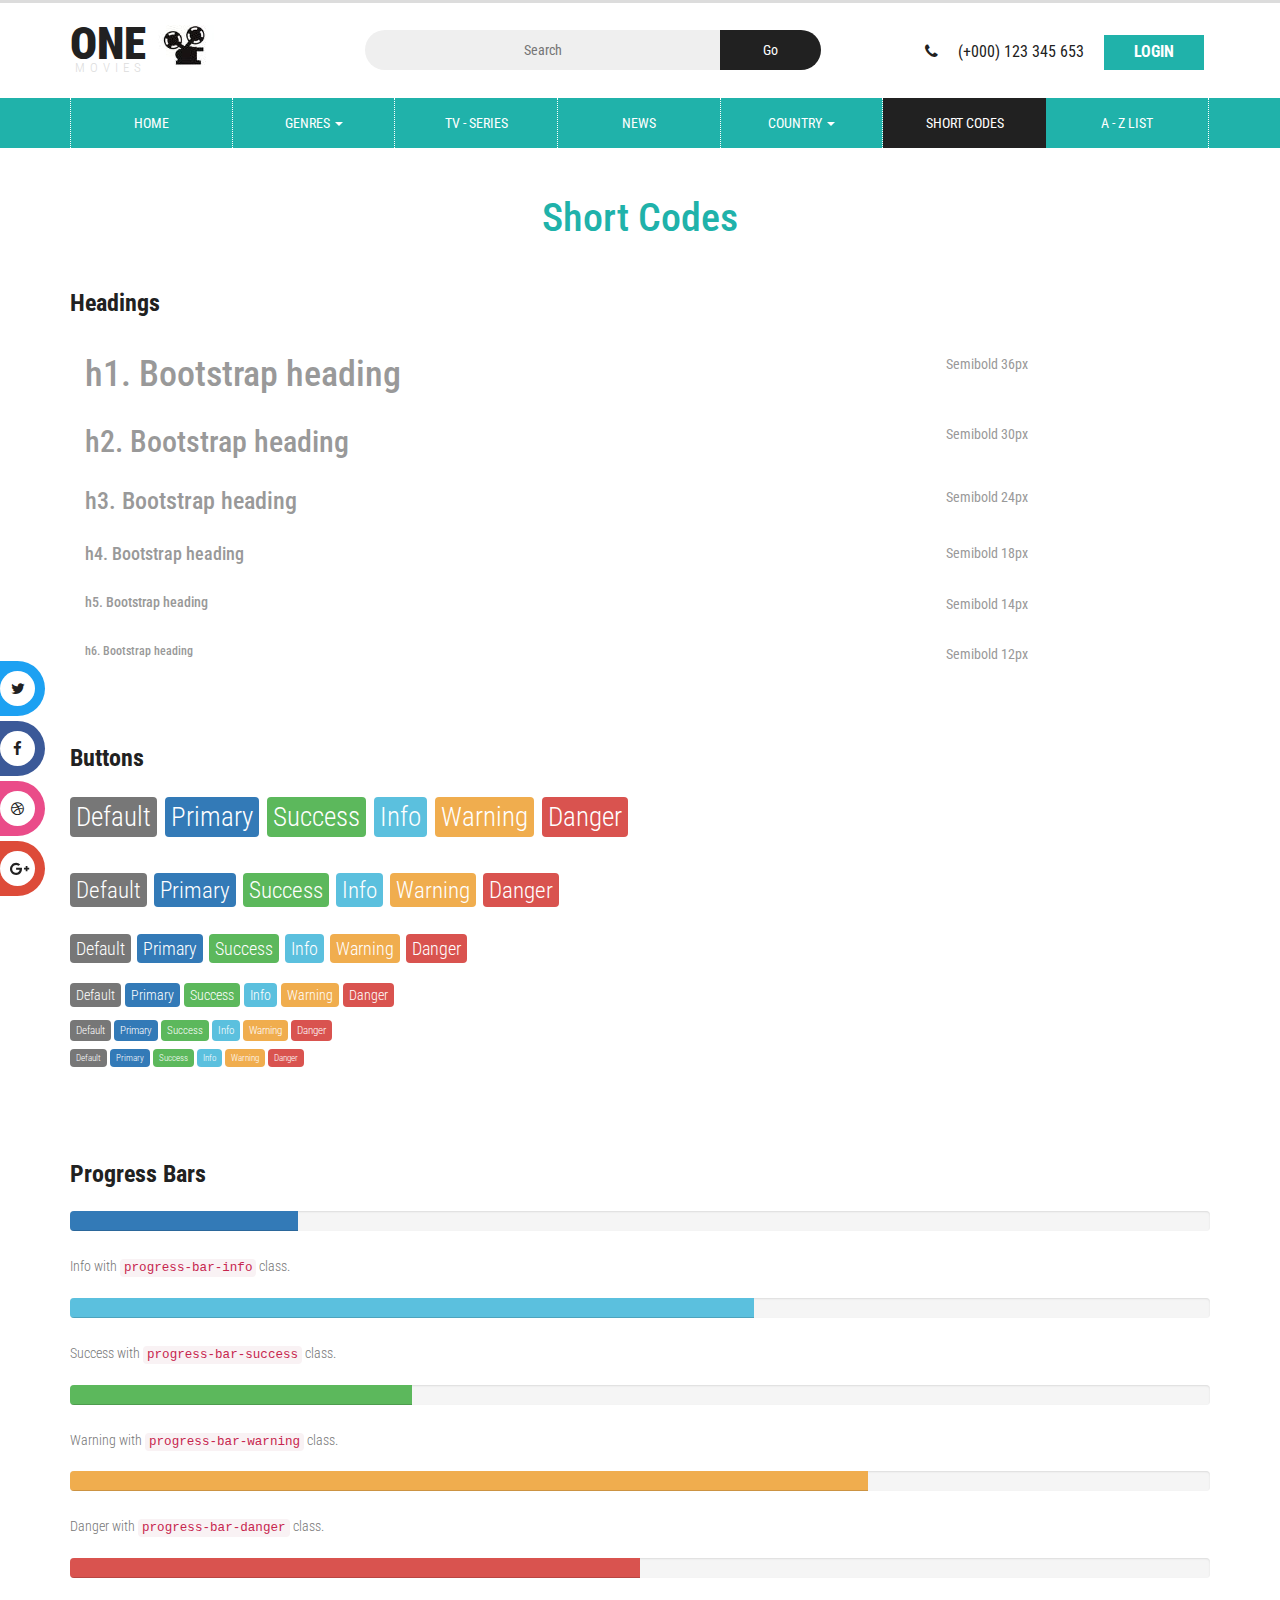
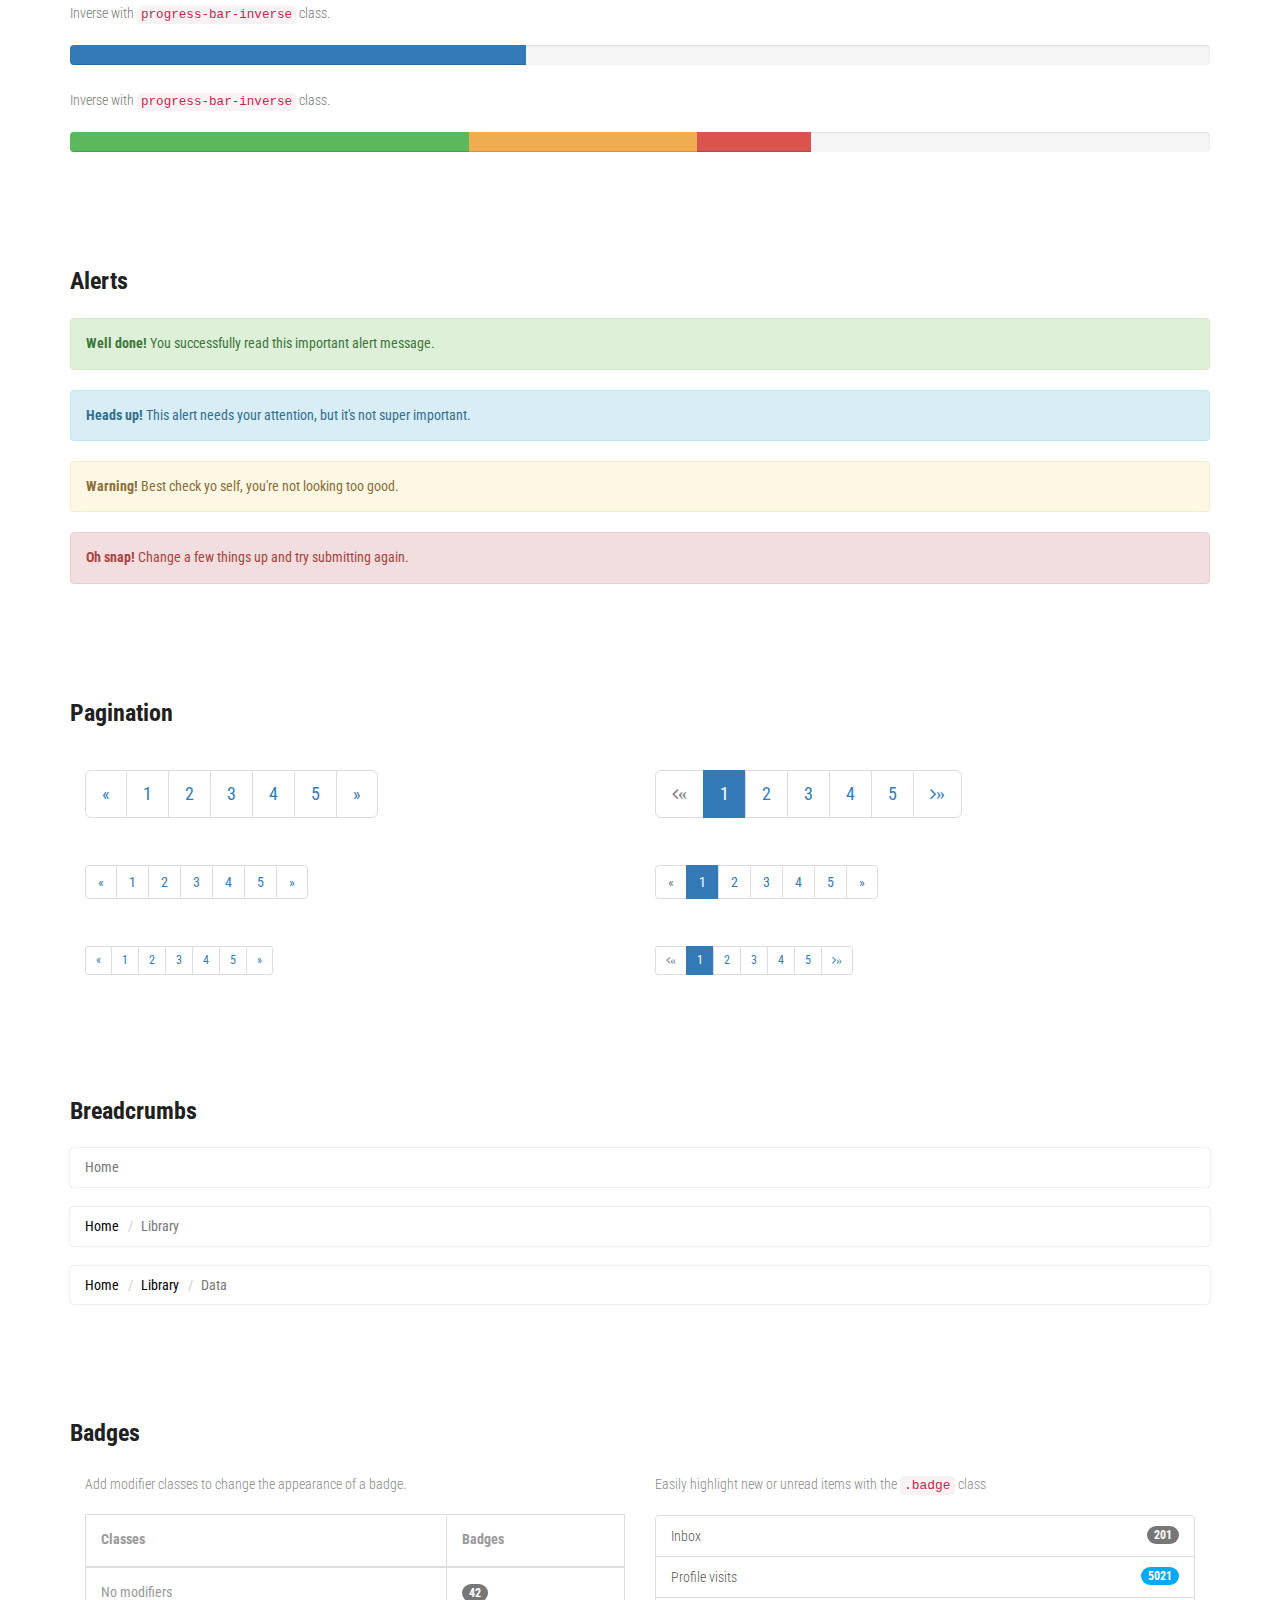
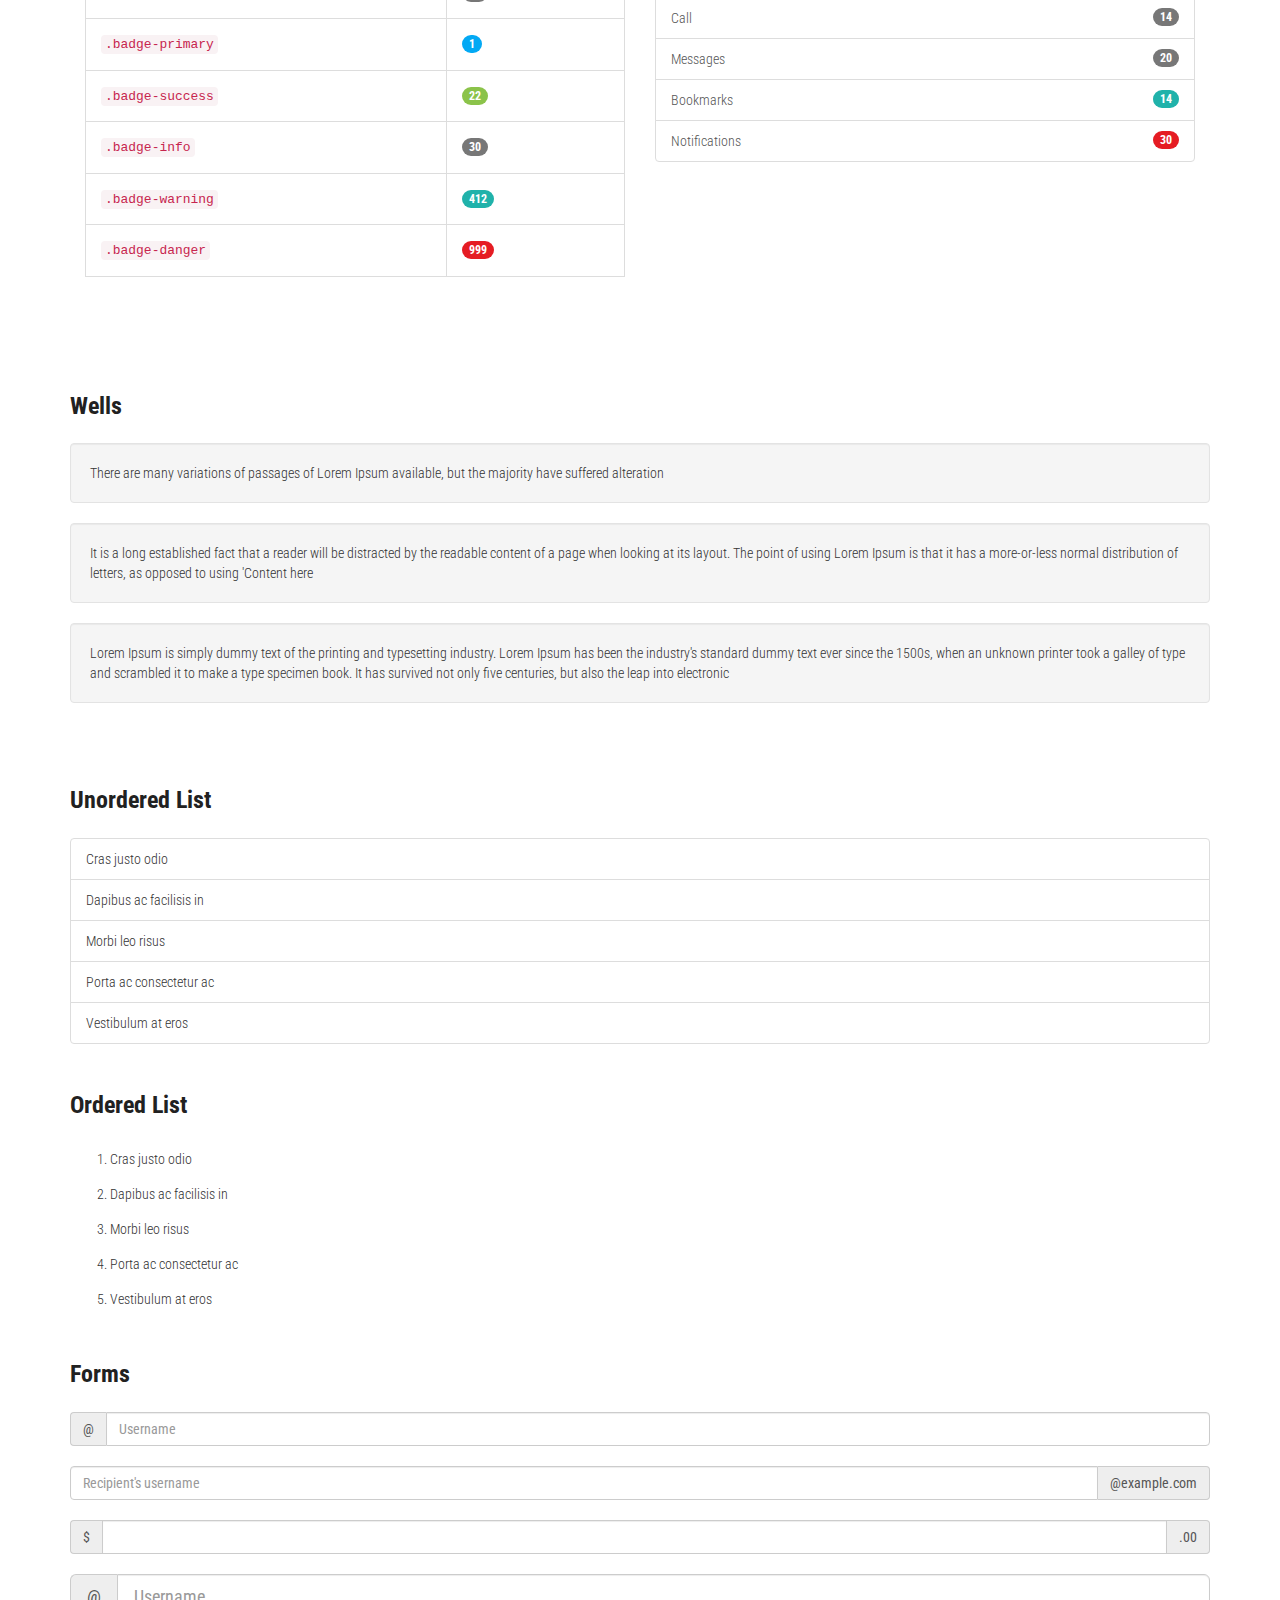
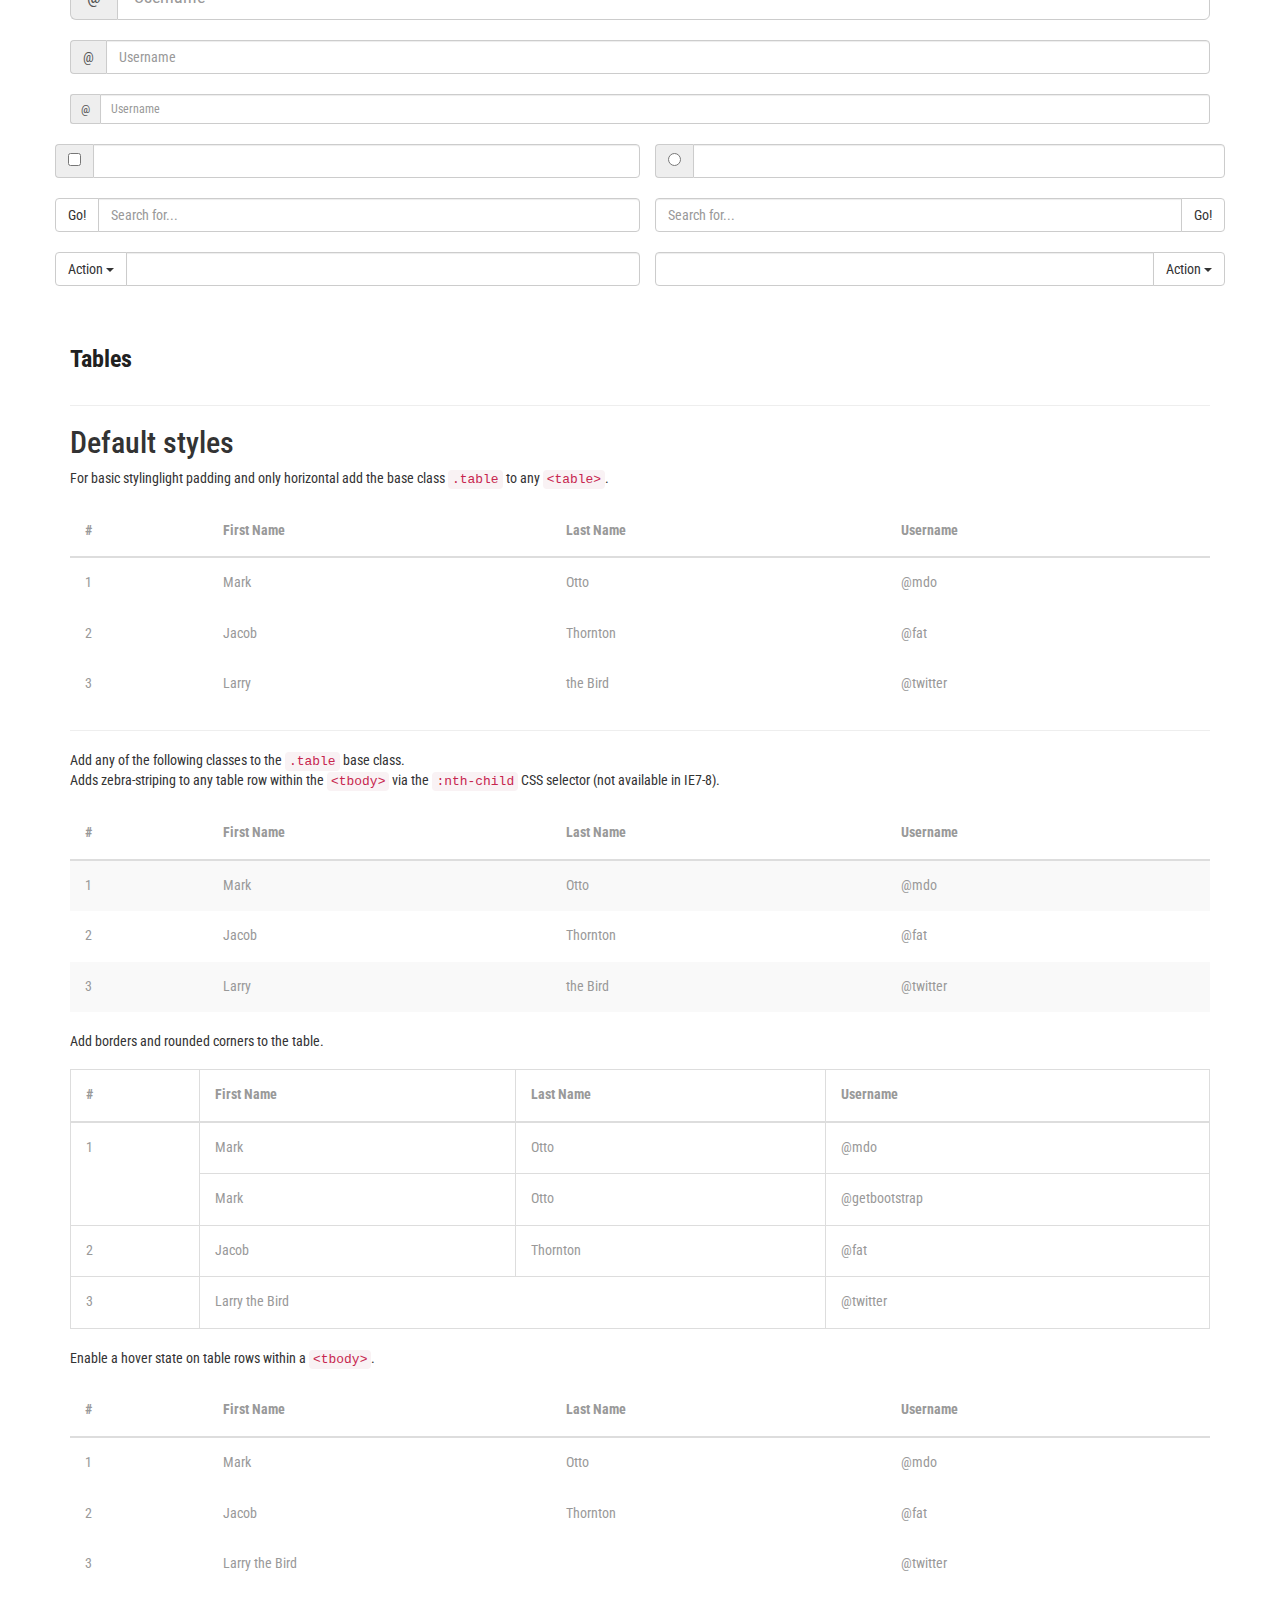
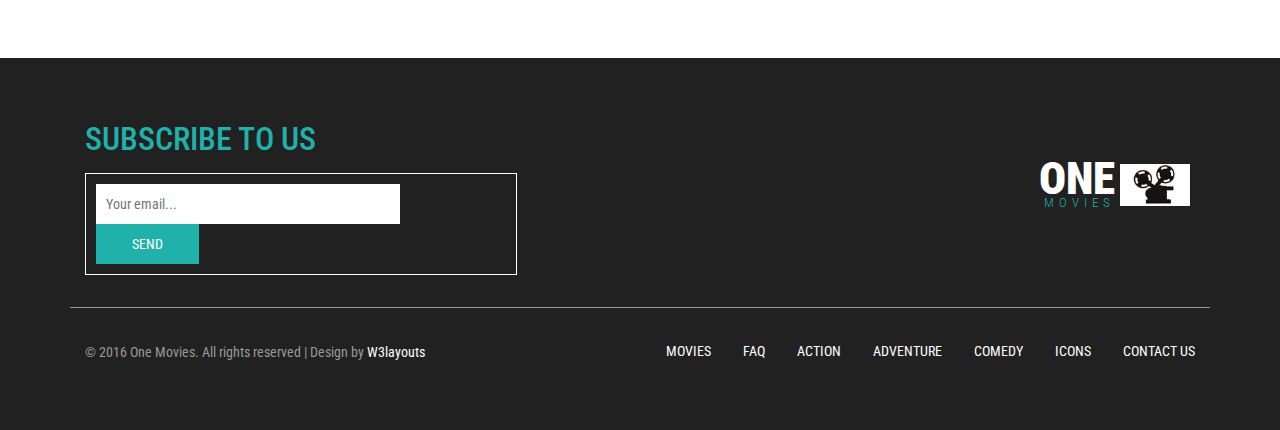
<file: short-codes.html>
<!--
author: W3layouts
author URL: http://w3layouts.com
License: Creative Commons Attribution 3.0 Unported
License URL: http://creativecommons.org/licenses/by/3.0/
-->
<!DOCTYPE html>
<html lang="en">
<head>
<title>One Movies an Entertainment Category Flat Bootstrap Responsive Website Template | Short Codes :: w3layouts</title>
<!-- for-mobile-apps -->
<meta name="viewport" content="width=device-width, initial-scale=1">
<meta http-equiv="Content-Type" content="text/html; charset=utf-8" />
<meta name="keywords" content="One Movies Responsive web template, Bootstrap Web Templates, Flat Web Templates, Android Compatible web template, 
Smartphone Compatible web template, free webdesigns for Nokia, Samsung, LG, SonyEricsson, Motorola web design" />
<script type="application/x-javascript"> addEventListener("load", function() { setTimeout(hideURLbar, 0); }, false);
		function hideURLbar(){ window.scrollTo(0,1); } </script>
<!-- //for-mobile-apps -->
<link href="css/bootstrap.css" rel="stylesheet" type="text/css" media="all" />
<link href="css/style.css" rel="stylesheet" type="text/css" media="all" />
<link rel="stylesheet" href="css/faqstyle.css" type="text/css" media="all" />
<link href="css/medile.css" rel='stylesheet' type='text/css' />
<link href="css/single.css" rel='stylesheet' type='text/css' />
<link rel="stylesheet" href="css/contactstyle.css" type="text/css" media="all" />
<!-- news-css -->
<link rel="stylesheet" href="news-css/news.css" type="text/css" media="all" />
<!-- //news-css -->
<!-- list-css -->
<link rel="stylesheet" href="list-css/list.css" type="text/css" media="all" />
<!-- //list-css -->
<!-- font-awesome icons -->
<link rel="stylesheet" href="css/font-awesome.min.css" />
<!-- //font-awesome icons -->
<!-- js -->
<script type="text/javascript" src="js/jquery-2.1.4.min.js"></script>
<!-- //js -->
<link href='//fonts.googleapis.com/css?family=Roboto+Condensed:400,700italic,700,400italic,300italic,300' rel='stylesheet' type='text/css'>
<!-- start-smoth-scrolling -->
<script type="text/javascript" src="js/move-top.js"></script>
<script type="text/javascript" src="js/easing.js"></script>
<script type="text/javascript">
	jQuery(document).ready(function($) {
		$(".scroll").click(function(event){		
			event.preventDefault();
			$('html,body').animate({scrollTop:$(this.hash).offset().top},1000);
		});
	});
</script>
<!-- start-smoth-scrolling -->
</head>
	
<body>
<!-- header -->
	<div class="header">
		<div class="container">
			<div class="w3layouts_logo">
				<a href="index.html"><h1>One<span>Movies</span></h1></a>
			</div>
			<div class="w3_search">
				<form action="#" method="post">
					<input type="text" name="Search" placeholder="Search" required="">
					<input type="submit" value="Go">
				</form>
			</div>
			<div class="w3l_sign_in_register">
				<ul>
					<li><i class="fa fa-phone" aria-hidden="true"></i> (+000) 123 345 653</li>
					<li><a href="#" data-toggle="modal" data-target="#myModal">Login</a></li>
				</ul>
			</div>
			<div class="clearfix"> </div>
		</div>
	</div>
<!-- //header -->
<!-- bootstrap-pop-up -->
	<div class="modal video-modal fade" id="myModal" tabindex="-1" role="dialog" aria-labelledby="myModal">
		<div class="modal-dialog" role="document">
			<div class="modal-content">
				<div class="modal-header">
					Sign In & Sign Up
					<button type="button" class="close" data-dismiss="modal" aria-label="Close"><span aria-hidden="true">&times;</span></button>						
				</div>
				<section>
					<div class="modal-body">
						<div class="w3_login_module">
							<div class="module form-module">
							  <div class="toggle"><i class="fa fa-times fa-pencil"></i>
								<div class="tooltip">Click Me</div>
							  </div>
							  <div class="form">
								<h3>Login to your account</h3>
								<form action="#" method="post">
								  <input type="text" name="Username" placeholder="Username" required="">
								  <input type="password" name="Password" placeholder="Password" required="">
								  <input type="submit" value="Login">
								</form>
							  </div>
							  <div class="form">
								<h3>Create an account</h3>
								<form action="#" method="post">
								  <input type="text" name="Username" placeholder="Username" required="">
								  <input type="password" name="Password" placeholder="Password" required="">
								  <input type="email" name="Email" placeholder="Email Address" required="">
								  <input type="text" name="Phone" placeholder="Phone Number" required="">
								  <input type="submit" value="Register">
								</form>
							  </div>
							  <div class="cta"><a href="#">Forgot your password?</a></div>
							</div>
						</div>
					</div>
				</section>
			</div>
		</div>
	</div>
	<script>
		$('.toggle').click(function(){
		  // Switches the Icon
		  $(this).children('i').toggleClass('fa-pencil');
		  // Switches the forms  
		  $('.form').animate({
			height: "toggle",
			'padding-top': 'toggle',
			'padding-bottom': 'toggle',
			opacity: "toggle"
		  }, "slow");
		});
	</script>
<!-- //bootstrap-pop-up -->
<!-- nav -->
	<div class="movies_nav">
		<div class="container">
			<nav class="navbar navbar-default">
				<div class="navbar-header navbar-left">
					<button type="button" class="navbar-toggle collapsed" data-toggle="collapse" data-target="#bs-example-navbar-collapse-1">
						<span class="sr-only">Toggle navigation</span>
						<span class="icon-bar"></span>
						<span class="icon-bar"></span>
						<span class="icon-bar"></span>
					</button>
				</div>
				<!-- Collect the nav links, forms, and other content for toggling -->
				<div class="collapse navbar-collapse navbar-right" id="bs-example-navbar-collapse-1">
					<nav>
						<ul class="nav navbar-nav">
							<li class="w3_home_act"><a href="index.html">Home</a></li>
							<li class="dropdown">
								<a href="#" class="dropdown-toggle" data-toggle="dropdown">Genres <b class="caret"></b></a>
								<ul class="dropdown-menu multi-column columns-3">
									<li>
										<div class="col-sm-4">
											<ul class="multi-column-dropdown">
												<li><a href="genres.html">Action</a></li>
												<li><a href="genres.html">Biography</a></li>
												<li><a href="genres.html">Crime</a></li>
												<li><a href="genres.html">Family</a></li>
												<li><a href="horror.html">Horror</a></li>
												<li><a href="genres.html">Romance</a></li>
												<li><a href="genres.html">Sports</a></li>
												<li><a href="genres.html">War</a></li>
											</ul>
										</div>
										<div class="col-sm-4">
											<ul class="multi-column-dropdown">
												<li><a href="genres.html">Adventure</a></li>
												<li><a href="comedy.html">Comedy</a></li>
												<li><a href="genres.html">Documentary</a></li>
												<li><a href="genres.html">Fantasy</a></li>
												<li><a href="genres.html">Thriller</a></li>
											</ul>
										</div>
										<div class="col-sm-4">
											<ul class="multi-column-dropdown">
												<li><a href="genres.html">Animation</a></li>
												<li><a href="genres.html">Costume</a></li>
												<li><a href="genres.html">Drama</a></li>
												<li><a href="genres.html">History</a></li>
												<li><a href="genres.html">Musical</a></li>
												<li><a href="genres.html">Psychological</a></li>
											</ul>
										</div>
										<div class="clearfix"></div>
									</li>
								</ul>
							</li>
							<li><a href="series.html">tv - series</a></li>
							<li><a href="news.html">news</a></li>
							<li class="dropdown">
								<a href="#" class="dropdown-toggle" data-toggle="dropdown">Country <b class="caret"></b></a>
								<ul class="dropdown-menu multi-column columns-3">
									<li>
										<div class="col-sm-4">
											<ul class="multi-column-dropdown">
												<li><a href="genres.html">Asia</a></li>
												<li><a href="genres.html">France</a></li>
												<li><a href="genres.html">Taiwan</a></li>
												<li><a href="genres.html">United States</a></li>
											</ul>
										</div>
										<div class="col-sm-4">
											<ul class="multi-column-dropdown">
												<li><a href="genres.html">China</a></li>
												<li><a href="genres.html">HongCong</a></li>
												<li><a href="genres.html">Japan</a></li>
												<li><a href="genres.html">Thailand</a></li>
											</ul>
										</div>
										<div class="col-sm-4">
											<ul class="multi-column-dropdown">
												<li><a href="genres.html">Euro</a></li>
												<li><a href="genres.html">India</a></li>
												<li><a href="genres.html">Korea</a></li>
												<li><a href="genres.html">United Kingdom</a></li>
											</ul>
										</div>
										<div class="clearfix"></div>
									</li>
								</ul>
							</li>
							<li class="active"><a href="short-codes.html">Short Codes</a></li>
							<li><a href="list.html">A - z list</a></li>
						</ul>
					</nav>
				</div>
			</nav>	
		</div>
	</div>
<!-- //nav -->
<div class="general_social_icons">
	<nav class="social">
		<ul>
			<li class="w3_twitter"><a href="#">Twitter <i class="fa fa-twitter"></i></a></li>
			<li class="w3_facebook"><a href="#">Facebook <i class="fa fa-facebook"></i></a></li>
			<li class="w3_dribbble"><a href="#">Dribbble <i class="fa fa-dribbble"></i></a></li>
			<li class="w3_g_plus"><a href="#">Google+ <i class="fa fa-google-plus"></i></a></li>				  
		</ul>
  </nav>
</div>
<!-- faq-banner -->
	<div class="faq">
		<div class="container">
			<h3 class="head">Short Codes</h3>
			<div class="grid_3 grid_4 w3layouts">
				<h3 class="hdg">Headings</h3>
				<div class="bs-example">
					<table class="table">
						<tbody>
							<tr>
								<td><h1 id="h1.-bootstrap-heading">h1. Bootstrap heading<a class="anchorjs-link" href="#h1.-bootstrap-heading"><span class="anchorjs-icon"></span></a></h1></td>
								<td class="type-info">Semibold 36px</td>
							</tr>
							<tr>
								<td><h2 id="h2.-bootstrap-heading">h2. Bootstrap heading<a class="anchorjs-link" href="#h2.-bootstrap-heading"><span class="anchorjs-icon"></span></a></h2></td>
								<td class="type-info">Semibold 30px</td>
							</tr>
							<tr>
								<td><h3 id="h3.-bootstrap-heading">h3. Bootstrap heading<a class="anchorjs-link" href="#h3.-bootstrap-heading"><span class="anchorjs-icon"></span></a></h3></td>
								<td class="type-info">Semibold 24px</td>
							</tr>
							<tr>
								<td><h4 id="h4.-bootstrap-heading">h4. Bootstrap heading<a class="anchorjs-link" href="#h4.-bootstrap-heading"><span class="anchorjs-icon"></span></a></h4></td>
								<td class="type-info">Semibold 18px</td>
							</tr>
							<tr>
								<td><h5 id="h5.-bootstrap-heading">h5. Bootstrap heading<a class="anchorjs-link" href="#h5.-bootstrap-heading"><span class="anchorjs-icon"></span></a></h5></td>
								<td class="type-info">Semibold 14px</td>
							</tr>
							<tr>
								<td><h6>h6. Bootstrap heading</h6></td>
								<td class="type-info">Semibold 12px</td>
							</tr>
						</tbody>
					</table>
				</div>
			</div>
			<div class="grid_3 grid_5 w3">
				<h3>Buttons</h3>
				<h1>
					<a href="#"><span class="label label-default">Default</span></a>
					<a href="#"><span class="label label-primary">Primary</span></a>
					<a href="#"><span class="label label-success">Success</span></a>
					<a href="#"><span class="label label-info">Info</span></a>
					<a href="#"><span class="label label-warning">Warning</span></a>
					<a href="#"><span class="label label-danger">Danger</span></a>
				</h1>
				<h2>
					<a href="#"><span class="label label-default">Default</span></a>
					<a href="#"><span class="label label-primary">Primary</span></a>
					<a href="#"><span class="label label-success">Success</span></a>
					<a href="#"><span class="label label-info">Info</span></a>
					<a href="#"><span class="label label-warning">Warning</span></a>
					<a href="#"><span class="label label-danger">Danger</span></a>
				</h2>
				<h3>
					<a href="#"><span class="label label-default">Default</span></a>
					<a href="#"><span class="label label-primary">Primary</span></a>
					<a href="#"><span class="label label-success">Success</span></a>
					<a href="#"><span class="label label-info">Info</span></a>
					<a href="#"><span class="label label-warning">Warning</span></a>
					<a href="#"><span class="label label-danger">Danger</span></a>
				</h3>
				<h4>
					<a href="#"><span class="label label-default">Default</span></a>
					<a href="#"><span class="label label-primary">Primary</span></a>
					<a href="#"><span class="label label-success">Success</span></a>
					<a href="#"><span class="label label-info">Info</span></a>
					<a href="#"><span class="label label-warning">Warning</span></a>
					<a href="#"><span class="label label-danger">Danger</span></a>
				</h4>
				<h5>
					<a href="#"><span class="label label-default">Default</span></a>
					<a href="#"><span class="label label-primary">Primary</span></a>
					<a href="#"><span class="label label-success">Success</span></a>
					<a href="#"><span class="label label-info">Info</span></a>
					<a href="#"><span class="label label-warning">Warning</span></a>
					<a href="#"><span class="label label-danger">Danger</span></a>
				</h5>
				<h6>
					<a href="#"><span class="label label-default">Default</span></a>
					<a href="#"><span class="label label-primary">Primary</span></a>
					<a href="#"><span class="label label-success">Success</span></a>
					<a href="#"><span class="label label-info">Info</span></a>
					<a href="#"><span class="label label-warning">Warning</span></a>
					<a href="#"><span class="label label-danger">Danger</span></a>
				</h6>
			</div>		
			<div class="grid_3 grid_5 w3l">
				<h3>Progress Bars</h3>
				<div class="tab-content">
					<div class="tab-pane active" id="domprogress">
						<div class="progress">    
							<div class="progress-bar progress-bar-primary" style="width: 20%"></div>
						</div>
						<p>Info with <code>progress-bar-info</code> class.</p>
						<div class="progress">    
							<div class="progress-bar progress-bar-info" style="width: 60%"></div>
						</div>
						<p>Success with <code>progress-bar-success</code> class.</p>
						<div class="progress">
							<div class="progress-bar progress-bar-success" style="width: 30%"></div>
						</div>
						<p>Warning with <code>progress-bar-warning</code> class.</p>
						<div class="progress">
							<div class="progress-bar progress-bar-warning" style="width: 70%"></div>
						</div>
						<p>Danger with <code>progress-bar-danger</code> class.</p>
						<div class="progress">
							<div class="progress-bar progress-bar-danger" style="width: 50%"></div>
						</div>
						<p>Inverse with <code>progress-bar-inverse</code> class.</p>
						<div class="progress">
							<div class="progress-bar progress-bar-inverse" style="width: 40%"></div>
						</div>
						<p>Inverse with <code>progress-bar-inverse</code> class.</p>
						<div class="progress">
							<div class="progress-bar progress-bar-success" style="width: 35%"><span class="sr-only">35% Complete (success)</span></div>
							<div class="progress-bar progress-bar-warning" style="width: 20%"><span class="sr-only">20% Complete (warning)</span></div>
							<div class="progress-bar progress-bar-danger" style="width: 10%"><span class="sr-only">10% Complete (danger)</span></div>
						</div>
					</div>
				</div>
			</div>
			<div class="grid_3 grid_5 w3ls">
				<h3>Alerts</h3>
				<div class="alert alert-success" role="alert">
					<strong>Well done!</strong> You successfully read this important alert message.
				</div>
				<div class="alert alert-info" role="alert">
					<strong>Heads up!</strong> This alert needs your attention, but it's not super important.
				</div>
				<div class="alert alert-warning" role="alert">
					<strong>Warning!</strong> Best check yo self, you're not looking too good.
				</div>
				<div class="alert alert-danger" role="alert">
					<strong>Oh snap!</strong> Change a few things up and try submitting again.
				</div>
			</div>
			<div class="grid_3 grid_5 agileits">
				<h3>Pagination</h3>
				<div class="col-md-6">
					<nav>
						<ul class="pagination pagination-lg">
							<li><a href="#" aria-label="Previous"><span aria-hidden="true">«</span></a></li>
							<li><a href="#">1</a></li>
							<li><a href="#">2</a></li>
							<li><a href="#">3</a></li>
							<li><a href="#">4</a></li>
							<li><a href="#">5</a></li>
							<li><a href="#" aria-label="Next"><span aria-hidden="true">»</span></a></li>
						</ul>
					</nav>
					<nav>
						<ul class="pagination">
							<li><a href="#" aria-label="Previous"><span aria-hidden="true">«</span></a></li>
							<li><a href="#">1</a></li>
							<li><a href="#">2</a></li>
							<li><a href="#">3</a></li>
							<li><a href="#">4</a></li>
							<li><a href="#">5</a></li>
							<li><a href="#" aria-label="Next"><span aria-hidden="true">»</span></a></li>
						</ul>
					</nav>
					<nav>
						<ul class="pagination pagination-sm">
							<li><a href="#" aria-label="Previous"><span aria-hidden="true">«</span></a></li>
							<li><a href="#">1</a></li>
							<li><a href="#">2</a></li>
							<li><a href="#">3</a></li>
							<li><a href="#">4</a></li>
							<li><a href="#">5</a></li>
							<li><a href="#" aria-label="Next"><span aria-hidden="true">»</span></a></li>
						</ul>
					</nav>
				</div>
				<div class="col-md-6">
					<ul class="pagination pagination-lg">
						<li class="disabled"><a href="#"><i class="fa fa-angle-left">«</i></a></li>
						<li class="active"><a href="#">1</a></li>
						<li><a href="#">2</a></li>
						<li><a href="#">3</a></li>
						<li><a href="#">4</a></li>
						<li><a href="#">5</a></li>
						<li><a href="#"><i class="fa fa-angle-right">»</i></a></li>
					</ul>
					<nav>
						<ul class="pagination">
							<li class="disabled"><a href="#" aria-label="Previous"><span aria-hidden="true">«</span></a></li>
							<li class="active"><a href="#">1 <span class="sr-only">(current)</span></a></li>
							<li><a href="#">2</a></li>
							<li><a href="#">3</a></li>
							<li><a href="#">4</a></li>
							<li><a href="#">5</a></li>
							<li><a href="#" aria-label="Next"><span aria-hidden="true">»</span></a></li>
						</ul>
					</nav>
					<ul class="pagination pagination-sm">
						<li class="disabled"><a href="#"><i class="fa fa-angle-left">«</i></a></li>
						<li class="active"><a href="#">1</a></li>
						<li><a href="#">2</a></li>
						<li><a href="#">3</a></li>
						<li><a href="#">4</a></li>
						<li><a href="#">5</a></li>
						<li><a href="#"><i class="fa fa-angle-right">»</i></a></li>
					</ul>
				</div>
				<div class="clearfix"> </div>
			</div>
			<div class="grid_3 grid_5 agileinfo">
				<h3>Breadcrumbs</h3>
				<ol class="breadcrumb">
					<li class="active">Home</li>
				</ol>
				<ol class="breadcrumb">
					<li><a href="#">Home</a></li>
					<li class="active">Library</li>
				</ol>
				<ol class="breadcrumb">
					<li><a href="#">Home</a></li>
					<li><a href="#">Library</a></li>
					<li class="active">Data</li>
				</ol>
			</div>
			<div class="grid_3 grid_5 wthree">
				<h3>Badges</h3>
				<div class="col-md-6 agileits-w3layouts">
					<p>Add modifier classes to change the appearance of a badge.</p>
					<table class="table table-bordered">
						<thead>
							<tr>
								<th>Classes</th>
								<th>Badges</th>
							</tr>
						</thead>
						<tbody>
							<tr>
								<td>No modifiers</td>
								<td><span class="badge">42</span></td>
							</tr>
							<tr>
								<td><code>.badge-primary</code></td>
								<td><span class="badge badge-primary">1</span></td>
							</tr>
							<tr>
								<td><code>.badge-success</code></td>
								<td><span class="badge badge-success">22</span></td>
							</tr>
							<tr>
								<td><code>.badge-info</code></td>
								<td><span class="badge badge-info">30</span></td>
							</tr>
							<tr>
								<td><code>.badge-warning</code></td>
								<td><span class="badge badge-warning">412</span></td>
							</tr>
							<tr>
								<td><code>.badge-danger</code></td>
								<td><span class="badge badge-danger">999</span></td>
							</tr>
						</tbody>
					</table>                    
				</div>
				<div class="col-md-6 w3-agileits">
					<p>Easily highlight new or unread items with the <code>.badge</code> class</p>
					<div class="list-group list-group-alternate"> 
						<a href="#" class="list-group-item"><span class="badge">201</span> <i class="ti ti-email"></i> Inbox </a> 
						<a href="#" class="list-group-item"><span class="badge badge-primary">5021</span> <i class="ti ti-eye"></i> Profile visits </a> 
						<a href="#" class="list-group-item"><span class="badge">14</span> <i class="ti ti-headphone-alt"></i> Call </a> 
						<a href="#" class="list-group-item"><span class="badge">20</span> <i class="ti ti-comments"></i> Messages </a> 
						<a href="#" class="list-group-item"><span class="badge badge-warning">14</span> <i class="ti ti-bookmark"></i> Bookmarks </a> 
						<a href="#" class="list-group-item"><span class="badge badge-danger">30</span> <i class="ti ti-bell"></i> Notifications </a> 
					</div>
				</div>
			   <div class="clearfix"> </div>
			</div>	 
			<div class="grid_3 grid_5 agile">
				<h3>Wells</h3>
				<div class="well">
					There are many variations of passages of Lorem Ipsum available, but the majority have suffered alteration
				</div>
				<div class="well">
					It is a long established fact that a reader will be distracted by the readable content of a page when looking at its layout. The point of using Lorem Ipsum is that it has a more-or-less normal distribution of letters, as opposed to using 'Content here
				</div>
				<div class="well">
						Lorem Ipsum is simply dummy text of the printing and typesetting industry. Lorem Ipsum has been the industry's standard dummy text ever since the 1500s, when an unknown printer took a galley of type and scrambled it to make a type specimen book. It has survived not only five centuries, but also the leap into electronic
				</div>
			</div>
			<h3 class="bars">Unordered List</h3>
			<ul class="list-group w3-agile">
			  <li class="list-group-item">Cras justo odio</li>
			  <li class="list-group-item">Dapibus ac facilisis in</li>
			  <li class="list-group-item">Morbi leo risus</li>
			  <li class="list-group-item">Porta ac consectetur ac</li>
			  <li class="list-group-item">Vestibulum at eros</li>
			</ul>
			<h3 class="bars">Ordered List</h3>
			<ol>
				<li class="list-group-item1">Cras justo odio</li>
				<li class="list-group-item1">Dapibus ac facilisis in</li>
				<li class="list-group-item1">Morbi leo risus</li>
				<li class="list-group-item1">Porta ac consectetur ac</li>
				<li class="list-group-item1">Vestibulum at eros</li>
			</ol>
			<h3 class="bars">Forms</h3>
			<div class="input-group w3_w3layouts">
				<span class="input-group-addon" id="basic-addon1">@</span>
				<input type="text" class="form-control" placeholder="Username" aria-describedby="basic-addon1">
			</div>
			<div class="input-group w3_w3layouts">
				<input type="text" class="form-control" placeholder="Recipient's username" aria-describedby="basic-addon2">
				<span class="input-group-addon" id="basic-addon2">@example.com</span>
			</div>
			<div class="input-group w3_w3layouts">
				<span class="input-group-addon">$</span>
					<input type="text" class="form-control" aria-label="Amount (to the nearest dollar)">
				<span class="input-group-addon">.00</span>
			</div>
			<div class="input-group input-group-lg w3_w3layouts">
				<span class="input-group-addon" id="sizing-addon1">@</span>
				<input type="text" class="form-control" placeholder="Username" aria-describedby="sizing-addon1">
			</div>
			<div class="input-group w3_w3layouts">
				<span class="input-group-addon" id="sizing-addon2">@</span>
				<input type="text" class="form-control" placeholder="Username" aria-describedby="sizing-addon2">
			</div>
			<div class="input-group input-group-sm w3_w3layouts">
				<span class="input-group-addon" id="sizing-addon3">@</span>
				<input type="text" class="form-control" placeholder="Username" aria-describedby="sizing-addon3">
			</div>
			<div class="row">
				<div class="col-lg-6 in-gp-tl">
					<div class="input-group">
						<span class="input-group-addon">
							<input type="checkbox" aria-label="...">
						</span>
						<input type="text" class="form-control" aria-label="...">
					</div><!-- /input-group -->
				</div><!-- /.col-lg-6 -->
				<div class="col-lg-6 in-gp-tb">
					<div class="input-group">
						<span class="input-group-addon">
							<input type="radio" aria-label="...">
						</span>
						<input type="text" class="form-control" aria-label="...">
					</div><!-- /input-group -->
				</div><!-- /.col-lg-6 -->
			</div><!-- /.row -->
			<div class="row">
				<div class="col-lg-6 in-gp-tl">
					<div class="input-group">
						<span class="input-group-btn">
							<button class="btn btn-default" type="button">Go!</button>
						</span>
						<input type="text" class="form-control" placeholder="Search for...">
					</div><!-- /input-group -->
				</div><!-- /.col-lg-6 -->
				<div class="col-lg-6 in-gp-tb">
					<div class="input-group">
						<input type="text" class="form-control" placeholder="Search for...">
						<span class="input-group-btn">
							<button class="btn btn-default" type="button">Go!</button>
						</span>
					</div><!-- /input-group -->
				</div><!-- /.col-lg-6 -->
			</div><!-- /.row -->
			<div class="row">
				<div class="col-lg-6 in-gp-tl">
					<div class="input-group">
						<div class="input-group-btn">
							<button type="button" class="btn btn-default dropdown-toggle" data-toggle="dropdown" aria-haspopup="true" aria-expanded="false">Action <span class="caret"></span></button>
							<ul class="dropdown-menu">
								<li><a href="#">Action</a></li>
								<li><a href="#">Another action</a></li>
								<li><a href="#">Something else here</a></li>
								<li role="separator" class="divider"></li>
								<li><a href="#">Separated link</a></li>
							</ul>
						</div><!-- /btn-group -->
						<input type="text" class="form-control" aria-label="...">
					</div><!-- /input-group -->
				</div><!-- /.col-lg-6 -->
				<div class="col-lg-6 in-gp-tb">
					<div class="input-group">
						<input type="text" class="form-control" aria-label="...">
						<div class="input-group-btn">
							<button type="button" class="btn btn-default dropdown-toggle" data-toggle="dropdown" aria-haspopup="true" aria-expanded="false">Action <span class="caret"></span></button>
							<ul class="dropdown-menu dropdown-menu-right">
								<li><a href="#">Action</a></li>
								<li><a href="#">Another action</a></li>
								<li><a href="#">Something else here</a></li>
								<li role="separator" class="divider"></li>
								<li><a href="#">Separated link</a></li>
							</ul>
						</div><!-- /btn-group -->
					</div><!-- /input-group -->
				</div><!-- /.col-lg-6 -->
			</div><!-- /.row -->
			<div class="page-header">
				<h3 class="bars">Tables</h3>
			</div>
			<h2 class="typoh2">Default styles</h2>
			<p>For basic stylinglight padding and only horizontal add the base class <code>.table</code> to any <code>&lt;table&gt;</code>.</p>
			<div class="bs-docs-example">
				<table class="table">
					<thead>
						<tr>
							<th>#</th>
							<th>First Name</th>
							<th>Last Name</th>
							<th>Username</th>
						</tr>
					</thead>
					<tbody>
						<tr>
							<td>1</td>
							<td>Mark</td>
							<td>Otto</td>
							<td>@mdo</td>
						</tr>
						<tr>
							<td>2</td>
							<td>Jacob</td>
							<td>Thornton</td>
							<td>@fat</td>
						</tr>
						<tr>
							<td>3</td>
							<td>Larry</td>
							<td>the Bird</td>
							<td>@twitter</td>
						</tr>
					</tbody>
				</table>
			</div>
			<hr class="bs-docs-separator">
			<p>Add any of the following classes to the <code>.table</code> base class.</p>
			<p>Adds zebra-striping to any table row within the <code>&lt;tbody&gt;</code> via the <code>:nth-child</code> CSS selector (not available in IE7-8).</p>
			<div class="bs-docs-example">
				<table class="table table-striped">
					<thead>
						<tr>
							<th>#</th>
							<th>First Name</th>
							<th>Last Name</th>
							<th>Username</th>
						</tr>
					</thead>
					<tbody>
						<tr>
							<td>1</td>
							<td>Mark</td>
							<td>Otto</td>
							<td>@mdo</td>
						</tr>
						<tr>
							<td>2</td>
							<td>Jacob</td>
							<td>Thornton</td>
							<td>@fat</td>
						</tr>
						<tr>
							<td>3</td>
							<td>Larry</td>
							<td>the Bird</td>
							<td>@twitter</td>
						</tr>
					</tbody>
				</table>
			</div>
			<p>Add borders and rounded corners to the table.</p>
			<div class="bs-docs-example">
				<table class="table table-bordered">
					<thead>
						<tr>
							<th>#</th>
							<th>First Name</th>
							<th>Last Name</th>
							<th>Username</th>
						</tr>
					</thead>
					<tbody>
						<tr>
							<td rowspan="2">1</td>
							<td>Mark</td>
							<td>Otto</td>
							<td>@mdo</td>
						</tr>
						<tr>
							<td>Mark</td>
							<td>Otto</td>
							<td>@getbootstrap</td>
						</tr>
						<tr>
							<td>2</td>
							<td>Jacob</td>
							<td>Thornton</td>
							<td>@fat</td>
						</tr>
						<tr>
							<td>3</td>
							<td colspan="2">Larry the Bird</td>
							<td>@twitter</td>
						</tr>
					</tbody>
				</table>
			</div>
			<p>Enable a hover state on table rows within a <code>&lt;tbody&gt;</code>.</p>
			<div class="bs-docs-example">
				<table class="table table-hover">
					<thead>
						<tr>
						  <th>#</th>
						  <th>First Name</th>
						  <th>Last Name</th>
						  <th>Username</th>
						</tr>
					</thead>
					<tbody>
						<tr>
						  <td>1</td>
						  <td>Mark</td>
						  <td>Otto</td>
						  <td>@mdo</td>
						</tr>
						<tr>
						  <td>2</td>
						  <td>Jacob</td>
						  <td>Thornton</td>
						  <td>@fat</td>
						</tr>
						<tr>
						  <td>3</td>
						  <td colspan="2">Larry the Bird</td>
						  <td>@twitter</td>
						</tr>
					</tbody>
				</table>
			</div>
		</div>
	</div>
<!-- //faq-banner -->
<!-- footer -->
	<div class="footer">
		<div class="container">
			<div class="w3ls_footer_grid">
				<div class="col-md-6 w3ls_footer_grid_left">
					<div class="w3ls_footer_grid_left1">
						<h2>Subscribe to us</h2>
						<div class="w3ls_footer_grid_left1_pos">
							<form action="#" method="post">
								<input type="email" name="email" placeholder="Your email..." required="">
								<input type="submit" value="Send">
							</form>
						</div>
					</div>
				</div>
				<div class="col-md-6 w3ls_footer_grid_right">
					<a href="index.html"><h2>One<span>Movies</span></h2></a>
				</div>
				<div class="clearfix"> </div>
			</div>
			<div class="col-md-5 w3ls_footer_grid1_left">
				<p>&copy; 2016 One Movies. All rights reserved | Design by <a href="http://w3layouts.com/">W3layouts</a></p>
			</div>
			<div class="col-md-7 w3ls_footer_grid1_right">
				<ul>
					<li>
						<a href="genres.html">Movies</a>
					</li>
					<li>
						<a href="faq.html">FAQ</a>
					</li>
					<li>
						<a href="horror.html">Action</a>
					</li>
					<li>
						<a href="genres.html">Adventure</a>
					</li>
					<li>
						<a href="comedy.html">Comedy</a>
					</li>
					<li>
						<a href="icons.html">Icons</a>
					</li>
					<li>
						<a href="contact.html">Contact Us</a>
					</li>
				</ul>
			</div>
			<div class="clearfix"> </div>
		</div>
	</div>
<!-- //footer -->
<!-- Bootstrap Core JavaScript -->
<script src="js/bootstrap.min.js"></script>
<script>
$(document).ready(function(){
    $(".dropdown").hover(            
        function() {
            $('.dropdown-menu', this).stop( true, true ).slideDown("fast");
            $(this).toggleClass('open');        
        },
        function() {
            $('.dropdown-menu', this).stop( true, true ).slideUp("fast");
            $(this).toggleClass('open');       
        }
    );
});
</script>
<!-- //Bootstrap Core JavaScript -->
<!-- here stars scrolling icon -->
	<script type="text/javascript">
		$(document).ready(function() {
			/*
				var defaults = {
				containerID: 'toTop', // fading element id
				containerHoverID: 'toTopHover', // fading element hover id
				scrollSpeed: 1200,
				easingType: 'linear' 
				};
			*/
								
			$().UItoTop({ easingType: 'easeOutQuart' });
								
			});
	</script>
<!-- //here ends scrolling icon -->
</body>
</html>
</file>
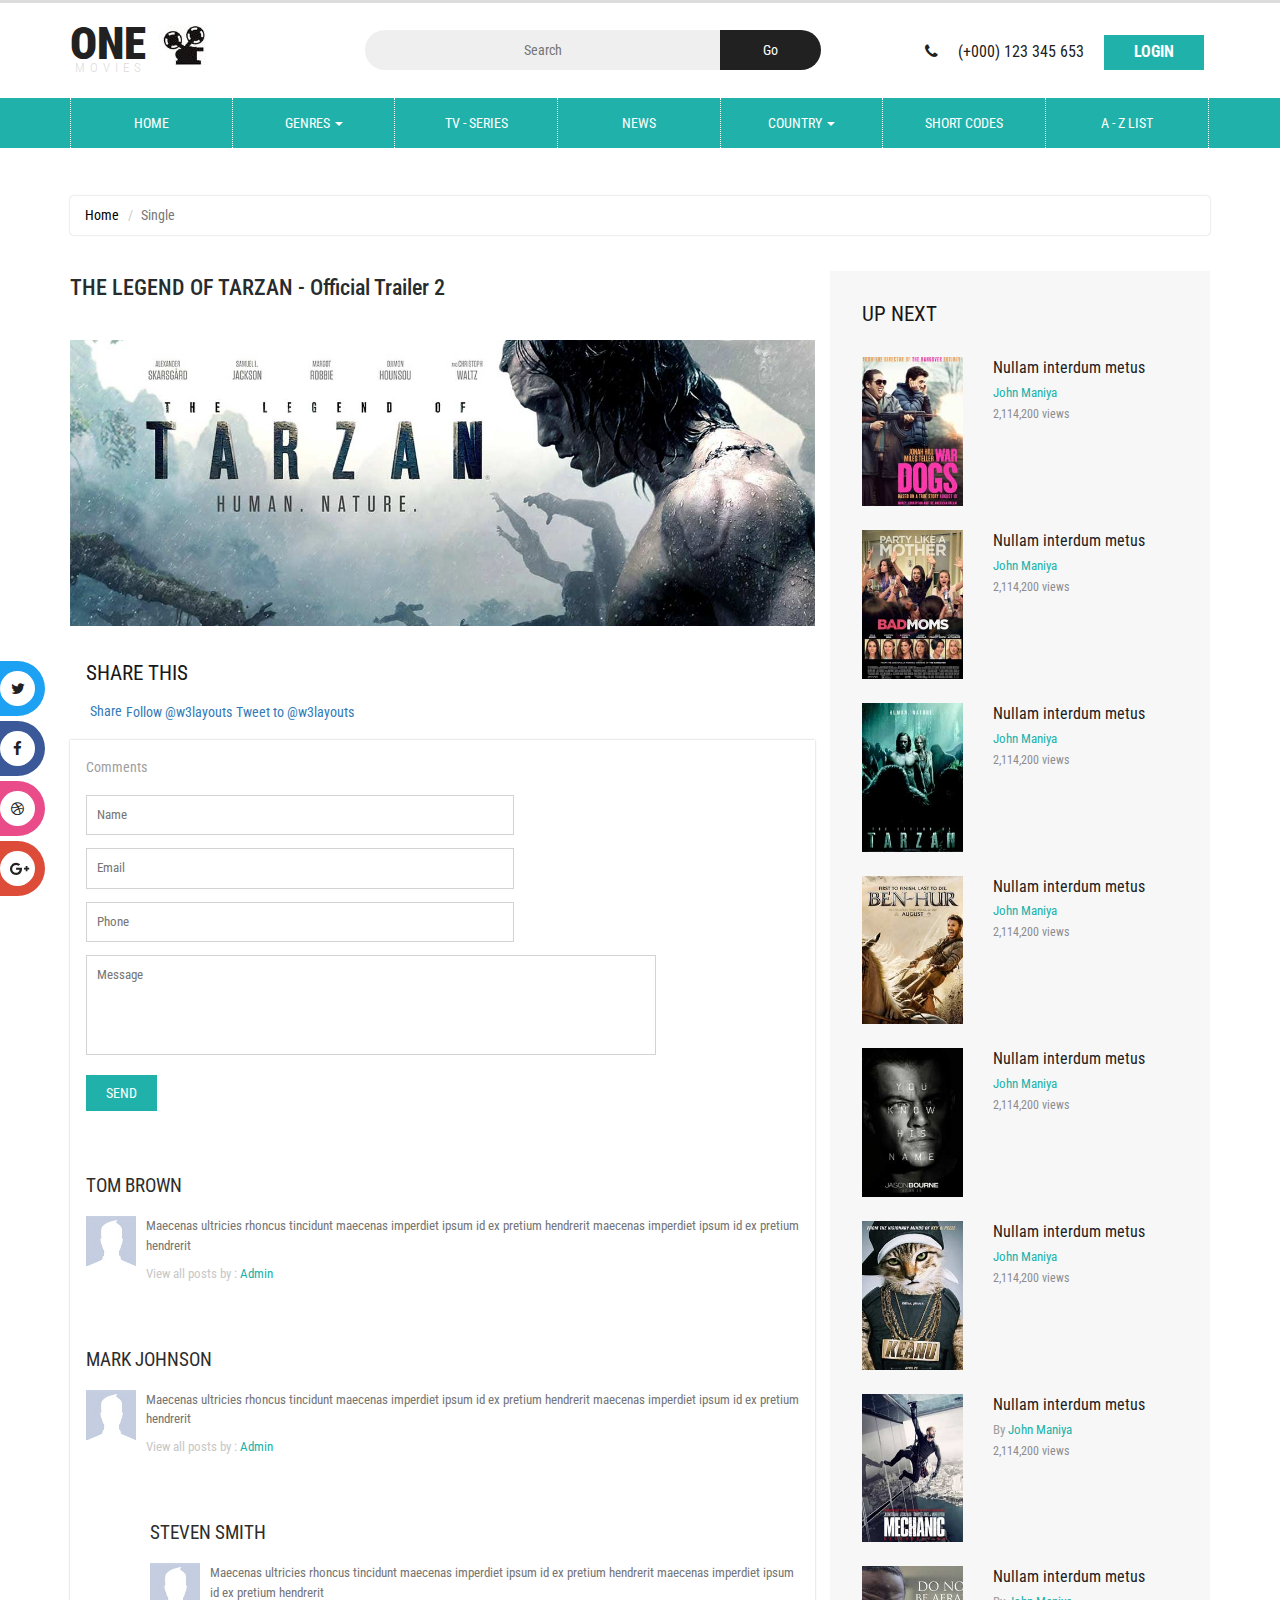
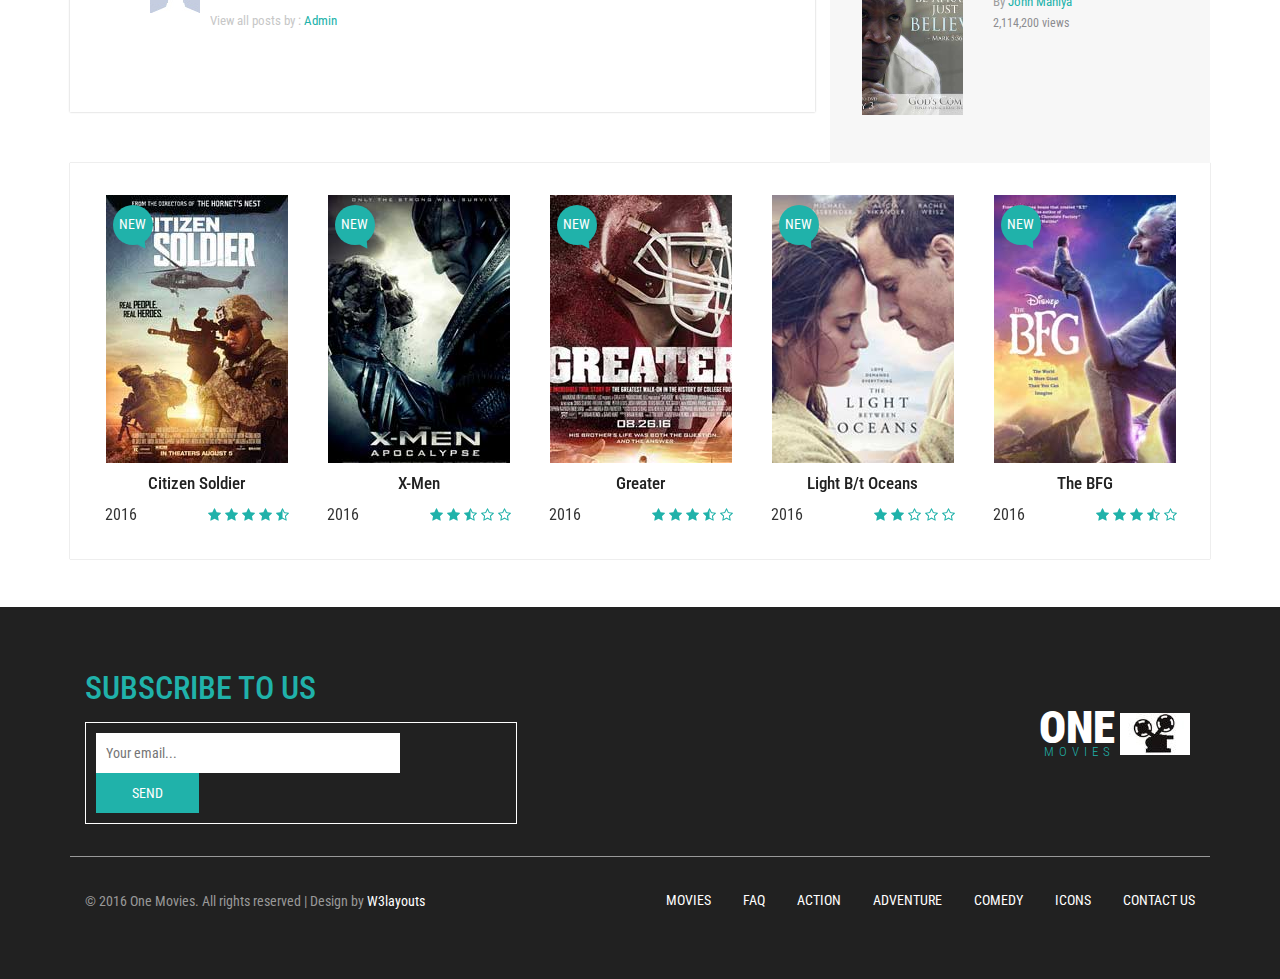
<file: single.html>
<!--
author: W3layouts
author URL: http://w3layouts.com
License: Creative Commons Attribution 3.0 Unported
License URL: http://creativecommons.org/licenses/by/3.0/
-->
<!DOCTYPE html>
<html lang="en">

<head>
	<title>One Movies an Entertainment Category Flat Bootstrap Responsive Website Template | Single :: w3layouts</title>
	<!-- for-mobile-apps -->
	<meta name="viewport" content="width=device-width, initial-scale=1">
	<meta http-equiv="Content-Type" content="text/html; charset=utf-8" />
	<meta name="keywords" content="One Movies Responsive web template, Bootstrap Web Templates, Flat Web Templates, Android Compatible web template, 
Smartphone Compatible web template, free webdesigns for Nokia, Samsung, LG, SonyEricsson, Motorola web design" />
	<script type="application/x-javascript"> addEventListener("load", function() { setTimeout(hideURLbar, 0); }, false);
		function hideURLbar(){ window.scrollTo(0,1); } </script>
	<!-- //for-mobile-apps -->
	<link href="css/bootstrap.css" rel="stylesheet" type="text/css" media="all" />
	<link href="css/style.css" rel="stylesheet" type="text/css" media="all" />
	<link href="css/medile.css" rel='stylesheet' type='text/css' />
	<link href="css/single.css" rel='stylesheet' type='text/css' />
	<link rel="stylesheet" href="css/contactstyle.css" type="text/css" media="all" />
	<link rel="stylesheet" href="css/faqstyle.css" type="text/css" media="all" />
	<!-- news-css -->
	<link rel="stylesheet" href="news-css/news.css" type="text/css" media="all" />
	<!-- //news-css -->
	<!-- list-css -->
	<link rel="stylesheet" href="list-css/list.css" type="text/css" media="all" />
	<!-- //list-css -->
	<!-- font-awesome icons -->
	<link rel="stylesheet" href="css/font-awesome.min.css" />
	<!-- //font-awesome icons -->
	<!-- js -->
	<script type="text/javascript" src="js/jquery-2.1.4.min.js"></script>
	<!-- //js -->
	<link href='//fonts.googleapis.com/css?family=Roboto+Condensed:400,700italic,700,400italic,300italic,300'
		rel='stylesheet' type='text/css'>
	<!-- start-smoth-scrolling -->
	<script type="text/javascript" src="js/move-top.js"></script>
	<script type="text/javascript" src="js/easing.js"></script>
	<script type="text/javascript">
		jQuery(document).ready(function ($) {
			$(".scroll").click(function (event) {
				event.preventDefault();
				$('html,body').animate({ scrollTop: $(this.hash).offset().top }, 1000);
			});
		});
	</script>
	<!-- start-smoth-scrolling -->
	<link href="css/owl.carousel.css" rel="stylesheet" type="text/css" media="all">
	<script src="js/owl.carousel.js"></script>
	<script>
		$(document).ready(function () {
			$("#owl-demo").owlCarousel({

				autoPlay: 3000, //Set AutoPlay to 3 seconds

				items: 5,
				itemsDesktop: [640, 5],
				itemsDesktopSmall: [414, 4]

			});

		}); 
	</script>
	<script src="js/simplePlayer.js"></script>
	<script>
		$("document").ready(function () {
			$("#video").simplePlayer();
		});
	</script>

	<script src="js/index.js"></script>
	<script>
		onload = () => {
			completainfo();
		}
	</script>

</head>

<body>
	<!-- header -->
	<div class="header">
		<div class="container">
			<div class="w3layouts_logo">
				<a href="index.html">
					<h1>One<span>Movies</span></h1>
				</a>
			</div>
			<div class="w3_search">
				<form action="#" method="post">
					<input type="text" name="Search" placeholder="Search" required="">
					<input type="submit" value="Go">
				</form>
			</div>
			<div class="w3l_sign_in_register">
				<ul>
					<li><i class="fa fa-phone" aria-hidden="true"></i> (+000) 123 345 653</li>
					<li><a href="#" data-toggle="modal" data-target="#myModal">Login</a></li>
				</ul>
			</div>
			<div class="clearfix"> </div>
		</div>
	</div>
	<!-- //header -->
	<!-- bootstrap-pop-up -->
	<div class="modal video-modal fade" id="myModal" tabindex="-1" role="dialog" aria-labelledby="myModal">
		<div class="modal-dialog" role="document">
			<div class="modal-content">
				<div class="modal-header">
					Sign In & Sign Up
					<button type="button" class="close" data-dismiss="modal" aria-label="Close"><span
							aria-hidden="true">&times;</span></button>
				</div>
				<section>
					<div class="modal-body">
						<div class="w3_login_module">
							<div class="module form-module">
								<div class="toggle"><i class="fa fa-times fa-pencil"></i>
									<div class="tooltip">Click Me</div>
								</div>
								<div class="form">
									<h3>Login to your account</h3>
									<form action="#" method="post">
										<input type="text" name="Username" placeholder="Username" required="">
										<input type="password" name="Password" placeholder="Password" required="">
										<input type="submit" value="Login">
									</form>
								</div>
								<div class="form">
									<h3>Create an account</h3>
									<form action="#" method="post">
										<input type="text" name="Username" placeholder="Username" required="">
										<input type="password" name="Password" placeholder="Password" required="">
										<input type="email" name="Email" placeholder="Email Address" required="">
										<input type="text" name="Phone" placeholder="Phone Number" required="">
										<input type="submit" value="Register">
									</form>
								</div>
								<div class="cta"><a href="#">Forgot your password?</a></div>
							</div>
						</div>
					</div>
				</section>
			</div>
		</div>
	</div>
	<script>
		$('.toggle').click(function () {
			// Switches the Icon
			$(this).children('i').toggleClass('fa-pencil');
			// Switches the forms  
			$('.form').animate({
				height: "toggle",
				'padding-top': 'toggle',
				'padding-bottom': 'toggle',
				opacity: "toggle"
			}, "slow");
		});
	</script>
	<!-- //bootstrap-pop-up -->
	<!-- nav -->
	<div class="movies_nav">
		<div class="container">
			<nav class="navbar navbar-default">
				<div class="navbar-header navbar-left">
					<button type="button" class="navbar-toggle collapsed" data-toggle="collapse"
						data-target="#bs-example-navbar-collapse-1">
						<span class="sr-only">Toggle navigation</span>
						<span class="icon-bar"></span>
						<span class="icon-bar"></span>
						<span class="icon-bar"></span>
					</button>
				</div>
				<!-- Collect the nav links, forms, and other content for toggling -->
				<div class="collapse navbar-collapse navbar-right" id="bs-example-navbar-collapse-1">
					<nav>
						<ul class="nav navbar-nav">
							<li class="w3_home_act"><a href="index.html">Home</a></li>
							<li class="dropdown">
								<a href="#" class="dropdown-toggle" data-toggle="dropdown">Genres <b
										class="caret"></b></a>
								<ul class="dropdown-menu multi-column columns-3">
									<li>
										<div class="col-sm-4">
											<ul class="multi-column-dropdown">
												<li><a href="genres.html">Action</a></li>
												<li><a href="genres.html">Biography</a></li>
												<li><a href="genres.html">Crime</a></li>
												<li><a href="genres.html">Family</a></li>
												<li><a href="horror.html">Horror</a></li>
												<li><a href="genres.html">Romance</a></li>
												<li><a href="genres.html">Sports</a></li>
												<li><a href="genres.html">War</a></li>
											</ul>
										</div>
										<div class="col-sm-4">
											<ul class="multi-column-dropdown">
												<li><a href="genres.html">Adventure</a></li>
												<li><a href="comedy.html">Comedy</a></li>
												<li><a href="genres.html">Documentary</a></li>
												<li><a href="genres.html">Fantasy</a></li>
												<li><a href="genres.html">Thriller</a></li>
											</ul>
										</div>
										<div class="col-sm-4">
											<ul class="multi-column-dropdown">
												<li><a href="genres.html">Animation</a></li>
												<li><a href="genres.html">Costume</a></li>
												<li><a href="genres.html">Drama</a></li>
												<li><a href="genres.html">History</a></li>
												<li><a href="genres.html">Musical</a></li>
												<li><a href="genres.html">Psychological</a></li>
											</ul>
										</div>
										<div class="clearfix"></div>
									</li>
								</ul>
							</li>
							<li><a href="series.html">tv - series</a></li>
							<li><a href="news.html">news</a></li>
							<li class="dropdown">
								<a href="#" class="dropdown-toggle" data-toggle="dropdown">Country <b
										class="caret"></b></a>
								<ul class="dropdown-menu multi-column columns-3">
									<li>
										<div class="col-sm-4">
											<ul class="multi-column-dropdown">
												<li><a href="genres.html">Asia</a></li>
												<li><a href="genres.html">France</a></li>
												<li><a href="genres.html">Taiwan</a></li>
												<li><a href="genres.html">United States</a></li>
											</ul>
										</div>
										<div class="col-sm-4">
											<ul class="multi-column-dropdown">
												<li><a href="genres.html">China</a></li>
												<li><a href="genres.html">HongCong</a></li>
												<li><a href="genres.html">Japan</a></li>
												<li><a href="genres.html">Thailand</a></li>
											</ul>
										</div>
										<div class="col-sm-4">
											<ul class="multi-column-dropdown">
												<li><a href="genres.html">Euro</a></li>
												<li><a href="genres.html">India</a></li>
												<li><a href="genres.html">Korea</a></li>
												<li><a href="genres.html">United Kingdom</a></li>
											</ul>
										</div>
										<div class="clearfix"></div>
									</li>
								</ul>
							</li>
							<li><a href="short-codes.html">Short Codes</a></li>
							<li><a href="list.html">A - z list</a></li>
						</ul>
					</nav>
				</div>
			</nav>
		</div>
	</div>
	<!-- //nav -->
	<div class="general_social_icons">
		<nav class="social">
			<ul>
				<li class="w3_twitter"><a href="#">Twitter <i class="fa fa-twitter"></i></a></li>
				<li class="w3_facebook"><a href="#">Facebook <i class="fa fa-facebook"></i></a></li>
				<li class="w3_dribbble"><a href="#">Dribbble <i class="fa fa-dribbble"></i></a></li>
				<li class="w3_g_plus"><a href="#">Google+ <i class="fa fa-google-plus"></i></a></li>
			</ul>
		</nav>
	</div>
	<!-- single -->
	<div class="single-page-agile-main">
		<div class="container">
			<!-- /w3l-medile-movies-grids -->
			<div class="agileits-single-top">
				<ol class="breadcrumb">
					<li><a href="index.html">Home</a></li>
					<li class="active">Single</li>
				</ol>
			</div>
			<div class="single-page-agile-info">
				<!-- /movie-browse-agile -->
				<div class="show-top-grids-w3lagile">
					<div class="col-sm-8 single-left">
						<div class="song" id="exemplo">
							<div class="song-info">
								<h3>THE LEGEND OF TARZAN - Official Trailer 2</h3>
							</div>
							<div class="video-grid-single-page-agileits">
								<div data-video="dLmKio67pVQ" id="video"> <img src="images/5.jpg" alt=""
										class="img-responsive" /> </div>
							</div>
						</div>
						<div class="song-grid-right">
							<div class="share">
								<h5>Share this</h5>
								<div class="single-agile-shar-buttons">
									<ul>
										<li>
											<div class="fb-like" data-href="https://www.facebook.com/w3layouts"
												data-layout="button_count" data-action="like" data-size="small"
												data-show-faces="false" data-share="false"></div>
											<script>(function (d, s, id) {
													var js, fjs = d.getElementsByTagName(s)[0];
													if (d.getElementById(id)) return;
													js = d.createElement(s); js.id = id;
													js.src = "//connect.facebook.net/en_GB/sdk.js#xfbml=1&version=v2.7";
													fjs.parentNode.insertBefore(js, fjs);
												}(document, 'script', 'facebook-jssdk'));</script>
										</li>
										<li>
											<div class="fb-share-button" data-href="https://www.facebook.com/w3layouts"
												data-layout="button_count" data-size="small" data-mobile-iframe="true">
												<a class="fb-xfbml-parse-ignore" target="_blank"
													href="https://www.facebook.com/sharer/sharer.php?u=https%3A%2F%2Fwww.facebook.com%2Fw3layouts&amp;src=sdkpreparse">Share</a>
											</div>
										</li>
										<li class="news-twitter">
											<a href="https://twitter.com/w3layouts" class="twitter-follow-button"
												data-show-count="false">Follow @w3layouts</a>
											<script async src="//platform.twitter.com/widgets.js"
												charset="utf-8"></script>
										</li>
										<li>
											<a href="https://twitter.com/intent/tweet?screen_name=w3layouts"
												class="twitter-mention-button" data-show-count="false">Tweet to
												@w3layouts</a>
											<script async src="//platform.twitter.com/widgets.js"
												charset="utf-8"></script>
										</li>
										<li>
											<!-- Place this tag where you want the +1 button to render. -->
											<div class="g-plusone" data-size="medium"></div>

											<!-- Place this tag after the last +1 button tag. -->
											<script type="text/javascript">
												(function () {
													var po = document.createElement('script'); po.type = 'text/javascript'; po.async = true;
													po.src = 'https://apis.google.com/js/platform.js';
													var s = document.getElementsByTagName('script')[0]; s.parentNode.insertBefore(po, s);
												})();
											</script>
										</li>
									</ul>
								</div>
							</div>
						</div>
						<div class="clearfix"> </div>

						<div class="all-comments">
							<div class="all-comments-info">
								<a href="#">Comments</a>
								<div class="agile-info-wthree-box">
									<form>
										<input type="text" placeholder="Name" required="">
										<input type="text" placeholder="Email" required="">
										<input type="text" placeholder="Phone" required="">
										<textarea placeholder="Message" required=""></textarea>
										<input type="submit" value="SEND">
										<div class="clearfix"> </div>
									</form>
								</div>
							</div>
							<div class="media-grids">
								<div class="media">
									<h5>TOM BROWN</h5>
									<div class="media-left">
										<a href="#">
											<img src="images/user.jpg" title="One movies" alt=" " />
										</a>
									</div>
									<div class="media-body">
										<p>Maecenas ultricies rhoncus tincidunt maecenas imperdiet ipsum id ex pretium
											hendrerit maecenas imperdiet ipsum id ex pretium hendrerit</p>
										<span>View all posts by :<a href="#"> Admin </a></span>
									</div>
								</div>
								<div class="media">
									<h5>MARK JOHNSON</h5>
									<div class="media-left">
										<a href="#">
											<img src="images/user.jpg" title="One movies" alt=" " />
										</a>
									</div>
									<div class="media-body">
										<p>Maecenas ultricies rhoncus tincidunt maecenas imperdiet ipsum id ex pretium
											hendrerit maecenas imperdiet ipsum id ex pretium hendrerit</p>
										<span>View all posts by :<a href="#"> Admin </a></span>
									</div>
								</div>
								<div class="media">
									<h5>STEVEN SMITH</h5>
									<div class="media-left">
										<a href="#">
											<img src="images/user.jpg" title="One movies" alt=" " />
										</a>
									</div>
									<div class="media-body">
										<p>Maecenas ultricies rhoncus tincidunt maecenas imperdiet ipsum id ex pretium
											hendrerit maecenas imperdiet ipsum id ex pretium hendrerit</p>
										<span>View all posts by :<a href="#"> Admin </a></span>
									</div>
								</div>

							</div>
						</div>
					</div>
					<div class="col-md-4 single-right">
						<h3>Up Next</h3>
						<div class="single-grid-right">
							<div class="single-right-grids">
								<div class="col-md-4 single-right-grid-left">
									<a href="single.html"><img src="images/m1.jpg" alt="" /></a>
								</div>
								<div class="col-md-8 single-right-grid-right">
									<a href="single.html" class="title"> Nullam interdum metus</a>
									<p class="author"><a href="#" class="author">John Maniya</a></p>
									<p class="views">2,114,200 views</p>
								</div>
								<div class="clearfix"> </div>
							</div>
							<div class="single-right-grids">
								<div class="col-md-4 single-right-grid-left">
									<a href="single.html"><img src="images/m2.jpg" alt="" /></a>
								</div>
								<div class="col-md-8 single-right-grid-right">
									<a href="single.html" class="title"> Nullam interdum metus</a>
									<p class="author"><a href="#" class="author">John Maniya</a></p>
									<p class="views">2,114,200 views </p>
								</div>
								<div class="clearfix"> </div>
							</div>
							<div class="single-right-grids">
								<div class="col-md-4 single-right-grid-left">
									<a href="single.html"><img src="images/m3.jpg" alt="" /></a>
								</div>
								<div class="col-md-8 single-right-grid-right">
									<a href="single.html" class="title"> Nullam interdum metus</a>
									<p class="author"><a href="#" class="author">John Maniya</a></p>
									<p class="views">2,114,200 views</p>
								</div>
								<div class="clearfix"> </div>
							</div>
							<div class="single-right-grids">
								<div class="col-md-4 single-right-grid-left">
									<a href="single.html"><img src="images/m4.jpg" alt="" /></a>
								</div>
								<div class="col-md-8 single-right-grid-right">
									<a href="single.html" class="title"> Nullam interdum metus</a>
									<p class="author"><a href="#" class="author">John Maniya</a></p>
									<p class="views">2,114,200 views</p>
								</div>
								<div class="clearfix"> </div>
							</div>
							<div class="single-right-grids">
								<div class="col-md-4 single-right-grid-left">
									<a href="single.html"><img src="images/m5.jpg" alt="" /></a>
								</div>
								<div class="col-md-8 single-right-grid-right">
									<a href="single.html" class="title"> Nullam interdum metus</a>
									<p class="author"><a href="#" class="author">John Maniya</a></p>
									<p class="views">2,114,200 views</p>
								</div>
								<div class="clearfix"> </div>
							</div>
							<div class="single-right-grids">
								<div class="col-md-4 single-right-grid-left">
									<a href="single.html"><img src="images/c5.jpg" alt="" /></a>
								</div>
								<div class="col-md-8 single-right-grid-right">
									<a href="single.html" class="title"> Nullam interdum metus</a>
									<p class="author"><a href="#" class="author">John Maniya</a></p>
									<p class="views">2,114,200 views</p>
								</div>
								<div class="clearfix"> </div>
							</div>
							<div class="single-right-grids">
								<div class="col-md-4 single-right-grid-left">
									<a href="single.html"><img src="images/m6.jpg" alt="" /></a>
								</div>
								<div class="col-md-8 single-right-grid-right">
									<a href="single.html" class="title"> Nullam interdum metus</a>
									<p class="author">By <a href="#" class="author">John Maniya</a></p>
									<p class="views">2,114,200 views</p>
								</div>
								<div class="clearfix"> </div>
							</div>
							<div class="single-right-grids">
								<div class="col-md-4 single-right-grid-left">
									<a href="single.html"><img src="images/m15.jpg" alt="" /></a>
								</div>
								<div class="col-md-8 single-right-grid-right">
									<a href="single.html" class="title"> Nullam interdum metus</a>
									<p class="author">By <a href="#" class="author">John Maniya</a></p>
									<p class="views">2,114,200 views</p>
								</div>
								<div class="clearfix"> </div>
							</div>

						</div>
					</div>



					<div class="clearfix"> </div>
				</div>
				<!-- //movie-browse-agile -->
				<!--body wrapper start-->
				<div class="w3_agile_banner_bottom_grid">
					<div id="owl-demo" class="owl-carousel owl-theme">
						<div class="item">
							<div class="w3l-movie-gride-agile w3l-movie-gride-agile1">
								<a href="single.html" class="hvr-shutter-out-horizontal"><img src="images/m13.jpg"
										title="album-name" class="img-responsive" alt=" " />
									<div class="w3l-action-icon"><i class="fa fa-play-circle" aria-hidden="true"></i>
									</div>
								</a>
								<div class="mid-1 agileits_w3layouts_mid_1_home">
									<div class="w3l-movie-text">
										<h6><a href="single.html">Citizen Soldier</a></h6>
									</div>
									<div class="mid-2 agile_mid_2_home">
										<p>2016</p>
										<div class="block-stars">
											<ul class="w3l-ratings">
												<li><a href="#"><i class="fa fa-star" aria-hidden="true"></i></a></li>
												<li><a href="#"><i class="fa fa-star" aria-hidden="true"></i></a></li>
												<li><a href="#"><i class="fa fa-star" aria-hidden="true"></i></a></li>
												<li><a href="#"><i class="fa fa-star" aria-hidden="true"></i></a></li>
												<li><a href="#"><i class="fa fa-star-half-o" aria-hidden="true"></i></a>
												</li>
											</ul>
										</div>
										<div class="clearfix"></div>
									</div>
								</div>
								<div class="ribben">
									<p>NEW</p>
								</div>
							</div>
						</div>
						<div class="item">
							<div class="w3l-movie-gride-agile w3l-movie-gride-agile1">
								<a href="single.html" class="hvr-shutter-out-horizontal"><img src="images/m11.jpg"
										title="album-name" class="img-responsive" alt=" " />
									<div class="w3l-action-icon"><i class="fa fa-play-circle" aria-hidden="true"></i>
									</div>
								</a>
								<div class="mid-1 agileits_w3layouts_mid_1_home">
									<div class="w3l-movie-text">
										<h6><a href="single.html">X-Men</a></h6>
									</div>
									<div class="mid-2 agile_mid_2_home">
										<p>2016</p>
										<div class="block-stars">
											<ul class="w3l-ratings">
												<li><a href="#"><i class="fa fa-star" aria-hidden="true"></i></a></li>
												<li><a href="#"><i class="fa fa-star" aria-hidden="true"></i></a></li>
												<li><a href="#"><i class="fa fa-star-half-o" aria-hidden="true"></i></a>
												</li>
												<li><a href="#"><i class="fa fa-star-o" aria-hidden="true"></i></a></li>
												<li><a href="#"><i class="fa fa-star-o" aria-hidden="true"></i></a></li>
											</ul>
										</div>
										<div class="clearfix"></div>
									</div>
								</div>
								<div class="ribben">
									<p>NEW</p>
								</div>
							</div>
						</div>
						<div class="item">
							<div class="w3l-movie-gride-agile w3l-movie-gride-agile1">
								<a href="single.html" class="hvr-shutter-out-horizontal"><img src="images/m12.jpg"
										title="album-name" class="img-responsive" alt=" " />
									<div class="w3l-action-icon"><i class="fa fa-play-circle" aria-hidden="true"></i>
									</div>
								</a>
								<div class="mid-1 agileits_w3layouts_mid_1_home">
									<div class="w3l-movie-text">
										<h6><a href="single.html">Greater</a></h6>
									</div>
									<div class="mid-2 agile_mid_2_home">
										<p>2016</p>
										<div class="block-stars">
											<ul class="w3l-ratings">
												<li><a href="#"><i class="fa fa-star" aria-hidden="true"></i></a></li>
												<li><a href="#"><i class="fa fa-star" aria-hidden="true"></i></a></li>
												<li><a href="#"><i class="fa fa-star" aria-hidden="true"></i></a></li>
												<li><a href="#"><i class="fa fa-star-half-o" aria-hidden="true"></i></a>
												</li>
												<li><a href="#"><i class="fa fa-star-o" aria-hidden="true"></i></a></li>
											</ul>
										</div>
										<div class="clearfix"></div>
									</div>
								</div>
								<div class="ribben">
									<p>NEW</p>
								</div>
							</div>
						</div>
						<div class="item">
							<div class="w3l-movie-gride-agile w3l-movie-gride-agile1">
								<a href="single.html" class="hvr-shutter-out-horizontal"><img src="images/m7.jpg"
										title="album-name" class="img-responsive" alt=" " />
									<div class="w3l-action-icon"><i class="fa fa-play-circle" aria-hidden="true"></i>
									</div>
								</a>
								<div class="mid-1 agileits_w3layouts_mid_1_home">
									<div class="w3l-movie-text">
										<h6><a href="single.html">Light B/t Oceans</a></h6>
									</div>
									<div class="mid-2 agile_mid_2_home">
										<p>2016</p>
										<div class="block-stars">
											<ul class="w3l-ratings">
												<li><a href="#"><i class="fa fa-star" aria-hidden="true"></i></a></li>
												<li><a href="#"><i class="fa fa-star" aria-hidden="true"></i></a></li>
												<li><a href="#"><i class="fa fa-star-o" aria-hidden="true"></i></a></li>
												<li><a href="#"><i class="fa fa-star-o" aria-hidden="true"></i></a></li>
												<li><a href="#"><i class="fa fa-star-o" aria-hidden="true"></i></a></li>
											</ul>
										</div>
										<div class="clearfix"></div>
									</div>
								</div>
								<div class="ribben">
									<p>NEW</p>
								</div>
							</div>
						</div>
						<div class="item">
							<div class="w3l-movie-gride-agile w3l-movie-gride-agile1">
								<a href="single.html" class="hvr-shutter-out-horizontal"><img src="images/m8.jpg"
										title="album-name" class="img-responsive" alt=" " />
									<div class="w3l-action-icon"><i class="fa fa-play-circle" aria-hidden="true"></i>
									</div>
								</a>
								<div class="mid-1 agileits_w3layouts_mid_1_home">
									<div class="w3l-movie-text">
										<h6><a href="single.html">The BFG</a></h6>
									</div>
									<div class="mid-2 agile_mid_2_home">
										<p>2016</p>
										<div class="block-stars">
											<ul class="w3l-ratings">
												<li><a href="#"><i class="fa fa-star" aria-hidden="true"></i></a></li>
												<li><a href="#"><i class="fa fa-star" aria-hidden="true"></i></a></li>
												<li><a href="#"><i class="fa fa-star" aria-hidden="true"></i></a></li>
												<li><a href="#"><i class="fa fa-star-half-o" aria-hidden="true"></i></a>
												</li>
												<li><a href="#"><i class="fa fa-star-o" aria-hidden="true"></i></a></li>
											</ul>
										</div>
										<div class="clearfix"></div>
									</div>
								</div>
								<div class="ribben">
									<p>NEW</p>
								</div>
							</div>
						</div>
						<div class="item">
							<div class="w3l-movie-gride-agile w3l-movie-gride-agile1">
								<a href="single.html" class="hvr-shutter-out-horizontal"><img src="images/m9.jpg"
										title="album-name" class="img-responsive" alt=" " />
									<div class="w3l-action-icon"><i class="fa fa-play-circle" aria-hidden="true"></i>
									</div>
								</a>
								<div class="mid-1 agileits_w3layouts_mid_1_home">
									<div class="w3l-movie-text">
										<h6><a href="single.html">Central Intelligence</a></h6>
									</div>
									<div class="mid-2 agile_mid_2_home">
										<p>2016</p>
										<div class="block-stars">
											<ul class="w3l-ratings">
												<li><a href="#"><i class="fa fa-star" aria-hidden="true"></i></a></li>
												<li><a href="#"><i class="fa fa-star" aria-hidden="true"></i></a></li>
												<li><a href="#"><i class="fa fa-star" aria-hidden="true"></i></a></li>
												<li><a href="#"><i class="fa fa-star" aria-hidden="true"></i></a></li>
												<li><a href="#"><i class="fa fa-star-half-o" aria-hidden="true"></i></a>
												</li>
											</ul>
										</div>
										<div class="clearfix"></div>
									</div>
								</div>
								<div class="ribben">
									<p>NEW</p>
								</div>
							</div>
						</div>
						<div class="item">
							<div class="w3l-movie-gride-agile w3l-movie-gride-agile1">
								<a href="single.html" class="hvr-shutter-out-horizontal"><img src="images/m10.jpg"
										title="album-name" class="img-responsive" alt=" " />
									<div class="w3l-action-icon"><i class="fa fa-play-circle" aria-hidden="true"></i>
									</div>
								</a>
								<div class="mid-1 agileits_w3layouts_mid_1_home">
									<div class="w3l-movie-text">
										<h6><a href="single.html">Don't Think Twice</a></h6>
									</div>
									<div class="mid-2 agile_mid_2_home">
										<p>2016</p>
										<div class="block-stars">
											<ul class="w3l-ratings">
												<li><a href="#"><i class="fa fa-star" aria-hidden="true"></i></a></li>
												<li><a href="#"><i class="fa fa-star-half-o" aria-hidden="true"></i></a>
												</li>
												<li><a href="#"><i class="fa fa-star-o" aria-hidden="true"></i></a></li>
												<li><a href="#"><i class="fa fa-star-o" aria-hidden="true"></i></a></li>
												<li><a href="#"><i class="fa fa-star-o" aria-hidden="true"></i></a></li>
											</ul>
										</div>
										<div class="clearfix"></div>
									</div>
								</div>
								<div class="ribben">
									<p>NEW</p>
								</div>
							</div>
						</div>
						<div class="item">
							<div class="w3l-movie-gride-agile w3l-movie-gride-agile1">
								<a href="single.html" class="hvr-shutter-out-horizontal"><img src="images/m17.jpg"
										title="album-name" class="img-responsive" alt=" " />
									<div class="w3l-action-icon"><i class="fa fa-play-circle" aria-hidden="true"></i>
									</div>
								</a>
								<div class="mid-1 agileits_w3layouts_mid_1_home">
									<div class="w3l-movie-text">
										<h6><a href="single.html">Peter</a></h6>
									</div>
									<div class="mid-2 agile_mid_2_home">
										<p>2016</p>
										<div class="block-stars">
											<ul class="w3l-ratings">
												<li><a href="#"><i class="fa fa-star" aria-hidden="true"></i></a></li>
												<li><a href="#"><i class="fa fa-star" aria-hidden="true"></i></a></li>
												<li><a href="#"><i class="fa fa-star" aria-hidden="true"></i></a></li>
												<li><a href="#"><i class="fa fa-star-half-o" aria-hidden="true"></i></a>
												</li>
												<li><a href="#"><i class="fa fa-star-o" aria-hidden="true"></i></a></li>
											</ul>
										</div>
										<div class="clearfix"></div>
									</div>
								</div>
								<div class="ribben">
									<p>NEW</p>
								</div>
							</div>
						</div>
						<div class="item">
							<div class="w3l-movie-gride-agile w3l-movie-gride-agile1">
								<a href="single.html" class="hvr-shutter-out-horizontal"><img src="images/m15.jpg"
										title="album-name" class="img-responsive" alt=" " />
									<div class="w3l-action-icon"><i class="fa fa-play-circle" aria-hidden="true"></i>
									</div>
								</a>
								<div class="mid-1 agileits_w3layouts_mid_1_home">
									<div class="w3l-movie-text">
										<h6><a href="single.html">God’s Compass</a></h6>
									</div>
									<div class="mid-2 agile_mid_2_home">
										<p>2016</p>
										<div class="block-stars">
											<ul class="w3l-ratings">
												<li><a href="#"><i class="fa fa-star" aria-hidden="true"></i></a></li>
												<li><a href="#"><i class="fa fa-star" aria-hidden="true"></i></a></li>
												<li><a href="#"><i class="fa fa-star" aria-hidden="true"></i></a></li>
												<li><a href="#"><i class="fa fa-star" aria-hidden="true"></i></a></li>
												<li><a href="#"><i class="fa fa-star-o" aria-hidden="true"></i></a></li>
											</ul>
										</div>
										<div class="clearfix"></div>
									</div>
								</div>
								<div class="ribben">
									<p>NEW</p>
								</div>
							</div>
						</div>
					</div>
				</div>
				<!--body wrapper end-->


			</div>
			<!-- //w3l-latest-movies-grids -->
		</div>
	</div>
	<!-- //w3l-medile-movies-grids -->

	<!-- footer -->
	<div class="footer">
		<div class="container">
			<div class="w3ls_footer_grid">
				<div class="col-md-6 w3ls_footer_grid_left">
					<div class="w3ls_footer_grid_left1">
						<h2>Subscribe to us</h2>
						<div class="w3ls_footer_grid_left1_pos">
							<form action="#" method="post">
								<input type="email" name="email" placeholder="Your email..." required="">
								<input type="submit" value="Send">
							</form>
						</div>
					</div>
				</div>
				<div class="col-md-6 w3ls_footer_grid_right">
					<a href="index.html">
						<h2>One<span>Movies</span></h2>
					</a>
				</div>
				<div class="clearfix"> </div>
			</div>
			<div class="col-md-5 w3ls_footer_grid1_left">
				<p>&copy; 2016 One Movies. All rights reserved | Design by <a href="http://w3layouts.com/">W3layouts</a>
				</p>
			</div>
			<div class="col-md-7 w3ls_footer_grid1_right">
				<ul>
					<li>
						<a href="genres.html">Movies</a>
					</li>
					<li>
						<a href="faq.html">FAQ</a>
					</li>
					<li>
						<a href="horror.html">Action</a>
					</li>
					<li>
						<a href="genres.html">Adventure</a>
					</li>
					<li>
						<a href="comedy.html">Comedy</a>
					</li>
					<li>
						<a href="icons.html">Icons</a>
					</li>
					<li>
						<a href="contact.html">Contact Us</a>
					</li>
				</ul>
			</div>
			<div class="clearfix"> </div>
		</div>
	</div>
	<!-- //footer -->
	<!-- Bootstrap Core JavaScript -->
	<script src="js/bootstrap.min.js"></script>
	<script>
		$(document).ready(function () {
			$(".dropdown").hover(
				function () {
					$('.dropdown-menu', this).stop(true, true).slideDown("fast");
					$(this).toggleClass('open');
				},
				function () {
					$('.dropdown-menu', this).stop(true, true).slideUp("fast");
					$(this).toggleClass('open');
				}
			);
		});
	</script>
	<!-- //Bootstrap Core JavaScript -->
	<!-- here stars scrolling icon -->
	<script type="text/javascript">
		$(document).ready(function () {
			/*
				var defaults = {
				containerID: 'toTop', // fading element id
				containerHoverID: 'toTopHover', // fading element hover id
				scrollSpeed: 1200,
				easingType: 'linear' 
				};
			*/

			$().UItoTop({ easingType: 'easeOutQuart' });

		});
	</script>
	<script type="text/javascript" src="js/single.js"></script>
	<!-- //here ends scrolling icon -->
</body>

</html>
</file>
<file: css/style.css>
/*--
Author: W3layouts
Author URL: http://w3layouts.com
License: Creative Commons Attribution 3.0 Unported
License URL: http://creativecommons.org/licenses/by/3.0/
--*/
html, body{
    font-size: 100%;
	font-family: 'Roboto Condensed', sans-serif;
	background:#ffffff;
}
ul li,ol li{
	font-size:14px;
}
p{
	margin:0;
	font-size:0.9em;
}
h1,h2,h3,h4,h5,h6,a{
	font-family: 'Roboto Condensed', sans-serif;
	margin:0;
}
ul,label{
	margin:0;
	padding:0;
}
body a:hover{
	text-decoration:none;
}
input[type="submit"],.agileinfo_chat a,.w3ls_footer_grid1_left p a,.w3l_sign_in_register ul li a,.w3ls_footer_grid1_right ul li a,.w3_customer_email_right a,ul.dropdown-menu.multi-column ul li a{
	transition:.5s ease-in;
	-webkit-transition:.5s ease-in;
	-moz-transition:.5s ease-in;
	-o-transition:.5s ease-in;
	-ms-transition:.5s ease-in;
}
/*-- header --*/
.header {
    padding: 1em 0;
	border-top: 3px solid#dcdcdc;
}
.w3layouts_logo{
	float:left;
}
.w3layouts_logo a{
	display:block;
	text-decoration:none;
}
.w3layouts_logo a h1{
	font-size: 2.8em;
    color: #212121;
    text-transform: uppercase;
    background: url(../images/1.jpg) no-repeat 80px 6px;
    padding-right: 1.67em;
    font-weight: 900;
	padding-bottom: .3em;
}
.w3layouts_logo a h1 span{
	color: #dcdcdc;
    font-size: .3em;
    display: block;
    font-weight: 300;
    letter-spacing: 5px;
    text-align: right;
    line-height: 0;
}
.w3_search{
	float: left;
    width: 40%;
    margin-left: 9em;
	margin-top: .7em;
}
.w3_search input[type="text"]{
	outline: none;
    border: none;
    background:#EFEFEF;
    padding: 10px;
    text-align: center;
    font-size: 14px;
    color: #999;
    width: 78%;
    float: left;
    border-top-left-radius: 25px;
    border-bottom-left-radius: 25px;
}
.w3_search input[type="submit"]{
	outline: none;
    border: none;
    background: #212121;
    padding: 10px 0;
    font-size: 14px;
    color: #fff;
    width: 22%;
    border-top-right-radius: 25px;
    border-bottom-right-radius: 25px;
}
.w3_search input[type="submit"]:hover{
	background: #20b2aa;
}
.w3l_sign_in_register{
	float: right;
    margin-top:1em;
    width: 25%;
}
.w3l_sign_in_register ul li a{
	color: #fff;
    display: inline-block;
    text-transform: uppercase;
    text-decoration: none;
    background: #20b2aa;
    text-align: center;
    padding: 6px 30px;
    font-weight: bold;
}
.w3l_sign_in_register ul li a:focus{
	outline:none;
}
.w3l_sign_in_register ul li a:hover{
	background:#212121;
}
.w3l_sign_in_register ul li{
	display:inline-block;
	color:#212121;
	font-size:1em;
}
.w3l_sign_in_register ul li i,.w3l_sign_in_register ul li:first-child{
	padding-right:1em;
}
/*-- //header --*/
/*-- nav --*/
.navbar-default {
    background: none;
    border: none;
}
.navbar {
    margin-bottom: 0;
}
.navbar-left {
    float: none !important;
}
.navbar-right {
    float: none !important;
    margin-right: 0;
}
.navbar-default .navbar-nav > li > a:hover, .navbar-default .navbar-nav > li > a:focus,.navbar-default .navbar-nav > .open > a, .navbar-default .navbar-nav > .open > a:hover, .navbar-default .navbar-nav > .open > a:focus {
    color: #fff;
    background-color: #212121;
}
.navbar-collapse {
    padding: 0;
}
.movies_nav {
    background:#20b2aa;
}
.navbar-default .navbar-nav > li > a {
    color: #fff;
    text-transform: uppercase;
}
.navbar-nav > li {
    float: left;
    border-right: 1px dotted #fff;
    width:14.27%;
    text-align: center;
}
.w3_home_act{
	border-left: 1px dotted #fff;
}
.navbar-nav {
    float: none;
    margin: 0;
}
.navbar-default .navbar-nav > .active > a, .navbar-default .navbar-nav > .active > a:hover, .navbar-default .navbar-nav > .active > a:focus {
    color: #fff;
    background-color: #212121;
}
ul.nav.navbar-nav li.active {
    border-right: none;
}
ul.dropdown-menu.multi-column ul li{
    display:block;
	margin-bottom:.5em;
}
ul.dropdown-menu.multi-column ul li a{
	color:#212121;
}
ul.dropdown-menu.multi-column {
    width: 400px;
    left: 0;
    padding: 1em;
}
ul.dropdown-menu.multi-column ul li a:hover{
	color:#20b2aa;
}
/*-- //nav --*/
/*-- banner-bottom --*/
.banner-bottom{
	padding:1em 0;
}
.w3_agile_banner_bottom_grid{
	padding:2em 1em;
	box-shadow:0px 0px 1px #999;
}
.w3l-movie-gride-agile1 {
    margin: 0 !important;
}
.w3l-movie-gride-agile1 {
    width: 82.5% !important;
    margin: 0 auto !important;
}
/*-- //banner-bottom --*/
/*-- general --*/
.general,.Latest-tv-series,.faq{
    padding: 3em 0;
}
.w3_latest_text {
    margin-left: 3em;
}
/*-- //general --*/
/*-- Latest-tv-series --*/
.agile_tv_series_grid_left {
    padding: 0;
}
a.w3_play_icon span,a.w3_play_icon1 span,a.w3_play_icon2 span {
    position: absolute;
    color: #fff;
    font-size:4.5em;
    left: 42%;
    top: 36%;
}
.agile_tv_series_grid_right{
	background:#ff6fbe;
	min-height:312px;
	padding:3em 3em 0;
	width: 48.6%;
}
p.fexi_header{
	text-transform: uppercase;
    font-size: 1.3em;
    color: #212121;
    font-weight: bold;
    padding-bottom: 1em;
}
p.fexi_header_para{
	margin-top:.8em;
	color:rgb(255, 255, 255);
	line-height:1.5em;
	position:relative;
}
p.fexi_header_para label{
	position: absolute;
    top: 0%;
    left: 21%;
    font-style: normal;
}
p.fexi_header_para span{
	color: #ffffff;
    font-size: 14px;
    font-weight: bold;
    float: left;
    width:25%;
}
p.fexi_header_para a{
	color:rgb(255, 255, 255);
}
.conjuring_w3{
	height:65px;
}
p.fexi_header_para1 a i {
    color:rgb(255, 255, 255) !important;
}
.agileinfo_flexislider_grids{
	padding:1em 0 0;
}
.w3_home_popular{
	margin-bottom:0.5em !important;
}
.social {
  position: fixed;
  bottom: 0%;
  width: 4%;
  z-index: 9999;
}
.social ul {
  padding: 0px;
  -webkit-transform: translate(-270px, 0);
  -moz-transform: translate(-270px, 0);
  -ms-transform: translate(-270px, 0);
  -o-transform: translate(-270px, 0);
  transform: translate(-270px, 0);
}
.social ul li {
  display: block;
  margin: 5px;
  width: 310px;
  text-align: right;
  padding: 10px;
  -webkit-border-radius: 0 30px 30px 0;
  -moz-border-radius: 0 30px 30px 0;
  border-radius: 0 30px 30px 0;
  -webkit-transition: all 1s;
  -moz-transition: all 1s;
  -ms-transition: all 1s;
  -o-transition: all 1s;
  transition: all 1s;
}
.w3_twitter{
	background:#1da1f2;
}
.w3_facebook{
	background:#3b5998;
}
.w3_dribbble{
	background:#ea4c89;
}
.w3_g_plus{
	background:#dd4b39;
}
.w3_twitter:hover{
	background:#54BAF2;
}
.w3_facebook:hover{
	background:#6187D5;
}
.w3_dribbble:hover{
	background:#EC6D9E;
}
.w3_g_plus:hover{
	background:#20b2aa;
}
.social ul li:hover {
  -webkit-transform: translate(110px, 0);
  -moz-transform: translate(110px, 0);
  -ms-transform: translate(110px, 0);
  -o-transform: translate(110px, 0);
  transform: translate(110px, 0);
}
.social ul li a{
	color:#212121;
}
.social ul li:hover a {
  color: rgb(255, 255, 255);
  text-decoration: none;
}
.social ul li:hover i {
  color:rgb(255, 255, 255);
  background: rgba(0, 0, 0, 0.36);
  -webkit-transform: rotate(360deg);
  -moz-transform: rotate(360deg);
  -ms-transform: rotate(360deg);
  -o-transform: rotate(360deg);
  transform: rotate(360deg);
  -webkit-transition: all 1s;
  -moz-transition: all 1s;
  -ms-transition: all 1s;
  -o-transition: all 1s;
  transition: all 1s;
}
.social ul li i {
	margin-left: 10px;
    color: #212121;
    padding: 10px;
    -webkit-border-radius: 50%;
    -moz-border-radius: 50%;
    border-radius: 50%;
    width: 35px;
    height: 35px;
    font-size: 15px;
    -webkit-transform: rotate(0deg);
    -moz-transform: rotate(0deg);
    -ms-transform: rotate(0deg);
    -o-transform: rotate(0deg);
    transform: rotate(0deg);
	text-align: center;
	background:rgb(255, 255, 255);
}
/*-- //Latest-tv-series --*/
/*-- footer --*/
.footer{
	background:#212121;
	padding:4em 0;
}
.w3ls_footer_grid_left1{
	position:relative;
}
.w3ls_footer_grid_left1 h2{
	font-size: 2em;
    color:#20b2aa;
	text-transform:uppercase;
    font-style: normal;
	margin-bottom:.5em;
}
.w3ls_footer_grid_left1_pos{
	width:80%;
	border:1px solid #fff;
	padding:10px;
}
.w3ls_footer_grid_left1_pos input[type="email"]{
	outline: none;
    padding: 10px 10px;
    font-size: 14px;
    color: #999;
    width: 74.1%;
    background: #fff;
    border: none;
}
.w3ls_footer_grid_left1_pos input[type="submit"]{
	outline: none;
    width: 25%;
    background:#20b2aa;
	font-size:14px;
	text-transform:uppercase;
	color:#fff;
    border: none;
	padding:10px 0;
}
.w3ls_footer_grid_left1_pos input[type="submit"]:hover{
    background:#fff;
	color:#212121;
}
.w3ls_footer_grid_right,.w3ls_footer_grid1_right {
    text-align: right;
}
.w3ls_footer_grid{
	padding-bottom:2em;
	border-bottom:1px solid #999;
	margin-bottom:2em;
}
.w3ls_footer_grid1_left p{
	color:#999;
	line-height:1.8em;
}
.w3ls_footer_grid1_left p a{
	color:#fff;
	text-decoration:none;
}
.w3ls_footer_grid1_left p a:hover{
	color: #20b2aa;
}
.w3ls_footer_grid1_right ul li{
	display:inline-block;
	margin-left: 2em;
}
.w3ls_footer_grid1_right ul li a{
	color:#fff;
	text-decoration:none;
	text-transform:uppercase;
}
.w3ls_footer_grid1_right ul li a:hover{
	color:#20b2aa;
}
.w3ls_footer_grid_right a{
	display: block;
    text-decoration: none;
    width: 28%;
    margin-left: 24em;
}
.w3ls_footer_grid_right a h2{
	font-size: 2.8em;
    color: #fff;
    text-transform: uppercase;
    background: url(../images/1.jpg) no-repeat right transparent;
    padding-right: 1.67em;
    font-weight: 900;
    padding-bottom: .3em;
}
.w3ls_footer_grid_right a h2 span{
	color: #20b2aa;
    font-size: .3em;
    display: block;
    font-weight: 300;
    letter-spacing: 5px;
    text-align: right;
    line-height: 0;
}
.w3ls_footer_grid_right {
    margin-top: 2em;
}
/*-- //footer --*/
/* Pen Title */
.pen-title {
  padding: 50px 0;
  text-align: center;
  letter-spacing: 2px;
}
.pen-title h1 {
  margin: 0 0 20px;
  font-size: 48px;
  font-weight: 300;
}
.pen-title span {
  font-size: 12px;
}
.pen-title span .fa {
  color: #33b5e5;
}
.pen-title span a {
  color: #33b5e5;
  font-weight: 600;
  text-decoration: none;
}

/* Form Module */
.form-module {
	position: relative;
    background: #ffffff;
    max-width: 400px;
    width: 100%;
    border-top: 5px solid #20b2aa;
    box-shadow: 0 0 3px rgba(0, 0, 0, 0.25);
    margin:1em auto;
}
.form-module .toggle {
  cursor: pointer;
  position: absolute;
  top: -0;
  right: -0;
  background:#20b2aa;
  width: 30px;
  height: 30px;
  margin: -5px 0 0;
  color: #ffffff;
  font-size: 12px;
  line-height: 30px;
  text-align: center;
}
.form-module .toggle .tooltip {
	position: absolute;
    top: 5px;
    right: -75px;
    display: block;
    background: rgba(0, 0, 0, 0.6);
    width: auto;
    padding: 5px;
    font-size: 12px;
    line-height: 1;
    text-transform: uppercase;
    opacity: 1;
    font-family: 'Ubuntu', sans-serif !important;
}
.form-module .toggle .tooltip:before {
  content: '';
  position: absolute;
  top: 5px;
  left: -5px;
  display: block;
  border-top: 5px solid transparent;
  border-bottom: 5px solid transparent;
  border-right: 5px solid rgba(0, 0, 0, 0.6);
}
.form-module .form {
  display: none;
  padding: 30px;
}
.form-module .form:nth-child(2) {
  display: block;
}
.form-module h3 {
    margin: 0 0 1.5em;
    color: #212121;
    font-size: 1.2em;
    font-weight: 400;
    line-height: 1;
}
.form-module input[type="text"],.form-module input[type="password"],.form-module input[type="email"] {
  outline: none;
  display: block;
  width: 100%;
  border: 1px solid #d9d9d9;
  margin: 0 0 20px;
  padding: 10px 15px;
  box-sizing: border-box;
  font-weight: 400;
  -webkit-transition: 0.3s ease;
  transition: 0.3s ease;
  font-size:14px;
}
.form-module input[type="text"]:focus,.form-module input[type="password"]:focus,.form-module input[type="email"]:focus {
  border:1px solid #C7D0F5;
  color: #333333;
}
.form-module input[type="submit"] {
	background: #919191;
    width: 100%;
    border: 0;
    padding: 10px 15px;
    color: #ffffff;
    -webkit-transition: 0.3s ease;
    transition: 0.3s ease;
    font-size: 1em;
    font-weight: bold;
    text-transform: uppercase;
	outline:none;
}
.form-module input[type="submit"]:hover {
  background:#20b2aa;
}
.form-module .cta {
	background: #343434;
    width: 100%;
    padding: 15px 40px;
    box-sizing: border-box;
    color: #fff;
    text-align: center;
}
.form-module .cta a {
    color: #fff;
    text-decoration: none;
    font-size: 1em;
}
.modal-header {
    text-align: center;
    font-size: 2em;
    color: #212121;
}
.modal-content{
	z-index:9999;
}
/*-- //login --*/
/*--Typography--*/
.well {
    font-weight: 300;
    font-size: 14px;
}
.list-group-item {
    font-weight: 300;
    font-size: 14px;
}
li.list-group-item1 {
    font-size: 14px;
    font-weight: 300;
}
.typo p {
    margin: 0;
    font-size: 14px;
    font-weight: 300;
}
.show-grid [class^=col-] {
    background: #fff;
	text-align: center;
	margin-bottom: 10px;
	line-height: 2em;
	border: 10px solid #f0f0f0;
}
.show-grid [class*="col-"]:hover {
	background: #e0e0e0;
}
.grid_3{
	margin-bottom:2em;
}
.xs h3, h3.m_1{
	color:#000;
	font-size:1.7em;
	font-weight:300;
	margin-bottom: 1em;
}
.grid_3 p{
	color: #999;
	font-size: 0.85em;
	margin-bottom: 1em;
	font-weight: 300;
}
.grid_4{
	background:none;
	margin-top:50px;
}
.label {
	font-weight: 300 !important;
	border-radius:4px;
}  
.grid_5{
	background:none;
	padding:2em 0;
}
.grid_5 h3, .grid_5 h2, .grid_5 h1, .grid_5 h4, .grid_5 h5, h3.hdg, h3.bars {
	margin-bottom: 1em;
    color: #212121;
    font-weight: bold;
}
.table > thead > tr > th, .table > tbody > tr > th, .table > tfoot > tr > th, .table > thead > tr > td, .table > tbody > tr > td, .table > tfoot > tr > td {
	border-top: none !important;
}
.tab-content > .active {
	display: block;
	visibility: visible;
}
.pagination > .active > a, .pagination > .active > span, .pagination > .active > a:hover, .pagination > .active > span:hover, .pagination > .active > a:focus, .pagination > .active > span:focus {
	z-index: 0;
}
.badge-primary {
	background-color: #03a9f4;
}
.badge-success {
	background-color: #8bc34a;
}
.badge-warning {
	background-color: #20b2aa;
}
.badge-danger {
	background-color: #e51c23;
}
.grid_3 p{
	line-height: 2em;
	color: #888;
	font-size: 0.9em;
	margin-bottom: 1em;
	font-weight: 300;
}
.bs-docs-example {
	margin: 1em 0;
}
section#tables  p {
	margin-top: 1em;
}
.tab-container .tab-content {
	border-radius: 0 2px 2px 2px;
	border: 1px solid #e0e0e0;
	padding: 16px;
	background-color: #ffffff;
}
.table td, .table>tbody>tr>td, .table>tbody>tr>th, .table>tfoot>tr>td, .table>tfoot>tr>th, .table>thead>tr>td, .table>thead>tr>th {
	padding: 15px!important;
}
.table > thead > tr > th, .table > tbody > tr > th, .table > tfoot > tr > th, .table > thead > tr > td, .table > tbody > tr > td, .table > tfoot > tr > td {
	font-size: 0.9em;
	color: #999;
	border-top: none !important;
}
.tab-content > .active {
	display: block;
	visibility: visible;
}
.label {
	font-weight: 300 !important;
}
.label {
	padding: 4px 6px;
	border: none;
	text-shadow: none;
}
.alert {
	font-size: 0.85em;
}
h1.t-button,h2.t-button,h3.t-button,h4.t-button,h5.t-button {
	line-height:2em;
	margin-top:0.5em;
	margin-bottom: 0.5em;
}
li.list-group-item1 {
	line-height: 2.5em;
}
.input-group {
	margin-bottom: 20px;
}
.in-gp-tl{
	padding:0;
}
.in-gp-tb{
	padding-right:0;
}
.list-group {
	margin-bottom: 48px;
}
ol {
	margin-bottom: 44px;
}
h2.typoh2{
    margin: 0 0 10px;
}
@media (max-width:768px){
	.grid_5 {
		padding: 0 0 1em;
	}
	.grid_3 {
		margin-bottom: 0em;
	}
}
@media (max-width:640px){
	h1, .h1, h2, .h2, h3, .h3 {
		margin-top: 0px;
		margin-bottom: 0px;
	}
	.grid_5 h3, .grid_5 h2, .grid_5 h1, .grid_5 h4, .grid_5 h5, h3.hdg, h3.bars {
		margin-bottom: .5em;
	}
	.progress {
		height: 10px;
		margin-bottom: 10px;
	}
	ol.breadcrumb li,.grid_3 p,ul.list-group li,li.list-group-item1 {
		font-size: 14px;
	}
	.breadcrumb {
		margin-bottom: 25px;
	}
	.well {
		font-size: 14px;
		margin-bottom: 10px;
	}
	h2.typoh2 {
		font-size: 1.5em;
	}
	.label {
		font-size: 60%;
	}
	.in-gp-tl {
		padding: 0 1em;
	}
	.in-gp-tb {
		padding-right: 1em;
	}
}
@media (max-width:480px){
	.grid_5 h3, .grid_5 h2, .grid_5 h1, .grid_5 h4, .grid_5 h5, h3.hdg, h3.bars {
		font-size: 1.2em;
	}
	.table h1 {
		font-size: 26px;
	}
	.table h2 {
		font-size: 23px;
	}
	.table h3 {
		font-size: 20px;
	}
	.label {
		font-size: 53%;
	}
	.alert,p {
		font-size: 14px;
	}
	.pagination {
		margin: 20px 0 0px;
	}
	.grid_3.grid_4.w3layouts {
		margin-top: 0;
	}
}
@media (max-width: 320px){
	.grid_4 {
		margin-top: 18px;
	}
	h3.title {
		font-size: 1.6em;
	}
	.alert, p,ol.breadcrumb li, .grid_3 p,.well, ul.list-group li, li.list-group-item1,a.list-group-item {
		font-size: 13px;
	}
	.alert {
		padding: 10px;
		margin-bottom: 10px;
	}
	ul.pagination li a {
		font-size: 14px;
		padding: 5px 11px;
	}
	.list-group {
		margin-bottom: 10px;
	}
	.well {
		padding: 10px;
	}
	.nav > li > a {
		font-size: 14px;
	}
	table.table.table-striped,.table-bordered,.bs-docs-example {
		display: none;
	}
}
/*-- icons --*/
.codes a {
    color: #999;
}
.icon-box {
    padding: 8px 15px;
    background:rgba(149, 149, 149, 0.18);
    margin: 1em 0 1em 0;
    border: 5px solid #ffffff;
    text-align: left;
    -moz-box-sizing: border-box;
    -webkit-box-sizing: border-box;
    box-sizing: border-box;
    font-size: 13px;
    transition: 0.5s all;
    -webkit-transition: 0.5s all;
    -o-transition: 0.5s all;
    -ms-transition: 0.5s all;
    -moz-transition: 0.5s all;
    cursor: pointer;
} 
.icon-box:hover {
    background: #000;
	transition:0.5s all;
	-webkit-transition:0.5s all;
	-o-transition:0.5s all;
	-ms-transition:0.5s all;
	-moz-transition:0.5s all;
}
.icon-box:hover i.fa {
	color:#fff !important;
}
.icon-box:hover a.agile-icon {
	color:#fff !important;
}
.codes .bs-glyphicons li {
    float: left;
    width: 12.5%;
    height: 115px;
    padding: 10px; 
    line-height: 1.4;
    text-align: center;  
    font-size: 12px;
    list-style-type: none;	
}
.codes .bs-glyphicons .glyphicon {
    margin-top: 5px;
    margin-bottom: 10px;
    font-size: 24px;
}
.codes .glyphicon {
    position: relative;
    top: 1px;
    display: inline-block;
    font-family: 'Glyphicons Halflings';
    font-style: normal;
    font-weight: 400;
    line-height: 1;
    -webkit-font-smoothing: antialiased;
    -moz-osx-font-smoothing: grayscale;
	color: #777;
} 
.codes .bs-glyphicons .glyphicon-class {
    display: block;
    text-align: center;
    word-wrap: break-word;
}
h3.icon-subheading {
	font-size: 28px;
    color: #20b2aa !important;
    margin: 30px 0 15px;
}
h3.agileits-icons-title {
    text-align: center;
    font-size: 36px;
    color: #000;
}
.icons a {
    color: #999;
}
.icon-box i {
    margin-right: 10px !important;
    font-size: 20px !important;
    color: #282a2b !important;
}
.icons .bs-glyphicons li {
    float: left;
    width: 18%;
    height: 115px;
    padding: 10px;
    line-height: 1.4;
    text-align: center;
    font-size: 12px;
    list-style-type: none;
    background:rgba(149, 149, 149, 0.18);
    margin: 1%;
}
.icons .bs-glyphicons .glyphicon {
    margin-top: 5px;
    margin-bottom: 10px;
    font-size: 24px;
	color: #282a2b;
}
.icons .glyphicon {
    position: relative;
    top: 1px;
    display: inline-block;
    font-family: 'Glyphicons Halflings';
    font-style: normal;
    font-weight: 400;
    line-height: 1;
    -webkit-font-smoothing: antialiased;
    -moz-osx-font-smoothing: grayscale;
	color: #777;
} 
.icons .bs-glyphicons .glyphicon-class {
    display: block;
    text-align: center;
    word-wrap: break-word;
}
/*-- //icons --*/
h3.head {
    text-align: center;
    font-size: 2.5em;
    color: #20b2aa;
}
/*-- to-top --*/
#toTop {
	display: none;
	text-decoration: none;
	position: fixed;
	bottom: 20px;
	right: 2%;
	overflow: hidden;
	z-index: 999; 
	width: 32px;
	height: 32px;
	border: none;
	text-indent: 100%;
	background: url(../images/arrow1.png) no-repeat 0px 0px;
}
#toTopHover {
	width: 32px;
	height: 32px;
	display: block;
	overflow: hidden;
	float: right;
	opacity: 0;
	-moz-opacity: 0;
	filter: alpha(opacity=0);
}
/*-- //to-top --*/
/*-----start-responsive-design------*/
@media (max-width:1280px){
	h4.latest-text {
		margin-left: 1em !important;
	}
}
@media (max-width:1080px){
	.w3l_sign_in_register {
		width: 30%;
	}
	.w3_search {
		margin-left: 4em;
	}
	.w3l-movie-gride-agile1 {
		width: 100% !important;
	}
	.w3l-action-icon i {
		font-size: 2em !important;
	}
	.w3l-movie-gride-agile:hover .w3l-action-icon {
		top: 42%;
	}
	.w3l-movie-text h6 a {
		font-size: 1.31em !important;
	}
	.agile_tv_series_grid_right {
		min-height: 258px;
		padding: 2em 2em 0;
		width: 48.6%;
	}
	p.fexi_header {
		padding-bottom: .5em;
	}
	.w3ls_footer_grid_right a {
		width: 35%;
		margin-left: 17em;
	}
	.w3ls_footer_grid_left1_pos {
		width: 100%;
	}
	.w3ls_footer_grid1_right {
		padding: 0;
	}
	.w3ls_footer_grid1_right ul li {
		margin-left: 1em;
	}
	.w3l-movie-gride-agile:hover .w3l-action-icon {
		top: 42% !important;
	}
}
@media (max-width:991px){
	.w3l_sign_in_register ul li:first-child {
		padding: 0;
	}
	.w3l_sign_in_register {
		width: 33%;
	}
	.w3l_sign_in_register ul li {
		font-size: 14px;
	}
	.w3_search {
		margin-left: 1.5em;
	}
	.navbar-nav > li {
		font-size: 12px;
	}
	.agile_mid_2_home {
		width: 80%;
		margin: 0 auto;
	}
	.w3l-movie-gride-agile {
		float: left;
		width: 25%;
	}
	.ribben {
		left: 13% !important;
	}
	.general, .Latest-tv-series, .faq {
		padding: 2em 0;
	}
	a.w3_play_icon span, a.w3_play_icon1 span, a.w3_play_icon2 span {
		left: 49%;
		top: 42%;
	}
	.agile_tv_series_grid_right {
		min-height: inherit;
		padding: 3em;
		width: 100%;
	}
	.footer {
		padding: 3em 0;
	}
	.w3ls_footer_grid_left {
		float: left;
		width: 70%;
	}
	.w3ls_footer_grid_right {
		float: right;
		margin-top: 3.2em;
	}
	.w3ls_footer_grid_right a {
		width: 100%;
		margin-left: 0em;
	}
	.w3ls_footer_grid1_left p,.w3ls_footer_grid1_right {
		text-align: center;
	}
	.w3ls_footer_grid1_left {
		padding-bottom: .5em;
	}
	.w3ls_footer_grid {
		padding-bottom: 1.5em;
		margin-bottom: 1.5em;
	}
}
@media (max-width:800px){
	ul.dropdown-menu.multi-column {
		width: 300px;
	}
	h4.latest-text {
		font-size: 1.7em !important;
	}
}
@media (max-width:768px){
	.w3ls_footer_grid_left1 h2 {
		font-size: 1.7em;
	}
	h3.head {
		font-size: 2.2em;
	}
	/*-- icons --*/
	h3.agileits-icons-title {
		font-size: 28px;
	}
	h3.icon-subheading {
		font-size: 25px;
	}
	.row {
		margin-right: 0;
		margin-left: 0;
	}
	.icon-box {
		margin: 0;
	}
	/*-- //icons --*/
}
@media (max-width:767px){
	.navbar-toggle {
		float: none;
		margin: .5em 0 0;
	}
	.navbar {
		text-align: center;
	}
	.navbar-default .navbar-toggle {
		border-color: #fff;
	}
	.navbar-default .navbar-toggle .icon-bar {
		background-color: #fff;
	}
	.navbar-default .navbar-toggle:hover, .navbar-default .navbar-toggle:focus {
		background-color: transparent;
	}
	.navbar-nav > li {
		float: none;
		border-right:none;
		width: 100%;
	}
	.navbar-default .navbar-collapse, .navbar-default .navbar-form {
		border: none;
	}
	.navbar-nav {
		background: #7a7977;
	}
	.navbar-nav .open .dropdown-menu {
		background-color: #fff;
	}
	ul.dropdown-menu.multi-column {
		text-align: center;
		float: none;
		width: 100%;
	}
}
@media (max-width: 736px){
	.w3l_sign_in_register {
		width: 100%;
		float: none;
		margin: 4em 0 0;
		text-align: center;
	}
	.w3_search {
		margin-left: 0;
		float: right;
		width: 50%;
	}
}
@media (max-width: 667px){
	.agile_mid_2_home {
		width: 90%;
	}
	.w3l-movie-text h6 a {
		font-size: 1.3em !important;
	}
	a.w3_play_icon span, a.w3_play_icon1 span, a.w3_play_icon2 span {
		left: 47%;
	}
	.w3ls_footer_grid_left1_pos input[type="email"] {
		width: 74%;
	}
	.w3ls_footer_grid_right {
		margin-top: 2.5em;
	}
}
@media (max-width: 640px){
	.w3_agileits_icons_page {
		margin-top: 25px !important;
	}
	.w3l_sign_in_register ul li:first-child {
		padding-right: 1em;
	}
	.w3ls_footer_grid_left1_pos input[type="email"] {
		width: 73.9%;
	}
	.w3ls_footer_grid_right {
		padding: 0;
	}
	/*-- icons --*/
	.icon-box {
		float: left;
		width: 50%;
	}
	/*-- //icons --*/
	.ribben {
		left: 4% !important;
	}
}
@media (max-width: 600px){
	.Latest-tv-series {
		padding-bottom: 0.5em !important;
	}
	.ribben p {
		font-size: 0.7em !important;
	}
	.ribben {
		padding: 18px 0 0 0 !important;
		width: 35px !important;
		height: 35px !important;
	}
	.w3l-movie-gride-agile {
		width: 33.33%;
	}
}
@media (max-width: 568px){
	.form-module .toggle .tooltip {
		right: -63px;
		font-size: 10px;
	}
	.Latest-tv-series {
		padding-top: 0 !important;
	}
	.w3ls_footer_grid_left {
		padding-left: 0;
	}
	.w3ls_footer_grid_left1_pos input[type="email"] {
		width: 73%;
	}
}
@media (max-width: 480px){
	.w3layouts_logo a h1 {
		font-size: 2.5em;
		background: url(../images/1.jpg) no-repeat 71px 6px;
		background-size: 40%;
		padding-right: 1.4em;
		padding-bottom: 0.2em;
	}
	.w3_search {
		width: 60%;
	}
	.form-module .toggle .tooltip {
		display: none !important;
	}
	.ribben {
		left: 8% !important;
	}
	.nav-tabs > li > a {
		font-size: 14px !important;
		padding: 7px 16px !important;
	}
	a.w3_play_icon span, a.w3_play_icon1 span, a.w3_play_icon2 span {
		font-size: 3em;
	}
	.agile_tv_series_grid_right {
		padding: 2em;
	}
	.conjuring_w3 {
		height: 72px;
	}
	.w3ls_footer_grid_left1 h2 {
		font-size: 1.5em;
	}
	.footer {
		padding: 2em 0;
	}
	.w3ls_footer_grid_left {
		padding: 0;
		float: none;
		width: 100%;
	}
	.w3ls_footer_grid_right {
		margin: 1.5em auto 0;
		float: none;
		width: 38%;
		text-align: center;
	}
	.w3_agileits_icons_page {
		margin: 1.5em 0 0 !important;
	}
	/*-- icons --*/
	.icons .bs-glyphicons li {
		width: 31%;
	}
	/*-- //icons --*/
}
@media (max-width: 414px){
	.ribben {
		left: 24% !important;
	}
	.agile_mid_2_home {
		width: 63%;
	}
	.social {
		bottom: 5%;
	}
	.w3l-movie-gride-agile {
		width: 50%;
	}
	.nav-tabs > li > a {
		padding: 7px 12px !important;
	}
	h4.latest-text {
		font-size: 1.4em !important;
	}
	h3.head {
		font-size: 2em;
	}
	/*-- icons --*/
	h3.agileits-icons-title {
		font-size: 23px;
	}
	h3.icon-subheading {
		font-size: 18px;
	}
	.icons .bs-glyphicons li {
		width: 31.33%;
	}
	/*-- //icons --*/
	.w3ls_footer_grid_right {
		width: 41%;
	}
}
@media (max-width: 384px){
	.w3ls_footer_grid_right {
		width: 46%;
	}
	.w3layouts_logo {
		float: none;
		width: 40%;
		margin: 0 auto;
	}
	.w3layouts_logo a h1 {
		background: url(../images/1.jpg) no-repeat 75px 5px;
		background-size: 46%;
	}
	.w3_search {
		width: 100%;
		float: none;
		margin: 1em 0;
	}
	.w3l_sign_in_register {
		margin: 0;
	}
	.modal-header {
		font-size: 1.8em;
	}
	.social ul li i {
		padding: 7px;
		width: 25px;
		height: 25px;
		font-size: 12px;
	}
	.social ul li {
		width: 300px;
		padding: 5px;
	}
	.nav-tabs > li > a {
		padding: 7px 9px !important;
	}
	.w3l-movie-gride-agile {
		width: 90%;
		float: none;
		margin-left: auto;
		margin-right: auto;
	}
	.w3l-movie-gride-agile:nth-child(6), .w3l-movie-gride-agile:nth-child(12) {
		margin-left: auto !important;
	}
	.conjuring_w3 {
		height: 145px;
	}
	p.fexi_header_para span {
		width: 38%;
	}
	/*-- icons --*/
	.icon-box {
		float: none;
		width: 100%;
	}
	/*-- //icons --*/
}
@media (max-width: 375px){
	.nav-tabs > li > a {
		font-size: 13px !important;
	}
	.conjuring_w3 {
		height: 130px;
	}
}
@media (max-width: 320px){
	.w3layouts_logo a h1 {
		background: url(../images/1.jpg) no-repeat 61px 5px;
		background-size: 46%;
		font-size: 2em;
	}
	.modal-header {
		font-size: 1.5em;
	}
	.form-module h3{
		margin: 0 0 1em;
		font-size: 1.1em;
	}
	.form-module .form {
		padding: 15px;
	}
	.form-module input[type="text"], .form-module input[type="password"], .form-module input[type="email"] {
		font-size: 13px;
	}
	.form-module .cta {
		width: 100%;
		padding: 10px 0px;
	}
	.form-module input[type="submit"] {
		font-size: 14px;
	}
	.modal-body {
		padding: 6px 15px;
	}
	.form-module {
		margin: .5em auto;
	}
	.agile_mid_2_home {
		width: 78%;
	}
	.nav-tabs > li {
		float: none !important;
	}
	h4.latest-text {
		font-size: 1.2em !important;
	}
	a.w3_play_icon span, a.w3_play_icon1 span, a.w3_play_icon2 span {
		font-size: 2em;
	}
	p.fexi_header {
		font-size: 1em;
	}
	.agile_tv_series_grid_right {
		padding: 2em 1em;
	}
	p.fexi_header_para {
		font-size: 13px;
	}
	.conjuring_w3 {
		height: 110px;
	}
	.w3ls_footer_grid_right {
		width: 55%;
	}
	p,.w3ls_footer_grid1_right ul li,.panel-body{
		font-size: 13px;
	}
	.w3ls_footer_grid_left1 h2 {
		font-size: 1.3em;
	}
	h3.head {
		font-size: 1.8em;
	}
}
</file>
<file: css/contactstyle.css>
/*--
Author: W3layouts
Author URL: http://w3layouts.com
License: Creative Commons Attribution 3.0 Unported
License URL: http://creativecommons.org/licenses/by/3.0/
--*/
html, body{
    font-size: 100%;
	font-family: 'Roboto Condensed', sans-serif;
	background:#ffffff;
}
ul li,ol li{
	font-size:14px;
}
p{
	margin:0;
	font-size:0.9em;
}
h1,h2,h3,h4,h5,h6,a{
	font-family: 'Roboto Condensed', sans-serif;
	margin:0;
}
ul,label{
	margin:0;
	padding:0;
}
body a:hover{
	text-decoration:none;
}
input[type="submit"],.agileinfo_chat a,.w3_customer_email_right a,ul.dropdown-menu.multi-column ul li a{
	transition:.5s ease-in;
	-webkit-transition:.5s ease-in;
	-moz-transition:.5s ease-in;
	-o-transition:.5s ease-in;
	-ms-transition:.5s ease-in;
}
/*-- contact --*/
.location-agileinfo,.call-agileits,.mail-wthree,.social-w3l{
	position:relative;
    background: rgb(58, 58, 58);
	padding:30px;
	width:23%;
	height:230px;
	margin-bottom:50px;
	float:left;
}
.icon-w3 {
    position: absolute;
    top: -24px;
    left: 39%;
    padding: 14px;
   background: #20b2aa;
    border-radius: 50%;
    height: 50px;
    width: 50px;
}
.icon-w3 .glyphicon{
	color:#eee;
	font-size:20px;
}
.location-agileinfo h3,.call-agileits h3,.mail-wthree h3,.social-w3l h3{
	font-size:1.5em;
	color:#fff;
	margin-bottom:15px;
}
.location-agileinfo h4,.call-agileits h4,.mail-wthree h4 a,.social-w3l li{
    font-size: 14px;
    color: #fff;
    line-height: 35px;
}
.call-agileits{
	margin:0% 2%;
}
.mail-wthree{
	margin-right:2%;
}
.social-w3l ul li {
    background-color: #3b5998;
	list-style:none;
	width:75%;
}
.social-w3l ul li .fa{
	background:#2E4A84;
	padding:10px 13px;
}
.social-w3l ul li.twt {
    background-color: #55acee;
	margin:10px 0;
	color:#fff;
}
.social-w3l ul li.twt .fa{
	background:#4D9CD8;
	padding:10px;	
}
.social-w3l ul li.ggp {
    background-color:#dc4e41;
}
.social-w3l ul li.ggp .fa {
	background:#D64639;
	padding:10px;	
}
.social-w3l ul li a {
    display: block;
	color:#fff;
}
.social-w3l ul li  .fa{
	color:#fff;
	font-size:16px;
}
li.twt {
    margin: 0 2px;
}
.social-icons ul li a span {
    vertical-align: middle;
    color: #fff;
    font-size:1em;
}
.social-w3l ul li a span.text {
    padding-left: 1em;
}
.social-w3l ul li a:hover span.icons {
    transform: rotatey(360deg);
    -webkit-transform: rotatey(360deg);
    -o-transform: rotatey(360deg);
    -moz-transform: rotatey(360deg);
    -ms-transform: rotatey(360deg);
    transition: .5s all;
}
.contact-agile input[type="text"] {
    font-size: 14px;
    border: 1px solid #d5d3d3;
    background: transparent;
    outline: none;
    padding: 10px;
    width: 48.5%;
    margin-bottom: 15px;
}
.contact-agile textarea {
    width: 100%;
    padding: 10px;
    outline: none;
    resize: none;
    height: 150px;
    border: 1px solid #d5d3d3;
    font-size: 14px;
}
.contact-agile input[type="text"]:nth-child(1), .contact-agile input[type="text"]:nth-child(3) {
    margin-right: 2.4%;
}
.contact-agile input[type="submit"] {
   background: #212121;
    color: #fff;
    padding: 8px 15px;
    margin-top: 15px;
    border: none;
    outline: none;
}
.contact-agile input[type="submit"]:hover{
	background: #20b2aa;
}
#map {
    width: 100%;
    height: 350px;
}

/*--- Responsive Code ---*/

@media screen and (max-width: 991px){
	.location-agileinfo, .call-agileits, .mail-wthree, .social-w3l {
		padding: 22px;
	}
	.icon-w3 {
		position: absolute;
		top: -24px;
		left: 35%;
		padding: 13px;
		border-radius: 50%;
		height: 45px;
		width: 45px;
	}
	.icon-w3 .glyphicon {
		color: #eee;
		font-size: 18px;
	}
	.location-agileinfo h3, .call-agileits h3, .mail-wthree h3, .social-w3l h3 {
		font-size: 1.3em;
		margin:15px 0;
	}
	.social-w3l ul li {
		width: 100%;
	}
	#map {
		height: 300px;
	}
}
@media screen and (max-width: 667px){
	.location-agileinfo,.call-agileits,.mail-wthree,.social-w3l{
		width:47%;
	}
	.call-agileits {
		margin:0;
	}
	.location-agileinfo,.call-agileits{
		margin-bottom:7%;
	}
	.call-agileits,.social-w3l{
		margin-left:6%;
	}
	.mail-wthree {
		margin-right:0;
	}
	
	.icon-w3 {
		top: -21px;
		left: 44%;
	}
	#map {
		height: 250px;
	}
	.contact-agile input[type="text"]:nth-child(1), .contact-agile input[type="text"]:nth-child(3) {
		margin-right: 2.3%;
	}
}
@media screen and (max-width: 480px){
	.contact-agile input[type="text"]:nth-child(1), .contact-agile input[type="text"]:nth-child(3) {
		margin-right: 2%;
	}
	.contact-agile textarea,.contact-agile input[type="text"] {
		font-size: 13px;
	}
	.contact-agile input[type="submit"] {
		font-size: 14px;
	}
}
@media screen and (max-width: 414px){
	.icon-w3 {
		top: -21px;
		left: 36%;
	}
	.location-agileinfo, .call-agileits, .mail-wthree, .social-w3l {
		margin-bottom: 25px;
	}
}
@media screen and (max-width: 384px){
	.contact-agile input[type="text"]:nth-child(1), .contact-agile input[type="text"]:nth-child(3) {
		margin-right: 0%;
	}
	.contact-agile input[type="text"] {
		width: 99.5%;
	}
}
@media screen and (max-width: 320px){
	.location-agileinfo, .call-agileits, .mail-wthree, .social-w3l {
		position: relative;
		width: 100%;
		margin: 0;
	}
	.call-agileits,.social-w3l{
		margin:30px 0;
	}
	.icon-w3 {
		top: -21px;
		left: 41%;
	}
}
</file>
<file: css/faqstyle.css>
/*--
Author: W3layouts
Author URL: http://w3layouts.com
License: Creative Commons Attribution 3.0 Unported
License URL: http://creativecommons.org/licenses/by/3.0/
--*/
html, body{
    font-size: 100%;
	font-family: 'Roboto Condensed', sans-serif;
	background:#ffffff;
}
ul li,ol li{
	font-size:14px;
}
p{
	margin:0;
	font-size:0.9em;
}
h1,h2,h3,h4,h5,h6,a{
	font-family: 'Roboto Condensed', sans-serif;
	margin:0;
}
ul,label{
	margin:0;
	padding:0;
}
body a:hover{
	text-decoration:none;
}
input[type="submit"],.agileinfo_chat a,.w3_customer_email_right a,ul.dropdown-menu.multi-column ul li a{
	transition:.5s ease-in;
	-webkit-transition:.5s ease-in;
	-moz-transition:.5s ease-in;
	-o-transition:.5s ease-in;
	-ms-transition:.5s ease-in;
}
/*-- faq --*/
.w3_faq_latest_text {
    margin-bottom: 0.5em !important;
}
.pa_italic i {
    left: -1em;
	font-size: 11px;
}
.pa_italic span {
    display: none;
}
.collapsed span {
    display: inline-block;
    left: -1em;
	font-size: 11px;
}
.collapsed i {
    display: none;
}
.panel-heading {
    padding:30px 15px;
}
.panel-title > a{
    font-size: 1em;
    color:#212121;
    text-transform: capitalize;
	text-decoration: none;
}
.panel-default {
    border-color: #FFF;
	background: #f5f5f5;
}
.panel-default > .panel-heading {
    border-color: #FFF;
	color:#212121;
    background-color: #fff;
}
.panel-body {
    padding: 2em;
    font-size: 14px;
    line-height: 2em;
    color: #999;
}
a.pa_italic label {
    cursor: pointer;
	font-weight:500;
}
a.pa_italic:focus {
    outline: none;
    text-decoration: none;
}
.panel-default > .panel-heading + .panel-collapse > .panel-body {
    border-top-color: transparent;
}

/*-- //faq --*/

/*--- Responsive Code ---*/
@media screen and (max-width: 640px){
	.panel-heading {
		padding: 20px 15px;
	}
}
@media screen and (max-width: 480px){
	.panel-body {
		padding: 1.5em;
	}
	.panel-heading {
		padding: 25px 15px;
	}
}
@media screen and (max-width: 384px){
	.panel-heading {
		padding: 20px 15px;
	}
}
@media screen and (max-width: 320px){
	.panel-title > a {
		font-size: 15px;
	}
	.panel-body {
		padding: 1em;
	}
}
</file>
<file: css/single.css>
html, body{
    font-size: 100%;
font-family: 'Roboto Condensed', sans-serif;
}
/*-- single --*/

/*-- single-video --*/
.show-top-grids-w3lagile {
 padding: 1em 0 0 0;
}
.video-grid-single-page-agileits img {
    width: 100%;
}
#video {
  position: relative;
  background: #000;
     width: 100%;
    margin: 20px auto;
}

#video img,
#video iframe { display: block; }

#play {
    position: absolute;
    top: 43%;
    left: 44%;
    width: 77px;
    height: 77px;
    cursor: pointer;
    background: url('../images/play-button.png') no-repeat 0px 0px;
    background-size: auto, cover;
    z-index: 9;
}
/*-- //single-video --*/
.song-info {
    padding-left: 0;
    padding: 0 0 1em;
}
.song-info h3{
  color: #272C2E;
  font-size: 22px;
  margin: 0;
  line-height: 1.5em;
}
.video-grid iframe {
    border: none;
    height: 376px;
}
.share h5{
       font-size: 1.3em;
    color: #181818;
    margin: 0 0 0em 0;
    font-weight: 400;
    text-transform: uppercase;
}
.share ul{
	margin: 2em 0 0 0;
    padding: 0;
    list-style: none;
}
/*-- social-icons --*/
.single-agile-shar-buttons{
	margin:1em 0 0 0;
}
.single-agile-shar-buttons ul{
	padding:0;
	margin:0;
}
.single-agile-shar-buttons ul li{
    display: inline-block;
    vertical-align: text-top;
}
.single-agile-shar-buttons ul li:nth-child(1) {
    vertical-align: top;
}
.single-agile-shar-buttons ul li:nth-child(2) {
    vertical-align: top;
}
.news-twitter a{
	margin:1em 0 0 0 !important;
}
.share {
    padding: 1em 0 0 1em;
}
/*-- shows --*/
.show-top-grids {
  padding: 0 1em 0 0;
}
.show-grid-right{
    background: #f7f7f7;
    padding: 3em 0 0 3em;
}
.single-right{
	background: #f7f7f7;
       padding: 2em 0 0 2em;
}
.show-right-grids {
  margin-bottom: 1.5em;
}
.show-grid-right h3{
    font-size: 20px;
    color: #181818;
    margin: 0 0 1em 0;
    font-weight: 600;
}
.single-right h3 {
    font-size: 1.3em;
    color: #181818;
    margin: 0 0 0em 0;
    font-weight: 400;
    text-transform: uppercase;
}
.show-right-grids ul {
  padding: 0;
  margin: 2em 0 0 0;
}
.show-right-grids ul li{
  display: inline-block;
  margin-left: 1em;
}
.show-right-grids ul li:nth-child(1){
	margin:0;
}
.show-right-grids ul li a{
    font-size: 13px;
    color: #9E9E9E;
    margin: 1em 0;
}
.show-right-grids ul li a:hover{
    text-decoration: underline;
    color: #21DEEF;
}
.show-right-grids ul li a img {
	width: 100%;
}
/*-- history --*/
.recommended-info p.history-text {
	font-size: 13px;
    color: #9E9E9E;
    margin: 0;
    line-height: 1.8em;
}
.recommended-info p.history-text span{
	display:block;
	margin:1em 0 0 0;
}
.history-left {
    width: 90px !important;
    height: 90px;
    background: #C5C5C5;
}
.history-left p{
    font-size: 17px;
    color: #272C2E;
    margin: 1.7em 0 0 0;
    font-weight: 600;
    text-align: center;
}
.history-grids {
    margin: 5em 0;
}
.history-right h5{
  font-size: 18px;
  color: #181818;
  margin: 0 0 .5em 0;
  font-weight: 600;
}
.history-right p{
    font-size: 13px;
    color: #9E9E9E;
    margin: 0;
    line-height: 1.8em;
}
/* Shutter In Vertical */
.hvr-shutter-in-vertical {
  display: inline-block;
  vertical-align: middle;
  -webkit-transform: translateZ(0);
  transform: translateZ(0);
  box-shadow: 0 0 1px rgba(0, 0, 0, 0);
  -webkit-backface-visibility: hidden;
  backface-visibility: hidden;
  -moz-osx-font-smoothing: grayscale;
  position: relative;
  background: #2098d1;
  -webkit-transition-property: color;
  transition-property: color;
  -webkit-transition-duration: 0.3s;
  transition-duration: 0.3s;
}
.hvr-shutter-in-vertical:before {
  content: "";
  position: absolute;
  z-index: -1;
  top: 0;
  bottom: 0;
  left: 0;
  right: 0;
  background: #272C2E;
  -webkit-transform: scaleY(1);
  transform: scaleY(1);
  -webkit-transform-origin: 50%;
  transform-origin: 50%;
  -webkit-transition-property: transform;
  transition-property: transform;
  -webkit-transition-duration: 0.3s;
  transition-duration: 0.3s;
  -webkit-transition-timing-function: ease-out;
  transition-timing-function: ease-out;

}
.hvr-shutter-in-vertical:hover, .hvr-shutter-in-vertical:focus, .hvr-shutter-in-vertical:active {
  color: white;
}
.hvr-shutter-in-vertical:hover:before, .hvr-shutter-in-vertical:focus:before, .hvr-shutter-in-vertical:active:before {
  -webkit-transform: scaleY(0);
  transform: scaleY(0);
}
/*-- single --*/
.single-main{
	padding: 4em 1em 0 0;
}
.single-left {
  padding-bottom: 2em;
      padding-left: 0;
}
.song-info-left {
  float: left;
}
/*-- published --*/
.published{
    margin: 1em 0 0 0;
    padding-left: 0;
    background: #f7f7f7;
    padding: 1em;
}
.published h4{
    color: #212121;
    font-size:1em;
    margin: 0;
    line-height: 1.5em;
    font-weight: 600;
}
.published p {
     font-size: 0.9em;
    color: #777;
    margin: 1em 0;
    line-height: 1.8em;
}
/*-- load-more --*/
#myList ul{
margin:0;
}
#myList li{ 
	display:none;
	list-style-type:none;
}
.blog-text:after{
	clear: both;
}
.blog-grid img{
width:100%;
}

#loadMore {
	color: #FFFFFF;
    font-size: 16px;
    transition: .5s all;
    -webkit-transition: .5s all;
    -moz-transition: .5s all;
    -o-transition: .5s all;
    -ms-transition: .5s all;
    cursor: pointer;
    text-align: center;
    margin: 2em auto 0 auto;
    padding: .5em 0;
    background: #21DEEF;
    width: 19%;
}
#loadMore:hover {
  color: #FFFFFF;
  text-decoration: none;
}
.load_more {
  margin-top:0;
}
.load_more ul {
  padding: 0;
}

.g_r{
	background:none;
	margin:30px 0 0 0;
}
.l_g_r img{
	width:100%;
}
.load-grids{
	margin:1em 0 0 0;
}
.load-grid{
  float: left;
  width: 17%;
}
.load-grid p{
	font-size: 14px;
	color: #9E9E9E;
	margin:0;
	line-height: 1.8em;
}	
.load-grid a{
    font-size: 14px;
    color: #0076CC;
    margin: 1em 0;
    line-height: 1.8em;
}
.load-grid a:hover{
	color:#9E9E9E;
	text-decoration:none;
}
.all-comments{
       margin: 1em 0 0 0;
    padding-left: 0;
    padding: 1em 1em;
    box-shadow: 0px 0 2px #C1C1C1 !important;
	-o-box-shadow: 0px 0 2px #C1C1C1 !important;
	-moz-box-shadow: 0px 0 2px #C1C1C1 !important;
	-ms-box-shadow: 0px 0 2px #C1C1C1 !important;
}
.all-comments-info a{
    font-size: 14px;
    color: #9E9E9E;
    text-decoration: none;
}
.agile-info-wthree-box {
  margin: 1em 0;
}
.agile-info-wthree-box input[type="text"], .agile-info-wthree-box textarea {
    outline: none;
    border: 1px solid #D4D3D3;
    background: none;
    padding: 10px 10px;
    width: 60%;
    font-size: 13px;
}
.agile-info-wthree-box input[type="text"]:nth-child(2) {
    margin: 1em 0;
}
.agile-info-wthree-box textarea {
       resize: none;
    min-height: 100px;
    margin: 1em 0;
    width: 80%;
}
.agile-info-wthree-box form {
    margin: 1em 0 0 0;
}
.agile-info-wthree-box input[type="submit"] {
      outline: none;
    font-style: normal;
    padding: 8px 20px;
    background: #20b2aa;
    font-size: 14px;
    color: #fff;
    display: block;
    border: none;
    transition: .5s all;
    -webkit-transition: .5s all;
    -moz-transition: .5s all;
    -o-transition: .5s all;
    -ms-transition: .5s all;
}
.agile-info-wthree-box input[type="submit"]:hover{
    text-decoration: none;
    color: #fff;
    background:#222;
}
.all-comments-buttons ul li a.newest{
	position:relative;
}
.all-comments-buttons ul li a.top:hover{
    color: #FFFFFF;
       background:#20b2aa;
}
.media-grids{
	margin-top:4em;
}
.media {
    margin: 4em 0;
}
.media h5 {
      font-size: 1.2em;
    font-weight: 400;
    margin: 0 0 20px 0;
    color: #2d2d2d;
}
.media h5 a {
  color: #DF2229;
}
.media-body p{
    font-size: 13px;
    color: #757575;
    margin: 0 0 .5em 0;
    line-height: 1.5em;
}
.media-body span {
    color: #C7C7C7;
    font-size: 13px;
}
.media-body  span a {
    color:#20b2aa;
    text-decoration: none;
}
.media:nth-child(3) {
  padding-left: 4em;
}
.media:nth-child(5) {
  padding-left: 4em;
}
.single-grid-right{
	margin-top:2em;
}
.single-right-grids {
    padding-bottom: 1.5em;
}
.single-right-grids:last-child {
    margin-bottom: 1.5em;
}
.single-right-grid-left a img{
	width:100%;
}
.single-right-grid-right a.title {
    margin: 0 0 0em 0;
    font-size: 1em;
    font-weight: 400;
    color: #212121;
    text-decoration: none;
}
.single-right-grid-right a.title:hover{
    text-decoration: underline;
}
.single-right-grid-right p.author {
  font-size: 14px;
  color: #9E9E9E;
  margin: .5em 0;
}
.single-right-grid-right p.author {
    font-size: 13px;
    color: #9E9E9E;
    margin: 0em 0;
}
.single-right-grid-right p.author a {
    color: #20b2aa;
    text-decoration: none;
    line-height: 2em;
    font-size: 1em;
}
.single-right-grid-right p.views {
    font-size: 12px;
    color: #8c8c90;
    margin: 0;
}
.single-right-grid-left {
  padding-left: 0;
}
.single-right-grid-right{
	padding-right:0;
}
.w3l-latest-movies-grids.single-agile-w3 {
    margin-bottom: 2em;
}
/*-----start-responsive-design------*/
@media (max-width:1280px){
	
}
@media (max-width:1080px){
	#play {
    position: absolute;
    top: 35%;
    left: 44%;
	}
}
@media (max-width:991px){
	.single-left {
		padding-bottom: 2em;
		padding-left: 0;
		float: none;
		    width: 100%;
	}
	.single-right {
		background: #f7f7f7;
		padding:2em 1em 0 2em;
		float: none;
		width: 45%;
		margin: 0 auto;
	}
	.single-right-grid-left a img {
        width: 100%;
		margin-bottom: 1em;
	}
}
@media (max-width:800px){

}
@media (max-width:768px){

}
@media (max-width:667px){
	.all-comments-buttons ul li {
		display: inline-block;
		margin: 0 0.5em;
	}
	.agile-info-wthree-box input[type="text"]:nth-child(2) {
		margin: 0.5em 0;
	}
	.agile-info-wthree-box textarea {
    margin: 0.5em 0;
	}
}
@media (max-width:480px){
	#play {
		position: absolute;
		top: 27%;
		left: 40%;
	}
	#play {
		width: 50px;
		height: 50px;
		background: url('../images/play-button.png') no-repeat 0px 0px;
		background-size: 100%;
	}
	.single-right {
		width: 60%;
	}
	.single-grid-right {
		margin-top: 1em;
	}
	.agile-info-wthree-box input[type="text"], .agile-info-wthree-box textarea {
		outline: none;
		border: 1px solid #D4D3D3;
		background: none;
		padding: 10px 10px;
		width: 100%;
		font-size: 13px;
	}
	.media-grids {
		margin-top: 2em;
	}
	.media h5 {
		font-size: 1em;
		font-weight: 400;
		margin: 0 0 12px 0;
	}
	.share {
		padding: 0em 0 0 0em;
	}
}

@media (max-width:414px){
	.all-comments-buttons ul li {
		display: inline-block;
		margin: 0 0em;
	}
	.media {
		margin: 2em 0;
	}
	.media:nth-child(3) {
		padding-left: 2em;
	}
	.song-info h3 {
		font-size: 20px;
		margin: 0;
		line-height: 0em;
	}
	.single-right {
		padding: 1.5em 0 0 1em;
		width: 80%;
	}
	
}
@media (max-width:384px){
	.all-comments-buttons ul li a.top {
		font-size: 13px;
		padding: .5em 1em;
	}
	.song-info h3 {
		font-size: 18px;
	}
}
@media (max-width:375px){
	.all-comments-buttons ul li a.top {
		font-size: 13px;
		padding: .5em 0.5em;
	}
	.song-info {
		padding-left: 0;
		padding:18px 0 0em;
	}
	.show-top-grids-w3lagile {
		padding: 0em 0 0 0;
	}
}
@media (max-width:320px){
		.song-info {
		padding-left: 0;
		padding: 0px 0 0em;
	}
	.show-top-grids-w3lagile {
		padding: 0em 0 0 0;
	}
	.song-info h3 {
		font-size: 17px;
		margin: 0;
		line-height: 1.5em;
	}
	.all-comments {
		margin: 1em 0 0 0;
		padding-left: 0;
		padding: 0.5em 0.5em;
	}
	.all-comments-buttons ul li a.top {
		font-size: 13px;
		padding: .4em 0.4em;
	}
	.single-right {
		padding: 1.5em 0 0 1em;
		width: 100%;
	}
}
</file>
<file: css/medile.css>
/*--
Author: W3layouts
Author URL: http://w3layouts.com
License: Creative Commons Attribution 3.0 Unported
License URL: http://creativecommons.org/licenses/by/3.0/
--*/
html, body{
    font-size: 100%;
font-family: 'Roboto Condensed', sans-serif;
	background:#ffffff;
	margin: 0;
}
p,ul li,ol li{
	margin:0;
	font-size:14px;
}
h1,h2,h3,h4,h5,h6{
	margin:0;
}
ul,label{
	margin:0;
	padding:0;
}
body a:hover{
	text-decoration:none;
}
/*--medile-section--*/
.w3_agile_banner_bottom_grid {
    padding: 2em 1em;
    box-shadow: 0px 0px 1px #999;
}
.browse-agile-w3ls {
    padding: 2em 0;
}
.browse-agile-w3ls.general-w3ls {
    padding: 0;
}
.w3l-agile-horror,.general-agileits-w3l,.single-page-agile-main,.wthree-comedy {
   padding:3em 0;
}
/*--/tab--*/
ul#myTab li a {
  color: #333;
}
.nav-tabs {
	border: none;
}
ul#myTab {
	border: none;
	    margin-bottom: 2em;
}
.dropdown-menu>.active>a, .dropdown-menu>.active>a:focus, .dropdown-menu>.active>a:hover {
    color: #fff;
    text-decoration: none;
    background-color: #20b2aa;
    outline: 0;
}
.nav-tabs > li {
	float: left;
	margin-bottom: -1px;
}
.nav-tabs > li > a {
	    background: #f3f1f1;
    border: none;
    border-radius: 0;
    font-size: 16px;
    color: #fff;
    padding: 10px 20px;
    -webkit-transition: all 0.3s ease-in-out 0s;
    -o-transition: all 0.3s ease-in-out 0s;
    transition: all 0.3s ease-in-out 0s;
}
.nav-tabs > li > a .fa {
	margin-right: 10px;
}
.nav-tabs > li.active > a{
	border: none;
}
.nav-tabs > li.active > a, .nav-tabs > li.active > a:hover, .nav-tabs > li.active > a:focus {
	    background-color: #20b2aa;
    border: none;
    border-radius: 0;
	color:#fff!important;
	}
.nav-tabs > li > a:hover, .nav-tabs > li > a:focus {
	color: #fff;
		    background-color: #20b2aa;
    border: none;
    border-radius: 0;
}
.nav-tabs > li > a i {
	font-size: 32px;
	margin-right: 20px;
	vertical-align: middle;
}
.tab-content p {
    line-height: 2.2em;
    font-size: 14px;
	    color: #777;
}
.browse-agile-w3ls .dropdown-menu>li>a {
    display: block;
    padding: 3px 20px;
    clear: both;
    font-weight: 400;
    line-height: 1.42857143;
    color: #333;
    white-space: nowrap;
    outline: none;
}
/*--//tab--*/
.browse-grid:nth-child(6),.browse-grid:nth-child(12) {
    margin-left: 0%;
}
.browse {
    padding: 1em 0 0 0;
}
.w3l-action-icon i.glyphicon.glyphicon-play-circle {
    position: absolute;
    top:30%;
    left: 40%;
    color: #fff;
    font-size: 3em;
}

.w3l-action-icon i {
    font-size: 3em;
    color: #fff;
}
.w3l-movie-gride-agile:hover .w3l-action-icon  {
    display: block;
    position: absolute;
    top: 37%;
    left: 41%;
	    -webkit-transition: all 0.3s ease-in-out 0s;
    -o-transition: all 0.3s ease-in-out 0s;
    transition: all 0.3s ease-in-out 0s;
}
.w3l-movie-gride-agile{
	position:relative;
}
.w3l-action-icon{
	display:none;
}
/* imghvr-shutter-out-*
/* Shutter Out Horizontal */
.hvr-shutter-out-horizontal {
  display: inline-block;
  vertical-align: middle;
  -webkit-transform: translateZ(0);
  transform: translateZ(0);
  box-shadow: 0 0 1px rgba(0, 0, 0, 0);
  -webkit-backface-visibility: hidden;
  backface-visibility: hidden;
  -moz-osx-font-smoothing: grayscale;
  position: relative;
  background: #e1e1e1;
  -webkit-transition-property: color;
  transition-property: color;
  -webkit-transition-duration: 0.3s;
  transition-duration: 0.3s;
}
.hvr-shutter-out-horizontal:before {
  content: "";
  position: absolute;
  z-index: -1;
  top: 0;
  bottom: 0;
  left: 0;
  right: 0;
  background:#000;
  -webkit-transform: scaleX(0);
  transform: scaleX(0);
  -webkit-transform-origin: 50%;
  transform-origin: 50%;
  -webkit-transition-property: transform;
  transition-property: transform;
  -webkit-transition-duration: 0.3s;
  transition-duration: 0.3s;
  -webkit-transition-timing-function: ease-out;
  transition-timing-function: ease-out;
}
.hvr-shutter-out-horizontal:hover, .hvr-shutter-out-horizontal:focus, .hvr-shutter-out-horizontal:active {
  color: white;
}
.hvr-shutter-out-horizontal:hover:before, .hvr-shutter-out-horizontal:focus:before, .hvr-shutter-out-horizontal:active:before {
  -webkit-transform: scaleX(1);
  transform: scaleX(1);
}
/* imghvr-shutter-out-horiz
   ----------------------------- */
.imghvr-shutter-out-horiz:before {
  left: 50%;
  right: 50%;
  top: 0;
  bottom: 0;
}
.imghvr-shutter-out-horiz:hover:before {
  left: 0;
  right: 0;
}
.w3l-movie-text h6 a {
    font-size: 1.4em;
    color: #222;
}
.w3l-movie-text {
	    margin: 0.7em 0;
}
.mid-2 p {
       float: left;
    font-size: 1em;
    color: #333;
    line-height: 22px;
}
.block-stars {
    float: right;
}

ul.w3l-ratings li,.w3l-ratings a{
    display: inline-block!important;
    list-style: none;
}
ul.w3l-ratings li i ,.w3l-ratings a i{
    color:#20b2aa;
}
/*---browse-grid-----*/
.w3l-movie-gride-agile {
      text-align: center;
    box-shadow: 0px 0px 10px rgba(255, 255, 255, 0.35);
    margin-right: 0%;
    margin-bottom:3%;
    position: relative;
    padding-left: 0;
}
.w3l-movie-gride-agile:nth-child(6),.w3l-movie-gride-agile:nth-child(12) {
    margin-left: 0%;
}
.browse {
    padding: 1em 0 0 0;
}
i.glyphicon.glyphicon-play-circle {
    position: absolute;
    top:30%;
    left: 40%;
    color: #fff;
    font-size: 3em;
}
.w3l-movie-gride-agile img:hover {
    opacity: 0.5;
}
.ribben {
  position: absolute;
    top: 3%;
    left: 4%;
    padding: 20px 0 0 0;
    background: #20b2aa;
    width: 40px;
    height: 40px;
    border-radius: 50%;
	-webkit- border-radius: 50%;
	-0- border-radius: 50%;
	-moz- border-radius: 50%;
}
.ribben p {
    font-size:0.9em;
    color: #fff;
	line-height: 0;
}
.ribben:after {
    content: '';
    position: absolute;
    top: 86%;
    right: 18%;
    width: 0;
    height: 0;
    border-top: 8px solid #20b2aa;
    border-right: 5px solid transparent;
    border-left: 5px solid transparent;
    transform: rotate(85deg);
}
/*--//w3l-movies-grids--*/
/*--w3l-latest-movies-grids--*/
.w3_agile_banner_bottom_grid {
    padding: 2em 1em;
    box-shadow: 0px 0px 1px #999;
}
h4.latest-text {
      border-left: 5px solid #20b2aa;
    font-size: 2em;
    color: #212121;
    text-transform: uppercase;
    margin-bottom: 1em;
    padding: 0.3em 0.5em;
    margin-left: 3em;
}
.review-slider {
    margin: 1.4em 0 1.4em 0;
}
.w3l-movie-gride-agile.slide-w3l{
	padding:1em 1em;
}
.ribben.one{
	top: 7%;
    left:11%;
}
.ribben.two {
	position: absolute;
    top: 3%;
    left: 4%;
}
.mid-2.agile_mid_2_home.two-single {
    padding: 0 1em;
}
.breadcrumb {
    background: #ffffff;
    box-shadow: 0px 0 2px #C1C1C1 !important;
    -o-box-shadow: 0px 0 2px #C1C1C1 !important;
    -moz-box-shadow: 0px 0 2px #C1C1C1 !important;
    -ms-box-shadow: 0px 0 2px #C1C1C1 !important;
}
ol.breadcrumb li a {
    color: #000000 !important;
    text-decoration: none;
}
/*--//w3l-latest-movies-grids--*/
/*--/blog-pagenat-wthree--*/
.blog-pagenat-wthree {
    text-align: center;
    margin: 0em 0 2em 0;
}
.blog-pagenat-wthree ul li {
    display: inline-block;
    list-style: none;
}
.blog-pagenat-wthree ul li a {
    display: block;
    background: #fff;
    padding: 8px 1.1em;
    font-size: 0.9em;
    text-transform: uppercase;
    color: #222;
    font-weight: 400;
    display: inline-block;
    margin-top: 1em;
    text-decoration: none;
    border: 1px solid #ddd;
	    font-family: 'Roboto Condensed', sans-serif;
}
.blog-pagenat-wthree ul li a.frist,.blog-pagenat-wthree ul li a.last {
    background: #000;
	color:#fff;
	 border: 1px solid #29292A;
}
.blog-pagenat-wthree ul li a:hover {
    background: #29292A;
    color: #fff;
    border: 1px solid #29292A;
}
/*--//blog-pagenat-wthree--*/
/*-----start-responsive-design------*/
@media (max-width:1280px){
	.w3_latest_text {
		margin-left: 1em;
	}
	.w3l-movie-gride-agile img {
		width: 100%;
	}
}
@media (max-width:1080px){
	.w3l-movie-gride-agile1 {
		width: 94% !important;
	}
	
}
@media (max-width:991px){
	.w3l-movie-gride-agile {
		text-align: center;
		box-shadow: 0px 0px 10px rgba(255, 255, 255, 0.35);
		margin-right: 0%;
		margin-bottom: 3%;
		position: relative;
		padding-left: 0;
		float: left;
		width: 33.33%;
	}
	.ribben.two {
		position: absolute;
		top: 3%;
		left: 12%;
	}
}
@media (max-width:640px){
	ul#myTab {
		margin: 1em 0;
	}
}
@media (max-width:480px){
	ul#myTab {
		margin: 0 0 2em;
	}
	.w3l-agile-horror, .general-agileits-w3l, .single-page-agile-main, .wthree-comedy {
		padding:1.5em 0;
	}
	.w3l-movie-gride-agile {
		    margin-right: 3%;
			margin-bottom: 4%;
			float: left;
			width: 47%;
		  
	}
	.blog-pagenat-wthree ul li a {
		padding: 8px 0.9em;
		font-size: 0.9em;
	}
}
@media (max-width:414px){
	.w3l-movie-gride-agile {
		    margin-right:2%;
			margin-bottom: 4%;
			float: left;
			width: 48%;
			padding:0;
		  
	}
}
@media (max-width:384px){
	.w3l-movie-text h6 a {
      font-size: 1.2em;
	}
	ul.w3l-ratings li i,.w3l-ratings a i {
		font-size: 0.8em;
	}
	.w3l-action-icon i {
       font-size: 2em;
	}
}
</file>
<file: css/popuo-box.css>
/* Styles for dialog window */
#small-dialog,#small-dialog1,#small-dialog2{
	background:transparent;
	padding: 0;
	text-align: left;
	max-width: 650px;
	margin: 40px auto;
	position: relative;
	text-align:center;
}
#small-dialog-it,#small-dialog-in,#small-dialog-fr,#small-dialog-sh,#small-dialog-sf,#small-dialog-su,#small-dialog-me,#small-dialog-ch,#small-dialog-pi,#small-dialog-am {
	background: white;
	padding:0px;
	text-align: left;
	max-width: 450px;
	margin: 40px auto;
	position: relative;
	text-align:center;
}
a.play-icon.popup-with-zoom-anim img:hover {
	opacity: 0.5;
	transition:0.5s all;
	-webkit-transition:0.5s all;
	-o-transition:0.5s all;
	-moz-transition:0.5s all;
	-ms-transition:0.5s all;
}
.portfolio-items{
	text-align:center;
	margin:0 auto;
}
.portfolio-items img{
	width:100%;
}
.portfolio-items h4{
	margin:1em 0;
	font-size:25px;
	color:#a63d56;
}
.portfolio-items p{
	text-align:justify;
}
/**

/**
 * Fade-zoom animation for first dialog
 */

/* start state */
.my-mfp-zoom-in #small-dialog {
opacity: 0;
-webkit-transition: all 0.2s ease-in-out;
-moz-transition: all 0.2s ease-in-out;
-o-transition: all 0.2s ease-in-out;
transition: all 0.2s ease-in-out;
-webkit-transform: scale(0.8);
-moz-transform: scale(0.8);
-ms-transform: scale(0.8);
-o-transform: scale(0.8);
transform: scale(0.8);
}
/* animate in */
.my-mfp-zoom-in.mfp-ready #small-dialog {
opacity: 1;
-webkit-transform: scale(1);
-moz-transform: scale(1);
-ms-transform: scale(1);
-o-transform: scale(1);
transform: scale(1);
}
/* animate out */
.my-mfp-zoom-in.mfp-removing #small-dialog {
-webkit-transform: scale(0.8);
-moz-transform: scale(0.8);
-ms-transform: scale(0.8);
-o-transform: scale(0.8);
transform: scale(0.8);
opacity: 0;
}
/* Dark overlay, start state */
.my-mfp-zoom-in.mfp-bg {
opacity: 0;
-webkit-transition: opacity 0.3s ease-out;
-moz-transition: opacity 0.3s ease-out;
-o-transition: opacity 0.3s ease-out;
transition: opacity 0.3s ease-out;
}
/* animate in */
.my-mfp-zoom-in.mfp-ready.mfp-bg {
opacity: 0.8;
}
/* animate out */
.my-mfp-zoom-in.mfp-removing.mfp-bg {
opacity: 0;
}
/**
/* Magnific Popup CSS */
.mfp-bg {
  top: 0;
  left: 0;
  width: 100%;
  height: 100%;
  z-index: 1042;
  overflow: hidden;
  position: fixed;
  background: #0b0b0b;
  opacity: 0.8;
  filter: alpha(opacity=80); }

.mfp-wrap {
  top: 0;
  left: 0;
  width: 100%;
  height: 100%;
  z-index: 1043;
  position: fixed;
  outline: none !important;
  -webkit-backface-visibility: hidden; }

.mfp-container {
  text-align: center;
  position: absolute;
  width: 100%;
  height: 100%;
  left: 0;
  top: 0;
  padding: 0 8px;
  -webkit-box-sizing: border-box;
  -moz-box-sizing: border-box;
  box-sizing: border-box; }

.mfp-container:before {
  content: '';
  display: inline-block;
  height: 100%;
  vertical-align: middle; }

.mfp-align-top .mfp-container:before {
  display: none; }

.mfp-content {
  position: relative;
  display: inline-block;
  vertical-align: middle;
  margin: 0 auto;
  text-align: left;
  z-index: 1045; }

.mfp-inline-holder .mfp-content,
.mfp-ajax-holder .mfp-content {
  width: 100%;
  cursor: auto; }

.mfp-ajax-cur {
  cursor: progress; }

.mfp-zoom-out-cur,
.mfp-zoom-out-cur .mfp-image-holder .mfp-close {
  cursor: -moz-zoom-out;
  cursor: -webkit-zoom-out;
  cursor: zoom-out; }
.mfp-zoom {
  cursor: pointer;
  cursor: -webkit-zoom-in;
  cursor: -moz-zoom-in;
  cursor: zoom-in; }

.mfp-auto-cursor .mfp-content {
  cursor: auto; }

.mfp-close,
.mfp-arrow,
.mfp-preloader,
.mfp-counter {
  -webkit-user-select: none;
  -moz-user-select: none;
  user-select: none; }

.mfp-loading.mfp-figure {
  display: none; }

.mfp-hide {
  display: none !important; }
.mfp-content iframe{
	width:100%;
	min-height:380px;
}
.mfp-preloader {
  color: #cccccc;
  position: absolute;
  top: 50%;
  width: auto;
  text-align: center;
  margin-top: -0.8em;
  left: 8px;
  right: 8px;
  z-index: 1044; }

.mfp-preloader a {
  color: #cccccc; }

.mfp-preloader a:hover {
  color: white; }

.mfp-s-ready .mfp-preloader {
  display: none; }

.mfp-s-error .mfp-content {
  display: none; }

button.mfp-close,
button.mfp-arrow {
  overflow: visible;
  cursor: pointer;
  border: 0;
   background:#FFF;
  -webkit-appearance: none;
  display: block;
  padding: 0;
  z-index: 1046; }
button::-moz-focus-inner {
  padding: 0;
  border: 0; }

.mfp-close {
	width: 23px;
    height: 30px;
    line-height: 25px;
    position: absolute;
    left: -30px;
    top: -30px;
    text-decoration: none;
    text-align: center;
    padding: 0 0 18px 10px;
    color: white !important;
    font-style: normal;
    font-size: 45px;
    outline: none;
    font-family: 'Open Sans', sans-serif;
 }
  .mfp-close:hover, .mfp-close:focus {
    opacity: 1; }

.mfp-close-btn-in .mfp-close {
  color: #333333; 
  background: none;
  }

.mfp-image-holder .mfp-close,
.mfp-iframe-holder .mfp-close {
  color: white;
  right: -6px;
  text-align: right;
  padding-right: 6px;
  width: 100%; 
}
.login h3,.signup h3{
	margin:1em 0;
	color: #a63d56;
}
.login input[type="text"],.login input[type="password"]{
	width:90%;
	padding:5px;
	margin:3px 0;x
	border: 1px solid #a63d56;
	outline: none !important;
}
.signup input[type="text"]{
	width: 44.5%;
	padding: 5px;
	margin: 10px 0;
	outline: none;
	background: #EBEBEB;
	border: solid 1px #222;
}
.signup input.email[type="text"],.signup input[type="password"]{
	width: 90%;
	padding: 5px;
	margin: 10px 0;
	outline: none;
	background: #EBEBEB;
	border: solid 1px #222;
}
.login input[type="submit"],.signup input[type="submit"]{
	background: #347083;
	border: 0px;
	padding: 5px 10px;
	margin: 10px 10px;
	outline: none;
	font-size: 18px;
	color: #fff;
	text-transform: uppercase;
	width: 17%;	
	-webkit-appearance: none;
}
.login input[type="submit"]:hover,.signup input[type="submit"]:hover{
	background:#163035;
	-webkit-transition: all 0.5s ease-in-out;
	-moz-transition: all 0.5s ease-in-out;
	-o-transition: all 0.5s ease-in-out;
	transition: all 0.5s ease-in-out;
}
@media all and (max-width:667px){
	.mfp-content iframe {
		min-height: 235px;
	}
}
@media all and (max-width:640px){
	.mfp-close {
		left: 0;
		top: -38px;
	}
}
@media all and (max-width:480px){
	.comments-area textarea{
		height:100px;
	}
	.login input[type="submit"], .signup input[type="submit"] {
		font-size: 14px;
		width: 20%;
	}
	.mfp-close {
		left: 0;
	}
}
@media all and (max-width:320px){
	.comments-area span.label,.comments-area span.text-field{
		float:none;
		width:100%;
	}
	.comments-area span{
		padding-bottom:3px;
	}
	#small-dialog{
		padding:15px;
	}
	.comments-area input[type="text"], .comments-area textarea{
		width:92%;
	}
	.comments-area div{
		padding:2px 0;
	}
	.mfp-content iframe{
		width:100%;
		min-height:150px;
	}
	.login input[type="submit"], .signup input[type="submit"] {
		font-size: 12px;
		width: 29%;
	}
	.signup input[type="text"] {
		width: 90%;
	}
	.mfp-close {
		right: 2px;
		top: -35px;
	}
}
</file>
<file: news-css/news.css>
/*--A Design by W3layouts 
Author: W3layout
Author URL: http://w3layouts.com
License: Creative Commons Attribution 3.0 Unported
License URL: http://creativecommons.org/licenses/by/3.0/
--*/
body a {
  transition: 0.5s all;
  -webkit-transition: 0.5s all;
  -o-transition: 0.5s all;
  -moz-transition: 0.5s all;
  -ms-transition: 0.5s all;
}
html, body{
    font-size: 100%;
    font-family: 'Roboto Condensed', sans-serif;
    background: #FFFFFF;
}
.news-grids {
    padding: 4em 0;
}
h2.latest-text{
    border-left: 5px solid #ff8d1b;
    font-size: 2em;
    color: #212121;
    text-transform: uppercase;
    margin-bottom: 1.5em;
    padding: 0.3em 0.5em;
    margin-left: 3em;
}
.agileits-news-top {
    margin: 0 0 2em 0;
}
.breadcrumb {
	background:#ffffff;
    box-shadow: 0px 0 2px #C1C1C1 !important;
    -o-box-shadow: 0px 0 2px #C1C1C1 !important;
    -moz-box-shadow: 0px 0 2px #C1C1C1 !important;
    -ms-box-shadow: 0px 0 2px #C1C1C1 !important;
}
ol.breadcrumb li a{
    color: #000000 !important;
    text-decoration: none;
}
.agileinfo-news-top-grids{
	margin:2em 0;
}
/*-- wthree-news-left --*/
.wthree-top-news-left {
    padding-left: 0;
}
.wthree-news-left {
    padding: 1em;
    box-shadow: 0px 0 2px #C1C1C1 !important;
    -o-box-shadow: 0px 0 2px #C1C1C1 !important;
    -moz-box-shadow: 0px 0 2px #C1C1C1 !important;
    -ms-box-shadow: 0px 0 2px #C1C1C1 !important;
}
.wthree-news-top-left {
    padding: 1em 0;
    border-bottom: ridge 1px #e4e4e4;
}
.wthree-news-top-left:nth-child(1) {
    padding-top: 0;
}
.wthree-news-top-left:last-child {
	border-bottom: none;
}
.w3-agileits-news-left {
    padding-left: 0;
}
.wthree-news-img {
    padding-left: 0;
}
.wthree-news-info {
    padding-right: 0;
}
.wthree-news-img a img{
	width:100%;
}
.wthree-news-img a {
    display: block;
}
.wthree-news-info h5{
    font-size: 1em;
    margin: 0;
    font-weight: 600;
    line-height: 1.3em;
}
.wthree-news-info h5 a{
	color: #000000;
	text-decoration:none;
}
.wthree-news-info h5 a:hover{
	color:#ff9800;
}
.wthree-news-info p {
    color: #999999;
    font-size: .9em;
    margin: 1em 0 0 0;
    line-height: 1.8em;
}
.wthree-news-info ul{
    padding: 0;
    margin: 1em 0 0 0;
}
.wthree-news-info ul li{
	display:inline-block;
    color: #999999;
    font-size: .9em;
}
.wthree-news-info ul li:nth-child(2){
	margin-left:1em;
}
.nav-tabs > li.active > a, .nav-tabs > li.active > a:hover, .nav-tabs > li.active > a:focus {
    color: #ffffff;
    cursor: default;
    background: #ff9800;
    border: solid 1px #ff9800;
}
.nav-tabs > li > a {
    margin-right: 3px;
    font-size: 1em;
    color: #717171;
    border: solid 1px #c3c3c3;
    border-radius: 3px;
    background: #ffffff;
    padding: .2em 0.573em;
}
.nav-tabs > li > a:focus{
	background:transparent;
}
.nav-tabs {
    border-bottom: none;
    margin: 0em auto 1em 0;
    text-align: center;
}
.nav-tabs > li {
    margin: 0 .5em 0 0;
}
.nav-tabs > li > a:hover {
    color: #FFFFFF;
    background: #ff9800;
    border: solid 1px #ff9800;
}
/*-- //wthree-news-left --*/
/*-- wthree-news-right --*/
/*-- news-right-top --*/
.news-right-top {
    box-shadow: 0px 0 2px #C1C1C1 !important;
    -o-box-shadow: 0px 0 2px #C1C1C1 !important;
    -moz-box-shadow: 0px 0 2px #C1C1C1 !important;
    -ms-box-shadow: 0px 0 2px #C1C1C1 !important;
}
.wthree-news-right {
    padding-right: 0;
}
.wthree-news-right-heading {
    padding: 1em;
    background: #ff9800;
}
.wthree-news-right-heading h3{
	color: #ffffff;
    margin: 0;
    font-size: 1.5em;
    font-weight: 600;
}
.wthree-news-right-top{
	padding: 1em;
    min-height: 750px;
}
.date-text{
	position:relative;
}
.date-text a{
    font-size: 1em;
    margin: 0;
    font-weight: 600;
    line-height: 1.3em;
	color: #000000;
    text-decoration: none;
}
.date-text a:hover{
    color: #ff9800;
}
.date-text p{
    color: #999999;
    font-size: .9em;
    margin: .5em 0;
    line-height: 1.8em;
}
.date-text img{
	padding-left:1em;
}
/*-- //news-right-top --*/
/*-- //wthree-news-right --*/
/*-- news-right-bottom --*/
.news-right-bottom {
    margin: 1em 0 0 0;
    box-shadow: 0px 0 2px #C1C1C1 !important;
    -o-box-shadow: 0px 0 2px #C1C1C1 !important;
    -moz-box-shadow: 0px 0 2px #C1C1C1 !important;
    -ms-box-shadow: 0px 0 2px #C1C1C1 !important;
}
.news-right-bottom-bg{
	padding:1em;
}
.top-news-grid-heading a {
    font-size: 1em;
    margin: 0;
    line-height: 1.3em;
    color: #000000;
	font-weight:600;
	text-decoration:none;
}
.top-news-grid-heading a:hover {
    color: #ff9800;
}
.top-news-grid {
    padding: 0 0 1em 0;
}
.top-news-grid:last-child{
	padding-bottom:0;
}
.w3ls-news-t-grid {
    margin: 1em 0 0 0;
}
.w3ls-news-t-grid ul {
    padding: 0;
    margin: 0;
}
.w3ls-news-t-grid  ul li {
    display: inline-block;
    padding: 0 .5em;
}
.w3ls-news-t-grid  ul li a {
    color: #999999;
    font-size: .9em;
	text-decoration:none;
}
/*-- //news-right-bottom --*/
/*-- news-single --*/
.wthree-news-left-img img{
	width:100%;
}
.wthree-news-left-img h4{
    color: #212121;
    font-size: 1.2em;
    margin: 1em 0;
    font-weight: 600;
    line-height: 1.5em;
}
.s-author p {
    font-size: .9em;
    color: #999999;
    margin: 0px;
}
.s-author p a {
    color: #999999;
    text-decoration: none;
    margin-left: .5em;
}
.s-author p a:hover{
	color:#ff9800;
}
.news-shar-buttons{
	margin:1em 0 0 0;
}
.news-shar-buttons ul{
	padding:0;
	margin:0;
}
.news-shar-buttons ul li{
    display: inline-block;
    vertical-align: text-top;
}
.news-shar-buttons ul li:nth-child(1) {
    vertical-align: top;
}
.news-shar-buttons ul li:nth-child(2) {
    vertical-align: top;
}
.news-twitter a{
	margin:1em 0 0 0 !important;
}
.w3-agile-news-text p{
	color: #999999;
    font-size: .9em;
    margin: .5em 0;
    line-height: 1.8em;
}
.w3-agile-news-text p span{
	display:block;
	margin:1em 0;
}
.UFIImageBlockContent._42ef {
    width: 65%;
}
.wthree-related-news-left{
    padding: 1em;
    background: #FFFFFF;
    margin: 1em 0 0 0;
    box-shadow: 0px 0 2px #C1C1C1 !important;
    -o-box-shadow: 0px 0 2px #C1C1C1 !important;
    -moz-box-shadow: 0px 0 2px #C1C1C1 !important;
    -ms-box-shadow: 0px 0 2px #C1C1C1 !important;
}
/*-- agile-comments --*/
.agile-news-comments-info{
    padding: 1em;
    background: #FFFFFF;
    margin: 1em 0 0 0;
    box-shadow: 0px 0 2px #C1C1C1 !important;
    -o-box-shadow: 0px 0 2px #C1C1C1 !important;
    -moz-box-shadow: 0px 0 2px #C1C1C1 !important;
    -ms-box-shadow: 0px 0 2px #C1C1C1 !important;
}
.agile-news-comments-info h4,.wthree-related-news-left h4{
    color: #212121;
    font-size: 1.5em;
    margin: 0 0 .5em 0;
}
/*-- //agile-comments --*/
/*-- //news-single --*/
/*-- responsive --*/
@media(max-width:1280px){
	.wthree-news-right-top {
		min-height: 795px;
	}
}
@media(max-width:1080px){
	.wthree-news-info ul li:nth-child(2) {
		margin-left: 0;
	}
	.wthree-news-right-top {
		min-height: 900px;
	}
}
@media(max-width:991px){
	.w3-agileits-news-left {
		float: left;
		width: 50%;
	}
	.wthree-news-right {
		padding: 0;
		margin: 1em 0;
	}
	.wthree-top-news-left {
		padding: 0;
	}
	.wthree-news-right-top {
		min-height: 660px;
	}
	
	h4.news-latest-text {
		font-size: 1.7em !important;
	}
}
@media(max-width:736px){
	.wthree-news-img {
		padding: 0;
		float: left;
		width: 40%;
	}
	.wthree-news-info {
		float: left;
		width: 60%;
	}
}
@media(max-width:640px){
	.wthree-news-left {
		padding: 0.1em 1em 1em;
	}
}
@media(max-width:600px){
	.w3-agileits-news-left {
		float: none;
		width: 100%;
		margin-bottom: 1em;
	}
}
@media(max-width:480px){
	.wthree-news-right-top {
		min-height: 720px;
	}
	.wthree-news-left {
		padding: 1em;
	}
}
@media(max-width:414px){
	.wthree-news-info p {
		margin: .5em 0 0 0;
	}
	.wthree-news-info ul {
		margin: .5em 0 0 0;
	}
	.wthree-news-info p {
		line-height: 1.5em;
	}
	.wthree-news-right-top {
		min-height: 760px;
	}
	h4.news-latest-text {
		font-size: 1.4em !important;
	}
}
@media(max-width:375px){
	.wthree-news-right-top {
		min-height: 900px;
	}
	.wthree-news-left-img h4 {
		font-size: 1.1em;
	}
}
@media(max-width:320px){
	.wthree-news-img {
		float: none;
		width: 100%;
	}
	.wthree-news-info {
		float: none;
		width: 100%;
		padding: 0;
		margin: 1em 0 0 0;
	}
	.wthree-news-left-img h4 {
		font-size: 1em;
	}
	h4.news-latest-text {
	    font-size: 1.2em !important;
	}
}
/*-- //responsive --*/
</file>
<file: list-css/list.css>
/*--A Design by W3layouts 
Author: W3layout
Author URL: http://w3layouts.com
License: Creative Commons Attribution 3.0 Unported
License URL: http://creativecommons.org/licenses/by/3.0/
--*/
body a {
  transition: 0.5s all;
  -webkit-transition: 0.5s all;
  -o-transition: 0.5s all;
  -moz-transition: 0.5s all;
  -ms-transition: 0.5s all;
}
html, body{
    font-size: 100%;
    font-family: 'Roboto Condensed', sans-serif;
    background: #FFF;
}
h2.latest-text {
    border-left: 5px solid #ff8d1b;
    font-size: 2em;
    color: #212121;
    text-transform: uppercase;
    margin-bottom: 1.5em;
    padding: 0.3em 0.5em;
    margin-left: 3em;
}
.w3ls-news-result{
	margin:0 0 1em 0;
}
.w3ls-news-result h4{
	font-size: 1em;
    margin: 0;
    color: #000000;
    font-weight: 600;
}
.w3ls-news-result h4 span{
    color: #999999;
}
td.w3-list-img a{
	text-decoration:none;
}
td.w3-list-img a img {
    width: 16% !important;
}
td.w3-list-img a span{
	color:#000000;
	font-size:1em;
	font-weight:600;
	text-decoration:none;
	display:block;
	margin:.5em 0 0 0;
}
td.w3-list-info a {
    color: #424242;
    text-decoration: none;
}
.nav-tabs > li.active > a, .nav-tabs > li.active > a:hover, .nav-tabs > li.active > a:focus {
    color: #ffffff;
    cursor: default;
    background: #ff8d1b;
    border: 1px solid #ff8d1b;
}
.nav-tabs > li > a {
    margin-right: 3px;
    font-size: 1em;
    color: #717171;
    border: solid 1px #C1C1C1;
    border-radius: 3px !important;
    background: #ffffff;
    padding: .2em 0.573em;
}
.nav-tabs > li > a:focus{
	background:transparent;
}
.nav-tabs {
    border-bottom: none;
    margin: 2em auto;
    text-align: center;
}
.nav-tabs > li {
    margin: 0 .5em 0 0;
}
.nav-tabs > li > a:hover {
    color:#FFFFFF !important;
    background: #ff8d1b;
}
/*-- responsive --*/
@media(max-width:1080px){
	.nav-tabs > li {
		margin: 0 .5em 0.5em 0;
	}
	td.w3-list-img a img {
		width: 25% !important;
	}
	td.w3-list-img a span {
		margin: .5em 0 0 0;
	}
}
@media(max-width:736px){
	.nav-tabs {
		margin: 0em auto;
	}
}
@media(max-width:480px){
	.nav-tabs {
		margin: 0em auto 1em;
	}
}
/*-- //responsive --*/
</file>
<file: list-css/table-style.css>
/*
 * Basic Table Demo CSS.
 */




p.credits {
  font-size: .8125rem;
  margin-top: 6em;
}

@media only screen and (max-width: 568px) {
  .phone-block {
    display: block;
  }

  .phone-hide {
    display: none;
  }
}

code {
	background: #ececec;
    border-radius: 5px;
    color: #808080;
    display: block;
    margin: 2em 0;
    padding: 15px;
    position: relative;
}
.w3agile-css{
	margin-bottom:0 !important;
}
code:after {
  bottom: 5px;
  color: #e4ebeb;
  font-family: 'Lato', sans-serif;
  font-size: 1rem;
  position: absolute;
  right: 10px;
  text-transform: uppercase;
}

code.css:after {
  content: 'css';
}

code.js:after {
  content: 'js';
}

table {
  background: white;
  border-collapse: collapse;
  margin:0;
  width: 100%;
}

table tr,
table th,
table td {
    border: none;
    border-bottom: 1px solid #e8e8e8;
    font-size: .95em;
}

table th,
table td {
  padding: 10px 12px;
  text-align: left;
}

table th {
    background: #ff9800;
    color: #000000;
	font-size:1em;
}

table tr td {
    background: #f5f5f5;
    color: #424242;
}

table tr:nth-of-type(2n+2) td {
  background: #ffffff;
}

table.bt tfoot th,
table.bt tfoot td,
table.bt tbody td {
  font-size: .8125rem;
  padding: 0;
}

table.bt tfoot th:before,
table.bt tfoot td:before,
table.bt tbody td:before {
    background: #ff9800;
    margin-right: 10px;
    padding: 2px 10px;
    color: #000000;
}

table.bt tfoot th .bt-content,
table.bt tfoot td .bt-content,
table.bt tbody td .bt-content {
  display: inline-block;
  padding: 2px 5px;
}

table.bt tfoot th:first-of-type:before,
table.bt tfoot th:first-of-type .bt-content,
table.bt tfoot td:first-of-type:before,
table.bt tfoot td:first-of-type .bt-content,
table.bt tbody td:first-of-type:before,
table.bt tbody td:first-of-type .bt-content {
  padding-top: 10px;
}

table.bt tfoot th:last-of-type:before,
table.bt tfoot th:last-of-type .bt-content,
table.bt tfoot td:last-of-type:before,
table.bt tfoot td:last-of-type .bt-content,
table.bt tbody td:last-of-type:before,
table.bt tbody td:last-of-type .bt-content {
  padding-bottom: 10px;
}

/*
 * Example 4:
 * Media query over js resize
 */
@media only screen and (max-width: 568px) {
  #table-no-resize thead {
    display: none;
  }

  #table-no-resize tbody td {
    border: none !important;
    display: block;
    font-size: .8125rem;
    padding: 0;
    vertical-align: top;

    /* IE 9 */
    float: left\9;
    width: 100%\9;
  }

  #table-no-resize tbody td:before {
	background: #f35041;
    content: attr(data-th) ": ";
    color: #000000;
    display: inline-block;
    font-weight: bold;
    margin-right: 10px;
    padding: 2px 10px;
    width: 6.5em;
  }

  #table-no-resize tbody td .bt-content {
    display: inline-block;
    padding: 2px 5px;
  }

  #table-no-resize tbody td:first-of-type:before,
  #table-no-resize tbody td:first-of-type .bt-content {
    padding-top: 10px;
  }

  #table-no-resize tbody td:last-of-type:before,
  #table-no-resize tbody td:last-of-type .bt-content {
    padding-bottom: 10px;
  }
}

/*
 * Example 5:
 * Two axis styling
 */
table.two-axis tr td:first-of-type {
    background: #e7f4fd;
}

@media only screen and (max-width: 568px) {
  table.two-axis tr td:first-of-type,
  table.two-axis tr:nth-of-type(2n+2) td:first-of-type,
  table.two-axis tr td:first-of-type:before {
		background: #00bcd4;
		color: #ffffff;
  }

  table.two-axis tr td:first-of-type {
    border-bottom: 1px solid #e4ebeb;
  }

  table.two-axis tr td:first-of-type:before {
    padding-bottom: 10px;
  }
}

/*
 * Example 6:
 * Max height
 */
.bt-wrapper.active {
  margin-top: 1.5em;
}
.bt-wrapper.active table {
  margin: 0;
}


table {
  width: 100%;
}
.table {
  margin: 30px 0;
  border-collapse: collapse;
  border-spacing: 0;
  empty-cells: show;
  border: 1px solid #e0e0e0;
}
.table caption {
  color: #333;
  font-style: italic;
  font-size: 85%;
  line-height: 1;
  padding: 1em 0;
  text-align: center;
}
.table td,
.table th {
  border-left: 1px solid #e0e0e0;
  border-width: 0 0 0 1px;
  font-size: inherit;
  margin: 0;
  overflow: visible;
  padding: 0.5em 1em;
  font-weight: normal;
}
.table td:first-child,
.table th:first-child {
  border-left-width: 0;
}
.table thead,
.table tfoot {
  background-color: #f05050;
  color: #fff;
  text-align: left;
  vertical-align: bottom;
}
.table thead td,
.table tfoot td,
.table thead th,
.table tfoot th {
  border-color: #fff;
}
.table td {
  background-color: transparent;
}
.table_striped tr:nth-child(2n-1) td {
  background-color: #ececec;
}
.table_bordered td {
  border-bottom: 1px solid #e0e0e0;
}
.table_bordered tbody > tr:last-child > td,
.table_bordered thead > tr:last-child > td {
  border-bottom-width: 0;
}
.table_horizontal td,
.table_horizontal th {
  border-width: 0 0 1px 0;
  border-bottom: 1px solid #e0e0e0;
}
.table_horizontal tbody > tr:last-child > td,
.table_horizontal thead > tr:last-child > td {
  border-bottom-width: 0;
}
</file>
<file: list-css/basictable.css>
/*
 * jQuery Basic Table
 * Author: Jerry Low
 */

table.bt thead,
table.bt tbody th {
  display: none;
}

table.bt tfoot th,
table.bt tfoot td,
table.bt tbody td {
  border: none;
  display: block;
  display: -webkit-box;
  display: -webkit-flex;
  display: -ms-flexbox;
  display: flex;
  vertical-align: top;

  /* IE 9 */
  float: left\9;
  width: 100%\9;
}

table.bt tfoot th::before,
table.bt tfoot td::before,
table.bt tbody td::before {
    content: attr(data-th) ": ";
    display: inline-block;
    -webkit-flex-shrink: 0;
    -ms-flex-shrink: 0;
    flex-shrink: 0;
    font-weight: bold;
    width: 9.5em;
}

table.bt tfoot th.bt-hide,
table.bt tfoot td.bt-hide,
table.bt tbody td.bt-hide {
  display: none;
}

table.bt tfoot th .bt-content,
table.bt tfoot td .bt-content,
table.bt tbody td .bt-content {
  vertical-align: top;
}

.bt-wrapper.active {
  max-height: 310px;
  overflow: auto;
  -webkit-overflow-scrolling: touch;
}
</file>
